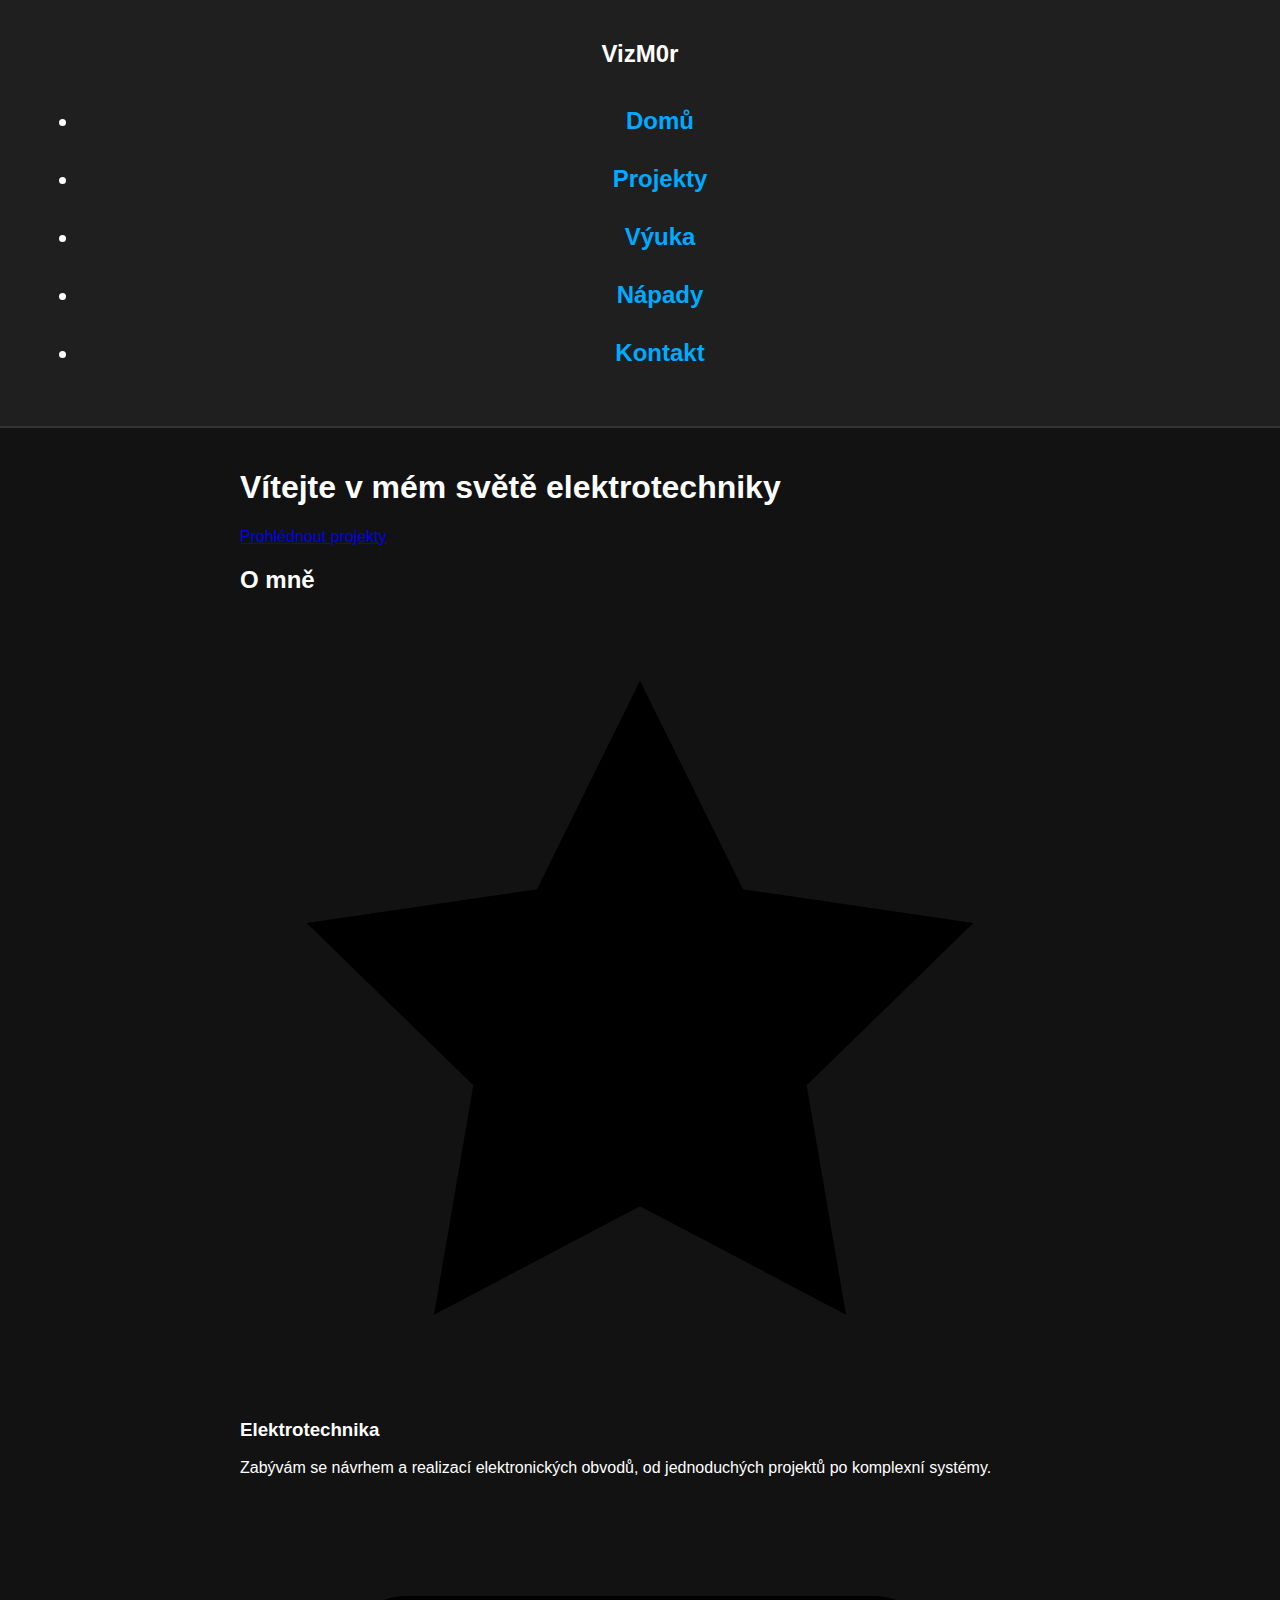
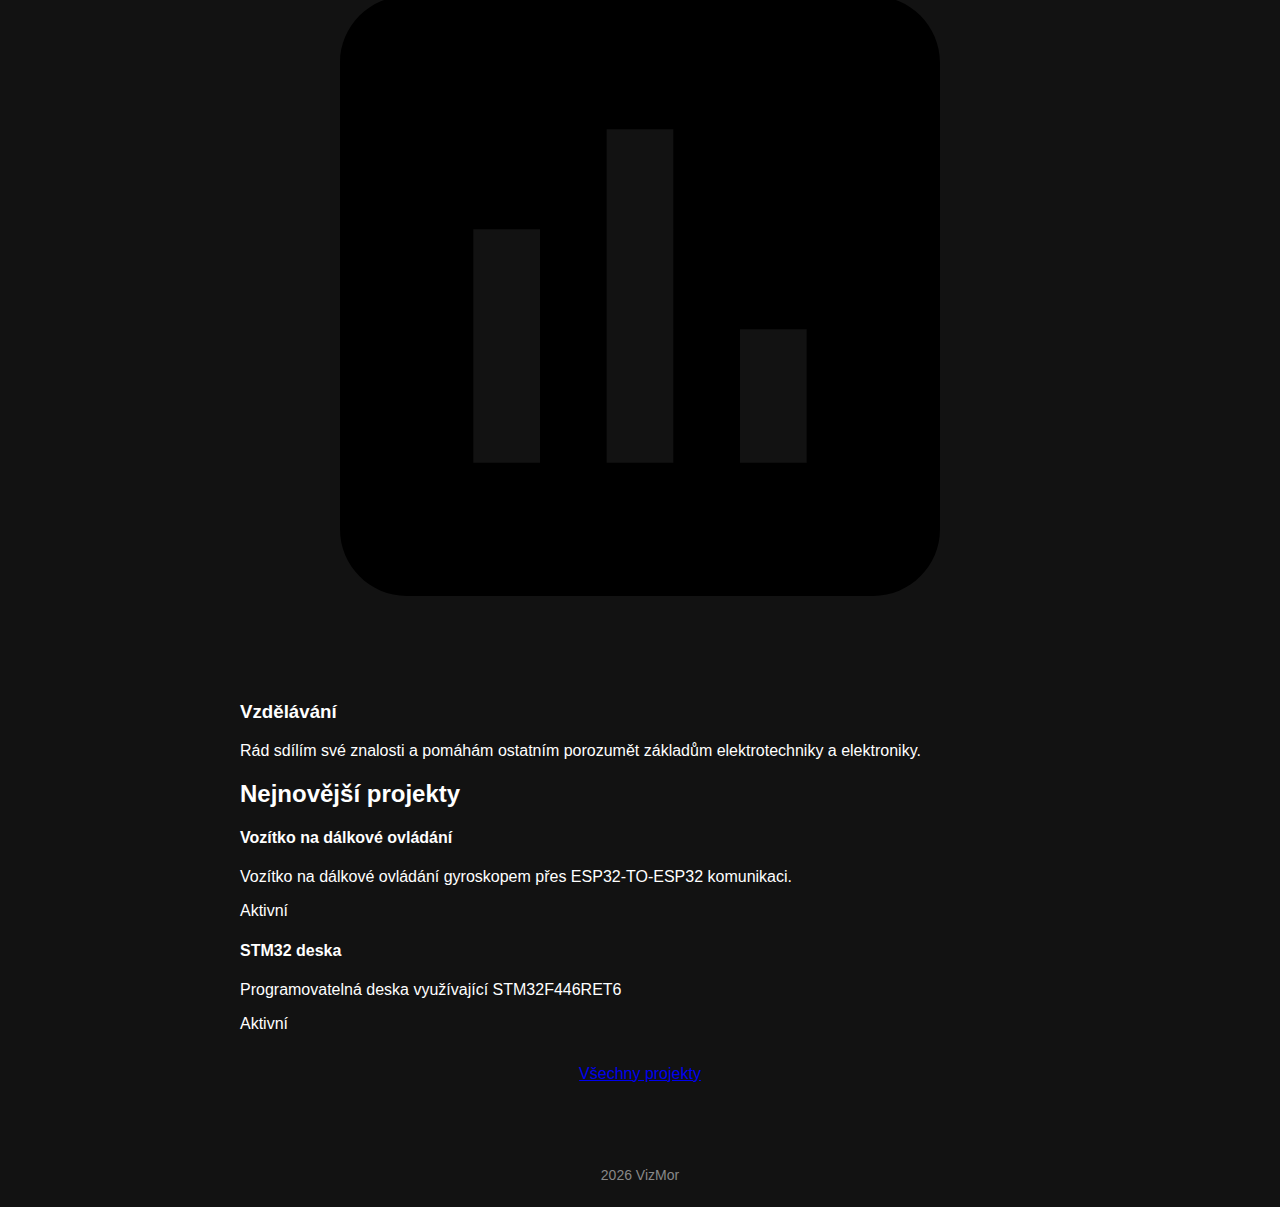
<file: index.html>
<!DOCTYPE html>
<html lang="cs">
<head>
    <meta charset="UTF-8">
    <meta name="viewport" content="width=device-width, initial-scale=1.0">
    <link rel="icon" href="docs/Logo.png" type="image/png">
    <title> VizMor - Elektrotechnika & Projekty </title>
    <link rel="stylesheet" href="style.css">
</head>
<body>
    <header>
        <nav class="container">
            <div class="logo">VizM0r</div>
            <ul class="nav-links">
                <li><a href="index.html">Domů</a></li>
                <li><a href="projekty.html">Projekty</a></li>
                <li><a href="vyuka.html">Výuka</a></li>
                <li><a href="napady.html">Nápady</a></li>
                <li><a href="kontakt.html">Kontakt</a></li>
            </ul>
            <div class="mobile-menu" onclick="toggleMenu()">
                <span></span>
                <span></span>
                <span></span>
            </div>
        </nav>
    </header>

    <main>
        <section class="hero">
            <div class="container">
                <h1 class="floating">Vítejte v mém světě elektrotechniky</h1>
                <a href="projekty.html" class="cta-button">Prohlédnout projekty</a>
            </div>
        </section>

        <section class="about">
            <div class="container">
                <h2 class="section-title">O mně</h2>
                <div class="cards-grid">
                    <div class="card">
                        <h3>
                            <svg class="icon" viewBox="0 0 24 24">
                                <path d="M12 2l3.09 6.26L22 9.27l-5 4.87 1.18 6.88L12 17.77l-6.18 3.25L7 14.14 2 9.27l6.91-1.01L12 2z"/>
                            </svg>
                            Elektrotechnika
                        </h3>
                        <p>Zabývám se návrhem a realizací elektronických obvodů, od jednoduchých projektů po komplexní systémy.</p>
                    </div>
                    <div class="card">
                        <h3>
                            <svg class="icon" viewBox="0 0 24 24">
                                <path d="M19 3H5c-1.1 0-2 .9-2 2v14c0 1.1.9 2 2 2h14c1.1 0 2-.9 2-2V5c0-1.1-.9-2-2-2zM9 17H7v-7h2v7zm4 0h-2V7h2v10zm4 0h-2v-4h2v4z"/>
                            </svg>
                            Vzdělávání
                        </h3>
                        <p>Rád sdílím své znalosti a pomáhám ostatním porozumět základům elektrotechniky a elektroniky.</p>
                    </div>
                </div>
            </div>
        </section>

        <section class="recent-projects">
            <div class="container">
                <h2 class="section-title">Nejnovější projekty</h2>
                
                <div class="project">
                    <h4> Vozítko na dálkové ovládání </h4>
                    <p> Vozítko na dálkové ovládání gyroskopem přes ESP32-TO-ESP32 komunikaci. </p>
                    <span class="project-status status-active">Aktivní</span>
                </div>
                
                <div class="project">
                    <h4> STM32 deska </h4>
                    <p> Programovatelná deska využívající STM32F446RET6 </p>
                    <span class="project-status status-active">Aktivní</span>
                </div>
                
                <div style="text-align: center; margin-top: 2rem;">
                    <a href="projekty.html" class="cta-button">Všechny projekty</a>
                </div>
            </div>
        </section>
    </main>

    <footer>
        <div class="container">
            <p> 2026 VizMor </p>
        </div>
    </footer>

    <script src="script.js"></script>
</body>
</html>
</file>
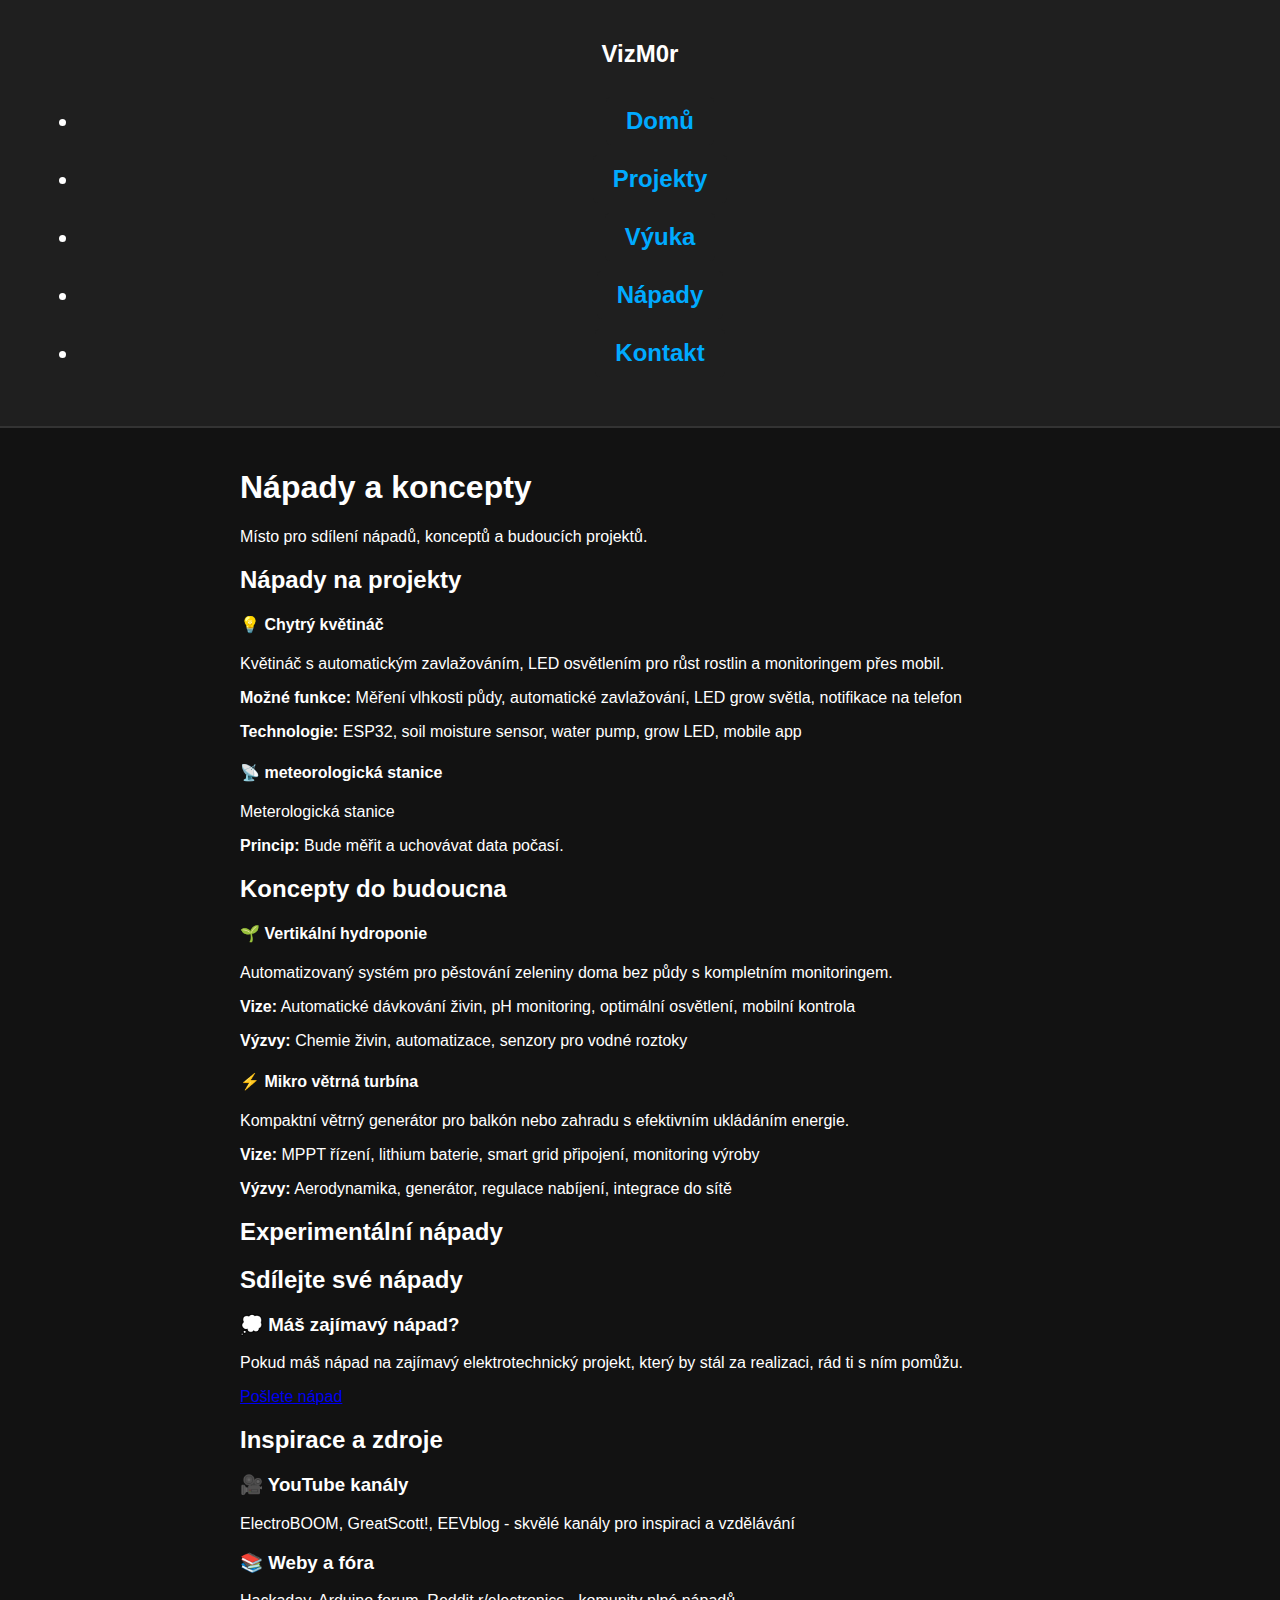
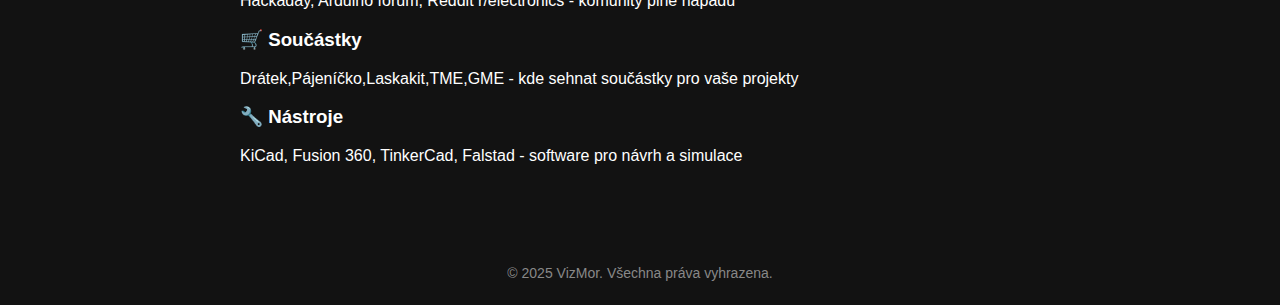
<file: napady.html>
<!DOCTYPE html>
<html lang="cs">
<head>
    <meta charset="UTF-8">
    <meta name="viewport" content="width=device-width, initial-scale=1.0">
    <link rel="icon" href="docs/Logo.png" type="image/png">
    <title>Nápady - VizM0r</title>
    <link rel="stylesheet" href="style.css">
</head>
<body>
    <header>
        <nav class="container">
            <div class="logo">VizM0r</div>
            <ul class="nav-links">
                <li><a href="index.html">Domů</a></li>
                <li><a href="projekty.html">Projekty</a></li>
                <li><a href="vyuka.html">Výuka</a></li>
                <li><a href="napady.html">Nápady</a></li>
                <li><a href="kontakt.html">Kontakt</a></li>
            </ul>
            <div class="mobile-menu" onclick="toggleMenu()">
                <span></span>
                <span></span>
                <span></span>
            </div>
        </nav>
    </header>

    <main class="content-page">
        <div class="container">
            <h1>Nápady a koncepty</h1>
            <p class="text-center mb-2"> Místo pro sdílení nápadů, konceptů a budoucích projektů. </p>

            <section>
                <h2 class="section-title">Nápady na projekty</h2>
                
                <div class="project">
                    <h4>💡 Chytrý květináč</h4>
                    <p>Květináč s automatickým zavlažováním, LED osvětlením pro růst rostlin a monitoringem přes mobil.</p>
                    <p><strong>Možné funkce:</strong> Měření vlhkosti půdy, automatické zavlažování, LED grow světla, notifikace na telefon</p>
                    <p><strong>Technologie:</strong> ESP32, soil moisture sensor, water pump, grow LED, mobile app</p>
                </div>

                <div class="project">
                    <h4>📡 meteorologická stanice </h4>
                    <p> Meterologická stanice</p>
                    <p><strong>Princip:</strong> Bude měřit a uchovávat data počasí. </p>
                </div>
                
            </section>

            <section class="mt-2">
                <h2 class="section-title">Koncepty do budoucna</h2>

                <div class="project">
                    <h4>🌱 Vertikální hydroponie</h4>
                    <p>Automatizovaný systém pro pěstování zeleniny doma bez půdy s kompletním monitoringem.</p>
                    <p><strong>Vize:</strong> Automatické dávkování živin, pH monitoring, optimální osvětlení, mobilní kontrola</p>
                    <p><strong>Výzvy:</strong> Chemie živin, automatizace, senzory pro vodné roztoky</p>
                </div>

                <div class="project">
                    <h4>⚡ Mikro větrná turbína</h4>
                    <p>Kompaktní větrný generátor pro balkón nebo zahradu s efektivním ukládáním energie.</p>
                    <p><strong>Vize:</strong> MPPT řízení, lithium baterie, smart grid připojení, monitoring výroby</p>
                    <p><strong>Výzvy:</strong> Aerodynamika, generátor, regulace nabíjení, integrace do sítě</p>
                </div>
                
            </section>

            <section class="mt-2">
                <h2 class="section-title">Experimentální nápady</h2>
            
            </section>

            <section class="mt-2">
                <h2 class="section-title">Sdílejte své nápady</h2>
                <div class="card">
                    <h3>💭 Máš zajímavý nápad? </h3>
                    <p> Pokud máš nápad na zajímavý elektrotechnický projekt, který by stál za realizaci, rád ti s ním pomůžu. </p>
                    <div class="text-center mt-2">
                        <a href="kontakt.html" class="cta-button">Pošlete nápad</a>
                    </div>
                </div>
            </section>

            <section class="mt-2">
                <h2 class="section-title">Inspirace a zdroje</h2>
                <div class="tutorial-grid">
                    <div class="tutorial-card">
                        <h3>🎥 YouTube kanály</h3>
                        <p>ElectroBOOM, GreatScott!, EEVblog - skvělé kanály pro inspiraci a vzdělávání</p>
                    </div>
                    <div class="tutorial-card">
                        <h3>📚 Weby a fóra</h3>
                        <p>Hackaday, Arduino forum, Reddit r/electronics - komunity plné nápadů</p>
                    </div>
                    <div class="tutorial-card">
                        <h3>🛒 Součástky</h3>
                        <p>Drátek,Pájeníčko,Laskakit,TME,GME - kde sehnat součástky pro vaše projekty</p>
                    </div>
                    <div class="tutorial-card">
                        <h3>🔧 Nástroje</h3>
                        <p>KiCad, Fusion 360, TinkerCad, Falstad - software pro návrh a simulace</p>
                    </div>
                </div>
            </section>
        </div>
    </main>

    <footer>
        <div class="container">
            <p>&copy; 2025 VizMor. Všechna práva vyhrazena.</p>
        </div>
    </footer>

    <script src="script.js"></script>
</body>
</html>
</file>
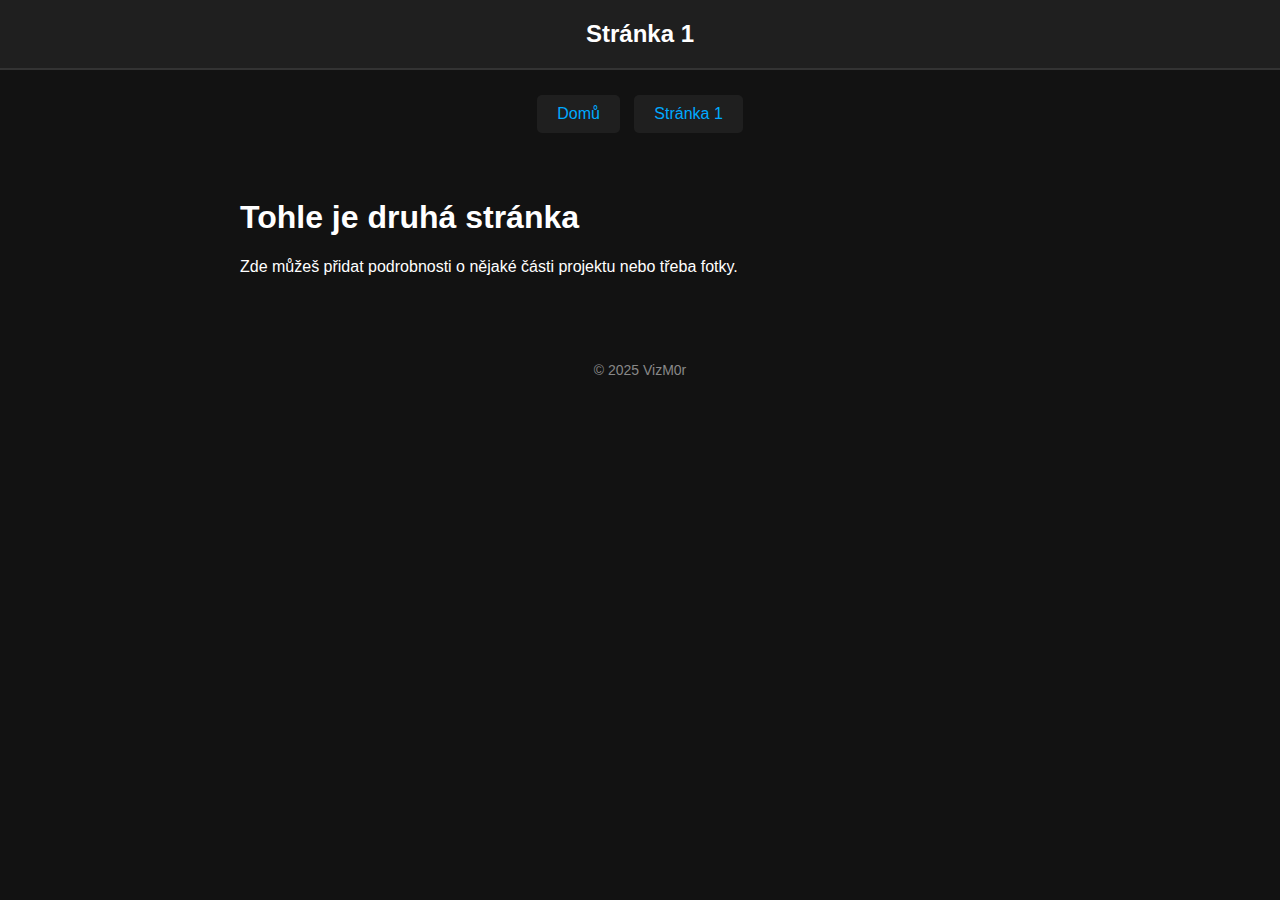
<file: Stranka1.html>
<!DOCTYPE html>
<html lang="cs">
<head>
  <meta charset="UTF-8" />
  <meta name="viewport" content="width=device-width, initial-scale=1.0"/>
  <title>Stránka 1</title>
  <link rel="stylesheet" href="style.css" />
</head>
<body>
  <header>
    Stránka 1
  </header>

  <nav>
    <a href="index.html">Domů</a>
    <a href="Stranka1.html">Stránka 1</a>
  </nav>

  <main>
    <h1>Tohle je druhá stránka</h1>
    <p>Zde můžeš přidat podrobnosti o nějaké části projektu nebo třeba fotky.</p>
  </main>

  <footer>
    &copy; 2025 VizM0r
  </footer>
</body>
</html>
</file>
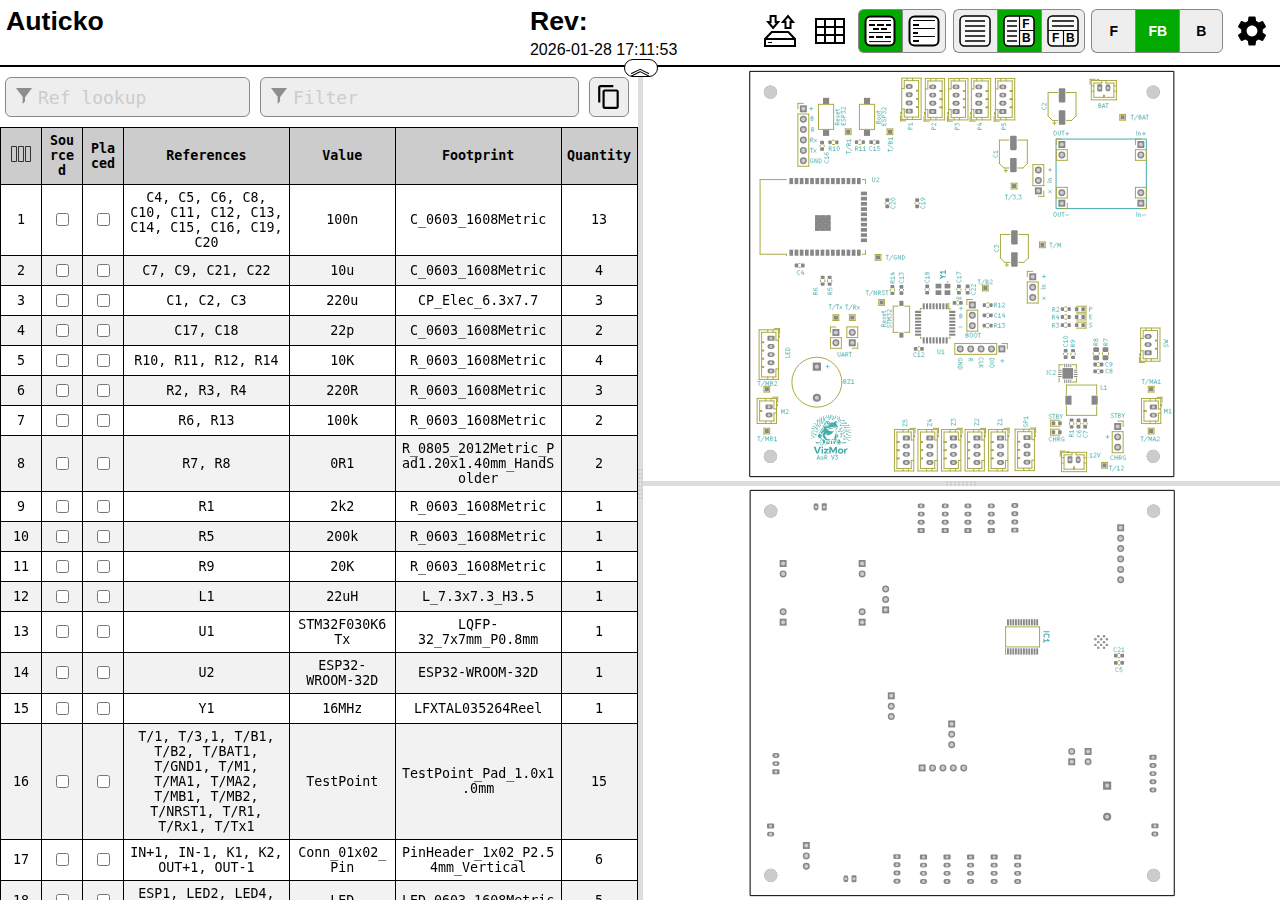
<file: docs/ibom-AuR.html>
<!DOCTYPE html>
<html lang="en">

<head>
  <meta charset="UTF-8">
  <meta name="viewport" content="width=device-width, initial-scale=1.0">
  <title>Interactive BOM for KiCAD</title>
  <style type="text/css">
:root {
  --pcb-edge-color: black;
  --pad-color: #878787;
  --pad-hole-color: #CCCCCC;
  --pad-color-highlight: #D04040;
  --pad-color-highlight-both: #D0D040;
  --pad-color-highlight-marked: #44a344;
  --pin1-outline-color: #ffb629;
  --pin1-outline-color-highlight: #ffb629;
  --pin1-outline-color-highlight-both: #fcbb39;
  --pin1-outline-color-highlight-marked: #fdbe41;
  --silkscreen-edge-color: #aa4;
  --silkscreen-polygon-color: #4aa;
  --silkscreen-text-color: #4aa;
  --fabrication-edge-color: #907651;
  --fabrication-polygon-color: #907651;
  --fabrication-text-color: #a27c24;
  --track-color: #def5f1;
  --track-color-highlight: #D04040;
  --zone-color: #def5f1;
  --zone-color-highlight: #d0404080;
}

html,
body {
  margin: 0px;
  height: 100%;
  font-family: Verdana, sans-serif;
}

.dark.topmostdiv {
  --pcb-edge-color: #eee;
  --pad-color: #808080;
  --pin1-outline-color: #ffa800;
  --pin1-outline-color-highlight: #ccff00;
  --track-color: #42524f;
  --zone-color: #42524f;
  background-color: #252c30;
  color: #eee;
}

button {
  background-color: #eee;
  border: 1px solid #888;
  color: black;
  height: 44px;
  width: 44px;
  text-align: center;
  text-decoration: none;
  display: inline-block;
  font-size: 14px;
  font-weight: bolder;
}

.dark button {
  /* This will be inverted */
  background-color: #c3b7b5;
}

button.depressed {
  background-color: #0a0;
  color: white;
}

.dark button.depressed {
  /* This will be inverted */
  background-color: #b3b;
}

button:focus {
  outline: 0;
}

button#tb-btn {
  background-image: url("data:image/svg+xml,%3Csvg xmlns='http://www.w3.org/2000/svg' viewBox='0 0 8.47 8.47'%3E%3Crect transform='translate(0 -288.53)' ry='1.17' y='288.8' x='.27' height='7.94' width='7.94' fill='%23f9f9f9'/%3E%3Cg transform='translate(0 -288.53)'%3E%3Crect width='7.94' height='7.94' x='.27' y='288.8' ry='1.17' fill='none' stroke='%23000' stroke-width='.4' stroke-linejoin='round'/%3E%3Cpath d='M1.32 290.12h5.82M1.32 291.45h5.82' fill='none' stroke='%23000' stroke-width='.4'/%3E%3Cpath d='M4.37 292.5v4.23M.26 292.63H8.2' fill='none' stroke='%23000' stroke-width='.3'/%3E%3Ctext font-weight='700' font-size='3.17' font-family='sans-serif'%3E%3Ctspan x='1.35' y='295.73'%3EF%3C/tspan%3E%3Ctspan x='5.03' y='295.68'%3EB%3C/tspan%3E%3C/text%3E%3C/g%3E%3C/svg%3E%0A");
}

button#lr-btn {
  background-image: url("data:image/svg+xml,%3Csvg xmlns='http://www.w3.org/2000/svg' viewBox='0 0 8.47 8.47'%3E%3Crect transform='translate(0 -288.53)' ry='1.17' y='288.8' x='.27' height='7.94' width='7.94' fill='%23f9f9f9'/%3E%3Cg transform='translate(0 -288.53)'%3E%3Crect width='7.94' height='7.94' x='.27' y='288.8' ry='1.17' fill='none' stroke='%23000' stroke-width='.4' stroke-linejoin='round'/%3E%3Cpath d='M1.06 290.12H3.7m-2.64 1.33H3.7m-2.64 1.32H3.7m-2.64 1.3H3.7m-2.64 1.33H3.7' fill='none' stroke='%23000' stroke-width='.4'/%3E%3Cpath d='M4.37 288.8v7.94m0-4.11h3.96' fill='none' stroke='%23000' stroke-width='.3'/%3E%3Ctext font-weight='700' font-size='3.17' font-family='sans-serif'%3E%3Ctspan x='5.11' y='291.96'%3EF%3C/tspan%3E%3Ctspan x='5.03' y='295.68'%3EB%3C/tspan%3E%3C/text%3E%3C/g%3E%3C/svg%3E%0A");
}

button#bom-btn {
  background-image: url("data:image/svg+xml,%3Csvg xmlns='http://www.w3.org/2000/svg' viewBox='0 0 8.47 8.47'%3E%3Crect transform='translate(0 -288.53)' ry='1.17' y='288.8' x='.27' height='7.94' width='7.94' fill='%23f9f9f9'/%3E%3Cg transform='translate(0 -288.53)' fill='none' stroke='%23000' stroke-width='.4'%3E%3Crect width='7.94' height='7.94' x='.27' y='288.8' ry='1.17' stroke-linejoin='round'/%3E%3Cpath d='M1.59 290.12h5.29M1.59 291.45h5.33M1.59 292.75h5.33M1.59 294.09h5.33M1.59 295.41h5.33'/%3E%3C/g%3E%3C/svg%3E");
}

button#bom-grouped-btn {
  background-image: url("data:image/svg+xml,%3Csvg xmlns='http://www.w3.org/2000/svg' width='32' height='32'%3E%3Cg stroke='%23000' stroke-linejoin='round' class='layer'%3E%3Crect width='29' height='29' x='1.5' y='1.5' stroke-width='2' fill='%23fff' rx='5' ry='5'/%3E%3Cpath stroke-linecap='square' stroke-width='2' d='M6 10h4m4 0h5m4 0h3M6.1 22h3m3.9 0h5m4 0h4m-16-8h4m4 0h4'/%3E%3Cpath stroke-linecap='null' d='M5 17.5h22M5 26.6h22M5 5.5h22'/%3E%3C/g%3E%3C/svg%3E");
}

button#bom-ungrouped-btn {
  background-image: url("data:image/svg+xml,%3Csvg xmlns='http://www.w3.org/2000/svg' width='32' height='32'%3E%3Cg stroke='%23000' stroke-linejoin='round' class='layer'%3E%3Crect width='29' height='29' x='1.5' y='1.5' stroke-width='2' fill='%23fff' rx='5' ry='5'/%3E%3Cpath stroke-linecap='square' stroke-width='2' d='M6 10h4m-4 8h3m-3 8h4'/%3E%3Cpath stroke-linecap='null' d='M5 13.5h22m-22 8h22M5 5.5h22'/%3E%3C/g%3E%3C/svg%3E");
}

button#bom-netlist-btn {
  background-image: url("data:image/svg+xml,%3Csvg xmlns='http://www.w3.org/2000/svg' width='32' height='32'%3E%3Cg fill='none' stroke='%23000' class='layer'%3E%3Crect width='29' height='29' x='1.5' y='1.5' stroke-width='2' fill='%23fff' rx='5' ry='5'/%3E%3Cpath stroke-width='2' d='M6 26l6-6v-8m13.8-6.3l-6 6v8'/%3E%3Ccircle cx='11.8' cy='9.5' r='2.8' stroke-width='2'/%3E%3Ccircle cx='19.8' cy='22.8' r='2.8' stroke-width='2'/%3E%3C/g%3E%3C/svg%3E");
}

button#copy {
  background-image: url("data:image/svg+xml,%3Csvg height='48' viewBox='0 0 48 48' width='48' xmlns='http://www.w3.org/2000/svg'%3E%3Cpath d='M0 0h48v48h-48z' fill='none'/%3E%3Cpath d='M32 2h-24c-2.21 0-4 1.79-4 4v28h4v-28h24v-4zm6 8h-22c-2.21 0-4 1.79-4 4v28c0 2.21 1.79 4 4 4h22c2.21 0 4-1.79 4-4v-28c0-2.21-1.79-4-4-4zm0 32h-22v-28h22v28z'/%3E%3C/svg%3E");
  background-position: 6px 6px;
  background-repeat: no-repeat;
  background-size: 26px 26px;
  border-radius: 6px;
  height: 40px;
  width: 40px;
  margin: 10px 5px;
}

button#copy:active {
  box-shadow: inset 0px 0px 5px #6c6c6c;
}

textarea.clipboard-temp {
  position: fixed;
  top: 0;
  left: 0;
  width: 2em;
  height: 2em;
  padding: 0;
  border: None;
  outline: None;
  box-shadow: None;
  background: transparent;
}

.left-most-button {
  border-right: 0;
  border-top-left-radius: 6px;
  border-bottom-left-radius: 6px;
}

.middle-button {
  border-right: 0;
}

.right-most-button {
  border-top-right-radius: 6px;
  border-bottom-right-radius: 6px;
}

.button-container {
  font-size: 0;
  margin: 0.4rem 0.4rem 0.4rem 0;
}

.dark .button-container {
  filter: invert(1);
}

.button-container button {
  background-size: 32px 32px;
  background-position: 5px 5px;
  background-repeat: no-repeat;
}

@media print {
  .hideonprint {
    display: none;
  }
}

canvas {
  cursor: crosshair;
}

canvas:active {
  cursor: grabbing;
}

.fileinfo {
  width: 100%;
  max-width: 1000px;
  border: none;
  padding: 3px;
}

.fileinfo .title {
  font-size: 20pt;
  font-weight: bold;
}

.fileinfo td {
  overflow: hidden;
  white-space: nowrap;
  max-width: 1px;
  width: 50%;
  text-overflow: ellipsis;
}

.bom {
  border-collapse: collapse;
  font-family: Consolas, "DejaVu Sans Mono", Monaco, monospace;
  font-size: 10pt;
  table-layout: fixed;
  width: 100%;
  margin-top: 1px;
  position: relative;
}

.bom th,
.bom td {
  border: 1px solid black;
  padding: 5px;
  word-wrap: break-word;
  text-align: center;
  position: relative;
}

.dark .bom th,
.dark .bom td {
  border: 1px solid #777;
}

.bom th {
  background-color: #CCCCCC;
  background-clip: padding-box;
}

.dark .bom th {
  background-color: #3b4749;
}

.bom tr.highlighted:nth-child(n) {
  background-color: #cfc;
}

.dark .bom tr.highlighted:nth-child(n) {
  background-color: #226022;
}

.bom tr:nth-child(even) {
  background-color: #f2f2f2;
}

.dark .bom tr:nth-child(even) {
  background-color: #313b40;
}

.bom tr.checked {
  color: #1cb53d;
}

.dark .bom tr.checked {
  color: #2cce54;
}

.bom tr {
  transition: background-color 0.2s;
}

.bom .numCol {
  width: 30px;
}

.bom .value {
  width: 15%;
}

.bom .quantity {
  width: 65px;
}

.bom th .sortmark {
  position: absolute;
  right: 1px;
  top: 1px;
  margin-top: -5px;
  border-width: 5px;
  border-style: solid;
  border-color: transparent transparent #221 transparent;
  transform-origin: 50% 85%;
  transition: opacity 0.2s, transform 0.4s;
}

.dark .bom th .sortmark {
  filter: invert(1);
}

.bom th .sortmark.none {
  opacity: 0;
}

.bom th .sortmark.desc {
  transform: rotate(180deg);
}

.bom th:hover .sortmark.none {
  opacity: 0.5;
}

.bom .bom-checkbox {
  width: 30px;
  position: relative;
  user-select: none;
  -moz-user-select: none;
}

.bom .bom-checkbox:before {
  content: "";
  position: absolute;
  border-width: 15px;
  border-style: solid;
  border-color: #51829f transparent transparent transparent;
  visibility: hidden;
  top: -15px;
}

.bom .bom-checkbox:after {
  content: "Double click to set/unset all";
  position: absolute;
  color: white;
  top: -35px;
  left: -26px;
  background: #51829f;
  padding: 5px 15px;
  border-radius: 8px;
  white-space: nowrap;
  visibility: hidden;
}

.bom .bom-checkbox:hover:before,
.bom .bom-checkbox:hover:after {
  visibility: visible;
  transition: visibility 0.2s linear 1s;
}

.split {
  -webkit-box-sizing: border-box;
  -moz-box-sizing: border-box;
  box-sizing: border-box;
  overflow-y: auto;
  overflow-x: hidden;
  background-color: inherit;
}

.split.split-horizontal,
.gutter.gutter-horizontal {
  height: 100%;
  float: left;
}

.gutter {
  background-color: #ddd;
  background-repeat: no-repeat;
  background-position: 50%;
  transition: background-color 0.3s;
}

.dark .gutter {
  background-color: #777;
}

.gutter.gutter-horizontal {
  background-image: url('[data-uri]');
  cursor: ew-resize;
  width: 5px;
}

.gutter.gutter-vertical {
  background-image: url('[data-uri]');
  cursor: ns-resize;
  height: 5px;
}

.searchbox {
  float: left;
  height: 40px;
  margin: 10px 5px;
  padding: 12px 32px;
  font-family: Consolas, "DejaVu Sans Mono", Monaco, monospace;
  font-size: 18px;
  box-sizing: border-box;
  border: 1px solid #888;
  border-radius: 6px;
  outline: none;
  background-color: #eee;
  transition: background-color 0.2s, border 0.2s;
  background-image: url('[data-uri]');
  background-position: 10px 10px;
  background-repeat: no-repeat;
}

.dark .searchbox {
  background-color: #111;
  color: #eee;
}

.searchbox::placeholder {
  color: #ccc;
}

.dark .searchbox::placeholder {
  color: #666;
}

.filter {
  width: calc(60% - 64px);
}

.reflookup {
  width: calc(40% - 10px);
}

input[type=text]:focus {
  background-color: white;
  border: 1px solid #333;
}

.dark input[type=text]:focus {
  background-color: #333;
  border: 1px solid #ccc;
}

mark.highlight {
  background-color: #5050ff;
  color: #fff;
  padding: 2px;
  border-radius: 6px;
}

.dark mark.highlight {
  background-color: #76a6da;
  color: #111;
}

.menubtn {
  background-color: white;
  border: none;
  background-image: url("data:image/svg+xml,%3Csvg xmlns='http://www.w3.org/2000/svg' width='36' height='36' viewBox='0 0 20 20'%3E%3Cpath fill='none' d='M0 0h20v20H0V0z'/%3E%3Cpath d='M15.95 10.78c.03-.25.05-.51.05-.78s-.02-.53-.06-.78l1.69-1.32c.15-.12.19-.34.1-.51l-1.6-2.77c-.1-.18-.31-.24-.49-.18l-1.99.8c-.42-.32-.86-.58-1.35-.78L12 2.34c-.03-.2-.2-.34-.4-.34H8.4c-.2 0-.36.14-.39.34l-.3 2.12c-.49.2-.94.47-1.35.78l-1.99-.8c-.18-.07-.39 0-.49.18l-1.6 2.77c-.1.18-.06.39.1.51l1.69 1.32c-.04.25-.07.52-.07.78s.02.53.06.78L2.37 12.1c-.15.12-.19.34-.1.51l1.6 2.77c.1.18.31.24.49.18l1.99-.8c.42.32.86.58 1.35.78l.3 2.12c.04.2.2.34.4.34h3.2c.2 0 .37-.14.39-.34l.3-2.12c.49-.2.94-.47 1.35-.78l1.99.8c.18.07.39 0 .49-.18l1.6-2.77c.1-.18.06-.39-.1-.51l-1.67-1.32zM10 13c-1.65 0-3-1.35-3-3s1.35-3 3-3 3 1.35 3 3-1.35 3-3 3z'/%3E%3C/svg%3E%0A");
  background-position: center;
  background-repeat: no-repeat;
}

.statsbtn {
  background-color: white;
  border: none;
  background-image: url("data:image/svg+xml,%3Csvg width='36' height='36' xmlns='http://www.w3.org/2000/svg'%3E%3Cpath d='M4 6h28v24H4V6zm0 8h28v8H4m9-16v24h10V5.8' fill='none' stroke='%23000' stroke-width='2'/%3E%3C/svg%3E");
  background-position: center;
  background-repeat: no-repeat;
}

.iobtn {
  background-color: white;
  border: none;
  background-image: url("data:image/svg+xml,%3Csvg xmlns='http://www.w3.org/2000/svg' width='36' height='36'%3E%3Cpath fill='none' stroke='%23000' stroke-width='2' d='M3 33v-7l6.8-7h16.5l6.7 7v7H3zM3.2 26H33M21 9l5-5.9 5 6h-2.5V15h-5V9H21zm-4.9 0l-5 6-5-6h2.5V3h5v6h2.5z'/%3E%3Cpath fill='none' stroke='%23000' d='M6.1 29.5H10'/%3E%3C/svg%3E");
  background-position: center;
  background-repeat: no-repeat;
}

.visbtn {
  background-image: url("data:image/svg+xml,%3Csvg xmlns='http://www.w3.org/2000/svg' width='24' height='24'%3E%3Cpath fill='none' stroke='%23333' d='M2.5 4.5h5v15h-5zM9.5 4.5h5v15h-5zM16.5 4.5h5v15h-5z'/%3E%3C/svg%3E");
  background-position: center;
  background-repeat: no-repeat;
  padding: 15px;
}

#vismenu-content {
  left: 0px;
  font-family: Verdana, sans-serif;
}

.dark .statsbtn,
.dark .savebtn,
.dark .menubtn,
.dark .iobtn,
.dark .visbtn {
  filter: invert(1);
}

.flexbox {
  display: flex;
  align-items: center;
  justify-content: space-between;
  width: 100%;
}

.savebtn {
  background-color: #d6d6d6;
  width: auto;
  height: 30px;
  flex-grow: 1;
  margin: 5px;
  border-radius: 4px;
}

.savebtn:active {
  background-color: #0a0;
  color: white;
}

.dark .savebtn:active {
  /* This will be inverted */
  background-color: #b3b;
}

.stats {
  border-collapse: collapse;
  font-size: 12pt;
  table-layout: fixed;
  width: 100%;
  min-width: 450px;
}

.dark .stats td {
  border: 1px solid #bbb;
}

.stats td {
  border: 1px solid black;
  padding: 5px;
  word-wrap: break-word;
  text-align: center;
  position: relative;
}

#checkbox-stats div {
  position: absolute;
  left: 0;
  top: 0;
  height: 100%;
  width: 100%;
  display: flex;
  align-items: center;
  justify-content: center;
}

#checkbox-stats .bar {
  background-color: rgba(28, 251, 0, 0.6);
}

.menu {
  position: relative;
  display: inline-block;
  margin: 0.4rem 0.4rem 0.4rem 0;
}

.menu-content {
  font-size: 12pt !important;
  text-align: left !important;
  font-weight: normal !important;
  display: none;
  position: absolute;
  background-color: white;
  right: 0;
  min-width: 300px;
  box-shadow: 0px 8px 16px 0px rgba(0, 0, 0, 0.2);
  z-index: 100;
  padding: 8px;
}

.dark .menu-content {
  background-color: #111;
}

.menu:hover .menu-content {
  display: block;
}

.menu:hover .menubtn,
.menu:hover .iobtn,
.menu:hover .statsbtn {
  background-color: #eee;
}

.menu-label {
  display: inline-block;
  padding: 8px;
  border: 1px solid #ccc;
  border-top: 0;
  width: calc(100% - 18px);
}

.menu-label-top {
  border-top: 1px solid #ccc;
}

.menu-textbox {
  float: left;
  height: 24px;
  margin: 10px 5px;
  padding: 5px 5px;
  font-family: Consolas, "DejaVu Sans Mono", Monaco, monospace;
  font-size: 14px;
  box-sizing: border-box;
  border: 1px solid #888;
  border-radius: 4px;
  outline: none;
  background-color: #eee;
  transition: background-color 0.2s, border 0.2s;
  width: calc(100% - 10px);
}

.menu-textbox.invalid,
.dark .menu-textbox.invalid {
  color: red;
}

.dark .menu-textbox {
  background-color: #222;
  color: #eee;
}

.radio-container {
  margin: 4px;
}

.topmostdiv {
  display: flex;
  flex-direction: column;
  width: 100%;
  background-color: white;
  transition: background-color 0.3s;
  min-height: 100%;
}

#top {
  display: flex;
  flex-wrap: wrap;
  justify-content: flex-end;
  align-items: center;
}

#topdivider {
  border-bottom: 2px solid black;
  display: flex;
  justify-content: center;
  align-items: center;
}

.dark #topdivider {
  border-bottom: 2px solid #ccc;
}

#topdivider>div {
  position: relative;
}

#toptoggle {
  cursor: pointer;
  user-select: none;
  position: absolute;
  padding: 0.1rem 0.3rem;
  top: -0.4rem;
  left: -1rem;
  font-size: 1.4rem;
  line-height: 60%;
  border: 1px solid black;
  border-radius: 1rem;
  background-color: #fff;
  z-index: 100;
}

.flipped {
  transform: rotate(0.5turn);
}

.dark #toptoggle {
  border: 1px solid #fff;
  background-color: #222;
}

#fileinfodiv {
  flex: 20rem 1 0;
  overflow: auto;
}

#bomcontrols {
  display: flex;
  flex-direction: row-reverse;
}

#bomcontrols>* {
  flex-shrink: 0;
}

#dbg {
  display: block;
}

::-webkit-scrollbar {
  width: 8px;
}

::-webkit-scrollbar-track {
  background: #aaa;
}

::-webkit-scrollbar-thumb {
  background: #666;
  border-radius: 3px;
}

::-webkit-scrollbar-thumb:hover {
  background: #555;
}

.slider {
  -webkit-appearance: none;
  width: 100%;
  margin: 3px 0;
  padding: 0;
  outline: none;
  opacity: 0.7;
  -webkit-transition: .2s;
  transition: opacity .2s;
  border-radius: 3px;
}

.slider:hover {
  opacity: 1;
}

.slider:focus {
  outline: none;
}

.slider::-webkit-slider-runnable-track {
  -webkit-appearance: none;
  width: 100%;
  height: 8px;
  background: #d3d3d3;
  border-radius: 3px;
  border: none;
}

.slider::-webkit-slider-thumb {
  -webkit-appearance: none;
  width: 15px;
  height: 15px;
  border-radius: 50%;
  background: #0a0;
  cursor: pointer;
  margin-top: -4px;
}

.dark .slider::-webkit-slider-thumb {
  background: #3d3;
}

.slider::-moz-range-thumb {
  width: 15px;
  height: 15px;
  border-radius: 50%;
  background: #0a0;
  cursor: pointer;
}

.slider::-moz-range-track {
  height: 8px;
  background: #d3d3d3;
  border-radius: 3px;
}

.dark .slider::-moz-range-thumb {
  background: #3d3;
}

.slider::-ms-track {
  width: 100%;
  height: 8px;
  border-width: 3px 0;
  background: transparent;
  border-color: transparent;
  color: transparent;
  transition: opacity .2s;
}

.slider::-ms-fill-lower {
  background: #d3d3d3;
  border: none;
  border-radius: 3px;
}

.slider::-ms-fill-upper {
  background: #d3d3d3;
  border: none;
  border-radius: 3px;
}

.slider::-ms-thumb {
  width: 15px;
  height: 15px;
  border-radius: 50%;
  background: #0a0;
  cursor: pointer;
  margin: 0;
}

.shameless-plug {
  font-size: 0.8em;
  text-align: center;
  display: block;
}

a {
  color: #0278a4;
}

.dark a {
  color: #00b9fd;
}

#frontcanvas,
#backcanvas {
  touch-action: none;
}

.placeholder {
  border: 1px dashed #9f9fda !important;
  background-color: #edf2f7 !important;
}

.dragging {
  z-index: 999;
}

.dark .dragging>table>tbody>tr {
  background-color: #252c30;
}

.dark .placeholder {
  filter: invert(1);
}

.column-spacer {
  top: 0;
  left: 0;
  width: calc(100% - 4px);
  position: absolute;
  cursor: pointer;
  user-select: none;
  height: 100%;
}

.column-width-handle {
  top: 0;
  right: 0;
  width: 4px;
  position: absolute;
  cursor: col-resize;
  user-select: none;
  height: 100%;
}

.column-width-handle:hover {
  background-color: #4f99bd;
}

.help-link {
  border: 1px solid #0278a4;
  padding-inline: 0.3rem;
  border-radius: 3px;
  cursor: pointer;
}

.dark .help-link {
  border: 1px solid #00b9fd;
}

.bom-color {
  width: 20%;
}

.color-column input {
  width: 1.6rem;
  height: 1rem;
  border: 1px solid black;
  cursor: pointer;
  padding: 0;
}

/* removes default styling from input color element */
::-webkit-color-swatch {
  border: none;
}

::-webkit-color-swatch-wrapper {
  padding: 0;
}

::-moz-color-swatch,
::-moz-focus-inner {
  border: none;
}

::-moz-focus-inner {
  padding: 0;
}
/* #bomhead {
    position: sticky;
    top: 0px;
    z-index: 1;
} */
  </style>
  <script type="text/javascript" >
///////////////////////////////////////////////
/*
  Split.js - v1.3.5
  MIT License
  https://github.com/nathancahill/Split.js
*/
!function(e,t){"object"==typeof exports&&"undefined"!=typeof module?module.exports=t():"function"==typeof define&&define.amd?define(t):e.Split=t()}(this,function(){"use strict";var e=window,t=e.document,n="addEventListener",i="removeEventListener",r="getBoundingClientRect",s=function(){return!1},o=e.attachEvent&&!e[n],a=["","-webkit-","-moz-","-o-"].filter(function(e){var n=t.createElement("div");return n.style.cssText="width:"+e+"calc(9px)",!!n.style.length}).shift()+"calc",l=function(e){return"string"==typeof e||e instanceof String?t.querySelector(e):e};return function(u,c){function z(e,t,n){var i=A(y,t,n);Object.keys(i).forEach(function(t){return e.style[t]=i[t]})}function h(e,t){var n=B(y,t);Object.keys(n).forEach(function(t){return e.style[t]=n[t]})}function f(e){var t=E[this.a],n=E[this.b],i=t.size+n.size;t.size=e/this.size*i,n.size=i-e/this.size*i,z(t.element,t.size,this.aGutterSize),z(n.element,n.size,this.bGutterSize)}function m(e){var t;this.dragging&&((t="touches"in e?e.touches[0][b]-this.start:e[b]-this.start)<=E[this.a].minSize+M+this.aGutterSize?t=E[this.a].minSize+this.aGutterSize:t>=this.size-(E[this.b].minSize+M+this.bGutterSize)&&(t=this.size-(E[this.b].minSize+this.bGutterSize)),f.call(this,t),c.onDrag&&c.onDrag())}function g(){var e=E[this.a].element,t=E[this.b].element;this.size=e[r]()[y]+t[r]()[y]+this.aGutterSize+this.bGutterSize,this.start=e[r]()[G]}function d(){var t=this,n=E[t.a].element,r=E[t.b].element;t.dragging&&c.onDragEnd&&c.onDragEnd(),t.dragging=!1,e[i]("mouseup",t.stop),e[i]("touchend",t.stop),e[i]("touchcancel",t.stop),t.parent[i]("mousemove",t.move),t.parent[i]("touchmove",t.move),delete t.stop,delete t.move,n[i]("selectstart",s),n[i]("dragstart",s),r[i]("selectstart",s),r[i]("dragstart",s),n.style.userSelect="",n.style.webkitUserSelect="",n.style.MozUserSelect="",n.style.pointerEvents="",r.style.userSelect="",r.style.webkitUserSelect="",r.style.MozUserSelect="",r.style.pointerEvents="",t.gutter.style.cursor="",t.parent.style.cursor=""}function S(t){var i=this,r=E[i.a].element,o=E[i.b].element;!i.dragging&&c.onDragStart&&c.onDragStart(),t.preventDefault(),i.dragging=!0,i.move=m.bind(i),i.stop=d.bind(i),e[n]("mouseup",i.stop),e[n]("touchend",i.stop),e[n]("touchcancel",i.stop),i.parent[n]("mousemove",i.move),i.parent[n]("touchmove",i.move),r[n]("selectstart",s),r[n]("dragstart",s),o[n]("selectstart",s),o[n]("dragstart",s),r.style.userSelect="none",r.style.webkitUserSelect="none",r.style.MozUserSelect="none",r.style.pointerEvents="none",o.style.userSelect="none",o.style.webkitUserSelect="none",o.style.MozUserSelect="none",o.style.pointerEvents="none",i.gutter.style.cursor=j,i.parent.style.cursor=j,g.call(i)}function v(e){e.forEach(function(t,n){if(n>0){var i=F[n-1],r=E[i.a],s=E[i.b];r.size=e[n-1],s.size=t,z(r.element,r.size,i.aGutterSize),z(s.element,s.size,i.bGutterSize)}})}function p(){F.forEach(function(e){e.parent.removeChild(e.gutter),E[e.a].element.style[y]="",E[e.b].element.style[y]=""})}void 0===c&&(c={});var y,b,G,E,w=l(u[0]).parentNode,D=e.getComputedStyle(w).flexDirection,U=c.sizes||u.map(function(){return 100/u.length}),k=void 0!==c.minSize?c.minSize:100,x=Array.isArray(k)?k:u.map(function(){return k}),L=void 0!==c.gutterSize?c.gutterSize:10,M=void 0!==c.snapOffset?c.snapOffset:30,O=c.direction||"horizontal",j=c.cursor||("horizontal"===O?"ew-resize":"ns-resize"),C=c.gutter||function(e,n){var i=t.createElement("div");return i.className="gutter gutter-"+n,i},A=c.elementStyle||function(e,t,n){var i={};return"string"==typeof t||t instanceof String?i[e]=t:i[e]=o?t+"%":a+"("+t+"% - "+n+"px)",i},B=c.gutterStyle||function(e,t){return n={},n[e]=t+"px",n;var n};"horizontal"===O?(y="width","clientWidth",b="clientX",G="left","paddingLeft"):"vertical"===O&&(y="height","clientHeight",b="clientY",G="top","paddingTop");var F=[];return E=u.map(function(e,t){var i,s={element:l(e),size:U[t],minSize:x[t]};if(t>0&&(i={a:t-1,b:t,dragging:!1,isFirst:1===t,isLast:t===u.length-1,direction:O,parent:w},i.aGutterSize=L,i.bGutterSize=L,i.isFirst&&(i.aGutterSize=L/2),i.isLast&&(i.bGutterSize=L/2),"row-reverse"===D||"column-reverse"===D)){var a=i.a;i.a=i.b,i.b=a}if(!o&&t>0){var c=C(t,O);h(c,L),c[n]("mousedown",S.bind(i)),c[n]("touchstart",S.bind(i)),w.insertBefore(c,s.element),i.gutter=c}0===t||t===u.length-1?z(s.element,s.size,L/2):z(s.element,s.size,L);var f=s.element[r]()[y];return f<s.minSize&&(s.minSize=f),t>0&&F.push(i),s}),o?{setSizes:v,destroy:p}:{setSizes:v,getSizes:function(){return E.map(function(e){return e.size})},collapse:function(e){if(e===F.length){var t=F[e-1];g.call(t),o||f.call(t,t.size-t.bGutterSize)}else{var n=F[e];g.call(n),o||f.call(n,n.aGutterSize)}},destroy:p}}});

///////////////////////////////////////////////

///////////////////////////////////////////////
// Copyright (c) 2013 Pieroxy <pieroxy@pieroxy.net>
// This work is free. You can redistribute it and/or modify it
// under the terms of the WTFPL, Version 2
// For more information see LICENSE.txt or http://www.wtfpl.net/
//
// For more information, the home page:
// http://pieroxy.net/blog/pages/lz-string/testing.html
//
// LZ-based compression algorithm, version 1.4.4
var LZString=function(){var o=String.fromCharCode,i={};var n={decompressFromBase64:function(o){return null==o?"":""==o?null:n._decompress(o.length,32,function(n){return function(o,n){if(!i[o]){i[o]={};for(var t=0;t<o.length;t++)i[o][o.charAt(t)]=t}return i[o][n]}("ABCDEFGHIJKLMNOPQRSTUVWXYZabcdefghijklmnopqrstuvwxyz0123456789+/=",o.charAt(n))})},_decompress:function(i,n,t){var r,e,a,s,p,u,l,f=[],c=4,d=4,h=3,v="",g=[],m={val:t(0),position:n,index:1};for(r=0;r<3;r+=1)f[r]=r;for(a=0,p=Math.pow(2,2),u=1;u!=p;)s=m.val&m.position,m.position>>=1,0==m.position&&(m.position=n,m.val=t(m.index++)),a|=(s>0?1:0)*u,u<<=1;switch(a){case 0:for(a=0,p=Math.pow(2,8),u=1;u!=p;)s=m.val&m.position,m.position>>=1,0==m.position&&(m.position=n,m.val=t(m.index++)),a|=(s>0?1:0)*u,u<<=1;l=o(a);break;case 1:for(a=0,p=Math.pow(2,16),u=1;u!=p;)s=m.val&m.position,m.position>>=1,0==m.position&&(m.position=n,m.val=t(m.index++)),a|=(s>0?1:0)*u,u<<=1;l=o(a);break;case 2:return""}for(f[3]=l,e=l,g.push(l);;){if(m.index>i)return"";for(a=0,p=Math.pow(2,h),u=1;u!=p;)s=m.val&m.position,m.position>>=1,0==m.position&&(m.position=n,m.val=t(m.index++)),a|=(s>0?1:0)*u,u<<=1;switch(l=a){case 0:for(a=0,p=Math.pow(2,8),u=1;u!=p;)s=m.val&m.position,m.position>>=1,0==m.position&&(m.position=n,m.val=t(m.index++)),a|=(s>0?1:0)*u,u<<=1;f[d++]=o(a),l=d-1,c--;break;case 1:for(a=0,p=Math.pow(2,16),u=1;u!=p;)s=m.val&m.position,m.position>>=1,0==m.position&&(m.position=n,m.val=t(m.index++)),a|=(s>0?1:0)*u,u<<=1;f[d++]=o(a),l=d-1,c--;break;case 2:return g.join("")}if(0==c&&(c=Math.pow(2,h),h++),f[l])v=f[l];else{if(l!==d)return null;v=e+e.charAt(0)}g.push(v),f[d++]=e+v.charAt(0),e=v,0==--c&&(c=Math.pow(2,h),h++)}}};return n}();"function"==typeof define&&define.amd?define(function(){return LZString}):"undefined"!=typeof module&&null!=module?module.exports=LZString:"undefined"!=typeof angular&&null!=angular&&angular.module("LZString",[]).factory("LZString",function(){return LZString});
///////////////////////////////////////////////

///////////////////////////////////////////////
/*!
 * PEP v0.4.3 | https://github.com/jquery/PEP
 * Copyright jQuery Foundation and other contributors | http://jquery.org/license
 */
!function(a,b){"object"==typeof exports&&"undefined"!=typeof module?module.exports=b():"function"==typeof define&&define.amd?define(b):a.PointerEventsPolyfill=b()}(this,function(){"use strict";function a(a,b){b=b||Object.create(null);var c=document.createEvent("Event");c.initEvent(a,b.bubbles||!1,b.cancelable||!1);
for(var d,e=2;e<m.length;e++)d=m[e],c[d]=b[d]||n[e];c.buttons=b.buttons||0;
var f=0;return f=b.pressure&&c.buttons?b.pressure:c.buttons?.5:0,c.x=c.clientX,c.y=c.clientY,c.pointerId=b.pointerId||0,c.width=b.width||0,c.height=b.height||0,c.pressure=f,c.tiltX=b.tiltX||0,c.tiltY=b.tiltY||0,c.twist=b.twist||0,c.tangentialPressure=b.tangentialPressure||0,c.pointerType=b.pointerType||"",c.hwTimestamp=b.hwTimestamp||0,c.isPrimary=b.isPrimary||!1,c}function b(){this.array=[],this.size=0}function c(a,b,c,d){this.addCallback=a.bind(d),this.removeCallback=b.bind(d),this.changedCallback=c.bind(d),A&&(this.observer=new A(this.mutationWatcher.bind(this)))}function d(a){return"body /shadow-deep/ "+e(a)}function e(a){return'[touch-action="'+a+'"]'}function f(a){return"{ -ms-touch-action: "+a+"; touch-action: "+a+"; }"}function g(){if(F){D.forEach(function(a){String(a)===a?(E+=e(a)+f(a)+"\n",G&&(E+=d(a)+f(a)+"\n")):(E+=a.selectors.map(e)+f(a.rule)+"\n",G&&(E+=a.selectors.map(d)+f(a.rule)+"\n"))});var a=document.createElement("style");a.textContent=E,document.head.appendChild(a)}}function h(){if(!window.PointerEvent){if(window.PointerEvent=a,window.navigator.msPointerEnabled){var b=window.navigator.msMaxTouchPoints;Object.defineProperty(window.navigator,"maxTouchPoints",{value:b,enumerable:!0}),u.registerSource("ms",_)}else Object.defineProperty(window.navigator,"maxTouchPoints",{value:0,enumerable:!0}),u.registerSource("mouse",N),void 0!==window.ontouchstart&&u.registerSource("touch",V);u.register(document)}}function i(a){if(!u.pointermap.has(a)){var b=new Error("InvalidPointerId");throw b.name="InvalidPointerId",b}}function j(a){for(var b=a.parentNode;b&&b!==a.ownerDocument;)b=b.parentNode;if(!b){var c=new Error("InvalidStateError");throw c.name="InvalidStateError",c}}function k(a){var b=u.pointermap.get(a);return 0!==b.buttons}function l(){window.Element&&!Element.prototype.setPointerCapture&&Object.defineProperties(Element.prototype,{setPointerCapture:{value:W},releasePointerCapture:{value:X},hasPointerCapture:{value:Y}})}
var m=["bubbles","cancelable","view","detail","screenX","screenY","clientX","clientY","ctrlKey","altKey","shiftKey","metaKey","button","relatedTarget","pageX","pageY"],n=[!1,!1,null,null,0,0,0,0,!1,!1,!1,!1,0,null,0,0],o=window.Map&&window.Map.prototype.forEach,p=o?Map:b;b.prototype={set:function(a,b){return void 0===b?this["delete"](a):(this.has(a)||this.size++,void(this.array[a]=b))},has:function(a){return void 0!==this.array[a]},"delete":function(a){this.has(a)&&(delete this.array[a],this.size--)},get:function(a){return this.array[a]},clear:function(){this.array.length=0,this.size=0},forEach:function(a,b){return this.array.forEach(function(c,d){a.call(b,c,d,this)},this)}};var q=["bubbles","cancelable","view","detail","screenX","screenY","clientX","clientY","ctrlKey","altKey","shiftKey","metaKey","button","relatedTarget","buttons","pointerId","width","height","pressure","tiltX","tiltY","pointerType","hwTimestamp","isPrimary","type","target","currentTarget","which","pageX","pageY","timeStamp"],r=[!1,!1,null,null,0,0,0,0,!1,!1,!1,!1,0,null,0,0,0,0,0,0,0,"",0,!1,"",null,null,0,0,0,0],s={pointerover:1,pointerout:1,pointerenter:1,pointerleave:1},t="undefined"!=typeof SVGElementInstance,u={pointermap:new p,eventMap:Object.create(null),captureInfo:Object.create(null),eventSources:Object.create(null),eventSourceList:[],registerSource:function(a,b){var c=b,d=c.events;d&&(d.forEach(function(a){c[a]&&(this.eventMap[a]=c[a].bind(c))},this),this.eventSources[a]=c,this.eventSourceList.push(c))},register:function(a){for(var b,c=this.eventSourceList.length,d=0;d<c&&(b=this.eventSourceList[d]);d++)
b.register.call(b,a)},unregister:function(a){for(var b,c=this.eventSourceList.length,d=0;d<c&&(b=this.eventSourceList[d]);d++)
b.unregister.call(b,a)},contains:function(a,b){try{return a.contains(b)}catch(c){return!1}},down:function(a){a.bubbles=!0,this.fireEvent("pointerdown",a)},move:function(a){a.bubbles=!0,this.fireEvent("pointermove",a)},up:function(a){a.bubbles=!0,this.fireEvent("pointerup",a)},enter:function(a){a.bubbles=!1,this.fireEvent("pointerenter",a)},leave:function(a){a.bubbles=!1,this.fireEvent("pointerleave",a)},over:function(a){a.bubbles=!0,this.fireEvent("pointerover",a)},out:function(a){a.bubbles=!0,this.fireEvent("pointerout",a)},cancel:function(a){a.bubbles=!0,this.fireEvent("pointercancel",a)},leaveOut:function(a){this.out(a),this.propagate(a,this.leave,!1)},enterOver:function(a){this.over(a),this.propagate(a,this.enter,!0)},eventHandler:function(a){if(!a._handledByPE){var b=a.type,c=this.eventMap&&this.eventMap[b];c&&c(a),a._handledByPE=!0}},listen:function(a,b){b.forEach(function(b){this.addEvent(a,b)},this)},unlisten:function(a,b){b.forEach(function(b){this.removeEvent(a,b)},this)},addEvent:function(a,b){a.addEventListener(b,this.boundHandler)},removeEvent:function(a,b){a.removeEventListener(b,this.boundHandler)},makeEvent:function(b,c){this.captureInfo[c.pointerId]&&(c.relatedTarget=null);var d=new a(b,c);return c.preventDefault&&(d.preventDefault=c.preventDefault),d._target=d._target||c.target,d},fireEvent:function(a,b){var c=this.makeEvent(a,b);return this.dispatchEvent(c)},cloneEvent:function(a){for(var b,c=Object.create(null),d=0;d<q.length;d++)b=q[d],c[b]=a[b]||r[d],!t||"target"!==b&&"relatedTarget"!==b||c[b]instanceof SVGElementInstance&&(c[b]=c[b].correspondingUseElement);return a.preventDefault&&(c.preventDefault=function(){a.preventDefault()}),c},getTarget:function(a){var b=this.captureInfo[a.pointerId];return b?a._target!==b&&a.type in s?void 0:b:a._target},propagate:function(a,b,c){for(var d=a.target,e=[];d!==document&&!d.contains(a.relatedTarget);) if(e.push(d),d=d.parentNode,!d)return;c&&e.reverse(),e.forEach(function(c){a.target=c,b.call(this,a)},this)},setCapture:function(b,c,d){this.captureInfo[b]&&this.releaseCapture(b,d),this.captureInfo[b]=c,this.implicitRelease=this.releaseCapture.bind(this,b,d),document.addEventListener("pointerup",this.implicitRelease),document.addEventListener("pointercancel",this.implicitRelease);var e=new a("gotpointercapture");e.pointerId=b,e._target=c,d||this.asyncDispatchEvent(e)},releaseCapture:function(b,c){var d=this.captureInfo[b];if(d){this.captureInfo[b]=void 0,document.removeEventListener("pointerup",this.implicitRelease),document.removeEventListener("pointercancel",this.implicitRelease);var e=new a("lostpointercapture");e.pointerId=b,e._target=d,c||this.asyncDispatchEvent(e)}},dispatchEvent:/*scope.external.dispatchEvent || */function(a){var b=this.getTarget(a);if(b)return b.dispatchEvent(a)},asyncDispatchEvent:function(a){requestAnimationFrame(this.dispatchEvent.bind(this,a))}};u.boundHandler=u.eventHandler.bind(u);var v={shadow:function(a){if(a)return a.shadowRoot||a.webkitShadowRoot},canTarget:function(a){return a&&Boolean(a.elementFromPoint)},targetingShadow:function(a){var b=this.shadow(a);if(this.canTarget(b))return b},olderShadow:function(a){var b=a.olderShadowRoot;if(!b){var c=a.querySelector("shadow");c&&(b=c.olderShadowRoot)}return b},allShadows:function(a){for(var b=[],c=this.shadow(a);c;)b.push(c),c=this.olderShadow(c);return b},searchRoot:function(a,b,c){if(a){var d,e,f=a.elementFromPoint(b,c);for(e=this.targetingShadow(f);e;){if(d=e.elementFromPoint(b,c)){var g=this.targetingShadow(d);return this.searchRoot(g,b,c)||d} e=this.olderShadow(e)} return f}},owner:function(a){
for(var b=a;b.parentNode;)b=b.parentNode;
return b.nodeType!==Node.DOCUMENT_NODE&&b.nodeType!==Node.DOCUMENT_FRAGMENT_NODE&&(b=document),b},findTarget:function(a){var b=a.clientX,c=a.clientY,d=this.owner(a.target);
return d.elementFromPoint(b,c)||(d=document),this.searchRoot(d,b,c)}},w=Array.prototype.forEach.call.bind(Array.prototype.forEach),x=Array.prototype.map.call.bind(Array.prototype.map),y=Array.prototype.slice.call.bind(Array.prototype.slice),z=Array.prototype.filter.call.bind(Array.prototype.filter),A=window.MutationObserver||window.WebKitMutationObserver,B="[touch-action]",C={subtree:!0,childList:!0,attributes:!0,attributeOldValue:!0,attributeFilter:["touch-action"]};c.prototype={watchSubtree:function(a){
//
this.observer&&v.canTarget(a)&&this.observer.observe(a,C)},enableOnSubtree:function(a){this.watchSubtree(a),a===document&&"complete"!==document.readyState?this.installOnLoad():this.installNewSubtree(a)},installNewSubtree:function(a){w(this.findElements(a),this.addElement,this)},findElements:function(a){return a.querySelectorAll?a.querySelectorAll(B):[]},removeElement:function(a){this.removeCallback(a)},addElement:function(a){this.addCallback(a)},elementChanged:function(a,b){this.changedCallback(a,b)},concatLists:function(a,b){return a.concat(y(b))},
installOnLoad:function(){document.addEventListener("readystatechange",function(){"complete"===document.readyState&&this.installNewSubtree(document)}.bind(this))},isElement:function(a){return a.nodeType===Node.ELEMENT_NODE},flattenMutationTree:function(a){
var b=x(a,this.findElements,this);
return b.push(z(a,this.isElement)),b.reduce(this.concatLists,[])},mutationWatcher:function(a){a.forEach(this.mutationHandler,this)},mutationHandler:function(a){if("childList"===a.type){var b=this.flattenMutationTree(a.addedNodes);b.forEach(this.addElement,this);var c=this.flattenMutationTree(a.removedNodes);c.forEach(this.removeElement,this)}else"attributes"===a.type&&this.elementChanged(a.target,a.oldValue)}};var D=["none","auto","pan-x","pan-y",{rule:"pan-x pan-y",selectors:["pan-x pan-y","pan-y pan-x"]}],E="",F=window.PointerEvent||window.MSPointerEvent,G=!window.ShadowDOMPolyfill&&document.head.createShadowRoot,H=u.pointermap,I=25,J=[1,4,2,8,16],K=!1;try{K=1===new MouseEvent("test",{buttons:1}).buttons}catch(L){}
var M,N={POINTER_ID:1,POINTER_TYPE:"mouse",events:["mousedown","mousemove","mouseup","mouseover","mouseout"],register:function(a){u.listen(a,this.events)},unregister:function(a){u.unlisten(a,this.events)},lastTouches:[],
isEventSimulatedFromTouch:function(a){for(var b,c=this.lastTouches,d=a.clientX,e=a.clientY,f=0,g=c.length;f<g&&(b=c[f]);f++){
var h=Math.abs(d-b.x),i=Math.abs(e-b.y);if(h<=I&&i<=I)return!0}},prepareEvent:function(a){var b=u.cloneEvent(a),c=b.preventDefault;return b.preventDefault=function(){a.preventDefault(),c()},b.pointerId=this.POINTER_ID,b.isPrimary=!0,b.pointerType=this.POINTER_TYPE,b},prepareButtonsForMove:function(a,b){var c=H.get(this.POINTER_ID);
0!==b.which&&c?a.buttons=c.buttons:a.buttons=0,b.buttons=a.buttons},mousedown:function(a){if(!this.isEventSimulatedFromTouch(a)){var b=H.get(this.POINTER_ID),c=this.prepareEvent(a);K||(c.buttons=J[c.button],b&&(c.buttons|=b.buttons),a.buttons=c.buttons),H.set(this.POINTER_ID,a),b&&0!==b.buttons?u.move(c):u.down(c)}},mousemove:function(a){if(!this.isEventSimulatedFromTouch(a)){var b=this.prepareEvent(a);K||this.prepareButtonsForMove(b,a),b.button=-1,H.set(this.POINTER_ID,a),u.move(b)}},mouseup:function(a){if(!this.isEventSimulatedFromTouch(a)){var b=H.get(this.POINTER_ID),c=this.prepareEvent(a);if(!K){var d=J[c.button];
c.buttons=b?b.buttons&~d:0,a.buttons=c.buttons}H.set(this.POINTER_ID,a),
c.buttons&=~J[c.button],0===c.buttons?u.up(c):u.move(c)}},mouseover:function(a){if(!this.isEventSimulatedFromTouch(a)){var b=this.prepareEvent(a);K||this.prepareButtonsForMove(b,a),b.button=-1,H.set(this.POINTER_ID,a),u.enterOver(b)}},mouseout:function(a){if(!this.isEventSimulatedFromTouch(a)){var b=this.prepareEvent(a);K||this.prepareButtonsForMove(b,a),b.button=-1,u.leaveOut(b)}},cancel:function(a){var b=this.prepareEvent(a);u.cancel(b),this.deactivateMouse()},deactivateMouse:function(){H["delete"](this.POINTER_ID)}},O=u.captureInfo,P=v.findTarget.bind(v),Q=v.allShadows.bind(v),R=u.pointermap,S=2500,T=200,U="touch-action",V={events:["touchstart","touchmove","touchend","touchcancel"],register:function(a){M.enableOnSubtree(a)},unregister:function(){},elementAdded:function(a){var b=a.getAttribute(U),c=this.touchActionToScrollType(b);c&&(a._scrollType=c,u.listen(a,this.events),
Q(a).forEach(function(a){a._scrollType=c,u.listen(a,this.events)},this))},elementRemoved:function(a){a._scrollType=void 0,u.unlisten(a,this.events),
Q(a).forEach(function(a){a._scrollType=void 0,u.unlisten(a,this.events)},this)},elementChanged:function(a,b){var c=a.getAttribute(U),d=this.touchActionToScrollType(c),e=this.touchActionToScrollType(b);
d&&e?(a._scrollType=d,Q(a).forEach(function(a){a._scrollType=d},this)):e?this.elementRemoved(a):d&&this.elementAdded(a)},scrollTypes:{EMITTER:"none",XSCROLLER:"pan-x",YSCROLLER:"pan-y",SCROLLER:/^(?:pan-x pan-y)|(?:pan-y pan-x)|auto$/},touchActionToScrollType:function(a){var b=a,c=this.scrollTypes;return"none"===b?"none":b===c.XSCROLLER?"X":b===c.YSCROLLER?"Y":c.SCROLLER.exec(b)?"XY":void 0},POINTER_TYPE:"touch",firstTouch:null,isPrimaryTouch:function(a){return this.firstTouch===a.identifier},setPrimaryTouch:function(a){
(0===R.size||1===R.size&&R.has(1))&&(this.firstTouch=a.identifier,this.firstXY={X:a.clientX,Y:a.clientY},this.scrolling=!1,this.cancelResetClickCount())},removePrimaryPointer:function(a){a.isPrimary&&(this.firstTouch=null,this.firstXY=null,this.resetClickCount())},clickCount:0,resetId:null,resetClickCount:function(){var a=function(){this.clickCount=0,this.resetId=null}.bind(this);this.resetId=setTimeout(a,T)},cancelResetClickCount:function(){this.resetId&&clearTimeout(this.resetId)},typeToButtons:function(a){var b=0;return"touchstart"!==a&&"touchmove"!==a||(b=1),b},touchToPointer:function(a){var b=this.currentTouchEvent,c=u.cloneEvent(a),d=c.pointerId=a.identifier+2;c.target=O[d]||P(c),c.bubbles=!0,c.cancelable=!0,c.detail=this.clickCount,c.button=0,c.buttons=this.typeToButtons(b.type),c.width=2*(a.radiusX||a.webkitRadiusX||0),c.height=2*(a.radiusY||a.webkitRadiusY||0),c.pressure=a.force||a.webkitForce||.5,c.isPrimary=this.isPrimaryTouch(a),c.pointerType=this.POINTER_TYPE,
c.altKey=b.altKey,c.ctrlKey=b.ctrlKey,c.metaKey=b.metaKey,c.shiftKey=b.shiftKey;
var e=this;return c.preventDefault=function(){e.scrolling=!1,e.firstXY=null,b.preventDefault()},c},processTouches:function(a,b){var c=a.changedTouches;this.currentTouchEvent=a;for(var d,e=0;e<c.length;e++)d=c[e],b.call(this,this.touchToPointer(d))},
shouldScroll:function(a){if(this.firstXY){var b,c=a.currentTarget._scrollType;if("none"===c)
b=!1;else if("XY"===c)
b=!0;else{var d=a.changedTouches[0],e=c,f="Y"===c?"X":"Y",g=Math.abs(d["client"+e]-this.firstXY[e]),h=Math.abs(d["client"+f]-this.firstXY[f]);
b=g>=h}return this.firstXY=null,b}},findTouch:function(a,b){for(var c,d=0,e=a.length;d<e&&(c=a[d]);d++)if(c.identifier===b)return!0},
vacuumTouches:function(a){var b=a.touches;
if(R.size>=b.length){var c=[];R.forEach(function(a,d){
if(1!==d&&!this.findTouch(b,d-2)){var e=a.out;c.push(e)}},this),c.forEach(this.cancelOut,this)}},touchstart:function(a){this.vacuumTouches(a),this.setPrimaryTouch(a.changedTouches[0]),this.dedupSynthMouse(a),this.scrolling||(this.clickCount++,this.processTouches(a,this.overDown))},overDown:function(a){R.set(a.pointerId,{target:a.target,out:a,outTarget:a.target}),u.enterOver(a),u.down(a)},touchmove:function(a){this.scrolling||(this.shouldScroll(a)?(this.scrolling=!0,this.touchcancel(a)):(a.preventDefault(),this.processTouches(a,this.moveOverOut)))},moveOverOut:function(a){var b=a,c=R.get(b.pointerId);
if(c){var d=c.out,e=c.outTarget;u.move(b),d&&e!==b.target&&(d.relatedTarget=b.target,b.relatedTarget=e,
d.target=e,b.target?(u.leaveOut(d),u.enterOver(b)):(
b.target=e,b.relatedTarget=null,this.cancelOut(b))),c.out=b,c.outTarget=b.target}},touchend:function(a){this.dedupSynthMouse(a),this.processTouches(a,this.upOut)},upOut:function(a){this.scrolling||(u.up(a),u.leaveOut(a)),this.cleanUpPointer(a)},touchcancel:function(a){this.processTouches(a,this.cancelOut)},cancelOut:function(a){u.cancel(a),u.leaveOut(a),this.cleanUpPointer(a)},cleanUpPointer:function(a){R["delete"](a.pointerId),this.removePrimaryPointer(a)},
dedupSynthMouse:function(a){var b=N.lastTouches,c=a.changedTouches[0];
if(this.isPrimaryTouch(c)){
var d={x:c.clientX,y:c.clientY};b.push(d);var e=function(a,b){var c=a.indexOf(b);c>-1&&a.splice(c,1)}.bind(null,b,d);setTimeout(e,S)}}};M=new c(V.elementAdded,V.elementRemoved,V.elementChanged,V);var W,X,Y,Z=u.pointermap,$=window.MSPointerEvent&&"number"==typeof window.MSPointerEvent.MSPOINTER_TYPE_MOUSE,_={events:["MSPointerDown","MSPointerMove","MSPointerUp","MSPointerOut","MSPointerOver","MSPointerCancel","MSGotPointerCapture","MSLostPointerCapture"],register:function(a){u.listen(a,this.events)},unregister:function(a){u.unlisten(a,this.events)},POINTER_TYPES:["","unavailable","touch","pen","mouse"],prepareEvent:function(a){var b=a;return $&&(b=u.cloneEvent(a),b.pointerType=this.POINTER_TYPES[a.pointerType]),b},cleanup:function(a){Z["delete"](a)},MSPointerDown:function(a){Z.set(a.pointerId,a);var b=this.prepareEvent(a);u.down(b)},MSPointerMove:function(a){var b=this.prepareEvent(a);u.move(b)},MSPointerUp:function(a){var b=this.prepareEvent(a);u.up(b),this.cleanup(a.pointerId)},MSPointerOut:function(a){var b=this.prepareEvent(a);u.leaveOut(b)},MSPointerOver:function(a){var b=this.prepareEvent(a);u.enterOver(b)},MSPointerCancel:function(a){var b=this.prepareEvent(a);u.cancel(b),this.cleanup(a.pointerId)},MSLostPointerCapture:function(a){var b=u.makeEvent("lostpointercapture",a);u.dispatchEvent(b)},MSGotPointerCapture:function(a){var b=u.makeEvent("gotpointercapture",a);u.dispatchEvent(b)}},aa=window.navigator;aa.msPointerEnabled?(W=function(a){i(a),j(this),k(a)&&(u.setCapture(a,this,!0),this.msSetPointerCapture(a))},X=function(a){i(a),u.releaseCapture(a,!0),this.msReleasePointerCapture(a)}):(W=function(a){i(a),j(this),k(a)&&u.setCapture(a,this)},X=function(a){i(a),u.releaseCapture(a)}),Y=function(a){return!!u.captureInfo[a]},g(),h(),l();var ba={dispatcher:u,Installer:c,PointerEvent:a,PointerMap:p,targetFinding:v};return ba});

///////////////////////////////////////////////

///////////////////////////////////////////////
var config = {"dark_mode": false, "show_pads": true, "show_fabrication": false, "show_silkscreen": true, "highlight_pin1": "none", "redraw_on_drag": true, "board_rotation": 0, "checkboxes": "Sourced,Placed", "bom_view": "left-right", "layer_view": "FB", "offset_back_rotation": false, "kicad_text_formatting": true, "fields": ["Value", "Footprint"]}
///////////////////////////////////////////////

///////////////////////////////////////////////
var pcbdata = JSON.parse(LZString.decompressFromBase64("[base64]/[base64]/[base64]/waWN/XPkNbz7fJqqlbWmpdWd4IXatDWOXt4J4Veq2HVew2bdd/B5VRunJctW4lV0C2nm8KGxmhoNrZlsYwdDCH9Zq+pTShW1/RNaGAwjbwxjGO2UVV34UGZPSleDJN8OJl3zYl06Q2os2MKVu1M71Uo7Tj1MtRxq3DmjvO1bD4N6t+vwPelDNVdCLOiwzerAmTW2rVTbzK+TCsnkriTlRKq0cZmcq8F0fMTobDWSP5FLuq27ahSAXZ+r2gbhumYYRgwZCqNwsYJjQKG/PGyre77bGZly7vFpWYf3Uh0diLHPvdAkFAfrwNtNnbwXYAyhLOxFAZBjwMXCmqFAfBQm3VzQiY8D7bHFhXPAJDQk7tyXqc2i3P6e4zSfd+XdoN1I/eJtFcHD5XMFJxelqD28FBFRX0V2oqA8fJtuFaqv3Q1TCgMSOCcI0FzdpVzXub13rRqaTP1dp9foo8PQEjwXv7+HzfZ+/i+M/qg3jfRuM095CkrMAv2zcR593DL8LOgUPRti9I7Qu/o+w3RAsVMgBohQqRNt+HC+tvYGiMtqAhfBfgNRIQqSgKoKFSX+P8Gh/wbp0AYX/ZhKdeRC0wbhahKcyY1kBpONSxDBF3gofqVqccpCERNh8RUqsU5yPWiqcESpro0NUZlURgpsHRnkZg3885tE/[base64]/tKpAhSvuNl7UtWR1Va9Q6BLkX9Ilm9MaSL07p3rEs7OKzgU+lBa7cFXQ/Yw0cokZVjNXHdH1PzH1OodbbL1nGD+yh3J+reRGuCL4ty+rDUm4UFAIkhtzE1ANcj0IkRglQjO4KxzlLImqKSybMpJo+a5ctMaU3UCiVo6NlakpJqbdApNoaq3UB9pS/ZSb/[base64]/x4IwiQ1HKP0AXLJ/JAn3I9PejAuTxyuIXjySKUT+pfxHzHJ7czr8+Nj0TDZ/[base64]/[base64]/ja6svdkHiJ64tHy7AdSR+AzxXjKtdY4NsLlWCaxdI8J4QiUZEzeIYZ+rvHgOcKDR6ML7g6atRi9AspSXslKD7nx4qBlLvZIHPR1z4UjkGfSioV1cPPPjfalN1zn2ITdcxiV4Dr3KkGc/T/LLt3xphe588nyZebC7d+61AjmVOuwzoqYWbw3QuPgtQGo35HHxo/W617buvqiNJi6d4qF3Vc4fkMB7+Cxu86+VxweP0vrCuZ94nAPwHZfJyMDr132Ppf1dfLr27/3a+zN2Tryn6igO5eq/PFKBvmeJfN/r/8APKfUkt9rBftDEeQYH8r/eOPkeW+VuseaGr+I+RQK+Ko1e2uqIkgI0KOUo7ehOKmf+SBRur8W4ZoukPetercKoOolUju0eASrcNYKo7C9+3uQupBJE9AL+Qe3seBgc3AAe3+sBGBSG2BX+8eKB7u/+oBDBcB2UCBhSlB2eQhwBFBkOBeqoEhMeUh/Ie+m+NB5B/Y3BgBpc6edcABP+PymBwoahBORuqgB0xYNOfIQ+ASJhkoZhNuteJhfOohiOTeccLKBBaBQuehnB32QKv2rq/2xcacME7cZKN4OEwcQEva2UV6wY4RoyQRY8Zqr4cRkRRQNUPKi4KRp4tO7GCaYRB6/+1AlKtk5kXibcRaZOcYDof6sRuEWEFhKgw4YRdRK4l+pRakERREkObkHR8RXiuRVYFhLRREqg6arKN4gc+YW41eKOsYVYY4kxz0Oo/IScYEyRwxPh9sfhYUbqkU6aRQU8rm/[base64]/J/I7wwmlWRoJiMpUod8lWnxy2eJZh6uapciGpIJ44PJ9WyY4m26+xLyRpMIH4UIlJXJz2vWIpNpgpIEvJQGZplcRpkJz8GJ1ozi3WgCuJ+pWp203WoEI2dohK2ULKlWoZD24ZspnxImEqOJzJ6YpGEp/IV8ppAp0834PJOEdAmxuc+c/hRcfYgcl2cYiKzKWoT6Mo5Z92jA0cksO47sbc7mxQTZCc54DmNq1Zh67sn2wcVZ4I7wFUdZeW/[base64]/[base64]/[base64]/dOVOYvtBY7dE40olopdy81NFdEs9qF4XdihS9UOtA8Y+Y+tk9qeW9KOykgc69v4F1L4m0nwU+1p8oPdV6l9OCQa5lAUgKVleGqChGkUpdRUFyykpcw6WW8oP9+yoEI5IcvAg9Q8IooDjRryt9dic2MDDK/yjqllRZ+GaCRGSY7wwdJopckgiSFkyZeDKxPN023AM1x8SGDtzWmZJDMgOCt0TGdDL8lCTVTUFkaJJDUIKdxGxDrDc+HDFhRJJDSoI1kWY8NVAjcImUEjB1ygyY4j0YZ86oJoqgYjsjFhPsyNCjF4815D/[base64]/ImM5aDIBMjM0Vs0f6OTozuzGzNzKq6irTk4szMsRzWTBYDzFzpMJzEzRTz9yyvh1l0TYKRFQiEoaTYMricOdZhTPioc4aNYqxEDRFgu3A5a7UHxKo04RFHy2oiagy7w2LsLiQTElAC4AaWLtJbFbuW4e6nqnydomltLlcGL8Z2L/YZz7E1zDLm0TLPF0k6Lyg7U8E2U6aml3+9AbLwowchBgyV4pYnElLRLWWbFxBe6mLKrDFzM6k2T7UMr8YzLlAdL0rWoE4/YSJ641zmrIRREmLCrbwpzb4rWCQFrVOxYer7LqrIrsYHrTrVLdrNMyW/rWrM47U6uko2TgyxjEmpYagxrrL4aMYlcScYb4oVrTrLyNYFBlrjlTrtYfL/+4bCb9LnwBDObOrkbTrZhkggb6r1bZoieabZmfr4aA0ie/YvaDKGGpyAbM4fwFSzCwrXrREY4qiFiFLhLtrhhLLUbI7suwkUr4afblR1du84aWBFipOaGg7BL4oyorxmeO97wTrtkzEsugrPLtAZ0uJl+i7eaXQMJNhC7Q4eaIrKoTE/[base64]/uknC3ziwuMrZEtnO3hO54g3znFnGnRul3TnRXa3F3KUFXsoB3j6R3VchX83n6c6M+2XiBw3aOo3k88hvX/KP+oPCXky/aj+EXgPZQ1X3sX3GuUX+BpXHw5XfnZQJX1+b4D3anT36BvqUIri23t31BspIhDXoqqSKmdXW37XtPLuOQfyuk7XsPjBqZ+3iPVBXP2oqPuXG5/PAPhSkncOaMIv1PIXpP7SrN33/nuB3PHuenyOrPF47PXnyB17HOYvdnSvMJybUXoXMIXPOopPYgZ3U3wSrhKgSL83H37SKT/[base64]/r1QqTRMKi/d03K70SKH4Z5+/D0I/7ut0HVksvS/fjUL0B/Nq+rFX7VW8JzLfjvw0wM5KDf4sVOMMVf56BGGZn/4TRH6HuJmD9B36glgKTMBVB2QX63kmYKsLRJv0WiW4mkqA62jqzLS79EB31Dvkf1l7Cxh+oAmLsQP5gACw0BtM/[base64]/[base64]/pc19BYdXvmCImGQithkNQoUsKwHxCryQw/RnsJ+GHCig2yBxG8LuKJCKh7iXEbcUSFrVDm3wv2okNyGMoIBbQwoYw0Zqw14RZsZIY31BGhlKRLI3/nWBIgFhChxw3mgjG5HSgXBiI3/[base64]/j0ui+CSCgU/GHjy8AjZ8VFxUBQTbx3Y13r7BPw1FBmDUA0fmMY5+9/ehyVMex2wlXjRiy49jpt014rEoxCEwcRGLnHHxpx0PfkMRPAkaQzxb43RtPwR4PidRKTKiRWK4mvQBoZEylKxLyZkRKo4vYglWFLhvo6C7XB/CQ3AwrclxDBVhpOnk4TiKJ1hASbOI0mkseJDE5SWxPEgNc5JPHOiY2NSDC9TJMEyCRvnknSTdQ1EnSauJYiOTI8r4IdFgUJ6cSYioxEnOOOeQ/[base64]/FFWPKmU0D0taX6fUlZrdTfp5iWMClMLoaiwUa+EJv/Em4yMgIpeOGRXHMb/[base64]/snhms12eKF8o4yoorFJ8QxlRmpw1q2hV+PwxxnahSaD4GWUbJxlahqaD4FrsjRxkPJlys4ERhbPja7CBwW4G4TjL2SxCbZ0oZWZnILnWz9osrBFp7Kwg9Q/[base64]/8GzM82EXM8K4CxWqLwvAz9dcF9ACBYEgAyWMpF4C/3BIDQxh81FZ8B0ZooSgU5cFkgIyfou7ShZj0Qi0xYgrHbkx4FaGR3moqoXDgeQbEVtP/[base64]/[base64]/KDybM685lO8MRToKv5UELcrbQvBJDnySFMEABJbLJJY4fq9eShFsHmpfktZT8s4LBARhOmdq5amCDjDbN41+FEtFfJEhRr3KXqmBcuXrJhrs1L8y6u7Ggo9CvVkY7+ROQXmurJ5/cmUbSgdUJw7sOdL1QDMchRwhSGql1Z1Tv5EUGyXa/1Z3IUFqjROvcwjqcmDhlDChpkbNPqwJm40RWkw4djg2MFAjYkVaXpYHM8H/[base64]/[base64]/XPo0MxW3kQus402Yr4IG3jUVs7VSaytJyUvFFsSEsbrV0M91KbP05XhxwIUh8DIGBz0Adup3NuJtJG2s1OEREaQH1um2XiDZgoHXO3AShCKJtUIKdIilenQxXWE24bdjlW1KRIuA4NuPmNW3p4PiZ4SbYdsRwXgjevWkbXdoJj/[base64]/[base64]/MHhXth115KZ3ePPSPXX176Xa4hSeJvo6j5iZ86elPY/un1mF+wi+7XvY3t6z61egaanssWL109bw/eovZIrgJyINeReznnAQFAj6ZdfPOAhvodzqNmFshTQgAe+lB6MDJ21zr7tLjJ73dSvOA0fjt3a9IDF+Mg8TzL1zctdAXV+JtAe14HTecBb/a4g/0EhpuehC3qvqO4/JGDciY3drstm68hD7vFKNhN4NO9l9beRWdosETp9/8+++vVvuT2TIRdccZA2Hgv0+8SD/[base64]/B2aAwAmNho45Q4baBNunGZQFjtSOY6ih4ztwmk6cxAbzLohtMJtkoKdHSX2htxUYsxp8etBng1QwIGxpKA/BchzoJtAGPITPGLlNEXjxHakRlgbogwXj7GSqhlhhBaIJtGgxJDca9yRgJtNyGhpCbuOd55q4A4E6rA21vT0SPUP46iGWNBU3ineRY/wGWOTGYs4x+sdca3iXgvgOJvY2cfylonhEdJDGFSupNNRnsNcOYrMbJOrGoY+KCbY5wJozxg4dJrsd30ZM0x1jVx1Y3dkpM9B7jvxQyuuAPBfHDp3WZUMMmVNvGJY/EUkwWipTPYhTESME3UreLSniEMJ+5aaVNM2IJtKoMgd1gNO7x6Tjg/[base64]/siXNxUv015yUGmaXPWhKhj56c0ublLPRrzA528+8iVDLkLOpPc856nfiXUgLTEI88udiEWc1zu5pc37GMgHcWze0pc1WaQkrEfpG55M2UC3CAzsLHZ32JOAalgwqEGF4C2xzBj5kyJN5qo4+16w9jaLJoI4TyI4kUWJIZsQ+AmHS7EWQxZsdUPQgU54W/RCF/jOQiXFUrEzYJfBMNzDAXHEzkZQC1vp3McXV0bjZC92eYsQFih/kpzq2a0uvneIw3FS1pfvMuSt9clixFpcvO1kJLHJvczhYTpJELz+5xLr+botnJ9GZ3QtBBGsuuWVMkFgzC5aOqKhMLS0giyOdZpJIvgDllUUOu7mhGbVkUWoMqByTr6b0OQGBe0mih+pwUpcUMD5GO4ZXrkOUZHgSBTSPVLxZV4+tmgbgAy/uuZPneCglQFXT8LearuKgYkyIz8nCzq/mFMR14fgk0wVGPHEROqx+JqUazYjryKg7TI1pOKUhQhECTUXtfmMdz37ypmjuuG9OeEBOJ8SsaKiMHs3SuWoSrhVnK6dbJjYJL4bfQVKtf/Az4w+fVha9Pkx7g7nrA1zvCLs6v3XigB+Znj9dyNlWYQ8GFq6VbPwdXcUe1v6+1aoLNWuOTROvPGD6knJNY11g7H1Phv40eURV06wzTyInWq0xSF67F3KvEpoQOyu7mTZQU7JY1heC6+TdoDQ3tr/[base64]/Wy1LPLG3EO+l1vumG1v22fpct2MM7fBU52K7HZwhGnEBnl3EMGdqSEkTlv4sXKxtluxkWFsJ2Haxt/[base64]/XDVTopyc2hBzOSu1w0eVGh348U3FVPH6gxJhkLjReP82tYU2i4+aqnIxW5THDW0NOSSM+qbj2xwhvsfTDPmmTlzeRpmopPfNw7fR/E+xE1Zh2kTpdfY8qcpOhNAaGp0cIA0zonqiTTkc04cp2OXNKSlp7k+JRHgKanTjzU0Yyd6wVzG6Vx1Y66dwijatTlzWOwsGzOhnAwyskmyKcVoSn7yMp9+jTpXtbN5RitDs9Pat1s0XOnp88jA07oTHjTsTQhgWf0X5R4zuJ/c7Br5oNnaRAjfml8F3rFnbaUvIpn8Y/P/UikDEU61ScFQX0Cw+J0lRHQvpXHnqaJ5/dvTZCwnFzpFwdU8dBPt0sLuJ0Bt8cQvVh0rdxzyuBeSanH2aP51EMGe/OsRm6ql0C+Fo3UyXrWoob9QMcHrmXhzwJ5nWZchCMXmdHR2CjVu1xwpZujSG1yrjQLqpr3dnhK5vFqoxxunS+KxN9wzi1bQIU3v6LBI6c1boEQCctJEJ1xQrG8ChbqOygQTWM2qIab+jEmtw0DQ06ya/Gx3+ifYDonW0j39HKhLxunGHVcrKka5DXo8AyValEneuq6Ve6fmVDFehv8yqiiN1KCjehWZA9Of0VWfk7SAHFKb/16G6GQ6jPTXr0Kzm+dHigjJibjN6a4NdqdWakruLi9uzeSuW87Eo27K51HMppXdbm8a24Elqdm3MRUfK5HbctuXd/[base64]/rKkw9AaZSh+TcUeAPoVmN/Ec+A/uwd4bpjMx+TC+uiwdHsD2+/dIuSePzWMcQK6wbVIQs/8LeJmUTCGUbsSWNElJ7LPnEeqvmO0e9k8q9Z5P4YAkoZlS3ye24hpXuJOHazyelEs+Az3DMTCYUEs22aQHBos9YJwSPGWMPOTs/8IASMCGIQVmhB6fxsOQYDXZ56QrxtPkVOz+at7gxV1PEb0LzAjmpwMJQyYNMrJ6mz+fpE67GeExGqxBh2p6WRRMmQ0/vZO85nyL/l6k79xMvCnnMi1JPR9ZCm72e21V7K9RfnsMXnw3F/0QOfLb85IMDV6dLNeF4ln2EpVnOo8lhPkUBRm2UBnVwFQgq4+PRhI6TfciJwmb8GZEywbJpYTLExXFxfqb1v05/Yn+14RLe9m+pfMDAJm8EnNv7zjhiYWrgZEzSN0JKAo0YQJm7v60R7/xBHCTfpQr38xk8fvibPvv4yb1J97oQFQzv3HSb7ZpMbWGjvk3g+OUcO8bNJvZ8C6SpPO92hGnKp3d3TgMiTeD2PjH76bdx8VJ2ab39aRXEfbE+IYx8C8OT5pivf9oN3lEv99kbPFwf/5tvovA2/o+1AC5kdIvBBPQIkfy4TlPz9Vj6k+W23teLt/tYn9B4s3k5VileU3xskt38jfT7LMXevvsjUeD9JJJK/3x73i7ym29rHxcIml8X7WaYY5ADjMmI4cL44YqZDf3PxouU1omUmtM7PvqtT5W90/UULYp8KFmZ8PfkkEtz7/d4HihqYfnv0H6BWbQQ/efAmUmFCdp96acUno5Pxb4muhiBfg2GXyb8j+I/FfiAweEoiB9q+WftAAP//HL/B/4v9lvX8X7yz5T9Sxv06IPCe+7n9iEvphj1Cd9C+mV7f841Zed8J+J4df0sLT7FZe/zwVfyf+H7K9m/C7Yf173dmW9z+w0do2f/qS18PfpP4xbnzv4BZOoQjhDmM/WX+ewFFE50otRKjDUzWlQ38lee5SLwSAHab8gCsd0LBdR3/YFY3MNI9xvyzgmVwg6ukJ+R3+jVrpShqycLNLPkD/jVTC4RCAGrJgk5FviiOI8gei4MqAew62M2lFvhZGoAbf7OMB+AUabkT/t+QQ2yamQGVkg1gdK+IYAUQFOqh0lGqBySNg0boBF/mVYikr8i3i20M1tf5H+aDEoKJK6UotQdCsxkeA1WVQtHjY4ZOLZo/A7hqOJL0ZOHki5AOVJlbl0ygUGjLoVVBkLiBiMKoFVCHTKnhBEsrMfxmqxzrMZFE85GvQlUUSJHhBEemqWD60KTFPSWBTHqKi4waMufRuBB8D7ruCGgb2jMQPuiN6EcpynPS/[base64]/ouIaiGDWY+OzwIhl+t2RrB23K1gY8yYNsEWcX3kHo8B9IYjgdBg1onjgWiOD0Ez+wwdeZzBzKMWDauXiHME/BGuJ8H8hvykCFchteJfBQhrIb7oSunBNtyMhr1iBCgG0Ia/pqh9XPcHnMZVuhxYERIYISyhpHpiHx40UOiGVcpoRoQaI0vCiGCErGISE6hqfLa6LBGoaVyOuvIeCHT4HoQ6DtB+BgUGuh0oewQEhQoUIJ/6ioNLzChS+g3QDQTZmAzWh6kENxWhP+KXAWhlvLMF/[base64]/Uo2hDWBmBEYgRaEZ7DrKv4Vm6ER6cO+FlApEibAG2j4U8jPhnUr2jhgxERZZ+KWoLxghy3VC/C2QmSDRHvhu+HopsRb4Veg4QHRA3iERTEb6QiRf4fVxoRqtDbyagp5iG5oR+WBnCXIZRNBGXhlGCPQKRZZoNoARv4JLw6RF4HpGXhEjhq4iRUET1z3hJGCHReIBEa+HkRwkYjikRDkbRHzm0ytZFpwtkYoQCRJ4fZRqRKxCYqXh4mIZEiRt4bdCXhsEfhBhRMEveF/[base64]/EPGLFl3E/[base64]/wsQmVwPJ7SW/[base64]/9GWlgRtSe/SNproJHEtpBaXGntpvaSUDlpdaXYnBJCadWlTp/afWmRJbifFaNJwgYK4qY82uLiDaYtn1plA1/DqDduPPiNo/IEYKR5bpp6ZX6LaYtvZyrakjtq67WW2qNqGkm0Mel5IfPF6pwIpHlvDY6Xqk3D7c0UHa5eqlpHe7wo5eCBnR4H7mkSASkGSW6VWpvCBndKs7gMgrazmFRI9Q9OgmQyuJ6bdqDgcHpel4ZsQYIZ7pI2gsTnp/vHVY/aNmDwKhu+NDbz/py/[base64]/[base64]/2Q0lDGTSZqLogFsbvCjacEEhDAQeYHkQvpMIdBAMYO/Ckzo5skEmI46aOVhASwYqatqk5VkLPDFQlOf0wzgd2CCmraB8l+hI5iEjjpxKlQmzmmIo2pDBLEjOcPy+S4lE2q05GMeRzAQ85M3yTIMIaJDE52OZPLxQQQRQIE5WENZC4pqOYrDogmOR/Aa56OYUwa8Oubgh65V0iwLd05UNxReeezKNrEyglF5Dq5k3K2YxgsZjTn0QuuR2bvIqqW7klmRwkhhsoKuSOY+5YEJTkyw8UPDGV8ZuU/bxQeOdtDW5NTKLjxQOEGajW5juVIBWx9mTbEA5Z2a9luA6IGFKm88WW1rLwvmeiA80vyNNku6ReYtmDpz2a2kTZ+gLnmIY+eWWpMpxeRLRyaqIPFnxaiIFXkhZzWc5kvZEWRNGUsuQNNFaMeQLOnpJw+SnHdIzELDlNp/ebXnA5F0VPmj5I0OPk7Zy+fYopxY+XPnDpo2QPl15Q+Ziwj5q0TPnr5X2RkAvobTKflCC6+UdnFZfeWFmrZF2QUBJotYCnGgC5+XOmv5W+dNGf5u+SNkL5ZWWtmTZV+R/kHYX+ZPm/[base64]/DpFZhUPlBwMRYEn35S2Y/k5FthaAXRFhRakVJFmcq4UNpNecAUJFtRRso0AURdIV0FRYHEW4FbRd0UdFXRSYWOFmRU1nZFBhdUXyFE0IQXRg2hTMU9F3QH0WtFkhc4WnKUgPMWDF6xcsVqFk2fEDFAixRQCbFJhaXg7FuReoULFGyolmMFr/kUCzFSxWMUnZOBSsUXFWxSyTHFhBRqBnFUxRNH7FnxUUAfFdBe8WPFLRbsXmFdxUCX8ggJXGRHFIJR4X9FkhZcV/EThRCVxk1xdiAiFFRRMU2F2eZfnVIhBdDFdFBsHQWElcJZUWTFuJa/n4lWSX0zDFBJbQDfFlJbcUHFLhXSU0lo4oyWhFVJR9q6FC6ESW0FEJLIUgA5Re4XklOJVyW6o/iXoU3F0qlKUclZJdiUhFh+RkAKFvJZqDaFj7LyXd5GJW4W95ipfEWrFrVGqW8A/JcaUAFiguqIjGUcN3QKoFdPWEuUlOSnjBkoDMEh/kRYOwJ2lvygnBeIs+PfSph3pRShl2xUrpTRg1SiODMQGiGeQXaUGW7YLSkDnWQL4VcYFhXSkFKtrpwSZRGVLouakPTm+EZWjCCUF2mGUV08fE/b3pZTAuARljkJGo+l+/[base64]/lKSfJkAV3+Z2baU1if+VgVSBR5nAVKSYhWMFFnEmly2wcQqWfl4hZSWYVTidBWxZkFdYnEVuFYAX4VEpSkAsF82a9BdFFsHRU9ZOpc0VblYJUPn7QXWTNkylnFQNn0VFFQgUIlHWTRWbZj2TxVGl0OX9kCVzxexWX5vFQ9lQg/[base64]/VQYqNVKKVYmEJxxuNXqVk1UqXIVTVX1VlJZOu1WAVC1f4k7VK1Z5XdV2VdNXmai1UvGDV5lZdnnVB1WVDtVIpcdWCV25fXnoKTAIEg+ZjBWTgd548mxAhVFWURSyAH1eiUb5OeW9XYAwNf9WZZ31Tll/VT5TwXxZZsBsWxVPVeBWA1sNcjXXVegOjUQ1iOCDWPVXVRaVhx5cYRyxEOfiaDzQ5xgPBc67viaCEoooJ5hjwR3naD6BISsGBTE55oSj7xJPugpemNRPTULwsBa/Figl5KD6eaptiLVDgbfuZrqQY9mKBQJ6OIuC9MwdmKDbG4OErW/[base64]/UaVL1VWndAf9U5Vpp0UIQUgNUNe2nd0b9V54X1yDVOmklFVR+UnVd9bZVE4mhQg2MFKcFfXc+1lbfXj1L+cQ3wNUlS/XqMGDQWiIN+gCfUENMqL5nMNZ9R/WVVX9ZpVpp8IJoXvsF9YUz8NZUIw0lpfDfSX6ggjRJXi+JpeQ3f1vDT1QSNsjS/WlMwjVKCiNCaUI1KNUjbRXHeyjR1X71TxYZWUlD9ZoX2gUjWY18lcjTw1iNUDZCXqlRDZhTUNZDVg0TVODRQ0VZSBv8UkQF9aXD/[base64]/zZUBaNhLZg3nNbLRG7/1bzVVUotQDTS2dFRDQK0MtnTXA3stDJUQ3itNLcS1/Ntzeg0StQrRi2P1grYE2YIAWTUDzQ2pa03ho1+cOwIgR1Ui14tTJaIgatGmtq17VprQHEBoBrWq2nIerTa0Wt3+bq3Wt3Coa24txjdRU7IrrSlDzVVrSUAIY2rby1w5P0WEak17kKI6IoZsNj7ToLNWqaHa0bdBFxtkbVvJD+HDFYE/aIDSYos1siQxkMgXpoxgloMgKxk7IetfthyckeCfVltnmH8jI6+bX4rs1/AVG0fa2bQ+Xna0bBArs1D/geC/VMbUGBFEkbQ/XBm6bXrBTBC6A23xaghNZAB+1mJChTt6YB5HBgtbULjKw2pozVNt+DQcaxtXOq/6F4WnBO1MeLQfu13hwYNsYsGmFFu2nYpkJTgCgeisGDxtpugu15R97YO2ThFUae3XtpjXpGntIAZThXgL2iPWOZ3DSy2JmSRa3qb1ESvwAQ17nGq1igkdtB1+FNxWd7vVj8rB29oKHYh1Y169VfWDWsHWhgYd+YJvX4dENeeCwd4VFdF/[base64]/HQ53vVl3b51zd9Ha123dnnVN2vdj3Tc3PdsgjR00NOrYp0Ed+Nd12ZdK9SzVX18qJ9mpd6HVwDVIeHe920dPHcR0fdjXUy3Nd83ch0w9f3bPU/dmPS40o92DUTU82MZpQodB/WlQ4MxYCkODQo8ndLGsKowe7CfsGinT0jaW8AiDMJ51StpVwn4aaQloJ0LSiY8uUa6R/Agtv+DuwjXFZEFNZKMaDuwYOLYQJNuoTL3PhHGEEpx5GqDXGoxVxObm9kDOitwwl/[base64]/ov0D9pfRPVz9uQAv1d9S/UVWgWE/a2ZT9+PW43ItPleP2SVk/ZjU6tYClLSd5AYmq25VriAf3MQR/XtWP9XWegoyAg/ef1lqX/SlW993wJ/2zdX3Rx3v9gA/f0pVK/Xf3BS5pdzaJW3WgDiNo7OV7lEQ7KUjCsOciJPJBEcVPjmks6OfxrCoRuVhDyZFOUQOpENhq7lQKh6EES3uovd3SO9LEA4HIDyDdsxMDPOVvpsq/bEx6C5eCmnI3Roucczi5JA6Vby5hcgQO4DmA8ZC04TOf7mjsZyINIoDhhHKRY5sg/jjKDhuXgNYQIWqbn3QT9mTjeMUqLHkzkygfbkFoEGNXh8eHAmQNdEKUOgPB56OVowYCVA6xR41Ig/QOdMWuN0nM5f4PzjvuGqKoaHS1MlcmjawSgmCeDwyKNpmgZAlrgU5/BsBSO4GKaNqKKX7LYMqDmg0jJDuKAqoN3sVuXoS3kl+HLlxDLlEewKDlstEMJGSeWUCSqnuJ7kBDYqCUP/[base64]/RUI/NhUj4Iv8PlQPI8Ii0x0MaCP4jW0i4JfDhIgyA0cLgouyf2CI3NKKjDw6iPOjaEbKOVI5w3QjvhRwrqO5VPo8JFkqrUGKO8jQY3vEhK8o5cO0CNYnSMVQeEfqyy1lpgdhbaiwgW3GjgWPshAigrAKBp9Qwxn1MlQqVB3WR4nc63FV8HSWMP9kHdNF6YkVeOA1jB2A/1gwLJZeHxge/SOSr5KoIP3kUDY22MpVPY6tEWESrcf3FNp/RKUZYp5a2OljzlT1CnlELg/2GoLY0OMBVsep2PDjwbSAM+Vq44OO3gK44GgBt3ClWNV0q+aWBFV8mcWOmRQpRuMz99HTykXj0uWeMtS00Q+Pr9RhXePPjKII+M4QH43IhHjA9qtGoGj4/[base64]/EzUA2TvE5NnPYck+OpOTzrS5OIsZk3sObjlk0pN2Txkw5MisAU012ITK9cVUUTmrbhMwTT4/FOoTuk3RMxT+E+a14TIUwUqRTqPdFMb9DE4G1ZTcU5lPuTb2chPzjiU4xX3hfY6lObNE9blW0UNQCiHtjTU6VN1TlLRv0DjwGDA0lJ3U0VNlTJSbOMHjJ8I+PVTlU2BOE98A1aXLsfKpVjX0z6AyC/MdpF5FxoxMhN7GiI1DMj6w/8JtO6IpTISrdYTdEUhBIZPtyTI2p0A0jGKS/hfG+OV01cyVYiHDQz3TSZYKapRJ09dN7SM8MOi1McLGdM3GuETqjLMh0xlg4xJ05LD7+E4y5o7I4zFDNVoS0+D5wJaToSww+A4SHIeop08957TbaGDCVYPEPDOvQfCStPOO77IT6EIp4eBqQwQPrdPp2wHMtMu23LnTOIz/w/s6zqofmjPYasnUkSgzHzqRZEzs49DN4DS0nDM4zmM535Iz4LtG3m+NxoTEOIpyFEOm15GP3T7O/Fq9OKI70xuytMMmEtYPO6TP9MMzb6knG6+EqJODGwiLPkx+kpswII4aLKn6T1RwTmzPUze8TJr/lzM8Ii/geYyD0T16iAcwmFvuLdk3429d1hBFg049GKIrZiYXxBAc6dPjDgRWC1uNU06f5JK4aE7JFKjaKNAfTTrmArwQi2inPWK6YBpGWeaSmOxIw/UkXNpzlnBAoNIa6OsqnEFtdzHKwqHnXNwKEzEGixuBTRnMTMps25IdzF4ZbnaRzc6xHkU/CvyNBR3SFnN/Av0E1BXTWcyXOQeYyKnOhYKSuszTz5c6FjQxnc6ciLzPijubvAns4sMJFCGiyW+yoaGPDoFR8zEW9S3APHOjjekyvWiIp0ukVUKMQrdnVIJDfnLcsN88dWJzCObZSsK5omxF0QGUf/N3DihGZDRBxzKAtALitacoC8Mo8JblOsCwAtYovFq6Sl4yC2XSqcGynAvhjgHJGPoKGC3gvs0YCi8jax/0enAD4uCrnKGxfsdvIHxR4DBzA0U/K1D7zFk233WGKcf2YBVBoKFD3h+zTRNGtaUxv2vSnC/dABV77KIuSwg/Q0SSLjzc5UyLq+YZ2hzdlbdUNjUiylWqLO40osdTCXaFUSLai3IsOJ+izUDvKg/R2Xb5NnSlVZ1Fi9osCLHrfVN6LTHjYv591iyNPlAyi0TJmtIkXCABVHCw2P8Lqk/lOhVJhF4tlAAVSIsfjX84IsOLxEyEspxPyOEsaI8S3wBmLEBR+PDjzkwtLJLUS/YudTwS2+DJLGS75NxL6S6ktXgKcSpiJLpQDhPADN45n3mLNS1UuLVUkbUtqTPlRqDNL+0AFUdLKcdFCD9ri6tFdLKVT0vcT/S04sCTPgMMsEgvSzBCD9IyyJMPFWHfsQ+wMy0D2BTdS+0vTL00RLDdLWyzflrLUU3fMb9Ay9pO7L1SxJPggYyysuYFsy1MvnLEzJMs6LvXcRPzLEzDPW+TJyw0gHLeU0cuhVry+OpnLi1T+pXLQK2DCAr1rWCseLyy0Csis4KwG2wrUK/8v6s4i+MvxT3y4J1CL+S/cs7qiS+UvwragKkvYrpzk0vWt4bCCs+t7i0ssNLzU3UBQrESyYvi4uK14sVa0i6kDWtpiylUKLNK5St2LPXR418Tmi07KMrGi3ss7orS0EvETxi0KugQTK+yvCrTy/yuTZ39AcUDgtrUNXg1qq/MOHLmK9QXKrSVRslFViOCqtHJ4q78u6rRq2iDKM81XqvxZq7aas6r62RatBVVq1lNtwlq760P9Tq2Cx/9WHcVVurtqxAMKrsTZdkTQDlS6toTj4N8B2rsAwQ6/zWDN0Q4K38cInUY/[base64]/3dBspJpTBHNw9FY7BuisPk+klLtApZXRHBPLeZOQbMU5OkwFJPEVXEbIE/asxL62eRt0RKXbtlBmP47sParVG0qsMbJG+bxkbTRqIscbFFT/Mbptqu8ikoaWjHUfkgm0kRC0ImzixJx6A8rTbG3gi3xMZPSaaYtks6qYjMa+8YRTFs3HELTdch8kiRHeEmwsHUQRykMnKbH5OUqWpZmyCplQsyXdhGboAYSjdKSm4Ghxq/[base64]/Vt/bly1ds9bU6f9sv1oO0NuVbV26gZlpxSBfWw7U6dCCLN1yHDsAlsLYDvK0V/YEvPb7aeNtI7KSxjvTb0dCjuY7QtJNv47hLcjsg71W1TvA7GLXtt07jLRissbaaZDszbk2+ztC0zO09sOreO6jt/52nRDu07HO3NuM7k0dOMKN4u8EI5LfK8GuVAV/inFZKF9YruC7s21due0Su11u9NmO37Ejbui540dbHsdlC7bSW8tFXjBG8f7w5/G3sTwpfBCQy5AMAtnNtzVRgFZ7GVgb+jcM56AU2zWGHMfCyZqxl2wk43DHvynE5tYOaZWJ/GHvI59DCkEwLWShzieMJVnCYJ7URgJlAmJA92Jvu6QabRh7c61UbqMHOjKQeM0CDe4f8OTb7u2gvsN7se7oGI97e7RbRrhvuNUG3zZzmMeuzfuW6HSTBMTe++IN7I0Inte78xgsSmzG4tpm/EI+2sFvuAew8Y2Y0ec3tF7VC/nvZ7fOm8Rc6YeW+6pWTTBspwaGGGN4D8EC7vuoSuGSqinKJe1WDISexsIy0Ex+1dbqawsi7uIeF/AWQDDo9YRsb9YMECRlJKBAFXPyQc/7sW76y20vjjn+1PWPebW3ZV/7sc+AdVd5wjvXJVPHb+llJGoI9u3zfOxYkscC9Z9U8dmB/AfCgsB8WMUevUxkC6MhB/CC5TLO6NsdZpB2UlFgxBwUCmutB9vQEHvJTpP/dArXF5sHOO+ge+JHB3Qeb1HB+QcP9XOtUD52V/W/02iTAGIfCHFKFIfz2RVSIdSHsep6tpUSh4GiGrqh9gBzhUkCoeVkWh/Ifqrsh/oesNHixOhKdCIOgUWE5h+uOW7wB/FVmHBHUUtQFqndZ0WHph1Ydadbh1h2vOjHT5x2tHhwh3vA6BSWi+HKUA/0F6Ny+mjWrER65Nr54R2ks35riNEcJHQqzAMeLCMKtTWTJVUVXTtEK9kfpHb89a0agdG29m5HAbcUf67zy+tmFHAbcjJ+t3dF8gMraR4du3jZR7EcWyOR7eA+txrA/1tHLaD0c3FOUUmkVoAxy0egDqjdPkrEyR9wCTHUR2q21C02w0hTEt2QhqLHcsJUeKrWcXfKTHyx4MerHOx4N1jHJrdsc3LxcisfaWpx4ce8rXs0YV0iax8zB+tJxzfm7HRxxKVAiWoJMdJHt2TlN5HHRx4vvH021vMlHfWX0dAnGx/LszbgJ+ZrAnj0YShQnqO/McTQ8J6Mc6ttCz61/Hrx/FVAiVCN0cwnvsfNDwnGJ9ccHz1BWxE5xNK0SeWtcJ7ifgnUzZNGAnO0X60pK9x18f/HVq1keUnzrctEMnCJ2ye+tI0yieWt7J+0dMbPyzwePRDR58dXHb/[base64]/JlajhrgsT+nKSqqOHBie9ibMnotu8o7GdZ3Ob7w6ppWeHoFnElH0QQRLrEPm6Uf+A0DbiG1x9n4xnnEXSHZ1clBEOoDHb9mZqGTjunVwVmf8wc54RBxbdh1S3/gCFdchsNhqCfmS2doCjsbne55htppvkmiBFEqB7ROKnR5TucgV+50+U3naFQSvKL8UMSVHnsWWDD3Zb58+cfnj53edY16UJ+cb2f56afv7lDaedBV559udX0OfZBffnxnZOf0HAF2edpUgTUhcQXKFxhU/nQVe5AXn0S1QcJxLxv4loyxeYQhEXCoIE2EXZSYtvF5W8GRc+Lyi9hB0XS2/XmkXVF4rYUXrF1knUXX1bRdsX6cDGvrpJNRgh5Im0mpt0y7ELfZjsIsMbIoOiZ9Sk8YvIJlAiXiEq5iKX59n8BawMl01By2/cSJjWEJ/HLbHJH3l4G0zhlzMyZyZ8JNJmXofuHBUohl8tOTIF5J/[base64]/LCNFwW/ldX0hPhldKXREgJy5Xh4a/tAdoF9QVZXciicVvgs2VVfz1ixVeBqtN14ugmFI+w9cxoQc2AqvNth3xtCXoxkRIjaibRL0N1IN2WzQRsC8MqptECusVFUziGvIUj0YBdRzoi8umMbKW/SW0FolihU0RElfKW243/RIJn1tTI0M2fpWbXKN0H7bccxw31N/[base64]/Ftt90uVHdUrEBLHc2HQB57ceTYd8Hd1jVlrj087aB1ecqLqd951OHDiba5p3g/RXel3viwUG/duF7kvanHk97fedZ81MvCiCHdJ2IrzMFp3q7Sy3nG93tJyB3R7WnbYvOTJA4PeB314NZ1j3vkzdGT33d4/UWduy0/0z3Q97P0D3kXTX0OJNioF1arYp0Xe4KciHvf59u9zXdQr0gB3mxdtd8fc5d69/R08YacIF1Wnzk5ffP3995n3V3giD30l3391Xe/3YXf/113d9//e33rii/e+Tb9yN3ynth5nfl3wD+A8/3YD6V0X3CD+1033V9+g+oPyDwd1LLX95V3YPV96t14Pv98d2oPT99N0Ndr96Q8NdCp/hfwPFD/t14nMCGA+bdoD0Q+4P1/V/dkPmJ2X1n3UhdvclJm9wI8f3Z/SXfI9zk/w8Pd8d2ucb91dxI++TZ98j10PTdw4mb3EPbstL3qHVCsFXv3Xj3OTuj5j0N3cu3SfLXHeRo8pVSd0Y+D92dxY/93Qd3Y8yPAN4cNl8yDb7pb6eI6lQaQsBPHx+KXj/RSyIabVUKishOF0pG1Xj7+RxwCbFty306lFYSGjJsaXQEEEESnDWjDVIQpVB5jIsYT0BpJfpZPekaXTJsqkak9O3VoFxRjQqT4z5k0+RoHyw7MkaXQhPWfNXQLUikAE8qIQT/KD7ga+r493hpdOaAt6HjzlCQM/T39w8LBTzU9r6RYKU8NPbT14hPGe9AWjI4FhDLedPNZEdzRga7Z08Hyoz5KO0jC9DqD16peBjeFPcEP1yBIJtZfyI498jQiejDVA7lLPRCUbwlUjT0LhHP8kB7e47b2WMyDbm22GDWr3z0DXhJ6R6/AdwQNWPTvA/zzKiA7UuHoyiPOVbsnD9GHThBFVnFEi+y7Nx7qsIvFiPdkIBEByVT55fePYxH9Kj1Ucg5ZKioBxTuL+cfX5VL/8fkv2/bS+GnKSrHcQvfsA/2+w1QIS8Uv4h2WMcvi3fBMyPcD0tHMvrd0S88v6SctH8vlAOy8ggUr8ed9ZqL5Q/Sv/xyK/7dyr4afetcrwJfW7gN0GCgkUC7vOJg+r/AvgL69XnxoR0C31iTzoC+hyuQer+dzhjyWBooi10CtmOoLiYGKTKSQIk3G+h69R1xVaMqIWss1jXNpHvH7lh69ScqYtmNnmn9izWYEcESgv6i69RLzrsbr0m9xtCHiYLsQpCjm1/uYbzms5trrzbVBv1r++FInDbX8B5vzCxlEZvHw/NCWWFAB8/inDB9YyiL/C7PXzObb+i8kn1Bw3WyLD143T9vHi4W9DvPHZPPOLKndcskb6izx2fLXIa9eDvBiwO9V0cqzKvDvc+xO9Id+cJu+8PiXdu+KLCnfu/crcL1BvxsFi/Rd1dZ7/4vdvZp4l1j5kS2V2hg2S7t28ppS9F1r5D78O8o3hS2V1jwz71+/6Sb75e+vvUE+nfMb9D74l9vjS0h0bv0H7u99dsH4MtPniPais6xJ76D2cWFS/Tv/dmHwJPorvO4fd3mnS9h8SdqHxxOwdR70cyPLOH2R9bwFH7R/vbpH/cvqI+H4XcQfJB7h8XLzF74mcfby/R/Mf4OzR9Tvpy8O+Ufhk5vW8f4n6J9kfmFBJ+irXy/R/CfAK1u+ofwK9J/YrkKzx28fyn/B/UFRH6Su3LWn6p8Irun9QfafyKyp/YrFn6Z+TZhWDCvIfCG4B/xT6H4l2IfYq0R3GfDnyS+bHPH6KvrOCnW5/+fu3U++1H8q458hf07ze9XX1B+O+hfa72O+WcFKy599dJy/mjxf/3al/ErHi5XR/hcX5LuQfTn9KuAH4H8cARAZwM4AoAlwN2fPRTyOxg3AAQEEBegDwOECnAUQPoCxAAALSBB8FR18FX9orIV6AXX0II9fMtUxC/j+QEN8eep9dgBDfgyQ6AVAQ317THGTAEN9OBacJjWDfLJFbjp0M3+nPlLoE5t9pE5vCt95xWOAd9DfKgFZ4nfCoGYTnfjaBOwrfzZuLZ3fzyLfcdfFWk+YbfQ3/NQd5vXwUGQEC34xH3bM362VnaL3zVA9fNpWCT1A3gNGktfkQM1EuA9eRPdQTdX34ANf9wDBAVfZX219uAnX42hTgBRUN9xU+WID/PIEYdUDE/28AN/ffMYE33XfsZ/ORk/ejDToM/oYLmBffNmj0i/flNVQhT9h3+kFXyK3/W9UKNP0UT6gj9ML+VzWoOiWHf5RAuJS/D8TOly/W2M4gzflNemhkwZP1aTVwBxUN/gIqxNr+eb347t/IoxkZz+tUwoO9Cm/8ENC5k/Sag8jXfF8FJAvfKnCVxO/aDrL+rflcLNYe/f1fUBw/TwOV8XAyPz3eo/V/bcCNf+IM19B/uPzECxAgyJd/+rHX6gb4wtiR4CrhK0Sn/igKgLmAVA+x9i8rfIhso0Z/MgOiwzfxf/n+bS5f9n9a2ckFX9l/V9dn9e4c4FX8Cx17SD8nwacDO8Z/8FAuYrfa3HFRt/v6umgD/IYGqYDfIDVaSyAf31aST/H2iAhj/GcMr9LTEVPdmz/S5CjhV/TspGRL/MRl4cZ/GsFCDr/xnHu7z/tv/bRF/mdmRwHf+cGaA1/k3DgiC2w/1CBX/FssJgv/tBbX93gzFb39AgV/++AW8gH8AcvD9g/o8Aqvij8KmBH8Mfk19sfq18XgAUAKUI3Arou99Tpk4FAQAnQ54Ov8aMuBwMAXvhWWDN9+zE+8lWogDc5KWBfvrVo+hHgDGKqgCQbPBB0/[base64]/lAD6vncBYAaV94Ae19Bvs4RdsF4BnZmGAFvtYwcEFQhUgaBBmCF98jVjWA1fraNlQF78jVvQAKHvnAt0BkCefOVFqgAjNKUOn8/vlCBj+AcVxBOVxSgdBcXkKkDb2nT9qgUfRk2N0CkaDT8uPOcYO8uIJIFPkDyfm7hugb7QlQNUC4EAUQZgawhJgXBAxMFB11hOREVgdaACSHhhdsD5RqgUJJQRKkCI8DyQDgeJhtoO/QKoAYC/vvGBKZLQUdohL8S/jcDKAAMC8MKKwgjhN9SEJd8cgeUs4wAcDcwPT83gZIBJGPMC5wMSUdkEcgD/n98Y4B+kcgV6hzvoQojMvcCyoAdBhgT+AkWPdkYZoDpJgYNxV7jDNlAL4CQgdiUwgYj9KvqH9V7tED0frEDo/nADngIkCOvtDF94uv9RiCRg/gRN9GQcRY9fqMRgpDod2QWWZesL999bt4wFvoyDjwDP8Hcqc9lfgyDdIl4CK/rPBBQPs1BvoyCm4L98bShe4pQYyDf4F/8DQGRA1tkqDnkAWYT/t3EbICKCCgqpIx/gqCtATEBpQZKAl4NqDIUDLIvvuUoBoDP90FtPxGgVq0+MEaD8wDTongbz8aqJ3908HkhzvvNBhSBaDudCGCT4CVJVQdX9BQJGDIqKHBAwbsFkXnyDQaO7E/vqbAt/nyDyiE38tGORENQY+BFQGP9KUEkdzAdKCcwVf9a4JHxTQTCQdaHKCGoMfxTQWOFvyPWDZMjfVrQdDEncMSVs/gVYd6E2CZAAchKwfcgZVkSDJqiSCIgeSCavvFQYgVH83gbSCHAAgCBAYaBQIFL8BlG3drQTTUGGHr8pAYWgFvtMNo8F/8+UEIhGgWOwncDrh1fuCoD0MWA9wViI9kIeCQIIHhzvlJdTPBeDT1FRAbwXGCpfvahtcB+DKYueDpQUykvvjYpluJT9j8oCYngaeC6wOv9MWGMQIIe85sKK+CyWEnAPwcNQ3vk/[base64]/0v/hfotftoDflN383IerJ00BgDeqOmDcLH+x/IWo4s/hwMpkqoDU4KnNiwR8QYwBgCrwf1Yx/pIB0yrf8MQL1IjQd4hhpFX92MPBBNoGP8Zjo+gq/pco2evlD0yptAioWCCjQQMg5LOn9H2IfA6wRmD/gLVMM/gexVGJ39UMr+Qiod4xH5k0D0yl3cYgEnEl4PwDnIlPANvixYE0JT9TzAikioQa0FaJ3924C5CS/j6xWkrmC0qC8dnIZZgR6HKCI8AN8fWHipKwclC4oZ5C21vNQr/mjAyIPFDK9JLAr/pmDRQJdDDPDdDTAY+UMgIjBSeDdCakLPljoWPBKfl0otYvFC1qKKB3oRVwjiqOCcGuOCQ/jnlIATZCZwZj8Y/jj9FwRCCevlvpPUo0DEYa6CUQFKQywfKxdsKtCamOl4FvkfMTcBaCY4AKACYd3EkqBaDH4IqAyYROwg0GP8ffnVQaYYLZy4J39twD+CJvu8g24JHdWYeWsafrVVRwCgC/nBGESAR19PUFnZrfn98bkHBBzvi/YHkPaChkGb4yYRS84wDGCvaATAlYSrDp7pLCsjGTDQRJtoLQbBBmoaLDaIAzQYwfmAmAVjCQQDvQzYSUo24ErCYqDX8h6A8gvfp6hMwcpU/vkSw58DTC/tPaDi5CmwaYYDpjQJ39GNGz0yYZfZb+k0DViAZCOYSLYk4OjDdYiKQyYbr8YwQgR9EEnDgwW/8fhC7DNlIKCy2ClNBvlywkYXnCZYeLgi4XRIzISADY/pZDJwR+M0fswBI/[base64]/D+0MpUBSGYREEeOwR4ZgN8CIgjXDCPC4MDHgv4XowZIREpihH+dDvn8g6qLgjtcEKAv4Ssty/pB1uuF79iEYfBZABEpIDPgdoEbKQIwhAj/NJOAv4RbJKULgiJwGPF74b/A8kIIiC+PfCfoFzB24ZChCYlKDHNqGQ4EbIiywfTAWEcoiK4aECq4RODIYVEDoYVSDZwTsgm4YuDnMBbIlAWX81VhuDxwLbClAdw4ywRIEh0CgDzNB5wbwWCRX0Nd8DoH3dBviXNIDL98iiIoiRYXMMZId981qJXAbwUIhF6Nd9kfOuCvEanBOZOv8u2HGAFJpYjX/[base64]/vkiU8E39eejAo4IVcilAWmhHKLxCFQYNtUAUMgiWDeCjDBq1UAXIgCGEBCNEDQCS5uAgRYcUFbGGYi6/tUCiqBOolAUloPjpCjT4TICRoNeD8kV4JvkevtkUZYiLwJugKAUijggbD9K4RZDtETEBqvrXDbIQYisfg5CFwfSDzNNIhGjtKDKPIe5Mkb7QBEReCsUXVwbwYWwpkdDE0IA1l8kU4YJYYPUj/hyiIfqIDpQbWwSkZYjmIL0wlIRKljjMKji2jz8efCCY+kZOgBkEpDXECtdMkbyQdgdKDDPPZRMkaGghyBeDfyDxD8kUIiVsMai5qM9CYkQVZ8qMaicoVaCYkXGDR+AJDb2qTD8kQJR/IrJC/npSsnUUlokimKiiqCbsPUWRwNIevAPwWfRpEYGiNUXYjIUEzVFUff8h/mai4DCuDZIa+h2EZYjH4ICDpQcwiK0qUjucBQ8c0afAfVjEjIFGmgBIbKxtFqWi7eKvdA0ZGwTwdMtMknWjyqqWjGGDt8xUX/A8/qUidQDdANIR8gB4TajcwI7s+0ZtwnwbIj9EBpDzpNHDM0Tcg0ITn8k0csjI0YRD50SWifkVMQGoVnUqer+CKuKBCkhJd9qkZHIhIFL99IZ/[base64]/2rtCeqPf8Z/tGwN9LL8N5i64v/ktM6cHBjRxC79cMS7dylhgDJyMRiOftWDPIalEWYYxQkouYC3ak/[base64]/h9oztGpiokCHA2/tHgg4eND6AW38VGImC/RpppnsfuQdMVeBjFGNDFbAqx1gaSxTyCQDMnCqA4Do+xgQReAG/pHJlKoglT4A38cGJwCIpsRZaoeCpIYAKVBwALFfsZXoJHCUAPtIHgLsetFDarjjI5Phj8gPsdX/uIA+FObCG/mCJixgcQEQNTCycZKMugZTjwiJp5nsWaxFCpQh3RHdjK4Hq00OLL9bRheQWSgLiq/hpAt+rjiioJMMmcel46qvGxgwSXD6otqBPzv8ED0NnCMAid5Jca4gnZGTDYkJr9JcXYhqETHCbQKQ5KcYwgtsLriocHJNmYLWZz/nggRcfgQPWGLjhWEmlV0IbgxcfRxzwfmZ08GLjcgFQpicXGAGGGLjw9rjiJAJGxfsbCg4qLjipUSCZfcW2tUgR/CrSM7jUlADj94RfBdcZBZEqnhgE0NoxLcXsDUgTdhIccbij/o5jRxPXYRYYxQx4gDj7GJAoxcb7RDMSxYCkCjiAMCkEC8Wb5UofBBYOG3jj+ACANsS1ktsUj8dEdZCf0fXCYATSD/0QgDG8Sw48MJpgggjNCBeKXiiXuYCwYPWY5oUnEDVkzjskE1xs8Q6AXrpviEUakCtmOGjN8QOCLgVCxRrPP9QaP7AE8dxBl8fdBEOM9FEYCpALsRDNr8ZTjGfn5DN8ddASINHid0XfjwkGQRQ8c9JrUR+dXokATeqC/jlgY/iFrLZB4ofHjKcbtgNopviVhD7YECe/kBsRn9g4OpB0ccJgnsZvi+0Gr8sUHz9kIZviYhKgSClIIousWDBr/AHEihE/9soWuhuYeGxXGL9im+oWhJcX7gq/iEQ4MBwTP8QNDkAo/jeoCWj0hGaBMsUeoD2FX8XgcD83akdZBceKAtAlrjXzJISYFCq0q6C8jlCeQQRcUuhs+pITK9J31elObD5/otJdgrji14nITG4OzhccQODGkRn9DoQ0VVwheAS/tG0BkFziVYFqhJCS65pEYmMKGCjiWuDidQ8acCmcS1xBuNHizfHvj+CdOIrcAnj+UKaiIiTYZUCVRZ6IXfjZUmMCEoJd8jCc09kQXp4rMLoTJiIfiAVNqVbCQKBC/tnj7EHkhlCb8ir6n6MP4U4TlIVUSRMWJhJCe7g87ixZltL9iPGCyjG8bWAuCSpBdAVPidDn3i7YgPiyQUPipwSOQ9sePiDsQkCnIX98iqIBxrvsW0H0e8opSCgCWSGTJfAZ8DXBNfNrvgLw6wNUD0vCWCdiZYxKmkkDM7IaAm/hqAU8PxdNiTcoa/vaBKIB0CzMGPEGfgiAVQI8TY1ImD9fmJZ5IevBMYgz9GNBijTiTxigkRGRzsVKDkZOnB0wYSgALN0TNibakTfvr96sb/9JYVbZ4kYOAbCJMDLGDsonfpjj5IQvYmoU78k3CCiICJTEv/vxp0LNUCJfqbjifluxridaDQyma5fEdHwP0tUDxMLWj7iRGFqgerg8uH78W8psS9yFnY/flsCsUUyTHKFsCWYjsTP2JShtIfYgDkYt8pSZMCIWOSwnflJRatkCSKkKP9TfnJwxsZCjk6J8TLiQvY0QRoIzkk782IGXh4UabAAgTckX5D8SlMSqTQaEaSDpIDDTfu/IMIZsTHIENYdiT6DeQfSSmjHzIySXO0vIpCi1NIUjFvl3xeEXCTZSRcSMyADJxSTHhJSbGSDgWUZViRmRkoapCeqMYCXSbWx0ybJk9bC6Tf4GyDfScIQ5ODsTBQkbjfSX/A/nqWT7UJMCBwRS9SybaYOgebDd6KWSHUpiTZrNlAdiU4FT0b6SBYuJguydsZwSRXk6wDsTs2FmDeyfjQI4Q71QXtpCKFgGixSKNYOgRHhRlAsSkjksTicC8pVyfmRiCoMSLAMMSrIWMS64SAAG4ftiwgYuCuZq9imbGD9TQbfg7eIfjyFE6DZ4JGhS8YWhcgDT8F1H/AXyTEZxvtaDVvFeDo8XBh84cbDhEAegSGmYM7TgXDx/[base64]/noBSrrr9l0SCQOcBUA0MMGIpfpOgx4fkABcMfxyIVKAFQcr8Crh/Cm/[base64]/aWKxZfu5A+fmIjiMUxESAe5A7UMLSjhKsCB0W5UCzFrTfRM/VA6d+IHbsRimAQ1BvaXigCzAzSD5HwTA6bMQkOMRjZErcRvaX/Zp8cBSB5IU1A6Ugis/[base64]/SyzIHjtweLh+EDPTKVBQiLwQCCjQFXTgkFrC4zDyIBvnphizFL914L8iPqWDCvqYPiv0boiR8ceSx8f9SzyfSCIlCmwdUQ7ly1l/CthrnDKMG7hWGWKwfIZBY3iawy/3oLCRyE54LfnHQmpjcCOAciSGGWXgx/jXj16Yt8/2CnCzkoUT5GcUT6YcZEywSgdtcYIz0OB8DrQfaB3rvTDVUOnTifgpIx/popc5LvCDoIZjZieUhdGYd8c5rFox/lnZkoZIi9PJNDsrs5SOEVCirqVwCsCdfN74SUo3vlDSAvCIjydEoCmqBkiOEXAZ0ZOEyfoNcCIlBGErEqgCZGAnYyfjIApztciEoOUCX4UlpltOEy5NMozunAURHERiBc5IwjbwGmCnGQJR/4R3B00KtDO8Tcg0mS3t88n98GmdEihvqKgBkDGDgkB8iOEXT8hEVUztGOUyFQT/jO/oEZ4mS7pMCPUyxKDpMyEfdonGUIge/ot9+EPUy5iHqDFvo1x0wQkYrSCIypYcNCzkGjBymW4S9ftuZ24JhTIOhX0zGYDpYSXoyh3P4TO/mBZZmR0yskUaCCQWBi0mSP8zGXBI1SR0y3yW99v2JtwX4YkQthk4z6Ke0yUlG2Q5Sa09hMDkytsEkzWnkjgyfraZj/l8yzkqAi1IJAzVobBDSEZN8LZOGB6YVv10gX0zlSazCUwHbDiWTXSvEOLYTiR0ySWc38+cR5DbmeRFa0Y/8/cEczByFf9LzF3wv4auJsIc2UNBPIj0VOFjs/oFgTSruSAwPuSdsZSDR8XZDDERPijsT+BCMUOD8yO0TdFGIyiJPf9UoZ8hyTj2CKXl2j+CdsYuQS1IDKXITDWZyyJqbUSzWfNCm4iQS4iQBJVoQ/4QdFX8kcPrDO/gMEi8fwTNtFEd8oUloXaZ6yUwKGStGIKFnWS8Dh6RYQlIIqDL5M/MLQahks0vwTdWPsz1opSg5CfmQZWJTDsXljifBu4zdSPP86yd8jDEB+xgcR7B4WRARJYEzTMnC9ZwwS2Faiempa0cowlyHfi2eFrDQystgUcbLNk/uGyVhL9jCrmGy1ILak5CSmiA0RYRLlEkje/ubCeoVYckMN2zfkUEjWQquIscfWT2oXkhJiA38+0IWig2ebUG/sKR82WpBkhlX97aFsy1IHfincCaTg4Q8hA4PuySIC64x/tlAJURn8a0O4yhMOSz42cnQESXjVZrEWylkjqznIstpaidpxpKe1DG2NgdS/iUDpvk0Dq2alCeaOiF8oeYiG/ouymgcuzpSUzi4DK0l8oYhzp2Xih44Tgg/Wb39GIJxC/voxACzA38qoujDb3JpTS/jazBGU3ElqUzizWCczkAr9i0cNmj1IhIAU2SzgJYf0RH6BdimIT5B5oS7juORXZRmdCDDPOBiM/sNJ0mTIyl0IUSzYLb8YoVKAvaUETZOXKCpuPxhJCUpyewYLINiuKz/0dXCfqbtjf0aeTY/gjDbwJNQjWbn97aDTD7tDT45QVlR3MJZzwyDdDwkLdSxNmHiboWg5LYWa4Q4GdDLLoR1JKZNRhWYcgDIk8D/zKbC3/sawPOXAZmQVlTDjvpTObhcDm/uzh66cbCtxAqxOWRC9rUclyUgkOyT4IWgpQZk5htDGClyi5Aw4QZSYwfvC/4GHDbIJSzt6JzI/[base64]/qxjs4aoFpEEv8WcDDz5qNYzWlJApguUUIayGlyktMxTE8tzDm/hXZwwErCnqeqzEYPcheKYWgtoc39bwpRTDavaCGaBrBduYKB9uezgZfvhTNue4zmecXTluReBMsbP8WuCXCsUfzBlORzg7GX1iVAitiCPCDYSKWOY3/pCSWqSLT1ORZYAMMFSWoE39JkHBIL2UdyFeVXRkSVRjisdn9BIc9y46HKTq9jFAPOU1QwOdXssgc1yBlNCibOQuYB0RDyngvwDq9qsCtOfijNEYSjP0XoASUfpyZWeSi4YdMSgaSXN/gN8i75FujL6bBwIKJVicTgTyI+clg8ocRiSMKZBvacw5h6S/Ya4MgziOHz8MMWa41HCny4JK/TpqHBh8+b5SuMTNgR4K3TUgLal1/ghpHApnzLSGIyENO/ke/lzpjIt2Cj5sqiU+ecFrOclyvcCpTA6aDE1USljGGOtTMcDVCUsS/Bi6QsQ5NGXzDavvDyaZAZs+hhjYsUnBjaSGAJYWjCZaS+DjYcGCGUFvyKFjZixvn1T4aa1QekQDjIGU4gZaQDIDwECDFae3ZqKZvzL6RVBQwDpjYseYCJAiWCa+Ys90gt7TEiJI4UsS3YkOfbT8WI7TiMUN5bWYHS6mVPAUsTZBASedV+MAbS/kAfBvafWYpUSxiUken94Ur8iv+RC9azN7SdlOcYc+eiEW+SrReSDnymUmxD7aVbhGEOQL6AJQLIBVVE5oclyN4ApzgBZgMWUclyBoPz90FK8oWMWIxCiVJd9EDgL6qLvTd6MSIssZcoDASXN7tGJiZfobVf+b6xQye8hGiMGj7aaogVqTny2yF1j0FHEoN+QnR6se/[base64]/kbASfzTMFCSOoHHDyaY4SmOGMiSuLL9GolkDoyXs41+dzzvGNd8QdKhkphQ5iUycPR6UFMK6mYhjKzhC8VhR+lroab9hCDd5yacnQW9usK4fCQDOsOlz1hQ5TdaQ/oSME8KIXvcLtaWSwnhe7gXhdpxs2E8Kotgvy3+dsjlAb1RyaavyJaecLb1BCK/[base64]/yY2KCLhCCHyU+eqBvkVkpA4KJyozk/[base64]/0cOKAMUCTNtDP8F1H0iIiCOTs6e8yUUQtYKcUhjVxZYi3GYhj6LHywG0SpwLQAzTbNM+yYkZjEsUQzTiwEOBeIU/8o0SvjQRA2jkfJL9y6fOyG0YBxf4FTT0mT8AXEet9I6cBS44Q1jaAW+CxMRGdbqVzpLyE3SAwuEgqIeXitaXDgUgjBLTMN/SUcEdZ/kdrjQEMRiI4NvAXEepR20Z6gM4LMj42JZTJaUJCx0TTJ4uZ6h3wDcyYkRVB94ZVjSeHbSYkY4TKUN/SPxKwCbxWRZWJU1j/kWjlCqB1il4B6yzxRL9ceZxYxvmOihJMBjMJbgy+kQc9Z6B1jNPN+L8kflhO+iLSKkD8zw6WbTZiHBD7DOkQzaUFwbwc2RBdHpL0yW2sbvMZLIUcnEkmX6MhJI+L1kQbSFWKuJnkfbiRsZgNjGQsQboLuKkhMlhY0RowLRc/IHUm+KrxS0zn5L5zLERskNUR1iOmG+KxKHhKA0ucYXEd3ybafqEEpQDEnaTFifJcKx2+TVz38oZDAdDQCk4gAxDIVOA6MT1RnpNUizCCEQGacth/keej7JQa0+kZ8Q3ySNiALBrzfSa3xvgVHSWpcJCpjr79s6VJR0yVZhVaDDTObn0C3pCtiRWCNLNiecjhpfQLZ/qwDCGYETfSdNKLwRKA/RQRzYOMPT0Id1KOhRaKtpSQzNsWQyRiSULDyWSipxZUKg+f0jTyMcDzkIyzIBSRAffscC/wKOyCFj5RkQXUzFYeWKVhMJNCWODTf+akpZAPKw04OESM6VNwCAdGxFMGvzYsbpLdga5AXhVqN/xu8g46BzTi7KkpUgebV1adJpb7vC4j6T6VvwWjKGJfMLkwE9SdMUVAWuPsKxwjZiCobdKhmlJRkQWxLFQUM0jUQywiqAd8hmk940ZXzJVBczT+QcNpUgX7gnzPsL2MI/UkaraZWZUEgzkqkTNEOrS/eBCw+ZUJByafix/+XhgpZRCKnGKFBXYevSBcOREAcZmDK+S1Ly/[base64]/9oTvcgC5f7AcRSWhU5QDi6frnKAhb5T6iZCTVUPgLtCWpjZ6MKxvBQnYj5UCAUBVnYdMfGYZGCgL/YGpiv5G+gUBVajS8Txi0gEOLJWXpzpWdQzZWRSjpxQgDgmMax54cNzq5SfzNoIHiIESnhjwLCLA4I0dGIp+wIRaDj4Kp6c9UWgrUrBAru2j398jLUgZET8kuZd+wZoPdk/TgQR1aYWBRyCPDmCPFLoFRnBRAeL8VliX8CrkDKR4UZkB6RVpk4gfCNEA9TkGSHA5qBwrNWc/TJ4sIrucAIr43LwqnOUbLnkNvIr6iWgzMMgypZRTiUoseBd6eVFOIU4isCVEKT0MNImAKN8I8H/T3cAcVEzmwg/6fuB3YmPKszq7KJUnDgDFamTGcfbT0iHJgHFYVc/RbVo47NgAQtDHhu6VCBT4LQUS5l94/FRvAdvlzoqooJKjwGWzlKuBKDnrAyeGFdEjwAOYuhTVJZAO5ApkoYL6UPBUcLqvzRBTMi0lWlQJQEXKSSXPAHFfygffjbKuad4rCwXoxxRbcYylU+B9WXdLGEB3l0ld5BxRSeKoOnphMwE2LyoAhCY0MtwhRfv9TFaVQNkkMrlca0rAcXJTIBV958WdUr/2uXKV8BHAHFZZd2xeWLvtHodnMD4jxRawCYlWG4qzDsrZgQ4rzSKaLgBbMrAlZKM2XusrzltoMpwDsrbJDIiH/J9C1BU+YR4U8rDBaDFJ4cgFnlQPzq+uQqpgYYKLqGjkR4Yqwflf2YQSEojh0HNQ86dQ5I6UgMQTIYLz0tkjHlVkCu5ePSm+rgq/cYxKv8C8i3lU7hyOVDSGUEojH6F4Lf5YdKDyb9TyhbQyjOfQzhsHAY3lRNDx4XAFeFUaA3yUvDF/[base64]/[base64]/QAkeCopiPprvoQ2jgJfwCEmWX84Id/DT6awiJ1LGj22SZrTeauj2ujGLfNdiKbNXhr3adCT1kR+CzoPSLZ4PZRCJaNZlqBeDBksoyozk+Bd0STRGuFRDltK8j63khCqIQ6Tl0ZeQq0UBKN4ORCVqdKrLEdfMhIQz9SNIZDRlLjyuamaS+kY2wrfv8SAlYZC6/gGSAQcfywpVjdoyX/[base64]/kfjQWwcT98dScjp+CqTomaTrXkREpsyZ8iWUNFq1qDqT3SY8j1tT99KSSpB/wfd8fyacTG8pEiBzMYyLCP5oJtWcy4DKyTGiD4zvvqkoA6RmC6BT3ybNLFp0yYIDQxYciHiZMD+ECizDkZpCOgTvBlwJEiY4MozWQgrjrvmjlE1ZsS/eNiTTfiUCqqY1D7UBNqVYUOSffglgjdd399iWmToyXbr9pf3jyVVKy9EZOLDOYdilNfvACCLjCkIdUje6YIzsuKsDhUerqPYZr9BJagCpFd9zFCLsEVUTIB6ObXB7pRyiHQErrZiRC9CJbkCIfk4yvIlCCnETchVmYIp/kaWIhJFUz4hY+iXgeEzXiUbDEzqPETAcOhkKbXqjeQ8ia0fb8/[base64]/nJDAG0e6l7pfTDfKUfSfkYFg/xZDgE7E8zshR0YzGTggLEGEjA8QEDIcCrz/[base64]/raYg8RdS5MBwKgNthLmjTpAjWU548+c0azXM7ztLH/QbyaxYUASyCh0ZFTlZPWCROQWDI8ZyyCkMYzj8vuB0YV5FndXyDd8aRzi2qaCJ2KGhCjZ4Cg1TEIwuA8y2ekGqTsd2D7FNmx0WXghsWEoC/cN9jd4aWJT6SeEnzP/D1wGhSBAccYMuXCdbflYCs+Z4j9fvvEv/puCPpbcz5Od8bIhNyrCUN3ycUauJ5ZV4yWwvFzYrrnSomd4wdUbFcGaAQjHdlYC5iO+A0mXHRD9W6LwWZtJCwN8anAkSzbmcNpFpCYDV8f/DiiaJS9AVSbWGXUKYUbAqjmT5Rb0SIdL1V/CCiOLrW+ddr74ShLdAUuCrrBoyF0LpCxAfPL0WfjBMmSEiAmeUDXAVC8y2ffDvtEJzj0OwK+TepApTVRRyNUvIF1bQDXKTRqilVKbjFC/CU0aKiklWmgeWaDipTfSa+mVeypkRIF6zP/D0mYzsWAeAybTeUsATVXQ3pIKygRjzzYFDchhTXGDMmQQx/[base64]/eUYjEgbdqkFf0bX/CVwKgPxo8iNtDiLK1K9AJcTA5NtCOhTWKGGUmpOWROp0/qwjJsbgg8LCX96ESWztcYfA/[base64]/jluIXq4nhhamEFCLWmbcQudZPMmpIXrkbBhbdDf+SxmfFxzAX4j45Glbt2RhbFFN9DC9T39unJXpCDWckMLfbQH/GYzdSK6LorpBBerd4Ya5eYgzGTcpu6X+wAZIXrNFE2KPxHWzgiBKkB5cWjyzVdjBLfQD5DVDhoJRHyhTfsz5VS0LvSTGCI8JfzyxQ0DhLamSLGeWKL3NoyyITKKZGKRazoMlaYyf0YzGWQQF5ecYLRd0QJqR/KSgkNbNuF1aR4PtyLNKJzqdWFJ6YTFjCiY5sCYEaDzcjVaDmbBAYoQLFYbQIZ/ma1QvxRhbt4PrjTuWQQNvo5s3cOwzTyDYTHNiEQjWdPxpEOjbDQLOanZOBF0bSKQhORZZzeMhaC0HAZxQYHr0iB7qhiV7r/5T7rXzWdLFNTUa/gBL9qpt2pqTatRH5hFNTxYt8+0K+czlAZEv4dnVDzos8UzcQjMcQETGNCIytZqHiL3Jzz7UslQVceaBf1F/D8AqHinEBb8UuVtCn+PZRvTZcomCQv9dDUizaEWBSilT2TDvhS9+KQgSblORqCGGppicW2sgKThFQcejjdsC/B7fmdprOWzEMuWmpHWT7ajDA2j9wPLh3bWWy3NYtyVcedJi9ViJMhURSzDS9rTaggTUYOwad2g/[base64]/aX7RITSkWo5XcY1xpYe4bIIDgT+0HHqwIpUi6cWBj0mZXaHBCrjoYM/98kS3Yu8ZTjeWbfbKIIsDUHXppeDSbCKTVg6ahYZDqHLQSIKKbNDIc1qrCekyudagDWkhQ9ZBIhwbNZZcZPGgTsqLxD9UNASZGMDLqHYMLHbXvKCdVPAEqb8po0ATqECNbjIBMBbqHS2Fb7iKxzEE/r+zC4SxqV7ggKdTojDOjiCzGRxataDiucSopXTRVr54DsDczItIXEe6lRHcNo07eVA6Ne/jc0DSzwlWqzo8QqCcWTYpcoQo6+oRIahwJ2T38fiwOUVswCiuLbhwL/qyWCriAZEBR2bXuTObeUbfeTza/dYHyW4QO0hEa/qwcA1iNMi6QckRI5Zfhm0BwYmKPjiQCrAkPq/[base64]/wFWiiNechj0UOhsnRalr6aSwOmOc7orgSCvnXahYbfKrNpb6hR6RhbwMDYgLwatRCqNi7eqEkyhEj0i0XdpB5xeP8hkDTbDQKVrNMOnSITWdoMaRiBRoTTbXiYr8zucDKIlPQD2XcuyunXLQZjor9aCHqDv1Z+rFfvohZmTAiJzfc6hIbDbI+BfBFfi/y3nWKRT4AVrfWAYCO4Xz8mXeEhk5QM6JAX8hqtY2wYXYVQ/BDb8/[base64]/[base64]/[base64]/s2Y1SegtpND+6zSSN62vRcglvS17EXY16NzvHrHvf9asCXKaAMKohfnQzQRvl2ZOZL86e0RwLmzAc8jXeVAWkfCkYoIu7NNF7hrvd9DkvdsgdvaBTIjbq6UvUt60vTC6rfv2T0fSkFMfebxTTa9Cg0Ni6GcXLSQjtixEXdaA+7Y+iOAaU6XdC5AdvV/[base64]/6cIgVovaw4lLYr+TcQ6JNGZbycEvrUHWhbYGcdqfGRN08IEX7qDWfbTyFPyQQOLYoHX4xXZTMchflg78IX4qdLVYS7wJdr+nGHiH7URoBBakA/+VYTazDo65fYpos8UeDbjL/zwyPA6bqYqKyOGfabJQHLZEgQC+UCYhd6ZiyyKSLY1cV1boUtP7+nZ57qoW9CC/ZtyMLU4wXIFYTn4Yzb1cG0irCasQW0SWdNISLipiNiwT/ff97CQZSmIRhbRCSdyrHHHCbnVBFkVVY4rwYi6mIijrUHZTEcve9bOITva8qIi7BkrfhD7XkEW3Tlyg5hZTu6YWALBTvbz0sgyojs1awA2zJxRSTQBHZaDpQL/y5MPziDpPvL7aYuhd/[base64]/cBzhBnu5Q8Wmg7/czB0yuL7Oiju7OfV7zufVQzefcArzpS3CV3bQQGaSq6X4TxA7wMeKpMOUyAVDBgo6aDQHeRH11IVHTV/ababcvZKh0Zw6YEfuLIpYYSaEURoxMS65o8DQj0QmXydILdTiES6KVaQfB35VEzssVYa+quCbLsWo4WMWOECTXIaQdU0I8goKyhoWXyFGXGzDvhaIwMUFi+ZMuq2qN/Sk4L7QtTevA9BRIByiPGamUpNiGQEBRZgzwxlRav9c0JybXJUFiDWj8ziEd9CVafRxRUGkyCzKHzjWbF6bTbal5saeamlbSyl0E8G9NNrbxTMuyWMRpBxHW2cWJSxj45H7bxwC1xhBRGFymTxBXgclynAjiKLvqyqVabUjqg7RASgV/zPBYxLWxfV6DaVPhVThwjp9TnygRuUyJUr4L7aMP6LvpZSy+USxISWT9ihKFwWMR8QlmU/D5OcPysefbaMwHjSKqDYTcWVb95sbptCmZtIpzmJiahTQaHemsCcgZBZCNUnq/iUZirRDyyL3K/zJiPz9ifgfI4pjtFolXyaOGccDluPSH7QJ8QAZanB0gvGaBlBq0QGirDhTcrU8QZdj2DZcSXqDMDPUZybgLDMCNeIxqIOd0D+teiz3UgDjNfiXa+mWdzr8hsCWUEiy8LPB1hKCtqB9QCC05TGTGwQPrd1F/LD+i/CDYg7ZjgWKw9zY2ghTJwC+4iVJ0WRHNwQTTldftr8kQV/yh0Z4zJUUfRfBbj6HeRiM9kGJibkDWQtUeyYwQ6YFMkb+Rv6exAJ2Fob0BiVi5qKOzqfTYQDaWLqJbTLVcPfRK1HLGiIVQAymPDCQbNWNixKCNjsXklzt5aRgVaeQCbCNr8GGF/yd6E4x7fh8hBgwqAeaMz9WIfPTqpSE6JWWE793SdK/qXz6kg519P9gYK3lVMkoQXVCy0I8rTnpzzxoV6jPTqxyhuUaBs6gyqLkcJT3wDEYGVU9C6KcbEGVY1SlYUfQiEUkJX/[base64]/D/I42xMqevBKYiFHIwRfLy/uOr8YXyCBwROjF1X+ECwQ7Z/VkOrSeJ2afQQUUcLkGgg1cpatFWlRH4NWrFpJWLF1VKjdqX88kDeZGjrPWbXefGqapPdpaozeqylYRyg1cYG1frHSWzBVHdDbfcxMo2xao7RUFiEb6Cwd2r31YDpW5dKCK7BajzLWKqzkDgjzVZGwg1SExH4SfB5qNWrGyYxU/gObwqHW7UqiGoiUCTSz0qbGqOFUgq5eVnV6KUojXiVQp6zTFQWYcZ7aoxoIOFUkdFg2KjkbHdHUbfGYBo2gKZESIH2mYagpSCCrAhI+SoIsWsiFYLJao2CRaFR8dMqQWt2FUQqqFMKHDUABZ/xkgMFQcDG+0O7EkBk5xfVVLbNSfyrihBVH7KB3d+Veni+QdC5nSZ6dJiC2b/[base64]/REz41VRAh0LRb36Q4qeaGGJ8BS1wvIyZypSPgKrrJqTMcFk7creLZOATRlhNblagqFnjp+VuxF3YfTTccpqr5H26IIIOqUxvTH9/YcQU1ddqh3buzIntUroFr87LqZGrT+e4TvXZ+rU0V/hNFIu7o0ItxF1TXN0bVJgzhW3SszuxjciGfQVlV3olob6hd6CMr9MIsHoYifTRIyCBgQahiDIuXHJI2ZqzRoIoClQMjgLdDEtg/B1fyvvCZ44KEiEG4rBks1CITfVIQ41fG+XVTQHlQ+VD3Gi6NBBq14zjFRsXQcJGKqc4cvYtrEwSeENIDm7q6DFHV41MlfnSvgO1SiBNrb87Tg++rD0Xy6HQEHDqdEchHnSmBRmbApc8aW6TEFtDatL7aT/b+Rj1bRBX2Z/7i7SGrlUBgTe0ILYAEybYw4wM7dqHFNwlf1rGrSAi3VXGDj8Z56rxf0rjmO9SBnSowxMI6qYsYi6tUDFQbVUwh6BQbZ0gvGqVAu5H9/fSJeNbKwAJF1beLdIronGEGPjtALzVRPrGbR0KBxE9GeREC6P8JjGT4Gaw0XUfiClXPqWnQM64qKbToNc4y0XcfK3VVxFKE/hlNuI6rwpYzaqaFAzqlRJoaowM61adIidBUgr2MefHb1X9iUwKhjd2imr3LmqSzRqGBeo1H6HkOvHc/pMqX4NVDUMbrFj42cpA8ARjxdPtGJGYxjjGFYkPFHYheMaUyVoEQq34MK7KOKhk8I5ZgkA6tLH0B+H5aMl74xXirbjGV78kF0ioiEbzbwzpyufeOLD3TQznw3zbkg9YwMsU7S5mFySIXhcGDQRwCuSST82aWGIEQUgDEzZhK9PE/qhxsNp2gwuYpdUOMpFfxLCdayS8UPxL/YCsmP2CrSSpO0aKydvB0wQhpwImPajnvSIWMXRDiSSWADniljMwE8yxDREaABaCIfidzUv+aXrfjduYHBFrSXlCyH3SfLR5gzSaTJZRBC0cJR8aN1KbQAbTViDCQDJc2R/wcdiWYyii8qDX9lKGJADJbWZZ+T99Y0QzRPkMvyBKKJznLaDRYpfYgjqTcSgQDt8nMQLZ9ieEj6iaBSncPsTvxEmGJqdRKc9atLkQVDK29R0MDWhaHDoEbDuDZAzxU7aYHeaXhb/a/zBdFCCjnryQVaWSxGedpDb2fNi8EIBxtIVgQsU7Zi7OXCTAAXjSs0EvBIUbAK1U6PwqHRM8OBTDMY8EOSLRDZBKU+3tIUcKwfMVThHic2R8U2VBZMo8TT2TvzR3F6nBuKamQ+ciSpMqsQgsa3xupVFqzw/QDFMJCjvoZ5L0QhrwLU8lgrU75SVk3lwnEMvzrU1mn3wEoLR5PIK4SXuQjUTvzzgqOGjnj79UU6RB1meGyTVGCHLvqyT/[base64]/4CQHL0+3LkhUxb5gU7gSpX7gL076SkxVvSSMezDMM0SwKec4TzEPMDdkGeG9dTSzCFFPg4JSga+gRz8gkX6MVk1dx3afRm+k9OKyjQ+GKjZE6qjdE7YgN+x5yGlqamK3KpPWJBFfm0j06cs8qUyJmI/eTSb9gnybQfbRROXZErfveDc2vXSiwL1RmAfNBN5erSWcMsrEtUmmxZSOHceZpnGNKwreEkykxXUVHyaaFxAsYlr7UAZn7/lq73SPN7CrYhj6YK4xPhbCR105/[base64]/57waRAm4DTbVpeRDzgVM65ozPrjUWjBafRz9sfbqj3SOq7xcGz0mXTL9R+EPHLvuRCwMQqwMAbKxZVFxCg8C5jC0BS7BvS1TQ1mPFPsyiguZUic2ybRCHUgHToYk+RVwc9JkKZwlTGcajueYqDOwV9nXUWXgXMV8m6UX7ZccwRiPiYqid4G/[base64]/kyXRaEBIflm2NMRZ1UbnnVgp4Cc8xDabvg0Dj0T7A+MDHHjfYlq+cN3Tr5QTmDubb8WM3/LwnXJrhk4kHRk4BiNkjDA5QQJRG4JJj+6KrysRFtgyk4qQw3ZMgzoM1DuUcIgouTyQSpKhjyIukKZyo4Hjc9fMjWYBS/RZwlFFLOaX+QURUMQ2afIQ4IURdhiilbnDNfirDsMRS9vzUZCz40xFvzWamQk2o5Pc5NwspHfnu/oIywzYvHK/O9q3ucaxIoTdg6Wcs9VqNi7vsWkbOqH+FF3TGKoMdQ7wyKPKgYvVjrjT+brfZTFh6WLo7UH/TCRZZb3kmfQ/6et8PTfwKohYQicUZ8gaLZfTdgvRAuAVwmaxZ/S/[base64]/8A0eErb3JgWKFjiin0AUhMC63wtC4uhFg5QC3E2IDwEwEKbfTCisi/[base64]/8umQPTKS3xL6wZAniS3txd83un5AYBxFLbX9RfiiXFiWdC6fjNifwIZTeSwUYW8/[base64]/rGnN2TFPfJzgqRVaOdehFtQ7BppcD57k4tMbG2CpL+RhXTlqXPRHPQOI/[base64]/P0TAbGqzNSPS0U0gXFjT5WxMIWjqdOjI7K0zUYyy8CBlPlTKZL8XSKX8H9WGv5kDVdZfVaIz10yId+6AWD2fnT97S8izSqU+AdyztLey3yghpbpXJGA1WcxB3AYUS/1xzVgQy063zmFHzGvvGgWlwFgnB4e6l1vi3r4zLtTXpZ7nqdFZ6uqbsnrjSmxbqf+V1vuGbCgUBTZOv7VvAXkGWzVR6wOXeqJHHNFogyOLHzWKWhk0ArlY1SiZiQSdY1fUSu8NMrywfESdZY4Kg1XkEz/XhgZfgJQmwYQjw5YUEmwYxp/VojL55E2Dj88iCp8CngmwcjTw5VsacYxIqbMeERIyPWaSHeHKAo5GDnvmcKX7ODGGY1bA1Mf4rQuJsaP0zpivbe3belMIhCa8bqUo/EmwZdvQTcXzHwkEUC1oaUBZy0riE8aZAJo1ig4c4/iOfh9r2a+xqxqaxzQ4fFHHOEn6noCeWDiAvZXCTG9ZyzzQDA93ylo0JDpvuzXnbUWjzKTNBMqayg3/[base64]/ggE+SHWMWn64Q1FjyQxvgFqTic9/Yd8sgZHxTCUcEJQynhnXazisEaPqGoFzjUo6yHr8yrjwiKoGB9bqR3HRQS/whb9t9aYSLqNSm8LYhxTCRDNBWWqi+WAbiIWIKzGyW5TaIPkht69zowKY/[base64]/2mXX7DFkSbG+SGZjjDjHwBQxBWcnRJJY+wq7eD8FJRaHQuL5T99QOZU8fhCu66k7UiYHB0vOD8DWAXjbfkzSLvvaJzMRHAsMSY2KkCTKokPcGE6H/BKZQuJ5S6CotEHhgnqRaIkWUcGdZekEn9ZyQbCKkS3yUA6+mWjhRmR7ks7IxrOJTpiamK5AGTTApTZbRrl1WDgEiWpYqaB7XucHDWx4tjr6aqlZKm8Iijq+EDYg4MnTpVE6VY4BjY1Flb3q7XBfUdjACzM02adL/9QBMfwOm78jNMQM3hZaugNkuHnmgeHLDa8JihTOdRTZW+hCbbPBbQbdWGMHmjPPQBgxvqbKCGC3X7QNCm0ZV7R66QwzHIITWfoMXSYEbWZq8QFbEXXT8AawUE7wEgGk3IUjwcZNQjXeVFvpa1QjDEa6hrOMNP9nQgbnaxjaqe/ix4mPTFG1IagNA7YsW5egRcajBfnU+QjKaxyuZeykPWEZTSC7K7VRjf72w7q658MnXU9eCKXPd4woHZLBrZbq7JHMBN6uUq7FbLEgtCdi9zXfxwHoZTjK886rPPaUBMBkVSyZNUnTvWP78eM3n/EwLzaCekFb8OjaxzejipwH+AfswfIldQxpYzjPHCAzZSe0a/4fsx+xwsQxoN4KLn34I/ihJLNYBc61g46x6SjW+UsAG2dzgvbFpT2TvHmCJG6mAcXXDcb3H1KE76/wjc3kTaICds9cn3nUM3+cZmDdXDm7Hem/7onMBboSULKxqdliohlLm1NFA7K83s2YFYPWbvTPHPMdLaKGFJh3cyzg86+qaykwyjdATvGSwJJi1TArXt6AHbJMZwbaCet8D47RB1VP7WspC5iRAYvbR2vRT2AcKQE+S87f6Z5DbTBsl/a/9XIoQuIxqcqAIU7wCYFT23T1GiqClEJJ4G/XZ5ARwCB5IO2+WF5iHBHa2mbPPK8AaCJNSRvMnzKCXKIKDi6qdLDIoeSwVGEVT9hGyWsCImDrFgZTJMfVJBWw3zi6dyj2m2bimATYSd49uBJcS8jQS85QlyB3W8qRbnxbJHWncOREMk5zlda9QKD89xHB/S3XEqVDgc27/aXoZPgdKyrZhMd9oAJFYSKMZpiURTzRz/Y7tQS2DroOf3asGy9Cs9Sb9/ylBDnAfcsDmQujDAXzgFHUBQUcx0Q5SNHj8I+xj1KJTJo8YDNosWWiQg44Sx86NYp2yKbEG3iX+UHLjF5aDneMEqbQ8QnxNMahLVCQ3R8kARjb2W/Wqoi8HNcxJqWaxslQS/[base64]/K2Ta220xfT4ncGRGjbQWwnMwYPaHqa3xjlX17hkby2b+eijofmaiHiyvGmIRWGz0TPKHFdCwUzQBtc44bpZWzaja2ED2E6AbFvNc9bqldixvxGEinoRcqP2IRabUX0bjlRcmD0b8juExsqPua6pzpCvGj4QRGx5Yww3FRHAKK/AL7FdBq34POnoTn/[base64]/ewFjV0cvMPArgjTMDSzl5kOgSNemUyLNGGfELwqb0VyG18kYYMEWIxF60gD1ohr3b2tqGn4erHKEGObWQ6oEvlcgwJo9BUIex+GQ4JmH0+Gd2ryRqnyQ+N5h+0LLdFMz9IfNd2GaC3XvvrIlzwd71paRwimAdRSpLtl77fmczkE5GKIqf/DFNLmgYe51X9+6kpwsVEquudr9NMGZGy2N4gXvmGmd+zFQAQRyizMDQmFoR9qUokECGlecFhDUNYU1fAzCJbD3k49UIkdaxigBw0DG9Z1yRSPJHjFD3aN8DJCbC+/2lUXJAVlbNZbDRVqjm/GqmImBKOoJXnJlc5QqnUg6RSKgTpFD4LCHXAZW432gsge1q1HCMqs6/5qy2Ozhf1Q/CapR0Z4B6ugRAbxD7LSMqfQfe7txX+D41fh6eK7HTXudBrENJ8jPiO/GNvbkCDJUUrikwlBu/mOi9atIj8w28S0QXggE7AyqekMinUMnIPk7NPx9iUJITfpntfaPsTWzKvdd6ukyjSUkTeFXYglufkZuIOX24JDGmH/HNCHekFQ3kyWDH5tTrWaZCjIq5H3qxb4OIFdvIUMe6TzsWbGWpGZgLUym7cEeL01B6+hW+6XrVG2jSda472y/u/qtFO/lh+2UYDJbJkshxsb8kXNjwh9kOJm2xnTqzM2uM3M3D/sIylEcW1fWNv8fvhAro8Na3kOdQ4NzrvVMgAOztdSRqhsTYSmhFLKb4ZGw2/s0iWVava5CVuIjxUQr0GWMOjQImCCfuqn92YwZjEwzaTiR7lYXhwqmpBdjV3Yd2mobL7nZf+MUojTF5/gxhi83YnjtM6zvjKkn6IThzKJWriV47p7RObyx529BqohosHmZZzd3E2GIjh4L9Uk7uoi2ZUiJ09BrM00WzjLRcqxscGDJCVLiRlfRgzXJITr+NzC/gG+TZmT7l8WCRr4uHCimcSEg9Ez9H6omoaT1OFXJh4zyLsV3TcFSPK5CRHSUY60LI9fgTtjEoiYhHJhsoQ6l3HR06dCcdCFgm/[base64]/2pUZjmKUMWGylYiPQxyUC61U3Bp8xSgDIhWOlC7O24cCvGNk252B9qgz0lTK7bAWjr/I+tF7R0hC61W792MfmUT8kOqOA7yO/6AQCcoxVzPIb0xslYWDPEYmNuB3hZ/IRBQ1ETUhCiSlSCGDqqVjS9Dny0ajK3udjhMc4GvB5ZwK2pdDBNdUr5aJPhsoa+hCkVgKrlfwTmyG/jEzgF2ZoZC7Xu/ixWCXJECleREyQ3ES1TG6qrkc6ykcLgmmPMDKxYbJ3qlY3AYDf+ZHdhQOeILdKPclnS5HUdnaOcrjy44e46zbRy+kuxHgCFuzgQTD3V26QiENJ7TwewTAuPascE7PGqzXOzg2/qPmClSUg7GfFi1wxGOI8BgSQGn6m3Fdlii2b0wHpdBq5IHqDbRnSwLE45xfURCDQYm6rILKeoxcQZTW+9fw2ATLi4DEHCNLsZFdcfBRb7uL8VOCpPqoSmruah1zk4tQgse+UsHeU5i/YL+rD6fOmnMXgs0x43A0eZ67V7uWcspMFSZfQVHFiEBSizCPAt1QUXHJ4VQ/+2PXdcbyyNI1CjdcZELW41zDyLcbjHdroC2lXHrabLBB6o6u2Jo8pQokFur5yF+HU4IhmZ1bNZweUtM8NmUqKfs1ztwGrjcp7u2k4bI5GxypC6uQZT2CRlPkjSVyIkWurW/jHDK9FtTzI5ZjGpwSWZ1XJBLYX+8IXjar/2ZVyTnY73E8JbCDkGqZBEcuaxcXVw4pr82+iyUOBk8+azq2+b5WU5D0jeuBd0UslrxSfyumXC6CYBqiphXuRG8ztOmlVAoSKFxDPUfN6BVXOjea2iqGjrFPaISXGS/[base64]/9hei3sdw09TqnYXjjxS5CZ3RsKJZ/chGrVWCdw4dxP/ca2v+eNwXA0x5YUCrTf+/S7DaYFao6TTokNfJknzE2jmRHMcq3XdrKsXPRASYbPZM/cnYkH/7tOC8mXCZ/6X5IfqYtC39P/ZBBIJcZpFgyTHazDALR0UrOX0+7hcLeNTaYxFi2Uem6bWccHo+OmVP/cf9RUYlPY5/QnHCEFilICs702I3zgiFmgT/[base64]/q5VjKyY87dM6pLwM11bBdDqifcnFHPPdlxD+51KDW8z7+jIeHFq9C2zDTuHEkdfHd2e3W+pYkjEE4O7v6RkymaRYPRrdnTbUXy6GMG1CkMZYrL/ebiGaUHaoCzCQeoQEJ0vSDYAxSuKsPZ/76AcYLPGxzhF3dPrxdSviR5dYuP8N/TeWyt3S3cC28aWz10U6W7eUm1nYNGjlX3UEEI4bBpU9QovEc+XT/FcP7YJnp4Daeg316bBNPiCBKpFwW6JF2kH5FxAno1YXSvIukvZlVTTn8T3PpIHcnSmTc3ti1n89oW/B/rZmCmXWnnS59pwMPdI69DSAugfbuisTI/OOIMzm4zAgxSEzRWYaULKWqYxFMYoqiIIP3ySY+bqz6Um5nbZzqoNcBS4ECbHucAkvKW7DbGFWXyYG2PSydEvAmXbYwD/iEdjBZoIIYigLGIBlmPgxpbZSBvoEGZkKIBToLMwIqizk2kW+5fixVwf1zhA8EhyIV2aq6UdY4858ugPaFD7c7FTZp1M35p+UPj3dxnEARQKeobOpNKxgCHqW+gYaaxjokRN0W/qvT2NQOOh/WXyY7YxLvcTIxIpZugxR/JyTF0TKD21YIxMTMcZZOwCkorej3kHGDTxfQkaBWAKztLMzvcaUvF5S5jxetqmCQRgT2a1OdxU2/zYV2aTNSbTYow7yPyCBaHo0CvreRx0KJ5XHQ56LCu0yKkT4k+q2iO7CgZIUROzmWR3suAc2ieVWPEwhTjKJU+Bxsd4h6iUlQDpOljf+3zLdgpdrFxp65F8TN22S/9KC8emUx6dyiz6BaHP9fDm4Gfwad8VF7jc0uVfG6ZWz4yqw1MecjBy4yD+EQniOAT7mdhJUib8dzhNMQQxWuXhghIauWIMYwaQ1/XYe/qFjFrQnjKIFmuV3lQ4E8eiEcOX7Y30FkTse8O3QyE1NrnBKleATaG28Z64D27ZBs5RPIXkJSuoIZauHKbCu9NNPc75IOTYV1ki0ZUirIodIDH5hjWmARgDdsNN9QLDaB/IW+WIu/sIXMUymhVxSge0cJiR4AnyQuRL9/IXa6LQ7ez249uOKuLf0PcuQCyk53j+ze9WXfoWPo09zDBNpph2MdPwd4GjKX4PICzoFTnXYalZ113bwqa/4qL3CFCgKBaHrJwf8n+C2Z6iQ4Po18B6wN0F6R1z5RD8VFATMZqxo2TvjI8ZOvNcTvjdfiOu19b43XlGuOfIt6uKfC7xJ1/[base64]/h84e+wIXro3Q7fIDoNGWG6jS/iVlmviefF+RsoSWA1V3lVms/ePH0AUVBNjgqKoTNBQa6bNy2f98eQ+9WeSPELsYmjiOm3aCeie/k4a1cP2iQHsdZRFxfsRlw65Vuxo80zjpLL3LSID/raOX+H7mzZAUcbyleOWJsrxfuyLCXbKsGZezsbbF2JNPP9i9BGG4QxRTaORE2pG6Moi2dljt+gau4Z6X8z2xo2qk7mzdfhF234DFz5WH+9UieSuTMYSx0xWjKYhI82//kSw6ZbyBBJRsDKCzOusCMP848qbLGyhdiUOT4yaVxrB5/[base64]/viNIGJjJUBALqCSdmUsUpBgLdQTssZ8n4zJfithn+KENDWRi6dQTDQCxiCCNRLfy0vySsa+xGd7VzKQ5OtsoYID8Q8JYA9xoOSsTyI+2/Rhi7ZVi6EF1jpHQ6l2gzYRuV4GgBzPNjNAVzr/ymjB56TvR66WzFHesuiNIBIDJ1zWQWmfoJ6ITLGOfcdWFY+3nzq5KWajQnSrMOWakJc1yvhh0WGzi0vII8wResQkYh/XRTbiN0zdfvtv5aQ2CPTeSnRwx7kcToij6sZNQw4U+LEUdkTsddxjTkYECFvBxT2fuUDvAd+JOHWcwa4NcaYlzZPDasFX42Eiw78fLRhqEcW8s2Li6EB5atMe7WmcQUgokCYCMqbUTeQE1KNAY5wLsUkhX/EyaF7L9ikkC96RDvYvt/mDhsIeBKwSM/uyZP/urESYO793PqYy+bUp8BNPoCxFXA8SfvyCOmbKx68ONvamAHAfwnaiZBYA0w6pjlHXj3MFYDWkpePjcWhAYy/cg46BnjWkiQWboBbv5QXB7wvMIS94rwXp+RTbt/sfQqD+urG2Vmc/xeWd2cAuzLSSQXzmP1vdDQT6PWKTiIicEPEUQBIlklwSYCEIX81RTvC1HIe+cYOW3w/2gTAd2gi2a8SAR7qb8WOxiyWE5bj0GGb4oe8irATMd1QBYfk/seh7RKCWbQKUrli+orsoZcodizYY4cAHvwpdcbE8kSOp9yUyDYghKmcUwC6Ue5KDIkSPo0K8i84y3suCV4mrAeE2/[base64]/IGfTTpiS5jDPve+Q2S5+rIPRjax8w6wf3echW22MbKPbFp2MUfQeJ4+iOcPz9uUSW3O9fwWLcxCww3a6p/V+vGiECUz0yiyOXoWcyeIHYWJfg23zzd8aQ4WvmXd2Ka1HDB2fKPhzZjwFWIMfiuhC6VuCu/mVvAVQph/e3V917KW5Av5iR4Jkzk9T8qClMPg9q/C7xMFx3NE8kyMAlaP8kI4yqC3po9N+Cpzid4DBA5piTvI+2HAbQNYVxBA4DSCAPJFKfsWIMXt4JsXJnIlGBAafD2V5U6PTZYOW0RN1luHJWmIZFDoTX96gw7qvvcOkKeBbeyxR+EQBTdT3hEbO3EZw8jMwHOPKEKWIpy/hCGsXzmN3fHrLyN/m+J7JmydL/AZ45RAdTVtHbgcSWpUTW77hsRvJMTEYi3Vxh+S9koaAS8MjDGPnsOY9qEeYCT/o8cpIkWu28S4UCKeVQnc/sJi0MUyTZUUnuY4AsEwxQOJ5AfuRkacU71G4vmOSxYO8IJEmyLKiKVvRbmw8xU6npS5i/npGfVaeO28S8eBePeoqFN9hJLNRD8pabCuPjAGS12U0e44eMf+xRBAXMSEWw3fyrO6+LubsOtqVoTDq/RpDBSz3Ag1SarNfKWki4JGDuOiNuf3MC2j5WGSxoxWD9z/kdZM3VXQiEFJO44RUi0zXVyDkG+fzhRlAS4SUoHe5N8yizTDpIE06JNA+j4XOoOFibMgLuUxDs9eyk9yBmXsuE+f0mXjWPI2uYFiSZ3LYakqJtTtL/[base64]/[base64]/usKzfNNe/M/CL2B4Du5MSMyTNX/[base64]/sujglbEmGJCYbVwdmxHc+ioM6zmjpxMbf6OM4ei0SqD/IYYOKXW82pj+/BcXfSiZWDnuF0PFxI857BcN3tbd0dxH/j5Nqe6+WCeGMByZuhlwvnfybQS87gSbwcwKSwxJKMH1rDoMJiUvA1Cg61uJQSwOCCr1Mcm+rCvfW+trSMHMRKVzXBoye3YYudfZr4QSKiTQx2BW3deN9I6jr7B27hnR0LNR/LR6xaRPplRN18sD9e3iZp3i2kW6k5Vx6GNx+l1tX+9fuVOPj+PUbaW6+h4oTlDePTXZokaRZqAwsSbpS/jR0S/eJPfP8pzogWCRZR4oJ+c5yZOJf9U8oTU3MM7P+fuy/GBNq7UNHXkOVVYXScuB16cpR3M079IqCfv+rJjrO7SXDVUGXktSTTpxy6scxhAz9/2ibXBNpDzTXawg7I7ZOGftLeMy2n8lIVYyeKwVLlM3Dh2DVxHJiGlrKjD5WU2Hw/NED5X/FQhCbQa8oFKzF7tswCja8THDEmc+jjxzizP9vtPBXZ+xgqe+RJsZpnaCCZWHS4r8fY3VzzjKKwvnVOdBVd+GCSXi65083uxHVC6IZsJGHxcejRq0NzEMK1g9IZ9OyYSdmN0SiAJfpbDwEDwwc84fS5Cb0wt2AJC6cAPT84DQDi2JMRG2cf9KZ/GwN8LUTVaz3zQsfRh92XQ4DczA4jh3kFese3VzpL4Tj6wmi+cX6Ln5HE+NISd5moY30vzXU+n0O0TEZBnmfdJITx5QmivuUYTs7N6iALCjiSMNQ/dUT0y/2Wo5SZ6YCB0U3zD8IQz8YPxOViANBDbwc8CH+LgtUDuHuIHhfRWAOY/aYhhgqfEmJr8yJJ78Bf7tAbTuRSLz+LPvXYheiPZuWX6yV0CHLH9nqGWMNIOKWeZD/fLTz0uOWkcZcmvk5lTbkzzz8Jb1hHybyA0+cN9jraua/nmWn+LJJO+QTFBQiJhKfXWFGYSEhmqvQuaY5HjTuRQRHExhIOOsZgRfjfYIUwOi/[base64]/TRxGhBMqYDomq6LzeW3lGX48BnR3I+TqoW3C/0wOrNjTvmy+bfP1q2IgzWMwuCGD6+BLFiHqqJJeks7ILiwnG+CYF/usseqolawxvtcYgKOUsLHwNZsHepA+j/yhs3c00T6YX1uCcgSkFVVeuExL33EEjXFSxsciDHt61Xlz352mjEw+7X2ugdMQPvpjWmg+iaYIzo5nZQMt0C38y8/ATCuuGFCZXn2+fKCISZWeNYquB5OZPg1QI2WpMnewq++PugRLg0eRTLS8Tql6Q2S/GjtGwsgSBGilWO/xXexWZUIvQLQ/1Yk5z6W1UYWG+FPif9KVivId0+9muS5fm5eT60eQ1AzCCDubCMNPr87vL6pY5PA8A3ipOOnhmuUOjpYabLLvto+94rSbaqquIbJ0VAJ5ZkGtI1nO8m/C4Y7wE/6MPquQQHt3hKTBqPZYsjPz1aR1Nx+IMCzHDN/i0Sq6D1nGPw/5YP+rgPucX0/wOHL2MKWIw4dpS7ZSXWSuVObrt3OAOKcQu6wf+Yu15JTo8Nb9lBVArhKWtQfQVc20vUhGGUabLNNLdyUQPrO8uyqRdYS8DLya9mFK1cCnQ2awIIEJX7GFl2rdY30hsVc2Dd7rDkcZU2/cBLb8JaYDKZSpB1mZfJLyBtuOuzTCYw7o3GZ2jz45Ol4+ZYeY0ebs/fN5eQx9ySS1F3b45SEB/7119iscBlzE/owxU8a2zLYVdZ4bdnjLwD5f/nO+/gszaWQGrPR6iYHia9Tzv43SviItTHDNLMmu0/qvuyWNzubQk7PGP8rjR2/YhRrEnDuILvXQKX+fXrVo6/C41PSINNsnycnQZ93OBaNzwWw4UxwW1x/DP441OhZZQ2GcV1P+r4fifdFhWPnb2vHwC8OaYZTF6a776BH27ikWIfj+rPP3/zCmmC8UJCxKy4TrK60SkMFGWc1zPi3yal+iJb8i+ZeEhMDXfIs9srKXCZt+Reui3xQJceJufzuOZbHWJuV1ywf9ERnLxD8Nty64huYkeNzq7CrMFpXpOCTKxiOtSkMeQCHsZgD+U9QSWwpU2xReo+fi5bL/2kd+7g9OuWuQlPSmS4Trt0R/1Hy/IjP+URGX2QQPkM+v6K5I/A8fjL4KM1y0dTjX+4JZerL8F39g3ZeWUJeQ+ZVVytK2U+wm4HLLH1QpYw9exUP7GpAt4CkfL3Mwrv3AglXwy/7N5XpmH0TLO8Yfi/aPhXf2smuIqKlPp45Ruz6CBGXCdt+IqXPBHP+N5o8aMoqI4e1GAx47YKbrDkfFPXbMb1yjub5wN/QWYvcJZ+iWFJ3T7TBX1AdI7cQfhSFgqoTcgSMLhKcuHFqiiD2kR5GJAZH6CiPsDU/8LqAKTbl6I3jboiaJD6IxD9Bt9mx7365AztAnj97VhfxbE7LaEKKx6I34xfG3uRtP3ehSP+QCXfeo/NhqdiHxZbCmobPKkhIAibyRsrdG0b6gX+dIVondzAz6VTwu/UT8Ztjr7WDMO7ZRyb4o46+911X7dqfzGKgc0omjSNXFSJU3MkylGAZDsDEZez8fX+QRoty9wdXYPC/eBBmY5dvIReSpjKabsDPDzDGnZINurcFerB4Vqha2McDIhPP/VggK6RmIxQJGCxkTi/m8ChuKW1kf+aqaPqpbW9IiophD87+rMLFsww/J8fgWqG45ELmdgzxqrTliGmtIvwnPC9u4dQFdYzxpvfOkIf4AvfJtwsi59YjjCBaoM4vI+gj5rSqCQ2ZKFLpw2Jqoh6irelZI1gvY6/M6mzPKWnYJS9F+C63yWqtwMIWbGoq8uZMZnCKdmZpIP/rRAlHi7oiEiZDYdQFfGAkLrqtWqH+CrqjmipsxJcsOaYEayQlhGg8I8MBaiGgFZcvWaDmDi5kkSxUb3rlzO1SjVqnxCkeDGohGwNgGQeKdmFoSZUixKQ8qTRn88L1YKsJ9mkciCqu52f7xMupHwNHLAmgLYCDIlgNB6wDYRUheiWc7i9rcyQIA7pp/swH58Ik5wDNKP0HX2cGBMxuXSv6gi8msSBBqgMhROaTIKsC96tL670KfWoyjz0meYFjZ9soxGaDKK4C980RAYNlMuyPr8hhyey0JdfhwixHBu/rUad4C5BtcQsz6DHkiyiw73gstAsoZpEB4iX4J42o6aVEBpPiUuVQHLtAdmh6LCmmRaVhqMAoU2XjIvAveCHSbjlvoyTjB1PnQakiIXuEy6UEReusCalY7+5oV2Imok2N1mf4TVqhvAFMJ4uobwBaqxQoqi1/ArCDWCFmoIMk1Cnz63wAGC+vyJ5Ji+ZoJvtjb8/7TE1lMqKZKUxOgC2YJlxjtqYhbHGnx+nWokeL6qw1DK4qc6u7T9gsj4E2qcpodG17BjYkG6HSb1msIWpWpkcPOmi4xgcvTANaz1mn/QLSLudiIW+oIiohuKNIF5UPWaekZ8PmvCLZrksK8a5ShhiBVGFgbSPk9SkYI9IKxi52rxJgWCarKf3hcuM26l3tEQKZLkmtyqVZqLCh6KJ+Zkxkn8PV7N1jDG2XAvemsidTLAxpAy/[base64]/[base64]/tJ1ciUWO3rdCMRe90oF0lQWvUjafmsWLJ5Tmq5OpGqUeEoCTK5P6vRYLew4opTmvxoeVgr6zlqXmJka0jr4jskyAbLVqp7eNbrpKg9SLZqZpu2isdK/rqVSQsryPkNGWzCSXi1Ag0EplKtKmxowKNfu6qgwmtf+qgR2HtreQYqrGguYvxYvXkVq09Z3gRAQ/cIpRm8SIkG2IplGpPB4enlwbUbKDAOWU+CPkueiOl7CQBdag8LhNmABKQZy5tmC+z47Co2wJtYMaNqBXIo8bIPCrkBl/[base64]/8LhNi/[base64]/[base64]/rDohc9gpQDienpSYIezw9CEYRIQk7CFiSOsc8iiDxLQhRth6IRfQVbhUSI4hxZSKsrGIsnCuBMmUpiFiId4gB9ARlDA4jKBzhAQSF9A/[base64]/guNgzmDSxNzs9sz3wDRk+MRC0OUCA8wPIXs80IAMIWoovUi9PNO0xiFULOchWOw4xGooEkICiMUgyCFIKNHkstD7UjshWwyMKOHQgKGUKCshstAfHPJEcyHjJGIIpbIVzLYwK6wLHI+EpxCF2l6MOKEVzGRwi0CgobihKSjNrEihrCFxkMChuMDvIRYhYez/IULQnGKBKN2KGiG+bLihTJ7DBFjsYKH5mNsEAKFcIcd4SuTx0Mihfoh7ePnsqdBroDj4rEakKE8hBUS5+PvAieyy0M2QdCj7EJoo6tSFCBrAhkR7eMjkxyHFEhq4YqGbIVIISyE72m0EgghQodX4kYp8oYSh68yUIFyh+yFaYOGw/yEIiLUhyywsxEBgGqFBcg6hCarXqNzsVsxHYByCGUSyoV4h+xArZorU5OySoTJg/0aPIdZAssz3wIuMNyEsIQKhGJCMoaShRSicoQ6AjSHsfInEBxAxFK9E8ryQ5Dmh6RScYsY8GLzrZBLQuaG8kPmhTVTloUWht0T/HOYwfHSNWLdkDaHJAN0gUXwJ3PfMUki/dOOSqJxdoSN0XOaCvJ88S0R9oVIU1HyWtBgQ93SGfIOhzbyU0Ed06OyGnBOhlDzY7LA8Q6GPRCOhO7ToFNTqNXQDob0hdJzRULIA0qjivFnEi6FVAPMcJ6FFEOgUWdTvVBeh/xys9L90jzaonC2hmPQPobuhIHRPML90rAqonC3g3aEF3JecWaHvMB+h3HxhzHC0gqCfoa+h83Q+zL908+pfoSBhskC/[base64]/oUmgO3yjoZehmmE2YaYcRmH7dEehGmEatE5hdrSOYRuhMpRGYYKgPaHgYZC0HZynlCzUVaGJcIFhESioXH84C9T5fChUkKDIHFCUz5yoGLFhwWEJYVkkNmCoXMlhfmCxZBFhKWGfANq8obSAISXQ0zDM1Faga/D7QFa4k8ijCBraKbjDyBVh5vgl+NVhyIDrTCJY4cxr8LvoEti6iMTIWNCTwNxw7WHbPFnQhWGDmHFwd0jIgJEoVRi5kOmog/AkKGxwhCD3yJ/[base64]/i5VNliM/Ae9ELhRgq0zLlQpEgnJLTYk0ha4ZJYJIzkqFVQMmCFMKr0hgQPxBdgi0jlMI1QSiTzYLcWLQiS4ScoXOFTUOh4WmDO4YYI6gz/wKEkbfCLUCakzIwMDOU4HVCHOhP482AXUPUI8nQXYPbhuMDnQETM7uGN8AYMgShx4VMIxySR4fTkyUC/[base64]/hbFyyzoMcljbAEc8q4+HqYbCcPPhqlII8Epy/4bARrSwAIQgMQCG2jJyMjSAZREBcowSTRMmse5zYEVcMCrh4EaAs/CB2vGgh+BGYlqQoWBGgLOlm16gAOK8E21AdLHooADi6hGhENBHZIZzCXrz01JYo0DhevAjmhazMETiM/0Y5rHQRUbwUEc5cNT4JvFbC6tQb2BnAoUSJUmkhN9J1vD+A1CjC2K6ULgjIxiUIwthN4uGM9hbUiFoR+BFcEQzEqhF62KwRnayqER0ErBFCeBdc6fTRfJNkylzMrEC0OrS/2Lwsr4TtobI8RhSGXA4RM7ytNF7Yu5yXhN4RfmEcdO7YzSwsrDcUwRE7vJARPnwZAEBcIRFiLGERYnzzvM+cKEB+EaER/5zJEau8xXwH3P+hqdjNLIkRaRFkfHkRkRHy7MbYwnwtLLFk8rhJfK9cvPTnvAfhVNA7pNe8r1zC9P+8WHSeEc0RRRF0nHLYmZJDUA9cTRGfvIvhBQA6XKEscdx7VIMRbRGBEUyUrRFAfE4RvRGgfI0RBSxwfNMR8nyVLNl8ryxXIPNUOREREeMRXJRzhMx8Qyz/nJZ4qyyoXBURoyztIUsR2HxbEeBUJRHNLHR8pxHMfDcR/RE7EdcRjHywVMcRCyysfH+hE+GPESnEgnyAVF8RNyzvEQhhUBF+ZK8RInz7EfJ8gnwXERtUVxGTHGOhsFQHETcs1HyQkbZUfxH7LOURMnzvbEiRL+QokYiwsWTwkWisRxGqfJp8PhF4kTiRSRGefLCRPsTYkThoqFwkkWp8+RFKfNZ87REgdBsR+KzrEenMBnwAEXYR/[base64]/kZQR8fR6uIBRaSFEUXQoolHSEXhRYMRQUSoR7uipiAkhCFGWcEhRr5HXQKjhQJF5kZ0hyGxDIWERRFijIXBs4yFsfBPhjpEDIdpR/[base64]/[base64]/Rzkyv0co8ApGEfGDoLLwake+IC9HigGR0V9AL3Dx0a9HWdH3c79EcdLRIXHTqdEh0uyQQMbAxunQgvKPcCnToMdAx2tG+JFAxy9xIMeAxa9xgMYmCqTwKdE/RHnRH0YPAJ9EUMf90T9GX0agxIBx+0ZF0EDzOVMoKgXSn4WphStEZJEDUavK/7Ewx19xQrJ/RLIJ8MdQxO3SCMfwxgDxLLEIxnDzb0R5MbDEjdCwxSST8MQQ8V9Gf0Sg8UjHKMbQ8f9H/oaUkI3TMPJ94QNRYPKoxmjFP4awxlnA1dBwxWRHGUQYx/LyKMSUk8jH7dJYxNtFcMboxTmH59A4xxDwMMW30n9FsPClUHjFiMcYxJ9E8PC/R5jGUPE4xxOHGUVQxQNTSPLPUeDHSPLIxFiTO0Qo8WGxP0fEx2jHWMT/RsPRL0Uwxv9Eo0f+ht4iNoVj0qXR4MbfRXjGg9AfRjjz70R2AuTGcMXPR59F6PLURcXgn5DUxVjEfUffRlTHFMXrADTE2UZaURDhxsCbwx5AryOMkabAVNteQT7xGjHGwefDnyDLgkzF9aLJAc+r64PTAK2igtMME/THT8NeA5ZDfiJroh8ahkZsxkehxsJaOfFDVIHHoK/[base64]/rxR9AqxizEM6Kng/[base64]/Y3CDBIMGQHmydfqnkIbF3UfIUO7QVbKGQKJTn1o4Yz0JlMRPUA3TPRMEIJ7F7VCNYApSXsTgxKpSXFHex0JRX8CHR71FcMVIUJWxXsc60H7ENbK+xHxEaUTexNWxfsZPkjVidbDoWHizxAL1sntHSqJ1RL7H3sa/kd2C/sfNUMHFq7H+xgJHvsXuxF2w0uNoUmHHJbCexCTG/[base64]/7FcMSpxTnHUcZZxXnFscYOAYHEwMVxxNnFPsRBxlxTLRIFx37FhcaGs5HE/scbsEXHpJLFxvnGmHKBxcXHUcTZx4XHwceiAU7anKKcqrTR8mMfhuQQUXHZs/jTrDMVxixS5cXxx3vJlcdv49BxZceThNtBFcWcg9JR20nlxrPDNcTjRt7wv5HVxZSQNcV9UbXFY4Rhc/REA6H9RO7bF5P1xHrgdcYCweNH5YVsgoDAKRO+E/[base64]/cbTxQPGX0NtesxFhEV1wYxGQ8X0h7nA/[base64]/GCcJrxJjwstI7gZFwW0nlx6/E78aFKufH15BfxK4gh3GDUQdGbiIfxpcS9McT0d1gNiFFQHvCnWJ/ywZAfUPP4JqAmaGHIp1gmaF/xjNjwMlmMaZHZoHdgvuS8iMNsJxjvwBak+9iXMCWx6wivxH/xKAkwEShMNbHToAoU+qRDUKOxuAlHeMgJ7bE/+oXYVyBx5LWxS8YS2OQJ2AkuKPoIaAlACZlA+3QgCdewJbH+ARswxAkDsZcS1CQY0N7gDiDxAHUySAlJkX1Q+xSsJNLQBAlgEfgJJbFREHwk8NBt8PEANDrajBORBNDxAAtCGRC1fCnSQGCqCaqkxtCbsfAo/Kqm2JbQA5iMwPEAEKqR2M9QEglzJnhEjAmN4ZGkTVGt4Q5xptF8LD9R+3QpEQK8QPGjocksjSI6tJ4J/iyGUe5xEJyuCW28LgkUEh+M3gkeCaEJUEzeCVxxTgl0xP4JhNSmkfjRLYgjTlpYbqFlYJdw14RLmMusfPhdiI+ECFj9xGP4E0IxEM/[base64]/sEaTN4TYRDgl6fL70TiQz5NfwVHSfbKMheGyTcXyJ1BxlALws6GzCiYd0MolmURKJ7hHXXJwkC9TMYQA4d1RKiUK8HmQj2GqJeWSdxNlhWokcYWrYSaT3tPqJt+GDIK9cqonANHFhLRHWiYJAqpEwETaJP1HC2BaJtonX8W4AJonH4ZaJGFS6ic6JD/T00Emk3ryz3LtkgYmiLLxxvfGgDGGJDYycnPRsJtjhiW5x6HEQnNjQNSCC7CssnGxd8OAU6Ym8bIkJM3H+9Gb8GaCRYG8wBTSFXAlIAujlYUEor2GQ6NcYELLdYYoqNYkHYNSko1TFicL0dRgpRK3siiqQpMGA3uACmB/2hYmwFHdI2cxTzDeAdPw4oNnM0lyxEEbhj1HrXLEQ9BEykJmAdezliSvEtYnnmEuJvtQ5cROJ1YmrGDTUbWFbiafs0/IybEWJ1xgHiXkQi4D4HrPsGMLNoN2JWvRr7DKgzNS81DOQuChPoA1IOgrNXOsUt2EYjB1cYQRzYe2JYCRGrPeJ1/yrGEWA/[base64]/ElbwKDuWmDpzBeEOVilRIPMpMSXwN4EcZD1zP1IErjCxHGQMbydSLZJYMRIKKXMmSAmSQPMkXr/hCx8cqG8SRQsuvTqICvy22DKurJJoqonKJyQJkTaSe3M4Uly9GpJsaG8SXyWCMTRUPCh7xBvQO6hUkmYoa1ACyHpSUvM1/[base64]/MeGFL9JfMn8xnoTX6MRTPzOuCvaEQyUWhYMl8nIS2QUh9bD/hiMm9QfMcQBGGicw8bESLVPe0iYla8RCc2MlkXLwmhpwYyWh4fWyVceiAXmRI1K3kRnGQ1M+c4NS/VM5hxKII1IzJjXFA1HjUJFS8YbjUi9QPEeDUdMn/[base64]/[base64]/J/kJaIm8m/[base64]/P4ht8lbcDQp/wlpUIXo5CkKUW/JohjlkMQpUZEAKan027GdcRVkufQfHG1R7zjpxOmxpMyzVKu2WwyBNERQE3oyKSEw8GyAVKopdRbkJKYmRokzoaDkQVQAKUPh90BogMYp/[base64]/[base64]/qmhqRtI54kpkFNJe+woQP6pnRBjuEtYHYlbEiUYLthfic2YamyhiMhJuChT0B3sw4RMqGjRXYnkzHqYW0Z1GHXYgqh1zAuJN0h4WMuJRQhfYeOAFYlo0sGgI9HFiZ7UDUjhqcPsAakbiJ2p24ndqQlI8anHicNyV4kmzB5cAihZlKNhLUiPiSQsLYT/[base64]/[base64]/xaYAjPH1hiv5GaQugOsm6SPJYkWD1YekRpUjGabthCkhBWBM8C1BxcLuJzr71CImIXmlkQC5phWnnmC2yZIi5aQ1IVzw2yQ24wtT6aSuEwUjnmPVp/QzciYMMobHfZAKp2cni4Mw8eck04eppGcmRicccnWnk4QLgucmpydAco2lFycppeYnLsHgJuVRK5ItMAYhS4ULi2aCltHLh1NgXMAQhSuH5wGogpTA37A2xK2knTK2IwtF7CZdMQjTSzHw08ZQTMGZIR2CFMGgYH0yRaXbhsPBHaaFpQ2DDxp/YDSDHaRdgjspi0XtpuvhrYG3wMyAW4fNg28xrTLbhx2D9INtuc3gA6cjMxzAw+I3MCVyeOPtpkeHPaW2wVogfePcJeQiJMK9pzwkCoNG0r0zd0Y+J8syPaW9p71htsDjpihAdXIkw6OnfaeXsSOn/[base64]/[base64]/[base64]/cIbcvRms6KNwutxH2AV4xwRHGVAhbRms3HRRWRkG6P+0TzzHxK+0VRlciU3hbWk7sRNEC1yhHP1CThEAMZ3cz/GvGdERW2R70al0mThb0ZEZ8VTPrICZ6STgmW/RYvFcyafR8/GwmfQxQPGfmBR0pTGkfIZijjyM8azQldxhEcphz9GM8biZ9DEjEcphLTHOMX0hM5SAMQ9c5Jk/Ga9ckyBKdPFxF0SZlHSZ9fG0mRgxlJkzYCgxjPEHpKyZE/[base64]/[base64]/DGiWdl8pzjJdKZZ0RGRWZF0+rJmmQpZEiBiWaIxKlIJWeJZHenJWcFZtrJpWaIx8VnyWelZwRBVEZoxqVn5WSfRzZhFWZkkDHHRWQMRsVlVWRVZhjFNGJlZFjGOWdRZzJG1WeVZYRGJWR1ZhvG1WfawTVmUPPFZjPGJWX1ZnVn8MSNZPVniWZoI/VmOMS1ZfZlQ8b1ZhVmjWZVZ0jpBWZOhflnuWV0xxZkhWYbx8jGCoEpZIxEOMc/I9Vm/dPtZmZm7WYXRRlmJgvKg9/[base64]/g/KQKMnNgZ1CGiALZeNkhUKRgQKSPyJCkcTBKEPykcvYT6db4ZAhp6JzZsp4uUAngyKRJ0E3YpKRUcEnQttiDWKgsIVAzDgSk5zjeoGzZJKQYwK8kZtmjJFbR1KTwRIeg6tkZGB9Q6ymi2azZP3jbMMrZDHC1fIwsAtnw2bVQYBD8pKsQoGCW0ILg/KQS+BhwfNnkcPrZ1An4MHDYNqRi2YlQetkKmEkQutlI2VrQaxAp2ebZJ8Dp2XTZ1tkZmmmYGND+2JVAY3AOScTQhtj8pF7+eER2MJ4ZABnKiS9sC6RRCVWhHaRhCb9ZfxkK7Ormfgkq7O3ZDdlVbN+eLVDRCU80NGzU6D3ZQYlD2WVs7+Qd2WDZBwwzaQ/Qg4SY3OegM9k2XAKkvCAP0IooJyhq8jAITPGRKEHIIh5H2G9xYvhxyPPZ4alUcAfZ4VzYGTNclEQoOJZ4p1zr2Y4IldCyDuNgwNzL2Re0kKRhBLlYiZj32VFcSyRKXJOEi9lf2SqglZh/YdvZh9mo2qeJr9mn2T1Q+9mnmB5cXSFb2RsorSR1XD/ZQPhDNNXZrWlv7IAZLVEhKVkk6RpGdKr62DAYYVJZu1G4Odg5b3S4OcbRDvHm2ng5pvG39K+AERmlmXPRSJBMHCZhqXQMOVg5fhnkOW/U/RCm8RQ5xDmUMSw5x3hA2TOY09z6kJ8Z6fHsmSSUu/Ge8ebayyy/GRIp1Bx8OdI5ODnCNCI58ZnB8WI5wjkCOVlc1DkKOZPZr/FJKA4EATybCZkKhBBbfHvJXcH/AJ2wTNjlydnw5ejQxAY5aFgX8qIQtjlWOWUy/[base64]/[base64]/WQMR25gMaa5imimZmT25Nqk9UJuyEVkuHM6p/bmQmSEcvbnXQSJpE+EFnD1xCoDrDENGC7laNgxczJzUNDyO6bHruQNxq7lDcdu52/jIyd/[base64]/jhuDR5tIkF+HYIRVE5vFB5jrwNvLB5QHkMeR25PIn2CQc5SjElBnwseLwj0Q4RASxnuXIxw2BykTgcitiA8eJ5FiQKmDDxqXQKeYrxlDGd4Hq0KPGb1Gp5uPFOWXScSMmKeVhsM5To8ZQxBClY8al0Y/FaLORxu7jqeYURs9TmeTXxxjGCed4stRGTeI55H3HGMd6yUEx4vJN49GB88XQ5pjzrCNzxGjEeeeDEg/QEpkLxvkxheZ55oXmSeSzxQXkuEQks4jE+eXLxZ9GRilh8lnkmeQsRs9QZeRZ5YDHu8eR8BDF5eX0sw7x2efl5kDGpeQbxo5klefcR/3RrgDMsFvF+eS10tXl4fHl0XvFFeZQxTXlcfCKJeXkR8ZV5XvE/EZ0xeXkQkXJ5viQleXdgXXnqeWN5q9HleaiRQ3Tq8Qp8U3lF8cnxA3kOtIyRSJl2edHxsTHTeaSRlDHreTnxm3lF8TnxSJkdecBwLXmp8at5w3kkHNl5N6h8MUl513nDvFd5I/E8dA95ZKzFeZPxtKxPeVt5j3mamd55vCyL8ahpt3kaecO8ynlGkQIcQSCN8ap5n3kcrIgcn3lT8fap6PSGeXPxITG3eX95R9HeLElsi8Ce0Wj5ZFwgEaj5pMm6MBARVJxOif+45HGEyWxc3+FcnHj50UAkaS/xI6hcSeChYXAkWUfQAggkLPZwc4TWBPQsqQAHrKCJc+C3iX/ZF9CO6eiQNjoVlMX0Im63ie6kQEQX2IWgJsSsKHHsA8T1Njwwt4l9flGRnMKYxMr055xIUSr5vlLF7KZku9iJ5Ar5IakGZLvYw8bS+avCw6wi+XowifTQKDERpsyW+Vz5yKC+7DKQXTKLcGz5KQT29Dz49OCM+ZLkHJCc+djg2hyUOqyY3TjA4MbY7PlC9L/[base64]/SC0oi895QY4j/caGwl6uRxwsjycvoSwVyxiTvcpilkVGVArvLdjHui2/R1EeqAy/Q0wOP5N/kX+W9IV/mH+T1pfoxQVGf5sWIA0WcKRdjSnq/0ijwn+QW4dnFA8blU1vw/+cRYf/m7ZG/5Whwy2Lv5FWhSHDAFtdzwdIAFk/[base64]/jOpP8wM4CSIZ4F/[base64]/uUkpljbsDJjM7PDvwsrk4Ciu8L05UuTpDFeIsTkr8KoMpZitYFkMlwVBnG2shgxwxHnYfjm4DK/OwXCaZqUMKUCJ2P8F//BC5IBY3wUx5NEYM5ClmO8FiqAR5GOQTwUSCM4Mntj3BT201gxBnBBQzfBohaWYT1IUCEiFZwX/[base64]/gCopLYXQMdWFHYWNhVRZodHIGRDZXtjDKFAh8yEoZLOq0DADVNPww9iIMqiJUsTaqbq4M4UkxGlw+knukWXi3ojfEBIhZbCkqSpksiE5/KspErhHkbOsI4UDKfjcPpHxsOkplZFIUQ24gLlq2KxY2FH1iFuFXFgYcPAh4qE3hWOF5CGLhQ5IoagHrNO414VfhS2RX8iLuIOF34UJQPSEy4WlIR92V4hKuP2sFci8hJjwxyjhlKz0IymbSJORk8BwsceFkFF6EAspf4UsUc8h/IXPEJAp1hCwRWWYUEhRUS7ss7izuogwlsg37L6FyJEoQCPhsGxjDMFhdEXTbAEkZOGoXFRMWFSycO3k+olXgv4kfcRsRTo5uAXJzGxE2hGiKIOAF4TwYphIJCwESDxEXpTrIcmAGkQpUsXMCkW1REpF8kX0RNPMM3SGKDL5QUS57iihiZysREva7cxOIhJFzc49zCZF/[base64]/USJF9zIWXPnEiJwLoLfhW0VyKaicWL4AyYzIpznOdGMAAABC+wBW7OgwdlF5iUBYTCTlwOlAxxiM8ABsflHvRf3oXkjxyH+8JUBrEg8pw7JO3oDF/d4nuM5EHlHQhdJGFQQd9G9FoJDpKSDFq7YCwKSE23BkMKGKKZiyZAHYRzym7ldAl8kVBI70GcJXQGRFnZiH0gXqxMWC8AwsFVGGwPjFSwRb9FLSq0AsKgHYQSqI5v1AqMWZnGtGc0CVzMO4X0VvRaw2VIRwVIN6f0DU6lREcFR/[base64]/[base64]/Fm8XQGQ4wi5QzMH3FYGj9aKSFdUClxS2Q/8XvQAXFR1DM5CAlUCVPxfoK/MBwJeOUcaJ5EGglyCUMhQyopCBlxZPmTSATxTiedZDSic3FCMj1UCQlKCX/gMNwZfz0OJbFzbwasQYyWhwC9I1U/WhBBOMMAylxmSv5kLSMJXeUibhF6W4AbCVPXPwl5enpGVaUGrFltBXQnFgp0GfFBbRSJUEgXlDgJWm08iXbGHfF4/gqJcvFtriM6Col1cX9aCr4M8Qycg3FmcWA+NdCX9itxbOQ8vhy+Rl6b/is+CB+aCH9xXolMbQlQAApFCV6JVU8ziUKgMQlZPQ6MpdAbNhXxTDo1CARIZolIICmIEEl68ViIGWgESHbxcYlZ9A+QCRZB8X9lC6efUCm4fglJiV/[base64]/hFLKZlEOeiIRF8l7KUYgHXJGKWgLAUQ1VGtjBgs9hhfhCOQhKUTQIoYxqWkpf9ExKX6pdR5yoKqSbSlhUT/RjSlGTZMpeGlnKUASHIRpGohpVylVowBpaVQJwzepYLEQqXYee6lIiA2iE6lo8TZpSmlfwyV6ssZ0+kpKawRRqVKpXq4qcRt6DrEKEh2pWvunUWhpbyIIsUxSYGl1Ixj3rVEKITkeaBa/kkEpcREGoDy6DalwqXOpQYQOkSRiKaM/d4tpWKlPMQ26EClBlKhvOY4y+mNpSKI1aWJRHOIlUUDpaOla6UfnHClS6W3COnoOkSe1hzEIr6X6VOlx6VagM1EzICCANYAaDmCBItRV9QfJVcMLT5/DNJKQMxN6is42Ml0qXFEU4CJsDNE5qVjyh/+dqV6NpyghqUIUoHEiqFxRPBQCLCfDAF2iES7IGIwdqVjhDJEmkQFIEOwRKVN6ZPM6eBRUAT86GWPgIKEVKWV+APp4vyEUrJEMGXKROzq+GVmEOqhz9r2GIBl6KnURNvQAGWERBulbEQIukuwH6V+uSxlz0g/hOeMNnCyRN+luNCRelSEfGWMZanEEqX0Zaxl+GV6se4gnGVUenale3AMRLhlUe4vRNalFrzaElhl9OKkxBiMRiZyZei5j6WNcH8MODBIZW+l3KWEmtMg/[base64]/[base64]/zKmiD6XMEtrGdqUvpSbAVjgbJE2lV0gOpXZFsZw/pThEA+nrjhZlnwwqZZVFcuWeZWZwQMz2CMf8+GWc0SVFzJLcZfLi3mUZ7haIouUspcfk0FJoRGLliwjJPuplwqQfabIIC0LBZbzRl0wS5X7igGXMZW7lT/[base64]/[base64]/5SbkV4l+jJj45BWBqS/l0BWtUPflE8hp+PgVqlgf5d5RrXh7JFpYHrBCFVesXclSFdMQx9GWaQhoSBWrrg1ImBV9eDLpbHCoFRwwVwnPmHAVcXhx+Ufl8+Xc+EKhEkBwFd55NOlD5dcYqwlBWEoVVhUaFapYHthXxLsW45iLQdAkSNQsFerm5Riw+AwViZhyFayYiwkuFX/[base64]/eWVxIrM38TKFea5CEVGFS3E5CGH2P6IM8Q1xPMYfcTLlAL0aBWzzrQZM9nwCUj4XCRhFfgkIegiJPIO0RU/0rAklnCTSIfEP9hLWBNYKpVAOAdkdpgwJG/YPzBO7NfERIlQFW8QjTi1lJbYdhWkJELYZpUfxBaV/8S7FX/[base64]/ZX02dpVEhl4VaeV+DBZ7FCkS5VVuLBVaFV6VafiL4BblfRQWlWgRrYZa5V6VQ5VuBn+ycbZ/iJOGW5VdyTRQASpoKQdYbqk8JCaGWYMGqT7hZxVwciVCI9YFlX0BTJVgVX7INwZ0SDr6L5VbySXlZdQp+iAsSBVLsnrJEFwwtFcVcZASNhs8CckTlXG2SuVnEBblUuVPARC0URVgOEQ2AgQBlV4DDCk7Vi1VRlV3FUVVQmY8VXLkDQEZNHyVSKkTqgzIhpVz5VRVKRI/VUiQEXg6VXdVXeVSZCD7MlVM2HopCZVQqSZVbf4c1W1WjCkk1XeoKck1VWhqDfsWFUXJBiAQ1WWVcbZQMos4UVVo5WSkDHgktHHVfyklpCKzNFVmlUNBGdVfZVeVZdV5uiaQIYFW5mXVRLRflW9Yfyk/[base64]/[base64]/ReXVvLYTsQHVcqQF1WtV49XKpAXoDNFN1Rqk7nCF1XXVuqQKmCzVVdWw2aDgldXu1bDZZuhSVRE89tl2bBnVzzxfVfg0ZFUlUPL+nKTAKZ3VqFmQYFLgIeiZ1cPVl1VbKZnV25VX1dykedUdlQ9F7yVWlKOYFORB1vWc4enXQs8o8/hnBENVZahNsaA11CDANarY9AxQNarFTQSJaSjkrqgANaISzfDINc2c28nHkPA1yoSC4S2ooG5qhbQoOuQTLpyErRgr8IbOh0jXmH/VVdB38LPFyAznjDQ1sDWI3OQ1YqD7xVVYwajkcKw1TCDhqJ7ORQTViFjk55xsIGdw+4iV8Ng1ncVB5Og1I5iWyCIMEjWESLFpXMDWZNrYehDD8M2YedhKNRQIaai5nB7wtOQaXCjYLcUiDAI19wjFcHYMBjXmSM5IHAji/CNITPAb8BQqMFgR8NY1qEYyWI5cLAjMNUEhOPDGNdQ135hSNfPwHjUiQOLwwQwuNemEvfTAJGCAyqC+NazwQeT0NW2ooViRSI2Q/9UdmAQYCgwqNRpQBbhy5KI18fQb8DI10bjA7uA1qtgYEGT4OTXxNdgo70jQNR2YYzBJ5HE1yKlC6eagzCie2I5phgwWug+YAvT2NdmYRlhNNStAITX2+IB4nQzTOoBYtmk78MQ1kEULoOU1cDIwWHk1xTU2NVBAgdja4V2oF/CVNSeIVlgKNRipRTUWwNmoj8rkRWIJLahUQCrw54AbNRM1OGRfaX6oxgmzuPM18Aj9tiw1A1RUqB01NDWpaUw1PjWu8CbMwzXAWEEhlWl1GT01V4ilaTHkezUZ2I1pMeQaNWaFLzWNkNoqHdgPNTygizX0qRIVBTWVNR9FE/[base64]/3rrGWtptaBgtWgh6uSZNQohnQwyNdLV9JWHBUkoslhVxDakEDVhIbUgjrWq2LhYzbSzNbI1I+SutdLYwZxSoPg0SvjqcDAJzbTA8J+AatjetRfJHDWSIb0gD9RnJjhk5UQ42IUwPDWzuC6cm+CNKWPw/[base64]/ZQjAhIq8CNd41HXmdVHRCFVsod3RV6T5qsKAiNC2dSbFnkg+0GxVKjhPkjiITaiWuGmUsHWu9PJ1vAidYEp1CMBmkrixIXXudUF1bKDtdJB1DnWHaMIOB8nKdcpk90o5aTNgKXXBKNTA0FmH8Ohk1VFhdQhZ/OhlmEpEYXU31V2o9diisDnlh9zVQHpUNGTJHMh6d/QQEc3l8wURKVdIVlTsWc1ANXVEyiNRLeVL4SBAXmQpRC4pH/TIoN11zXXtCOAMBPlcnOsIbXUjdesFjildZMocwSmoEp+QvYXv0E+1guVWlCXkZ/DAlvYYDOSmBsU1I+xfnv2AKNUYtdt1lcC7dRHYtLUnhB/[base64]/wXajY9Y91pqCgtRT1OPWlOfq1lpDXwHYpgoXU6Hhlu3URBf+kodKp5F25CeTl5K/[base64]/vUGYG31m6DrUJlQ2uKhisU4PfUUcFv0J36p9bFQ5Am59YH1YeYUcJqxjrBLqJ3inUjmseX1EUwPOGv11fX+TJX1OQAZ9U6wkaB5CGsRs/V7sP2gOKBJ0LLRV7AP9cBlr8CpcJCwNkY39ZyxqcJOsNLBjRh7RteESTjH9byxuchssMLy+/WjKmdyG/W8MNFQH/WB9Wn1T/Xx9YH1C/Uz9RaI3jh+8KigazCe8Ff17GrAZZckuvAoDezRBA1DlRX1lVBrMDboV/UDiNSIdtGX9X44eA3TzJIhkaBzsK/1jA3eqF31fjjUDYdJAUgtcH/1/JgXMHCpmQBwcJgNjzCgsUKwITgJyJggYxAlJdH17NFiDVew//UUIOMxS7CeOFwNUiCUDfQNkg2iIExCfogSDY/1cGHMDVQNyWimtJLqpbAVcKtIKzFdAvP1cg0PiMGgO6hT9QshbaFz4Bqw/bZ9lLq0f5XhoCINSulNGP3oA/UEzMoND7Cj9bDpUmWf9aTw2GhETkX1G7DHGO4g8Tjr9ZwNyWixDaf1P6ifDlKoEQ2H9Q+CZ6j5cqQN+ZiGaE0IrXAIDc44286+DdYNBMxDolw1JQ3TIDzVr3AFDavMnqUZoHo4m/WbMIRVu/[base64]/6DbDcyIEWjQnJwQRg1Y6aiNhxbAcCkN36BzDd44EA0nOLCNnrBB9XxoGIDVDSv12aDnnAMNTJ5TOOsN/w2saOwN76AUEs44URCV1Q0NhmiGzkeVOaB79ZSNQW7IYHGYnQ2joHjVvQ1Y6ZyNp4mDDRForI33oPCN2GgsaikYbfUzDaSNdI2eDZsN/nwWVcCN1Lh4jX4NbaAHdaBgIo20qOlGFw1cRgkNUNLkjWQN9LgJQnOw5g3s0Gl82w36bm+owLjAVS0NZ6h9fHCNOQ1GOKaNUw1h9c44ho1KsDSNQzi41lGgOw3+oP04glXejYSNS/UJMO6NIwj5oMoNCfXjDVi4r+YLlTeoDg3goMbcgMjhjScgZfXBkMGNWY24huKN/[base64]/IBNjI2djT+N941oTeANPI2YTU/80o2VjReNgY0YDWn1KQA6DZ2ghY3+oGBNaTAUTeCgqLHETc44j1DqjRRNFKi3jdeNEKCvjcSNJE1AZGXh7I1GOL+kcHAEjRSoY2LfjbrM3E1rEOaNFKgcTVONPKhVwGNVeg34qIxNaZjyTdmgdE3STbRNZI1LSGxNUVTAwtqNEMD5FCoNrY3WzLvIJlXBjfDY2/[base64]/OjNw3LMzWjNU020zXzEsM2YKBTNlkkQzTW5JM2hvETNETBT+dyN4BR2cdexrqiC7EAFaTTmzSahNyyW9jKUjs09ZXbN+9TmzTbNbs3MPLegfhE51vr1A/kXoH7N8bDBHLwkTs08rE11s3U/5GHNiRw8rNexrs22nBHN9s240e85XEnzIJm8PGBKeu4gO5V/[base64]/N1kX3xZgoriiDJPfN1wSMKOc8r7hEyPkhZ836oZAt7CjhsqAo+ViFrCXN+81lzSYJe81FKAfNP2V/zbDopcic9bwos81kLfrALihdzUHIH6qnQMAtrUnV7LfN/83bYGUAn83b0N/NBCWULIwtgvjcgkAtwJZDSR3p16w4LZ0olQQDsV/NPcz9EEFFoi1zKKcG5jmmKM/N0i1iRLwtg2BUskbUJC3fzdKEj82SLdtgzQR3hKotPygneDwtgi2VKMqFvNCyLTCoLuizQLvN7vkooeSEUShchMm4rCipQDQti80+KKu2dtwzzYgokznVUavNtcxdsBotjELOLYM5eUR9zeDovEmGer3NbdIgLecFitTKKKHpkS2vzVfNqXjHBY/N85iRRaEtDC0YLYZJywQFQJYtvEkhEH4tBC05SZ4tyxlHzbxJWc04CRkt+qFplnL0CC16uM7s1HUJLfkF8KRruKYo781t7O0t4S1HkU0tTzybzSEtUYL1LbIGAS1gMFZE3i0BRXrAoki2LZQtGJBTzBQtPi3XIKQRBS36kGUt082/xmmhUy1eLVEqA5FtSaXMC839zR94XNTNLSPs4bh/EPIhKy17eIVcgMCaLT3MzIi5zLct22AwQrtoCy1pKPctkMT6KLMtUu78CRstgfhwLW/p/i0eiG/J0EQDLfJEcXhHBLr0PS2xuOCt8kDrLWH5pexs2P+ELS10KPoVmUnCKIgtMK1KRCgttoDaUZCtOS3/qWMtCMSXLUWYzS0lLf/A3y3boBUt3PgMhTctNS3mYPKwlirorY0tuTgqkK3NiS3c+LXFWgkxLa1JRE7NrgctES0creJAcK25/CihDK0vIAvNTvkJ6W0CMJALzV8tSy3T9RMtOoj0IeaAHGCKrUW4ay0LzZ/yCK3iLXCAmq3vzSPRK8yarWe4ZUj7LfooafkbiADhFUTKKHa4HriwrUythkTVSHatWCgSAhq4UrhWrfitKbimrSstBq2kre4tBK3GLdlAFC1/uE0xs0DVLZtIX7jKrWdyfU2y1QyVRGD7dOa8+xhWrZSx9SgQrfQAChmmsSmtqUm8GZG8Qi1YiKUorHJSsTVcj5EICQmt3C1QEAWtCa3KLc/gFa25zbWkSK3qjD+I5fROrVIUla1bLdwAChkZcBhg8Nx4QNPNoWKtLT3NzdDxrbnN0Jw61PGtiy3d8rNJY62TLUUtznU1raAogS35LcKxtS1hhGEt/[base64]/[base64]/hXbTIlQKgNbUgMPSViGrmUXFXGwOb1IO0aqXtt/20jbZttvED+dc34PdgODQmUIEBl2M6CS23hlF1t6CW1DiHhs23QJbuyV9gKgKklYCGwOGjtxmxbZAttcSiHyJ+RR8Sw7TApNgXhlLtt1SX07TnYDyBg7dTtP9iA7edt5O2L2HgMDpREWIvEHiiKJUBstZSvbTiwavKy2KLtlCW0BQPEgu1/kKMQPTC/bXzt+gVu2JztAATKWBmUoO0BwOrtzJWM7YcoFlgQ7U46cO3y7Q1tq21U7d9tA8Sk7YMlE/n2WLjthFBeMBrteCjXyPbtOu2E7Tw4zu3hyeXYeCLGJbQhKu2Q7dUlTAU/[base64]/WMCkV7SkYIlwWEjXtwFQI7XPs2sa57TtcK+0L7bntB20OqH+qiSWrEPfQcdSgUpQlJ+0X0KXt2saJJS5CaZgr7Q3tzOQ97aVcBEJS7QftNao8MIJtE+FJDPuUkzLFhTBsd+mWbUXcP+0b+eQQKYWemWeUTeXJzUptuvW/7aVl3+SwHaAdHWXNdYgddRFgHU+UPyDj+egd3vWdlfLVgrifyNSkOly22Fyo+SVF2F8lzuRhCtAwOKVXiEFGrW3xSGpwC/[base64]/[base64]/2JBd8eTkXcOdWwZLoEeEJqADqGygl8A9rRSo/F0G9LlC2UBY2Cp1snXLGRCgIl0ssa5KUqhqoCp11LbfqC3gSl1hyWZNnnWsOO+1MTzzWH513dCRKBJdV6RpCrdAiRQFdRgMjWGGXQl1NapTTYpd72g7wLGEfF1R0f9t602qXe9olkHBONPIdzHvbYDNnFDPpOkaeiiJFKV10236wF/tAHFHJOAMMj4ylL3w/XXDdYZtUm3hXZJUOjryaRiAEV38mdAdo3UyXdfkLagKcWH82V1AHaJpuV0DdepxuV0LdTgdUc2SlPN16hyCaXpUpV095SnN39V0+ZiEpViAGLsVrIT5JS1d8xh/[base64]/OW8Q4VCj2uMYOWxR7FDd2ZwdhKfEoN1pnPTQG4QcyLXFX13CsPfsbqnLXaXAstmlyBOtmN2JHR9dOSB0GKth+cifXXddlamF7KiYV10/GDjdr11nXWOJgN3TXUzdyozI3V2cdN3eUT/NwCSHXYWpILx3GGzdzdAvzYNIHV0g3aC5MMArXXDdSqKfGCNdrJhCFKTdwN0PGALdf12BlJsYv6Rk+DNdDxga3e9IYt3a3SNAs5wDXb8QbKmfGBOUYCS98CGcHLxfie/[base64]/9YWqGHdBd00hbKYYd1imFgSptRa3eHdk92nSMXdwt1a0FXEet0z3RiFGylm3cwki91T3VbdApjSmInd693okJvdc91G3dHds91jQMaoCVxz9PQtp10QOWOJ9CGznOPd82CV3Wfd9d2/EPMpkt3V3f7hlt033cqMFSl5KeXdeoyDxdfdu10/GMS5MGBU3RCYoD06qA/[base64]/[base64]/GK/wxz2lUKGQLj3dPWRg97QjMgS9bT1liY+AQMrEkLXwaI1+1FsMkj12IB8Q4EBJRLzQ7xgH6WmAxAakvXH58L2Rio/AeJg3Pe09QxDDPRCQjsqDEH89+t1EGmO4Vhx9PXSQ1ZBHlcS9+L18vVjggalSvSd4Mr3xoBuIqL26reRgcL32QFi9VL0/[base64]/YYIMP2BfY0QmwgxJiHh8r10fcNh931tfV9Qo+DbfTd9Wr2l4Sx96X1nYd0pub0UfZd9kZhTVXj99P1SfbeYnn3JQPcgz5hQ0mm97P0rvb69LWkgACnt/U3TaR8l5Yyd6Tl8WkQ5UP2VFCji/XOsVUD8aA3FX8kExpd9rCK5IW2hyNhy/cvox8lCiFnQ9qSnCdUIYeWxTEQ6FZRiqBbEGv0+/DOFbIjFgNB9w+jG/aVQkuQYfaPViDBj0HH5Dv2FKLvES1DyCEpt270XVJpI1qxP8K1UaRAObagFj/Q4ydLN1qyEfgH9E3r5XcZRxVSvnHmUtvV9ZCEcpVTS1tH9GlGq0XVU8f09aUn9sWErCIpto3Xp/f4kYf3tjB1KZrw/jnVdPvV4HbaolograPxYWkhCKfT0LD4LKN9hSdG1xSPIyQztGYPFbf2k9KW0WyjucLBkMMznrIhQhr4aoAP9H5DTYX51Pf2m4LBQ1AUd/dyMsFDdRVvIrf29ydXRLyD+4C3J5dG5yMZsn2EcCJRKXrj1kCnkzbRHIAaExaj54Yf9J+2gBANUlRkfiA3grZA29JfI6EitkA39+JBr/V2IENwysAPgt/1p0SqQhFCv/TcZzwXPybcFlOCaaigpvslnPMpwM4j1/WO0neJT/b/93wQk8M4o5ZAs5A1Y4lYsQIgDAeGcBKSFh8l9DGVYMsjuEI/9S+i4AywQ+APPcMTeiBCf/Wvo0zArKJf9Leig8B/9YOH16GMwc/2x6GaEIpq+hOv9FISxIh/9PzCIGJQD08nmybSEpAODyWNhmoSEA1mAy3U8EJAsY8nN/WWEZS2HyXzkKYQoAwAD10wkEIoDbf09BAHId8nSA8Tw1/1XyVoDlPCr/QAE1f3BhIIDXf3+hALwp3BVyfYQ8APOcJADoTz48CtwtgNZ8DoDD8iXBXHAwAOHKNbouYRVDIOIDCktBN4Da/0h4OHoiyQzrSPIbxK2SChV8i2hA51Am+Ae8CG448mWuCnArlJzcPP9j+ge9INoy/3iEGkDthCfkMSEzvDNycwDgBCxA3gDBQO6EEfuN/3b/S7gOPDULY4DrzyvQP24xANG4Mg0drw1Ay4gkQMZA5Lg4yblA6qFNCBH/c514gOAEGpmcQMlA7AQUCjpAxUDLCA4hR4DvAy1A18BNADkPfVdvvU9aOGyENydep5ApVznaAxu8kDV4G+gh2iE5p/gkYojaHsDXBAHA7sDrAPj4Kc4P2jvsOessgToA+PIswPbsP222NyrA/wQcDKVtFCw24iVEAr0pFiuiJUQ9BH18NEQcgxnVT20iYzcjFzgC/1HA9XgJU2z/b6EjuBP/YkOhBDLAwm0z/3/aPOYNf1WIhfgDdQIdbv9d+A5KveZZQPP4I5UDBDeZDSFzOBYhOPIBgMvA/kq0KCEsOtoblREg/m0oIO4gzrkk/2XUFzgM/1VtDWImeDRAx+Z8i2Qgz0EQjQhuLCDAFnn/YPgcwQxoZjoqIOD0SYDa+B89De0ZS1i4CYq0+DgA93g25hBA9LcCOjAuFPRyIMpDN2IY9H4gzYMpEin4HjhE7hgg4/oAoOO6EyDgtyiA8zgxITGg2zoaVyAEDK1OIOvAz/g4oNH4HSDotx8KCSxkoNR4CEDQoODBM4DooPrcMJO3eg+g/MEhnrmEAne3yjC4L62ghi/A4gY76m1uISDJejVIBGDpIPx4IZQH6oUEA6DP+C+4F64yYOdcL7wshiWg1HgFcUB4DP9CARlg1yD9QSJg0To0HBYhMdw2oXaEDmDl/j2A2mtc5wShLMDCoOygzNY3fJi4FCDM1iTA0GDz3BPXuU5iINU2CGDuoCZ4JKoZVgGA6TgBVwJAxoD7wB8g8QYGIUKEDsDxPDQA/U9/oNZ8KODkYMDg69IUbgT4GyERQMrOfKmfgPA9WzoqoPJcMQ0/9baEAuDmXCpPP/95YOZPG2D2YPj/KVwWQPlOSWDcBDf/bqtnwPOhGcDzYPb0PaEnAOBrTkQxwTTaHytsgSn/bAYa4P44NnBf3AEGEJdc5z69EgYTYP44BuDlPB/g3IMWEOuEHftohAXA908l4PLgx2Dphheg53QO4M+8FuDxwO1VYnw9AxJg+ODtQPWg2RDhOBDjNQtVEPewGYed+BMQzQgGggxUZxD0Shpg6xDRuAxoINosgSR9NAtQ4O04Kr0NCA4Q/jgdEN/WPkYliqhXUrR+gzsyR1AbDRVJNzJNzLl/c116kNphbpDgFQGQ4jUmkNxXTAd2kMfVNWF2kPeZLNZkm1KbQkQwVlJInlxHcLvVKChqf1qQ03ygXTOQ8ZDrkORdM5Dkc0G9RQyoUC/g9VZNLBA1FDdHkPy7NgMEUOLWVu5HYAwvFFDUzThQ1p0eVlHufC4bkNxQ3pDUc0xQ5lDaUPXuRlDENRj0ElDx/F+Q26kVaFsUPBU5UMlQ5k0lUNgvBAQxeReQ/5D3FlW9edUYwXWQ06JtkP69QLl96UzTEu0Tsky1PplNbST7d2JPZqeYNa4PRBHWmd1StSaXN2J/GWeYMNcStRjQ2eJ4snQnPgQ27QxatsV8KSc3APAA7Dg4bll1a05tBbMhbyYZQtDcOFxtCEgPsALQ+LJRGURYCo1V+V+Im0G40OzQ9Rl00OjQ8LUr0NlYPFoh4mPQy35xtROyeCVVHq1YE3t5L1TQ19DRVHPvVFC9hi1YKSFEkDmZW9D/TilFZ9DztQgSbdD4MPuWFUYGmSK9ausx0NWBGz1xDgHSTeAYMOnYPv4c0Mf/rVgqa2/vcTDgkC3YcjDgkDg4WjDlDg7XBdD2MOntKTDeMO+UqpDc9HRgAvUwnmNoLzDNUPPdDzD8BxAMdgwAsPmQ6N1LNSfnLEQEHQQHWD0gsNwMfzDIsO/vLFhEm0MgJU9ENnnPBnNLCH6iPMguc0xoYGI6c1pKO8hrohGw0UoeOE1iHrDoCgHTEIojc2NrfCAUOiUVduYoZHl4S1tU5UhgJZIJIyYIe7DSOhe4fxI/uDDzamMJIxuwzPNI80Ow0ZIM80TzTbDOnCIPMbDm4Wm4LHD5sNESkrgkcPaRQbDTODeLc4tOsM7zWbDoWDfYbbDFYBaYO+pEcPpREaQ0Sro4IEgEwKpeFagg4jRKFnMNcMBw25U1kWg4A6If82dLcXDkXB9zaQtTXjsIe7D//rbYAvJCcPYfa1JM8kpw03DA8zGiNuIdcNSRdno+CiVw4gtdpAIIbfVpcN4zBQFgFVZapUFpsPuREUog8OpVdvDecOA4txEXcPfzckR0yi5w7tMtmKxhCQtzcOXw0NAbcMgLeHMtcOeRT3ME4Wdw8/D22DngNAhPsOdLfeFQ8OlUPwotWmjJPvD3c2iEiuAx8Mvw1LEDeDnw5/AM2iQ2ePD3c0awFAjw8OC+Kz06EjgI9Z4/sMkVe/[base64]/HD9T3oI8QoiCPmOSUjnyFYSoikUSOU9LAjiSORLSkg7sMk6D4oC4g5Izy9oy3GI3NwmcNZRemAUbhuI70tMCIJI8gjg2DwWvVwtiMTRWUYW3CWI+utySOmI8utaZp0EFbDuS2dI07DzOgtI54j68OLLTEjYFWGI3ihVSOAVYucC0WK/uKt0yO5LfaIrK3jI/uth8NXQ/gjgvh+Inyt/SNRSdgoFyPeI/VFlCNndf4jRyPAgjKt9SMhqSkgcCNrIxd4CyN0VcEjFqH60jcjbdL8KC86SCY+w8/N2MAPI8MjF3jvI2BViKPb+Bsj18MDzDyuQSP/w0NJZKh9I6VcnsMMbgkjYhqNLUSj7hBzI+ZgeKMrcEsjQKN3QasjzSOa+OijNSOHxoytNKOrLfYmByMZzdCjAvDzAxX9ycXdlfJ0uC3nI/QgfJmlzZMjYFUe9GkotmlXaBAYN62s8BYj8fQkI0zasYBaVTEoHMghw4KjhC3sDn4jkqNao1k6znCJA4goDhAhjKKjLSguI/bwhqNmownCZPCWoywjhT4LJHZw2kUcDF64KcAeSCiQ0RhnwyJIWSOYI2ik8vDWRbIjFcPhNUlFAaO31dO4LsOnKA4iJFW6aachHqNt4HyZuc3Oo1AjmqMhI7MjyaP1KNajlvCmo/JFkaO+o24oPyjbI6qjiCjxI+SjuqNzKLMjmkjaxOsUdKMLJF6jJyjZI4IY6ENnLfkjtYBcw1M07DTX1PQcl9QcNArDJjTdILyUTDnLbFvo/aMYYV253CDDowjs9LSOoT2j7QWMUNQ0uFlaKbOjHaPTo+BUpnD0NNBhIzR9o+yUvmHpXVHNY6MStOujTzSbozS00GGBQ5GdhHDtGIPlIxyGpJlQo+X9HLckzTBlVHCNczxbTOm466BXo8QNj6PZMLzSbA21wPUNz6O3MAWBPbD/o0kYDM1fo+Tg08wWuOKNRqxGJYxMueH5oASCq0gM+K8k6pHGDc8Q1KRpfEb9OzC/o+uwGGNaDXBFb6PvKKhjDkH7DdIQYmhrMN/lqRxrKFlJj4CpbcsohU3cST4V+aCCrjswUlDIYMBj3zCzwOhj7GMUIGwR5aDfozxjsW3QY9n1JWCQpK84lyidSEmQAnCfOB/C3MQ/BFxj4KiMMO6hAoS0Ywpj6mjqILoRnzAL4IKN6mOMY0Cox/VkeUpNpGOrSDP4YvgoYzf1ymNQY0wewGVyY3qNjyj6DTuZPQ2EYyEgVSBHsgRjVmPTzKJ44k12Y/IV2g2JbfPtJNELmXmgQmOXTA1g3HBMY/MkmCC9Ugkw3GPKTF5jV0js0ZZ4Z0xMY9ejXywWFe+jPNGmAhkQ6WOVDcoRV43T8mP13SB4CRWgLOCrMN14Sk3pKmhon2m6Y+5jH0xFY/solfXoWVeNRmNOZY3QSRCxjRhovNCpY0ljemMvODFokljJY4LM2GNKsPxjeczdY0DgRjgPmYXYYmO1jZNje0jtY7rM+cBjY/dS3g1DY3xjZyhY6X1j9li4Y3jprmNPozVj0w1tY05jMGiBY2tjy2NxoJDNaTA9Y9+oSNRhY8OyM2MnY0KsLrKLaZljE/UjY/E4jRUDYwTM0uYh4Z9jAI0TSkmUv2P+oP9jiszbY/IVOGiPadljQOOcY/vYxWM6pIeov5nhycVj8e5YuNxSU2P5Y2k4wOOI4/5jTuk3mdcw5GTozDeoOgmg4zOoYbhZY+xjSw0vY9cw9WMZaPIRp6BHYzyoQhH3MN5jJOOsY4mgzOPgaKBja2MRKrSo9bxUcPBjFDA2jbzj8o3k4z6g32OaY/[base64]/QQbyP45fomhDXCbfj7oQHMqR5MGTYGFATJQhRMf6ELykcMHXjwYQV46XjJnB/42zUe+P6A9a4XcBBVqUDgLGV4yfsPvCEE9sJMBjqMDfsC8Cv4yXo6jC945/jhQPMwNm09BOlA6LwZWDUE6kgoxAL41WIH6SZAyKVM+VL43DZjSisMPgTIwPk/GJE7fgmcIzKHy1946nwUhOHQ+wTLuBceGnUzBOiEwSpDvih1gMDzSgntAoT2iAGuGP4PBMdA42VUwnYE80gNi2gefIYuQQFvDbdLeg2KGYT/uwmcBm0dtz2E8jg+YZKdbRIHehIDMoT6s4t6F2wi7QgvDHwgQSD4yOQghCWNqh5q/KPg6ETNbyX40HogRNsiakAvui+E8+0KBPewJ4ToPgmE6oJbbj1CQ4TRZXLGe34AXChnjHRZ+OuKOa5fWDRE9PgWApPPBj5CQM0ou0tABOCEDUTb63U+BEtxRM4eJAg03BFtN+0U+NHcAUTCdFz41UA8hCu9BITyODt1DfjxBMpE36S0/VDE4TgTnZOE30TMxO5E2PjMFmU1Em0Q+PFPJDalROWZInwNySIeekT9rAvLcITJ+gzJdITKhPewHsTMq1ZE8jgRxMKLc4ThODbzjnUfRMClRsTStKLcNKoNLEf494Tc6CvEwRETROs4NKoIegCYDoTfxOkRFUTmXBAk/[base64]/KP95Z/ookMF4wnRpe3I4CiESbT6k4TgtWidtPsogfD2mi2s0hDtE1oTTDBHPDHwBdql0aGU8eCOk6+sIMWX6OvsDbRGrIgYlpO10T+mpXCmk868/pOq4IaTSXWRYCZwFRNv6eGTLhO2k1Ywn2wl6K4Tw9HLPCETh7TPtO6TQuCRE4rUFkCy6CQM2bQ+lFUEoKgntL5mMROxk9RgPugsGLmTLayC0rXgmZN9YNqTGZOpk2349ZPjE2TVjGDVk7AQHRNy9IlICHgtEwB0U/kidCvRCXyMVOB0EsPlXWKAIDE/Ubu4dFnLo6D0JhDTk7N596Ezk3u8aRR94KLDknTUmaOTQUMMHAUoi5NvdBOTS5N9dHOTz6FGdIUxK3Xqw9njmpNKqDfSILE69Ik8ULD/MbTccnUuGCNoB2RKhOcM4MDDkGQQgaH3k+x1zKCe9Bh9hMVo3OGVwMQMtHnRl3C/JbH9B/[base64]/+aCAoOBk01uTj92U0+H9ZvW00weTsSyV+K2FtKIcac9RcyrkKfjYrNN8TPX1rYUx1FzTkDxCoELT+8QcaYFDgc1gKDTT90Cn3Pb1p4J004HNzVQT9FTTkAVm9YrT/NMeTO5AxvVq029kHvUO9UnNHs0A5E0FLQVtBW304rSusTysM1G9BZwAbUNlXXLV0fy9Q30xjhO/dWuplPU2aPk1cdSHdTQMCLV3wR7TNLWc6CCApPUvDAj1wdMB03eIXwD/pORlXAw7ijF1KIBfdZOcSiT/[base64]/+eNO1Q35DDvWgZnvxoTEEM8gdOUP4M/[base64]/Iz/I0308Qs4zO5MxEzhdTFKHOIOaDwUA350zPgDUsz3N05M6szHkTFKMuIpjgmM/adNk1aM/cQJTNuSDhop2qmkLUznaAGVjUzpx1X9QhJwzPSM2O9p+zHMwkwmzhBRVIzlYilOLnMjnhNM58zwfQXMyP1iGDMJM8zpU1ZM7w9lTNOsLyATIz/M06w5SCULD/NUbwEIQ+s7zPvhIiz8OAwIIKduNB9MH0zZxjkeVagZhNeM5cMvuDi3G4z21BBmEp1fjPERD5wRtQcyH6lY2FbM1DdBqXOvRYzWp2XIIuQNjORpRCMbLNJM96ooURMs9kziaXGIGszwzMliHogn2L3M4SzSKLVUcizwkREs3bcj9wis/K4UNzv9R8MCnknU90zIdD+vU88L83EUQ/MtqpyMwUzrLOksO0tdMiUpYaznTOsmDoIuLNg+SdTTjOSRIqzEvQks4azXG7trWEzlwwk/RYztqVHMFjgXz0rM3NJS6k6oASz74SRmOLctjNkLO/[base64]/[base64]/lFjA2MGyLr4Tj0lYybk8rT/GhqLNVZbJAtjFDSWtOh3AZMzXMpVO1YI0zPstlD9NNlczuMVoLr4eeM5XNqw90ApXN1czSs3XNv9ONz3fF2Q+eTXv03GA5M6SqPjF5MS3Obk2ejGCALMModaXiZrBRwF2NgIJmsD6Oc43RgO3O68X7hUN18cKzjvcAY/[base64]/UqmMtJT3P6SOUYTzB4CcDzqzAGYxgj4ZDzMMTzOSjfc48wTajyXGuANRhS86BgpPM245+ZGPMqsfZjSvNJYOWsoSCW4wPNlPMUIOTz+3NqIDlIOVy/pAbzgeMpGLjztUhy839zZI0wgJBzjtNAgpXpOKQw+AdkQ0PcSV8kz2AX5iIgN+DN+O7zD3V08wiVPvPXdUcwFAxLXCvITbBzSbnhnkwhEMqAOzBYxTFYnkwQUFq96iADFSGQ6RDVrUnzwelsmG2sxaVKZMLMV/jYw0nzEfN6uc/ATzBg83+TT0NB8/7z08iB8+pjLx17wIqW00PqY27zZfN/Q+pj/PMChEDD7zAR84mI1fNLWIN4vvOYIDAqTswe8zxjtfN+kBPGHmMxzgnpHdViMDxjbvOhqL5ls/MzXANU/3U8Y40VM8BcwtXFmCAjwEvNvqDl82jzCqTr8/3z2POnXFXzO3Wd80bzu/Mt8+rMuvjt85vzPswZ88vzO9PvMBnz8amnQ+8wYeNsmGj13A2+LpUo8/N+8BQg7QnRkMmCQMwYwKH4md2n01vzZeFsmKnzHGOenSGQX/OL8xkYmfOYZbgz8cnyuNC0etNIYUHRdpCsMwYp6AvmbVYUwMlmtDgLLXNYC3q0JAuDHLxcBAv4cTuj9NMBScfh7+CvzJphbJB00+tzsTCY8D31ZnjwxDsw3Pbi81eoNA1fWEmhIMiy/V7RDg3JXF9KNkm0QDpJeN1K5DswiR6C+KmEjsoACykNyVxr/CALpgbXzZwYpPAxILMh9NDt7FIgYA37s/ZQJQhhILihsN1OcFIgnAvueEzUTmV7tQchjvjGxDoLqC2KAZkASg08jdSQp5ruoT8EU0nUkEmKkgvyC4NgTlDl+XNJQw0eC8X5ogslSfTw9v1e0TMNvcCt0MVQazBWC9DzNgu0cI1YuKHNlEoL7zA/[base64]/pJ0xI4D16pch0IAotyzCPCxZcJqiODRAQ1FpByHOGCQugoQCLjRQVIDQNgPWHQUHI//jAZRLQO6LQi4NAnUjWQOET98AHpCILDSCmzE4ETwvoi/PYJKoIiw75tpzCzsZcahJo4C8LW+zEi+ViEItA4G8LOMhAi+U4SxzfC2Y80QsMi6CLEaPPC5swjIsTiK4YqAscdL2wf1HCMD7N4giWFPbQuAsMYRLAn5xhBJwzl+RCi4sUIoukC9KLMWG+FHKLwMlj+tDzEYnG0179WSASi5lYWMnii/[base64]/+ODi+RNeYuf5Y/JfYvudtcJnYsYcPU4+SGTeM8GPTNlTYwoLnkpCRU41W01i5aLNrSoIRWLj4RAzS6LtovuM/vApG36FVJSNk1mEjaLKIoKMzkNDl3grY1wGA3kLZF4NhBzi0mI2hWvfCcz+fUjiwBLUY3okpQsqK1eIcAN2YsnUH2I6U2/xFeLe7APxF14IEulTQRIJCSViwP10hOLi2Yz4I3iE7OLI/V7JCF494uguKGLd4tji9W1J7T4SxCzxa3grbcC8E1dmL68Z4sKM75iaLMQ+DCJ7TAbi2LC9+lj0HYTOYsyswdcThN8S6Szo/XD0QWLdrNV8qD4JYtExD8xi7RZ4Q5zolw9i7Go2US5kNUh3nmJ4JyzD4LALK2Lqbx7tXDcjYuPIDJLVtyuixqzEktOFc+L/EuUE2ZLGEvqtE6tFos/hO1IUNz6S2azW0DK9NpLJkv9xP4V3ahMpTbQtRNUS/JMFfDqFQvW1IzHMdR1liTsS5FjLksueLcJZrOmremLtESgtNMtB/jWS2swoYtMS8JEV/ikEWlL21C5tUpEcUtBswJLuRPe4WGzXq4J0dGLUbM7i1GTF8nfCZ9zmUuOi+lL2Vx4k5OL0WDkCSJJyEtrRs1LVEwps3VLebNsMFhLCEul2TnUQksrUIatx9HRS0NQsUtSS0oJoc4mxHF4QUsI2QVLAmB+S/TN/4RqSz4Lb00rS25LkES2S05LGUhZrRytlovwRI5L/UuzUCNLWUsDS24Vgf2LTaRIx717ixkh7RjzgKaQm0uU0EKtNovH6juzN4t7sxBL2UT4MHytEbhzS7NNLJNhS/[base64]/[base64]/dECtAK3MIO2CY9UXLQJiw4MvL7mYgPdaFa5BQK6yYFNjD8CfLt90rrRsxF8toK4Pd15DhMK/deS2DMYowXAgUrbSguCuXfdQrcctUK3+tNCuDgBc4CIxltYQr89BirT20tCtTvXT4OAg8K9+9ffAcK9+9w4lgBGJoIf085CPLjCvQ3RQrtno4iDIShIXXMQTjOgVv8DwEYdAKIu01aivwwDckQeT1y1jQAo5Y5DikCI1UBX3TYqloaPQFpcvCK6PhlisWUmbMJivzy6/LaOUGKzrkcGFfCDorvAgTy28ktd3QoFIri0DghRqgvivtUxKFnit+rGfwriuOCBgZePVCkDpoGBk7TOBQMCqcU+/LO5BZztdhtjnBNWYrLmnvQca1Riv1CF45oLV6KwtQ/ivDkGArEMAi0Q6FgSsa/dPLJStUfUMtMeQVK1CkqiuUK4tAVgRJ5NXL1uH5hukr6/Km0ACkn5P2MIR9tdD0LT4rTSulfcXFkCtxCvIVAyvPdQIrnTwSCIErkDB8UFori0B1rVA1iyulfZTDlFA9y+vQWc39y3IrWdCSnDvwGSuEiJNw9PVWK148Jyu2K0EI+yt1KwvLaOUY2f/w4Su4wFJCSeQhK8sriNz1K5mkDCtLK/[base64]/ZQx1CX7cwruyv38DKFSituDUtArKDMKyUrn/Caq8Ur0cvIgFEtKKskq81ANKAbK1ir54CUUEUmMWkzrfBTFjCEiHCp7CsHy8z908v0q6HJpqtiK4kgBqv/K2MxVsi4wFT5z4DMK4fKvtSA0AGrEqse0aGr5/jvDeGrzxI4qyuELIXQoAUrmtDiLSwUHHXGK4uQHJiYq1jQNtkxqwSr0aspq6irgeHyuJc10ythde6rcyubhGWrLCuM0Dhh9ZAXuGdh0ojUq06rNNDbK2Mrkg0SbOcrFKuy0N4rJCsEMLjlQG2V8IErxMvC/TNMMqT6cD49hqFS0eHo46uwoZaT14D2PaTlppPmPcHTRn2HtDIEecZzZXPsIKmf0hPoZH27KZ2JWHWeE4cpwvS2U74TMgT8jI8hp6viPRjCy2WHq6ip8mRdBLurTym1iZgopyQRLW6cjF0a/bIk/XDvqxOrFRPQmM+rl32bq2urZvz8faurV6stPlnjXv2l0EHC5AXMYbXQUhqqrDmZc3P5/TmFYLBXuW9kOYWwa+7L8GvwVIhrfv0djEFUnFSii/+hOgXGrKfyWUxNTGhrxGsx/ZpmrYXEyevhqGvadawLJMujeLPCYK1NCSe0oaxYePeKpdHlvI3JkwlHwHxrXcn57H1gXGvuOZyJRrwhgN45GLJrCfTU/jn3Jqa8LNRfkH+YIuk51A8GkTkRFRG8bI4xEAUVLazglVY5WwkMdDWR6Zg9CWJrhwkB6Q20Qms5OdCVZWBWa1/JEBWSa/eQ5mv2FZJr2SBPCR5tEbz0YABRkInEc0prmYwDxD5rsmsb0G05O8RaayWRF5id4/[base64]/lpVzrQwZYdQn3tE6eIIl86X1gn9K+ZQZYlBOnYKlliZhDIM+08+14ZQZYqESFYP3CBxWCCa+s6DNLsHeYK+MUQPxlplijrNgzFmUBJKFLX2s9mJ1Q16yFYFxl5QmZ2POAtWDLa/Zri2t+1P9rPlGR02IV62tfyWoJM0tA64mwXSHfE9chN1BdIb9rj2tKZbhsR2vj0yeeqOuUEzDDKOuV0KrjnmDd07jrmsCQ6xjrPlGczQIEgc2lGCkkI9iPvNUkliyWyzOhsRDc677Ls9Sl4MLrv7mW9agFXOtZJPC4HnyEHLLrNXNWxULrMuv86/903WVb0BLrK6QawyOr+EXRbLaREuGmAvnZ+utTUIbrzUtVAwHJSbjqCa5w/[base64]/DkE2vJzMNhWVi8iMBJgfMNYQ9IcsQtmNNDg+vm+EMc5MPp4axwXNDWMEXTWUB02I8gs+usApsIYk4sFEZEI+sxaUGg217r6wPrb1jf4gFE8W6j6734oasHpRvrmwiHAfDLG+vDQBfrB+tX68lA0sJHoqfru+sHYOfSB+tPGgXhCoA54gFEeMIxaaJCw/gr6ThaH+ug0LQZRURv8+dhKuF969YC//Pg0C9YwNBzPDtDw0AyMLJyRkRJINHz9+th4ZAbmmDAkI7r9ViL65X4z+s36zvr0MNICAvrAUQhIvrQw+E8Cf3rxBsvYfZYOUR4WEmrG7YnDJ1gwWaI0BAbAURzzpLAPIuFjK3A5WVWHJxsYtq6nCOjwf28G6vkzFTr4WxsY+nCG1BrPlWr5Po8ZYyiGwRM0hv5/ZIbYUS1EUtAfBt/dLQz5+GqG8g0JilT1mobDssrbPuxEByBcKtsOSyjo8akBWyYC+1sIuyLUNRrQJEtJMTsF/VoNCLsa0QOG0rRxhtYcXSSH2xgWslsFhut2fg0ixwdwhY0zhvveT1zA/lOG1rsdjGaNALsHsRcJZLrfDMQgpQ9lEoS1PTQLvMQ+EoziHgusE+LC4nmQNNogfOfeLIziHj98y55f6msMMPzHK0TqfJIUfN4y+tE2xUYGDPzgq3g4dYYC/PNG6VI7uhv8y55jhnKyYz1NYvVGzxwxZY1i+UbY3ivdQgkoGhXiU2IhRtsGUjhUxtn85kbh4ke9OXzEPhLqeZAP3gd86vEh4kFG/Mbn8gtGxcuxBu4+PozYEj7G9NDhxulFXMbpxuNOK8k++zPsNPEAxu7uH0b08Tts1XsFdW+UpsVxzBNiXEsG2At+F+pFRsE9RUVIxtZPGHzXfgISS4w5wQ3UygsWxsFoMFm3BvjjPBi3+zhG9/RgNGkcB4bEJzLLAXJhAt30S9RWSQuG4rrM6FqSwibNhuQHMib37juywSbWSQUEyissbakm2tzLGuk1BvMYrhG+LTzM5iiA0CjePMzmM4DtKOveAUoMT3HeCdzqRWnXJHeHDCasPJciG4m+P+Ux9nQrrTMenSAPRkkU/i2a2cD9K0yqT4wEptm81C+ptBwdBjdzvi3rAJgZKinXCf+Xvg8m8QgHK38m8WwABUueaabigOT+Pt4gmtvg5P4yPiTE2KQgpsSGLIwtmXy80KbmWuprUybp3j2gK8kqqEHsOAISmuym0T4q2FKa16bbpVtrH1r8IMp+LAwC8BOmwxwSPh8sCL4lZzGm4mbA/g51uabLFiY+DdEAki0+B6qfWt88kBwIZuLeIWejL0VFQGbI7S9A5Sjy+iOCHG88i1sm8X4KZtTDSSQ/Jvxm0tc7NYb+CEcOVxMNgP4XZugOR2bfvh9m5Uo0mw+MDLUfptZm7fln/TyXD2bafjcKC/ZM5si+K3yqZsTm3tr6INKmz2ihDAC6PLpA5vNxDuw+9kLm2trdQNx+DubVPh7m3H4I5v11GVAJPMrmwvAykP3oGmbafjoLDNcB5uSYNDdMZuY+ALqYlx1QtN4n5sZoC2bG/iEKETMPJsdXLx0J11oowlcoxts+C6bD3iucLt4tfLq+N/95K3Fdl74eTDdmyAYUPiKm7T4jfq0ichDapsiYrfluFssKI/SZsxhMMGb/5R2mDN4Wc3em7WbvfQk8x6bgnCfXXybAPijgx94J5uJgIeDqvhbXld4KANxoTWbR8BwxEBbnugHeKnr15uvQHQVN7iX7e+bt+UCW/[base64]/yb2ei6+PRbd2He85VbR8A+cP9M5FsHeMOE0szEW6+s/VtL+Llb+0ij2ppbZ7zw+NNh3vMpW2VgLVvCzAabiVuioVpbzcSrtK/EMVuyMHtp5lv8m9CAsD13G5j4doNSrfhbC4ttg0dgF5t2eEkDtvi+oNN4W1tzeFRYa3i3Wwr4pVv/i5db1FtHwIUwV93HeOybs0vRW6Zb/TnPeH9bkgMm6W1ba1v72Ht4Vq7Gi4hb8qFJdhdLr1vgW4PLVwO0Gf+bPCRQ2xFbJ3NukDNb0Fu/EEcDg2CLW8UVllQH+A6b4iTeyKJb2FuukEiQkMxBWxiQf3jKm9jba5u429dbEJg5TJjbKHAsvYjba+vFm+uJEZAn68jbDxjc20jbB5ve+ajbJpsrFUeboCh428qQAIMM2zDbWZC6mCHhn3g2m5LbPNsrWymQwtufeETb3vmb/fLbVNslnAbhJ5ua23tbuPiRm475NNv2MFCVhZtKm4ywyox+IqH4OtvZW4Eoo1uPUYxbuPiQ+CmQzwNcm/rjPOUDU0bjw6sAeVc8HbjXIAW8vkjh6FWIOajwEzDwgUhU+dcJOPCsSLJNkOvdkQHbKIrgSwnbg7hjSKdwxGDhayC8adT+2yu4WtE5vCnbU7gnydnl/ZOphfAchDP7eej5kHTuy2N4vJS1TP90pdvr1DQzhstK6wKJiWHCebmQhBxV23ibhHwd223boPnATOCtI3N8eZzrvdvslHXbtnmDFIPb3UN0m0cMt8BxJY/Ja/DkaPkl2Z1UCLOo3Z2lUIvbd9rOICvbXAj8aOvbyr5TQFzUamwb2KEefitz2+hdG9vwwKjm2F347lNArq6niRvYyEYpUPfby51YiM9h19tPhQF5qSvn2+vEJwYWyUfbbB1/2x5pe9v9nVMc12EhZQYdFbKeqxA7Q7B32IbUVwgv2/z5mAL0Y0Kk5sAqJW2QGv3IAkg7p9sA0AO0IF2X280r9+IVHQnSeAhbRsMlzIgn8FuVTmy72IIarwgIjjBd2vJEFa+r+DtqoupoAKTAqPIlrDuX8IEEeF39+nYrOdY7HU3yq2GoO4I7b9vQO0IIvDszdmdhqMYP20A7yv0/2wUlTcTyO4nibh1f21b9wX2aZNAwcjtTQJvt99DaO0x9NMAfxQvb8MA7tEfEFDsz8Ovs052322p9aDu72Dg7kn1YO6RdEWwGO15qNx0BCGvwKIRk+DvbXys4MJvFxjtfK7ykTRCxnT7heNT5xW/J2eHWMKI7ek6EiJE79+3aO7V93ZT9ITbJY+QkcBfYFCmlfb47hF2ShicItdCuOwhd2TvBq/XpNu3uOzLhJPLyWNudeAgNHA1tRwgSXFsrMZT9JX/JYKtEOyKdQjs5O1U7I21NCDbJxysI7Wo7lKtb2zjt8TslULaBoDv7Bh5pjlyt2L07kqtmOwxIXTtr5Kk7rTsCiOwtVju0O2jl0onTOwLyngQupK+d1jtDO5o7Tjtr8EU7AzsEO6UraMgZlCU7i0CnO8yV+jtVULOU6Z2DXLlQc/BXnSrCWNCXO6dIbPnDyYSr9TvBOy87CoBVxN47DKsSym874Tvqq9IAQmyKOxbJoLsTO8c7x1CZO7/bMzuM0JlY0ztSO5qorQpOnYM7HVCOO2ghSjvWCI5oN9vIuy9A56TL7VA7KQgmZJXt5zulK7vostjou5iYy5TXOwT9wCT/O8nhj23mOylQmPAelLvYB9tXUGFsdjv3OzS7aLvHOx3rqc3E9NFVacWcsWvwVgTNxWK7u9sSO1ogatj2O4qkByglQFK7X1Bu0n1A7/V4CPCkOKjMRUWgVoB7O3K79zt36YElyrulfYta1Z3xBBuEytVQZH9Axrt1Ox3F08hUCA4QdrvHO1UIsLslQPa7uKvvJAbA+rsHO567DKg2u/i8aDtGuBVczgRzO9tAOrhOXHc8WzuwJUBk5W0Xk/wzyczxOAF1zXAnc0k4+SWl6AdzbbDBKAZwKbt2+AIgWIkpoJ2CrbW+XiTji0ilIOPM/SAUEuDY5btO6dliG4CmcOybdjjoDIlsJ/CNuwTYV9lx6SmIdbuM5CqYYfVVu2cSAqA7nANY4alMqB0zWbtS4LGb4Ghgklwg7buC4zVyXDU2pPKb4GhdFm8EhVD0Y6mguiiug8W7yM3XTNm7/SDdOH27epJtoJY22CCThFQZhs7dWPPYLbvnu2tYgtFnqMe7cSBdhBuEu019u6u7Jl1bfE27gPUTWFZhTihS3FDebY03JGlYF7SrYeu7gHsEgIKo37vKIN27oo3p2m27/bv4qPu7hVjDuz8NQW4Pu0v0zmMhoLh1MOBwe4SNBViPtOl4baj/oIOE6bv9IC7GMMDNu97QE6DF7QZwDbsmQStApnApuzwKYED0eymgUSpk+Mx7AY2c5PwAxHtDOLfG70Dce5qNVHtjcIrbQqxh239Y0nhU6Z9adHuFHPs4knubu/h7+KjFBMdY2BnwYPqliNgzuyGN38mJtZdiMmise+9Im7TlYfmgvyAcmOx71Lilu1ZY9btUGaeYbHsmVDAI+aBwSPpYm2wVmxy4EnZztSWAMmhWe3p7ynsZaHZE+Ujjuz27QzRUqFLgflvMuEmoRbvye+S4mnt8e1B7043dqGR7Xnv+oFrcLrVAe/2NeduIWbe7H42v5oNIauDMm/mgvHsVPKe7EXuhe0dw1bvUuEZ7E/gme3pNyEgOtSV7CXtF26dIQXvIPbUAadv1e/[base64]/EW2qEQHbEVu5hiWfCHu3pNO7Z9tUELTunEWDjYMwvEoC8MTbuoGFQZjAF1tZxU8AnrOJx1FTx43eB71OjHWHoLOntXSGlYIMjDWO5KyiCw3epoxWM/u1zw86ofjfPttPuKAR6NwT7+tZ7QVBnliWR7qPvLTZ/u5nvC+xp7ovt/WJj7y03o+3x70vsae7luiFk7SLdYFPv+tQOUwWg0+3R7WSz7OJz7WvsaICj4Ixxg+8VIPbtJjojYqYTwYCIcKPtXezaNMtS+e2T78ZVpfJx7RYRSkNeodnuCe3Hddk1pfOtMpPvS5VWgGzzjELD7fvua+woDiPvgoK2UcdiB+8eNWxp/cPL7y3uS+1zwiPt5jfH7kft6TbkoCfspux7wGKjrJBm7KQASTvV74vuYTXn7FTzy+3mNT5i+WIkDOpt5jQ8WlQOtUETpmfs9BCEssbtQazEcEzCmzr6sLftQuKibdJwG0EGJk4TJHDop8GO8MyobpTKhfFKLvsS/lXKs6ouJG/n9ExyRHLJtTVQt+9XMSGujc41lE/s3LAn9vXU6KVdMQ/vlXd4swxzFBPUcLjbr+zv7dvN95e6g2IVNtNocaG0X+3zwOxGpSXGEhK5eu2boWki6xU35BpAyrdCFkbRX+y8tn/tv+5z1poiuBnFA1uh8ra/7vvkCyx/7ZOhB+T8wu6SAB0OEzr6KSAiODPkmzCG4mZ2ASF7YaK2lmPE2XMDoB/u4zMGZcPnYdq3OnLu0l0AHZAm4Odb5iMbY5MBFcCWct/vZ6P+zFh1tGZ3YD0tJHVwuFMASy6ytpZhbiP1w8LUgB6MjyMDAB9STTwUkBHAHzzBiSBCaFOBMB4ytv/tgByZyMrBvBV/7iYiEeNCFRto4B1dooAdeu/WIvAe2Yr75mgeCBxGQQflfcDAHTNrO+b6dZAdDNTbwariEB3wHrMBfCdqE7KQ84Dq4GAdHCon53zzycDQH6fmmBwgHREry4GspRgf9GD4Hugc+wAwd2gdeuy0wKq3yB0H5UkgoB8ycDBD0eAJIdwXao9Wd8fRweM4Hfrscyz1wN/[base64]/70wfwB2mtzpyJNkdAUzyDB3gHuUAt7ZDEUwclQLAokwe1B1670wyzB2KQVejMhbsH7wcMqLN6pHj6B7756cxfrEcHbMAyKNiF3bRpQPaA0y3ghwKQ9vDPB5wHAUsRB775oYL5uOIHzvmoqH5wfQdzoGzA8y2lmGUYyMDdU8Fw9geR4BCHrripB0TAVEjuBx/ASh1UeOQHPgfoh0CH3geVxQiH7BhIh0/wZgdnB6LAcG1zB9vbz5M4h5aGuyjxQNVt1Ac5iOSHe545cHnE5eDxQKygoR0gRd8oooeQh7AH0sBUeP8HvIf5uBqHpUC0wG1wqodaU9dwlbwdiKVA8TBvcDKHtkhZmOAsnAdzhiiobuIuSCgc6ZEmhyiH/IdcxVQHqIdeu1yHqhBIh/m0JQc8h3Ypniguh4i5BIcOhwq5H1sluGSH/xhCNKq45ofemFGHCXBGh98oWuTiKKWYrQe55ASHGof+hye42oc+h24H/[base64]/Aw3G5iGpqhbnbhweIJSaSqQ+HZR3RKkPddodBIbAHAOg8KN2H9PDcjL+HblP7cF+HcAnIhaUHjKnrh08HuIdr3a9AG4cBWmg9WTDuh9CYHvQ0h5uH193PMIa4mIdoPUbA4FhQR9fdO0xBnESHdd0fh2aHvSPfq1UMt4fViJm5OPCXhxmHvfQv+xmH5EfXQA/7kbSA4CJJCQd+h248LIccR86w0ofNhxaoQWkQSPWHZ93VaXcEgyOqRI7gP4dUh6TIFEe5BxspAuoUR6sCEEQSR5eHRYeymCJHOEd5h7MYAkfPBBmHtwc5cLpHMEf1Bf1TMtURnTPbgYA0sF/7oIeeOZNoRQdWR1LIO2YM+coZ3rFD2nFAVCbraOJCQfn1IqCDHkcgh2cQeeAmsde0hIfQUSaxXQesIvqIdrH/+K5HFwdysM+evke0wFmAVfTCB8dACOj4ShIHeBnd4BEKaIcTh6vgmUceh35HnkCpR1iHaWxasekIHvmasOFHNTus4DqHUiFJsbQE/KjxR5pQbPSJ+eVH+rE+R3lHYodpsHJAWUfxR7CbK6Nq8o+cFJFMNO+wA0dGG/[base64]/UMLHAAFe1hAFXSyBRjoYjyNgPoRMdpiLRVBshIE0NIIcnkBcd9KMfuBWjHQ0gYxypgDyRvYaLHW6TFqcoCBMeKxy2pMkusBYwTiEkqSyjYAOgIFXnL9wjkBSAV+seMBRMTpewryCNINsg+FaGILsmWxx+YdEXi5EATV4ksx/[base64]/PJx//gu5B5x2wwxQwh4LVh6sf/aMvH62Fjx+Pg88ejxxQBqkAEqXXHpTL1DBPHQcntx6q54OGnx6Dgzlj+xzRANLGPSNlcacj1xA2pFoiFyI/[base64]/hY3ifDx77H5ECFJ9bIluB1aWEnl8dVSKknbajPKcLUNSeeQFUnQVj+J5Qn1icvG5DH1OQFVdPssMehJOcbYSe9J+uYpifU5FAnr4B6MEkFcIsq1Atyxgyw4EHJNohN+xqT9vPT2SPshPjpGi7z9VyT7ZKLYfMr7TlA98DLPIHzK+1lXHsnZ/PBHf5cmyfAkMEdrlxVo+tDqVzYCCbp/FpNG4YdFszQ3G0bjydEzHpjw+11EdySdycR3cXaNycTqSJguQS3Gycnfpul7eXzByeQOXw9xydiKOtbwTD7JyeJZi0WYn9Dwh0rJ1nOBRAzkYp7oDlHJ9NDVVxPJ1in5ThV7T0w34n7J5Do/0ywp1CnGIAgp2Juz8D2xZcnxQTYwzinbycLoPjDkB2QzMC4X3WQHbiniKcmxFlcfKgAp5Cn2KfyR3H4ZKcCp03wXa2gp0inw7Lg+Gynm/NeubHLVxR8sLOtsqepm/[base64]/MU/j26d7tW/j66cqS1/jdQnPYIzy1oTPp9yQsZtc8O+ndpCHp0gYpWtHTK1m+eO1x9k9FZtc8NRnqpgQZ2ATwXMgZ0RnM6fii3/o+Gezp3/oB+NimLhnBBPXa/aYU6cUE9QtR0ykZ8JnVtxoZzQTiGcd3agGpQNgZ9yQfluyIHoTBGeCEJwTC6fKArwTbCeTp+RDbCe8Z4pny5WQWVxnbENiEwWzyGeX6HITyXOEZ8uVVEQKZ/HgwoRwZ7JnohMvMa6QkmepICjc2XNZy+IQhiAcc/alxmeKGCMIq+G/p8ooBQkkc0FnthOsS4+nhOCu0wGzkWdG4ImTs61smJ+nqgk2Z2yYQWeJEw35t/gBE9JnHpjV/AmThcfALHBhCQO1kzRnLQSxEzJn5RAVk42TxJAsZ8ln1LPsZ1FnTNjks/VncWc5EwGzNWc9E/5zhYIsGJ2TnfnQZ0HokZM5ZwFij4MNE2TwKmcl6CNn1Wf7wA6TaJPR3a4wNhOvQidTt6dr6B1nL6dTp9FnAGfDE9ln2mcNZ7y5gmebZ/8Tq2f7Z9CTfpA6myGnwpOWvaen4xOrawXd76x/[base64]/7MlPVr4jAAKkw2InWfYcrZI/[base64]/twbk3dHOjHglfOTSyxsuwvnERtWy0vn91l1jLfcI1hkmxPnYnS7LB3ck+cr5/ib8+fHk1MsjDykwGSba+db56fnw5l0YaejgafKRL1hXPD90P5JsTpr6E5QSkSfDG089PBKdZ/nmYSbPCxlf7WwGBjcLGWP50gYeIyALHEqyhAFIpQsmkSldehDGFGRRNc8YBcXhHHUf+hpPIhE+TnwF5hTIBdcGG+AGkSv53wYCTzuobM5CPs+JfRlmBcw8FXMBBfSGLc84mWgFz08EURplioYC/z8SW0tZzyDPKwXcaJ5PGw4mmWLObuD2TwYF208HBeF1L/[base64]/SJkQWFx2TeBcdpdkXkeduF/eEmBcC6EFFl4TcEhbnLtSXTCYX3We5F31TXtsmR9rrI2WA9e48LBdwdTNgVgMXPGTQkInkQ2q6aOXjF3YDdhfodVYD0TxZ0E91XgNxF8rQZe4PWK9IQnVS84no+TysdTRj3BcOjBXr8XjFPBsXYnWSkOPj/elEdUKQtTzq2B+1YiAzF3LeUeuDtJQXanVXF8RDoxdZdcIH3CBltL/wkz47PAcXUetG2suV0zwwBMZnryhydSCXUhetF/PQrxfrPEPEgaEPNNNwRhc+oaFjhzw8F5fwWXhnPHoXZNCG8+Znuzw+odMXUhfHsG/po2UPPKMXY+dvjPpkBHTtdTzEoRyaUofnVXWUl4Ec7XUx1aJ06YDuyzSXVJez4YrYLLxnkyv7MhtlsGncEtNwa/WIsdxN4pLTZ0dVdXvrsdzSBCLTu2QUx9KXFVAN3KVzhew8l0VUKpeUPB6y9Jck4QkyqpegEdyXGpe8l8PbVsUsl/y8mpeE+eZ0jIKp/[base64]/GYzo5dbcRfEkEvDi0OXxrJTi7GXKiH22GOL04shKJfQB/Jzi6GXb8Qfi2ywO8TTl3B+7TPepcIR45cpM9eXiCHDlwMzy4s2uf2XbLDHl5fQT5i5i9dLQVzBl9eLIVwzkTuXgEsHA2FRv5efiyJnzZWnl0+NHkQHlz+LmfV/i2GXVEBAV4tcbZcbl6BLjbjboDBXkEtH9fuXbcSwSx+c16wflz2X+Ff/2YBXLzO9S9WthFfni7hLCi0QV32L1Fc/lyK2dTPKCkbUB5fES0mwoYusV+RLmFjlISuXTFdgS2xRuFf0SypcYZefl8hgLEu+1O3Q4UttDcIR4ancSwxLElcNl/[base64]/VLxleUV/lLwiSFV6JX2Uu+V0tUyUs5S3bcTaxiy1FQIiGBVwWXv/HTyNR1x8Sl/sDQGUvT9aVX9UvXS7fYpFeLTWhLhVeIVx1LkZeDV0VXPUsjVzVXIs24EZdUIs0eSxpXZ5jX6QjLaVf36YXsFURJV49N1VeYV9lEW2T/hJfQUVef8Y8DMTyhV3ZX+ERKRF6X+4sRGHtL/[base64]/LXkmtc12azLcx75QdLPMs1vFY4d0upg/OA5Jd6fK286stq6zS4PtezR/[base64]/O3XQSDhZWzrBQkRIbD1X8nxamlwH1uXa2zrhEskWY0QQHCV0FA3JFnj89g31kgd14iJjF1FcG/[base64]/dATqMdtoGhqek+I/[base64]/N3mlv/[base64]/8nLlMobooS7DCyGzlVOWxtyMolOVPIS+6Tzc5ct8h9VUxZRGjvNW2t3EonZI3qRO3tnFNWns3E6gPZfKCLmV7+YahMWx6t0SNGrf5tx5VW7ctt2t7eyG6tys4vsgspTK3K7eK8jKhPNXaZQFcjreE7XLBAVyRZcrQvEpjtx48QmUDt/91I1w3t7EnByHnt46MEbedt8jCnrfNtw23+7fFgPw3IORQ5HA5mPkQd8UopDO9c9O0LqdQdwEpkHfyN0Npy/[base64]/[base64]/FpRaCFnUL3DHQh5NIovRX3d21oWakd9/aFz+UNU0I1azNa1Bd3P6BX5TlMCuTAVNSVU/eKBA33SvfJ7phJYlO9cMV3/Qmm95wTM/cu90KdqiA9PdFTDXBL9zOYHPdn94WJXFNYnXFzOBVw93CdP3Va1NUQ4lib9w7UaPemiPwY3WFWUxhYxbNVgLP3u7N77OAPUMMEFYV3BbjH9zOYFfDs8Ft9T/esCWaFyA8d7EiQujXnPS2pelPGwNE1DjNf99QFrPc5d+v3tjW0IDpr7/dVxR+Yz/eyNZ0zb/dB94AP1tRsUxmIjA+aFZSJwPc797eYSlP/d0azz5hUU8bwoJvd96LYGVwH94b3dPqFiVRTS7jOswcVOne76DBJYlNLuKAPy/ch5HgQXtQKD4HYIxuz990pyg+q2P/hTA+yD9azlFj3dw24zljvsJHkmJgzFUP38eTaDzOY3ZiQawsnZ/tf0AEFUdQoENnhSfilFbLHPuEqS1hYR8Vr8A80aRuzKLuEdsnhBknrJ23viKjcWdDtSMzUQhRDYVEPEexevhVpRMp6yeeG1asmBTUQtKl+DyFSg5gZD1wIx3UNG/Li9QiYUJVhzsk+4Y3MKRW+D/DAzPUdG4EPqdC3YZ4PWNDkUG1hrg+FD0kPbHAxDy5phWNWyQkPJQhMocEPKxYA0Kv422E1D1Tlr2E5D48wMWg+D8MP+WgO7MSY+WjHQ/UPliCuwgEPAuM3ZVILVUjtD9JlSNRND7wkN/VbDw1Ir/CI8/hKV8dR5ajzSw/4WGJ0WPNDBjInNMC1SEb184izDxMP4VhjDxcwcYbrmPiYtw/[base64]/DpANfeLJyL9j8lFYdAmZ/NPIdmIW7DV01Tlh0y6iPzKo+sz5FhYi5AD630wKRV6j0qPiK2AJxEOf0PcCMzDALHsp9wI4skXxCvzj7e2j9X83xsWj2+pZ7ofJ08hx0OW4HPrTyHeq8tID1KjZ0yhGo/kzId1v2UnqfxwZ/MIiJaP4Y8N833Eacf4Zse9HqFfxxIYMDOBaKTDjVhv8xqhno/[base64]/1IWyoGqsejZEV8LFQ4w7HwYqFlr4S4T3zVs8AE8HFE34+P9NhP+4/vjwuoy+kYT/XhtAjqt55ETMYytJ+P1kRfZjrhp/I9pYG8wdLejJjkSE9CQDZVd3LppXRPgk+uYuYXrcH4QM1UPz3GpZzcdAVsGQmlhtQxZRRPgqX7KIlU272TCaKll4/q4d0I+aVaT++TR4/v6dByLE+Lpd1pSk8MT0To7+nfjwrplE/SEAePqIxK5N5RYURWTw8LOWW3j5nhZoJGZWqEkabl4QZPl4T9huuxjFC0T80e8eL2TxbwaRd6T/qYvk9vjwfDT8CeT+WEU/NadhrEIE+NEAqQfE/3hJeAUE85cwRPJ4SUvXjMGk91F2xiR2CSkMJPNoTIxSU9Ir2ipYpPRpA6T5pPRk/Oc4GBkqVuTxfDsU/IpU1PlWAyiENFqk/3wE2oJk9VTxdgEv3TzKAQML0XYIFgb61NF4VPI0945EhP7E+TTznw6U8B2ibhvyg8GDBE2fSioYzkjE91RABPJHOsT1RPB8MdT/qou0/dzZeQVRcRT8ygk6yvpf+PDXJKzFy9iETocClPSswNT4hEGU84+MgkZvSmRDNPbJAVTwVPCAqMkF9P/hGyTxTzNU+IpYxAuWCJT2nzXU97wHeALqW2T3eP6/PnT5pPVk/JIFqlMYTRkHOs08zvKHJedszLT/9Pw09+kFNP309R8pa9rhgXMDlPPE/u88TPT08LT49M+M+RRKtP98Au2NjPAfRXT2yYaM9fj3ZPgpiixDKPjg/no6Yu1E8ZkOgNtrdfmDZVbMToDeihvyBKT+QZB7c1ci9VwlBWobzPp48O7r8lmsRCz+rhME8wj9LP6uEkYFjE3qjRENpPaU8vqOhYpVU+5HClUGi3EDLPlfhvkwiIfaCiT1DPEhe02Dh96uFsYDU3oineTwGMaU+Wt1tPj/T5TzaPdk8/DAmhKaXvj4rPc2X9DVdP6ekUobZxVjrmz0xQ6jvc7JHPF2C2zx2PVRDMz3dprjePyezPk4RI5WnPsM/d0YB3Sc8J6dp1XKGxz6BP82DbgCEoJGjuXOLp/M/TIA8CIU87YOHPVs/MTztgNInHIbu27k8tTw2PAc/uT/84HOvGl12EHeFztCYpYGLT4Zu5Wpdjj5yQ/c8jz2/0fc894QPPHHdcMeZ1qYkStJPPZYyW2Cvhi5Czj9NUq8+v4bPPTLwHEGvPO8+jz7bR48/bz8vPErzHz50FI89357uPfvVIDFmpzw/[base64]/nKi/a0thy4mWk/UGYZBBAzNIvoX2kXG0bLGWplX6PX57kF+8VXo85j7JEIifpjx8ngkTU4BtI8Y8iIHwv2xXDhKqnhERLFXaPT/MOLwTAG0gjOqv1qRMKLyvgLfP3fOQn7FpiL2H5jIBpiKIvCyHp02dIKIqWN5pEM8dGjw3zQAwNqREv9Iu901flki8Rj9kvfuypL1kvwudy1LkvaS/FLwepmS9IT7Yvmi+mqHwsSceFL+4X9S/Nj/SLz8ENqfWPNqUpL80vaRcMzQOpzS/GpeokZ0ixL4OlCo8MwgshEbTg4Y/I+fPKaoaPHsCcw1Vl0hALuS00P+G8LO1hARuaiwsvA3FrbKicYBGbL2svo3WtjP4knphgGSsvvzRx11wxpPk7uXi8By8ruXsvu/s7L/6IWy+E+TjJRy87j/J3drWXJCOXvpezuGjLVovQUeG1PZf2i6Upanm1l5GXgzU/L6mLy9dx216LPArwZEZeujNFl9xkQYvvoFmXzGThi4mgKK90ZH0JGmiQh1ukCYswrzlwF/Upi1WXNrjHSxtNi4g3e42XuYiEr4WLIENM4LekHZe+l8ekdtc+oNWLAykBl4OXhKn+jz6XaZdCuGFXA5fwV0a4HQpri92LKvCcsX2LS5dFcCZkq5ccr6G47UsDl6yvILy7l6Cvsq+y1/q0tij3uJBX9TiHi4Kvdknri/govK92V3qva4VG156w55ffL8eLBJy5iMCvX5ciy/8v54uXEkM8OthsV+yNfnDWrxMzZhKKD5qvr4uVcFKvdTMTdPxkcq9ssMhXsq/Or3GY5ripsX6vyq/3uHRLiEs/h26vsa+NKE6vXFdoS7O4zK8HDU8HYq84S+RX6p0Rr5cz2ldJryczTfIBr86vhY9tcL6vea/oV6G4IcFCVzwhdq/MS/JXpojYqXJXulwoZFJXPEvw4PR4QtfKV9G4QtfqV/R44MukXCe4AVj36fpX2p3WAkZXBIflr2ZX1ldFcFRMa0t6IJCHVcB8r4azAq8fL8bXwFeVcGJ05teEN/GvTrP6wDhkzK8mDSgHW68mS2tXAyk3VxlX13BLrxdXIUsNB3OvVlcxVyqvktcJVxh4dVjk5bevJGTDr9JLtK/XcNSv4ktnrxSvSlcFV3WvxVcEh7uvWQt2vCBvVVfdr52vtER1V+ZwuK/FSwBvV9AWIa9zhq0HuF1XlyA9V9sp4G8BSdf7iq9Zs9mvxF3Y151LH/u4b9b4N6SAb29XVodUb8NLBGSpAF9NOVehuAzqU0sGuGWv46/UjHX0KAdTrwnrGAf3r/7rtNeAeMuvwETHryavkES7ByevKERKB7hvTYhweDJv84vmrz+ErQg/+2uvztCISD21pggA1/xXYkj8b6DXsZfsb0pLkNf6b3RkyVf+0NpvzG+I1/JXAbgMb8REym8f+7RvFTCbrAWvzUuNRNJvfNeubwfJibhE12lCcgfhu4pjNemhrbO4WMtgc7TX3C9ObVOFlVdoc664oFcNMCzAhrgOw8zLPNdiIZFvbywXQBFvQteLMBnYKW+iIPKHYvBdhAbNztfBcNLcStc8R3QhjFfxVzf2/9emV3LX6q/Fb55zFtd0N93EatfFR2w3GZfRRGLXRlhCNDevBtdiId6XhrOZb4z55te8p8lvQtc210q17MujQNYhKYynr8mHqjRu1zzXvY9up/URJGztvJmZ6ozfcXPPfSFdsFHXvonyfNnXZy/FESVgO2/5EUSsvsujjzPx1REnjKrxl28rb7cv9NNy2DHXIuuZmdtv+ssbz1CRR29F1yKRj2/F1yFAvRfE9IesyHmgdLFEz6x9ySMJRhE8ZFY5AmtUUdW6wmshZyDv3Gsea5YhgO9ZCXusdiETyeDraQkaV5EI8iifmPNXYnSLyTJrlVyw0DqIumv7GTDvp2uGawDv0msZa/VUKwiLrBZr5SEQ70s5ymfPrEB5sGzkZ/Dv9O8ua0jvD8mI72jvB4WBa0Tv/LogMILvKldpELQpfO/E713JoW3LV2zvou/jGQxIkFHCFQhX2Ltfye0JCu8c1OlrZhGyTflr/BUNGYrv2WvX1xpXmu+4IQ5rDpWfyVTXcO9vUDJRjWsaVxquKSG27+QkICmW78IRYqkdazRgNrlS7xokBhWy7wesOWvVlwpCI2tIiZnA9NeDU5K3+NFzcRQ36ZgbmVFRLrDWWEjrpEWb12Dnie+715trVFEe86ZYK+NzcbUbh2vBkf/o8GV3a6hEF5H4Ny+YAmculJPXV2vQV9d4zrcvmEXvWQiL16gJRhFLG5G3P2tvkf/Dqe+lrAEhD3XWWK0TyZQxsN9rFk59kRvzmQk7IOfXdSHd7z5RSVDn2Nsbr9fU6+PvDDem4VtXFxtX11jrfpf175/XP+ZQuevyv9ccYk3vrxs79bhsc+/l72g3pDcPxDBRMDdINxOn3iGV5uvE59FV79vvAWTvCVwTS5Hvt0/vsYwBIcj4qv2c+WFRze8zxMdsf5Ht75A3Z+997xPvpDed77/vbtiCtQ25j4Cn1+FRwO92cK/v4VHuV7ORs9c+UXXoBUCzkTfvX8m2pLeRWBKM8tgfcO+dG/a3bOud70QfzlF45QRXrQhBZV/JxejOXL30X540H2Xv8N13t3A37+943Ve3rB/7l+kbLmV060wfKxCgZXTrV+8p70AfPCjz7yw3RhO32FFYAh9QH5oR3B/H3GgfwO/sH3ow2B/IH8wf07dIH6etLpRf89gfih8bevNKaB+EH5nYJ++gobNAi2//GcwLW8lsmWa0H5dvb7aZF/V86yGJDJkUEw4fth8eEc4f1iQ8692ZTDEa664f11z2Hx4fT2+Qmf4fUljMa9fP7qBwEHQnU616VZEfkacRH7ikMacT1flnD1gJp6OV56d/WCmnI+NrWLEfA8c42G5truDNp3kfi5BMe+S8IqS7yLd7JR8TVbGTIadWsU/V2CApH5dVfacBsSKj28fJH9FwSdXv4yGnAzH8pM5nZ2eL8GVwGKRRH7nZtcdnZ7GgM1jxH0qxO1Vk1RU8S60JAAAoT0UfJeFRM2144WOSR9hMa3Plp74jCF6XKFiQH9f85sKrHzJ5OCTLHxS8+x/nolM5ux8jpRMJM8fysPnGiYB9xNcb1x/mwulRRCCiDxsftx8RJU795x9HwKscy5TK6MVRbx8olWzrDTYDwHcfxp0S0KbFZh/bk9S0oBWd8YFhtAjV24agwusxG5CfJDTQn5tvAvGwn2HXdPFcyW/[base64]/ngW1D8oQQWReIKflqfCld38ZvP6n7WbvPW0nzqweBU0n2Kn/no0MOCtfkl7N8uSJPhJtZSn6p8WnyTzuQQHWxKfZp9GBS543Uk/KMGfqMvQ2VcU16kqn4yns+B50FP5EaMr4VtGo/nvzLAouJ+2fPyM/xT2KQY85WxA0UqXSsvhwIQUuZ/Zn0jRLUPln3xZhRSTkwWfDZ/V202fjueyw2Laj1Fln0kbBjexMALUZAnYxAiNZJwWFXyIcOP0ZSshIdDW4xcwHc6GCZOf9GXhp4jEY/X3q9xwfIjI4/RlImuJCNma0mWAlRwJOj6HMNjJwelq5ZX1xxVRUP7juiDbnzTl8WNYDcL0SZQrn4OfdXr9n7xgY/UYjM34dIgpY4rT66Cvn1tM1QrqCT7kT5/Bp6EIq59sT8ufnjaVYyeEwF9JLHuf5JXUjClSlfVRnkgJp59mZTmnXeXO4zlEtuGrqJhjB6VoXwhf/88aIDefH5KP9VZaisx2RUPpoSAC4OPri4yr9fsoL5/YX6Kl+30VZVtMTsIfnxRfLC9pCS4IT2NApT89aoyXn9MgrZQ8CZOfHF93tYzEZGNtGuoJM3Tn0JkgIl8JjNxfvfWtFTkItyRhb2aRpkRzafCgX5+sicP4w2FM0ZVEzfgRCLTRqBQ6CRpfql+cXz0kKl9YDdIQyyQmXzxf5Vh80ec9uiCl7TbpoLsJ4/9PSZSLUNLRNUyCX82E8rZq9SXl9LTQnAbRF7Gu0Wifb6EMgJrRY/te0SFfJ/uBzRqh/tEGcYHRF7FW0Xmfxen9ZTTRfrSd4HrRXQUHb3uhqV9m0TFfGrzJNPloEV9FZVlf5QhYyUVfgNAOGztRbxzLuVDs0uIRpM6X0QCf9IaibaTnUc88a1E0Mr18k3AcdxVfWJxVX6OE2rQ20y6XPiZm1rQUy1E0MnTErV92Qi1fhov35+OJ/oQjp7mp3IQLZzs9GIzRhDOny1/V41wTQ4lLp9hnrYnRg9en9xDnqyk8aR/F7BWDA+NM9PerqfCnX8iYEfTD40dfMJSSQ3tfMpBVRdlYaMePXxKEnGf+Rc9wxGcdLHeni1/7X5lFSEO6k/qolPRzBEBnzPkf9qBn66ediSwYqsfx7K1QMGdR53ih3UXk2XDc51+gE0kfavkFUcAY1efLzFhnuNw433hnG18ricAYX193iWjfSBPF7Ejfesh9M/cMMGf0ZzNf0N/GJ8qM4N+sZ74za1/E8JxnbN84E6RtQSgNg+JnDfmc31E8c+9h7LqExDQCZ5WJqmcO5zzf8eAh1RSM+N8sE8pn4t9SZ+9fwdOaZ0jrwN86Z77k3vkJFj/gFme3iaJFkSAyRSGpIt+639ShxIRKE8wkct+qE8enlt+2IPXnRN+KE8Uvstv2RYYT/md633ME3mesS970iJdwE8r0Xt/zZ/5n3vn63/0T4twfXy1nruhR+blFy2dMxzKQvZR/cMXnMd+wQ2VnAfmY3y7gnecliUVn6N+p+ajA0+BJ34r5bITx3/NfNZPR3yT0MZPh327fMZP955tfsBA55/Tf7SAZ51nfLQQDZzKQn2Kn4BNnvxX1E4zf8fn6M17nYOfG9DaTJROPX2hDNd+h3w2T/xP5iUHfIxNM9ALfpglooSXf0xOtZ69fR2ch3y1I4+PLExL0119rE73fhV5nPPdniCzT399nifQNg/9n1KENgwffc98y5xKlH2cj30Dn1Od/EHMETCfJ309fDAAk5zdTXLr04ITnofnd3zrnyGzL39lRzcCo5x2zIoyWuAA/stuyETjnP99ys1DfcJNUJ9L5zN8v3/cQ098P3+XfVOc/OVXfQOc144L5mdi+6OLn9knZ36znxS8Bs0A/j4P85+3fJegkPzCUsENs54Q//18lp0YTsttP31IUGD+L3yg/mUs23yrnN1MC3+w/37NNpzrgGudyBzk03IO65zCjAj/l4EbnapOh7z7bpJ9/zDJy9ufnZ7NLcwShk6VLlYQ6k1Hns0toQ2HnkXjoAzPN9awmjz3fy6ecHA2D/ufGFSLfQecHxHcf4hAaP76LSN+Bk8iYUu4Bk8DHyEt4hNXfmd8OW3MEtZPISxRi4xNl39St3IPFE6hEm4u+P2xoM9H9k98ZB+ez1MvRM+eHz1wx7HCAvO6JzkyRCcbgZJsJP+fnViwfWbfnEpf5MaE/u+cEMaMyB+fnb9E/w2y7k2V5lVkpPxlfJElpP+11MT9FP+6X42tSt4jkoFi0RhzkAHg0sNCaHOSLa+FDIuVP7UmD8LidP6/moIMv2GDO1uTYiWqwhfb+DOJFmuj/mPsGjVM4DOU5ShUG8qw4KyGk4KscfQoLP9drElA9IgFkvOQIRBJQOLoLP1WsPFAL7QVTwz93/DRl1uR/iHJQnT8NHN0/XGxfaszk7T9sTosCRIVw6x0/pz9XPNcDPT+vP1XhsYQvP6ywx20gRBc/nz9rtRQQ1bX4UHM8PwOJ/KnlDZT7PwytJ57HlBxDJz+/P0gvFLENKJ8/i5xKUDc/UrBplGfvPFDYotCg0GzraBC/Ue4XaGs/yz/2txdoC+NqsM2WfFDKMJyDDT9QhsS/0ygtP4M/xx0lRzUCqL/Yvx8/iL+StuPgAz+qUEi/trF0v8fc5vUziJS/HPzUv5PzrzHnlHlluvWES5VDsqYdkCSjGUfmyWS//L804HPK+B9plOc/6r95Qli/PCiVQxkBNqAsv6Lgcr9O5Tjo09eVQ33tZr8NXBCfqinuxCEMrCWXt+AMaV2rjwP5bFD00g9kRJu2v15kuFgOy16/Tr/rDAOf/r8Oy26/dr8+p+mxgb8evwlfhHF3+VDsB7HCcZcS+7G6N1rrqAXFExVs2B06YbJAab/EdzOhqBlZv6ZtRnHKZVG//HExv+nh8/ufLRexHCzuy6m/8RvOcSWgeb/uy7m/Nb9pcUNRa0Swd0aLwEA3eBXMkYjl6LKEXb/LQArIkISbLU/8mujtWNZFrDaM6Ndonb82ocO/YQw8hANF5EgHyR2/PkW1yd3gg782ocQCbwDQQFO/SFsM4nfgvb9/Lbu/BINvWLst0jomg19YQcOaCEeDlZFnLeY4GFlW9dAJlZ/nlCRc55QvubWfDkMPvwNx3hHGQx+/R9zOv3o3rr87qa+/Y3FGHNcob7/6Q754QH99cSB/frjBvxB/n78QHFlxgWGg4HJ3YiVcSfYRny9dXDcn6oADl9aL1/kxLjMz75fnVCCv35dYfw5yYGCZkdvKCZdll7QRGlwpl9ivTBF+nK0JIYuvmRrjuZclVx3OMYsBi5gRDvR4rzKvRdjLNpWXW5dH2IwREZckf0XYpgrXi++XXLotlz+v2SFMIvJEZYtdl8Fc+H+Tl9WL1/lkf9dN25G89J8vaZeeXNmBk5fsfxx4s5eGf4fAi5czr8J/YbhDi3x/cti9YJuXan82f3x+CTB7l8a554xYV/OLRZGsf944Zq9F2HmOa4v3l5oRwvSGr/5/UDjaf0+XNkY2uSXqVTPFIUR/Nq/v7zF/f5ejQDORFg5AV85Xyn/ni96v3lHYVLAqMA1hUa5/ka+Gf7Z/oEvBr0XYhX8HM8Wt2FSWknOLYn8Pb4kQ9EvAH2l/9a9ISyV/jn+oS3BteH9UV0RvRdimf3uwKa9df5V/BEuaH8l/ZFcFfy1//rDhkXl/Fa/lfy72eFcNr1h/Kn/uDWYT0h2D6pizFUshf4oQclcqXEl/jSA+V92v4n/zf9oN+68WfwJ/TleDf+t/36+pfwyKE68sf5Z/FW+6f4ZcwSZRUOZXW3GBf/rXJVehf05XX4sv+W5Xmh/xf2pXh3/tfzt/Tq1ffwFXgVHvf8FX0xkvf+FXS1dF2DdgD68oh31/z6/hf6Nn5dhdMilX0P9t2Mt/4P+zSW3Y0RpaV49XORETbwVXAP+gb6+Zv39Yb5jXxP/Qb0D/In/1S7t/5dh00k1XTG/fmahv7Vd3GXLjZIzYbzORZP9UfF9XQ3/DV61LzX+YzaRvx70Nf8JEFG8fLQT/gMTzVzT/VM3o/9J/q1e41/J/rG93V5d/nG+7VxN/vIgHVzJE93/zr1r/Z1eQ/2OzQP9g/7tLW1eRf1JvoP/bf89XHVfc/7V8przA/59X+xPof+ZESNcYVwb/AMvw1zhE869Q136XGv/lUDlAPv/IRbDX5m/8f5j/xtDMB/x/uP+1ULz/lv/Ub6QRDn+YzR5vi5k2/4n/YsSp2GR/upwk12Qd3wbzS7jLFn9SUATLp5jiP+K3Ye9Cu56XVLKJbx1HLVz7fyzL4CEUExX/pFF1/9TLcW/op2JbtMTK19AfLrg+V7ynLf+NsCZLU8zDkRAQ/m/yTA3/g/8Ey6QH5UAQny5X73GOESMRX3H+1xk/iPE/Mcdv/3Fe8ftvUT99ISgUIkTKNzFZb3k/b+J35V3XV4nXWJ/CQPP/Lr9WxdSJDrSx11ifeXlr//k/G/+7/+sRS/+fbyh/pf/1P1LHoHlNsV8xt6NVCfP4br/wx74oWEAmGycLwAAa0QaLsEMclfBxsDUJj1IT/[base64]/OvYlgDPICVkz9jngAq36k5xYF5EAKWIPFoRcwtgCI449E3IgA24QQBdCdlpDiAM0CL3HJAB+OBhY7OuE//[base64]/3YWqgnVwB0xBADAEJzSAVTHJHCmQDWKAvANwTjiBVnIMt8o6i/[base64]//kEmLEanDARAGE7xqIB70E4w9j0Ik6f/[base64]/mOltBipQ8qGHwpltFJg4HsawEp62tZrSoCsBAm8pbT4qDFUGpsCIwG5ESwHZgMYHt2AmgBK1AaOC+TQAKhjQSMiWLgWwGniVq+IWqHaawClpzBnUFykHw/HqWCyBYpopgJzAazYIQBt1ANwEDJwVslDDDxwx4Cm9bJ7jPUBgnT2ym7MiCoKk0HykuAr92MydFwH6XGZ9tE9TGyi7M2xqrgPzsqlRGTQ34CzdYo/TlQO+A5tAH1BlyKxTQbAdWzAVAyItbbKQQPxUNeAmHKY4DvKIAP1xiH2Ap9a4C5z9KoQOqmv4A2jY+4DsIEEGBP4KOhA8+xYD3NphAL3AUwJdCBW4DOkAICUSAWWAjASNEDUwHkQN/[base64]/[base64]/VFYEa1WlAWtjIIKlcM96ZCrCuJIBVVfKuuMeYDKKEExm6fEiqBoCLhp/OG4qlRfP9GxOAOqpmXy9GmGfH8qO74SMaephGqukaX2k0qxOBg7lVvRml8HnuH1Q/[base64]/A7Oqv8DB4GKwCRsAiVeDGccCcvDyYyjPi/4KTGpCCA7IWwKbgapVf/KAcCGEEXxGPgR0MQOqf2IsRoQIMhsgDpPbGB8C0UjCILAxmUwL6A+DRWEFm5BnIPg0ZQ6uXsU8jmpEAFk2NURB/[base64]/[base64]/kE/NPJYOz2RfcwQCVFVOxnOJL5BUeNBkH3IOCQRmoG5BVOM+kFLnyaxtvwapK559pcb+n2s2OufVI4RA8vkGj80+cNEDUUBeYlT9CJbRvpOzZeQYrm0QNKQ2Vf4JrjTmEkdl38CiYyJQfdQM/AsW0sUF4INoGGFtaNSkNkVXAZGBScGHAhlBp40qUFgIzGwunZUpyhNlQBa4oMssF1AMbgCiDn5CxyT+3snMZ0BMwl8EFlkzeymhYZ8QxDgy2SNyRy2ktrKVBdSD1MCTxQeKoflPuoI8Uf8rKZ1KMLQlDywAwl4dZvZSJ1v/jD74x8kFUF+1GmyjVRELOkWAxso1USv3lZpQ7KOx8JNY0OSqStPQUXejjA/sq3701AdRge0QhkQ6dahayM7pAWRX6dqDYGpB7xE1pKgvX6ZqCxUFa/S4JmZ3L/exadqMChoGwUn4ggTAwFQ7K5HCS9JkRKFFaewk/[base64]/O7WAmcxvC25Ur3s+0Y9wSmVa96PoOi4DdQF8wR2sdpA65Uz3kG8euKHe9KhJgYMTYCDrSomQGCW96D7wHgCxwP9UM2s4dbnuDylEHvNHW7Ft2IiRt1w2C9rSDBK+9Mib4+X3QV0hGzOujAszh/7xpam2TLjg/aDYNjAkxKbqNWRHW8dtP4GAN0nCIxgq7E5B9oLgyRCPQURgxyi/+NUwjcYJRAEITUg4SGC395s1FgweRgxHUTZMgkD8YP0fnhg7Buo6wxME7H3TEHWTKjBX+8cD5MMDowablNA+7lcxvC6BhUPqetN9BKz8FD4NtD4weIfenWATBj0FaYPiUCE/C44AR9864MHEvuHxFVXWd/9dPLdkTCSIEfCxIDmDxdZFv3swTZgkI+LXlPdx+YMCvvD5AbQLh9/MF3OU8PlNfMOi9lFv/Zz9SCkDMiMRCrKBL1LNlGHAA4hd/[base64]/[base64]/jEeuJYAfAESoIiQhrgvvBmO9tcFscHvTv/XL3B9w8SEJpdxKMM3gule8o8zcHZrAJgK7gprBOQDicET4JL8FCJZs6kuCgRJMN37bNtgy/K29dR+pN4LaTtHg9hOPIDT8EfSChEgXg6MQNeD18FP5VPECRZW34Sak1L6e4MewRtIcm+RDdbsGMAPgbtPgydS0oDTcFvxxFegzgwfB2YhXb7X4JOwiaIC+ujOC745gEPnwW/HF3YR2CV8H7SGhJp/gznB5bgp8HHYLfjmBnAfBVuDNXATp3AIY1rCbB2+DX455bzBwTyVByQOeDYsEA4Tt/llg3peMpVkt67Hk0ASfgpVqInICxBn71jOlTQSdS9ABQrqt5iuAHnAJ8Mte4W4Qh2AXqEzSQOwIhDzARiEJtEoyed+w1DRZ8hYgDsWH0AAYAQwAyQDdn3C3htAM+gqbw2tAG6zWLN5EH9YleE/YBo4HGynoQzYQtVw8IhDRn80j5yDmI5hCHdbVkElyJ/pE7mOeFHZT2ENrwqYQqKgAGwt+C2rg1SlHlLgQzr1kxqJRAcIb4QySI7hCVwhrkjJgd4QlcIlA5vkr/CyT1klOcOyO7Q09bfYXgjJdER8StTc7CF1F2NtmbQMMcbhDb4DhCESIakGRFK5etqYCxELwNtQ4GvWS4Y71CJRHZNrC3OdYzhCw9aC5jwNnoQ7heXesRAjTMG7mKLlO/WDWEiEB7SGxkh0Qx2SevkHMpn63Twj0gaJea0Qr9w5UGxUtFCF6IYxCV9ajpilytdAJUeYnRAFxW5V6Ia6WEYhNyRn9bm1CPoAMQyfWyIAVVDPpRWIXsQ7YhCxCSqgSclcys/re0Mp9RWCLv6w2biTOdTKQiBn4DgG1msADAwA2GzdZiFyZT51D3wSzgb0YuYGZ4gXCBoQ53KK6Zyfp0eVjXFblVA2DVAxVKExDmIQwbRA2j74TMrzEKP1uV4fYhOxCVJaTEJEih0Q9eepxC0SED6zi4ENYQtK1xDYBDDEPwytf4Gugjcd/GCpxBeIbAIMiEBmUPiEPCCpIVzAs8weHVSSHPpQXLr9hMMcnmViwxJq2UgjFYHoh2JCZnaqBHaIbyQ/RAKKBRcrQkOpbqEuUXKLJC2DZPEPpISWPDmg/xCfiFtG3M6rcQuTKYxDEaDQjhMyptCNlufJCrqRvQMQbg8ILWIBmUqIDHvTxgGyQ94hYBsmSEqkO9HpJjPN45KFfMqT/yDwovPD0Y6htNqDBGy7SEFg28YLpCtdhxsgkNvGJTrY3pDnMEgdHL4IscUMEAhtHSGpxH47r1zOuwwZD+KgxKWiuJbNCMhytMoyFekPUNkmQ22aEZCeoYpG37ZiJYcs40xtqKI+fRY/GqPbo2axUcyE7GwXaAb3Ym8lxtFDL61BLmLmQ9RUoX1fyjLG2R/IGpbhQ7KcVjYS1FSOk/zNsh+FhLHbfGwWNs2QjJsHycIfBLM3CkFubaxen3hje47fXMXhytc3uZppCyFXM1ben09SshGz4sPrERQONtpodcwJZDKyEn03zIRWQx6WVdM/djTDFuNhKVACSq/16SZI+AV7pkQVXq7xtJYzkvTXWP/LHBkkMMYWzS+SEMqz9L0Gpxtj8he1BrIfMbBjcSncnyHk2z66oh9O8hrJg1EjN9w7IQlnECh1r1Capa+UFQp93JiEg5C49z9iVXIe+QvuUkFDFyFzA3TPvCbbLCUQEbvKBYW/pt5g4RyuFCsqQuLGxNn7UC3qyb95uZOYhEIRv7Yk2TBJuxJe9XX/v55Ek2NKJ8NKYUKVqPRQq+eUj8/ogDbFwWrsLXvqiog+BY70lCQB3pKZuB6gTBbcghoRnULD7Sk+ZeloyC0WFr+EZciqgtMhYfUCfQFbzVvgHQsoASNLVkodJlVoQ581JKH9SChupgtFqQ6It8rC4LX4FqEgEyheqMUhYUcH2EHELJ/01GNSaCuYARcN/peKgmlCBMHMEAj6ipQo7AQQsyhZd6QUoUoUPwWl0hqaBDNzcoRFEcShKKEohauCxvCNmRbTAjgsbwglkWSFvDEB9G/FD6lBqUOb6sNyaYWJXgOcBJUPioTMLHyhxMQcqGlC25iNxQlhGEwtp5jCUJ4RnpQy6QkQhom7YiGkytJQ+JuqVCgZi4WC4Wr8oJSh1exrIodlFkFhlIO0Y97d9BbARCkipULUkW/VCMqGFCzFiJbQeKhCwttKHXIDBUI/2eLm41CwVC8UMukMlQnYWVlCcZbxjCubi7QI4WT4RdyIapxCoe6haUSTaMrhYWxWL/pI/TvWdwsZphJ8zCBv0odkWazBcoQ/4neFoGBNySo/V1ew/C1ioQFJK6hgItfhY7MAN3FNEMEWpv0qPgbu3TRtfQNgaorBUuSNFERFmwNEbUbqwNrg3UKXXliabEW/[base64]/UN9kHLQuaSkdCVEZK0JDoTqQ4WQJtDHqARgRURgbQrYWr84orja0Mckg+CGkW0RgqhaW0IxoebQpDASND7aGy0NNmJP/H2Yu5xNk4pXzlpsKLKf25FD9l76ZAK4vZ6VuhwQZZRYd0JLro1lX2qx+EdRZ+tG7oe3Qgq+BikJ6FKi1Cvk/1HuhBosan6of2J6J8MZQ6f2s1EBuuk5+kYQKc+7VxnzDQVDDQMAvV7urZFVpA/z37IVngQrQT0QlO7m4EQvh/[base64]/rGhyphB3C4zx2WeFMvATBtBkiGAZjxQTLYwu7Qxi8bH4ld2HfonzExhyBsmMBuEHQnnYtAxh7pRBF7gSjIgNy9VRhT09zPrk3GINuNPDFQNDkOmCr9TjqOFYFG4e/[base64]/7qcFYuiWc1+gh4P2LogCDA8ww/07mGXhwF1BP9OW2JDVDQrS9AZBqeHQxA/RkTmFugjxBhSDbbgmoUPzIkg1gsKiEbzIkQN7ghQU1r+gaEM4Ip/1fqgig1Aalf9SFhMaA06Ja20OCE/9QFhpMUn/rv/QPOkdhdjqo/04WrKajHaNaDfZhBuhDmFQsNOMkDbIc4gAMpcDXMOxYetwFi2XkgkAayEC64FaHdwYNANLOArhzJYRODZ8GDLDnuCksOJYSQDANahwQ0Ia8Ay67m0MTlhuLCyziEzAYBoqbakIDYMdLYXMOBYevoVNaQLC/gb/cGXrj8wgQGIrC1u5I3x2anCHb9gEgNzAZpcGsGPzwWQGsFgGwZhyBQDoQoXMI1rDswjt/XWSHeDI5hf+hAwY8sP0BmWDU5hxgNdWFceDMBhaw7ZhtvBd0hmsJKeAm4YNh4cB83ABsOCBlR4W1h0YN/AYq8CC0heDLFh77IbwZVAz84EOMeoI4bCKwhhA33wKeDMSQLzDHwZ5AyikNqw1XAX4M/ghXyF4JnuDakIuQMkrZFsOiFAwTUlhRrCGCZusI6GBLfdwGXkhsAav1B5irSwpoGDLVg2GdA394P8wwwmzbDugYtJERYY2wnW+qgNLWF2Z2sBn8EJxQbmcuWGIh2RkLITMW2aKCIbJWKT+BuPIRUsUsgwOojGTEYKvgaTwwvBfqid/SOUtyDbzI1zCsuK3MLPYZyDbAyIrF0hCgg2mCDswvdhslB9OpIg0/VN3gF9hvAg8qwmgzXfgagKbObOgf2HNtC3YaIQIPWadEMcxhDBUlpUZJ9h2hBGrDHmR1nFvHOCeVmQ72Ewg1zoi6xRvon4grFJfA1I1JroLYIeIMgOGsQA3YV+wq7QPYcn/o63gB6u8EHZhrp4EGY3sMQyCcGE0GTah+/r8H0d0Duw58yjHCVnL7BDraH+wy+mKHCd/pmpQNCBapc8yG3oL8BE5HjwI5RVHQ3HDf3ZvsNjwOxwq0Grf0MchI30Kxuhw+jhQegFOGr4Go4Vh7MDhhBAH2F/tHlBsRwsdoFWcw8AfsLZQE5iBqAhPVt34K4BFBkjkfkGrHDNOGShHPaP3eHnQSnClQYWUnL0MxwrD2jPIXOEukUFuE66bvQ4nCb2jPg344Y6DXjhCDNhOGAEHYzrIYXzh8wRobp8QBuCHhwuThj+hoM7vsJi1BCEDtsiXC/jCwhHb3lLILThkXDUdCGcLZwH6DXLh+DRz/q45AbBvBnRgYIXDcwZBcL20ABw4FI4kNJ6LRg0kzuU5LLhmGdy9AFcND5o7oVrhlXDoIBy3jasClw6PmRykZwan6BpCoT1Knox+MlPRkcLM4UIQaSGBXCpD7tcPI4URnCzhanC6M6RAwvYbTfEkGEuRHmG/gzW4aJ4RcGT2Y78AHsMT0OM3PjhrnD+eD+cJw4ZLgNcASYNpOFs+z7BsRAYkIYOh/2bYQAP+gZ0MbhNEB+ICjcGpYi8tD5SWj97uFyBw7fmhDa3w/bgl37cZ3eCnPHf8eVYRnWF/[base64]/kh6YZk0KPI9UN8oaRZEk7kVDLKGizD/MKFQ0Shqb1EXhkUN+eEEVD14Sbw/84VvDzeFlP014cbwu3hPhFbeEG8IX/[base64]/BoGo/wwbBwI9VkJj8KpwTqkAEeAo9ScGczhEQFcPF42AKhp5jH8L34S8PA/h4UgwBG6oR6YLx0XEwgWhih6HIEuHmkPXjw2twocoVJ3f4WgIpHCXwJdh7ICME8BDzWEecWkmR7QCLu7hfws1CGo8R+G0cBZHgdg2YeOI94mFSj19qBKPfWoUAjnhCb8OSIDQI/HamXdsR6/8PaIKQIuyKt2FE+GFGCoEWmAcvh7qEhBGjJxPCtSPfgRxC9w8rZ8PvxKtIEUenAi8R6dYwmlPUnegRsx8JH5UMPD3jNpG0eyC92l6ybAd2P6PbyigY9Jh56COMEWiPaMeixd1FABfRyMPqPO+W1Q8Ql6JPDm3phJLoQ1o95R7xD0ciLOtHQR8Q8y/jOjycEZepLVQYBsTR4eiB1FtYvH0e5Q90FwBjx1HuYI1Ue7BhKx6F2x8ER/wyS2AjBYl6Zt2q2oh4Y/USqFXsK+eFYNlIIaOSq65P9pVZSOEAibA54GHdnog3CSnoQxhIoROJtiNKbj2KESOPN3h8895x7ydEXHmUI2xm+FCdNgIm23HrlfaWGbQiX/5KCGaITDIJhsDDdkEhhOVAsAwfchIvmVsiBDCNAbpf9NnQMWhhhFtDDmEVggGYRN5BHdDI7mwwYHMWQwDu5YD71x1ZfquITTBQxlHDqaUHpQOnQCdYRwi1WD6Qm9KuNSVl+/[base64]/ag+UCE4RHMsHxJM6RXCUjoArerNjDuct0wAN+nqU3MGLoGDfkLiJxIuojGob6iJSSKaIkPhIwxtREGiO3/t7yY0RwutDRFWiKWGA6IgI+Tojw35/[base64]/pFvs3sCI49CsIAeZm4AvGAskbggPngicdNpEQyPUxA0hDQRpddosG7rErrnspTaRR8UEKQS5BgyvR4f7WWXFc+rRuCZkWboXkItMjKyBs5FOCKzwA7WSORalI2eEHrkjkB6R5ghLtaxSKBCFW4cLK4si/OD/[base64]/cj58xBIU5kRaoDu2joRKZFQhl+Ug8pJuRJ7APlK2yNLZHLBD5SkWUUmpVyMasInIuLWqqhurYyyMLkdbI4yadK8vZH+GAnkdq4N2Rw8jzXIQnx1sL4pcu2sFRX4A0aXTfjxIgioR5NogqNVCvkfxpJu2Z/9BSJ3yPwkem/X4iz8jcjh7R3/kV0cMOKU3QX5HCSKdppmQ6QeBYhSjaIyl6AV/zY0W9RsTiqV61LIYgom6Qu5DcjbC1GGtpWQushhgDkIp/Qz7IRatF1Im/MuyHLqRV5glnVI20Gk18i9kKbIYQouChyxkhyG6jysRGOQmY2+tQHmhTkKLIW4vAshsQjNjaoAKQoXuQ5chB6k0KHGi23IRtINChNosRFGgEJgUfuQg9SqJZ+FH3G2mtr8nJ421wDJHBvG3F8KZ3LBRxNsr+5EvQ0UXiQKvEBS8MqI3Sw/ISOpAxR+NsHJxxqQHIfQok1CDalE9ad0C+ts33X3AbRsSSB3901HsQ3TRRo/dNR7j8xqKjl3NlhwJA9vDFGx5KqUbWdQro8xFHi+EEHnaIHI2aijkY4s8x7HhhQkihZUhqKHGFSQ/gCifCh6JsF3JRQGIodSbQnCKSjKKGfvwSUeSbaMQ7FDSJGMUNooSypDJRSSj0lHgKPjdro4Wy6ErkYI7nsxkuu+Iq1APa1LLpnKWXEdJdVy6tSiyATSXRqUSG5JFgvrwGlEgqXVmGYTXS6VblETD/hBGUQddMOQZ3EfMLviI94DmsGZRIKl5eAiZwWUeBIupRHl1vVCrKKYQC5dFNKCrk8mB+KFMumhI5CGP005VI/KSWUXCoc2acsAaNIXQhlKDlIeiRzEj7eFkaUuUfxIpSo5qllOD4UP46JX0BiR3hwErp2KTA/gJ3H5RXyjkrpZ4iWAQ2/H5RQkjirqr3BBURsw1/[base64]/Ad+EsqIPoY8PUL6OdY1EDH8MNUbogQARYqj8VGlaAlqByojueoqjk3jz8PVnpKohEcEI9ltqU/W6hCCPT/hI4lUBHNaHbISNAJARgqjePpwCOmHoyoo1RaKjg1GmqKRUQGoj4ePu0wiDfD0C0OdDbhQdpgfNDC1DvdGbMJNRSOEnVE4CIZUVLDe1RPw94VHz6FWYK8PeCwKKj5mD6qPCkCaojEeLqjdVG6IFoEfWQ+QY+I8VBGaqOFUfyPdhC5kBy1H8j09+AlINtR1I8AYZA/nmYDyPIKw1qj2R5zYTlUdJlMQRcbQJBHh5VphnSo/keWKitlzyCI4EeS9BJWygiSR49ECXUeoIk6hmgj0GADCKVUG4IyHuo/BjR7iYW4YSGPMwRGfD91Etj0GVuy9IZesmxfR7YMCvUR6PMMBl4JzR5+CLYYQvWeOg/Vw8HL2jy8EZD3XrUtrdmYZWHECEXYI8/[base64]/v17njxoiO6tQjWHLO/EqUYmA2Jgt3NOT5BTRfRhgRTvwmmisBq7rCJmLpopIwMbgE9JwqS00cnIEJOOC88PC581WjLUwPG6+sxXoQvc0p0JDPQuKMQt+Zjk/[base64]/UES63eD80aswSUg7Mwf6S88y15h94OrRmvNcsa1BSq0d/pObRTsw7eCo8ym0SiQeVwsA0ri4bTHy0ZYLSGYhmiOMZi4zVIENojWkrWiUtECY3s0QMlHjGr2lYtESYwRxkVPDbR6gtccaPTBdQU9o6WYTWjpMpw83FmLwkWbRN2jh/DfTG80QuvA3Co2jJeZvaOjIODlE6YX2iXmh9aIeWCTpK2iDWMHMZfTBW0czRQrRbidH+qKNxDIPDoruYa/MsdFdzHB0kUfVaQrSAyZjuaOT2rdA8mRM2lW+bw6QOwDntV3mM1xGlKF7W4koVoh2GW+0K+bH2S50RGPBtwp1w2dG20JIcKA5Fyyre05pIf81UaFM/GPmGfMavAG8hl0f7pE3I9i8c+Zx8xnyOPtcPmReF0nzF8wF0QmbXa2OuU/ea86P9yg3zL3mrWiKbDc6Mb5qzogbQV/M/WqJ4RXeGinAfmYPNokHK6IxAJrol1wKY8fZiS6JIxN8be/miuiW9iKKJ90dDpXYs8dDXrSq6Lt0av1KKomujs+gt8x+CILoo3RCyEeUGVzwjyvHokqw7k8o9FDRRNmLHhMPRE/NwoiLTxBsD4vW/wlui/dH0kzy5mvzNtC5+1IBYk8yoQg6iAAWB/MndHFpRj0bropXR7NCf+Z+wxQlNYvD3RDOlz4yjZwD0fzpWB87Oce9HC6XBtBVFa/mwsxw2LM6J9mBHzIXRIiAG9FLXD50Q3zBPRi09Y1QRjzBsG3PM7Q0+iJX4XYEEVG/pPLmbvNH5Jiv0QFkDzPpgSyR1BZwCwN0pAobvRK+jW9GvElsUfvzUPwdejh6hVZXwFqiMEq+KRlGTjslyf0W9pXUWzAsERh8aLHHlQLZ/RrdDyBaacXZLv/oz/[base64]/Ubq70pX4kuYIC6uHKUIoiCGP+ygU3S6QndZCog8pVUkvwYcnKhhj9qG35CJiLoY5yh/[base64]/vLoxSGVGPQ3UGgylahAXUwGCwMrqoXDZBUY7bemCgV9I1GJzNlUYmYxkbdSjEfaSGIMJgwoxvGUVjGLGJVYiwYhYxIeUVZFAzHKMSHlUcarTC52jt5UGOH84MvK7JdX8yN5Ux8vcY24xDyiOOiVEIeMYMcJ4x7WV8KFxCS+MXAZCAsbxil6EwqKIwMmAwfK/jw0wG3o0hMVioCgByWxqsJ5gJnKs1peGw0MdHDAhyT4usodRwwCJiewGS0T2UdWAkkB/hsqDILgPrwtbrCj2xJibKqqOHbAQSYoeqDCcTUApgKHqu+VDEx7mxyI4CoGATg/VWkxe1kKMapUGugHKgTTR5Q0Y6q8xx+sLnhZVQgsd7Jo+FTRMVQZZnWp488TFYGXf/liY/cBsgCJTFQCXRvi/VEjqsU1JAElUDwgFeAg8BWuEn3bQQNrqs6wN8BKACSTGGmJMusBAp2qOvAvwEGAMzqtppb9Q/[base64]/McFAkZODZj5CrVQK7MYs8OqBiCdyzFvVQAsc5fDYOKgkGYGZ1Ws0reY+qBx9UmYEgWIQsQqtZqBc9V3NLsKBwsQZgb8xTUCmIHNmPFgTGY/[base64]/X30fsrpda+/+N5rFvp1+1i4YH6+36c0LDyGEqsfqoeWoGBMXr4ID3oMNNYzhI/oRy86CORJJvfjQM23N5VcDnWKGsSIoc/Gd7Q/[base64]/UuOhtcBxBSkwHsQnROmxSD8c7EsP1SttVY9B+BuRbTaFiEZznQ/STWAdjp8BUP1trhbY8h+3NiyH4z41Hsc0TW+xgBUxc6X2ITsWvoKXOKtiTOC7a3teDxSEGAXD8WbHA4C4fulRLexz98pTFavW9qM/sSBxtpNY2h+2FEfgAnf/SG6iRUHpSFIbhGTIfOzZVMHHnZ2wcfbnKPOF/8LSZdWOpEvIYUx+fpdix716CMfjYkAouy6cmeIwGDIcX5XWXQGj8tj6P6BsfheXAYsvti3iaFV0B0HHYovePzFE7FYOL3ahXfY7OeDiGs4O2MIcVHfE6xJDj9bHEOIocaNwbKB5DicMxbE1LJlvQX2GVeczCK41XtzhTnDBxMZNnM6T/3eMoOTL4yGlk8n5FKOZIpgddfOKnwr7ilPw14c90QZAy+dSPg350NLlP5AxxrdwgGIuOJMcWJo7Ii5jir84TmRxeNY4x+RwnQ7HEn518cdU/GPhoJjIoDl71mvrXdKiiahEIj5RLSookHfVno/[base64]/3xr9hs47S4hzjSgb7OJOcUTY/Fgi5ELnFSZxnNMa5Dl4iBhkYSUH3acT7wer0EMATXLTsIqohRXYFxLSReQZ5kWNvgwOMSI4LkebECWgH/trfUQmqLisXGaEydvCW5FO+Nzw1WF5kQ1YTjFOFydLjRXESVyqQvLYmEK6e8tH681EW/l04hrO5AJ6q6KuLDviKDMa4Q98dPwYH3l2jI4xFxT5Ev75V5zLBrs4vLOCzjTyK8YAzvqa4mCitzDIOJGuMicZVnPVx6Tii77suP+caXfdVxc3E3H6lSnqrj845goBEMYnH53wGcdj/JZxgdi3nFouPNccNnRFOyP88XGpIBStIlXQzylDinnFv6QWuFo/cd40xk+nHdE3kHIFRVVxo99//qjOLJcSGnblxULiGs49ONzcRPfT1xWqcs3GdH2fBj2USSG9MB5jLVOM3viG4p8i/cIq7HFuMLcUbgLaUIv90XH4PxpcZS4rtxIacCXGSHzzcVIUHtxYLig76ltFr/kO40feHVc03Hr2MjYJm4oZxfxMswb6uNP+n8TKtxrLjU8DSqH2+GdXHaQ89iClja/yDceA/[base64]/pJDdki2v9YnSb3zPcdynFpWVdj55SWxHV6thZTSy7XURkqhHC0sqY4zXhpTkMOjAXEL4rE/YC4ATiwTIX8VJSLbxITukKA9o6OeJnwIhccLxROQwvGhMTusMFhTzxCHQ/PHueL74hfxOLx6llMkhpeKgMb6IwMAbiMpKqpxHkQJXDHAaHoxOkBjlT8IfFoWGy05UTMp/[base64]/[base64]/4nb44PxEfiIMpp1RD8WYQrrxkx9swFc+J2qvTVXkQXPj6UGyniIvtn4u6qRF8/fEF+JBqncQgrxbCikBL2pH+qoX4p6BJJIF6p9wEd8RXkeuq9fjK/GWIIr8XJlRqBENVYapzeIJqlr443xYCMEap4RDd8dzVZPxXviSaprYGV8X7481IrPj+/EjVUhEpXVSfxIqQqaql6w18alVNfx0UR8/F01S6TlbldyBW8gsaoL+LZqjzVPaqfPjRkin+I/[base64]/G/+KFsrLI/3xjw1bqBC+PkJKbZHIw2KCS6o16WECaPVcOy//jM7Ia6AE3hDOFeqvAT5pa6kCb8ZwE1vSg5wA7Jn1V/CP5rUOyNw1WDEk1QHqidXbRg7vjSAkyBKCQMSgkQJav9yAnKpDfqkQE5AJl1Uxqp0cFTstdbMX++AT1EF41W/[base64]/[base64]/JwQnaWFREZyItkRGM0eD58iPRCXvPKkRXITWQbkoQWERBQCZylqEARHMhPHnnKEz9AbOhJQn0iOZgAVlK3qBZpbRHrDENCRaI70RLEjJFJagSNCcXkE0JboiDZaeOLncjaEwcidoiaBgCLidCd5gl0JOoizQnxQ25FI6Iu0Jejd/ZYPb22kWzYX5KgYSg/IGSP1UKGE33ytNhQsrv2AVGIrkfdKrol1qGwwEakWBZFMY2kibzza/yn4PpIwVyljdYwn0uQ0kRRXeDE+YSFJHrGUHqHcpJVSW3EzRh2SMWkbQRdbe7ylnJF/mUnfMYEbyRRhFIOhzhz1gMDEGz+5FEjlLouWwqOdI4KRcn8pEjYmEXutx/[base64]/udBBaRiblBwmAYAtUINI57+Q4TLxHyt0jCa0o98JPn9tpEh3WqothUY6Rky8VwnvDCCkTmEmCJ3YTLcCoxDgcO2Eh1y2P9dwnNhINutMZQCJb0jKIm/hPTkaREj8JVkjCIkXhKnCQdIzggD4SviEYyIYibREniJsMjtAhy2AgwBG5GiJUDg6Ik4yI9ctkhUEgPOB9tAbpWAcIpEzGRFFcZIlgRInCRZ/NEY14cKTCCxAwiRG5CA0XRdKPEl/36EXU/Wygwh0qZFamH0iW4WLmRI9gpXJuVG1kcO7O4yjkT9ZHsyLhcrZEi1QyntPSJ5xlFdPzIzsJDyF4MryyOmMqJ9PLK0sj1jKMQilkdE9GMJrfI5ZFFD3n0oYdJWR/[base64]/GaEQBie7ldaJ1RkfonosG2iRDIZxxikBr5F2xVxiT/I7N+h9xnU7vyPxiRSiMBR5oSE+IExK8gHbFDVYACjKYl2ETpicAo0ayHeQKYmRYM4oQDgIFQky0lyDl6AD6F2/Fn0FgwfIpIxjCclsqdqKTjpSIZ8xOnfqg1VDgT4B5348xLGMhsMdAGPxsZ9AgT1rmJqwUQw31QhYlZUgtBhjwpC2fMhiwZgLFrmEbMB3AcyJRVqjiAAMBA6duYTDYj9DgSjOWtbE7vAosSkLZ0ChO0FzEzZamAwHtCuxL+WrooYu2zvUIWR/1APwvoME5eiXxg35+xPK4kifN046m0xKjbBK5KIHEw5ewcSv3IkmxHsO6E1/MC7ls2BPuWRNjlxBI2ndCcoYpxLDiesMUOJSQQST6x8P7ytYwDD+QFEmMAaf1bLtlgeb+g6BUEJseGI/iLLMLSMZc1P5EMCo/vivHNBr2Z/Rbmfx17kx/DFeWkBsv4aaFIluHSTj+3cT72gM/1gwDGRVtYRK8hP5+YBriXWXS2onf9JP51xJIHDSvXD+p7RQ/6KfxrAMQ4ReJVYs0xZBaSAGmuXAtB6T4mxajxMcGG2LOcuZdQ1bjcr1IlrkEcVep8TI3BWf2K/tWAUb+LK80xY7sCVXmJ/a1Bbn9jy6RYAHiVqva4SSC8ry6rf3cYEF/YBJ1/DTRbPlxF8PvEqL+Qbxy/6xfzZqHAkhL+t4t34kpfy/FvXEl8WG68xCq3xLMZhl/dTA/X9/Jr/rFb/kV/SeJKCS0K40SwqGJGvT+J37BLJJwS0vNjvEvgagmDSEmtfy5sYgknr+Av9f4l0V2zXngkyCWzFcxahEJNKmsZXZ+JXFcTRBxk3jcHxXSteZawaEniV2mwPQkhb+aLMKPCh/2krvOsYCoG39XFqzxMJ/rlLOfYnld/v5TxOyrtpgoaMI69MEmUOFR/lzQXSWQZMH4m3fzjFj0MKyuun8T+Hdb0ESaXE9dezlcK4nbr30wawkvdebhN3Ek2S1yltAkkH+epNj4l4/0ilmwI7re0P8T1jzrxfXrebCxJ069H170w3fXqlXLiAiiTL17nayCQHvpByWMdEtEmA/0Slugkkn+5iTZEk1S0mJl4kp5gTq07Phwb2qrmPE35COmMk2jDxPKlqEkz+hHP8Kf7ZJKqrgNXJbWL8SWpa5zCESbTEYX+MiT9v7i/2uJhkk8/SuBESkmzsxGlrokiPWj1d14kbV2mloW0Xfm1HkuN5OEwoScdNQTeuaxdf5LJLsSSrNMpJjiSUIF7SxcSX2zcZJhSTZN6VE32SQpvJuJV0tIZacMB+rlZvEBJWm9G3ApoKHcEylb3+3CTvpbGb1iSUH/G5JN2tgZaXJK4gJH/B3+eJN+kmx/0mJkwk/GuMdFCkkp/2Bhun/Ymumudb1FD/35iIFvGhy2f8yDZEyzJkcugtQhYTBq/5JbwCYGikuLeY/gJP7c10r/vz4RLezf8KjaJJPRSVQwb5JOW9J4l2aJ2/mmLSlJ/Esba4VGzJSe3/eAm5lVv16Zb11wSYk/re5cT9NHyyx1rovjAeJ2td85r4pJ8rpjAdEmOKSOUkV8En/nuLDbeH3k7ZauEWrtg7DZf+E9sb/6Yn388bOTLbyW/8FOiURB9aHv/ZDW5NNMnBH/yRNq55RwiKqTEujypOf/il5Obyt/9kvFwMU1SWakj7yzfEzt60C39lqvQrNSzAjU4hWx1dSZvQnruFAj357vFTNyG0YU+hiXc5BEX0MgXnvsV1Jj9DvsEQLwppLu9SNJyDCB+EH0M/oaVIMNJHC9aNGzDyIYWwItRAeDCNu68CKwYdy9QbgUDDfVHJ9wUSrUwQhee+wpIRUoCkiAgVY5WFC9oGEwlV6wZgwnnCV+Vpci4MMH/j5IZhemk81NJJpL3cImkwIeTRDzIl/[base64]/[base64]/NY/q1+XLmK5TArJHiVQlyKU0p0hYHKvyKfkaWgbZNZgNjhYIWQVNJFBF+TWySltfAOaIkQcm4XyKDv9knyhhgVS/[base64]/lGuhXitS/JLWF92O/4gRmUOEALpbZJizq4DF3y4Qt1+bYESwcCLkxV69uSBfJ8vXb+gohMrUppB6xA/iEl8glk8TaLsM77CLoBuprXwRtYmvlO/[base64]/Xb8irCMPJY+T7hIxKLrPnq0ZS4V1Rr+hUIXH8p+wFJRofAj8n75OLPrvkxg6KSjD8kb+WPye2Maw+V+SyTatCHf8n9qWUu8DwmCSuiQPVF2fUbqtItL8nKozfySUkHym7/lJ0C9AnsySUkUvawBTz8m+TAgKdAFHl67QjOLCQFNf8pphTtev+iPqIwFJQKUzTDVoGBSrS7NBRtLj5UJzRxhw6uAHUSOovVffDAYTjoDGaiFOQamIQp4vrc+BCYSD6eHSpc/glkg+niUqQuULA4+UAO7cj+CILQaeNkpJVAOCgWCmKoSRQW+IBgpFrE/kGViAXoHRlMQp9dBS6CY+MHkrzk+UAshSZkHQKBoKQcEW1AGbgF6C/MVtQKh4EQpTOB2UACrQEKeDgOlAdWSDClw7R6KgfQHQpouBVlBnuA0KZshKgpfYgVClK4DsKfXhTrAcLE6UCkLRFopoUtXJwX1kbRbIKlyalY5vxZAM5cmmWICKYPJXHJjyQQaowKS8KSskLQxUhTTx6/lG2CEIU/wpjN5gUH2+Q1cB4U6nAvhT3CnglSgMG4UqMQ9AVaClRFOyKcZsQopsPjLeC5FLckB+PI3Q5RTF2JMnkWCLEUq8es8AqilRFNqKcxIRIpjs8fUr1FPVwvTVdpQ6WSWJ5NFL/WCQZbSqoRSXchkYFj+o3oJwpws8vMo2AzMKRMkOMwgikd2x5FIXUFUUhYpFRST1A5FJmKRxPeNuMygaYj2FI4rPQpM0YzBS9ik1KCROFBIMYpBPBOinnDGSKYcoFYpi7FE/hhTzoKWDEdPSGfUZlCK6XVwo/AI3gqyh35oIjHGKTcUg7SO6QHAa/FIuwAH4umuqDjkUm6vG1YnC3AoKPBgISn5BVKClAQcoK1jc6goEgzJUEHDJEpssDA06aBGoKQFqfyOIPpHilOImNYtCcZgp1REJmLxaFOKdvKYZiGwxuCnklMB4ac4fgpxJTuKD9OGEKfiU/VijEJxCne9FVYqyU6QpNPURnJjE3CKfsxSxsbJT1v7+R0CCIYoYZIdKkaBjaFOZKZzge74R5FVaLZKWcAeG4OUpgLkTAhfFKlKdSE9PYNlVEzhsiKLaFiUoUpawM+Hr2FO5KUekbs4yhTMFQO4AFKdIU+moFJTOSmnjzNKWHgG0pDRTb/HrUCfpuIUuYpLJTeSmxTBV0C6U6QpRBIaREWlNPHr6U7kJA/[base64]//3AkMT1NipR+5xmpNtUljviuQ/[base64]/TURmrwcPUqWZkaQBoVSaKldqGsqaFUg1OyVSIAH+VP1ar2U4ypMLV2WrYQGukA2UwnIvvBKWrCtWggKLKWlqVFTpsI4tTEqVEnYqpFVSpKlxJ3vKRCrGqpQnC6qk6VP4qapAcqp7VT6Wo1YHpkY81fEBI9g2WodVJMgGlUw5qkVS6gb/8C8qfvhSSpxFS1rZitVmqXwoacpTzVScD9OXXlnK1EvIGetCqnxEAFBhmrZcpiuRmbBkVIjjltbKBqVFTjqmI3BHKStUgxQxrVHykEIUSah1UxhOupg0GYdVNNyXo5Ymu1Xt7qlqqG6kPW1bIgREgPWp3lPToN9Ug2QmfY0LJMVOlkOwbckG9BlrtB1EH/4Bu1EuOkCgYfY1eCwGAz4KtqH1Tkal1tVyoujkOCKAfsManOBQ2VLsZBiQ4lSnKRaex6qQXHaGphxlUvJc5ErIpt7QKpRNSovYRVLTkGp5AH2mlT9tCU2Bk4WQFNGpS7VEanjx1pqTagWGpcQVyiDbtT5qdBAeGpUdM+ak0QBFqce1T/[base64]/JeWDVA6kysOGPgz1RXqusUm6ZP/DeNqOYLemRdSZWFpaK7UI3UumK2TUBHo5j07MM3Ur9Ik9c6Yq21MVIPU9AY6KeEhMh6kN/qtfTL2pSwQ9uYw9SLpqOYI+md6oF+az1KblmJDC3y9dThUDh0iGhmPUtemimgqMBD1IjqZfXPupAdT86myAibptvU9ng5GSyurj80vkewzaQgsWRyGbWmXtCe7w9hmLplfiLX1PvqbJowUid9T5/acBwYZt5g7+pxvVX5FP1K0YhcEwNO5INA5Zf/3mQR7kX2kufQm7D7yFuukS2NZB/[base64]/[base64]/[base64]/EPkFYcWc4ezTIWk1+k+MFs0xJKqTTfmnIJXGMFU0wSiSxhAWnyOBOYP30CRpB6Q8WkOgjHIC+kNFp1DSCyiTIDSaS6kJpg/DhCVBktJxYPZgVEw/TTpiC8tN5MMK0v8ggrSGmlnIAiaZjwLlp28AkAjamAtUFs0geKLKgBWD9kF78KLdbFpqAM8sCrNMmZGfIUd+rt0UWkGtJDMAi0gOAOrSiWkwtNzioG8SW63jSHSjXv19uqC0jgWvN0aWmytP5abOQVuo2JhHWnvBDcera0i/6tnDA7pPNPO2vpJRO6prTIVDBtP0sO00vba5oRNbrysGTUDlYOkwWrTNyCyhFCIGq0yNQrrTiWm1qCZafK0sf6dxR6WnsOA9aVy0oaEW/1vWlWWGEaXGoUNQIbT/hYFlBTInPdFppNbS+GmWtPQCBraCFpI8gsTCEmFBaZCEFNpNLSYOGVNOlacvIOCeDrSSeQ7yWtaa6cX1pI8gc/CEmEDaYYDQlpSxhOLCplGE4Ta0tuBr8hM6K+3TraRDDVFSKLTO2lUmE3af60ydpqLsXAYJkX8MOM0m/[base64]/7TcOmUdO/adqwN9pZbSiE6bdBo6ZB01jpRd14mkEsVNVvY0tOQWKAuWlXNOoAYq0gTpzRUDmIzMFqaUsQOksJrS5nZOsRrqNiYBDpabA5OmzGGCaS9UygpLII5MjDWLoCCEscPQzygChL9aHSzBsxb4OeeBeWkraGZOIP9PDwh2gMzYf/Qs6WK1MyQuoAuHB9aDxRsZ09TppwN5mpy7WIir6xaFGCygPDCCZALNGv9T8iRIMOrFkAwC6S6xOexU/0fOnI6B5XI4UsJCn6QnOkZqCKQoewhjcTyhrDCwZCS6bcoOzRiGQ4ukStI1pOSgMxqhygbOm/[base64]/3jDrbfmgzUB5CaYLvMNx4KhRDxVtuk3hQr3u/Zeuus4wlRG3dP3cPEEcYRTdc5N5cKLqKl0ddnqm3TxD4+7xNEqAfLzasYQ4ekL7yfropIE7p4h8364ySBriMRlIKiVq9n/[base64]/w5oEYLdkDGX8J+woCLOLKefSu1olN0FSvbPZJuQfSw0KNKV6WmEhaNCqbFom619hzEXIqCqh32Uhi6N9Irbg2IdFCy/Tnm4FiOj6VYtUfpQRiQ+lJI1z6YHbAeYimYzOoXyTBUE703VCvMcrT6FcF7SZXpF50+bdrcrevCiGN7lfOQ94TLuJ7t0QyhVFZIx7/[base64]/9K1bvDwPqKysciBnJ5UEGf+3QnxAAze25GIx/6ZwM6eAnzlSYjwYjQbstcXTKwsS8BnjOyQyqwModgy1x0spVmj0XkWtJoxxgy726zXF5SvoMlKhD7dH+lYDP4GRgMqQkSAyf27YcEayifCHuh3eVCfJ59EsKDJo7OJdAtNui34TdclyXbwZ3TQiYnalzOQCvhXGy5eUk9Sj0L/2ir0/[base64]/D2KhOw4RnKmV9ikiM/[base64]/EoQKzlGfAlY5W+cVkiLB7QzGVKgY2wtl5CKDsLQ7ilmM6+QhYywxlZyBOQaQlJkZZbAhdpryzyDi6Mi/a4xA8xnyjOtyGkI+FqNYzFRnejJt5kik7s+26i+5CErwiQCO4HPaZ8VGxm0mCowOAlFeYXIzbzw17T/DhuAHVw6uVjEqrGwpgKOMneKmQSjoAXiE/VAuMlyWbQdj+Az8xZYrHLDVe8ui9xnEIB1sLblTcZyyUdbCJehgUk+IceKVxgZ9qe0EXiprsFvy4CUZ4p1WC32uOM1OBB7h5xnDjLAgAe4MjBV4yGN4DjN2SEftDVi+4ygJmLJRa3nVAR8ZdBAtHC5m0/[base64]/PSZ8qNwDpQdH0mUXE6jxZZAM5ZEuxqHq2QQOWuvlWVEDkDlTnfYSYwzkzjxkoJyQCPItLHJeaSp4q7WFImXCwGcg9kzGTYRIWU/MugV1ikct2/JuTLqsB5MuyZF81UEpywH7IKGM7AO7yE41CRjKHipHXM+QsYzizo7D392ugreRKGAiz4o77QePgGMmFW+Tt/[base64]/[base64]/MSBhouUfcZu8hruokTMZen7MmOZ7u0/sndyRzHrHMk9gndgdpyQqGDKAOMkPAepDFyi9xRzmTAzCSZfIyicinQ0jmceM3cgRdNUciyzLgwgvzKuZnKgaVGcKTs4OXMsNxghgi5mYJS1mWOMja6ZYzWUDqzJwMqrMnuZ3sz2B5pzI7mSuMi7qSczPsRyIBkmRSiYPy9BwGehqHAzRDpM9oKaky4uBmTPnmd/ktaOekytaAjdOnmVvM+IZmkytDgrzIwOsN0GeZ3VFYfjOgCJACgAFAAhgATAC3JWOiJcAUAAkaQQAAAAGFh6gCAGQAOgATgAoABRxSZRDA4n1fMAA1gBRxQ5ohBfHfCJkABAAAABeRwBA6TttnGCtdRGCA58z2QAQAHvmcUKX2Idb8SNjtVAWABAs/QAuMxk1zr5FgWQ8AWAAbQBBAAtZAmACgAOai90R1gArAEKSOmUr0AnmwBADuNDwAMMAAQAKABegC9AB6iAnEOVkOyAxgDWAEEAGwAMAAEwBLgDPJRAAGMAEwAxAAJdAt4W/mZpEQXYw4wMFmQLOwWVCwP6kl1EnYCELOIWaQs8hZYABKFlWxELKfiAWhZzAB6FmMLOYAMws1hZYAB2FkUok4WQIAbhZvCz+Fn6AEEWbD8MYAkwBpgDEACgAJcALhZPCy+FkWAD2AI6gR+ZAAAlWzIzAB35miAC/[base64]/Ef1JeVmFLJhWRMsuFZ8yznMiLLIMWUiskxZTSz1llErPaWUIsrFZRAAxFlRpFxWQ4s2YAhyzCVnHLIDAB4sxsA5yyrlm+LNuWagAAJZyCyjXBeZH0EGmU/+ZryygTGsrI+WZgsjlZhtEm06QrPcAP8stJZj5p7VnVZD4JE7AcVZzkIIVlUqj59NCs4hZ8qzdFk1LP0WSAAepZyKzVllqrOo+BsszVZnSydVk2xH1Wfiso1ZLSyiVkkrPNWWSsgAA8gAAVTOWQAAaitWTSsl0A38z+sgpsXV4Uysy4A5YJstT5HBiWR6s5xUQNR3RJ/[base64]/[base64]/II9kPtC4bPCWU2spE4/mY2VnXrJswGiAOO43aywgACrL7Wd/M1zZ4Yk+tjrrIgOoFslrsymy5VnqbMmqG+sszZa6yv1kgAB/WTBsv9Z16yANljAD02fwSFNZoGzNVmQbOPWd0slzZ9SJClhWnCi2aOsiNZUKzUtlPrLpKtxs3RZHQBf1mfrInWd+s3ApiZSP1nWACi2Z1RTdZ/Gz9NkgbN3WWBsvQAEGzmABHrMdQGFssrZ2yw4hltrMgWdDEW9Z1WyZVktZDq2delBrZTYAV1nzrK62als9LZyWyF1n/rKGor1soxZ26yBtmGbKG2SNskAAY2zs1lwbNzWUJs/[base64]/[base64]/[base64]/7IAAJJAHMrWehs93Zkezl8jUaXrWf9svDZXmySqgoulj2W4AOfYwezqJih7IQWaPsng5SUxB1mn7Lm2RVSRPZhuzuRJEHL12bjs4XZyhy0tmZ7Oa2SLsrLZ+2zANl9bLIOcdshg5p2zS9ly7OoOfTsn7Zd1goOhk9CFKJVs+bZ+Byatmc7J12ats/XZ6eyCdnaHLx2boc2bZ+hyctmGHPJ2eQc7fZxmzmogXbNoOQ7sr/ZTuymDk2bL/2ZcsziAnByIDlBLMeMO6sFriXezB4Q6skxpKfszlZ3qyFtnoHIMAA8spI5gSkWuK4HMlWQtslHZKhzp1lr7JIOUmsow5W+zrdk77IsOe/sqvZ8GyTDl17MfmbZspvZjmyEjk/bL9WJ6E7kUTqy4Dnd7O82cIc0/ZYhygqgxbPOrLkc7g5fWQhjnWJFHgEgclnZVWzHDmLbNhWaoclrIbhz8dlLrM8ORocvbZPWyDDkb7JqOUXs0w5IRzd9l07PG2UEsno5UvSgqAiHLhPA4czjM/1JNDkuHJ52a+s9Q5/OyM9lm0yF2UTsnY5eBy+Nn7HICOcYcoI5Jezjjl3mlrWTMclk2RJx7DmKHNKORzspbZ3OzEtkvHIN2QLs945WezvDkI7N2OX4c345UuyrdmUHJ32bbsy7ZFmyIjm17KiOS7sv/ZXiy4ADGLNe2R9s+I5mGyTqwTdFjuLpDVI5pxJ7mT6/En2desvbSTAAb6lUqguopDskfZlGz68i0nJG6H5ZKLZYVIRlkn1DKOU3hVY5iqzdNn+HMxOQVsqg52qyT1lnHKq+PyculA0iy9tnCnPyWaKc6E5KxyKjk6bPX2aQcv45tRzsTnBHNsWWEc/E5egBv9lIbPu2X/sp+ZaGy35kt7KmOSQcI8AC9RqPgMnJ72VHSWxYw6z4llm4kH2RNfYfZwWze1kYHO/mSesO6o1HxidnT7Iv2U4c1jZUyyl9l37JX2ats2AAT+zpTmW7NlOfUc+U5JWyftlSwxYit9HUBZ16y5FmMbNn2ZGclTZbGyY1lOl2X2TcYp45PGypTkYnOTOZTsqg5jRy6DkEnJaOUSc+vZAYAZQAAAFEwDlUnO+2bA0Kbowjl9GiunKbdEcSa45dlRYvGq6ySWdyc/050hzIGhfUR3OPIc1nZM+y7ISjLK1ORMstHZJZzqFlY7NcOfCc9w5mxykTk6HOJ2f3+bVoz+zAjl1HOCOUVstM5B+zLgAzWEffvwsKLZauyFzmzgiXOUnsmE59WyKzmNbOROZoc43ZmWz6NkHnIl2Umcl/ZJhzZdljbIV2UKs5DCRaF9Gi3nLqpCKcgg5dsRHjlwnPfOYicvApe5zTdk/nPROfqcmU5tZycTll7MVOT2cr6iubU5zl3nKguYWc7XZsJzU9l7nIQuR1sk3ZuZyzdmHnL/Oceco05gJzbdnAXMvOaBc0PC4FzVdmQXI1OdBc4i5L5y4LlkXLeOYhcrw5+5yXNyoXOqOQacw45gFyoNl4nM/[base64]/[base64]/FQoDH036OS6stagveyAbmiHJI2d6cn1ZkxzkFkJEBo2e5AU/Zcmz8zk17mXOajs4s5GVyyblcyUf2VTc0S56FybrmpnLE2djcyq5D/E6iy83KFufwSHTEfWwJSwK3IRuUrcpG57YAO8hq3L1ORrc665AFy6zlSXOaOe5c5s5j8yXtmeXLeuVzcy7INK5a4T8HIGObcyJu8DDIzLnhXNsWOOcvlZk5zwbk+3Kk4H7c7a5nCRCLl7XMVudGcjjZsZyERmHXPWOZts3K5HxzKLnzXILxL+c9G5/xzabmrXKxuQqc/[base64]/M/[base64]/[base64]/cpOAnNynHn3tFGQn/MgO5W8FgFkenNDWX/cnmSdxyuTkR3OiuVOcx05gxQPy48PJyWeGc1p50jyonmyPNIebE8yU5dty0nnmPLpuRVc9R54rzycKXyGHOXmc/h50zy67kGPKtuTQs4x5yry0Xma3MdufUc+l5Lty6HlMvNZua2cjs5HRyjnnnHJFLlosbbIX9zcvgFBiuefziaDCkhz/HlOPKDwiPhQmWMtyj/bDLIsuZoco150TztFlW/[base64]/p55ryHbkrXOvufTcszZrlztnm2vJseXs85+Z9YA7TlcHPyOSeoToRZzz4Dnf3OW5N68wQkPpzZwTSrLueYkcx1CEWScHlUXJlefg8t55hDyLbnJ3IVeSa82d5nYB43mUPMTeems5N5ozytWrfvJDedB8mF5sHyI3lTvNLOancnRZSDz/[base64]/eSgfKsOXHUWSyqpzDPl/PLS+W088T5B9y43klvMGeTl89V5ILys1nefMreYwc3Z5bRzKvkSLPx/[base64]/ZZHysvlU/NB+avcqr4elFLo5E/LVOST8uG5vXy2fnkPI5+QC8xT58uze7mnaBg2NI8Yn5ya4WfkRvIy+SY8sX5FHyy3nbLOxeTXHRQojPy5znM/KF+cTcpX5ZrzgfnXvKLuSZsjX5xlyOXZM/MF+fVc3N5IvzMvnufIxeRY87F5oeQ5JnXsB1+Vb8/D5NvyDfkU/Nu+VQ8us5TvyzYBaTJm5G98nw5uvyYPme/PJ+ZWcyn54vy1fmm/N7uc78mEZjVl1PnhsHd+YS89L5EfyUPmDfOj+cN89X5cfyA/laHDQwG78+X5UDyCPnz7K9+ZH8n356Hy/fm5/LhaM6cK/ocvyiSKp/OF+WX8jP5UfzVfnZ/Nj+X5c3XqMvz+fl6HND+Xcchq5hByJPne/KN+Xd8tB5mry/Mh5/JNDnYcgX5Rfyw/lp/KH+eX8kf5vvyrXn+/Jr+aW0Qv5DfyCzlN/PT+U7AVD52XzqfnlvNX+VfUfrhG/zsPiN/P1+Tv8ym5rfyFPkx/Ml+X5c+P5aKlT/nbZHP+WT8hf5LfyK/lrvJX+dX84/58vAn/kAPIv+W/83f5mfy2/kH/Jz+X5ckvIOfQjGLB/IR2X389nZrPzm/lAAuv+SD8k35d/yJbkYwBOjuI85P5s/z+/nh/MABVf8j/5HnywAUS3Od6BgCy352AK4AWK/Mv+Xv8zn5KALufn15F5+d9UMgFm/y7IQD/KsucW8pAFxvyr7moApk1G1oUgFf/y9fmv/P6+Yv8lX5N/z2/ncAsP2TDwQn5UryWdmwAsiufP8oQF7/yl/mV/K/+eAC1BZjAL+AXW/PkBewCggFDvzD/lS/MZBHwCpP5RnFmAWzglYBfFsvAF1AKs/mgAo7+RLc/8whgKZtkwApT+XIC7f5FgLgAWiAusBeICtvZF7R7AXQApkBU4ClgFuAKFAWIAp0BRL8ugFgiUr/A+Avr+Wf85wFAAKggX4AqUBZ/8x35vdzXWKQAtNMlEC5/5MQLBAXaAoSBYQCmwFo4paqaRApn+SYCo4AZgLJ1kIAviBSIC5AFXAKwgVHlEHcuoCowFsgKAgVaAopuZYCkAFXPzx/mJqD76FAC9IFCvzS/lUArcBVUCzG5NQLsahFDykON3QXD5/gLTAWBAuyBZUCzgFQwKOgXhsTGBdh8YnZJq5egX6fPTuZPchd5l3yl3m9/G6BAM8qwFoPy6nm2AvrPjdwCYF5ALMgXwAv6BRwC0f5b+yNfnmOCWBRm803ZqwKBAVifJT2Q58r556wLlnk5LMVXPsCtoFKAKjgXw/I0QA8Cs4FxQLOAClAvKOXEC1oF7gL2gXYvNRYFfUDs4IbzngWaAt6+W8Cn75HwLpPkGfPo2T8CkIFt/yAQUnVkolEsCwe59GykQU4ArruaiCyT56IKnPkyfO+BXsCnEFYgK8QVKnKBBVocU4o6ny8/lmwDWBRiCjYFXTyLvn/fJ2BUE4n0SOQLdAUr3IWBQdgKQ4GIpEQV8yg5BVSCs75v3zyXm8gvPefwSbEFgoKJfkMgr5OQxIMUFA2gJQXKyilBX98xMpunztzm6guc+cTspUFswKbgXrvOGBXCCjUFurypuiggpwAOCCvr5MwL7fmhAvH+TSweEFR4AQQXRAqaBS4CyEFAwK5gVj/I1+QSC/P5DnxPTndFGluS8CygFrgLrgXL/KSBeAC+t4VoKPQUZAq9BbECx0FxnyhQV5AsP2aMCrQ4N6EHAWrLJJBRQC755MoLKQWGgupBassk0FToLcQUjPPABYGC8M4WoL2QXhgoLBVyC875WhztgUKgt2BbsCX4F0IL/gWVgoluXGCrMF2mEVgWSgvrBZ8C/UF01y5QXlPONBbSC5UFFYKzPmd/MzBU8FBMFOoKygVXArpBR4Ci0FiwK+wVCfKeBYOC5EFYpzyQWdPKbBbNclz5bYKBQWmgujBZ58mcFxwLy/jzgtZBTaCz0FUwLmgXs/PLBWIC4YFBLF4QVfFBvBXmCi4FWwLTrkjgqnudKC9q5VFyywWpgpVBd2CwEFhSJrwU5gvvHJMCkoF0wKWgW+grNBSoC5BZKQKpAVMArvBTBCh8FovynwWrgo6BRECvn50gLBsTQQrBBbBCx8FwELb/[base64]/mTvPzecR8uR5przh/mngq4hQ5CvfZoLynHnSHRXwrvgBMFUULFNk2/KI+ZlcuM5HEKVwXtAuchYy8or5f+yHtkeQpYeb8UL3ZlDxfIWSomiPJF89T5QeyIah6XJa+SFCxXZdULmBLQ3ODHEochsFCLyiwVjgqNBfy83PZ7oksIWHAoe+bT85y597zGbkuQsfucwATy5TxkmPkOJCueIFchqFh3wg7kHz3XWaHc3KFgjytvn1PLWhQlc/b5Y7yBIVRnOIeYh8jc5jYLZQU8gvHBR1coH5yUL7IUr3Me+UCso6FNVyjAUHfLOhTBcjp5c7zNgUDQspedd81Z5dEK0wVg/JTeRU0K+4xCJd3mLguJeUe894FJ7z/wVfAsBhebsuSFHgLVQXgFPrGFtZTAFI1yhwWHvKCBfO8/6FAPyM/jt3ImhV2Cu65ZUKnrl0fMfmU/M6qF71zN/aOdEdLq6c365Lephzn1MXiyJw8XH5nULzjn2l1LuHX80aFhNycYVFnOO+fFCmd5tEKE3lPQsxWdNCvW5dMLWMK8wpz2fzCncF+jyCoUq3MShcICkmF1QKFIUFfKUhQtCkAAdjyfLn1vKDOd04LD4LpyBDmA7LbecHcsK53jzcoW9vJMhSQcQ2FOEwJnnvfJaeTvc/[base64]/+LQ4uxYlLJ+vJiueTC5m5A8LrTmWxHfeZ5CsyyZkLD96Twp5eVEsvl5OeygoVC/JthcDZMyFOjcIoW3gv1eWxCo75F0KTvnaLJVhYoC0uFIMLMnn3/L6YEo3fCFZ+yw3kKwtZ+UrCox5z8LggV+wuwhWvCwr5rkLX3kc3O3hTVCy7IjlF2HlcvP5uby8gD5pGzOTn7QtFeVHc6tCkaxnrg5Qr0ef/C12FysKgEUVArVhUMCl6F5xy4EV4d2tBXh89aiDcLzoVs/LdhaR82SFXcKyIUawvmhcy8/Z5esK4fkgPPxPh+xA+Fy3zQrktQsthWLczmFKlzuEVXR0ghRI8j751kLInlCwvoRch8o65LcLDwVCXIehcQijZ55hzSEVWHKCcTwij6Fp0LYtlffJjhfIioaFt0KRoVn3OURSjCyaFPcKGbkPXNYRfa85gAlyygDleLJe2RV8seFAaz9Lo5/V4RZpc5qF4iLDIVCIoOhZgckMAbiKjAWpfKkRYJC5cFICKufl5fN7hYpCyH52sKvFkcIp3hbAi3s5prh+zkmwr8hQLcn+5gULAPnBQt8RbN89iIC7kg/mZvLweR78w15ACKSPmiwrQ+eLCjd5dPyQThxTQG4vki03ZJtzcoWwvOkRQ/C4WFcyzioVhItoBSwi8qFECKWDnUwucRSpcpQqxOwV9m8IpkEmkiJ55oayqTIzlF2uefCqnKroTekgonEzef3+dqoX0KVzn4IrLOYbUORFRCKzEW0AvURTrRH0J8LRlcTWgqzeaaZFZFRDy6EUq3I2RWUi/[base64]/hQii3NFf8LCPmJoqdpuGikqFnSLDUVr2xPnv8ip1FgKLg0UgoqZRTqihtFHSL1YVgIq1hWwikAAjiKAvnQItphSgs2RuSSL3EUrvBGxJFs0aFPrzWIVHABA+cIihzJRFC8kUjvPo2cci2+FS6KYoW0IoLRSR8ot5EKLFUVynMlhViij9KLEVZpCPIv7/[base64]/U4DGKkrk6Ipzhdp8/RFSGLOQWIwtQxdxi9DF3cLQjmWIqsed0i7WFNpyHNkrQvrMkHRLpCG0K3Tn/vIyRSgi5EFMyKL3EOH2vhVQil5FsULu0WKvKuRTQC6oFuyL1MW75PFFpQiwpFpyL4PnwYsARUWiiNFmKKB0XRIqHRQ9suJFMCK27LuxB6hXZkJb5fuzUvTDnNahcVIHxF6CKB3mQNACxScEkMFfULw3kDQt/[base64]/YUXgqDOU5QRHFRgKnsWg4tzheDi9jFiiLfnlufJGxXS8lN5Vmlj5jZQuJxSDiwbFdnzycWY4rbhcUc6nFHWLzEXyYtmhVYipTFQ6K5QD9Iq6ymZCjqgNV8wvk/XPLOc5acR5nFw/[base64]/[base64]/[base64]/CV8gsCJdvi2HFDEL1MXhEsJQJES1Al0cLfCUYEq9hQBCrjF1eL+CW14qUJfbslQl68K8sW2IouWWcs9SFwuKH+KmiWncNOi+r54jzvEWbfNMJRLcnq+tEgxCWyfO+OcEiwf5tkKkiU64r+xTNCkolhBKyiUQIopWaV8mmFWTyRHir5AbWa/ijakekKmiXRfNyhX48mK5TjzpiU7jHV4bwS6j4PRK2AUX4sKJdZi7LF1+LVCXeYo0JQ/[base64]/[base64]/7FDBwCEJ3VCLJaGSkslwHy70WgErPxRWSmMlBJKx/nxkqm+WSsrxZqmL7cWJXykdAsYF/FS3zouJU0m/hT1fOW53+KRSWrErfuWvnTG4kpLw4VTYudhWWS9slV0LKyWdgr9JTWSoQlQ5K/qJj0NCeQNi5jFEZL1yVZXL2JdqS0qFupLwEX6ko7OZMS5VFpFRr+GT4rlpBj4QKFtpKasXIkuVRd+wU0S1jAr0UkbkaRa2S/NFhjyD0Xeks7Jb6S6slpxz00VocDOCRVzAFFzZKd0XWEtPJesIECl7WL9iVxkqvJYOi63FN0VL5mGAApOZySjzI/JzE0i8Iv0uh66b+FbJzsAAcnP0xQ6Sk0ODqzdxiSQrNxHKioSFxaKKkXvwrtWQRS+fahfyTglOYodBeeS2Ml3ZL0KVW4sHxV4s04lfmLbOKEm2SRWOSjMl0Sy6CWz4qA+fBSkV5H5K37k+5AiyXUiqi5DSL//nr4txJR2SlClF5KdkWKktrWWPQZSlG6KmyUUkq3+SGizSlXGyeKVdkuoefxSpklMSKjSWDkpzyJfIGRSyApdCX4bNhJZmS+ElmSLUEW5kowRV4YU0JYSkCkUmUsyJWZi8slFlLNyUuEpPRf6SgMFGMLmgmywuLJUFS48lZlKgKVyPNpJVuStClDJKJvnbYt7JX/s0tZZyyGQTJkqZgGcKKxS6ZKaCVl/RDBa5hLtZTBKHSWFUr76IxpJnF7BLTKWakrhhXES3IlUmLPsVc4tQpckSlilZ6yT/JyBSRxS88xqlrOLsiXcEo5xXISvY5nVK6Xk9ko3hQ3s6uAyZLE3C9uXUuRaS5gkR8LkEXZksRJT5SxXFfmQsgD8aRDJasskzFwVK90XJUrxJaBSqslSby9KUBrO2pfiMnBF02La0Wekvv2Vvi7XFTtybKVZUumpQGAHxZvmLx0VulSSUbYsD15SCKsyX/3JzJfJS0UlQKyCyWauCORXBS29FCFLzKVabPCpcESlR5O5LiSURuDiUIsvcGlCVK5KUnkuhpUE42GlXqLy3lTUvKJSAANg5+VKx0VZPOsOQtSkqlLayyqWjQoqpW8SlslG1LHiV4lCSmMVS/qlInz0aXJguuhaRizvFXRKvsX/[base64]/0lJdLtYWeXNVpd/MpdY60LncXv4q8eRl4r/F/KKDMVZXydxU3igjFrdKNKUu0rPJR7ClqlktK8iU+wu7xVZSuAlPdKGTIP0qFJc085+lREKfCUxEvzhZ/[base64]/[base64]/elegKMoU3MsfYHcyrElIBLAKXzMp2ZS8ysZl+zKnD7Ynz+IKqSsplmzKKmXbMqqZQCymplKRLoiLFlPsaGCytGUszKcSVQst7RV3SptF2jLW4D/FDpwlEC75lztK/mXQstHpeYy71FFcLGdm4yVQhfiyoZlhLL0WWdMqBZW8Zb9CiLLKWUosrbJZUy2llEjLxmVvGQFaKCy5llELK5mVPMv+ZcSyhJlyzKz6VumTRKEiy/[base64]/[base64]/9l4bKrmV0MutxV4s79F/tKKGTT4gnWJ/cpalklLGyXC3IRJZwy3/FkQIkOXUiTipcZSuOlJ+Ke2V/MptuTCyiNl3VKTqwMMn8pVay+KlhHLgUWXsvzpaRy5NlprKnqUT0stxVPS63FNpyX7nl0pqsniMrES6ZL3KVSUpDBZhyq7FBmL/[base64]/JbEyiDl2zLIxDuxDk5W/[base64]/zrsUKUsgOai9R3lynL/yUFcoPZZpytdlfPKpGVx/PgvL7yyTl8dLnuUacsrZbLy1jlyhKRiXW8utxbZsu3lfmLUchZhXV5X5C0qlFnLmBZzaGs5eEyiQF3RRiGj+co1xb0Sxxlf4LWqWh4o85ceyrzllvLYQWl20bBiXy43FDjKXOVOMq55e5y3w5/RLxuXJAtLtr9UGjlCOzHOVTiiUZRzytvlnNKjeUy8va5aDCnvlCtNQvH1UoGpe8S4flIjKHCU7Aur5f2y3mlFoLe+WvSCb5Z98lvlI/KK+Vf0o75TLSmvliDLBEq98tzINvyk3l/XKmuWS8tC5dLy3nlY3LluXy8uVpW+8+/FfmKbwpS9JgYr9S7WltdK1qXCkrp5ff8zDISjdTUWO0vbhA1yxtlw9KmOXB8of5RbytOlAAq/Ml0VgdpWjS3rlYArI3mB8qg5a+ilbl3izuOUIcoSGeQSDxGAnKa6Vh0pFuQDS9alQNKC+UqXMHqC6nVGldHLx2VY8pI5egKm7lAvLXYitdV8KPhy42lIAq+uV/sou5QwK50FmAqyVm9ItnpaFMqQ4heLFvmALK8QDeyAUlDzz/U4cwuw5RMymzBIXBgLjE7JspCZxS/lEIKeBVq/[base64]/sxWlFgA7orKYvTQCTyqUy97gAeXO8sIFdJS4gVutKqqWyCsESiasLSZlNKj8VICqdpdSymPlOPLoBVsisq5Uw0cxGuorjMUgCqaRZCykjlsfKIuWSiofeZPSl6lsoqbeWp8vHRfw4NQ4/9Qv+Wh0rVFSJyzUVrRL8gU6iqS+f/[base64]/MpvZykAKgDPzK5Er/8Z+Ze2LHljDbN9pecAYC0kCLzgA1ilfeb4s520r7yxW52Mlfebs5Fusr7ym9mCgHXFbby84AJmIh8XnAGolK+8lrSzUJn5mzUumyFiAWIAz8yQSmLBmfmS1pUTk34rfFkK7m/[base64]/lHxKktZviyeIS0Sph+ecAL/otErCsVviq05HxKxS55wBkKT/7LiOVOkdcVJXzfFmCSpK+WK3A74/+yyvlOIoMVBt8f/ZwBzOzllJFMlT4y3xZXOp/[base64]/BAAD5it8V1kqHtlN7P9+HxKrClV8zcKUHit8lSyS8k572yzxWKSvj+FsgN8VE0quQBWSt7xAtK4nlUhxggR8Sqe2ctKtEAGUqbTnPiqiDHxK3pFiErDqx8SoNJWeK26V20q1pWGADZJYYADklAUqtpX/ioOeQRK0iV7RyDJWCSoY+RpK06V20rbNnuSpBlTeK36Vw2yU+XPirFZHxK2zZe2KfGi0Svs2QeK8SVjUqILjripPpecAR1ENuLdnIGAhtxU3shrENuKuRL7bmHRVjK26UOsK4JXmAh1haVKiaVusLjxWy/B1hXNK3yVX6K3xU+AHkIbAARYABAATABmAB9iPBsfoA/[base64]/yrIWX/KqAAACqggDwAHQUPXKrkAE8qWDkvbKLWSNODm5KsrxZXgbMllc1EJ+Z2srV5V9yoNlcrKgQAaGzo5UByqtlc1Ef2VvsqPpWOyqTlaHKkVgacq8FXGyvA2VnKg+VY8qC5XzyuLlaXK8uVEABK5UryprlS/[base64]/ZWJKrIVSHKl2VVCqZFV4Kq/[base64]/[base64]/lUgAAalXIgDr4b2yvFlFrKLWVyAd74FAAQDnNRD9VRQAANVQaqQ1VhqojVWMAMeA1iyRFVEKoEACmq01VOqrpFWeyrxVbsqlxVRKr3FX0qpOVZ7KilVgYBf5WOLPAVUAqstV/8rAFWQKv5ANAq2BV8CrEFWeyqZVc/MwFV+crZlXsqtBVYsqsJV3KqpQC8quqVfyqr1VpsBrFlNKpaVW0qjpVXSqigA9KtoAJHK/[base64]/[base64]/VZRq5gA1Gq9tW0atOVYdqhLVncrwNXJasPVQIAJUA1izLlVWrJ7lbcq+5VOCqnlUZkBeVeuq95V90QvlU/[base64]/qVciAdgCQMmIJWQAKol1KrkNWeXLDVX5qnpV9cr8NWJACr1Y6ALZZ7cImICS6uuVT7qkTV8YAtdU66tH1QjqtuAGerFFVcKtK1aiqirVTCq7dWF6rT1Wlq+PVmWqwVW56pWVW1qwdVNOy4QDWLOh1V1KmnVU+rP5V1apA1dXAAPVz8zWlXtKvUWZOqqQA06q5gZjAA/ANYsm6Kc1EwFkQLOJWYes9/Vn+q5ZUUADQANCALxZUcBPgCfyqG1V+qk1Vo2qIDUV6t1VYBq5/VmmrT1Xe6qD1Qdqrg25ur85VkAELlXKqxfVKuq0DVq6uq1QKqmsAO6qhlXMABGVdLq4TVCOrFQAjquR1SPqpA1ImqEQDJqpuisYoCgAKGqADnwACLWQwAJ+ZsxgGABtnJlAOdqotZnlyfYCeXMc4Ppq9+AXXxeABAHM/lZ7q9wAV+rDlWkGvd1Z/KltVXuqZDXG6rINZL8wRZTkIVxUGSt8lS/M84AWhr11GHiptOVAi8ilgkqbTlnitIle5CjSVzEqbTk3ioclTac+8VWhrlADPipsNRIAN8Vlhrw0hfiuphYYagJotErrpW9wi0NYhKrQ1KEquZV8SqfmYBK4qVz9yCJU2GrBJUmFcSVNpyMJWuGuwleDK/[base64]/xWLSpwpRtKlaVlEqyTlkmspOQG0cSVd+L06SBgAOleJKonl4ErXjXnSvJNZdK2iV90rjxUNGv/Fc9KgyVr0qkjVUms+ld9K9zo4kr/pW9wkBlauKkGVIJTCOhoyqhleuK2zZMMrxTWbit6NX9KlGVapq4ZV6GsxlSpK6yVuMq0QAsyu8uQZK4qVtuK3xWkSqWhRpK4qV63KCJXWSuOle3COmVMXK8ZWMypvFSzK9QlAUr2ZVciQGQDD8SDZ6hqn5mbioxNf+K6mF4EreTXDbIEFTdKjREF8yg5XFipGiJ/M8+ZBABUABVKuZAG0sh5KWwAecq3ahggE6AIAAAA="))
///////////////////////////////////////////////

///////////////////////////////////////////////
/* Utility functions */

var storagePrefix = 'KiCad_HTML_BOM__' + pcbdata.metadata.title + '__' +
  pcbdata.metadata.revision + '__#';
var storage;

function initStorage(key) {
  try {
    window.localStorage.getItem("blank");
    storage = window.localStorage;
  } catch (e) {
    // localStorage not available
  }
  if (!storage) {
    try {
      window.sessionStorage.getItem("blank");
      storage = window.sessionStorage;
    } catch (e) {
      // sessionStorage also not available
    }
  }
}

function readStorage(key) {
  if (storage) {
    return storage.getItem(storagePrefix + key);
  } else {
    return null;
  }
}

function writeStorage(key, value) {
  if (storage) {
    storage.setItem(storagePrefix + key, value);
  }
}

function fancyDblClickHandler(el, onsingle, ondouble) {
  return function () {
    if (el.getAttribute("data-dblclick") == null) {
      el.setAttribute("data-dblclick", 1);
      setTimeout(function () {
        if (el.getAttribute("data-dblclick") == 1) {
          onsingle();
        }
        el.removeAttribute("data-dblclick");
      }, 200);
    } else {
      el.removeAttribute("data-dblclick");
      ondouble();
    }
  }
}

function smoothScrollToRow(rowid) {
  document.getElementById(rowid).scrollIntoView({
    behavior: "smooth",
    block: "center",
    inline: "nearest"
  });
}

function focusInputField(input) {
  input.scrollIntoView(false);
  input.focus();
  input.select();
}

function saveBomTable(output) {
  var text = '';
  for (var node of bomhead.childNodes[0].childNodes) {
    if (node.firstChild) {
      var name = node.firstChild.nodeValue ?? "";
      text += (output == 'csv' ? `"${name}"` : name);
    }
    if (node != bomhead.childNodes[0].lastChild) {
      text += (output == 'csv' ? ',' : '\t');
    }
  }
  text += '\n';
  for (var row of bombody.childNodes) {
    for (var cell of row.childNodes) {
      let val = '';
      for (var node of cell.childNodes) {
        if (node.nodeName == "INPUT") {
          if (node.checked) {
            val += '✓';
          }
        } else if ((node.nodeName == "MARK") || (node.nodeName == "A")) {
          val += node.firstChild.nodeValue;
        } else {
          val += node.nodeValue;
        }
      }
      if (output == 'csv') {
        val = val.replace(/\"/g, '\"\"'); // pair of double-quote characters
        if (isNumeric(val)) {
          val = +val;                     // use number
        } else {
          val = `"${val}"`;               // enclosed within double-quote
        }
      }
      text += val;
      if (cell != row.lastChild) {
        text += (output == 'csv' ? ',' : '\t');
      }
    }
    text += '\n';
  }

  if (output != 'clipboard') {
    // To file: csv or txt
    var blob = new Blob([text], {
      type: `text/${output}`
    });
    saveFile(`${pcbdata.metadata.title}.${output}`, blob);
  } else {
    // To clipboard
    var textArea = document.createElement("textarea");
    textArea.classList.add('clipboard-temp');
    textArea.value = text;

    document.body.appendChild(textArea);
    textArea.focus();
    textArea.select();

    try {
      if (document.execCommand('copy')) {
        console.log('Bom copied to clipboard.');
      }
    } catch (err) {
      console.log('Can not copy to clipboard.');
    }

    document.body.removeChild(textArea);
  }
}

function isNumeric(str) {
  /* https://stackoverflow.com/a/175787 */
  return (typeof str != "string" ? false : !isNaN(str) && !isNaN(parseFloat(str)));
}

function removeGutterNode(node) {
  for (var i = 0; i < node.childNodes.length; i++) {
    if (node.childNodes[i].classList &&
      node.childNodes[i].classList.contains("gutter")) {
      node.removeChild(node.childNodes[i]);
      break;
    }
  }
}

function cleanGutters() {
  removeGutterNode(document.getElementById("bot"));
  removeGutterNode(document.getElementById("canvasdiv"));
}

var units = {
  prefixes: {
    giga: ["G", "g", "giga", "Giga", "GIGA"],
    mega: ["M", "mega", "Mega", "MEGA"],
    kilo: ["K", "k", "kilo", "Kilo", "KILO"],
    milli: ["m", "milli", "Milli", "MILLI"],
    micro: ["U", "u", "micro", "Micro", "MICRO", "μ", "µ"], // different utf8 μ
    nano: ["N", "n", "nano", "Nano", "NANO"],
    pico: ["P", "p", "pico", "Pico", "PICO"],
  },
  unitsShort: ["R", "r", "Ω", "F", "f", "H", "h"],
  unitsLong: [
    "OHM", "Ohm", "ohm", "ohms",
    "FARAD", "Farad", "farad",
    "HENRY", "Henry", "henry"
  ],
  getMultiplier: function (s) {
    if (this.prefixes.giga.includes(s)) return 1e9;
    if (this.prefixes.mega.includes(s)) return 1e6;
    if (this.prefixes.kilo.includes(s)) return 1e3;
    if (this.prefixes.milli.includes(s)) return 1e-3;
    if (this.prefixes.micro.includes(s)) return 1e-6;
    if (this.prefixes.nano.includes(s)) return 1e-9;
    if (this.prefixes.pico.includes(s)) return 1e-12;
    return 1;
  },
  valueRegex: null,
  valueAltRegex: null,
}

function initUtils() {
  var allPrefixes = units.prefixes.giga
    .concat(units.prefixes.mega)
    .concat(units.prefixes.kilo)
    .concat(units.prefixes.milli)
    .concat(units.prefixes.micro)
    .concat(units.prefixes.nano)
    .concat(units.prefixes.pico);
  var allUnits = units.unitsShort.concat(units.unitsLong);
  units.valueRegex = new RegExp("^([0-9\.]+)" +
    "\\s*(" + allPrefixes.join("|") + ")?" +
    "(" + allUnits.join("|") + ")?" +
    "(\\b.*)?$", "");
  units.valueAltRegex = new RegExp("^([0-9]*)" +
    "(" + units.unitsShort.join("|") + ")?" +
    "([GgMmKkUuNnPp])?" +
    "([0-9]*)" +
    "(\\b.*)?$", "");
  if (config.fields.includes("Value")) {
    var index = config.fields.indexOf("Value");
    pcbdata.bom["parsedValues"] = {};
    var allList = getBomListByLayer('FB').flat();
    for (var id in pcbdata.bom.fields) {
      var ref_key = allList.find(item => item[1] == Number(id)) || [];
      pcbdata.bom.parsedValues[id] = parseValue(pcbdata.bom.fields[id][index], ref_key[0] || '');
    }
  }
}

function parseValue(val, ref) {
  var inferUnit = (unit, ref) => {
    if (unit) {
      unit = unit.toLowerCase();
      if (unit == 'Ω' || unit == "ohm" || unit == "ohms") {
        unit = 'r';
      }
      return unit[0];
    }

    var resarr = /^([a-z]+)\d+$/i.exec(ref);
    switch (Array.isArray(resarr) && resarr[1].toLowerCase()) {
      case "c": return 'f';
      case "l": return 'h';
      case "r":
      case "rv": return 'r';
    }
    return null;
  };
  val = val.replace(/,/g, "");
  var match = units.valueRegex.exec(val);
  if (Array.isArray(match)) {
    var unit = inferUnit(match[3], ref);
    var val_i = parseFloat(match[1]);
    if (!unit) return null;
    if (match[2]) {
      val_i = val_i * units.getMultiplier(match[2]);
    }
    return {
      val: val_i,
      unit: unit,
      extra: match[4],
    }
  }

  match = units.valueAltRegex.exec(val);
  if (Array.isArray(match) && (match[1] || match[4])) {
    var unit = inferUnit(match[2], ref);
    var val_i = parseFloat(match[1] + "." + match[4]);
    if (!unit) return null;
    if (match[3]) {
      val_i = val_i * units.getMultiplier(match[3]);
    }
    return {
      val: val_i,
      unit: unit,
      extra: match[5],
    }
  }
  return null;
}

function valueCompare(a, b, stra, strb) {
  if (a === null && b === null) {
    // Failed to parse both values, compare them as strings.
    if (stra != strb) return stra > strb ? 1 : -1;
    else return 0;
  } else if (a === null) {
    return 1;
  } else if (b === null) {
    return -1;
  } else {
    if (a.unit != b.unit) return a.unit > b.unit ? 1 : -1;
    else if (a.val != b.val) return a.val > b.val ? 1 : -1;
    else if (a.extra != b.extra) return a.extra > b.extra ? 1 : -1;
    else return 0;
  }
}

function validateSaveImgDimension(element) {
  var valid = false;
  var intValue = 0;
  if (/^[1-9]\d*$/.test(element.value)) {
    intValue = parseInt(element.value);
    if (intValue <= 16000) {
      valid = true;
    }
  }
  if (valid) {
    element.classList.remove("invalid");
  } else {
    element.classList.add("invalid");
  }
  return intValue;
}

function saveImage(layer) {
  var width = validateSaveImgDimension(document.getElementById("render-save-width"));
  var height = validateSaveImgDimension(document.getElementById("render-save-height"));
  var bgcolor = null;
  if (!document.getElementById("render-save-transparent").checked) {
    var style = getComputedStyle(topmostdiv);
    bgcolor = style.getPropertyValue("background-color");
  }
  if (!width || !height) return;

  // Prepare image
  var canvas = document.createElement("canvas");
  var layerdict = {
    transform: {
      x: 0,
      y: 0,
      s: 1,
      panx: 0,
      pany: 0,
      zoom: 1,
    },
    bg: canvas,
    fab: canvas,
    silk: canvas,
    highlight: canvas,
    layer: layer,
  }
  // Do the rendering
  recalcLayerScale(layerdict, width, height);
  prepareLayer(layerdict);
  clearCanvas(canvas, bgcolor);
  drawBackground(layerdict, false);
  drawHighlightsOnLayer(layerdict, false);

  // Save image
  var imgdata = canvas.toDataURL("image/png");

  var filename = pcbdata.metadata.title;
  if (pcbdata.metadata.revision) {
    filename += `.${pcbdata.metadata.revision}`;
  }
  filename += `.${layer}.png`;
  saveFile(filename, dataURLtoBlob(imgdata));
}

function saveSettings() {
  var data = {
    type: "InteractiveHtmlBom settings",
    version: 1,
    pcbmetadata: pcbdata.metadata,
    settings: settings,
  }
  var blob = new Blob([JSON.stringify(data, null, 4)], {
    type: "application/json"
  });
  saveFile(`${pcbdata.metadata.title}.settings.json`, blob);
}

function loadSettings() {
  var input = document.createElement("input");
  input.type = "file";
  input.accept = ".settings.json";
  input.onchange = function (e) {
    var file = e.target.files[0];
    var reader = new FileReader();
    reader.onload = readerEvent => {
      var content = readerEvent.target.result;
      var newSettings;
      try {
        newSettings = JSON.parse(content);
      } catch (e) {
        alert("Selected file is not InteractiveHtmlBom settings file.");
        return;
      }
      if (newSettings.type != "InteractiveHtmlBom settings") {
        alert("Selected file is not InteractiveHtmlBom settings file.");
        return;
      }
      var metadataMatches = newSettings.hasOwnProperty("pcbmetadata");
      if (metadataMatches) {
        for (var k in pcbdata.metadata) {
          if (!newSettings.pcbmetadata.hasOwnProperty(k) || newSettings.pcbmetadata[k] != pcbdata.metadata[k]) {
            metadataMatches = false;
          }
        }
      }
      if (!metadataMatches) {
        var currentMetadata = JSON.stringify(pcbdata.metadata, null, 4);
        var fileMetadata = JSON.stringify(newSettings.pcbmetadata, null, 4);
        if (!confirm(
          `Settins file metadata does not match current metadata.\n\n` +
          `Page metadata:\n${currentMetadata}\n\n` +
          `Settings file metadata:\n${fileMetadata}\n\n` +
          `Press OK if you would like to import settings anyway.`)) {
          return;
        }
      }
      overwriteSettings(newSettings.settings);
    }
    reader.readAsText(file, 'UTF-8');
  }
  input.click();
}

function resetSettings() {
  if (!confirm(
    `This will reset all checkbox states and other settings.\n\n` +
    `Press OK if you want to continue.`)) {
    return;
  }
  if (storage) {
    var keys = [];
    for (var i = 0; i < storage.length; i++) {
      var key = storage.key(i);
      if (key.startsWith(storagePrefix)) keys.push(key);
    }
    for (var key of keys) storage.removeItem(key);
  }
  location.reload();
}

function overwriteSettings(newSettings) {
  initDone = false;
  Object.assign(settings, newSettings);
  writeStorage("bomlayout", settings.bomlayout);
  writeStorage("bommode", settings.bommode);
  writeStorage("canvaslayout", settings.canvaslayout);
  writeStorage("bomCheckboxes", settings.checkboxes.join(","));
  document.getElementById("bomCheckboxes").value = settings.checkboxes.join(",");
  for (var checkbox of settings.checkboxes) {
    writeStorage("checkbox_" + checkbox, settings.checkboxStoredRefs[checkbox]);
  }
  writeStorage("markWhenChecked", settings.markWhenChecked);
  padsVisible(settings.renderPads);
  document.getElementById("padsCheckbox").checked = settings.renderPads;
  fabricationVisible(settings.renderFabrication);
  document.getElementById("fabricationCheckbox").checked = settings.renderFabrication;
  silkscreenVisible(settings.renderSilkscreen);
  document.getElementById("silkscreenCheckbox").checked = settings.renderSilkscreen;
  referencesVisible(settings.renderReferences);
  document.getElementById("referencesCheckbox").checked = settings.renderReferences;
  valuesVisible(settings.renderValues);
  document.getElementById("valuesCheckbox").checked = settings.renderValues;
  tracksVisible(settings.renderTracks);
  document.getElementById("tracksCheckbox").checked = settings.renderTracks;
  zonesVisible(settings.renderZones);
  document.getElementById("zonesCheckbox").checked = settings.renderZones;
  dnpOutline(settings.renderDnpOutline);
  document.getElementById("dnpOutlineCheckbox").checked = settings.renderDnpOutline;
  setRedrawOnDrag(settings.redrawOnDrag);
  document.getElementById("dragCheckbox").checked = settings.redrawOnDrag;
  setHighlightRowOnClick(settings.highlightRowOnClick);
  document.getElementById("highlightRowOnClickCheckbox").checked = settings.highlightRowOnClick;
  setDarkMode(settings.darkMode);
  document.getElementById("darkmodeCheckbox").checked = settings.darkMode;
  setHighlightPin1(settings.highlightpin1);
  document.forms.highlightpin1.highlightpin1.value = settings.highlightpin1;
  writeStorage("boardRotation", settings.boardRotation);
  document.getElementById("boardRotation").value = settings.boardRotation / 5;
  document.getElementById("rotationDegree").textContent = settings.boardRotation;
  setOffsetBackRotation(settings.offsetBackRotation);
  document.getElementById("offsetBackRotationCheckbox").checked = settings.offsetBackRotation;
  initDone = true;
  prepCheckboxes();
  changeBomLayout(settings.bomlayout);
}

function saveFile(filename, blob) {
  var link = document.createElement("a");
  var objurl = URL.createObjectURL(blob);
  link.download = filename;
  link.href = objurl;
  link.click();
}

function dataURLtoBlob(dataurl) {
  var arr = dataurl.split(','),
    mime = arr[0].match(/:(.*?);/)[1],
    bstr = atob(arr[1]),
    n = bstr.length,
    u8arr = new Uint8Array(n);
  while (n--) {
    u8arr[n] = bstr.charCodeAt(n);
  }
  return new Blob([u8arr], {
    type: mime
  });
}

var settings = {
  canvaslayout: "FB",
  bomlayout: "left-right",
  bommode: "grouped",
  checkboxes: [],
  checkboxStoredRefs: {},
  darkMode: false,
  highlightpin1: "none",
  redrawOnDrag: true,
  boardRotation: 0,
  offsetBackRotation: false,
  renderPads: true,
  renderReferences: true,
  renderValues: true,
  renderSilkscreen: true,
  renderFabrication: true,
  renderDnpOutline: false,
  renderTracks: true,
  renderZones: true,
  columnOrder: [],
  hiddenColumns: [],
  netColors: {},
}

function initDefaults() {
  settings.bomlayout = readStorage("bomlayout");
  if (settings.bomlayout === null) {
    settings.bomlayout = config.bom_view;
  }
  if (!['bom-only', 'left-right', 'top-bottom'].includes(settings.bomlayout)) {
    settings.bomlayout = config.bom_view;
  }
  settings.bommode = readStorage("bommode");
  if (settings.bommode === null) {
    settings.bommode = "grouped";
  }
  if (settings.bommode == "netlist" && !pcbdata.nets) {
    settings.bommode = "grouped";
  }
  if (!["grouped", "ungrouped", "netlist"].includes(settings.bommode)) {
    settings.bommode = "grouped";
  }
  settings.canvaslayout = readStorage("canvaslayout");
  if (settings.canvaslayout === null) {
    settings.canvaslayout = config.layer_view;
  }
  var bomCheckboxes = readStorage("bomCheckboxes");
  if (bomCheckboxes === null) {
    bomCheckboxes = config.checkboxes;
  }
  settings.checkboxes = bomCheckboxes.split(",").filter((e) => e);
  document.getElementById("bomCheckboxes").value = bomCheckboxes;

  var highlightpin1 = readStorage("highlightpin1") || config.highlight_pin1;
  if (highlightpin1 === "false") highlightpin1 = "none";
  if (highlightpin1 === "true") highlightpin1 = "all";
  setHighlightPin1(highlightpin1);
  document.forms.highlightpin1.highlightpin1.value = highlightpin1;

  settings.markWhenChecked = readStorage("markWhenChecked") || "";
  populateMarkWhenCheckedOptions();

  function initBooleanSetting(storageString, def, elementId, func) {
    var b = readStorage(storageString);
    if (b === null) {
      b = def;
    } else {
      b = (b == "true");
    }
    document.getElementById(elementId).checked = b;
    func(b);
  }

  initBooleanSetting("padsVisible", config.show_pads, "padsCheckbox", padsVisible);
  initBooleanSetting("fabricationVisible", config.show_fabrication, "fabricationCheckbox", fabricationVisible);
  initBooleanSetting("silkscreenVisible", config.show_silkscreen, "silkscreenCheckbox", silkscreenVisible);
  initBooleanSetting("referencesVisible", true, "referencesCheckbox", referencesVisible);
  initBooleanSetting("valuesVisible", true, "valuesCheckbox", valuesVisible);
  if ("tracks" in pcbdata) {
    initBooleanSetting("tracksVisible", true, "tracksCheckbox", tracksVisible);
    initBooleanSetting("zonesVisible", true, "zonesCheckbox", zonesVisible);
  } else {
    document.getElementById("tracksAndZonesCheckboxes").style.display = "none";
    tracksVisible(false);
    zonesVisible(false);
  }
  initBooleanSetting("dnpOutline", false, "dnpOutlineCheckbox", dnpOutline);
  initBooleanSetting("redrawOnDrag", config.redraw_on_drag, "dragCheckbox", setRedrawOnDrag);
  initBooleanSetting("highlightRowOnClick", false, "highlightRowOnClickCheckbox", setHighlightRowOnClick);
  initBooleanSetting("darkmode", config.dark_mode, "darkmodeCheckbox", setDarkMode);

  var fields = ["checkboxes", "References"].concat(config.fields).concat(["Quantity"]);
  var hcols = JSON.parse(readStorage("hiddenColumns"));
  if (hcols === null) {
    hcols = [];
  }
  settings.hiddenColumns = hcols.filter(e => fields.includes(e));

  var cord = JSON.parse(readStorage("columnOrder"));
  if (cord === null) {
    cord = fields;
  } else {
    cord = cord.filter(e => fields.includes(e));
    if (cord.length != fields.length)
      cord = fields;
  }
  settings.columnOrder = cord;

  settings.boardRotation = readStorage("boardRotation");
  if (settings.boardRotation === null) {
    settings.boardRotation = config.board_rotation * 5;
  } else {
    settings.boardRotation = parseInt(settings.boardRotation);
  }
  document.getElementById("boardRotation").value = settings.boardRotation / 5;
  document.getElementById("rotationDegree").textContent = settings.boardRotation;
  initBooleanSetting("offsetBackRotation", config.offset_back_rotation, "offsetBackRotationCheckbox", setOffsetBackRotation);

  settings.netColors = JSON.parse(readStorage("netColors")) || {};
}

// Helper classes for user js callbacks.

const IBOM_EVENT_TYPES = {
  ALL: "all",
  HIGHLIGHT_EVENT: "highlightEvent",
  CHECKBOX_CHANGE_EVENT: "checkboxChangeEvent",
  BOM_BODY_CHANGE_EVENT: "bomBodyChangeEvent",
}

const EventHandler = {
  callbacks: {},
  init: function () {
    for (eventType of Object.values(IBOM_EVENT_TYPES))
      this.callbacks[eventType] = [];
  },
  registerCallback: function (eventType, callback) {
    this.callbacks[eventType].push(callback);
  },
  emitEvent: function (eventType, eventArgs) {
    event = {
      eventType: eventType,
      args: eventArgs,
    }
    var callback;
    for (callback of this.callbacks[eventType])
      callback(event);
    for (callback of this.callbacks[IBOM_EVENT_TYPES.ALL])
      callback(event);
  }
}
EventHandler.init();

///////////////////////////////////////////////

///////////////////////////////////////////////
/* PCB rendering code */

var emptyContext2d = document.createElement("canvas").getContext("2d");

function deg2rad(deg) {
  return deg * Math.PI / 180;
}

function calcFontPoint(linepoint, text, offsetx, offsety, tilt) {
  var point = [
    linepoint[0] * text.width + offsetx,
    linepoint[1] * text.height + offsety
  ];
  // This approximates pcbnew behavior with how text tilts depending on horizontal justification
  point[0] -= (linepoint[1] + 0.5 * (1 + text.justify[0])) * text.height * tilt;
  return point;
}

function drawText(ctx, text, color) {
  if ("ref" in text && !settings.renderReferences) return;
  if ("val" in text && !settings.renderValues) return;
  ctx.save();
  ctx.fillStyle = color;
  ctx.strokeStyle = color;
  ctx.lineCap = "round";
  ctx.lineJoin = "round";
  ctx.lineWidth = text.thickness;
  if ("svgpath" in text) {
    ctx.stroke(new Path2D(text.svgpath));
    ctx.restore();
    return;
  }
  if ("polygons" in text) {
    ctx.fill(getPolygonsPath(text));
    ctx.restore();
    return;
  }
  ctx.translate(...text.pos);
  ctx.translate(text.thickness * 0.5, 0);
  var angle = -text.angle;
  if (text.attr.includes("mirrored")) {
    ctx.scale(-1, 1);
    angle = -angle;
  }
  var tilt = 0;
  if (text.attr.includes("italic")) {
    tilt = 0.125;
  }
  var interline = text.height * 1.5 + text.thickness;
  var txt = text.text.split("\n");
  // KiCad ignores last empty line.
  if (txt[txt.length - 1] == '') txt.pop();
  ctx.rotate(deg2rad(angle));
  var offsety = (1 - text.justify[1]) / 2 * text.height; // One line offset
  offsety -= (txt.length - 1) * (text.justify[1] + 1) / 2 * interline; // Multiline offset
  for (var i in txt) {
    var lineWidth = text.thickness + interline / 2 * tilt;
    for (var j = 0; j < txt[i].length; j++) {
      if (txt[i][j] == '\t') {
        var fourSpaces = 4 * pcbdata.font_data[' '].w * text.width;
        lineWidth += fourSpaces - lineWidth % fourSpaces;
      } else {
        if (txt[i][j] == '~') {
          j++;
          if (j == txt[i].length)
            break;
        }
        lineWidth += pcbdata.font_data[txt[i][j]].w * text.width;
      }
    }
    var offsetx = -lineWidth * (text.justify[0] + 1) / 2;
    var inOverbar = false;
    for (var j = 0; j < txt[i].length; j++) {
      if (config.kicad_text_formatting) {
        if (txt[i][j] == '\t') {
          var fourSpaces = 4 * pcbdata.font_data[' '].w * text.width;
          offsetx += fourSpaces - offsetx % fourSpaces;
          continue;
        } else if (txt[i][j] == '~') {
          j++;
          if (j == txt[i].length)
            break;
          if (txt[i][j] != '~') {
            inOverbar = !inOverbar;
          }
        }
      }
      var glyph = pcbdata.font_data[txt[i][j]];
      if (inOverbar) {
        var overbarStart = [offsetx, -text.height * 1.4 + offsety];
        var overbarEnd = [offsetx + text.width * glyph.w, overbarStart[1]];

        if (!lastHadOverbar) {
          overbarStart[0] += text.height * 1.4 * tilt;
          lastHadOverbar = true;
        }
        ctx.beginPath();
        ctx.moveTo(...overbarStart);
        ctx.lineTo(...overbarEnd);
        ctx.stroke();
      } else {
        lastHadOverbar = false;
      }
      for (var line of glyph.l) {
        ctx.beginPath();
        ctx.moveTo(...calcFontPoint(line[0], text, offsetx, offsety, tilt));
        for (var k = 1; k < line.length; k++) {
          ctx.lineTo(...calcFontPoint(line[k], text, offsetx, offsety, tilt));
        }
        ctx.stroke();
      }
      offsetx += glyph.w * text.width;
    }
    offsety += interline;
  }
  ctx.restore();
}

function drawedge(ctx, scalefactor, edge, color) {
  ctx.strokeStyle = color;
  ctx.fillStyle = color;
  ctx.lineWidth = Math.max(1 / scalefactor, edge.width);
  ctx.lineCap = "round";
  ctx.lineJoin = "round";
  if ("svgpath" in edge) {
    ctx.stroke(new Path2D(edge.svgpath));
  } else {
    ctx.beginPath();
    if (edge.type == "segment") {
      ctx.moveTo(...edge.start);
      ctx.lineTo(...edge.end);
    }
    if (edge.type == "rect") {
      ctx.moveTo(...edge.start);
      ctx.lineTo(edge.start[0], edge.end[1]);
      ctx.lineTo(...edge.end);
      ctx.lineTo(edge.end[0], edge.start[1]);
      ctx.lineTo(...edge.start);
    }
    if (edge.type == "arc") {
      ctx.arc(
        ...edge.start,
        edge.radius,
        deg2rad(edge.startangle),
        deg2rad(edge.endangle));
    }
    if (edge.type == "circle") {
      ctx.arc(
        ...edge.start,
        edge.radius,
        0, 2 * Math.PI);
      ctx.closePath();
    }
    if (edge.type == "curve") {
      ctx.moveTo(...edge.start);
      ctx.bezierCurveTo(...edge.cpa, ...edge.cpb, ...edge.end);
    }
    if("filled" in edge && edge.filled)
      ctx.fill();
    else
      ctx.stroke();
  }
}

function getChamferedRectPath(size, radius, chamfpos, chamfratio) {
  // chamfpos is a bitmask, left = 1, right = 2, bottom left = 4, bottom right = 8
  var path = new Path2D();
  var width = size[0];
  var height = size[1];
  var x = width * -0.5;
  var y = height * -0.5;
  var chamfOffset = Math.min(width, height) * chamfratio;
  path.moveTo(x, 0);
  if (chamfpos & 4) {
    path.lineTo(x, y + height - chamfOffset);
    path.lineTo(x + chamfOffset, y + height);
    path.lineTo(0, y + height);
  } else {
    path.arcTo(x, y + height, x + width, y + height, radius);
  }
  if (chamfpos & 8) {
    path.lineTo(x + width - chamfOffset, y + height);
    path.lineTo(x + width, y + height - chamfOffset);
    path.lineTo(x + width, 0);
  } else {
    path.arcTo(x + width, y + height, x + width, y, radius);
  }
  if (chamfpos & 2) {
    path.lineTo(x + width, y + chamfOffset);
    path.lineTo(x + width - chamfOffset, y);
    path.lineTo(0, y);
  } else {
    path.arcTo(x + width, y, x, y, radius);
  }
  if (chamfpos & 1) {
    path.lineTo(x + chamfOffset, y);
    path.lineTo(x, y + chamfOffset);
    path.lineTo(x, 0);
  } else {
    path.arcTo(x, y, x, y + height, radius);
  }
  path.closePath();
  return path;
}

function getOblongPath(size) {
  return getChamferedRectPath(size, Math.min(size[0], size[1]) / 2, 0, 0);
}

function getPolygonsPath(shape) {
  if (shape.path2d) {
    return shape.path2d;
  }
  if ("svgpath" in shape) {
    shape.path2d = new Path2D(shape.svgpath);
  } else {
    var path = new Path2D();
    for (var polygon of shape.polygons) {
      path.moveTo(...polygon[0]);
      for (var i = 1; i < polygon.length; i++) {
        path.lineTo(...polygon[i]);
      }
      path.closePath();
    }
    shape.path2d = path;
  }
  return shape.path2d;
}

function drawPolygonShape(ctx, scalefactor, shape, color) {
  ctx.save();
  if (!("svgpath" in shape)) {
    ctx.translate(...shape.pos);
    ctx.rotate(deg2rad(-shape.angle));
  }
  if("filled" in shape && !shape.filled) {
    ctx.strokeStyle = color;
    ctx.lineWidth = Math.max(1 / scalefactor, shape.width);
    ctx.lineCap = "round";
    ctx.lineJoin = "round";
    ctx.stroke(getPolygonsPath(shape));
  } else {
    ctx.fillStyle = color;
    ctx.fill(getPolygonsPath(shape));
  }
  ctx.restore();
}

function drawDrawing(ctx, scalefactor, drawing, color) {
  if (["segment", "arc", "circle", "curve", "rect"].includes(drawing.type)) {
    drawedge(ctx, scalefactor, drawing, color);
  } else if (drawing.type == "polygon") {
    drawPolygonShape(ctx, scalefactor, drawing, color);
  } else {
    drawText(ctx, drawing, color);
  }
}

function getCirclePath(radius) {
  var path = new Path2D();
  path.arc(0, 0, radius, 0, 2 * Math.PI);
  path.closePath();
  return path;
}

function getCachedPadPath(pad) {
  if (!pad.path2d) {
    // if path2d is not set, build one and cache it on pad object
    if (pad.shape == "rect") {
      pad.path2d = new Path2D();
      pad.path2d.rect(...pad.size.map(c => -c * 0.5), ...pad.size);
    } else if (pad.shape == "oval") {
      pad.path2d = getOblongPath(pad.size);
    } else if (pad.shape == "circle") {
      pad.path2d = getCirclePath(pad.size[0] / 2);
    } else if (pad.shape == "roundrect") {
      pad.path2d = getChamferedRectPath(pad.size, pad.radius, 0, 0);
    } else if (pad.shape == "chamfrect") {
      pad.path2d = getChamferedRectPath(pad.size, pad.radius, pad.chamfpos, pad.chamfratio)
    } else if (pad.shape == "custom") {
      pad.path2d = getPolygonsPath(pad);
    }
  }
  return pad.path2d;
}

function drawPad(ctx, pad, color, outline) {
  ctx.save();
  ctx.translate(...pad.pos);
  ctx.rotate(-deg2rad(pad.angle));
  if (pad.offset) {
    ctx.translate(...pad.offset);
  }
  ctx.fillStyle = color;
  ctx.strokeStyle = color;
  var path = getCachedPadPath(pad);
  if (outline) {
    ctx.stroke(path);
  } else {
    ctx.fill(path);
  }
  ctx.restore();
}

function drawPadHole(ctx, pad, padHoleColor) {
  if (pad.type != "th") return;
  ctx.save();
  ctx.translate(...pad.pos);
  ctx.rotate(-deg2rad(pad.angle));
  ctx.fillStyle = padHoleColor;
  if (pad.drillshape == "oblong") {
    ctx.fill(getOblongPath(pad.drillsize));
  } else if (pad.drillshape == "rect") {
    ctx.fill(getChamferedRectPath(pad.drillsize, 0, 0, 0));
  } else {
    ctx.fill(getCirclePath(pad.drillsize[0] / 2));
  }
  ctx.restore();
}

function drawFootprint(ctx, layer, scalefactor, footprint, colors, highlight, outline) {
  if (highlight) {
    // draw bounding box
    if (footprint.layer == layer) {
      ctx.save();
      ctx.globalAlpha = 0.2;
      ctx.translate(...footprint.bbox.pos);
      ctx.rotate(deg2rad(-footprint.bbox.angle));
      ctx.translate(...footprint.bbox.relpos);
      ctx.fillStyle = colors.pad;
      ctx.fillRect(0, 0, ...footprint.bbox.size);
      ctx.globalAlpha = 1;
      ctx.strokeStyle = colors.pad;
      ctx.lineWidth = 3 / scalefactor;
      ctx.strokeRect(0, 0, ...footprint.bbox.size);
      ctx.restore();
    }
  }
  // draw drawings
  for (var drawing of footprint.drawings) {
    if (drawing.layer == layer) {
      drawDrawing(ctx, scalefactor, drawing.drawing, colors.pad);
    }
  }
  ctx.lineWidth = 3 / scalefactor;
  // draw pads
  if (settings.renderPads) {
    for (var pad of footprint.pads) {
      if (pad.layers.includes(layer)) {
        drawPad(ctx, pad, colors.pad, outline);
        if (pad.pin1 &&
          (settings.highlightpin1 == "all" ||
            settings.highlightpin1 == "selected" && highlight)) {
          drawPad(ctx, pad, colors.outline, true);
        }
      }
    }
    for (var pad of footprint.pads) {
      drawPadHole(ctx, pad, colors.padHole);
    }
  }
}

function drawEdgeCuts(canvas, scalefactor) {
  var ctx = canvas.getContext("2d");
  var edgecolor = getComputedStyle(topmostdiv).getPropertyValue('--pcb-edge-color');
  for (var edge of pcbdata.edges) {
    drawDrawing(ctx, scalefactor, edge, edgecolor);
  }
}

function drawFootprints(canvas, layer, scalefactor, highlight) {
  var ctx = canvas.getContext("2d");
  ctx.lineWidth = 3 / scalefactor;
  var style = getComputedStyle(topmostdiv);

  var colors = {
    pad: style.getPropertyValue('--pad-color'),
    padHole: style.getPropertyValue('--pad-hole-color'),
    outline: style.getPropertyValue('--pin1-outline-color'),
  }

  for (var i = 0; i < pcbdata.footprints.length; i++) {
    var mod = pcbdata.footprints[i];
    var outline = settings.renderDnpOutline && pcbdata.bom.skipped.includes(i);
    var h = highlightedFootprints.includes(i);
    var d = markedFootprints.has(i);
    if (highlight) {
      if(h && d) {
        colors.pad = style.getPropertyValue('--pad-color-highlight-both');
        colors.outline = style.getPropertyValue('--pin1-outline-color-highlight-both');
      } else if (h) {
        colors.pad = style.getPropertyValue('--pad-color-highlight');
        colors.outline = style.getPropertyValue('--pin1-outline-color-highlight');
      } else if (d) {
        colors.pad = style.getPropertyValue('--pad-color-highlight-marked');
        colors.outline = style.getPropertyValue('--pin1-outline-color-highlight-marked');
      }
    }
    if( h || d || !highlight) {
      drawFootprint(ctx, layer, scalefactor, mod, colors, highlight, outline);
    }
  }
}

function drawBgLayer(layername, canvas, layer, scalefactor, edgeColor, polygonColor, textColor) {
  var ctx = canvas.getContext("2d");
  for (var d of pcbdata.drawings[layername][layer]) {
    if (["segment", "arc", "circle", "curve", "rect"].includes(d.type)) {
      drawedge(ctx, scalefactor, d, edgeColor);
    } else if (d.type == "polygon") {
      drawPolygonShape(ctx, scalefactor, d, polygonColor);
    } else {
      drawText(ctx, d, textColor);
    }
  }
}

function drawTracks(canvas, layer, defaultColor, highlight) {
  ctx = canvas.getContext("2d");
  ctx.lineCap = "round";

  var hasHole = (track) => (
    'drillsize' in track &&
    track.start[0] == track.end[0] &&
    track.start[1] == track.end[1]);

  // First draw tracks and tented vias
  for (var track of pcbdata.tracks[layer]) {
    if (highlight && highlightedNet != track.net) continue;
    if (!hasHole(track)) {
      ctx.strokeStyle = highlight ? defaultColor : settings.netColors[track.net] || defaultColor;
      ctx.lineWidth = track.width;
      ctx.beginPath();
      if ('radius' in track) {
        ctx.arc(
          ...track.center,
          track.radius,
          deg2rad(track.startangle),
          deg2rad(track.endangle));
      } else {
        ctx.moveTo(...track.start);
        ctx.lineTo(...track.end);
      }
      ctx.stroke();
    }
  }
  // Second pass to draw untented vias
  var style = getComputedStyle(topmostdiv);
  var holeColor = style.getPropertyValue('--pad-hole-color')

  for (var track of pcbdata.tracks[layer]) {
    if (highlight && highlightedNet != track.net) continue;
    if (hasHole(track)) {
      ctx.strokeStyle = highlight ? defaultColor : settings.netColors[track.net] || defaultColor;
      ctx.lineWidth = track.width;
      ctx.beginPath();
      ctx.moveTo(...track.start);
      ctx.lineTo(...track.end);
      ctx.stroke();
      ctx.strokeStyle = holeColor;
      ctx.lineWidth = track.drillsize;
      ctx.lineTo(...track.end);
      ctx.stroke();
    }
  }
}

function drawZones(canvas, layer, defaultColor, highlight) {
  ctx = canvas.getContext("2d");
  ctx.lineJoin = "round";
  for (var zone of pcbdata.zones[layer]) {
    if (highlight && highlightedNet != zone.net) continue;
    ctx.strokeStyle = highlight ? defaultColor : settings.netColors[zone.net] || defaultColor;
    ctx.fillStyle = highlight ? defaultColor : settings.netColors[zone.net] || defaultColor;
    if (!zone.path2d) {
      zone.path2d = getPolygonsPath(zone);
    }
    ctx.fill(zone.path2d, zone.fillrule || "nonzero");
    if (zone.width > 0) {
      ctx.lineWidth = zone.width;
      ctx.stroke(zone.path2d);
    }
  }
}

function clearCanvas(canvas, color = null) {
  var ctx = canvas.getContext("2d");
  ctx.save();
  ctx.setTransform(1, 0, 0, 1, 0, 0);
  if (color) {
    ctx.fillStyle = color;
    ctx.fillRect(0, 0, canvas.width, canvas.height);
  } else {
    if (!window.matchMedia("print").matches)
      ctx.clearRect(0, 0, canvas.width, canvas.height);
  }
  ctx.restore();
}

function drawNets(canvas, layer, highlight) {
  var style = getComputedStyle(topmostdiv);
  if (settings.renderZones) {
    var zoneColor = style.getPropertyValue(highlight ? '--zone-color-highlight' : '--zone-color');
    drawZones(canvas, layer, zoneColor, highlight);
  }
  if (settings.renderTracks) {
    var trackColor = style.getPropertyValue(highlight ? '--track-color-highlight' : '--track-color');
    drawTracks(canvas, layer, trackColor, highlight);
  }
  if (highlight && settings.renderPads) {
    var padColor = style.getPropertyValue('--pad-color-highlight');
    var padHoleColor = style.getPropertyValue('--pad-hole-color');
    var ctx = canvas.getContext("2d");
    for (var footprint of pcbdata.footprints) {
      // draw pads
      var padDrawn = false;
      for (var pad of footprint.pads) {
        if (highlightedNet != pad.net) continue;
        if (pad.layers.includes(layer)) {
          drawPad(ctx, pad, padColor, false);
          padDrawn = true;
        }
      }
      if (padDrawn) {
        // redraw all pad holes because some pads may overlap
        for (var pad of footprint.pads) {
          drawPadHole(ctx, pad, padHoleColor);
        }
      }
    }
  }
}

function drawHighlightsOnLayer(canvasdict, clear = true) {
  if (clear) {
    clearCanvas(canvasdict.highlight);
  }
  if (markedFootprints.size > 0 || highlightedFootprints.length > 0) {
    drawFootprints(canvasdict.highlight, canvasdict.layer,
      canvasdict.transform.s * canvasdict.transform.zoom, true);
  }
  if (highlightedNet !== null) {
    drawNets(canvasdict.highlight, canvasdict.layer, true);
  }
}

function drawHighlights() {
  drawHighlightsOnLayer(allcanvas.front);
  drawHighlightsOnLayer(allcanvas.back);
}

function drawBackground(canvasdict, clear = true) {
  if (clear) {
    clearCanvas(canvasdict.bg);
    clearCanvas(canvasdict.fab);
    clearCanvas(canvasdict.silk);
  }

  drawNets(canvasdict.bg, canvasdict.layer, false);
  drawFootprints(canvasdict.bg, canvasdict.layer,
    canvasdict.transform.s * canvasdict.transform.zoom, false);

  drawEdgeCuts(canvasdict.bg, canvasdict.transform.s * canvasdict.transform.zoom);

  var style = getComputedStyle(topmostdiv);
  var edgeColor = style.getPropertyValue('--silkscreen-edge-color');
  var polygonColor = style.getPropertyValue('--silkscreen-polygon-color');
  var textColor = style.getPropertyValue('--silkscreen-text-color');
  if (settings.renderSilkscreen) {
    drawBgLayer(
      "silkscreen", canvasdict.silk, canvasdict.layer,
      canvasdict.transform.s * canvasdict.transform.zoom,
      edgeColor, polygonColor, textColor);
  }
  edgeColor = style.getPropertyValue('--fabrication-edge-color');
  polygonColor = style.getPropertyValue('--fabrication-polygon-color');
  textColor = style.getPropertyValue('--fabrication-text-color');
  if (settings.renderFabrication) {
    drawBgLayer(
      "fabrication", canvasdict.fab, canvasdict.layer,
      canvasdict.transform.s * canvasdict.transform.zoom,
      edgeColor, polygonColor, textColor);
  }
}

function prepareCanvas(canvas, flip, transform) {
  var ctx = canvas.getContext("2d");
  ctx.setTransform(1, 0, 0, 1, 0, 0);
  ctx.scale(transform.zoom, transform.zoom);
  ctx.translate(transform.panx, transform.pany);
  if (flip) {
    ctx.scale(-1, 1);
  }
  ctx.translate(transform.x, transform.y);
  ctx.rotate(deg2rad(settings.boardRotation + (flip && settings.offsetBackRotation ? - 180 : 0)));
  ctx.scale(transform.s, transform.s);
}

function prepareLayer(canvasdict) {
  var flip = (canvasdict.layer === "B");
  for (var c of ["bg", "fab", "silk", "highlight"]) {
    prepareCanvas(canvasdict[c], flip, canvasdict.transform);
  }
}

function rotateVector(v, angle) {
  angle = deg2rad(angle);
  return [
    v[0] * Math.cos(angle) - v[1] * Math.sin(angle),
    v[0] * Math.sin(angle) + v[1] * Math.cos(angle)
  ];
}

function applyRotation(bbox, flip) {
  var corners = [
    [bbox.minx, bbox.miny],
    [bbox.minx, bbox.maxy],
    [bbox.maxx, bbox.miny],
    [bbox.maxx, bbox.maxy],
  ];
  corners = corners.map((v) => rotateVector(v, settings.boardRotation + (flip && settings.offsetBackRotation ? - 180 : 0)));
  return {
    minx: corners.reduce((a, v) => Math.min(a, v[0]), Infinity),
    miny: corners.reduce((a, v) => Math.min(a, v[1]), Infinity),
    maxx: corners.reduce((a, v) => Math.max(a, v[0]), -Infinity),
    maxy: corners.reduce((a, v) => Math.max(a, v[1]), -Infinity),
  }
}

function recalcLayerScale(layerdict, width, height) {
  var flip = (layerdict.layer === "B");
  var bbox = applyRotation(pcbdata.edges_bbox, flip);
  var scalefactor = 0.98 * Math.min(
    width / (bbox.maxx - bbox.minx),
    height / (bbox.maxy - bbox.miny)
  );
  if (scalefactor < 0.1) {
    scalefactor = 1;
  }
  layerdict.transform.s = scalefactor;
  if (flip) {
    layerdict.transform.x = -((bbox.maxx + bbox.minx) * scalefactor + width) * 0.5;
  } else {
    layerdict.transform.x = -((bbox.maxx + bbox.minx) * scalefactor - width) * 0.5;
  }
  layerdict.transform.y = -((bbox.maxy + bbox.miny) * scalefactor - height) * 0.5;
  for (var c of ["bg", "fab", "silk", "highlight"]) {
    canvas = layerdict[c];
    canvas.width = width;
    canvas.height = height;
    canvas.style.width = (width / devicePixelRatio) + "px";
    canvas.style.height = (height / devicePixelRatio) + "px";
  }
}

function redrawCanvas(layerdict) {
  prepareLayer(layerdict);
  drawBackground(layerdict);
  drawHighlightsOnLayer(layerdict);
}

function resizeCanvas(layerdict) {
  var canvasdivid = {
    "F": "frontcanvas",
    "B": "backcanvas"
  } [layerdict.layer];
  var width = document.getElementById(canvasdivid).clientWidth * devicePixelRatio;
  var height = document.getElementById(canvasdivid).clientHeight * devicePixelRatio;
  recalcLayerScale(layerdict, width, height);
  redrawCanvas(layerdict);
}

function resizeAll() {
  resizeCanvas(allcanvas.front);
  resizeCanvas(allcanvas.back);
}

function pointWithinDistanceToSegment(x, y, x1, y1, x2, y2, d) {
  var A = x - x1;
  var B = y - y1;
  var C = x2 - x1;
  var D = y2 - y1;

  var dot = A * C + B * D;
  var len_sq = C * C + D * D;
  var dx, dy;
  if (len_sq == 0) {
    // start and end of the segment coincide
    dx = x - x1;
    dy = y - y1;
  } else {
    var param = dot / len_sq;
    var xx, yy;
    if (param < 0) {
      xx = x1;
      yy = y1;
    } else if (param > 1) {
      xx = x2;
      yy = y2;
    } else {
      xx = x1 + param * C;
      yy = y1 + param * D;
    }
    dx = x - xx;
    dy = y - yy;
  }
  return dx * dx + dy * dy <= d * d;
}

function modulo(n, mod) {
  return ((n % mod) + mod) % mod;
}

function pointWithinDistanceToArc(x, y, xc, yc, radius, startangle, endangle, d) {
  var dx = x - xc;
  var dy = y - yc;
  var r_sq = dx * dx + dy * dy;
  var rmin = Math.max(0, radius - d);
  var rmax = radius + d;

  if (r_sq < rmin * rmin || r_sq > rmax * rmax)
    return false;

  var angle1 = modulo(deg2rad(startangle), 2 * Math.PI);
  var dx1 = xc + radius * Math.cos(angle1) - x;
  var dy1 = yc + radius * Math.sin(angle1) - y;
  if (dx1 * dx1 + dy1 * dy1 <= d * d)
    return true;

  var angle2 = modulo(deg2rad(endangle), 2 * Math.PI);
  var dx2 = xc + radius * Math.cos(angle2) - x;
  var dy2 = yc + radius * Math.sin(angle2) - y;
  if (dx2 * dx2 + dy2 * dy2 <= d * d)
    return true;

  var angle = modulo(Math.atan2(dy, dx), 2 * Math.PI);
  if (angle1 > angle2)
    return (angle >= angle2 || angle <= angle1);
  else
    return (angle >= angle1 && angle <= angle2);
}

function pointWithinPad(x, y, pad) {
  var v = [x - pad.pos[0], y - pad.pos[1]];
  v = rotateVector(v, pad.angle);
  if (pad.offset) {
    v[0] -= pad.offset[0];
    v[1] -= pad.offset[1];
  }
  return emptyContext2d.isPointInPath(getCachedPadPath(pad), ...v);
}

function netHitScan(layer, x, y) {
  // Check track segments
  if (settings.renderTracks && pcbdata.tracks) {
    for (var track of pcbdata.tracks[layer]) {
      if ('radius' in track) {
        if (pointWithinDistanceToArc(x, y, ...track.center, track.radius, track.startangle, track.endangle, track.width / 2)) {
          return track.net;
        }
      } else {
        if (pointWithinDistanceToSegment(x, y, ...track.start, ...track.end, track.width / 2)) {
          return track.net;
        }
      }
    }
  }
  // Check pads
  if (settings.renderPads) {
    for (var footprint of pcbdata.footprints) {
      for (var pad of footprint.pads) {
        if (pad.layers.includes(layer) && pointWithinPad(x, y, pad)) {
          return pad.net;
        }
      }
    }
  }
  return null;
}

function pointWithinFootprintBbox(x, y, bbox) {
  var v = [x - bbox.pos[0], y - bbox.pos[1]];
  v = rotateVector(v, bbox.angle);
  return bbox.relpos[0] <= v[0] && v[0] <= bbox.relpos[0] + bbox.size[0] &&
    bbox.relpos[1] <= v[1] && v[1] <= bbox.relpos[1] + bbox.size[1];
}

function bboxHitScan(layer, x, y) {
  var result = [];
  for (var i = 0; i < pcbdata.footprints.length; i++) {
    var footprint = pcbdata.footprints[i];
    if (footprint.layer == layer) {
      if (pointWithinFootprintBbox(x, y, footprint.bbox)) {
        result.push(i);
      }
    }
  }
  return result;
}

function handlePointerDown(e, layerdict) {
  if (e.button != 0 && e.button != 1) {
    return;
  }
  e.preventDefault();
  e.stopPropagation();

  if (!e.hasOwnProperty("offsetX")) {
    // The polyfill doesn't set this properly
    e.offsetX = e.pageX - e.currentTarget.offsetLeft;
    e.offsetY = e.pageY - e.currentTarget.offsetTop;
  }

  layerdict.pointerStates[e.pointerId] = {
    distanceTravelled: 0,
    lastX: e.offsetX,
    lastY: e.offsetY,
    downTime: Date.now(),
  };
}

function handleMouseClick(e, layerdict) {
  if (!e.hasOwnProperty("offsetX")) {
    // The polyfill doesn't set this properly
    e.offsetX = e.pageX - e.currentTarget.offsetLeft;
    e.offsetY = e.pageY - e.currentTarget.offsetTop;
  }

  var x = e.offsetX;
  var y = e.offsetY;
  var t = layerdict.transform;
  var flip = layerdict.layer === "B";
  if (flip) {
    x = (devicePixelRatio * x / t.zoom - t.panx + t.x) / -t.s;
  } else {
    x = (devicePixelRatio * x / t.zoom - t.panx - t.x) / t.s;
  }
  y = (devicePixelRatio * y / t.zoom - t.y - t.pany) / t.s;
  var v = rotateVector([x, y], -settings.boardRotation + (flip && settings.offsetBackRotation ? - 180 : 0));
  if ("nets" in pcbdata) {
    var net = netHitScan(layerdict.layer, ...v);
    if (net !== highlightedNet) {
      netClicked(net);
    }
  }
  if (highlightedNet === null) {
    var footprints = bboxHitScan(layerdict.layer, ...v);
    if (footprints.length > 0) {
      footprintsClicked(footprints);
    }
  }
}

function handlePointerLeave(e, layerdict) {
  e.preventDefault();
  e.stopPropagation();

  if (!settings.redrawOnDrag) {
    redrawCanvas(layerdict);
  }

  delete layerdict.pointerStates[e.pointerId];
}

function resetTransform(layerdict) {
  layerdict.transform.panx = 0;
  layerdict.transform.pany = 0;
  layerdict.transform.zoom = 1;
  redrawCanvas(layerdict);
}

function handlePointerUp(e, layerdict) {
  if (!e.hasOwnProperty("offsetX")) {
    // The polyfill doesn't set this properly
    e.offsetX = e.pageX - e.currentTarget.offsetLeft;
    e.offsetY = e.pageY - e.currentTarget.offsetTop;
  }

  e.preventDefault();
  e.stopPropagation();

  if (e.button == 2) {
    // Reset pan and zoom on right click.
    resetTransform(layerdict);
    layerdict.anotherPointerTapped = false;
    return;
  }

  // We haven't necessarily had a pointermove event since the interaction started, so make sure we update this now
  var ptr = layerdict.pointerStates[e.pointerId];
  ptr.distanceTravelled += Math.abs(e.offsetX - ptr.lastX) + Math.abs(e.offsetY - ptr.lastY);

  if (e.button == 0 && ptr.distanceTravelled < 10 && Date.now() - ptr.downTime <= 500) {
    if (Object.keys(layerdict.pointerStates).length == 1) {
      if (layerdict.anotherPointerTapped) {
        // This is the second pointer coming off of a two-finger tap
        resetTransform(layerdict);
      } else {
        // This is just a regular tap
        handleMouseClick(e, layerdict);
      }
      layerdict.anotherPointerTapped = false;
    } else {
      // This is the first finger coming off of what could become a two-finger tap
      layerdict.anotherPointerTapped = true;
    }
  } else {
    if (!settings.redrawOnDrag) {
      redrawCanvas(layerdict);
    }
    layerdict.anotherPointerTapped = false;
  }

  delete layerdict.pointerStates[e.pointerId];
}

function handlePointerMove(e, layerdict) {
  if (!layerdict.pointerStates.hasOwnProperty(e.pointerId)) {
    return;
  }
  e.preventDefault();
  e.stopPropagation();

  if (!e.hasOwnProperty("offsetX")) {
    // The polyfill doesn't set this properly
    e.offsetX = e.pageX - e.currentTarget.offsetLeft;
    e.offsetY = e.pageY - e.currentTarget.offsetTop;
  }

  var thisPtr = layerdict.pointerStates[e.pointerId];

  var dx = e.offsetX - thisPtr.lastX;
  var dy = e.offsetY - thisPtr.lastY;

  // If this number is low on pointer up, we count the action as a click
  thisPtr.distanceTravelled += Math.abs(dx) + Math.abs(dy);

  if (Object.keys(layerdict.pointerStates).length == 1) {
    // This is a simple drag
    layerdict.transform.panx += devicePixelRatio * dx / layerdict.transform.zoom;
    layerdict.transform.pany += devicePixelRatio * dy / layerdict.transform.zoom;
  } else if (Object.keys(layerdict.pointerStates).length == 2) {
    var otherPtr = Object.values(layerdict.pointerStates).filter((ptr) => ptr != thisPtr)[0];

    var oldDist = Math.sqrt(Math.pow(thisPtr.lastX - otherPtr.lastX, 2) + Math.pow(thisPtr.lastY - otherPtr.lastY, 2));
    var newDist = Math.sqrt(Math.pow(e.offsetX - otherPtr.lastX, 2) + Math.pow(e.offsetY - otherPtr.lastY, 2));

    var scaleFactor = newDist / oldDist;

    if (scaleFactor != NaN) {
      layerdict.transform.zoom *= scaleFactor;

      var zoomd = (1 - scaleFactor) / layerdict.transform.zoom;
      layerdict.transform.panx += devicePixelRatio * otherPtr.lastX * zoomd;
      layerdict.transform.pany += devicePixelRatio * otherPtr.lastY * zoomd;
    }
  }

  thisPtr.lastX = e.offsetX;
  thisPtr.lastY = e.offsetY;

  if (settings.redrawOnDrag) {
    redrawCanvas(layerdict);
  }
}

function handleMouseWheel(e, layerdict) {
  e.preventDefault();
  e.stopPropagation();
  var t = layerdict.transform;
  var wheeldelta = e.deltaY;
  if (e.deltaMode == 1) {
    // FF only, scroll by lines
    wheeldelta *= 30;
  } else if (e.deltaMode == 2) {
    wheeldelta *= 300;
  }
  var m = Math.pow(1.1, -wheeldelta / 40);
  // Limit amount of zoom per tick.
  if (m > 2) {
    m = 2;
  } else if (m < 0.5) {
    m = 0.5;
  }
  t.zoom *= m;
  var zoomd = (1 - m) / t.zoom;
  t.panx += devicePixelRatio * e.offsetX * zoomd;
  t.pany += devicePixelRatio * e.offsetY * zoomd;
  redrawCanvas(layerdict);
}

function addMouseHandlers(div, layerdict) {
  div.addEventListener("pointerdown", function(e) {
    handlePointerDown(e, layerdict);
  });
  div.addEventListener("pointermove", function(e) {
    handlePointerMove(e, layerdict);
  });
  div.addEventListener("pointerup", function(e) {
    handlePointerUp(e, layerdict);
  });
  var pointerleave = function(e) {
    handlePointerLeave(e, layerdict);
  }
  div.addEventListener("pointercancel", pointerleave);
  div.addEventListener("pointerleave", pointerleave);
  div.addEventListener("pointerout", pointerleave);

  div.onwheel = function(e) {
    handleMouseWheel(e, layerdict);
  }
  for (var element of [div, layerdict.bg, layerdict.fab, layerdict.silk, layerdict.highlight]) {
    element.addEventListener("contextmenu", function(e) {
      e.preventDefault();
    }, false);
  }
}

function setRedrawOnDrag(value) {
  settings.redrawOnDrag = value;
  writeStorage("redrawOnDrag", value);
}

function setBoardRotation(value) {
  settings.boardRotation = value * 5;
  writeStorage("boardRotation", settings.boardRotation);
  document.getElementById("rotationDegree").textContent = settings.boardRotation;
  resizeAll();
}

function setOffsetBackRotation(value) {
  settings.offsetBackRotation = value;
  writeStorage("offsetBackRotation", value);
  resizeAll();
}

function initRender() {
  allcanvas = {
    front: {
      transform: {
        x: 0,
        y: 0,
        s: 1,
        panx: 0,
        pany: 0,
        zoom: 1,
      },
      pointerStates: {},
      anotherPointerTapped: false,
      bg: document.getElementById("F_bg"),
      fab: document.getElementById("F_fab"),
      silk: document.getElementById("F_slk"),
      highlight: document.getElementById("F_hl"),
      layer: "F",
    },
    back: {
      transform: {
        x: 0,
        y: 0,
        s: 1,
        panx: 0,
        pany: 0,
        zoom: 1,
      },
      pointerStates: {},
      anotherPointerTapped: false,
      bg: document.getElementById("B_bg"),
      fab: document.getElementById("B_fab"),
      silk: document.getElementById("B_slk"),
      highlight: document.getElementById("B_hl"),
      layer: "B",
    }
  };
  addMouseHandlers(document.getElementById("frontcanvas"), allcanvas.front);
  addMouseHandlers(document.getElementById("backcanvas"), allcanvas.back);
}

///////////////////////////////////////////////

///////////////////////////////////////////////
/*
 * Table reordering via Drag'n'Drop
 * Inspired by: https://htmldom.dev/drag-and-drop-table-column
 */

function setBomHandlers() {

  const bom = document.getElementById('bomtable');

  let dragName;
  let placeHolderElements;
  let draggingElement;
  let forcePopulation;
  let xOffset;
  let yOffset;
  let wasDragged;

  const mouseUpHandler = function(e) {
    // Delete dragging element
    draggingElement.remove();

    // Make BOM selectable again
    bom.style.removeProperty("userSelect");

    // Remove listeners
    document.removeEventListener('mousemove', mouseMoveHandler);
    document.removeEventListener('mouseup', mouseUpHandler);

    if (wasDragged) {
      // Redraw whole BOM
      populateBomTable();
    }
  }

  const mouseMoveHandler = function(e) {
    // Notice the dragging
    wasDragged = true;

    // Make the dragged element visible
    draggingElement.style.removeProperty("display");

    // Set elements position to mouse position
    draggingElement.style.left = `${e.screenX - xOffset}px`;
    draggingElement.style.top = `${e.screenY - yOffset}px`;

    // Forced redrawing of BOM table
    if (forcePopulation) {
      forcePopulation = false;
      // Copy array
      phe = Array.from(placeHolderElements);
      // populate BOM table again
      populateBomHeader(dragName, phe);
      populateBomBody(dragName, phe);
    }

    // Set up array of hidden columns
    var hiddenColumns = Array.from(settings.hiddenColumns);
    // In the ungrouped mode, quantity don't exist
    if (settings.bommode === "ungrouped")
      hiddenColumns.push("Quantity");
    // If no checkbox fields can be found, we consider them hidden
    if (settings.checkboxes.length == 0)
      hiddenColumns.push("checkboxes");

    // Get table headers and group them into checkboxes, extrafields and normal headers
    const bh = document.getElementById("bomhead");
    headers = Array.from(bh.querySelectorAll("th"))
    headers.shift() // numCol is not part of the columnOrder
    headerGroups = []
    lastCompoundClass = null;
    for (i = 0; i < settings.columnOrder.length; i++) {
      cElem = settings.columnOrder[i];
      if (hiddenColumns.includes(cElem)) {
        // Hidden columns appear as a dummy element
        headerGroups.push([]);
        continue;
      }
      elem = headers.filter(e => getColumnOrderName(e) === cElem)[0];
      if (elem.classList.contains("bom-checkbox")) {
        if (lastCompoundClass === "bom-checkbox") {
          cbGroup = headerGroups.pop();
          cbGroup.push(elem);
          headerGroups.push(cbGroup);
        } else {
          lastCompoundClass = "bom-checkbox";
          headerGroups.push([elem])
        }
      } else {
        headerGroups.push([elem])
      }
    }

    // Copy settings.columnOrder
    var columns = Array.from(settings.columnOrder)

    // Set up array with indices of hidden columns
    var hiddenIndices = hiddenColumns.map(e => settings.columnOrder.indexOf(e));
    var dragIndex = columns.indexOf(dragName);
    var swapIndex = dragIndex;
    var swapDone = false;

    // Check if the current dragged element is swapable with the left or right element
    if (dragIndex > 0) {
      // Get left headers boundingbox
      swapIndex = dragIndex - 1;
      while (hiddenIndices.includes(swapIndex) && swapIndex > 0)
        swapIndex--;
      if (!hiddenIndices.includes(swapIndex)) {
        box = getBoundingClientRectFromMultiple(headerGroups[swapIndex]);
        if (e.clientX < box.left + window.scrollX + (box.width / 2)) {
          swapElement = columns[dragIndex];
          columns.splice(dragIndex, 1);
          columns.splice(swapIndex, 0, swapElement);
          forcePopulation = true;
          swapDone = true;
        }
      }
    }
    if ((!swapDone) && dragIndex < headerGroups.length - 1) {
      // Get right headers boundingbox
      swapIndex = dragIndex + 1;
      while (hiddenIndices.includes(swapIndex))
        swapIndex++;
      if (swapIndex < headerGroups.length) {
        box = getBoundingClientRectFromMultiple(headerGroups[swapIndex]);
        if (e.clientX > box.left + window.scrollX + (box.width / 2)) {
          swapElement = columns[dragIndex];
          columns.splice(dragIndex, 1);
          columns.splice(swapIndex, 0, swapElement);
          forcePopulation = true;
          swapDone = true;
        }
      }
    }

    // Write back change to storage
    if (swapDone) {
      settings.columnOrder = columns
      writeStorage("columnOrder", JSON.stringify(columns));
    }

  }

  const mouseDownHandler = function(e) {
    var target = e.target;
    if (target.tagName.toLowerCase() != "td")
      target = target.parentElement;

    // Used to check if a dragging has ever happened
    wasDragged = false;

    // Create new element which will be displayed as the dragged column
    draggingElement = document.createElement("div")
    draggingElement.classList.add("dragging");
    draggingElement.style.display = "none";
    draggingElement.style.position = "absolute";
    draggingElement.style.overflow = "hidden";

    // Get bomhead and bombody elements
    const bh = document.getElementById("bomhead");
    const bb = document.getElementById("bombody");

    // Get all compound headers for the current column
    var compoundHeaders;
    if (target.classList.contains("bom-checkbox")) {
      compoundHeaders = Array.from(bh.querySelectorAll("th.bom-checkbox"));
    } else {
      compoundHeaders = [target];
    }

    // Create new table which will display the column
    var newTable = document.createElement("table");
    newTable.classList.add("bom");
    newTable.style.background = "white";
    draggingElement.append(newTable);

    // Create new header element
    var newHeader = document.createElement("thead");
    newTable.append(newHeader);

    // Set up array for storing all placeholder elements
    placeHolderElements = [];

    // Add all compound headers to the new thead element and placeholders
    compoundHeaders.forEach(function(h) {
      clone = cloneElementWithDimensions(h);
      newHeader.append(clone);
      placeHolderElements.push(clone);
    });

    // Create new body element
    var newBody = document.createElement("tbody");
    newTable.append(newBody);

    // Get indices for compound headers
    var idxs = compoundHeaders.map(e => getBomTableHeaderIndex(e));

    // For each row in the BOM body...
    var rows = bb.querySelectorAll("tr");
    rows.forEach(function(row) {
      // ..get the cells for the compound column
      const tds = row.querySelectorAll("td");
      var copytds = idxs.map(i => tds[i]);
      // Add them to the new element and the placeholders
      var newRow = document.createElement("tr");
      copytds.forEach(function(td) {
        clone = cloneElementWithDimensions(td);
        newRow.append(clone);
        placeHolderElements.push(clone);
      });
      newBody.append(newRow);
    });

    // Compute width for compound header
    var width = compoundHeaders.reduce((acc, x) => acc + x.clientWidth, 0);
    draggingElement.style.width = `${width}px`;

    // Insert the new dragging element and disable selection on BOM
    bom.insertBefore(draggingElement, null);
    bom.style.userSelect = "none";

    // Determine the mouse position offset
    xOffset = e.screenX - compoundHeaders.reduce((acc, x) => Math.min(acc, x.offsetLeft), compoundHeaders[0].offsetLeft);
    yOffset = e.screenY - compoundHeaders[0].offsetTop;

    // Get name for the column in settings.columnOrder
    dragName = getColumnOrderName(target);

    // Change text and class for placeholder elements
    placeHolderElements = placeHolderElements.map(function(e) {
      newElem = cloneElementWithDimensions(e);
      newElem.textContent = "";
      newElem.classList.add("placeholder");
      return newElem;
    });

    // On next mouse move, the whole BOM needs to be redrawn to show the placeholders
    forcePopulation = true;

    // Add listeners for move and up on mouse
    document.addEventListener('mousemove', mouseMoveHandler);
    document.addEventListener('mouseup', mouseUpHandler);
  }

  // In netlist mode, there is nothing to reorder
  if (settings.bommode === "netlist")
    return;

  // Add mouseDownHandler to every column except the numCol
  bom.querySelectorAll("th")
    .forEach(function(head) {
      if (!head.classList.contains("numCol")) {
        head.onmousedown = mouseDownHandler;
      }
    });

}

function getBoundingClientRectFromMultiple(elements) {
  var elems = Array.from(elements);

  if (elems.length == 0)
    return null;

  var box = elems.shift()
    .getBoundingClientRect();

  elems.forEach(function(elem) {
    var elembox = elem.getBoundingClientRect();
    box.left = Math.min(elembox.left, box.left);
    box.top = Math.min(elembox.top, box.top);
    box.width += elembox.width;
    box.height = Math.max(elembox.height, box.height);
  });

  return box;
}

function cloneElementWithDimensions(elem) {
  var newElem = elem.cloneNode(true);
  newElem.style.height = window.getComputedStyle(elem).height;
  newElem.style.width = window.getComputedStyle(elem).width;
  return newElem;
}

function getBomTableHeaderIndex(elem) {
  const bh = document.getElementById('bomhead');
  const ths = Array.from(bh.querySelectorAll("th"));
  return ths.indexOf(elem);
}

function getColumnOrderName(elem) {
  var cname = elem.getAttribute("col_name");
  if (cname === "bom-checkbox")
    return "checkboxes";
  else
    return cname;
}

function resizableGrid(tablehead) {
  var cols = tablehead.firstElementChild.children;
  var rowWidth = tablehead.offsetWidth;

  for (var i = 1; i < cols.length; i++) {
    if (cols[i].classList.contains("bom-checkbox"))
      continue;
    cols[i].style.width = ((cols[i].clientWidth - paddingDiff(cols[i])) * 100 / rowWidth) + '%';
  }

  for (var i = 1; i < cols.length - 1; i++) {
    var div = document.createElement('div');
    div.className = "column-width-handle";
    cols[i].appendChild(div);
    setListeners(div);
  }

  function setListeners(div) {
    var startX, curCol, nxtCol, curColWidth, nxtColWidth, rowWidth;

    div.addEventListener('mousedown', function(e) {
      e.preventDefault();
      e.stopPropagation();

      curCol = e.target.parentElement;
      nxtCol = curCol.nextElementSibling;
      startX = e.pageX;

      var padding = paddingDiff(curCol);

      rowWidth = curCol.parentElement.offsetWidth;
      curColWidth = curCol.clientWidth - padding;
      nxtColWidth = nxtCol.clientWidth - padding;
    });

    document.addEventListener('mousemove', function(e) {
      if (startX) {
        var diffX = e.pageX - startX;
        diffX = -Math.min(-diffX, curColWidth - 20);
        diffX = Math.min(diffX, nxtColWidth - 20);

        curCol.style.width = ((curColWidth + diffX) * 100 / rowWidth) + '%';
        nxtCol.style.width = ((nxtColWidth - diffX) * 100 / rowWidth) + '%';
        console.log(`${curColWidth + nxtColWidth} ${(curColWidth + diffX) * 100 / rowWidth + (nxtColWidth - diffX) * 100 / rowWidth}`);
      }
    });

    document.addEventListener('mouseup', function(e) {
      curCol = undefined;
      nxtCol = undefined;
      startX = undefined;
      nxtColWidth = undefined;
      curColWidth = undefined
    });
  }

  function paddingDiff(col) {

    if (getStyleVal(col, 'box-sizing') == 'border-box') {
      return 0;
    }

    var padLeft = getStyleVal(col, 'padding-left');
    var padRight = getStyleVal(col, 'padding-right');
    return (parseInt(padLeft) + parseInt(padRight));

  }

  function getStyleVal(elm, css) {
    return (window.getComputedStyle(elm, null).getPropertyValue(css))
  }
}

///////////////////////////////////////////////

///////////////////////////////////////////////
/* DOM manipulation and misc code */

var bomsplit;
var canvassplit;
var initDone = false;
var bomSortFunction = null;
var currentSortColumn = null;
var currentSortOrder = null;
var currentHighlightedRowId;
var highlightHandlers = [];
var footprintIndexToHandler = {};
var netsToHandler = {};
var markedFootprints = new Set();
var highlightedFootprints = [];
var highlightedNet = null;
var lastClicked;

function dbg(html) {
  dbgdiv.innerHTML = html;
}

function redrawIfInitDone() {
  if (initDone) {
    redrawCanvas(allcanvas.front);
    redrawCanvas(allcanvas.back);
  }
}

function padsVisible(value) {
  writeStorage("padsVisible", value);
  settings.renderPads = value;
  redrawIfInitDone();
}

function referencesVisible(value) {
  writeStorage("referencesVisible", value);
  settings.renderReferences = value;
  redrawIfInitDone();
}

function valuesVisible(value) {
  writeStorage("valuesVisible", value);
  settings.renderValues = value;
  redrawIfInitDone();
}

function tracksVisible(value) {
  writeStorage("tracksVisible", value);
  settings.renderTracks = value;
  redrawIfInitDone();
}

function zonesVisible(value) {
  writeStorage("zonesVisible", value);
  settings.renderZones = value;
  redrawIfInitDone();
}

function dnpOutline(value) {
  writeStorage("dnpOutline", value);
  settings.renderDnpOutline = value;
  redrawIfInitDone();
}

function setDarkMode(value) {
  if (value) {
    topmostdiv.classList.add("dark");
  } else {
    topmostdiv.classList.remove("dark");
  }
  writeStorage("darkmode", value);
  settings.darkMode = value;
  redrawIfInitDone();
  if (initDone) {
    populateBomTable();
  }
}

function setShowBOMColumn(field, value) {
  if (field === "references") {
    var rl = document.getElementById("reflookup");
    rl.disabled = !value;
    if (!value) {
      rl.value = "";
      updateRefLookup("");
    }
  }

  var n = settings.hiddenColumns.indexOf(field);
  if (value) {
    if (n != -1) {
      settings.hiddenColumns.splice(n, 1);
    }
  } else {
    if (n == -1) {
      settings.hiddenColumns.push(field);
    }
  }

  writeStorage("hiddenColumns", JSON.stringify(settings.hiddenColumns));

  if (initDone) {
    populateBomTable();
  }

  redrawIfInitDone();
}


function setFullscreen(value) {
  if (value) {
    document.documentElement.requestFullscreen();
  } else {
    document.exitFullscreen();
  }
}

function fabricationVisible(value) {
  writeStorage("fabricationVisible", value);
  settings.renderFabrication = value;
  redrawIfInitDone();
}

function silkscreenVisible(value) {
  writeStorage("silkscreenVisible", value);
  settings.renderSilkscreen = value;
  redrawIfInitDone();
}

function setHighlightPin1(value) {
  writeStorage("highlightpin1", value);
  settings.highlightpin1 = value;
  redrawIfInitDone();
}

function setHighlightRowOnClick(value) {
  settings.highlightRowOnClick = value;
  writeStorage("highlightRowOnClick", value);
  if (initDone) {
    populateBomTable();
  }
}

function getStoredCheckboxRefs(checkbox) {
  function convert(ref) {
    var intref = parseInt(ref);
    if (isNaN(intref)) {
      for (var i = 0; i < pcbdata.footprints.length; i++) {
        if (pcbdata.footprints[i].ref == ref) {
          return i;
        }
      }
      return -1;
    } else {
      return intref;
    }
  }
  if (!(checkbox in settings.checkboxStoredRefs)) {
    var val = readStorage("checkbox_" + checkbox);
    settings.checkboxStoredRefs[checkbox] = val ? val : "";
  }
  if (!settings.checkboxStoredRefs[checkbox]) {
    return new Set();
  } else {
    return new Set(settings.checkboxStoredRefs[checkbox].split(",").map(r => convert(r)).filter(a => a >= 0));
  }
}

function getCheckboxState(checkbox, references) {
  var storedRefsSet = getStoredCheckboxRefs(checkbox);
  var currentRefsSet = new Set(references.map(r => r[1]));
  // Get difference of current - stored
  var difference = new Set(currentRefsSet);
  for (ref of storedRefsSet) {
    difference.delete(ref);
  }
  if (difference.size == 0) {
    // All the current refs are stored
    return "checked";
  } else if (difference.size == currentRefsSet.size) {
    // None of the current refs are stored
    return "unchecked";
  } else {
    // Some of the refs are stored
    return "indeterminate";
  }
}

function setBomCheckboxState(checkbox, element, references) {
  var state = getCheckboxState(checkbox, references);
  element.checked = (state == "checked");
  element.indeterminate = (state == "indeterminate");
}

function createCheckboxHandlers(input, checkbox, references, row) {
  var clickHandler = () => {
    refsSet = getStoredCheckboxRefs(checkbox);
    var markWhenChecked = settings.markWhenChecked == checkbox;
    eventArgs = {
      checkbox: checkbox,
      refs: references,
    }
    if (input.checked) {
      // checkbox ticked
      for (var ref of references) {
        refsSet.add(ref[1]);
      }
      if (markWhenChecked) {
        row.classList.add("checked");
        for (var ref of references) {
          markedFootprints.add(ref[1]);
        }
        drawHighlights();
      }
      eventArgs.state = 'checked';
    } else {
      // checkbox unticked
      for (var ref of references) {
        refsSet.delete(ref[1]);
      }
      if (markWhenChecked) {
        row.classList.remove("checked");
        for (var ref of references) {
          markedFootprints.delete(ref[1]);
        }
        drawHighlights();
      }
      eventArgs.state = 'unchecked';
    }
    settings.checkboxStoredRefs[checkbox] = [...refsSet].join(",");
    writeStorage("checkbox_" + checkbox, settings.checkboxStoredRefs[checkbox]);
    updateCheckboxStats(checkbox);
    EventHandler.emitEvent(IBOM_EVENT_TYPES.CHECKBOX_CHANGE_EVENT, eventArgs);
  }

  return [
    (e) => {
      clickHandler();
    },
    (e) => {
      e.preventDefault();
      if (row.onmousemove) row.onmousemove();
    },
    (e) => {
      e.preventDefault();
      input.checked = !input.checked;
      input.indeterminate = false;
      clickHandler();
    }
  ];
}

function clearHighlightedFootprints() {
  if (currentHighlightedRowId) {
    document.getElementById(currentHighlightedRowId).classList.remove("highlighted");
    currentHighlightedRowId = null;
    highlightedFootprints = [];
    highlightedNet = null;
  }
}

function createRowHighlightHandler(rowid, refs, net) {
  return function () {
    if (currentHighlightedRowId) {
      if (currentHighlightedRowId == rowid) {
        return;
      }
      document.getElementById(currentHighlightedRowId).classList.remove("highlighted");
    }
    document.getElementById(rowid).classList.add("highlighted");
    currentHighlightedRowId = rowid;
    highlightedFootprints = refs ? refs.map(r => r[1]) : [];
    highlightedNet = net;
    drawHighlights();
    EventHandler.emitEvent(
      IBOM_EVENT_TYPES.HIGHLIGHT_EVENT, {
      rowid: rowid,
      refs: refs,
      net: net
    });
  }
}

function updateNetColors() {
  writeStorage("netColors", JSON.stringify(settings.netColors));
  redrawIfInitDone();
}

function netColorChangeHandler(net) {
  return (event) => {
    settings.netColors[net] = event.target.value;
    updateNetColors();
  }
}

function netColorRightClick(net) {
  return (event) => {
    if (event.button == 2) {
      event.preventDefault();
      event.stopPropagation();

      var style = getComputedStyle(topmostdiv);
      var defaultNetColor = style.getPropertyValue('--track-color').trim();
      event.target.value = defaultNetColor;
      delete settings.netColors[net];
      updateNetColors();
    }
  }
}

function entryMatches(entry) {
  if (settings.bommode == "netlist") {
    // entry is just a net name
    return entry.toLowerCase().indexOf(filter) >= 0;
  }
  // check refs
  if (!settings.hiddenColumns.includes("References")) {
    for (var ref of entry) {
      if (ref[0].toLowerCase().indexOf(filter) >= 0) {
        return true;
      }
    }
  }
  // check fields
  for (var i in config.fields) {
    var f = config.fields[i];
    if (!settings.hiddenColumns.includes(f)) {
      for (var ref of entry) {
        if (String(pcbdata.bom.fields[ref[1]][i]).toLowerCase().indexOf(filter) >= 0) {
          return true;
        }
      }
    }
  }
  return false;
}

function findRefInEntry(entry) {
  return entry.filter(r => r[0].toLowerCase() == reflookup);
}

function highlightFilter(s) {
  if (!filter) {
    return s;
  }
  var parts = s.toLowerCase().split(filter);
  if (parts.length == 1) {
    return s;
  }
  var r = "";
  var pos = 0;
  for (var i in parts) {
    if (i > 0) {
      r += '<mark class="highlight">' +
        s.substring(pos, pos + filter.length) +
        '</mark>';
      pos += filter.length;
    }
    r += s.substring(pos, pos + parts[i].length);
    pos += parts[i].length;
  }
  return r;
}

function getBomListByLayer(layer) {
  switch (layer) {
    case 'F': return pcbdata.bom.F.slice();
    case 'B': return pcbdata.bom.B.slice();
    case 'FB': return pcbdata.bom.both.slice();
  }
  return [];
}

function getSelectedBomList() {
  if (settings.bommode == "netlist") {
    return pcbdata.nets.slice();
  }
  var out = getBomListByLayer(settings.canvaslayout);

  if (settings.bommode == "ungrouped") {
    // expand bom table
    var expandedTable = [];
    for (var bomentry of out) {
      for (var ref of bomentry) {
        expandedTable.push([ref]);
      }
    }
    return expandedTable;
  }

  return out;
}

function checkboxSetUnsetAllHandler(checkboxname) {
  return function () {
    var checkboxnum = 0;
    while (checkboxnum < settings.checkboxes.length &&
      settings.checkboxes[checkboxnum].toLowerCase() != checkboxname.toLowerCase()) {
      checkboxnum++;
    }
    if (checkboxnum >= settings.checkboxes.length) {
      return;
    }
    var allset = true;
    var checkbox;
    var row;
    for (row of bombody.childNodes) {
      checkbox = row.childNodes[checkboxnum + 1].childNodes[0];
      if (!checkbox.checked || checkbox.indeterminate) {
        allset = false;
        break;
      }
    }
    for (row of bombody.childNodes) {
      checkbox = row.childNodes[checkboxnum + 1].childNodes[0];
      checkbox.checked = !allset;
      checkbox.indeterminate = false;
      checkbox.onchange();
    }
  }
}

function createColumnHeader(name, cls, comparator, is_checkbox = false) {
  var th = document.createElement("TH");
  th.innerHTML = name;
  th.classList.add(cls);
  if (is_checkbox)
    th.setAttribute("col_name", "bom-checkbox");
  else
    th.setAttribute("col_name", name);
  var span = document.createElement("SPAN");
  span.classList.add("sortmark");
  span.classList.add("none");
  th.appendChild(span);
  var spacer = document.createElement("div");
  spacer.className = "column-spacer";
  th.appendChild(spacer);
  spacer.onclick = function () {
    if (currentSortColumn && th !== currentSortColumn) {
      // Currently sorted by another column
      currentSortColumn.childNodes[1].classList.remove(currentSortOrder);
      currentSortColumn.childNodes[1].classList.add("none");
      currentSortColumn = null;
      currentSortOrder = null;
    }
    if (currentSortColumn && th === currentSortColumn) {
      // Already sorted by this column
      if (currentSortOrder == "asc") {
        // Sort by this column, descending order
        bomSortFunction = function (a, b) {
          return -comparator(a, b);
        }
        currentSortColumn.childNodes[1].classList.remove("asc");
        currentSortColumn.childNodes[1].classList.add("desc");
        currentSortOrder = "desc";
      } else {
        // Unsort
        bomSortFunction = null;
        currentSortColumn.childNodes[1].classList.remove("desc");
        currentSortColumn.childNodes[1].classList.add("none");
        currentSortColumn = null;
        currentSortOrder = null;
      }
    } else {
      // Sort by this column, ascending order
      bomSortFunction = comparator;
      currentSortColumn = th;
      currentSortColumn.childNodes[1].classList.remove("none");
      currentSortColumn.childNodes[1].classList.add("asc");
      currentSortOrder = "asc";
    }
    populateBomBody();
  }
  if (is_checkbox) {
    spacer.onclick = fancyDblClickHandler(
      spacer, spacer.onclick, checkboxSetUnsetAllHandler(name));
  }
  return th;
}

function populateBomHeader(placeHolderColumn = null, placeHolderElements = null) {
  while (bomhead.firstChild) {
    bomhead.removeChild(bomhead.firstChild);
  }
  var tr = document.createElement("TR");
  var th = document.createElement("TH");
  th.classList.add("numCol");

  var vismenu = document.createElement("div");
  vismenu.id = "vismenu";
  vismenu.classList.add("menu");

  var visbutton = document.createElement("div");
  visbutton.classList.add("visbtn");
  visbutton.classList.add("hideonprint");

  var viscontent = document.createElement("div");
  viscontent.classList.add("menu-content");
  viscontent.id = "vismenu-content";

  settings.columnOrder.forEach(column => {
    if (typeof column !== "string")
      return;

    // Skip empty columns
    if (column === "checkboxes" && settings.checkboxes.length == 0)
      return;
    else if (column === "Quantity" && settings.bommode == "ungrouped")
      return;

    var label = document.createElement("label");
    label.classList.add("menu-label");

    var input = document.createElement("input");
    input.classList.add("visibility_checkbox");
    input.type = "checkbox";
    input.onchange = function (e) {
      setShowBOMColumn(column, e.target.checked)
    };
    input.checked = !(settings.hiddenColumns.includes(column));

    label.appendChild(input);
    if (column.length > 0)
      label.append(column[0].toUpperCase() + column.slice(1));

    viscontent.appendChild(label);
  });

  viscontent.childNodes[0].classList.add("menu-label-top");

  vismenu.appendChild(visbutton);
  if (settings.bommode != "netlist") {
    vismenu.appendChild(viscontent);
    th.appendChild(vismenu);
  }
  tr.appendChild(th);

  var checkboxCompareClosure = function (checkbox) {
    return (a, b) => {
      var stateA = getCheckboxState(checkbox, a);
      var stateB = getCheckboxState(checkbox, b);
      if (stateA > stateB) return -1;
      if (stateA < stateB) return 1;
      return 0;
    }
  }
  var stringFieldCompareClosure = function (fieldIndex) {
    return (a, b) => {
      var fa = pcbdata.bom.fields[a[0][1]][fieldIndex];
      var fb = pcbdata.bom.fields[b[0][1]][fieldIndex];
      if (fa != fb) return fa > fb ? 1 : -1;
      else return 0;
    }
  }
  var referenceRegex = /(?<prefix>[^0-9]+)(?<number>[0-9]+)/;
  var compareRefs = (a, b) => {
    var ra = referenceRegex.exec(a);
    var rb = referenceRegex.exec(b);
    if (ra === null || rb === null) {
      if (a != b) return a > b ? 1 : -1;
      return 0;
    } else {
      if (ra.groups.prefix != rb.groups.prefix) {
        return ra.groups.prefix > rb.groups.prefix ? 1 : -1;
      }
      if (ra.groups.number != rb.groups.number) {
        return parseInt(ra.groups.number) > parseInt(rb.groups.number) ? 1 : -1;
      }
      return 0;
    }
  }
  if (settings.bommode == "netlist") {
    tr.appendChild(createColumnHeader("Net name", "bom-netname", (a, b) => {
      if (a > b) return -1;
      if (a < b) return 1;
      return 0;
    }));
    tr.appendChild(createColumnHeader("Color", "bom-color", (a, b) => {
      return 0;
    }));
  } else {
    // Filter hidden columns
    var columns = settings.columnOrder.filter(e => !settings.hiddenColumns.includes(e));
    var valueIndex = config.fields.indexOf("Value");
    var footprintIndex = config.fields.indexOf("Footprint");
    columns.forEach((column) => {
      if (column === placeHolderColumn) {
        var n = 1;
        if (column === "checkboxes")
          n = settings.checkboxes.length;
        for (i = 0; i < n; i++) {
          td = placeHolderElements.shift();
          tr.appendChild(td);
        }
        return;
      } else if (column === "checkboxes") {
        for (var checkbox of settings.checkboxes) {
          th = createColumnHeader(
            checkbox, "bom-checkbox", checkboxCompareClosure(checkbox), true);
          tr.appendChild(th);
        }
      } else if (column === "References") {
        tr.appendChild(createColumnHeader("References", "references", (a, b) => {
          var i = 0;
          while (i < a.length && i < b.length) {
            if (a[i][0] != b[i][0]) return compareRefs(a[i][0], b[i][0]);
            i++;
          }
          return a.length - b.length;
        }));
      } else if (column === "Value") {
        tr.appendChild(createColumnHeader("Value", "value", (a, b) => {
          var ra = a[0][1], rb = b[0][1];
          return valueCompare(
            pcbdata.bom.parsedValues[ra], pcbdata.bom.parsedValues[rb],
            pcbdata.bom.fields[ra][valueIndex], pcbdata.bom.fields[rb][valueIndex]);
        }));
        return;
      } else if (column === "Footprint") {
        tr.appendChild(createColumnHeader(
          "Footprint", "footprint", stringFieldCompareClosure(footprintIndex)));
      } else if (column === "Quantity" && settings.bommode == "grouped") {
        tr.appendChild(createColumnHeader("Quantity", "quantity", (a, b) => {
          return a.length - b.length;
        }));
      } else {
        // Other fields
        var i = config.fields.indexOf(column);
        if (i < 0)
          return;
        tr.appendChild(createColumnHeader(
          column, `field${i + 1}`, stringFieldCompareClosure(i)));
      }
    });
  }
  bomhead.appendChild(tr);
}

function populateBomBody(placeholderColumn = null, placeHolderElements = null) {
  const urlRegex = /^(https?:\/\/[^\s\/$.?#][^\s]*|file:\/\/([a-zA-Z]:|\/)[^\x00]+)$/;
  while (bom.firstChild) {
    bom.removeChild(bom.firstChild);
  }
  highlightHandlers = [];
  footprintIndexToHandler = {};
  netsToHandler = {};
  currentHighlightedRowId = null;
  var first = true;
  var style = getComputedStyle(topmostdiv);
  var defaultNetColor = style.getPropertyValue('--track-color').trim();

  bomtable = getSelectedBomList();

  if (bomSortFunction) {
    bomtable = bomtable.sort(bomSortFunction);
  }
  for (var i in bomtable) {
    var bomentry = bomtable[i];
    if (filter && !entryMatches(bomentry)) {
      continue;
    }
    var references = null;
    var netname = null;
    var tr = document.createElement("TR");
    var td = document.createElement("TD");
    var rownum = +i + 1;
    tr.id = "bomrow" + rownum;
    td.textContent = rownum;
    tr.appendChild(td);
    if (settings.bommode == "netlist") {
      netname = bomentry;
      td = document.createElement("TD");
      td.innerHTML = highlightFilter(netname ? netname : "&lt;no net&gt;");
      tr.appendChild(td);
      var color = settings.netColors[netname] || defaultNetColor;
      td = document.createElement("TD");
      var colorBox = document.createElement("INPUT");
      colorBox.type = "color";
      colorBox.value = color;
      colorBox.onchange = netColorChangeHandler(netname);
      colorBox.onmouseup = netColorRightClick(netname);
      colorBox.oncontextmenu = (e) => e.preventDefault();
      td.appendChild(colorBox);
      td.classList.add("color-column");
      tr.appendChild(td);
    } else {
      if (reflookup) {
        references = findRefInEntry(bomentry);
        if (references.length == 0) {
          continue;
        }
      } else {
        references = bomentry;
      }
      // Filter hidden columns
      var columns = settings.columnOrder.filter(e => !settings.hiddenColumns.includes(e));
      columns.forEach((column) => {
        if (column === placeholderColumn) {
          var n = 1;
          if (column === "checkboxes")
            n = settings.checkboxes.length;
          for (i = 0; i < n; i++) {
            td = placeHolderElements.shift();
            tr.appendChild(td);
          }
          return;
        } else if (column === "checkboxes") {
          for (var checkbox of settings.checkboxes) {
            if (checkbox) {
              td = document.createElement("TD");
              var input = document.createElement("input");
              input.type = "checkbox";
              [input.onchange, td.ontouchstart, td.ontouchend] = createCheckboxHandlers(input, checkbox, references, tr);
              setBomCheckboxState(checkbox, input, references);
              if (input.checked && settings.markWhenChecked == checkbox) {
                tr.classList.add("checked");
              }
              td.appendChild(input);
              tr.appendChild(td);
            }
          }
        } else if (column === "References") {
          td = document.createElement("TD");
          td.innerHTML = highlightFilter(references.map(r => r[0]).join(", "));
          tr.appendChild(td);
        } else if (column === "Quantity" && settings.bommode == "grouped") {
          // Quantity
          td = document.createElement("TD");
          td.textContent = references.length;
          tr.appendChild(td);
        } else {
          // All the other fields
          var field_index = config.fields.indexOf(column)
          if (field_index < 0)
            return;
          var valueSet = new Set();
          references.map(r => r[1]).forEach((id) => valueSet.add(pcbdata.bom.fields[id][field_index]));
          td = document.createElement("TD");
          var output = new Array();
          for (let item of valueSet) {
            const visible = highlightFilter(String(item));
            if (typeof item === 'string' && item.match(urlRegex)) {
              output.push(`<a href="${item}" target="_blank">${visible}</a>`);
            } else {
              output.push(visible);
            }
          }
          td.innerHTML = output.join(", ");
          tr.appendChild(td);
        }
      });
    }
    bom.appendChild(tr);
    var handler = createRowHighlightHandler(tr.id, references, netname);
    if (settings.highlightRowOnClick) {
      tr.onmousedown = handler;
    } else {
      tr.onmousemove = handler;
    }
    highlightHandlers.push({
      id: tr.id,
      handler: handler,
    });
    if (references !== null) {
      for (var refIndex of references.map(r => r[1])) {
        footprintIndexToHandler[refIndex] = handler;
      }
    }
    if (netname !== null) {
      netsToHandler[netname] = handler;
    }
    if ((filter || reflookup) && first) {
      handler();
      first = false;
    }
  }
  EventHandler.emitEvent(
    IBOM_EVENT_TYPES.BOM_BODY_CHANGE_EVENT, {
    filter: filter,
    reflookup: reflookup,
    checkboxes: settings.checkboxes,
    bommode: settings.bommode,
  });
}

function highlightPreviousRow() {
  if (!currentHighlightedRowId) {
    highlightHandlers[highlightHandlers.length - 1].handler();
  } else {
    if (highlightHandlers.length > 1 &&
      highlightHandlers[0].id == currentHighlightedRowId) {
      highlightHandlers[highlightHandlers.length - 1].handler();
    } else {
      for (var i = 0; i < highlightHandlers.length - 1; i++) {
        if (highlightHandlers[i + 1].id == currentHighlightedRowId) {
          highlightHandlers[i].handler();
          break;
        }
      }
    }
  }
  smoothScrollToRow(currentHighlightedRowId);
}

function highlightNextRow() {
  if (!currentHighlightedRowId) {
    highlightHandlers[0].handler();
  } else {
    if (highlightHandlers.length > 1 &&
      highlightHandlers[highlightHandlers.length - 1].id == currentHighlightedRowId) {
      highlightHandlers[0].handler();
    } else {
      for (var i = 1; i < highlightHandlers.length; i++) {
        if (highlightHandlers[i - 1].id == currentHighlightedRowId) {
          highlightHandlers[i].handler();
          break;
        }
      }
    }
  }
  smoothScrollToRow(currentHighlightedRowId);
}

function populateBomTable() {
  populateBomHeader();
  populateBomBody();
  setBomHandlers();
  resizableGrid(bomhead);
}

function footprintsClicked(footprintIndexes) {
  var lastClickedIndex = footprintIndexes.indexOf(lastClicked);
  for (var i = 1; i <= footprintIndexes.length; i++) {
    var refIndex = footprintIndexes[(lastClickedIndex + i) % footprintIndexes.length];
    if (refIndex in footprintIndexToHandler) {
      lastClicked = refIndex;
      footprintIndexToHandler[refIndex]();
      smoothScrollToRow(currentHighlightedRowId);
      break;
    }
  }
}

function netClicked(net) {
  if (net in netsToHandler) {
    netsToHandler[net]();
    smoothScrollToRow(currentHighlightedRowId);
  } else {
    clearHighlightedFootprints();
    highlightedNet = net;
    drawHighlights();
  }
}

function updateFilter(input) {
  filter = input.toLowerCase();
  populateBomTable();
}

function updateRefLookup(input) {
  reflookup = input.toLowerCase();
  populateBomTable();
}

function changeCanvasLayout(layout) {
  document.getElementById("fl-btn").classList.remove("depressed");
  document.getElementById("fb-btn").classList.remove("depressed");
  document.getElementById("bl-btn").classList.remove("depressed");
  switch (layout) {
    case 'F':
      document.getElementById("fl-btn").classList.add("depressed");
      if (settings.bomlayout != "bom-only") {
        canvassplit.collapse(1);
      }
      break;
    case 'B':
      document.getElementById("bl-btn").classList.add("depressed");
      if (settings.bomlayout != "bom-only") {
        canvassplit.collapse(0);
      }
      break;
    default:
      document.getElementById("fb-btn").classList.add("depressed");
      if (settings.bomlayout != "bom-only") {
        canvassplit.setSizes([50, 50]);
      }
  }
  settings.canvaslayout = layout;
  writeStorage("canvaslayout", layout);
  resizeAll();
  changeBomMode(settings.bommode);
}

function populateMetadata() {
  document.getElementById("title").innerHTML = pcbdata.metadata.title;
  document.getElementById("revision").innerHTML = "Rev: " + pcbdata.metadata.revision;
  document.getElementById("company").innerHTML = pcbdata.metadata.company;
  document.getElementById("filedate").innerHTML = pcbdata.metadata.date;
  if (pcbdata.metadata.title != "") {
    document.title = pcbdata.metadata.title + " BOM";
  }
  // Calculate board stats
  var fp_f = 0,
    fp_b = 0,
    pads_f = 0,
    pads_b = 0,
    pads_th = 0;
  for (var i = 0; i < pcbdata.footprints.length; i++) {
    if (pcbdata.bom.skipped.includes(i)) continue;
    var mod = pcbdata.footprints[i];
    if (mod.layer == "F") {
      fp_f++;
    } else {
      fp_b++;
    }
    for (var pad of mod.pads) {
      if (pad.type == "th") {
        pads_th++;
      } else {
        if (pad.layers.includes("F")) {
          pads_f++;
        }
        if (pad.layers.includes("B")) {
          pads_b++;
        }
      }
    }
  }
  document.getElementById("stats-components-front").innerHTML = fp_f;
  document.getElementById("stats-components-back").innerHTML = fp_b;
  document.getElementById("stats-components-total").innerHTML = fp_f + fp_b;
  document.getElementById("stats-groups-front").innerHTML = pcbdata.bom.F.length;
  document.getElementById("stats-groups-back").innerHTML = pcbdata.bom.B.length;
  document.getElementById("stats-groups-total").innerHTML = pcbdata.bom.both.length;
  document.getElementById("stats-smd-pads-front").innerHTML = pads_f;
  document.getElementById("stats-smd-pads-back").innerHTML = pads_b;
  document.getElementById("stats-smd-pads-total").innerHTML = pads_f + pads_b;
  document.getElementById("stats-th-pads").innerHTML = pads_th;
  // Update version string
  document.getElementById("github-link").innerHTML = "InteractiveHtmlBom&nbsp;" +
    /^v\d+\.\d+/.exec(pcbdata.ibom_version)[0];
}

function changeBomLayout(layout) {
  document.getElementById("bom-btn").classList.remove("depressed");
  document.getElementById("lr-btn").classList.remove("depressed");
  document.getElementById("tb-btn").classList.remove("depressed");
  switch (layout) {
    case 'bom-only':
      document.getElementById("bom-btn").classList.add("depressed");
      if (bomsplit) {
        bomsplit.destroy();
        bomsplit = null;
        canvassplit.destroy();
        canvassplit = null;
      }
      document.getElementById("frontcanvas").style.display = "none";
      document.getElementById("backcanvas").style.display = "none";
      document.getElementById("topmostdiv").style.height = "";
      document.getElementById("topmostdiv").style.display = "block";
      break;
    case 'top-bottom':
      document.getElementById("tb-btn").classList.add("depressed");
      document.getElementById("frontcanvas").style.display = "";
      document.getElementById("backcanvas").style.display = "";
      document.getElementById("topmostdiv").style.height = "100%";
      document.getElementById("topmostdiv").style.display = "flex";
      document.getElementById("bomdiv").classList.remove("split-horizontal");
      document.getElementById("canvasdiv").classList.remove("split-horizontal");
      document.getElementById("frontcanvas").classList.add("split-horizontal");
      document.getElementById("backcanvas").classList.add("split-horizontal");
      if (bomsplit) {
        bomsplit.destroy();
        bomsplit = null;
        canvassplit.destroy();
        canvassplit = null;
      }
      bomsplit = Split(['#bomdiv', '#canvasdiv'], {
        sizes: [50, 50],
        onDragEnd: resizeAll,
        direction: "vertical",
        gutterSize: 5
      });
      canvassplit = Split(['#frontcanvas', '#backcanvas'], {
        sizes: [50, 50],
        gutterSize: 5,
        onDragEnd: resizeAll
      });
      break;
    case 'left-right':
      document.getElementById("lr-btn").classList.add("depressed");
      document.getElementById("frontcanvas").style.display = "";
      document.getElementById("backcanvas").style.display = "";
      document.getElementById("topmostdiv").style.height = "100%";
      document.getElementById("topmostdiv").style.display = "flex";
      document.getElementById("bomdiv").classList.add("split-horizontal");
      document.getElementById("canvasdiv").classList.add("split-horizontal");
      document.getElementById("frontcanvas").classList.remove("split-horizontal");
      document.getElementById("backcanvas").classList.remove("split-horizontal");
      if (bomsplit) {
        bomsplit.destroy();
        bomsplit = null;
        canvassplit.destroy();
        canvassplit = null;
      }
      bomsplit = Split(['#bomdiv', '#canvasdiv'], {
        sizes: [50, 50],
        onDragEnd: resizeAll,
        gutterSize: 5
      });
      canvassplit = Split(['#frontcanvas', '#backcanvas'], {
        sizes: [50, 50],
        gutterSize: 5,
        direction: "vertical",
        onDragEnd: resizeAll
      });
  }
  settings.bomlayout = layout;
  writeStorage("bomlayout", layout);
  changeCanvasLayout(settings.canvaslayout);
}

function changeBomMode(mode) {
  document.getElementById("bom-grouped-btn").classList.remove("depressed");
  document.getElementById("bom-ungrouped-btn").classList.remove("depressed");
  document.getElementById("bom-netlist-btn").classList.remove("depressed");
  var chkbxs = document.getElementsByClassName("visibility_checkbox");

  switch (mode) {
    case 'grouped':
      document.getElementById("bom-grouped-btn").classList.add("depressed");
      for (var i = 0; i < chkbxs.length; i++) {
        chkbxs[i].disabled = false;
      }
      break;
    case 'ungrouped':
      document.getElementById("bom-ungrouped-btn").classList.add("depressed");
      for (var i = 0; i < chkbxs.length; i++) {
        chkbxs[i].disabled = false;
      }
      break;
    case 'netlist':
      document.getElementById("bom-netlist-btn").classList.add("depressed");
      for (var i = 0; i < chkbxs.length; i++) {
        chkbxs[i].disabled = true;
      }
  }

  writeStorage("bommode", mode);
  if (mode != settings.bommode) {
    settings.bommode = mode;
    bomSortFunction = null;
    currentSortColumn = null;
    currentSortOrder = null;
    clearHighlightedFootprints();
  }
  populateBomTable();
}

function focusFilterField() {
  focusInputField(document.getElementById("filter"));
}

function focusRefLookupField() {
  focusInputField(document.getElementById("reflookup"));
}

function toggleBomCheckbox(bomrowid, checkboxnum) {
  if (!bomrowid || checkboxnum > settings.checkboxes.length) {
    return;
  }
  var bomrow = document.getElementById(bomrowid);
  var childNum = checkboxnum + settings.columnOrder.indexOf("checkboxes");
  var checkbox = bomrow.childNodes[childNum].childNodes[0];
  checkbox.checked = !checkbox.checked;
  checkbox.indeterminate = false;
  checkbox.onchange();
}

function checkBomCheckbox(bomrowid, checkboxname) {
  var checkboxnum = 0;
  while (checkboxnum < settings.checkboxes.length &&
    settings.checkboxes[checkboxnum].toLowerCase() != checkboxname.toLowerCase()) {
    checkboxnum++;
  }
  if (!bomrowid || checkboxnum >= settings.checkboxes.length) {
    return;
  }
  var bomrow = document.getElementById(bomrowid);
  var childNum = checkboxnum + 1 + settings.columnOrder.indexOf("checkboxes");
  var checkbox = bomrow.childNodes[childNum].childNodes[0];
  checkbox.checked = true;
  checkbox.indeterminate = false;
  checkbox.onchange();
}

function setBomCheckboxes(value) {
  writeStorage("bomCheckboxes", value);
  settings.checkboxes = value.split(",").map((e) => e.trim()).filter((e) => e);
  prepCheckboxes();
  populateMarkWhenCheckedOptions();
  setMarkWhenChecked(settings.markWhenChecked);
}

function setMarkWhenChecked(value) {
  writeStorage("markWhenChecked", value);
  settings.markWhenChecked = value;
  markedFootprints.clear();
  for (var ref of (value ? getStoredCheckboxRefs(value) : [])) {
    markedFootprints.add(ref);
  }
  populateBomTable();
  drawHighlights();
}

function prepCheckboxes() {
  var table = document.getElementById("checkbox-stats");
  while (table.childElementCount > 1) {
    table.removeChild(table.lastChild);
  }
  if (settings.checkboxes.length) {
    table.style.display = "";
  } else {
    table.style.display = "none";
  }
  for (var checkbox of settings.checkboxes) {
    var tr = document.createElement("TR");
    var td = document.createElement("TD");
    td.innerHTML = checkbox;
    tr.appendChild(td);
    td = document.createElement("TD");
    td.id = "checkbox-stats-" + checkbox;
    var progressbar = document.createElement("div");
    progressbar.classList.add("bar");
    td.appendChild(progressbar);
    var text = document.createElement("div");
    text.classList.add("text");
    td.appendChild(text);
    tr.appendChild(td);
    table.appendChild(tr);
    updateCheckboxStats(checkbox);
  }
}

function populateMarkWhenCheckedOptions() {
  var container = document.getElementById("markWhenCheckedContainer");

  if (settings.checkboxes.length == 0) {
    container.parentElement.style.display = "none";
    return;
  }

  container.innerHTML = '';
  container.parentElement.style.display = "inline-block";

  function createOption(name, displayName) {
    var id = "markWhenChecked-" + name;

    var div = document.createElement("div");
    div.classList.add("radio-container");

    var input = document.createElement("input");
    input.type = "radio";
    input.name = "markWhenChecked";
    input.value = name;
    input.id = id;
    input.onchange = () => setMarkWhenChecked(name);
    div.appendChild(input);

    // Preserve the selected element when the checkboxes change
    if (name == settings.markWhenChecked) {
      input.checked = true;
    }

    var label = document.createElement("label");
    label.innerHTML = displayName;
    label.htmlFor = id;
    div.appendChild(label);

    container.appendChild(div);
  }
  createOption("", "None");
  for (var checkbox of settings.checkboxes) {
    createOption(checkbox, checkbox);
  }
}

function updateCheckboxStats(checkbox) {
  var checked = getStoredCheckboxRefs(checkbox).size;
  var total = pcbdata.footprints.length - pcbdata.bom.skipped.length;
  var percent = checked * 100.0 / total;
  var td = document.getElementById("checkbox-stats-" + checkbox);
  td.firstChild.style.width = percent + "%";
  td.lastChild.innerHTML = checked + "/" + total + " (" + Math.round(percent) + "%)";
}

function constrain(number, min, max) {
  return Math.min(Math.max(parseInt(number), min), max);
}

document.onkeydown = function (e) {
  switch (e.key) {
    case "n":
      if (document.activeElement.type == "text") {
        return;
      }
      if (currentHighlightedRowId !== null) {
        checkBomCheckbox(currentHighlightedRowId, "placed");
        highlightNextRow();
        e.preventDefault();
      }
      break;
    case "ArrowUp":
      highlightPreviousRow();
      e.preventDefault();
      break;
    case "ArrowDown":
      highlightNextRow();
      e.preventDefault();
      break;
    case "ArrowLeft":
    case "ArrowRight":
      if (document.activeElement.type != "text") {
        e.preventDefault();
        let boardRotationElement = document.getElementById("boardRotation")
        settings.boardRotation = parseInt(boardRotationElement.value);  // degrees / 5
        if (e.key == "ArrowLeft") {
          settings.boardRotation += 3;  // 15 degrees
        }
        else {
          settings.boardRotation -= 3;
        }
        settings.boardRotation = constrain(settings.boardRotation, boardRotationElement.min, boardRotationElement.max);
        boardRotationElement.value = settings.boardRotation
        setBoardRotation(settings.boardRotation);
      }
      break;
    default:
      break;
  }
  if (e.altKey) {
    switch (e.key) {
      case "f":
        focusFilterField();
        e.preventDefault();
        break;
      case "r":
        focusRefLookupField();
        e.preventDefault();
        break;
      case "z":
        changeBomLayout("bom-only");
        e.preventDefault();
        break;
      case "x":
        changeBomLayout("left-right");
        e.preventDefault();
        break;
      case "c":
        changeBomLayout("top-bottom");
        e.preventDefault();
        break;
      case "v":
        changeCanvasLayout("F");
        e.preventDefault();
        break;
      case "b":
        changeCanvasLayout("FB");
        e.preventDefault();
        break;
      case "n":
        changeCanvasLayout("B");
        e.preventDefault();
        break;
      default:
        break;
    }
    if (e.key >= '1' && e.key <= '9') {
      toggleBomCheckbox(currentHighlightedRowId, parseInt(e.key));
      e.preventDefault();
    }
  }
}

function hideNetlistButton() {
  document.getElementById("bom-ungrouped-btn").classList.remove("middle-button");
  document.getElementById("bom-ungrouped-btn").classList.add("right-most-button");
  document.getElementById("bom-netlist-btn").style.display = "none";
}

function topToggle() {
  var top = document.getElementById("top");
  var toptoggle = document.getElementById("toptoggle");
  if (top.style.display === "none") {
    top.style.display = "flex";
    toptoggle.classList.remove("flipped");
  } else {
    top.style.display = "none";
    toptoggle.classList.add("flipped");
  }
}

window.onload = function (e) {
  initRender();
  initStorage();
  initDefaults();
  initUtils();
  cleanGutters();
  populateMetadata();
  dbgdiv = document.getElementById("dbg");
  bom = document.getElementById("bombody");
  bomhead = document.getElementById("bomhead");
  filter = "";
  reflookup = "";
  if (!("nets" in pcbdata)) {
    hideNetlistButton();
  }
  initDone = true;
  setBomCheckboxes(document.getElementById("bomCheckboxes").value);
  // Triggers render
  changeBomLayout(settings.bomlayout);

  // Users may leave fullscreen without touching the checkbox. Uncheck.
  document.addEventListener('fullscreenchange', () => {
    if (!document.fullscreenElement)
      document.getElementById('fullscreenCheckbox').checked = false;
  });
}

window.onresize = resizeAll;
window.matchMedia("print").addListener(resizeAll);

///////////////////////////////////////////////

///////////////////////////////////////////////
// EventHandler.registerCallback(IBOM_EVENT_TYPES.BOM_BODY_CHANGE_EVENT, () => {
//     for(var tr of bom.childNodes) {
//         tr.onclick = tr.onmousemove;
//         tr.onmousemove = null;
//     };
// });

///////////////////////////////////////////////
  </script>
</head>

<body>

<div id="topmostdiv" class="topmostdiv">
  <div id="top">
    <div id="fileinfodiv">
      <table class="fileinfo">
        <tbody>
          <tr>
            <td id="title" class="title" style="width: 70%">
              Title
            </td>
            <td id="revision" class="title" style="width: 30%">
              Revision
            </td>
          </tr>
          <tr>
            <td id="company">
              Company
            </td>
            <td id="filedate">
              Date
            </td>
          </tr>
        </tbody>
      </table>
    </div>
    <div id="bomcontrols">
      <div class="hideonprint menu">
        <button class="menubtn"></button>
        <div class="menu-content">
          <label class="menu-label menu-label-top" style="width: calc(50% - 18px)">
            <input id="darkmodeCheckbox" type="checkbox" onchange="setDarkMode(this.checked)">
            Dark mode
          </label><!-- This comment eats space! All of it!
          --><label class="menu-label menu-label-top" style="width: calc(50% - 17px); border-left: 0;">
            <input id="fullscreenCheckbox" type="checkbox" onchange="setFullscreen(this.checked)">
            Full Screen
          </label>
          <label class="menu-label" style="width: calc(50% - 18px)">
            <input id="fabricationCheckbox" type="checkbox" checked onchange="fabricationVisible(this.checked)">
            Fab layer
          </label><!-- This comment eats space! All of it!
          --><label class="menu-label" style="width: calc(50% - 17px); border-left: 0;">
            <input id="silkscreenCheckbox" type="checkbox" checked onchange="silkscreenVisible(this.checked)">
            Silkscreen
          </label>
          <label class="menu-label" style="width: calc(50% - 18px)">
            <input id="referencesCheckbox" type="checkbox" checked onchange="referencesVisible(this.checked)">
            References
          </label><!-- This comment eats space! All of it!
          --><label class="menu-label" style="width: calc(50% - 17px); border-left: 0;">
            <input id="valuesCheckbox" type="checkbox" checked onchange="valuesVisible(this.checked)">
            Values
          </label>
          <div id="tracksAndZonesCheckboxes">
            <label class="menu-label" style="width: calc(50% - 18px)">
              <input id="tracksCheckbox" type="checkbox" checked onchange="tracksVisible(this.checked)">
              Tracks
            </label><!-- This comment eats space! All of it!
            --><label class="menu-label" style="width: calc(50% - 17px); border-left: 0;">
              <input id="zonesCheckbox" type="checkbox" checked onchange="zonesVisible(this.checked)">
              Zones
            </label>
          </div>
          <label class="menu-label" style="width: calc(50% - 18px)">
            <input id="padsCheckbox" type="checkbox" checked onchange="padsVisible(this.checked)">
            Pads
          </label><!-- This comment eats space! All of it!
          --><label class="menu-label" style="width: calc(50% - 17px); border-left: 0;">
            <input id="dnpOutlineCheckbox" type="checkbox" checked onchange="dnpOutline(this.checked)">
            DNP outlined
          </label>
          <label class="menu-label">
            <input id="highlightRowOnClickCheckbox" type="checkbox" checked onchange="setHighlightRowOnClick(this.checked)">
            Highlight row on click
          </label>
          <label class="menu-label">
            <input id="dragCheckbox" type="checkbox" checked onchange="setRedrawOnDrag(this.checked)">
            Continuous redraw on drag
          </label>
          <label class="menu-label">
            Highlight first pin
            <form id="highlightpin1">
              <div class="flexbox">
                <label>
                  <input type="radio" name="highlightpin1" value="none" onchange="setHighlightPin1('none')">
                  None
                </label>
                <label>
                  <input type="radio" name="highlightpin1" value="all" onchange="setHighlightPin1('all')">
                  All
                </label>
                <label>
                  <input type="radio" name="highlightpin1" value="selected" onchange="setHighlightPin1('selected')">
                  Selected
                </label>
              </div>
            </form>
          </label>
          <label class="menu-label">
            <span>Board rotation</span>
            <span style="float: right"><span id="rotationDegree">0</span>&#176;</span>
            <input id="boardRotation" type="range" min="-36" max="36" value="0" class="slider" oninput="setBoardRotation(this.value)">
          </label>
          <label class="menu-label">
            <input id="offsetBackRotationCheckbox" type="checkbox" onchange="setOffsetBackRotation(this.checked)">
            Offset back rotation
          </label>
          <label class="menu-label">
            <div style="margin-left: 5px">Bom checkboxes</div>
            <input id="bomCheckboxes" class="menu-textbox" type=text
                   oninput="setBomCheckboxes(this.value)">
          </label>
          <label class="menu-label">
            <div style="margin-left: 5px">Mark when checked</div>
            <div id="markWhenCheckedContainer"></div>
          </label>
          <label class="menu-label">
            <span class="shameless-plug">
              <span>Created using</span>
              <a id="github-link" target="blank" href="https://github.com/openscopeproject/InteractiveHtmlBom">InteractiveHtmlBom</a>
              <a target="blank" title="Mouse and keyboard help" href="https://github.com/openscopeproject/InteractiveHtmlBom/wiki/Usage#bom-page-mouse-actions" style="text-decoration: none;"><label class="help-link">?</label></a>
            </span>
          </label>
        </div>
      </div>
      <div class="button-container hideonprint">
        <button id="fl-btn" class="left-most-button" onclick="changeCanvasLayout('F')"
                title="Front only">F
        </button>
        <button id="fb-btn" class="middle-button" onclick="changeCanvasLayout('FB')"
                title="Front and Back">FB
        </button>
        <button id="bl-btn" class="right-most-button" onclick="changeCanvasLayout('B')"
                title="Back only">B
        </button>
      </div>
      <div class="button-container hideonprint">
        <button id="bom-btn" class="left-most-button" onclick="changeBomLayout('bom-only')"
                title="BOM only"></button>
        <button id="lr-btn" class="middle-button" onclick="changeBomLayout('left-right')"
                title="BOM left, drawings right"></button>
        <button id="tb-btn" class="right-most-button" onclick="changeBomLayout('top-bottom')"
                title="BOM top, drawings bot"></button>
      </div>
      <div class="button-container hideonprint">
        <button id="bom-grouped-btn" class="left-most-button" onclick="changeBomMode('grouped')"
                title="Grouped BOM"></button>
        <button id="bom-ungrouped-btn" class="middle-button" onclick="changeBomMode('ungrouped')"
                title="Ungrouped BOM"></button>
        <button id="bom-netlist-btn" class="right-most-button" onclick="changeBomMode('netlist')"
                title="Netlist"></button>
      </div>
      <div class="hideonprint menu">
        <button class="statsbtn"></button>
        <div class="menu-content">
          <table class="stats">
            <tbody>
              <tr>
                <td width="40%">Board stats</td>
                <td>Front</td>
                <td>Back</td>
                <td>Total</td>
              </tr>
              <tr>
                <td>Components</td>
                <td id="stats-components-front">~</td>
                <td id="stats-components-back">~</td>
                <td id="stats-components-total">~</td>
              </tr>
              <tr>
                <td>Groups</td>
                <td id="stats-groups-front">~</td>
                <td id="stats-groups-back">~</td>
                <td id="stats-groups-total">~</td>
              </tr>
              <tr>
                <td>SMD pads</td>
                <td id="stats-smd-pads-front">~</td>
                <td id="stats-smd-pads-back">~</td>
                <td id="stats-smd-pads-total">~</td>
              </tr>
              <tr>
                <td>TH pads</td>
                <td colspan=3 id="stats-th-pads">~</td>
              </tr>
            </tbody>
          </table>
          <table class="stats">
            <col width="40%"/><col />
            <tbody id="checkbox-stats">
              <tr>
                <td colspan=2 style="border-top: 0">Checkboxes</td>
              </tr>
            </tbody>
          </table>
        </div>
      </div>
      <div class="hideonprint menu">
        <button class="iobtn"></button>
        <div class="menu-content">
          <div class="menu-label menu-label-top">
            <div style="margin-left: 5px;">Save board image</div>
            <div class="flexbox">
              <input id="render-save-width" class="menu-textbox" type="text" value="1000" placeholder="Width"
                  style="flex-grow: 1; width: 50px;" oninput="validateSaveImgDimension(this)">
              <span>X</span>
              <input id="render-save-height" class="menu-textbox" type="text" value="1000" placeholder="Height"
                  style="flex-grow: 1; width: 50px;" oninput="validateSaveImgDimension(this)">
            </div>
            <label>
              <input id="render-save-transparent" type="checkbox">
              Transparent background
            </label>
            <div class="flexbox">
              <button class="savebtn" onclick="saveImage('F')">Front</button>
              <button class="savebtn" onclick="saveImage('B')">Back</button>
            </div>
          </div>
          <div class="menu-label">
            <span style="margin-left: 5px;">Config and checkbox state</span>
            <div class="flexbox">
              <button class="savebtn" onclick="saveSettings()">Export</button>
              <button class="savebtn" onclick="loadSettings()">Import</button>
              <button class="savebtn" onclick="resetSettings()">Reset</button>
            </div>
          </div>
          <div class="menu-label">
            <span style="margin-left: 5px;">Save bom table as</span>
            <div class="flexbox">
              <button class="savebtn" onclick="saveBomTable('csv')">csv</button>
              <button class="savebtn" onclick="saveBomTable('txt')">txt</button>
            </div>
          </div>
        </div>
      </div>
    </div>
  </div>
  <div id="topdivider">
    <div class="hideonprint">
      <div id="toptoggle" onclick="topToggle()">︽</div>
    </div>
  </div>
  <div id="bot" class="split" style="flex: 1 1">
    <div id="bomdiv" class="split split-horizontal">
      <div style="width: 100%">
        <input id="reflookup" class="textbox searchbox reflookup hideonprint" type="text" placeholder="Ref lookup"
               oninput="updateRefLookup(this.value)">
        <input id="filter" class="textbox searchbox filter hideonprint" type="text" placeholder="Filter"
               oninput="updateFilter(this.value)">
        <div class="button-container hideonprint" style="float: left; margin: 0;">
          <button id="copy" title="Copy bom table to clipboard"
               onclick="saveBomTable('clipboard')"></button>
        </div>
      </div>
      <div id="dbg"></div>
      <table class="bom" id="bomtable">
        <thead id="bomhead">
        </thead>
        <tbody id="bombody">
        </tbody>
      </table>
    </div>
    <div id="canvasdiv" class="split split-horizontal">
      <div id="frontcanvas" class="split" touch-action="none" style="overflow: hidden">
        <div style="position: relative; width: 100%; height: 100%;">
          <canvas id="F_bg" style="position: absolute; left: 0; top: 0; z-index: 0;"></canvas>
          <canvas id="F_fab" style="position: absolute; left: 0; top: 0; z-index: 1;"></canvas>
          <canvas id="F_slk" style="position: absolute; left: 0; top: 0; z-index: 2;"></canvas>
          <canvas id="F_hl" style="position: absolute; left: 0; top: 0; z-index: 3;"></canvas>
        </div>
      </div>
      <div id="backcanvas" class="split" touch-action="none" style="overflow: hidden">
        <div style="position: relative; width: 100%; height: 100%;">
          <canvas id="B_bg" style="position: absolute; left: 0; top: 0; z-index: 0;"></canvas>
          <canvas id="B_fab" style="position: absolute; left: 0; top: 0; z-index: 1;"></canvas>
          <canvas id="B_slk" style="position: absolute; left: 0; top: 0; z-index: 2;"></canvas>
          <canvas id="B_hl" style="position: absolute; left: 0; top: 0; z-index: 3;"></canvas>
        </div>
      </div>
    </div>
  </div>
</div>

</body>

</html>
</file>
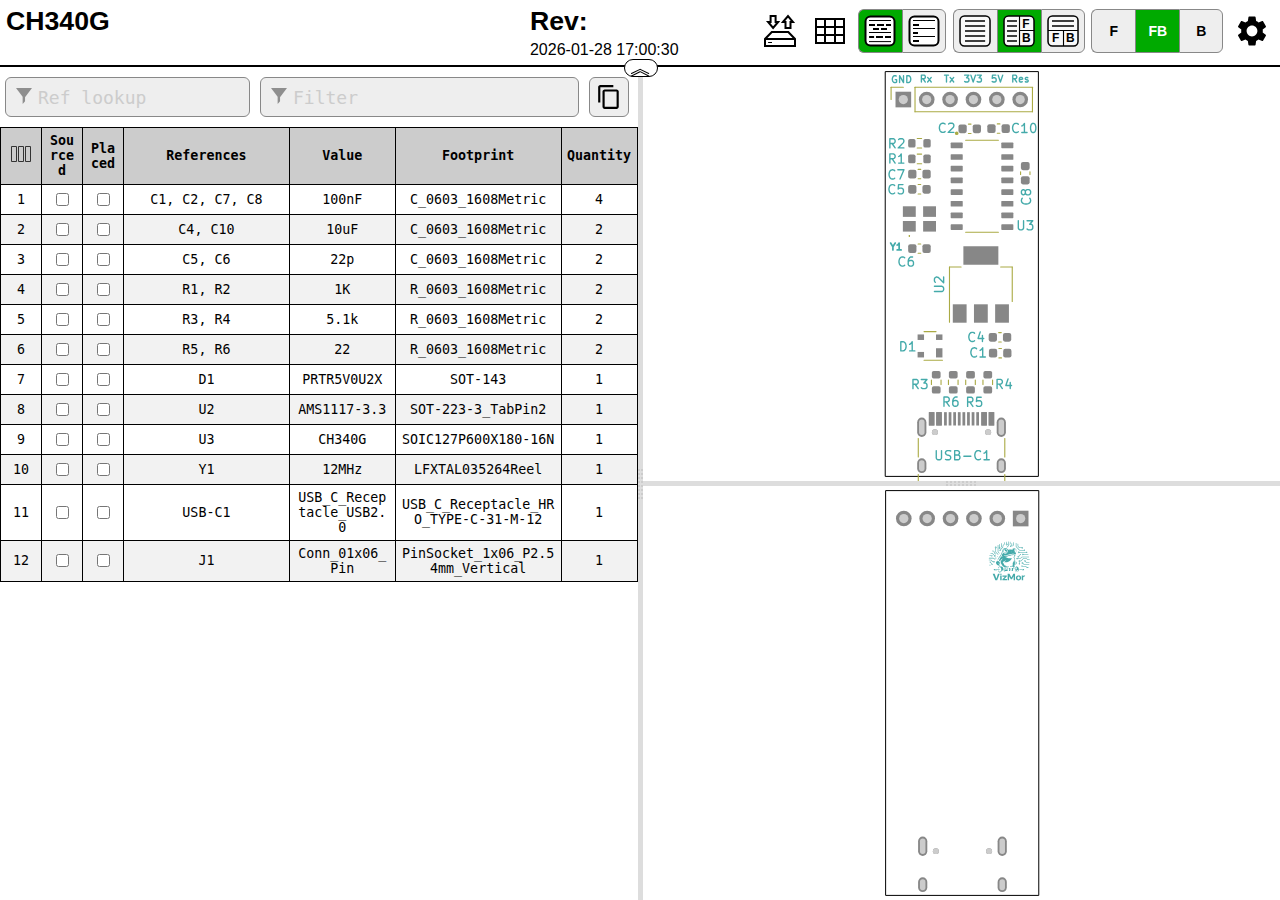
<file: docs/ibom-CH340G.html>
<!DOCTYPE html>
<html lang="en">

<head>
  <meta charset="UTF-8">
  <meta name="viewport" content="width=device-width, initial-scale=1.0">
  <title>Interactive BOM for KiCAD</title>
  <style type="text/css">
:root {
  --pcb-edge-color: black;
  --pad-color: #878787;
  --pad-hole-color: #CCCCCC;
  --pad-color-highlight: #D04040;
  --pad-color-highlight-both: #D0D040;
  --pad-color-highlight-marked: #44a344;
  --pin1-outline-color: #ffb629;
  --pin1-outline-color-highlight: #ffb629;
  --pin1-outline-color-highlight-both: #fcbb39;
  --pin1-outline-color-highlight-marked: #fdbe41;
  --silkscreen-edge-color: #aa4;
  --silkscreen-polygon-color: #4aa;
  --silkscreen-text-color: #4aa;
  --fabrication-edge-color: #907651;
  --fabrication-polygon-color: #907651;
  --fabrication-text-color: #a27c24;
  --track-color: #def5f1;
  --track-color-highlight: #D04040;
  --zone-color: #def5f1;
  --zone-color-highlight: #d0404080;
}

html,
body {
  margin: 0px;
  height: 100%;
  font-family: Verdana, sans-serif;
}

.dark.topmostdiv {
  --pcb-edge-color: #eee;
  --pad-color: #808080;
  --pin1-outline-color: #ffa800;
  --pin1-outline-color-highlight: #ccff00;
  --track-color: #42524f;
  --zone-color: #42524f;
  background-color: #252c30;
  color: #eee;
}

button {
  background-color: #eee;
  border: 1px solid #888;
  color: black;
  height: 44px;
  width: 44px;
  text-align: center;
  text-decoration: none;
  display: inline-block;
  font-size: 14px;
  font-weight: bolder;
}

.dark button {
  /* This will be inverted */
  background-color: #c3b7b5;
}

button.depressed {
  background-color: #0a0;
  color: white;
}

.dark button.depressed {
  /* This will be inverted */
  background-color: #b3b;
}

button:focus {
  outline: 0;
}

button#tb-btn {
  background-image: url("data:image/svg+xml,%3Csvg xmlns='http://www.w3.org/2000/svg' viewBox='0 0 8.47 8.47'%3E%3Crect transform='translate(0 -288.53)' ry='1.17' y='288.8' x='.27' height='7.94' width='7.94' fill='%23f9f9f9'/%3E%3Cg transform='translate(0 -288.53)'%3E%3Crect width='7.94' height='7.94' x='.27' y='288.8' ry='1.17' fill='none' stroke='%23000' stroke-width='.4' stroke-linejoin='round'/%3E%3Cpath d='M1.32 290.12h5.82M1.32 291.45h5.82' fill='none' stroke='%23000' stroke-width='.4'/%3E%3Cpath d='M4.37 292.5v4.23M.26 292.63H8.2' fill='none' stroke='%23000' stroke-width='.3'/%3E%3Ctext font-weight='700' font-size='3.17' font-family='sans-serif'%3E%3Ctspan x='1.35' y='295.73'%3EF%3C/tspan%3E%3Ctspan x='5.03' y='295.68'%3EB%3C/tspan%3E%3C/text%3E%3C/g%3E%3C/svg%3E%0A");
}

button#lr-btn {
  background-image: url("data:image/svg+xml,%3Csvg xmlns='http://www.w3.org/2000/svg' viewBox='0 0 8.47 8.47'%3E%3Crect transform='translate(0 -288.53)' ry='1.17' y='288.8' x='.27' height='7.94' width='7.94' fill='%23f9f9f9'/%3E%3Cg transform='translate(0 -288.53)'%3E%3Crect width='7.94' height='7.94' x='.27' y='288.8' ry='1.17' fill='none' stroke='%23000' stroke-width='.4' stroke-linejoin='round'/%3E%3Cpath d='M1.06 290.12H3.7m-2.64 1.33H3.7m-2.64 1.32H3.7m-2.64 1.3H3.7m-2.64 1.33H3.7' fill='none' stroke='%23000' stroke-width='.4'/%3E%3Cpath d='M4.37 288.8v7.94m0-4.11h3.96' fill='none' stroke='%23000' stroke-width='.3'/%3E%3Ctext font-weight='700' font-size='3.17' font-family='sans-serif'%3E%3Ctspan x='5.11' y='291.96'%3EF%3C/tspan%3E%3Ctspan x='5.03' y='295.68'%3EB%3C/tspan%3E%3C/text%3E%3C/g%3E%3C/svg%3E%0A");
}

button#bom-btn {
  background-image: url("data:image/svg+xml,%3Csvg xmlns='http://www.w3.org/2000/svg' viewBox='0 0 8.47 8.47'%3E%3Crect transform='translate(0 -288.53)' ry='1.17' y='288.8' x='.27' height='7.94' width='7.94' fill='%23f9f9f9'/%3E%3Cg transform='translate(0 -288.53)' fill='none' stroke='%23000' stroke-width='.4'%3E%3Crect width='7.94' height='7.94' x='.27' y='288.8' ry='1.17' stroke-linejoin='round'/%3E%3Cpath d='M1.59 290.12h5.29M1.59 291.45h5.33M1.59 292.75h5.33M1.59 294.09h5.33M1.59 295.41h5.33'/%3E%3C/g%3E%3C/svg%3E");
}

button#bom-grouped-btn {
  background-image: url("data:image/svg+xml,%3Csvg xmlns='http://www.w3.org/2000/svg' width='32' height='32'%3E%3Cg stroke='%23000' stroke-linejoin='round' class='layer'%3E%3Crect width='29' height='29' x='1.5' y='1.5' stroke-width='2' fill='%23fff' rx='5' ry='5'/%3E%3Cpath stroke-linecap='square' stroke-width='2' d='M6 10h4m4 0h5m4 0h3M6.1 22h3m3.9 0h5m4 0h4m-16-8h4m4 0h4'/%3E%3Cpath stroke-linecap='null' d='M5 17.5h22M5 26.6h22M5 5.5h22'/%3E%3C/g%3E%3C/svg%3E");
}

button#bom-ungrouped-btn {
  background-image: url("data:image/svg+xml,%3Csvg xmlns='http://www.w3.org/2000/svg' width='32' height='32'%3E%3Cg stroke='%23000' stroke-linejoin='round' class='layer'%3E%3Crect width='29' height='29' x='1.5' y='1.5' stroke-width='2' fill='%23fff' rx='5' ry='5'/%3E%3Cpath stroke-linecap='square' stroke-width='2' d='M6 10h4m-4 8h3m-3 8h4'/%3E%3Cpath stroke-linecap='null' d='M5 13.5h22m-22 8h22M5 5.5h22'/%3E%3C/g%3E%3C/svg%3E");
}

button#bom-netlist-btn {
  background-image: url("data:image/svg+xml,%3Csvg xmlns='http://www.w3.org/2000/svg' width='32' height='32'%3E%3Cg fill='none' stroke='%23000' class='layer'%3E%3Crect width='29' height='29' x='1.5' y='1.5' stroke-width='2' fill='%23fff' rx='5' ry='5'/%3E%3Cpath stroke-width='2' d='M6 26l6-6v-8m13.8-6.3l-6 6v8'/%3E%3Ccircle cx='11.8' cy='9.5' r='2.8' stroke-width='2'/%3E%3Ccircle cx='19.8' cy='22.8' r='2.8' stroke-width='2'/%3E%3C/g%3E%3C/svg%3E");
}

button#copy {
  background-image: url("data:image/svg+xml,%3Csvg height='48' viewBox='0 0 48 48' width='48' xmlns='http://www.w3.org/2000/svg'%3E%3Cpath d='M0 0h48v48h-48z' fill='none'/%3E%3Cpath d='M32 2h-24c-2.21 0-4 1.79-4 4v28h4v-28h24v-4zm6 8h-22c-2.21 0-4 1.79-4 4v28c0 2.21 1.79 4 4 4h22c2.21 0 4-1.79 4-4v-28c0-2.21-1.79-4-4-4zm0 32h-22v-28h22v28z'/%3E%3C/svg%3E");
  background-position: 6px 6px;
  background-repeat: no-repeat;
  background-size: 26px 26px;
  border-radius: 6px;
  height: 40px;
  width: 40px;
  margin: 10px 5px;
}

button#copy:active {
  box-shadow: inset 0px 0px 5px #6c6c6c;
}

textarea.clipboard-temp {
  position: fixed;
  top: 0;
  left: 0;
  width: 2em;
  height: 2em;
  padding: 0;
  border: None;
  outline: None;
  box-shadow: None;
  background: transparent;
}

.left-most-button {
  border-right: 0;
  border-top-left-radius: 6px;
  border-bottom-left-radius: 6px;
}

.middle-button {
  border-right: 0;
}

.right-most-button {
  border-top-right-radius: 6px;
  border-bottom-right-radius: 6px;
}

.button-container {
  font-size: 0;
  margin: 0.4rem 0.4rem 0.4rem 0;
}

.dark .button-container {
  filter: invert(1);
}

.button-container button {
  background-size: 32px 32px;
  background-position: 5px 5px;
  background-repeat: no-repeat;
}

@media print {
  .hideonprint {
    display: none;
  }
}

canvas {
  cursor: crosshair;
}

canvas:active {
  cursor: grabbing;
}

.fileinfo {
  width: 100%;
  max-width: 1000px;
  border: none;
  padding: 3px;
}

.fileinfo .title {
  font-size: 20pt;
  font-weight: bold;
}

.fileinfo td {
  overflow: hidden;
  white-space: nowrap;
  max-width: 1px;
  width: 50%;
  text-overflow: ellipsis;
}

.bom {
  border-collapse: collapse;
  font-family: Consolas, "DejaVu Sans Mono", Monaco, monospace;
  font-size: 10pt;
  table-layout: fixed;
  width: 100%;
  margin-top: 1px;
  position: relative;
}

.bom th,
.bom td {
  border: 1px solid black;
  padding: 5px;
  word-wrap: break-word;
  text-align: center;
  position: relative;
}

.dark .bom th,
.dark .bom td {
  border: 1px solid #777;
}

.bom th {
  background-color: #CCCCCC;
  background-clip: padding-box;
}

.dark .bom th {
  background-color: #3b4749;
}

.bom tr.highlighted:nth-child(n) {
  background-color: #cfc;
}

.dark .bom tr.highlighted:nth-child(n) {
  background-color: #226022;
}

.bom tr:nth-child(even) {
  background-color: #f2f2f2;
}

.dark .bom tr:nth-child(even) {
  background-color: #313b40;
}

.bom tr.checked {
  color: #1cb53d;
}

.dark .bom tr.checked {
  color: #2cce54;
}

.bom tr {
  transition: background-color 0.2s;
}

.bom .numCol {
  width: 30px;
}

.bom .value {
  width: 15%;
}

.bom .quantity {
  width: 65px;
}

.bom th .sortmark {
  position: absolute;
  right: 1px;
  top: 1px;
  margin-top: -5px;
  border-width: 5px;
  border-style: solid;
  border-color: transparent transparent #221 transparent;
  transform-origin: 50% 85%;
  transition: opacity 0.2s, transform 0.4s;
}

.dark .bom th .sortmark {
  filter: invert(1);
}

.bom th .sortmark.none {
  opacity: 0;
}

.bom th .sortmark.desc {
  transform: rotate(180deg);
}

.bom th:hover .sortmark.none {
  opacity: 0.5;
}

.bom .bom-checkbox {
  width: 30px;
  position: relative;
  user-select: none;
  -moz-user-select: none;
}

.bom .bom-checkbox:before {
  content: "";
  position: absolute;
  border-width: 15px;
  border-style: solid;
  border-color: #51829f transparent transparent transparent;
  visibility: hidden;
  top: -15px;
}

.bom .bom-checkbox:after {
  content: "Double click to set/unset all";
  position: absolute;
  color: white;
  top: -35px;
  left: -26px;
  background: #51829f;
  padding: 5px 15px;
  border-radius: 8px;
  white-space: nowrap;
  visibility: hidden;
}

.bom .bom-checkbox:hover:before,
.bom .bom-checkbox:hover:after {
  visibility: visible;
  transition: visibility 0.2s linear 1s;
}

.split {
  -webkit-box-sizing: border-box;
  -moz-box-sizing: border-box;
  box-sizing: border-box;
  overflow-y: auto;
  overflow-x: hidden;
  background-color: inherit;
}

.split.split-horizontal,
.gutter.gutter-horizontal {
  height: 100%;
  float: left;
}

.gutter {
  background-color: #ddd;
  background-repeat: no-repeat;
  background-position: 50%;
  transition: background-color 0.3s;
}

.dark .gutter {
  background-color: #777;
}

.gutter.gutter-horizontal {
  background-image: url('[data-uri]');
  cursor: ew-resize;
  width: 5px;
}

.gutter.gutter-vertical {
  background-image: url('[data-uri]');
  cursor: ns-resize;
  height: 5px;
}

.searchbox {
  float: left;
  height: 40px;
  margin: 10px 5px;
  padding: 12px 32px;
  font-family: Consolas, "DejaVu Sans Mono", Monaco, monospace;
  font-size: 18px;
  box-sizing: border-box;
  border: 1px solid #888;
  border-radius: 6px;
  outline: none;
  background-color: #eee;
  transition: background-color 0.2s, border 0.2s;
  background-image: url('[data-uri]');
  background-position: 10px 10px;
  background-repeat: no-repeat;
}

.dark .searchbox {
  background-color: #111;
  color: #eee;
}

.searchbox::placeholder {
  color: #ccc;
}

.dark .searchbox::placeholder {
  color: #666;
}

.filter {
  width: calc(60% - 64px);
}

.reflookup {
  width: calc(40% - 10px);
}

input[type=text]:focus {
  background-color: white;
  border: 1px solid #333;
}

.dark input[type=text]:focus {
  background-color: #333;
  border: 1px solid #ccc;
}

mark.highlight {
  background-color: #5050ff;
  color: #fff;
  padding: 2px;
  border-radius: 6px;
}

.dark mark.highlight {
  background-color: #76a6da;
  color: #111;
}

.menubtn {
  background-color: white;
  border: none;
  background-image: url("data:image/svg+xml,%3Csvg xmlns='http://www.w3.org/2000/svg' width='36' height='36' viewBox='0 0 20 20'%3E%3Cpath fill='none' d='M0 0h20v20H0V0z'/%3E%3Cpath d='M15.95 10.78c.03-.25.05-.51.05-.78s-.02-.53-.06-.78l1.69-1.32c.15-.12.19-.34.1-.51l-1.6-2.77c-.1-.18-.31-.24-.49-.18l-1.99.8c-.42-.32-.86-.58-1.35-.78L12 2.34c-.03-.2-.2-.34-.4-.34H8.4c-.2 0-.36.14-.39.34l-.3 2.12c-.49.2-.94.47-1.35.78l-1.99-.8c-.18-.07-.39 0-.49.18l-1.6 2.77c-.1.18-.06.39.1.51l1.69 1.32c-.04.25-.07.52-.07.78s.02.53.06.78L2.37 12.1c-.15.12-.19.34-.1.51l1.6 2.77c.1.18.31.24.49.18l1.99-.8c.42.32.86.58 1.35.78l.3 2.12c.04.2.2.34.4.34h3.2c.2 0 .37-.14.39-.34l.3-2.12c.49-.2.94-.47 1.35-.78l1.99.8c.18.07.39 0 .49-.18l1.6-2.77c.1-.18.06-.39-.1-.51l-1.67-1.32zM10 13c-1.65 0-3-1.35-3-3s1.35-3 3-3 3 1.35 3 3-1.35 3-3 3z'/%3E%3C/svg%3E%0A");
  background-position: center;
  background-repeat: no-repeat;
}

.statsbtn {
  background-color: white;
  border: none;
  background-image: url("data:image/svg+xml,%3Csvg width='36' height='36' xmlns='http://www.w3.org/2000/svg'%3E%3Cpath d='M4 6h28v24H4V6zm0 8h28v8H4m9-16v24h10V5.8' fill='none' stroke='%23000' stroke-width='2'/%3E%3C/svg%3E");
  background-position: center;
  background-repeat: no-repeat;
}

.iobtn {
  background-color: white;
  border: none;
  background-image: url("data:image/svg+xml,%3Csvg xmlns='http://www.w3.org/2000/svg' width='36' height='36'%3E%3Cpath fill='none' stroke='%23000' stroke-width='2' d='M3 33v-7l6.8-7h16.5l6.7 7v7H3zM3.2 26H33M21 9l5-5.9 5 6h-2.5V15h-5V9H21zm-4.9 0l-5 6-5-6h2.5V3h5v6h2.5z'/%3E%3Cpath fill='none' stroke='%23000' d='M6.1 29.5H10'/%3E%3C/svg%3E");
  background-position: center;
  background-repeat: no-repeat;
}

.visbtn {
  background-image: url("data:image/svg+xml,%3Csvg xmlns='http://www.w3.org/2000/svg' width='24' height='24'%3E%3Cpath fill='none' stroke='%23333' d='M2.5 4.5h5v15h-5zM9.5 4.5h5v15h-5zM16.5 4.5h5v15h-5z'/%3E%3C/svg%3E");
  background-position: center;
  background-repeat: no-repeat;
  padding: 15px;
}

#vismenu-content {
  left: 0px;
  font-family: Verdana, sans-serif;
}

.dark .statsbtn,
.dark .savebtn,
.dark .menubtn,
.dark .iobtn,
.dark .visbtn {
  filter: invert(1);
}

.flexbox {
  display: flex;
  align-items: center;
  justify-content: space-between;
  width: 100%;
}

.savebtn {
  background-color: #d6d6d6;
  width: auto;
  height: 30px;
  flex-grow: 1;
  margin: 5px;
  border-radius: 4px;
}

.savebtn:active {
  background-color: #0a0;
  color: white;
}

.dark .savebtn:active {
  /* This will be inverted */
  background-color: #b3b;
}

.stats {
  border-collapse: collapse;
  font-size: 12pt;
  table-layout: fixed;
  width: 100%;
  min-width: 450px;
}

.dark .stats td {
  border: 1px solid #bbb;
}

.stats td {
  border: 1px solid black;
  padding: 5px;
  word-wrap: break-word;
  text-align: center;
  position: relative;
}

#checkbox-stats div {
  position: absolute;
  left: 0;
  top: 0;
  height: 100%;
  width: 100%;
  display: flex;
  align-items: center;
  justify-content: center;
}

#checkbox-stats .bar {
  background-color: rgba(28, 251, 0, 0.6);
}

.menu {
  position: relative;
  display: inline-block;
  margin: 0.4rem 0.4rem 0.4rem 0;
}

.menu-content {
  font-size: 12pt !important;
  text-align: left !important;
  font-weight: normal !important;
  display: none;
  position: absolute;
  background-color: white;
  right: 0;
  min-width: 300px;
  box-shadow: 0px 8px 16px 0px rgba(0, 0, 0, 0.2);
  z-index: 100;
  padding: 8px;
}

.dark .menu-content {
  background-color: #111;
}

.menu:hover .menu-content {
  display: block;
}

.menu:hover .menubtn,
.menu:hover .iobtn,
.menu:hover .statsbtn {
  background-color: #eee;
}

.menu-label {
  display: inline-block;
  padding: 8px;
  border: 1px solid #ccc;
  border-top: 0;
  width: calc(100% - 18px);
}

.menu-label-top {
  border-top: 1px solid #ccc;
}

.menu-textbox {
  float: left;
  height: 24px;
  margin: 10px 5px;
  padding: 5px 5px;
  font-family: Consolas, "DejaVu Sans Mono", Monaco, monospace;
  font-size: 14px;
  box-sizing: border-box;
  border: 1px solid #888;
  border-radius: 4px;
  outline: none;
  background-color: #eee;
  transition: background-color 0.2s, border 0.2s;
  width: calc(100% - 10px);
}

.menu-textbox.invalid,
.dark .menu-textbox.invalid {
  color: red;
}

.dark .menu-textbox {
  background-color: #222;
  color: #eee;
}

.radio-container {
  margin: 4px;
}

.topmostdiv {
  display: flex;
  flex-direction: column;
  width: 100%;
  background-color: white;
  transition: background-color 0.3s;
  min-height: 100%;
}

#top {
  display: flex;
  flex-wrap: wrap;
  justify-content: flex-end;
  align-items: center;
}

#topdivider {
  border-bottom: 2px solid black;
  display: flex;
  justify-content: center;
  align-items: center;
}

.dark #topdivider {
  border-bottom: 2px solid #ccc;
}

#topdivider>div {
  position: relative;
}

#toptoggle {
  cursor: pointer;
  user-select: none;
  position: absolute;
  padding: 0.1rem 0.3rem;
  top: -0.4rem;
  left: -1rem;
  font-size: 1.4rem;
  line-height: 60%;
  border: 1px solid black;
  border-radius: 1rem;
  background-color: #fff;
  z-index: 100;
}

.flipped {
  transform: rotate(0.5turn);
}

.dark #toptoggle {
  border: 1px solid #fff;
  background-color: #222;
}

#fileinfodiv {
  flex: 20rem 1 0;
  overflow: auto;
}

#bomcontrols {
  display: flex;
  flex-direction: row-reverse;
}

#bomcontrols>* {
  flex-shrink: 0;
}

#dbg {
  display: block;
}

::-webkit-scrollbar {
  width: 8px;
}

::-webkit-scrollbar-track {
  background: #aaa;
}

::-webkit-scrollbar-thumb {
  background: #666;
  border-radius: 3px;
}

::-webkit-scrollbar-thumb:hover {
  background: #555;
}

.slider {
  -webkit-appearance: none;
  width: 100%;
  margin: 3px 0;
  padding: 0;
  outline: none;
  opacity: 0.7;
  -webkit-transition: .2s;
  transition: opacity .2s;
  border-radius: 3px;
}

.slider:hover {
  opacity: 1;
}

.slider:focus {
  outline: none;
}

.slider::-webkit-slider-runnable-track {
  -webkit-appearance: none;
  width: 100%;
  height: 8px;
  background: #d3d3d3;
  border-radius: 3px;
  border: none;
}

.slider::-webkit-slider-thumb {
  -webkit-appearance: none;
  width: 15px;
  height: 15px;
  border-radius: 50%;
  background: #0a0;
  cursor: pointer;
  margin-top: -4px;
}

.dark .slider::-webkit-slider-thumb {
  background: #3d3;
}

.slider::-moz-range-thumb {
  width: 15px;
  height: 15px;
  border-radius: 50%;
  background: #0a0;
  cursor: pointer;
}

.slider::-moz-range-track {
  height: 8px;
  background: #d3d3d3;
  border-radius: 3px;
}

.dark .slider::-moz-range-thumb {
  background: #3d3;
}

.slider::-ms-track {
  width: 100%;
  height: 8px;
  border-width: 3px 0;
  background: transparent;
  border-color: transparent;
  color: transparent;
  transition: opacity .2s;
}

.slider::-ms-fill-lower {
  background: #d3d3d3;
  border: none;
  border-radius: 3px;
}

.slider::-ms-fill-upper {
  background: #d3d3d3;
  border: none;
  border-radius: 3px;
}

.slider::-ms-thumb {
  width: 15px;
  height: 15px;
  border-radius: 50%;
  background: #0a0;
  cursor: pointer;
  margin: 0;
}

.shameless-plug {
  font-size: 0.8em;
  text-align: center;
  display: block;
}

a {
  color: #0278a4;
}

.dark a {
  color: #00b9fd;
}

#frontcanvas,
#backcanvas {
  touch-action: none;
}

.placeholder {
  border: 1px dashed #9f9fda !important;
  background-color: #edf2f7 !important;
}

.dragging {
  z-index: 999;
}

.dark .dragging>table>tbody>tr {
  background-color: #252c30;
}

.dark .placeholder {
  filter: invert(1);
}

.column-spacer {
  top: 0;
  left: 0;
  width: calc(100% - 4px);
  position: absolute;
  cursor: pointer;
  user-select: none;
  height: 100%;
}

.column-width-handle {
  top: 0;
  right: 0;
  width: 4px;
  position: absolute;
  cursor: col-resize;
  user-select: none;
  height: 100%;
}

.column-width-handle:hover {
  background-color: #4f99bd;
}

.help-link {
  border: 1px solid #0278a4;
  padding-inline: 0.3rem;
  border-radius: 3px;
  cursor: pointer;
}

.dark .help-link {
  border: 1px solid #00b9fd;
}

.bom-color {
  width: 20%;
}

.color-column input {
  width: 1.6rem;
  height: 1rem;
  border: 1px solid black;
  cursor: pointer;
  padding: 0;
}

/* removes default styling from input color element */
::-webkit-color-swatch {
  border: none;
}

::-webkit-color-swatch-wrapper {
  padding: 0;
}

::-moz-color-swatch,
::-moz-focus-inner {
  border: none;
}

::-moz-focus-inner {
  padding: 0;
}
/* #bomhead {
    position: sticky;
    top: 0px;
    z-index: 1;
} */
  </style>
  <script type="text/javascript" >
///////////////////////////////////////////////
/*
  Split.js - v1.3.5
  MIT License
  https://github.com/nathancahill/Split.js
*/
!function(e,t){"object"==typeof exports&&"undefined"!=typeof module?module.exports=t():"function"==typeof define&&define.amd?define(t):e.Split=t()}(this,function(){"use strict";var e=window,t=e.document,n="addEventListener",i="removeEventListener",r="getBoundingClientRect",s=function(){return!1},o=e.attachEvent&&!e[n],a=["","-webkit-","-moz-","-o-"].filter(function(e){var n=t.createElement("div");return n.style.cssText="width:"+e+"calc(9px)",!!n.style.length}).shift()+"calc",l=function(e){return"string"==typeof e||e instanceof String?t.querySelector(e):e};return function(u,c){function z(e,t,n){var i=A(y,t,n);Object.keys(i).forEach(function(t){return e.style[t]=i[t]})}function h(e,t){var n=B(y,t);Object.keys(n).forEach(function(t){return e.style[t]=n[t]})}function f(e){var t=E[this.a],n=E[this.b],i=t.size+n.size;t.size=e/this.size*i,n.size=i-e/this.size*i,z(t.element,t.size,this.aGutterSize),z(n.element,n.size,this.bGutterSize)}function m(e){var t;this.dragging&&((t="touches"in e?e.touches[0][b]-this.start:e[b]-this.start)<=E[this.a].minSize+M+this.aGutterSize?t=E[this.a].minSize+this.aGutterSize:t>=this.size-(E[this.b].minSize+M+this.bGutterSize)&&(t=this.size-(E[this.b].minSize+this.bGutterSize)),f.call(this,t),c.onDrag&&c.onDrag())}function g(){var e=E[this.a].element,t=E[this.b].element;this.size=e[r]()[y]+t[r]()[y]+this.aGutterSize+this.bGutterSize,this.start=e[r]()[G]}function d(){var t=this,n=E[t.a].element,r=E[t.b].element;t.dragging&&c.onDragEnd&&c.onDragEnd(),t.dragging=!1,e[i]("mouseup",t.stop),e[i]("touchend",t.stop),e[i]("touchcancel",t.stop),t.parent[i]("mousemove",t.move),t.parent[i]("touchmove",t.move),delete t.stop,delete t.move,n[i]("selectstart",s),n[i]("dragstart",s),r[i]("selectstart",s),r[i]("dragstart",s),n.style.userSelect="",n.style.webkitUserSelect="",n.style.MozUserSelect="",n.style.pointerEvents="",r.style.userSelect="",r.style.webkitUserSelect="",r.style.MozUserSelect="",r.style.pointerEvents="",t.gutter.style.cursor="",t.parent.style.cursor=""}function S(t){var i=this,r=E[i.a].element,o=E[i.b].element;!i.dragging&&c.onDragStart&&c.onDragStart(),t.preventDefault(),i.dragging=!0,i.move=m.bind(i),i.stop=d.bind(i),e[n]("mouseup",i.stop),e[n]("touchend",i.stop),e[n]("touchcancel",i.stop),i.parent[n]("mousemove",i.move),i.parent[n]("touchmove",i.move),r[n]("selectstart",s),r[n]("dragstart",s),o[n]("selectstart",s),o[n]("dragstart",s),r.style.userSelect="none",r.style.webkitUserSelect="none",r.style.MozUserSelect="none",r.style.pointerEvents="none",o.style.userSelect="none",o.style.webkitUserSelect="none",o.style.MozUserSelect="none",o.style.pointerEvents="none",i.gutter.style.cursor=j,i.parent.style.cursor=j,g.call(i)}function v(e){e.forEach(function(t,n){if(n>0){var i=F[n-1],r=E[i.a],s=E[i.b];r.size=e[n-1],s.size=t,z(r.element,r.size,i.aGutterSize),z(s.element,s.size,i.bGutterSize)}})}function p(){F.forEach(function(e){e.parent.removeChild(e.gutter),E[e.a].element.style[y]="",E[e.b].element.style[y]=""})}void 0===c&&(c={});var y,b,G,E,w=l(u[0]).parentNode,D=e.getComputedStyle(w).flexDirection,U=c.sizes||u.map(function(){return 100/u.length}),k=void 0!==c.minSize?c.minSize:100,x=Array.isArray(k)?k:u.map(function(){return k}),L=void 0!==c.gutterSize?c.gutterSize:10,M=void 0!==c.snapOffset?c.snapOffset:30,O=c.direction||"horizontal",j=c.cursor||("horizontal"===O?"ew-resize":"ns-resize"),C=c.gutter||function(e,n){var i=t.createElement("div");return i.className="gutter gutter-"+n,i},A=c.elementStyle||function(e,t,n){var i={};return"string"==typeof t||t instanceof String?i[e]=t:i[e]=o?t+"%":a+"("+t+"% - "+n+"px)",i},B=c.gutterStyle||function(e,t){return n={},n[e]=t+"px",n;var n};"horizontal"===O?(y="width","clientWidth",b="clientX",G="left","paddingLeft"):"vertical"===O&&(y="height","clientHeight",b="clientY",G="top","paddingTop");var F=[];return E=u.map(function(e,t){var i,s={element:l(e),size:U[t],minSize:x[t]};if(t>0&&(i={a:t-1,b:t,dragging:!1,isFirst:1===t,isLast:t===u.length-1,direction:O,parent:w},i.aGutterSize=L,i.bGutterSize=L,i.isFirst&&(i.aGutterSize=L/2),i.isLast&&(i.bGutterSize=L/2),"row-reverse"===D||"column-reverse"===D)){var a=i.a;i.a=i.b,i.b=a}if(!o&&t>0){var c=C(t,O);h(c,L),c[n]("mousedown",S.bind(i)),c[n]("touchstart",S.bind(i)),w.insertBefore(c,s.element),i.gutter=c}0===t||t===u.length-1?z(s.element,s.size,L/2):z(s.element,s.size,L);var f=s.element[r]()[y];return f<s.minSize&&(s.minSize=f),t>0&&F.push(i),s}),o?{setSizes:v,destroy:p}:{setSizes:v,getSizes:function(){return E.map(function(e){return e.size})},collapse:function(e){if(e===F.length){var t=F[e-1];g.call(t),o||f.call(t,t.size-t.bGutterSize)}else{var n=F[e];g.call(n),o||f.call(n,n.aGutterSize)}},destroy:p}}});

///////////////////////////////////////////////

///////////////////////////////////////////////
// Copyright (c) 2013 Pieroxy <pieroxy@pieroxy.net>
// This work is free. You can redistribute it and/or modify it
// under the terms of the WTFPL, Version 2
// For more information see LICENSE.txt or http://www.wtfpl.net/
//
// For more information, the home page:
// http://pieroxy.net/blog/pages/lz-string/testing.html
//
// LZ-based compression algorithm, version 1.4.4
var LZString=function(){var o=String.fromCharCode,i={};var n={decompressFromBase64:function(o){return null==o?"":""==o?null:n._decompress(o.length,32,function(n){return function(o,n){if(!i[o]){i[o]={};for(var t=0;t<o.length;t++)i[o][o.charAt(t)]=t}return i[o][n]}("ABCDEFGHIJKLMNOPQRSTUVWXYZabcdefghijklmnopqrstuvwxyz0123456789+/=",o.charAt(n))})},_decompress:function(i,n,t){var r,e,a,s,p,u,l,f=[],c=4,d=4,h=3,v="",g=[],m={val:t(0),position:n,index:1};for(r=0;r<3;r+=1)f[r]=r;for(a=0,p=Math.pow(2,2),u=1;u!=p;)s=m.val&m.position,m.position>>=1,0==m.position&&(m.position=n,m.val=t(m.index++)),a|=(s>0?1:0)*u,u<<=1;switch(a){case 0:for(a=0,p=Math.pow(2,8),u=1;u!=p;)s=m.val&m.position,m.position>>=1,0==m.position&&(m.position=n,m.val=t(m.index++)),a|=(s>0?1:0)*u,u<<=1;l=o(a);break;case 1:for(a=0,p=Math.pow(2,16),u=1;u!=p;)s=m.val&m.position,m.position>>=1,0==m.position&&(m.position=n,m.val=t(m.index++)),a|=(s>0?1:0)*u,u<<=1;l=o(a);break;case 2:return""}for(f[3]=l,e=l,g.push(l);;){if(m.index>i)return"";for(a=0,p=Math.pow(2,h),u=1;u!=p;)s=m.val&m.position,m.position>>=1,0==m.position&&(m.position=n,m.val=t(m.index++)),a|=(s>0?1:0)*u,u<<=1;switch(l=a){case 0:for(a=0,p=Math.pow(2,8),u=1;u!=p;)s=m.val&m.position,m.position>>=1,0==m.position&&(m.position=n,m.val=t(m.index++)),a|=(s>0?1:0)*u,u<<=1;f[d++]=o(a),l=d-1,c--;break;case 1:for(a=0,p=Math.pow(2,16),u=1;u!=p;)s=m.val&m.position,m.position>>=1,0==m.position&&(m.position=n,m.val=t(m.index++)),a|=(s>0?1:0)*u,u<<=1;f[d++]=o(a),l=d-1,c--;break;case 2:return g.join("")}if(0==c&&(c=Math.pow(2,h),h++),f[l])v=f[l];else{if(l!==d)return null;v=e+e.charAt(0)}g.push(v),f[d++]=e+v.charAt(0),e=v,0==--c&&(c=Math.pow(2,h),h++)}}};return n}();"function"==typeof define&&define.amd?define(function(){return LZString}):"undefined"!=typeof module&&null!=module?module.exports=LZString:"undefined"!=typeof angular&&null!=angular&&angular.module("LZString",[]).factory("LZString",function(){return LZString});
///////////////////////////////////////////////

///////////////////////////////////////////////
/*!
 * PEP v0.4.3 | https://github.com/jquery/PEP
 * Copyright jQuery Foundation and other contributors | http://jquery.org/license
 */
!function(a,b){"object"==typeof exports&&"undefined"!=typeof module?module.exports=b():"function"==typeof define&&define.amd?define(b):a.PointerEventsPolyfill=b()}(this,function(){"use strict";function a(a,b){b=b||Object.create(null);var c=document.createEvent("Event");c.initEvent(a,b.bubbles||!1,b.cancelable||!1);
for(var d,e=2;e<m.length;e++)d=m[e],c[d]=b[d]||n[e];c.buttons=b.buttons||0;
var f=0;return f=b.pressure&&c.buttons?b.pressure:c.buttons?.5:0,c.x=c.clientX,c.y=c.clientY,c.pointerId=b.pointerId||0,c.width=b.width||0,c.height=b.height||0,c.pressure=f,c.tiltX=b.tiltX||0,c.tiltY=b.tiltY||0,c.twist=b.twist||0,c.tangentialPressure=b.tangentialPressure||0,c.pointerType=b.pointerType||"",c.hwTimestamp=b.hwTimestamp||0,c.isPrimary=b.isPrimary||!1,c}function b(){this.array=[],this.size=0}function c(a,b,c,d){this.addCallback=a.bind(d),this.removeCallback=b.bind(d),this.changedCallback=c.bind(d),A&&(this.observer=new A(this.mutationWatcher.bind(this)))}function d(a){return"body /shadow-deep/ "+e(a)}function e(a){return'[touch-action="'+a+'"]'}function f(a){return"{ -ms-touch-action: "+a+"; touch-action: "+a+"; }"}function g(){if(F){D.forEach(function(a){String(a)===a?(E+=e(a)+f(a)+"\n",G&&(E+=d(a)+f(a)+"\n")):(E+=a.selectors.map(e)+f(a.rule)+"\n",G&&(E+=a.selectors.map(d)+f(a.rule)+"\n"))});var a=document.createElement("style");a.textContent=E,document.head.appendChild(a)}}function h(){if(!window.PointerEvent){if(window.PointerEvent=a,window.navigator.msPointerEnabled){var b=window.navigator.msMaxTouchPoints;Object.defineProperty(window.navigator,"maxTouchPoints",{value:b,enumerable:!0}),u.registerSource("ms",_)}else Object.defineProperty(window.navigator,"maxTouchPoints",{value:0,enumerable:!0}),u.registerSource("mouse",N),void 0!==window.ontouchstart&&u.registerSource("touch",V);u.register(document)}}function i(a){if(!u.pointermap.has(a)){var b=new Error("InvalidPointerId");throw b.name="InvalidPointerId",b}}function j(a){for(var b=a.parentNode;b&&b!==a.ownerDocument;)b=b.parentNode;if(!b){var c=new Error("InvalidStateError");throw c.name="InvalidStateError",c}}function k(a){var b=u.pointermap.get(a);return 0!==b.buttons}function l(){window.Element&&!Element.prototype.setPointerCapture&&Object.defineProperties(Element.prototype,{setPointerCapture:{value:W},releasePointerCapture:{value:X},hasPointerCapture:{value:Y}})}
var m=["bubbles","cancelable","view","detail","screenX","screenY","clientX","clientY","ctrlKey","altKey","shiftKey","metaKey","button","relatedTarget","pageX","pageY"],n=[!1,!1,null,null,0,0,0,0,!1,!1,!1,!1,0,null,0,0],o=window.Map&&window.Map.prototype.forEach,p=o?Map:b;b.prototype={set:function(a,b){return void 0===b?this["delete"](a):(this.has(a)||this.size++,void(this.array[a]=b))},has:function(a){return void 0!==this.array[a]},"delete":function(a){this.has(a)&&(delete this.array[a],this.size--)},get:function(a){return this.array[a]},clear:function(){this.array.length=0,this.size=0},forEach:function(a,b){return this.array.forEach(function(c,d){a.call(b,c,d,this)},this)}};var q=["bubbles","cancelable","view","detail","screenX","screenY","clientX","clientY","ctrlKey","altKey","shiftKey","metaKey","button","relatedTarget","buttons","pointerId","width","height","pressure","tiltX","tiltY","pointerType","hwTimestamp","isPrimary","type","target","currentTarget","which","pageX","pageY","timeStamp"],r=[!1,!1,null,null,0,0,0,0,!1,!1,!1,!1,0,null,0,0,0,0,0,0,0,"",0,!1,"",null,null,0,0,0,0],s={pointerover:1,pointerout:1,pointerenter:1,pointerleave:1},t="undefined"!=typeof SVGElementInstance,u={pointermap:new p,eventMap:Object.create(null),captureInfo:Object.create(null),eventSources:Object.create(null),eventSourceList:[],registerSource:function(a,b){var c=b,d=c.events;d&&(d.forEach(function(a){c[a]&&(this.eventMap[a]=c[a].bind(c))},this),this.eventSources[a]=c,this.eventSourceList.push(c))},register:function(a){for(var b,c=this.eventSourceList.length,d=0;d<c&&(b=this.eventSourceList[d]);d++)
b.register.call(b,a)},unregister:function(a){for(var b,c=this.eventSourceList.length,d=0;d<c&&(b=this.eventSourceList[d]);d++)
b.unregister.call(b,a)},contains:function(a,b){try{return a.contains(b)}catch(c){return!1}},down:function(a){a.bubbles=!0,this.fireEvent("pointerdown",a)},move:function(a){a.bubbles=!0,this.fireEvent("pointermove",a)},up:function(a){a.bubbles=!0,this.fireEvent("pointerup",a)},enter:function(a){a.bubbles=!1,this.fireEvent("pointerenter",a)},leave:function(a){a.bubbles=!1,this.fireEvent("pointerleave",a)},over:function(a){a.bubbles=!0,this.fireEvent("pointerover",a)},out:function(a){a.bubbles=!0,this.fireEvent("pointerout",a)},cancel:function(a){a.bubbles=!0,this.fireEvent("pointercancel",a)},leaveOut:function(a){this.out(a),this.propagate(a,this.leave,!1)},enterOver:function(a){this.over(a),this.propagate(a,this.enter,!0)},eventHandler:function(a){if(!a._handledByPE){var b=a.type,c=this.eventMap&&this.eventMap[b];c&&c(a),a._handledByPE=!0}},listen:function(a,b){b.forEach(function(b){this.addEvent(a,b)},this)},unlisten:function(a,b){b.forEach(function(b){this.removeEvent(a,b)},this)},addEvent:function(a,b){a.addEventListener(b,this.boundHandler)},removeEvent:function(a,b){a.removeEventListener(b,this.boundHandler)},makeEvent:function(b,c){this.captureInfo[c.pointerId]&&(c.relatedTarget=null);var d=new a(b,c);return c.preventDefault&&(d.preventDefault=c.preventDefault),d._target=d._target||c.target,d},fireEvent:function(a,b){var c=this.makeEvent(a,b);return this.dispatchEvent(c)},cloneEvent:function(a){for(var b,c=Object.create(null),d=0;d<q.length;d++)b=q[d],c[b]=a[b]||r[d],!t||"target"!==b&&"relatedTarget"!==b||c[b]instanceof SVGElementInstance&&(c[b]=c[b].correspondingUseElement);return a.preventDefault&&(c.preventDefault=function(){a.preventDefault()}),c},getTarget:function(a){var b=this.captureInfo[a.pointerId];return b?a._target!==b&&a.type in s?void 0:b:a._target},propagate:function(a,b,c){for(var d=a.target,e=[];d!==document&&!d.contains(a.relatedTarget);) if(e.push(d),d=d.parentNode,!d)return;c&&e.reverse(),e.forEach(function(c){a.target=c,b.call(this,a)},this)},setCapture:function(b,c,d){this.captureInfo[b]&&this.releaseCapture(b,d),this.captureInfo[b]=c,this.implicitRelease=this.releaseCapture.bind(this,b,d),document.addEventListener("pointerup",this.implicitRelease),document.addEventListener("pointercancel",this.implicitRelease);var e=new a("gotpointercapture");e.pointerId=b,e._target=c,d||this.asyncDispatchEvent(e)},releaseCapture:function(b,c){var d=this.captureInfo[b];if(d){this.captureInfo[b]=void 0,document.removeEventListener("pointerup",this.implicitRelease),document.removeEventListener("pointercancel",this.implicitRelease);var e=new a("lostpointercapture");e.pointerId=b,e._target=d,c||this.asyncDispatchEvent(e)}},dispatchEvent:/*scope.external.dispatchEvent || */function(a){var b=this.getTarget(a);if(b)return b.dispatchEvent(a)},asyncDispatchEvent:function(a){requestAnimationFrame(this.dispatchEvent.bind(this,a))}};u.boundHandler=u.eventHandler.bind(u);var v={shadow:function(a){if(a)return a.shadowRoot||a.webkitShadowRoot},canTarget:function(a){return a&&Boolean(a.elementFromPoint)},targetingShadow:function(a){var b=this.shadow(a);if(this.canTarget(b))return b},olderShadow:function(a){var b=a.olderShadowRoot;if(!b){var c=a.querySelector("shadow");c&&(b=c.olderShadowRoot)}return b},allShadows:function(a){for(var b=[],c=this.shadow(a);c;)b.push(c),c=this.olderShadow(c);return b},searchRoot:function(a,b,c){if(a){var d,e,f=a.elementFromPoint(b,c);for(e=this.targetingShadow(f);e;){if(d=e.elementFromPoint(b,c)){var g=this.targetingShadow(d);return this.searchRoot(g,b,c)||d} e=this.olderShadow(e)} return f}},owner:function(a){
for(var b=a;b.parentNode;)b=b.parentNode;
return b.nodeType!==Node.DOCUMENT_NODE&&b.nodeType!==Node.DOCUMENT_FRAGMENT_NODE&&(b=document),b},findTarget:function(a){var b=a.clientX,c=a.clientY,d=this.owner(a.target);
return d.elementFromPoint(b,c)||(d=document),this.searchRoot(d,b,c)}},w=Array.prototype.forEach.call.bind(Array.prototype.forEach),x=Array.prototype.map.call.bind(Array.prototype.map),y=Array.prototype.slice.call.bind(Array.prototype.slice),z=Array.prototype.filter.call.bind(Array.prototype.filter),A=window.MutationObserver||window.WebKitMutationObserver,B="[touch-action]",C={subtree:!0,childList:!0,attributes:!0,attributeOldValue:!0,attributeFilter:["touch-action"]};c.prototype={watchSubtree:function(a){
//
this.observer&&v.canTarget(a)&&this.observer.observe(a,C)},enableOnSubtree:function(a){this.watchSubtree(a),a===document&&"complete"!==document.readyState?this.installOnLoad():this.installNewSubtree(a)},installNewSubtree:function(a){w(this.findElements(a),this.addElement,this)},findElements:function(a){return a.querySelectorAll?a.querySelectorAll(B):[]},removeElement:function(a){this.removeCallback(a)},addElement:function(a){this.addCallback(a)},elementChanged:function(a,b){this.changedCallback(a,b)},concatLists:function(a,b){return a.concat(y(b))},
installOnLoad:function(){document.addEventListener("readystatechange",function(){"complete"===document.readyState&&this.installNewSubtree(document)}.bind(this))},isElement:function(a){return a.nodeType===Node.ELEMENT_NODE},flattenMutationTree:function(a){
var b=x(a,this.findElements,this);
return b.push(z(a,this.isElement)),b.reduce(this.concatLists,[])},mutationWatcher:function(a){a.forEach(this.mutationHandler,this)},mutationHandler:function(a){if("childList"===a.type){var b=this.flattenMutationTree(a.addedNodes);b.forEach(this.addElement,this);var c=this.flattenMutationTree(a.removedNodes);c.forEach(this.removeElement,this)}else"attributes"===a.type&&this.elementChanged(a.target,a.oldValue)}};var D=["none","auto","pan-x","pan-y",{rule:"pan-x pan-y",selectors:["pan-x pan-y","pan-y pan-x"]}],E="",F=window.PointerEvent||window.MSPointerEvent,G=!window.ShadowDOMPolyfill&&document.head.createShadowRoot,H=u.pointermap,I=25,J=[1,4,2,8,16],K=!1;try{K=1===new MouseEvent("test",{buttons:1}).buttons}catch(L){}
var M,N={POINTER_ID:1,POINTER_TYPE:"mouse",events:["mousedown","mousemove","mouseup","mouseover","mouseout"],register:function(a){u.listen(a,this.events)},unregister:function(a){u.unlisten(a,this.events)},lastTouches:[],
isEventSimulatedFromTouch:function(a){for(var b,c=this.lastTouches,d=a.clientX,e=a.clientY,f=0,g=c.length;f<g&&(b=c[f]);f++){
var h=Math.abs(d-b.x),i=Math.abs(e-b.y);if(h<=I&&i<=I)return!0}},prepareEvent:function(a){var b=u.cloneEvent(a),c=b.preventDefault;return b.preventDefault=function(){a.preventDefault(),c()},b.pointerId=this.POINTER_ID,b.isPrimary=!0,b.pointerType=this.POINTER_TYPE,b},prepareButtonsForMove:function(a,b){var c=H.get(this.POINTER_ID);
0!==b.which&&c?a.buttons=c.buttons:a.buttons=0,b.buttons=a.buttons},mousedown:function(a){if(!this.isEventSimulatedFromTouch(a)){var b=H.get(this.POINTER_ID),c=this.prepareEvent(a);K||(c.buttons=J[c.button],b&&(c.buttons|=b.buttons),a.buttons=c.buttons),H.set(this.POINTER_ID,a),b&&0!==b.buttons?u.move(c):u.down(c)}},mousemove:function(a){if(!this.isEventSimulatedFromTouch(a)){var b=this.prepareEvent(a);K||this.prepareButtonsForMove(b,a),b.button=-1,H.set(this.POINTER_ID,a),u.move(b)}},mouseup:function(a){if(!this.isEventSimulatedFromTouch(a)){var b=H.get(this.POINTER_ID),c=this.prepareEvent(a);if(!K){var d=J[c.button];
c.buttons=b?b.buttons&~d:0,a.buttons=c.buttons}H.set(this.POINTER_ID,a),
c.buttons&=~J[c.button],0===c.buttons?u.up(c):u.move(c)}},mouseover:function(a){if(!this.isEventSimulatedFromTouch(a)){var b=this.prepareEvent(a);K||this.prepareButtonsForMove(b,a),b.button=-1,H.set(this.POINTER_ID,a),u.enterOver(b)}},mouseout:function(a){if(!this.isEventSimulatedFromTouch(a)){var b=this.prepareEvent(a);K||this.prepareButtonsForMove(b,a),b.button=-1,u.leaveOut(b)}},cancel:function(a){var b=this.prepareEvent(a);u.cancel(b),this.deactivateMouse()},deactivateMouse:function(){H["delete"](this.POINTER_ID)}},O=u.captureInfo,P=v.findTarget.bind(v),Q=v.allShadows.bind(v),R=u.pointermap,S=2500,T=200,U="touch-action",V={events:["touchstart","touchmove","touchend","touchcancel"],register:function(a){M.enableOnSubtree(a)},unregister:function(){},elementAdded:function(a){var b=a.getAttribute(U),c=this.touchActionToScrollType(b);c&&(a._scrollType=c,u.listen(a,this.events),
Q(a).forEach(function(a){a._scrollType=c,u.listen(a,this.events)},this))},elementRemoved:function(a){a._scrollType=void 0,u.unlisten(a,this.events),
Q(a).forEach(function(a){a._scrollType=void 0,u.unlisten(a,this.events)},this)},elementChanged:function(a,b){var c=a.getAttribute(U),d=this.touchActionToScrollType(c),e=this.touchActionToScrollType(b);
d&&e?(a._scrollType=d,Q(a).forEach(function(a){a._scrollType=d},this)):e?this.elementRemoved(a):d&&this.elementAdded(a)},scrollTypes:{EMITTER:"none",XSCROLLER:"pan-x",YSCROLLER:"pan-y",SCROLLER:/^(?:pan-x pan-y)|(?:pan-y pan-x)|auto$/},touchActionToScrollType:function(a){var b=a,c=this.scrollTypes;return"none"===b?"none":b===c.XSCROLLER?"X":b===c.YSCROLLER?"Y":c.SCROLLER.exec(b)?"XY":void 0},POINTER_TYPE:"touch",firstTouch:null,isPrimaryTouch:function(a){return this.firstTouch===a.identifier},setPrimaryTouch:function(a){
(0===R.size||1===R.size&&R.has(1))&&(this.firstTouch=a.identifier,this.firstXY={X:a.clientX,Y:a.clientY},this.scrolling=!1,this.cancelResetClickCount())},removePrimaryPointer:function(a){a.isPrimary&&(this.firstTouch=null,this.firstXY=null,this.resetClickCount())},clickCount:0,resetId:null,resetClickCount:function(){var a=function(){this.clickCount=0,this.resetId=null}.bind(this);this.resetId=setTimeout(a,T)},cancelResetClickCount:function(){this.resetId&&clearTimeout(this.resetId)},typeToButtons:function(a){var b=0;return"touchstart"!==a&&"touchmove"!==a||(b=1),b},touchToPointer:function(a){var b=this.currentTouchEvent,c=u.cloneEvent(a),d=c.pointerId=a.identifier+2;c.target=O[d]||P(c),c.bubbles=!0,c.cancelable=!0,c.detail=this.clickCount,c.button=0,c.buttons=this.typeToButtons(b.type),c.width=2*(a.radiusX||a.webkitRadiusX||0),c.height=2*(a.radiusY||a.webkitRadiusY||0),c.pressure=a.force||a.webkitForce||.5,c.isPrimary=this.isPrimaryTouch(a),c.pointerType=this.POINTER_TYPE,
c.altKey=b.altKey,c.ctrlKey=b.ctrlKey,c.metaKey=b.metaKey,c.shiftKey=b.shiftKey;
var e=this;return c.preventDefault=function(){e.scrolling=!1,e.firstXY=null,b.preventDefault()},c},processTouches:function(a,b){var c=a.changedTouches;this.currentTouchEvent=a;for(var d,e=0;e<c.length;e++)d=c[e],b.call(this,this.touchToPointer(d))},
shouldScroll:function(a){if(this.firstXY){var b,c=a.currentTarget._scrollType;if("none"===c)
b=!1;else if("XY"===c)
b=!0;else{var d=a.changedTouches[0],e=c,f="Y"===c?"X":"Y",g=Math.abs(d["client"+e]-this.firstXY[e]),h=Math.abs(d["client"+f]-this.firstXY[f]);
b=g>=h}return this.firstXY=null,b}},findTouch:function(a,b){for(var c,d=0,e=a.length;d<e&&(c=a[d]);d++)if(c.identifier===b)return!0},
vacuumTouches:function(a){var b=a.touches;
if(R.size>=b.length){var c=[];R.forEach(function(a,d){
if(1!==d&&!this.findTouch(b,d-2)){var e=a.out;c.push(e)}},this),c.forEach(this.cancelOut,this)}},touchstart:function(a){this.vacuumTouches(a),this.setPrimaryTouch(a.changedTouches[0]),this.dedupSynthMouse(a),this.scrolling||(this.clickCount++,this.processTouches(a,this.overDown))},overDown:function(a){R.set(a.pointerId,{target:a.target,out:a,outTarget:a.target}),u.enterOver(a),u.down(a)},touchmove:function(a){this.scrolling||(this.shouldScroll(a)?(this.scrolling=!0,this.touchcancel(a)):(a.preventDefault(),this.processTouches(a,this.moveOverOut)))},moveOverOut:function(a){var b=a,c=R.get(b.pointerId);
if(c){var d=c.out,e=c.outTarget;u.move(b),d&&e!==b.target&&(d.relatedTarget=b.target,b.relatedTarget=e,
d.target=e,b.target?(u.leaveOut(d),u.enterOver(b)):(
b.target=e,b.relatedTarget=null,this.cancelOut(b))),c.out=b,c.outTarget=b.target}},touchend:function(a){this.dedupSynthMouse(a),this.processTouches(a,this.upOut)},upOut:function(a){this.scrolling||(u.up(a),u.leaveOut(a)),this.cleanUpPointer(a)},touchcancel:function(a){this.processTouches(a,this.cancelOut)},cancelOut:function(a){u.cancel(a),u.leaveOut(a),this.cleanUpPointer(a)},cleanUpPointer:function(a){R["delete"](a.pointerId),this.removePrimaryPointer(a)},
dedupSynthMouse:function(a){var b=N.lastTouches,c=a.changedTouches[0];
if(this.isPrimaryTouch(c)){
var d={x:c.clientX,y:c.clientY};b.push(d);var e=function(a,b){var c=a.indexOf(b);c>-1&&a.splice(c,1)}.bind(null,b,d);setTimeout(e,S)}}};M=new c(V.elementAdded,V.elementRemoved,V.elementChanged,V);var W,X,Y,Z=u.pointermap,$=window.MSPointerEvent&&"number"==typeof window.MSPointerEvent.MSPOINTER_TYPE_MOUSE,_={events:["MSPointerDown","MSPointerMove","MSPointerUp","MSPointerOut","MSPointerOver","MSPointerCancel","MSGotPointerCapture","MSLostPointerCapture"],register:function(a){u.listen(a,this.events)},unregister:function(a){u.unlisten(a,this.events)},POINTER_TYPES:["","unavailable","touch","pen","mouse"],prepareEvent:function(a){var b=a;return $&&(b=u.cloneEvent(a),b.pointerType=this.POINTER_TYPES[a.pointerType]),b},cleanup:function(a){Z["delete"](a)},MSPointerDown:function(a){Z.set(a.pointerId,a);var b=this.prepareEvent(a);u.down(b)},MSPointerMove:function(a){var b=this.prepareEvent(a);u.move(b)},MSPointerUp:function(a){var b=this.prepareEvent(a);u.up(b),this.cleanup(a.pointerId)},MSPointerOut:function(a){var b=this.prepareEvent(a);u.leaveOut(b)},MSPointerOver:function(a){var b=this.prepareEvent(a);u.enterOver(b)},MSPointerCancel:function(a){var b=this.prepareEvent(a);u.cancel(b),this.cleanup(a.pointerId)},MSLostPointerCapture:function(a){var b=u.makeEvent("lostpointercapture",a);u.dispatchEvent(b)},MSGotPointerCapture:function(a){var b=u.makeEvent("gotpointercapture",a);u.dispatchEvent(b)}},aa=window.navigator;aa.msPointerEnabled?(W=function(a){i(a),j(this),k(a)&&(u.setCapture(a,this,!0),this.msSetPointerCapture(a))},X=function(a){i(a),u.releaseCapture(a,!0),this.msReleasePointerCapture(a)}):(W=function(a){i(a),j(this),k(a)&&u.setCapture(a,this)},X=function(a){i(a),u.releaseCapture(a)}),Y=function(a){return!!u.captureInfo[a]},g(),h(),l();var ba={dispatcher:u,Installer:c,PointerEvent:a,PointerMap:p,targetFinding:v};return ba});

///////////////////////////////////////////////

///////////////////////////////////////////////
var config = {"dark_mode": false, "show_pads": true, "show_fabrication": false, "show_silkscreen": true, "highlight_pin1": "none", "redraw_on_drag": true, "board_rotation": 0, "checkboxes": "Sourced,Placed", "bom_view": "left-right", "layer_view": "FB", "offset_back_rotation": false, "kicad_text_formatting": true, "fields": ["Value", "Footprint"]}
///////////////////////////////////////////////

///////////////////////////////////////////////
var pcbdata = JSON.parse(LZString.decompressFromBase64("[base64]/[base64]/pdWJZ7NzGYhruTtEh3p4vqJmcLgloEOptNLgextBpLbpoIZZI7YJBeq5faZA91sZK9J55v5n1owJ5DDDRPFGptTftrdXCt+A+bDq56sl46XK6dCYoxvnNAn/ynF8jN9Tw4NAazN5lBPD74blbZHLxk+jb0HyPrxomDAgNoSw9GcFxXH0iJ3I8zyvDgIAfBQGgArKhKgsCwKMsy2F1NhgFElC7aUBo6ihoklFlB+1BCFQJaUUR/a1Li1a1qCDBkOucIsey3Zcn8V57rUFB8PRYqybOwm0DJclEjJklKtJPBiWqFC8nOLE8eBloMHwMg8kprHsf6MiLsJtF6cuDH+jw1GkSIvE/q5zE4a535vrZWqkd6saApa2HXsFlT/GFoLqZFGgecZcV8BpWEaKSOkuW5GWCYejFuYIoGhV5hXFTFXJUeWlBFcCCbGdlzG1fVNaVUxhZXjQfyhm1ZU/[base64]/m9jOfKi2CNPpquEqajLZPJcUuoXdimME9uKPq+j/PfEjB35rjMj0H8FG9nDEOG1zwum+bZoWibrpfbBpznH9AO3EDqGg+8nxFeU7EUx+IrFHlOtgsTQYZY5K4o4rNoaDyOmS+zKc3RavYkgzGh5GnxLEdiQepZb3Ls0HqPy4nQmB4KLM7hpJcNxLQiatNghV9ZhrN/X8hO0BdmfPn2n5S7DaZ4PsO4ynkeOhGw/hz8qkXpByZFWZIfR7jRWaj3v5Bkttm0zvrswT9nuISEgPLH76GsG8chU8Cc0T7Cz/0PtsVq7zT94kIeeP4RZyExkAusMcYSfzkOTM+WJoHV31HTYun9ZKNwImzRSqDX5C2BDzDW2C7auXbKgsobdtJrQQdvNcJ5oEtT4r/AhADhCF1Rhdf+kNKhvUfHZT+2FV44yzJ/KgZdzTAJIfiQ22MrS8MkfwVSoIu68ygXIzaCdihJxUZDHgY8o6jnJMI0R2d7ZCMkfwpyI4QGSK4arfRWj8bT1rrQ6xWd5TN0/vIixakY7/zNuZHuMipQwNlm/QR8CEy3huoNGepizYMBOkPIJESGDfyPPgiywSUl22PErTJCS1L0zHME4EUSuS/AkWbVKCiaDlNiWCMhE0anQiSX4xBYo9aXWCf40+NDckRLQeQ3ORT+nxwYlbCpkSBqWImfE9BRcyRu0vghf6SEfZ3xBg/TCnwBAQjmfWIMuQmTl32cmBQQp5bv2xGc7eJzPigkaOPMJQZ+J4mRNE8Z1VBD3K3D2ExDYXmymie/[base64]/24MWQimVV8mps1mS2h5tqpg/6vTUgFJ6ZlJRwNsQZSyGsCbPhgcUfBr1tpaQxtROBsmApX6pv/SpPIfNbRQmpcwf9Iix58AFKmHN/7lxOqXgiej7JUO3nkMKfDyJ7X/rZhmoMCICPys5P+5ECaE0CiwwmnDoIEwnyAwiJDRKwOTvZVBr0vxYPqYQ8B8EbqOMKf5QKX9SKjPikYFQCsQgDPCrgxp58IIGNofZTZ1IHHGyOZAh5nmVk9NNmXLJjjEnE3jiybZDjAnhBBloGxwE/HXKmT4A2otJbF0VpXWuutDbYDbtbRkeudUmUsH/YwGk/aiCDsK13b4xLu1lflae9onQn11AXd9cty6MKrprTlrdzaCs1Fq8Vm92Avhbkq9V4bRUayMAaxeKdrBH1zvay+3619sA3A/ffWFWzatsj/RoOq3naqUYqNaigG9VW8ZpeHE7emipswo2Bhckb64pJg69zjp3rrMx5SBV+imW4iNAyBXZVmQcyXM+DmxmkDvQ+RSBERjk5wHbs2J5SSKOW1f6nK77/DTUt0+9p77WmnVAae7d87x68VXdAd8E7Cbvso48io/oIJ40JeOyG/+/Q6pqr0t9gz/IGeI19eHco0I9wM8OzD2ibrfipbAMW8gGXutVr6xu3L+WL20G0ooUrFQnVdqm3r7khvxsLmoGOh9rXVsonV5W5Y2XtcDZ3UOlOnbRAgTyN7igZvPfFG90byJ16ZB29nasjr7sNsQq27fT9mzfHFCydi2g1GdFJuCczakKKM+zhlxE347L8/HrdaL4vy4MUotop21KKiza59RGyOoqQ1UtIjvCRIrfcKLiVME0kNHa9gnUNyj+ES+TMZKK38EQraNdOh76WfkopWN6/oJkffAx9fPsV3STgJe/eUUHvhM/KR+I3lVe+xJea+t4Uw3vh1eUOjvL+m0/imy9sgtXv3ZlqM8khZ4p5MiIrL4JDt7X5dIGY8hl594n7BI0QeRl7b7/YT5mzcqb6v5z48gL4RKQjypGpxar64GcJ/[base64]/BaGyRkr+FDhBGyGqGeEo46LKFyFF6VKuHYpiGFESHBL2GmpZGCGWGgFmFsTIbK6q4NBO5ZZa6bpAy64xDBJsiiBsQ1IpJ8iB4ZATG/CHr+h1R/CR5taO6dZLrO69brojGNqDaGDCIeY9pxSzER46DnrjGSIJpTErHzbrEO4x5LJeyrI7YbJ7aBpSrKpHo0iOYiQoqQyjp04EpdREo0q/FMGUrgkkqkxQncQWoz5wn/G0SpT448ij7A6crabCoYkYiQ6SrSqDQYmEQEGaTuREmAldTmIGSCqGYYk/[base64]/BgZLQlIU6nK3hQj2p9lbyDmTkva1azkYYCD/BfaLkDnLmAL/aUabzUgmbbIpBg61SgISrdl/[base64]/lEbRrM4UWulUbCW0EHZWYWToVIWxr2WaiOX/olKEZFSKCUUeX4U7k1KmUclUVkUJZLT6VUABlq5Bka4u7DEFke41aHKW6+4m5rGVkXrJU+7W7h6PEtkxV5nxXu5DbyUtih5+6m4ZVDpoY0ih4lK5XTrNnZmtlvpvEdkwpdlmyuRfZlArHeZdWXgsq9Xtz0XYhdVljM5lCUh4J/BjV1aKVTVfxyVeh7TKqLXQj9X4wsmiUIgbVznlBkolCLXcrLUCAohZ6AjHUzVAZnVjpLHDWVCjUHmCQWqiV9UYoTndWk7HWNgPlqygbrWERzm/r/Y7V1BA0Ybyaejxpg0nXcXnVZ6w3XVsUvXMpvUjVaUo13XMDDW/DCASEQUI1VHDUJreFsUHUw0k2Iz3QHkg3cro06J05XKrXmbDVOoOHM01gLWMBdQiLWVDkTWXU81NajqkZDmDVHU826j2m0YHlfVDU82Ipkmc2C3o22QiGc0ij47DWfBYl+aehrU817WQ30CyS4ro3G0SWo33VG1ej8rJiKK5y+hs1sxmWLaHUM0/C8nujtYXXo08jT5Rh1DY3o16TS7w7+gh0PXLiY0+1E1C3TUqUTbQ2Liw2/VsV03O1Wjg0wXCw9XZ2W1sXy2S3vUm08yqY60Q044Xhm1uE6121oXJ0e3DXq0ElfDx3o1K0Kpx0AiI3DXS3JZB0U2p3DUi3uU13pqiij180SXl0oYu0c0QXF0M2u3crJjRgS3+38DshJosipjBYk3b06I2ZQgiVXVJ1xbWikhp3LWdhsxkpg2F2fi93E0F1V2mbqT00/XLViHYRCqw34gkYCjmhyqogPVWjUiy22gG2s080B003QM8ywNOiai+ViHFaaHDWpSCbAN/0wEt3UBhY/qf1Z3+gN1AYJAv1C2l04533UqciV3eaX0xqJD1160Lgoi0Et11RWbJgaD73X2A1MMs29lv1uYjysjN1iN6YK5SM0MDiZ1q2ENSY3jYQ4md3/[base64]/BggzOuMbGNOmNxWjOtPjOqqTOLOIohN4zSG8DRhUD1M5PDPNNu5jNHFzOthTNLOzOip3MGjaRnNra5NmMtPhmFO1A1gLOVghMsR/NJAnNvMeMmDrPeNXNbO7pAu7OgtVWFb6m1XHPchgtrNeP5lxNDoTMLMItnqVM9NPN4tosrNPEtWvGQrvEdXgyfwCSKXMxt4aZ0tGXMCMteaY10tqWch6QRisUeI3lMC8sSaV5AnWlCsIwggMp8Jamp3CtSsUqfxdyvXCt5SSH4U8tRl/[base64]/AMOZ1Xcs1LIS4z5AggUaOCImoa5/7Xyemwmo6qmfm3o3mrG1MyF/[base64]/Zf6CguorpnUZkg3NSeKw8nU3X9mUNuHXXrXAO9yPIGHnUDX/5oIAIclmpNXRXKJqehX9S4jhzigz5e3Sp3lVY5F53Aao0XcHGZtF31XamR3T3V4vFwFmoRDnUnoqHvXODM0V3CW4tMtbbpaHbULYZ3bw2cSKVfiIgBzpMcPN2wXTVDTU74XUPrnjMJ6pWToStBz/7KV+P4IGXWxD7WXieu2AcBqiOxJCQyNnKGO1h6d0kWm/+qq79tQnoyGjhXPQLQWsar+84BkgWqawvgDFhtQAk/JlYEDRhtQREvq/BekgdivzmopymM9lK1OyhJSAPtqEWOqrGyju9AvvF/B3oepGejYqmlv/Pyk7PohnP+38gvpCIVv+5tPPxrGPDmogaIoil9v+3Mv9qwfSpx2Gvh+shq9VXofEJWvlFpErkbqxJymXYjlypQOtB/BTqXriqXy2puf2v8Kgf6JMfi9+pzPKv1NU3pcvplYMd0spf2E6JDPKlmpTOPhdQrPWfqpsB/PGUUuuoA/Ifuvwvvfkfyv7ffwYPGPnbEX0PoT1MY29vBzYCKXh6HvAzaP5zELmL+TMLOLxIHnPanYPA6/gCm/Z/qqF/t7oXLxlPUK1P36fm8SPx/OgGzNAkvpyZeGB5V6L7Ce33hzlZKdvZMuhjfIIoLef/U6qbXF785CiUvFal3H5L9BEU83FAaR0Pw3AiICDOlNgJRTFMuMOOOlNRzpBLQUQ9HUVMKFExAhvKgkIhn5jorBYaw3wTtNxyJ6896BvNbzGl2pCk42BIAzcj/0MxsCTcnAsEsqnEGWZ/etNQgTII1q01yBPAiQY3XkzUBMKQgyAWxTMj99tBudPkNqXEEcD1Bt4H4PjkUFt1JooGNgbcW7qMYJOwqNgeyBlpsUiIQfYgb5RXJ5AdEM+CAbnVEG4kAhGKOfhDyxbXMh0JvebIeg5yCADmlIYNrELqxk8wuC/LHj8xTDMxSyMghIV/BKy8BZspze/uj3J5x52yvsTst+gNRIMZUKDWgbKXwL0kUGBMRlJvUUAn8lSykcoHb2jDUwuhhsC3i0O26EpxeejLDlL1tT30IS+PAuArxYiLhleToOQGrwWF3VD8j4JPk2GmEko4o1ILRraj+aRZpio6TrkCyvot5YK1vQKtwOmL8B/iFQdoTnFd4ddcSVwr3rRFqHEkUY2+RTqRCnx+CUUzwp7tyh+LAiSugw4LB0PuGhD7O/RcHmkMh4Htj+9w1fvxHiHLtqywga/tMRSSpD9+IzFzpkI5wr9x00IsgJf2xGllyR+I0FBT3jzZdKhNLR+CywrxED2KubSRERDNbADAB9iMyH7WAHmh7WpMWutimTLCjy2UZPBj3mTJ8iGcSiczCexApAMFRrwnVOgKIiQN2celTwYiEDoM5JI6JYpt8XDaYx1RPA1csRQVFfCeB1IVjp/HUDqNxBW8R/JIjVST0eBfwGtlTCoZejJR4bAWEcOiSzZXROrW0oJHTSqDmYvDYpMGPZHeiRRuo40TxUtYRJKA21IUTW3UIkN/R2YuNs6O8rmQwsSrW0S4JYrhJ2CWtHlC4PFDJZ/4oqGUXmPtZnVcxQggMSoiJ4e0XRwOWNgKMRriCYxfSfga9TsHCVLSsbPkFmzYE6VA2k46YRqNVQDwdEnYlwq9RPbUVOWRQfsVUWVEqkdWXYmGryKLZFAMxoNLMS2ILH/0Lx5bMgR/xrIniCBv/DkTqx9Z6jNxGbJvKrRPZZAd6URVWjOKfIZJi81YigcUHHHOEvktg2bEOM7yKjkUPYkzMmybHtj/ScIxzgSMuYZDLGT2UkUkFmwJdCWK7H/[base64]/wUnAFP+LCSuwwqbyaJjQq8Sq2m3MVHILxjyAm23yMKWUyFapSnubELyfcmikkRZsjYTClpNATGlZsgDGlA5LAj9csMJk/iNjgeiWSbWhlJ6p1D8j2SLwcqfKYzlTSqTtu3lZSbGgUlpSQMIlIaXpmKbb4pKvUtHMUzZD44xJnUzWO1lEnNTY6eMESYZlMmyYl4s0hlohUXpJTJpzOayfVLu7ghRpBEbTJn36k5TIk+fUaCCB6l1Sk+ZUvSftJ/KdQapVkyWNPjCGIiIhR/GrCSNP7/[base64]/JEdiyRa2ykZ7BRQDbO5CWzPZDsjYvP2bQbBkRbsn2XbP+DNZz2V7AGGky2b+BAglaAALRJTKy8c/[base64]/nwLDqPAY2bmSwl5yIKkIUrKTAObyZOQSMshjDIP4ztoehowEEjPziETpsHChdswubnvN/ph/eGTVgYX8Ke+BzfHhIs+AsLCRVEtpgAnYxMLJFDE2bDIoxFZyhmj/Tic/24n7YOcw3JHMdjq7VlZIZOMuM6iSkrc7sJi7zLNIXIcN7FL8tck4vGldQSkn5BcMxkbrJl1Q9mJsAGFPKGK/0+ucrJaVCZGLbynTVHEtKyTPllIw3HHMmU8UA5HeB0/nPKn/[base64]/[base64]/wVoPXPICMtQgXaiIE4EWCxADAic/oJ6GRDxIWAic7REyHFB38Mg86vaEus4WrqJuCYBHtUG3XshFCogfda3zZino515o1GIOovXMwr1BQbdV8jYimQV12iAhSImfW3qY6H6xnLGADzHrb1Cof9SdGWZbrzRekERP+pS5Tif1QgMcjBuwD7r0ORyBDV8ggz/qSkWSiDTesQ3Ktz1AsTULbww0QhHp2G6ivwDI3YNGF+62svCAQ0Ew8E/6hjXkAQ2LqRAe6qmKLXY0tB5+4QHtc4FcAoAZ1Ziw9OwTHajqGg46kTVOqiCGBYgJ6/YSyhQ0IxNGeCDjSBnTBqayIVUrTeCB037r1ar8PDduoNopJu0xm3wYjCY01hX1/[base64]/oXa7aJSR7X7ju07MTU/2tcPEFx31ZrtgkWSJDus1uVGFe2oiMKAx32aGdasGsMzsR3dJkUCeYSuVgu0iJvi12+VOoAv78aO2gm3rSJrE14xB1GJYdX4BG2VoPy9AOTUJpnVKb0CjJa+ihpkoJhhQtO9AhCHBD1Bt1cgXcM+vQLmZddKPWyJkznXoFns1MFdTJRYq6hLdEqyoPetd2vwrQHu/ECSHMU261URHWLegQa4sbg9AkOsf7up301g9BuaEP7sCgkgXdqqGKJ2n90r9SyZur5MKFYkO7iowoX0Dbu3wOF/d8SHDWnt+EbaK9V4PdRM2JT+7UgwoU3RMzkAihm9jYBLcHt+C8Z/d3+d9cHrC2k9j16BNRihmH2BwB2hexoKrLT0Ag/[base64]/9eKCvRehhDJSamOgZ5CMAOtkhruEgxkP8AqQ5B/eOUC0O/CC9Zu6XP8AMM6GvNIs7CJVsk2IxkQKBkw9YYPVPrJDpICEFZvYKPqj1kGjRHpB50PrD1sWhdeoH/[base64]/qHKAaDRwMQBez7ZQFagnHftWow44oHRR7HW9EhjICxKCV7GUjyWwYxtXeOIpvQdx7qOOhfhl6tjLx66AmCuMvwQQmm7YyvHMiDqX4Coa9RMej17HRMpIQ46Vsj1Ux5Uo6T4xbmFCAnZYPMZ4wMe5Db0S9CJlUv8e+PXGPjdxt47Sd+N4m/Bc294/[base64]/cQTpJq0GZCFzRmjQfussyIjVSML/TVR703GxiHRmsl3KOMw6Hq2vLGw2EGc5KFbM77W9M5uc0uITR4mbGoZ3Qngi31Bn5AMBB012BHRxmgafp9Mu53t03B7SPZvxOIaRPOhaQqRk8/eFkVBmmIzON87JhdNsxJMrZ0+XiEVN0UpWgFslIRBdMv7kQ4F+M3Yz1M3KrTUu1owNqHWdHzTY6y0waf6PmbRaI/B08VwPPeHR0v2lc4EVpAcaN1LZgi5pSA3EX+ocYAi7KY7PmbE0y66Mxoc830XxQnaVs+UG3ymQONfg/gHxbLivwhLY8Ss5UEqCBGxo2kK9ImZmoJoJLIierUCWXDCBWDq1TDQsZW5XgmN9oHvWK02haXVezMeEzsYNpMa7dkzbRNQEmlMaxu6xmMHlEcvl1u0dlscstv6C/[base64]/mM0INzQQJDHMohEYPZ5TSSDZARnbIw5KG2oz+Nlm3DxBk9bjbxOZqy4aetRkkdBN4h/gr8cm1Ye8t2gVh3uuSVbwQ0xn3TONl81peptVg6bxYiK8QP2EN6nDapk0ZzGZv/ARJKZ2SjzDT2zy1wKZxFHnht1nhpzZZsyBzeus6IygJNztEVeutTRqNZZ6EJDb2tYck9ZZ9QLNbT3AcV4KZ+QK6BtuagW29tyELGht1BZGynZm26/EjH22Ouj15cNyboudnIxmtlJWlsVNu8eiPtxjh2eqZmhA7Rgr5CmYpxt6PFcgRc0GZCuVaUlmdgPAhc7UGmlrx/E00NsV0YWxtqu3o9aZgOknpaGBG2xTnd3bGaYmCNPSbmQOt2IQA5Du3pAEyzHfbV6uW1eleSD3OIqdFW9hD3KD2zj8NjELJEHsUcJbUJ+O1DC2503t65x2WNvjZB02GqoJhSLjxxth0nzAaq9MftxtCHtjTIV2vDdb46JZj/iQOPvbFNP2REY5fexOHfvGTHrVhmak/eZg0xybbqZ0zfd8t5BybjIeQzfa7hFmobzKLO4fe5RVEVbWtSC9sc2j8I5bWeGq4fZqhXW9tKIEk+gO7zM2/mdtWYwpBSTkONLPwKh2jMYvXWYEL25B4RpttWHqYVDgPaDr2u0g/g2970FjEDvkauHsDx6szaCwbVuHmnEG0HcUA3nR8f9SR+rEOtmQhQKj2yBRcwen07me1qcWI8Psv6e9+j/O0vd92aODthdlNUhd7XS7lrppiu2tZ6O2OFNdd07R1zZ0ygctsx7g38BL24DnseJtkKDnqDzo6l29k1L8YW02MA9sx+8FSAW38Xzt2xmSByA+2m0/m8T1KDbiSe61qQ2T6kO7e3U0EmQ8TrbseZKfyWQ7Pl9QCHrT1lAM9vjmm6NZt2Zbzpvj43SkgaejoEw29wXfGYaf40st2xnAn9oX0KYuLpJmg1uYmei26s8SZRWbtBHfaYTIGKM8s7qWHHiTph+/SUnmc1hFwqNm4CKFfiHWuaeghpxkafOyG2VDTrkzc4DAott1k9EhxHEhCQO2np9SgL4/ryVPim3e3xwJdU1VOpqij0HHyGZv1QUCQLvmjkeIFXdYXw4BPOKi3hAvBeSTmDhNeme6liDCdsOr85pBSokn+48F1KhqgxO2ti90Z3U9h3uNdSNa9U7+mCNPtixpzax+s2Lv2PS7HRs0846wvNGtrXUAkDpq9K/anz8qCTBuZpAa3t7BBXmyeavxEXSTpkASLxZPN4J7wsx0yPGsvN27Hp2r3FLTZPPghmYNTjxfub1f15l92xpjJQEAvyAUQcrrUd+fUJcV5nTGeNQNd/O2vuRyt9QmEcfu+ukMu5k6rqEOuevjzpBQiBG93VamnVyIc1/ufdALGrwguw6+5NCvUAMjY5ziAQtTd1LsXmSpfesd+Aka8T+HYSqm6hC5xZ7B1dM/[base64]/81YGpPLBul5jE07sgdPg1r5Jp7PE6fHUyn3Wqw6h2EQcrynztA8Sk9L6Ti1n2eSHdyOHPTCCedy2oa3UCxzQy58Lz3ZJCMfVZYYcLz8BnCMeA1xL8LzzDieI7jJARLj/M3MiHb+A0yrj3bXjJRfiQZewkybcEhA6qv3Tk43IBodE6dEl4Cy5R5IzFfT1b7uElWcO1haP7FHlJCKHq+zg8E6xmkP18R0yQvQ7F0mDjN49IGPnexrjMJ/KssM9jIgCTIduhyn0tvc3iK5JoVBqX+yVofMzN8noWX1HtnxHZ6EhfpWzI5kX4AN9C/XeKO4lu7xN9lvXGhzo6Yr8Kdui/f4O7LrrU0YAPcugZ7RrD045w8Cu+j+H5pZJgycdxuUwXqmHkHqsJ5nb0MQ7e5wdsLbsrG7qHVelSg96Ulap+jU6fdtyj7jR31ZUc8J8sV0fDP/T9HuJ9U/gp/2pEP4jx/UgIGC2zysscq9ol4jCeRcApSM/4/orn/eJEYYx81g8X5gxcGrcq91QrwDn8X8Qjwcee7kyXzJTzC9lSepZu28wVaHyBSevC35/nPcK8MeecNqmm39vPW9K8v2gvjUHB48+ndMv/OHmMwZ0889jXyZKaKp7V888h9wfvFLToFjgh9v2PmT9H8qN1R5t8fh2/T423kbCfkIQBjp7a1A/kyp+nX7kaYhheC/bH6YzJcJ9OuW7avuiHvex+2QlEufgSGkzlEbV0/V6r0IT7G7X21fFBhSw37Sfy/KjTkWT/SylMB+0DbPhP5P4UdV/+Ew/o5wV279lhE/iwqECj6V6h+PPV9U3ylyPM6fPEhPlJBz+I2i62fsh6l3369Ct/eaAkNf5qa7/Y/ZMbEVD0XcWuQ//GZd0AyAHAO4fBXiPoiCrkp3pUB4gQbpV7Qw8+icaYacVojpcaTGIpb/m9Pow5A+nCL3SReUOqGDRO0AfGiU+CMCmRym2br7aHar1ozSpu50BbYQBGFK251a7nvuqvWgumO4o2RngwH6sxVkOBTO9AaZDPaulh3q7umAdwEp+2iPaIimAgdgQLGynI9QkBpkARgLG8SNpDl+iIEp6EmMvPSzSBAoiqbAktkNIF/[base64]/lr0r3eROmMHxu/5kV5c6ryAe62Yd4CQHNW8bl4Tb+9AeKD5u0AXaR2+9AfIhRaOwYsJv+Njuh5GmDjuXZgGXRphbV2rjjhbsE6sGNg+WxWLt4sUP3j5ZowNflDrZC93gtqlaDHnd7Emk+guoaGdAUCSEMA/guoJoBLnd7UAU+Ndo8gvflDqLq5Pv9QyWu3m7wBeweAJCvBJZNdpw0Y3tLT4WQRhgT0+okMfJg6++AU4ze09p85BG8gbx64g/1lTodcw/[base64]/Sg0/YejaCh7BNaDHmzwTSDTmHLrFRnB/aph4rW2Hhaa3BeHnXYlODoE/[base64]/hL4XGw8woOh4Zqo/Zt4ZOiEoKm5koCXl5oNmWYTgEwIZVqLrQg6xiwhe6bNiXivmnCK3qpR94cKJEevgujblRXHJeZioRKOVH7GG5lWDZS7UW8h8W5dACDtR+uiub4g/ASU7ZC95v2SYIXkSOivmXnFNFs2JWpeZPeNECcGcuH/hh5Q+3/[base64]/AtIMcaoa8IHpCMx8SAQR0xHitHqAxvXBgKOGcvr9wqxEID6iwaJVvbq9KMUOrHdQXmCrFEQejkMoBgWsZ6zegYGvVA8xFriBFgaNUPsyyx/KOxacGAuL241AHiuCAoRnBhYIA24MTHRhe+6rc5uBEccNyR60cdTBegkOr0pbwd0U4Z2+QYiFoeGARozGt6YRCEaeG70RsZ1BYGkI5zB4MdRRGgrGoWZ5BgcVqJB2NcZgYh2vSiy70atcS3EZ2vdiQYVBX4anFIY2GurTcRssSbg/euRl2Y/[base64]/Bs6ajJowqxW5o14+W/PiM4RxdSqQkzEK8FvGWSGTjFy32KsfXg0+5Vm16CxwrlYF/B50u57FGY6LWFIGJIMjHkoK/H8F8gghozFkRskLJ6MJKdpjGvCPsD5ZUowidJ7ZB/YW6jJB9cUrQmhV4FSDCJjcjzpgIQ5inHYUqcPfFcaMYeDGpKrnos7Fx9VCdSaeAepnHsUYFv2GnOeMR/HJST/j5aaWlNh/[base64]/tcFV2kBntEZASmpwgSxtYUxhpu5oTIjlJXyUAnfBUqJMSE+7pACnRxNCGzpMYY8gN5bwsSZ6xkoxXsjps++CeGHyW0htj5A0ogZwbyxhwSkoPexXr7r2mEdl9wEpStHv7qwhjlDpb2MFtj45Oo0WuqfWKPsyiMRlXtA7T+tdIx6G+1vreBcpjHqnCoOn/IpEs+NUvp6ma2nrl5MgLHIL5bcFcVDrka7pIL6OueAexTyAsnnp7gBXvjGD6eQNo2AKeG6sSHRwioof7I6pvgZjxqAfspK1hmlPuY6exYLilLMAIHXHseo9mqnVgGMWr4thL8egIFJiXoNYLarRHImVeMvL3T+phmu/Goa/5tjaaiTOox65wUodHAhOw/[base64]/JWosq6Jy9Zpj43peNIdrSWiUSCnQyh8VYDHxxpry6w++4c8kI++0SoTKs/2iybzxmQGRA5a5SRdSZ61QDmLPw8aQyDthyCWRDUwVxhzjzMMsfjHMGQerhmSgJiafRKIj2nhkmJ9hCxRM+DoFvGN+CqeL60CqkQjD4GKfogJe6a9ukZAOgvsxlcZblI77YUOCOa6JRKCtmnG6eJtiKcQ/qYXx2+PlsTYyZB1E+bsgzYGzrCgZtGOZzxmvvzjiot3qCYxeVhoql/a2Tv5rVpIkr/qpOmCIommJvxuU40EvGRUHKZibqb6+hStvE6JupZDb6mQKTvpkRYLmS3o+ZpJuyCZggvilwQeZCTBxs6Mbl4TxO5oA2n84yfl8HyZ9NrxmcZ8TpBmC+Rroda4gaTqKmzWfQWAhc0/mVN7b22IoQzu+X3GOb40Dxo2nqwa9mm6/cgviwg6+8mYHoZO33vVl1i1FvziuC2jvplD4k4Xx5ZKymX5mC+AWU5mUAnmeYLeZE2bODu+EGJpmRme/qZRUxQWTTo0pwfr4KKOwouZbd+RgttnPaK6UhjpZZIJ8l0R5aWAj56Z2aPYiZprnSE1kHooqZfICrEz5l6VWSCDyo3PvGbKxmMSg4PKWfr1SMxnaLJi1heCLzx5xdFCj7Q4/ARj5IMCGc9q/6f6RhAAZFwT/5/+8PrXavJKWipnOB9lviApWIoKkDOB0aFyYYaAdAu51Y9mgzaYa+5hIFmulSSloa2NQXKQqk1Oc9gSB+2lilgIjkOlaHRGwdZ5bcFlnLHtu3hsSYmeJxlSgdoNGoxm9KUqB4kvqtxPjoS5/[base64]/rs7aISMPhmm5xYtXnBZLQe4HaQVthIHEoGAR3n94WJhoi5wveZ5Q66N7hv4lB+WaW6B8/3pkFIMIAdhlgO+QbFYlRefOHHBBa+qg6cIMkLHEgF41nKb74yqW7ZOufFuUDxo/ucNzdo4eryCGB5qm+7h699DYEVWk+o7pOQw/viAIeaBabQdwauYm6Dq/po0BlWyOvaR8WNbp/mi5OOdQWgQQKaD7/6QmiXabRQGefH8uu0WBlY5V+imwrmkGdpH30sYH1EPWEha+4l64+mW7kR/MN0nRmLTgBGSYuBtGYK2YEXnxK5RusQhlWPkkD40FL1ABH7polj0RKF52aICO6oIgBFEQ/VtAEaG+Vt+FIc4waxC/A5aS84HgegZj446YEd5ksupBCLpmRXNIUG2YPnvFFueZkImbNIDNv+ZZp1BFUjkRdupoyJmryHjbeGjcob7pFZzhIVhEzHmigt6ZVkQZp5W5Bv7kGmWijrQBK/N6G8GslAO7twXGuRHzJ0iYmZy+LhfQa/[base64]/58FDyRfH/[base64]/nUVwJDyo3Ye2KNoOGwZZSRyo221OoGmTl8QY157WU0H4m2F1ukuWncyMcnHJlwfj0TFxO9MXpZldpOWmDubSaXqixc5ULGKGwtsKAtsW8TWlZp9BueV3lZ+YQ6cYLfneW+2k9imX0MdiWma/W/OEOYkmGPv46PWG/[base64]/[base64]/[base64]/Nbl5uogmXFle2qGuhzVFzwZXr1eomIwH9hXhF8HseBCjInq+eFRTG6Ifwd1xGeBGLfZ/B5/s55xZpOr8DqOznrSBRpY0HgIu+9ifKEVW6fos466p2plWH+ekJHpBGU3vV4eCXCPiEo2LPvs6jpXtKq6MewZjL4W4A0bl7+xsnjdZqBuXjvHWZ87qf680afnDp1+nKc0gE6PdkZ4p87nFTr7Ww/kPg6a62qrKJ+pIObHC6aZYA0kapOrMjCp/[base64]/UP5bj6HotlltuLUT0T4gsxljAqQfFrIYWZ4MWAEQRk5qZCylgcWAHQwiZoAJfBRQVwZ6BGKCc1Rk41tUXAROBMXEnREgQVwbNmMQ6BuU7zS36BV/9XxEfNgVQZkj5hfJonNKAIpBHxAgZc1FARweOdQ+la+p87KRSKKLWXGvAUI19JjAoSYB00jrLGXgtkRohwmJSXV46anlt/URxJWr5q75IelklMg+WhzmnqdCSHqNe2iCYadxLfiXhyBc3jC1IMAnnf4b1kiVxRQVZjX5GkZ2VvX5mNZzosnucQuR9mCl9cSbZRuYJDbgwtwZsZH7W4FfIlhGgebzRngNNbHlym/[base64]/5jLWfaShpnkC4WonLZaoUHTxV80bFS2CuVvBkzovRe2kQXkGAmHlHmaF9vY256Wjsfof2SCRYaz5DpUU7/FFhkKh365mm8iMlQkRx5sVTpjx7sR6bddax5/kUJFte3ZdrYo42BgbTp2BuPIiEG6kEp1MhXOQPL5eKtpeCZFakQQog2G6maDoRfNEJ2KRlKS869ZrnSE7qFNUA53zg7Vj6a05Ktiw6GFZYN2X8+bMIYW8YJlWfWRdAEdt7VF5mnRFOp86INbhdkkIo3bW/2OnYqQURaJia+J6n5kARMYNuUTcW9ssUn+99iBhlWNOp1bk2osdSWyw8UPV330NXY83w2inSlb56vxVDYLmE5d+VMhx+jxAxGyRpvFp6BCoyDCGzmCDYKUyjcIYtu/VYMmiY83b4Yzd8yUX6bZPHuN2Ixd4XtZVICceaKEZsRm2Xp2MllaBaWkoDxbjdQqOKW9crhNd0hg8UdvW+C13f0LaR8sS+bbdwcQzZ5eSuS+oZoGNl5opkpttZ51emeTLz/ZUNshGyWE3n6UIOofMIY88CsVCHFR2kfFojVsnatqI9AROQ5jkNWpIZAOR1Rzh/aaPQZKB2Q+N5UplKhu7kQd1NLqZg+C1hD6Gl4mpM3o5ghSlVxAqeBurxpfltyH4xYdAtpqcGNZjG/c7DQCAyuUSWHSm1CeILglVgcY5D7CgvSK4YJJ0f9qsVemfL0Ncr5jcA24lKYu5z4MTma6Q1i7iV7xp1OpMRhla4bWF2sAcYe5pa+nkYUYJnlAJAxOvJhwm/[base64]/gnV9EcD5Q89roD9n4xVoMu0yUCkNv6fqgfPp730uIBwn2a6HEANUoB1dl6m+aZsoOP9kriNXiDrgfIMxJMgwyBl1j/TGAmhi0Qm12WyceUnrqVtnAMCW/2m6nIVwePZY89leedovtldYBms9H7WaUc9pJvYTW6xZYT1UOaJGonFlpJIo5aUdUJeZ/aHHlQ6Ep0Q1WCQ1mohTj8lOJhEM0dk5qJBr22Gfv2iW7pTo4rwQJQyWypyQ/[base64]/XKt/doMFQW3kGe74j6I5mXvu5o9nY2Ea7riYgWWlMznlIwBRCP5p77jdbeVNwLNCqansvpEumEUOEV+9Mbk/avIXI/wj7uIYzzCluc8WvaYIdWplE9CsY1bxBFaKI0AcjaYD97vJdYodYDk/[base64]/VF+YrE6LW9h2PSlhWTwXgNbB3Xn5Fm9CbnA3Jcag+d2dFQsWuFWD51EyPWNAEDINLqVY6hpLaVg0eYa9qGh/YhhJzsBY6N/UDE4qGlA3KlM6G2eDTcGwqY8Hb9gUChOUT3Aii4Lm+PUGkn+sScHBXg1DacKT21TAaHFewFpH3xmGqQR60gHofAL+axXmhr/amIEsWI6FCEuBJOWFb+PXQbEHf0RgcnQN4s1ck6cJiTxlpC4kurafV4B0OSbeazmA3j6iohtBpKADexYMuO2TWKd24k6MTiwZgpu+WjCm+5mR5Ms5KwjE5o+Z+opNYYR41NRojiky/m5VXuphNrqAjjVXZe4aWy2dW9tQ/[base64]/qaqnhpKGSN7+pnDHsFuuguuUkYCVsT2EaW1UxDOv+PIQKKFTNJUhjwWDPWh49jb7X2N11A4247CFGPuUh6R77P13/RQibpYS+zA1T5256VhpNT4ePqqTpmIYI654+nnu4Vc05qYjqaUsoO804I9XvFyt5qmXj7S9bLRBiJ+aJLtVDK5EFL5TWrQ3TIaGOnh2gdN3oj5Ryz6aOmbuc8qC77454RfpCQ1xmvaFpB1eHDOVeguJKmJB9ovT6Z2LtYTmmgKwfVT3xKaEiH7B+/ffGugGpfgFAdgXuL0kBWFe40KU9UF7OLq5iUIPSBtLn8G6pRM4iAFw5STdAwZmwRAwEJs3s+kIwwlH6ETc9/iz5lh1xWgnb5JASwi3+9ennwXa6KLf6xWC5hdr30yGtZ7YMw/ophsB5ol4S8e2RThmsQxDjzPZ+14UUFVxePpgjIt2JWl5Se3VIlYRz8E2b5QJ1xpAyJTI84PMPtDOTPULm3LVQIKeC5rsO5B0aO/UOF1eR6Lpe7NCPnrj9Psc25B7zUImxpikfRE6IOs0TH1U7zWfMu+a4M21IMLvs2ZURKvi9P2+ScQ3lZBLvnbrUtjOGmZr+NUPO2M41FLfWNAlTXKSmsa/n07+t8iO50Y+RbVfNgQePgXClldlurQizGhg61zYpGlJ5vju7d8QL1BJVTOHqPI7ka2QUYvBHuga/ur6l5OBDxM6e7/EqPigFTRfVx+n6hZoWpOrnTk0Q6fvBgj5s8ufM1kJ81fOK+6XukYojGRYPVGgytklZYw79biO8B2Xi77Kstlotq0xAfk9oAj6GQp4/8VVnRA6egUElHgSouvELuDTPbcnV1Z8VM1JV2M/cH6BWHB3aEDifs0hk19i5xCtBvGC4tlR7gXc2Yd/DobPBBuecfo7xL5v7lW2j1uY2gNfTlIU26Ypt8mRB0GuQ7MYezcEHfVmHTvGU9RQTzxhLfzH4sd5VmD7DqdE4IYGqyvsZ9rioXuY65vu11gZJq5J8LR2McLPqi75LC6tDDpLdoMc2PWfrQh3JLbuXLbFioDVtzHNvS/LZ4+Y3JpWnakHCLN4JTHa1wTzE4B5VOD+RlJ5MV8YeZpW8rSz3aV5I9tTZ7z8QSJG8dBIEmlow9prx2amsaXIbC2g5u0M/1jYXLaCwg9QPQdLEkzPOhJUYzg6G+6jYHpNL4Et/[base64]/WLtllPqgf9l2GuNqcEJ1YwMCyfy28NKzYwEp8pSrYkaTU3IPhd1DvV5SsAmL0tIovHkY2VLJIX7XFebpWEsQFMlZVON+hnfZp+JnBvGbUWWtnTIyNnoIcHXWnrPx3Skosy4uJznPEI1tr7uiYvcFn/iz011iVf2P6lOM7OoymqArBoBqNUZybU6UMTbgkW2rnPHoGfvf3q2uiY44at8Nsdq5I1UMW14npq6zf7oGrhpKlbrry7pqoMxUSetCOsGibonNZfg0NnrRC3K6msCcUTHnQijm4bFOxGk8tbrM7thrhuvw11APKkzLkZRDHrvGjrx5pNhiD26DjjF0ySbn/RP+FMa1xr2MHTJ3FG+xkm6QMu1ksohQKG/IG/WoSQORPmPsdhtgk8iNvZGCupM7EVBFG+ihjYBHspVqOkkITFykmDdkMaThU5wYb1q2WJUSeUMYiF4ocQ/[base64]/rXlgcOacFsZw7Sbz2pU6Smi+oPYg56WtrNr2TK+rFlhOlPyZcc6Bm1rb0XY8OvjN/axYts9MzSOuc9cqF/F1GY8Aq0IwQOF+Viw+uZjG60O8dhpNVgZfJ7hRJC6dz0ZlEUdE/[base64]/Q7bGpUUs675r6iXvKNFRpZh+L1nkUn97nVgVmIaoGrpof24U6CaFSDW+fuoMAGxoalT5+x/a2t+zclIp+4KVhVrti0V3v1rhdclNJ7oK9Cv7Nl9SZWu7KvhwknUGhloYqQHCS3PVrmkRfaMxftaCIGbVEJ3G2GZFWBrpVSB1zSaVu+WQjh7OyYesajWsUulDeZ6wpQb9XGpfNnrKSOPhIHVSPAddQ4ZaQczLUMfSwBqSB9nUvrgG/[base64]/9aCDF6meuvR0eAELdcVEDTgcZMa7JaKL0edxkqTImE5QObN7/aGkC/sLHGk/p7vcTKEDnb0U2eRCdWxx2bQ+NfeirXQ6w+OonQhJiXbqGY/[base64]/Z+BlNlSs8Gr9mC41Ux9koO1J/giYnmPh600wgmS3pKHv2ZKCaFnJgfgiHJFghkqQ78Wk0ppcQp9YQHZEc6ErZ1J/A5BG3ep3Hgm6sFTqhgHrb/NRhU1Jzt2gMx/iG32T2WC3KnTIcwUHtsp49qowXGVUiSn8p2mezyUGYuqiB5opof4hshoo6PUpC9dqFVImSppRhDvlVnpGpZQurEIGvVGSCdaoasRrt0tEw2d2W7R2nxpp3J9ZIHEnAv2BUo3iYly54vdwmjG/x8Bw8NJeLGb87txAMlwhgewjAsIKc7oly+SBzs4HHLbtifm6Pp3Em/UQOWjItT5RYX1WZFc8eiPxXzTTFHJbqasdAp3WbZizih5yvD6eOVoOZA5pC10e2cUSe8fLJR9EDknY7DTZqUVXaHBHzN0w2UcGlFR/Tv3JjO9Ys3xOMOflNeIenrXtYp8noHPYx6/zvcm389sjneSB8n7kjAu1QdIgRHquaERSyvcY1eotO7vDyQvgsaMCvghgk8LNXl+pd9LCEvkrCGoIzExYPQhR6ZaVzbZgbq6ZiLIFcPF8QjuRu50xNgeURnR74Iuu9Vxca1F0rablaBsZHeOL85wgyW/LedSGaPF8WCa+rGdwZRJjYHU7RBEnti6kEeUGkHmWzia+qS29gTlkmXWjsgusgKfFvFyDH2Vx4k6ncSNYhtX8PJEN9bU5YEthziSB7+XS6v/[base64]/vHFx+NIS2Za815jGJh83tAKJRPF/OBcjZIDTY8Xz8EqNkgNx1XkvxLHvxE8XKoldch6gZfZfRWXO4NZax5tde7g0XBrDdT4kwyMHBLb13kl6Bl+FGMA31GQxdcmyru8kdcWptDCcM315iD3Xr1/s0lKFNwRjOJJ1Gm4MXTkDcf4GJtsTcWUW7Siu7DU0HtcRgjC4ldbmyV/emfZDF1wM3XA8HPN0eLZdSeDWQwaNdZ7w13R7K3a+7meJXlriJl+RXrcHRatV+3MKJXOlKhf45/k017beDRtqefB/F/26SH/mxR4mE/p/v3fm5ZKAEozXBeUdxVlRwzveDGOQ3W4z4NC9Rm9p6jsX0BV6iaEfkWGDYFRjKc2QcIrwQYc6Dn23oLr+5/[base64]/uXhTOp0EEmOe8UwTejLuHcVmJNTx6+TAYGuW3mfQR3nIR3Zemg2pmQSjg8P2UnhPFkEFhM5RDBOZpZsV1+pqtDX+8Qvo7QxeQcHdllnpl0Y0VxmbrkbBOaq7qPEpY5EYapIPCAL6JFvx2bJVnWbqrk/kR3M7QIVWNW338aBFU4y7eQEFkV6dqfJvb/uUOCuPzWb3m1rj1smPfFDzUkoL6mli/Md51Xd/o8TkBfQFu5fj3mbpzAjpxsSlMYCz6Z2dSgvpCoiZ8Zrb1i3W7rzH1muVltOz2bt167HII9avW6aezMLNx+l2G8eN5TlZdVzGKY0bGNF11Xmq445xg0x4tVtxW3tfknHQP1oLfUDw+fcH1yzdmKXf4LoCFnU/8rS3qAl3KLh1P0+ND60f1ueWxj4yrJLrQK1PXtDw0SYBBCMtwO1vXkVE6dg5KdLpj2/0FjwrRxmLWgZc6pjuM5XmQ/qQAqT3z7Gxi6jPv+pi97cwX77aaX+3g47ED1nsmDYVt4mDTc7xLu5u1phazTjEnRDiYodbjRoQ+DT0weJtkKGX2kgCm1O7l1VaSupWXCHfzcsZDNInqXoKYbG8lhbsT1Wpgbrvnj/c+F6BVL10tltI6AsacwMWCoPbXJxkYpy9wgSxSne+HLRdHCrt5OTYEcA0cLMvaOmX2g4zOVOKwB+MQ4XHGzSsZ0i9xzeEWJJL1QdxqMexodGcDLHCS+/amZiL2/CYeQNylzIvcja6vbyI2d1YG1KrMThJiWfPw3o+PVRDVXhLsOX9Yt/[base64]/7uUSbIbSWk70L4gDMXDyYgMC7zvRqJYsOeWrvNUHKY7QUQ6vFuoyrWT792q8WfkRv/2DyO75Q+Nd5TvuV9s1jzw2Xac06YrwPD+nFyumZnO9V6/vQwWps/Xd38zTzzm5HePM74ID9BLm5BJYT4m+GuuTpSERPliTcj5AloNfDy3ExzlHlvjgqE4tyWB1dqwEXVcXQ4dH491/[base64]/aINJxn6VwM1J5sPsafpducQ2gQSKIF/eZIEy7HOTtmAI4d9Mq5+lkgYNSU7poFE0KF0QmRyaJYcROlB5k+rT6q4zhnOCUsRgkrt19hHQtTzzreSBp5RdVkkAm0XqanF1XxqyqRihwhDTmAFOp+vV5dtOfTq7M7qjrg07HDRntejYVbTmgjy5T0erM8PyWPu0HjcDw06uHw/[base64]/DwTQYk/hP7t54/ZT6T8Zhz2WPG2mUEmSH0o81UrwOzHhpY3VPxesPOt86jqfeuQijdG5vqrTwIe5fTqkLUpRub0KGV5Mv5GctusekzZYPgfHE3xBqX4AzPYWemOGYuWFVWEQl55305ffL6aV/SemLqLF3p8aMecuxu3VrqzQWdUrbT1V6RzoqTnAaKUu/ck63eJ/6Cyn3NW2f4TmjpbGXxVp/fB9ANfwwZjfpTlejXGwR1B6aoYdcSTuH5xNroCn379Y9WiUxks0kZ3J6rgRlUOTif1u41VfvRWtW6I8PFO+G26fAIyBAU1jf+6WFZpPthslBXrUU8U13/+6Tfyn3shrf5X/5N7jHJXihWqGAFuTh2Nv8QMYpmVNWYB/zNRq9ZzjiGQXQ0xfPZz5eDX57s9AO5DjIWKXqK7YqhOqbbeI6JlhHn5ZTZzAVGDMRkIPlI1hK7b56JNKcTFjaTZFt65ebNCOGGTzDzCSYSQK7Znze5a7pVrQtuUgHqwTQrGaUQbhzbR7v7X3ZN7INIlZe7a/2RPw+oH5p+aO1KJeCPb/bdp77OMpJfRRxoB+VMChHCqqL+fxwG7c0jR6RfwJ5BQ6aCdtbtnHPSvVWaAKeHKroGeQINNceL68OfbR/J+pvFSfZ/aDH5MwDCJm7JtQk+WaAMA4QIxuN1bKNNDZ1YX4zreI9zAbMVjRHAWbq+ZQy5RHmaj5XfZdmICZCJGhrRxB2zd3DeKaGXTRPaGRbszKlB7LOyx+1Wp4iJQ9b7WLpb0aF1KT7TUzFbX0RqcCowAmcmbSkLDDpabzICRDHRNYaXaMLUYIa/[base64]/UC+yOaANQBPVPC6kYrSdld1LIhOg72Anvg0OdbzbSAYHt4RPyk0RJy6aXkCLOKyZxZdOIZiK8YdcJTZlhRZaVeIpzQhGAFN+O7yOuEPY6REMBGgpGAwAxEIOfV9rmLWC5+3cAH/[base64]/LWBpOCjzxqOraKXAyGkwNiblLeRyreOaQXA/4J7GATB7AkR6AnX0Qg+OIJ+CWN7dtOIJ+4VWb68Ob5NnfaCavRfR6Q6HASjJrh25MnJyDNN7kaRrr/udyLxcDIHzNGMTXeHhgc+Pe7Tfa4w5OdvYvqEXTuFTSjU0QrRwOHt7ELOubR5a4wSHLzR56ZwKpgMYZxadD6TvEdCyWTDT92Sd4n9MjRwORN654fQHFQ0mhSQ/[base64]/PaZrwXI8KaieyxwfVSymw+pDooWiFuUXw5m6dka0QpWwRwzcZIEDl5n4CWGu6SWzPvL2jAwhsimUOt6YGc4oygPW6/[base64]/[base64]/gTwqFIU5LShD4Y7o1uRN5TeApEpcEiLXGFJZwIhoIuQ9vDg9VwycXZDBwIgc6GIwBj/[base64]/wz1jVbHrKlaLSwfZK3ZmwgpEevCTw22e6Yyo8XopHCnxA0U8GR/VsqxgFLrCwTEod2PBHrg4kx92c6gXdHvLidKtI2QvxQ02dLqxQt+HFgcLoxYYta4ZRVHk2GVwBdVwHUgqcIyBeKJzSYFjw9X7TDWYsCX2GQJuQg2h/g5TSn6Mqwj/e+xIcbSK/cKOI+JKuEGWe8DdldkKNRWqxvbatZBaIBzaRUzq7WCqFh3Z4L2jcbozgJibKaUdrjdZ7Jt3TYzrA3sLs/XNGeFf9TgmPVG/UD3otosu7FPO0Cf7TtHukSPKxNTtEPKEPK+WFtEiySUGsgNMYtovppe5NRhDdJlBOPX6rfgG3SuaFhoL5VQxsVSvIAQVoKgEdNFtSEgJwmc6pBae15ezOiDC2PjZqTHyR/dZLLndaQKnCbso4yMJEQBLexmrPNIsBaNiU1etSWNO9GgwqGyIxQPZIg/mzk2AXCt/[base64]/[base64]/HXap/[base64]/LdmInYHPT1neZJf9Xo6SxCsIjdcWLSeJ1G3EKJIu/bBgOrSLp2vaWI5dQMAOxaSx7LWpxL6Dlp+9ETE3Cc67UGP5iX2OpxbDMxqZ2U3E5ZDlpccZ3HGVL6qK4F1ZjGeRIb1STEmocNwC1F/TC2ceEb9WZ4ydUcI3HXOCVsAPHg6Do7MGSPG9UX+K38J36erR1zIxJh7/[base64]/vSJAPWZmyTEIiiSJDQzYYyYj4XWWKjndLpccVJLL2V/G9HBJJUgOFZzpAqql4FWw88FjJjpLJTKYvKzWxEgrIrZDD04ssCmY0mjcBA2J62L/F/4L3HpIkezZHa2JXqBzrnSKJLIeeloj2ewh0JJ7wj2SMQ0ElijY2XjrxmVJIoOdgmnaM36/4jgq9LTQQwtJSbhdW+y+HGPzQOIZYqZCCqDmSXF/hcyq/oC5YnoXY4vwJApf45QkcJMzxi7cZYFaL5oSQIfGLxD86A/XpYWhDc4KQDpa4QQuo5VTCjBdY5qwHUTCiE5ST/HaSridTUzG1We6I2DNaF9RSLeoiOA/8LeJApG8bWdPPwMHHiB92ZwEEXDfxhLYSg3HAS7REvxrYXTkHRLHAiWXI6w5VYnFpZfnaiIwJYUldA6WQ9VFKmS4ZB7ZOY6dMUye+Zc7j4MtbqzN468YNgJa2G/[base64]/[base64]/ODnSndCfLcfQIg5rY9BaiNexhENoq9dHxG+OLgZs44eRLGcFz5aV8qzgRdTNOJVEIOTOxgvFhCX2NMwSkvaDqlB1ZilYI6giP+wjRJiaSrbKxd4lsLNOS76G4/pqjOPmiV4uqG97SbKGrNQqjONMAS2P7QeJM+rg6F1aIxZkzEfB9Eknc5ze/F1byxc5yKGFSqOQfeCHGRGyR4hkoyVRxgsGV/[base64]/[base64]/[base64]/V9T/HFgS80pfQJ7GSwNHULCy7Ny5haV3qoZLs4t+M3oq+cFouBc8G2mbSoQfbXr6BQVH7NVBgoM6lA10pE5A1cpJYMzS6Cgb5xkTJLABE657b9LYK2dMDFk1Z/oDkAImNqW8ZCOAInRsbybsUvIlg5Lz5H6Qg7qOB3qzec/qOmZ7IIDf2Kz4p7REDHBABE7sD2DK2w+7Y8Y90mXpZAAFJc7HFI0DVSwjnUkhWDE9BjvKgRApGgaPSX+n7CJCamBfs6moHCaCGEc64MhAZS4CA4YMvBkAFKxnpuBAbt9OxllBT4bugNdp0yTSbe4GP6/ZQb77TKoya1YfjsDcjZbtBM6MDZzAE0+BKK9GXq9OS16KRdXyC9YKSaMjbQZOIsb30mmKM4iUrvcAIkKcJuZUtBl49Ak3SC9K/BRvATDrqdgbSQw84KUKwZRDEsLlkSvSC9Hay54lfjHnCjjSEu1qeFKwZK0Ta64QUHD1Mi4lO7EnH1M2awtJZlIZOGY55M2ZBRZFsIv0lRmyeTVzBmb65r6cpJzM0ni0opz6NUhlGDg8HGzEnWQ0xf1IhFd9YRyKGnF6E/atVW6aTRRma2uJEps6IRxro9UyTONQbrgJ8z2zRGbQ6B8KHGNGStHeIIP9UUzm6ZcYrCWzqnWDvTXM4SYdkzd54MowRYgwxRaMklyK5Q4z4JM5l/TDVKGKJfrq1ECjmuD7KfE8GpnzJ5lRDc+mo9PMlCnce4JWPM7sCe1bB6PUCmU3IICiEKpbBCNy/UZyrlSIna/cArqaiFgwSuQPgYrFwjfkw4wHUYX5MwBdKHGb15elLUjkUxnBKtLMqymfkx/LSLF1xT7RPadLEb1J5nSWSTEenRlzNLJYwNlDAjVk/hBbYyQo7ksLJbY/PSIUzforwJ2z+DQ8mYNJuzbeG5yQcORzvsJT6rdY/RfcQXDNOfixOsiDBJDcCT3CMJZ0QPioo9dmh4dGQLpUkjDQ4uMYifWXqGow2L9OXRGBLLGzt7IIzaYUNn4EHcmL5HTqgIA5w1ojuzJHZkyO/bsocVAlnfbVsodpXsmnqO1mc4DskvIj2yiYRRxOmTvEe2OCk1szRi147gJ96O4yEJUrEm6fkxTM5VH/EmExy+SVHCuN5DMmY4orVLWojBQ4xowJ0kK1IOzvM61LpY8UbauMOaRYk/xE7GKC7xRASI47VyXPIqmXHRUwaWDgQSsrWhE7X2zok7Cj/ubVyBQY/TS0InZaMh0rqwLsA/[base64]/LREzmB7spVo9E3IJbrLiod2fcwa9X3zk/Duw9wiDmZqf5bCwJipPrPB6B2UbxTkzhJ5jD2xpuf9lkVUMkSiEZ6rrSMKzYujh7slqBFsgsDQbIgJO2DA7QbKah5s/[base64]/AevavTayHrk98bLw0VFgT3DCqn6VfeKDDWsxoVbkwKndPSYaNCoa2bEYSDUkkDcGtxxDEqCl6V6xzubZDXlGxgujeUyuaYJ6pwYja0GFlmc8FNAo8qYoL6AMDzOKHEDs684o8qiA8PD+oUbCe5lPEgokfKGACNQGqL5CtyeedhqqyEgqD2CwRH/GMRqVX3x8HNyb/[base64]/742RlJSQz94pmCyERvZOKUpCaSanWpGSVaWyUwqGDuHe2whFZl4XQaPnU2Wd4x+fxyFRF6jfzaGGxwiVRzaOUzmqaZI5RRvypNSciRpBaIYgeGH//bmwnjI/kkYOLaiDIjzZ8E3J0PHmHEaQ5lxmKvbMvBaAgWUfpXw/BLJmG+zkaUvJIdG+GH2aRJ3vM9nOHeDyRweGGBTCtyBwQqbNKBKwUbPUAitH7DbyQeySgCnI8MNRjM8nWRpvVAQUbEz48mVAQlUm2L/[base64]/EFF7m+NpG6EOeLBHR9SYIjS7NOYjAvwpDqHkzwo0I6GgUC3pxbfJOa/uUZzRsABY5VMvFtCyjzKIxvy97GQIU3SWyJnKEJowY24QYfpyhOMYU+uUEyHYcnHlkfrHBHZrwdeK/[base64]/uwvzT0IDUsIKeGZKkC+LLx5eXvZxZQpKv1JT44EZ56gBUsGgU7szLJQAhjcrWmsJWylxCkiz3Y6zyaCbj5OmDmwH7UX4z7D7LKeOjhg7ShrLjUTLmivwlTkABKCGYJzooZ2a5UuFlTU7+JSsOVy24wpKLqCNxoIFFhawG7QVuAQQd/WViK84WLVTUbzbIcHn1rTTwtjDkYf2Xv7Q1Kdbo85sUpeVvgcjDaiWhP3CV5GHaKC2pIk5C6xjyTTyBHcGxnXdpIVPKmw70WJIgYd7Y5/a04XnTtmW2DECyefcHUY+PrsCiJIRQcqJOuHxpqIhmwyFME4qHCeHUobQbDyT2IyRHvr9hGXhfw9MiJuSerfNdkqQY7hI0OSYpMmGRJoIeTr8ClNz9hYsSQ/dAR1C344lAlpEygGRI2WUjr7OOepgQUDoY8hCW16AnplJU3yHM74oF+HWw+NMmpuQkXS4mcc4xeWIxpaK2r5aMu4Xw5VbcJbESIo24liJNTg/dQXS4DGLgVrAIR6eMRJt5WIyg4VhJxZU4RwIwcx/i9ziXI/[base64]/WRzxGUPHYZoxzwe1LdaJLMaWg4C9ln7IxLt9Q1xpURzztVBwWgEZTwNmfknUkUMAt1eZjCCug40NUTFA2dFkPWB86zfAOIkiYKKhzQLb8mG0FoJQe4YmftF/BMLTRY6+q9HP4J/MexrNLPUDbHWmJ7c/gYCJFymPONOZ/BJyCBCnwx0UMRK/5Xxz45Bc5KGZkw+UJ8Y88HejEUx1z4NVDGCskqxWSjoEsUy+loZT6z77Z3mpisHTsoBdYVmHk43+CNz/YU+quCmNK2uEJzsNY/CGCnWSmsZk4xJOVz3eVo64xEllk4+1LOs58lTgvfy5BH7Z+QEjTd+ZwU8s/Vwr+aSwTsrzljZJEBPM7ersNfPRVXGEzPaMfq/GXyWimJiru5CUrQuO4z9TQXqh6O4yxqdgbhKQSk3i++h4Cfky1mQXrfZFil4PAu498HixEipmVefNqnb2UEm4DZ+CCbPtnzMa5kLcjslnOKXm/GUVmc4JkKFMu+noy60C/TG/x4ijAhWpVmWocqkSg5SbIlUgYYNHDwRmg31zjwqvw6xGaXUYH9Kb0iXlnpP5KJoDF7CuEAh/JZSonMskDLjCSDl3W1yhgBo54PF4LWC/aGPaPTx7s7DLUJH943baGYIy6vlbsg2hWS9WB+s6kiq8KMLnTOlk9ueRoscGtkU8ghIKYDQUpoUcVNIHUXvMoexz1esbvMoNlz1P3yxysBEfBBu4Min/ofBEnHauHmR/[base64]/1BRzPi44qfYFM7kTFpFwhZU7QhGR6FIytksSDDrCGEjo8Kz3pLw4hxQZVVzaRfYyWsomWbxEeGmuHhWgXTPK10VMKaQ3cW/CbDIUZWkr2GZqyE+dUIrbFfhj9DCheRDwRV+TVxR2ILFNZZOJNmVwSTMyUopmUSD2pGajy42EY1XJZkceUVlC/[base64]/[base64]/TFJWsdWsG+q59KaiURa/TC9a8Gd9jxMySAeK1ewyDW3Fo9RvznnFC5uQibxgnGiDkcoHpD4A1LNIb/Bao06mUuUfogI30KRSxpyYaU8GHjM3ojRebbyWQ+GsTf+qnguaTQK8fD28p5Gj9Sr71Yf+FFckurViU8GGeDKq18/+ENxFPpA0dWGM4Hhj51XLYuo4WC42IOpIoEWGx5bsoTxTRHyxHLJl00q57WcXqFoyz64q5g5+Cq5wUceJHKVHTFdgaKXS0Jgm96Jnm8GJ8rBPVfC6GEjTkVK2woq71JrI6vQC7clXFRa8pfK84odweZZK2d/j2GQqRSVM8HqFVWLXlEoHWRG2I6rIZAp8kumiQHCr1hUKJZKeSrsUzPISgfb6l6Y74pWbL7L4/bpeFBOzS9P7EsGLyKB6UdnyimFX/[base64]/smSVpJYrrMYORym0irVLqBsqOkswpfKjzGeUewpApPNknwS1UhfFPilYqjVgRGWhyOIwS9bcBbL43xbFoyRjjterGt/XaTrs3miQC8KX2EfTl288KXeiQzovXTDULI2NlS3IKW0aNTkEmMyKoQtTm2zBTWV5Qzp1aN7HbYJLCGorirFdJDhWYl4kVa/Ag22ProORChBTs2zZ6onKrd6DhznUM8XRoQOyn2JQquEORyQcVP4nONGR2s4uS2S3pwiOcRIpFD2qSOQayeok+CWjJcoQFdzUcgSRztec4qPdO9kb1aDXsI+jZwGaEVZFVzQgrRersqx15tA4tyzESop4CIqlquZratFHDkJZc6AtFGah24/lA97Xgw0GBBUplVdL2KjXzAbACqog8xUBolMoa1DhE0QfPFaKydWQuL7gJa/VLRIlIUSs/f7hInWQ+Y36lVI87xq/BLKz9G7Eo2c7FBYFor8IFZay+VXjMqjfw+YlsJj1NgxrhAcrU6CeFDIEvHCuL3QM2AioyUh8Q4aEYqTSJ2worSYqumPzWVZVqFHcffCzYlSXslc3ytlPaYlFLDiuU/VHxSrIo4yHTrVJT3mIOMqnknUCXp6fayYdaRKMK0SC0PRnAagHkqxWc+kocmqETMZwHE4ziB+66WiGYvyz9FMGnc4gE66GFtjE4lO66GcjXE4hTAtFIlD56x6Q3WcgxjwbWm0xC5Fc6zpSGo1VL9FPfZps3TLMqgMLQ4vqqyWI/o6Y/xwp8cgzKVUenAcDPX56XBV8OPTnmK5PqlY8HKSGGzzBUnLQw9eYoDlB5QAS69k8EwDa+2eJGvPJLEyWOZGTkSTCgVCKCaK3RlFUrfocI+RVJY9YXg9DMrpYimokSlTGHldWikI9okSsjXz/wzsqcsr6Vt3DgISrQcAKUSBGo4ZyrlxTPIrcUbwhVUYkRGL7imYijgsIAzR1EnXq9UcSF/EA7rtYF0JZWfApz0uwnUQ7kRo1R1KqQibhLpHWqyElzS8lUu5c0fNHbvev5xilzQu/Y1WzwvSiRiGJzHNPLZkJPcjb9Uy4OYmYivPdgZVvayxTUKwasYmNEGdcGZIaBmxViojJvlYYoRGLIBj9V0BZKAoztaUHK1Fe8GMQ0VIES+tXUsrXzs0b5EqnatIagaKUBEQiZ8eTRGM0e/[base64]/Ayhpau7+5aIippQQzCPTJyWQ/1Kq8fcbOPXWgyZWOr55A3TVpaDRh842nsnKQTciRg0qNWmLDcRyxGgHhUaaGNF/0KCqnaD3pQQ0OlWSs/B5PMz4Z/[base64]/fDnJFByTq2gRDG8oLmBGRUMDSwIl+clVDirjwh6OYokaI15HXRtEZwsbgFNSvQAlDdTeXc6gARemmJXEeAWdOdKdwk02GFAdqYI8rCNdTLR3PcshOeG+xlJeAVvbPTElmjXz8XOlVCjcnAUeOGgcjBgw0I8UmHK3dQMXcMafcgOGS3SzAcjJChQCtvAo4QRy/UQAXtaP9WYObPyj8iTjNq5Byj9Grx4PZ8m72ChDE3O5ANjSFxymHKrbE2BxPG9s170ssY1uF+Ea1d+yPces1vIOBV20SbwO2fUldgGrLEI/lT3DJdz8XKTnlKuXxWQ9rRnSh+XQNC265BL9kajb+YCYNMDauXo4IK4hFjcCDki4Q0UW451zKVai5HsrdmmuGhFZ4VD680PvSGi/[base64]/[base64]/KDxZWDqbyNe0bUQ2Sg9nRNAKKpfHeS32xtooqL8hdWYE5Xo7xnbNxaPTyiCnXZpk5ESmYndvrz3QqRx9DLHSS65o4ICjKvfPaFIgC/yVACJbXpbnzukKDF3wlRofrGqFRkJb6zM+U6dBaYSipLGzPGv2oGQsCXe4d9Eb1K1JTkRMEvUOsg0lVVKdA5wampI1b/3ExHJM/GjI/XCLcpY3JQY/81/W/xDf/LnTzgewY0Gaa2iiSvRWDJ1ocrBPLXM7WztrLGwJBKJk0zS1a8zGXoDKc2Y5DNVJJQaubM+U1L2mqYIHUN42ZqToJqMHhpTiMiIbYhqJjZGUDpzfXi1K1WRIIljwagTfwgEEgLm+MAY6yGmA2BS8k8KskAVrcfLpVTE73cvAoYEB05uFFPLQhZSV/EP6EpALVB2hYTbBYgSJ1nPaAPwpGGmrN60qGCvLneHeplpEHVF7A9mPi2gymWVvjQKvPVuQvsUlfM47iYwAT3xdaXiQ/zijpd5aiGvFDFRJpIsdAqxVpYC0ShDIIFWTEAGLOVCUOCIxp2BC392KCHbzPG6HZP1Eaaim41opU1KGTIUiyMy34aT+X8tD0QEwDjT/M1BF4JOk1EUES7g6Va2cMZRZW8RhZUm/nHSkAx4xo/HKDzEXDR85To/84xkgIrWUb8naAv64orDI0HCqoorJyBQJAgIqgTrvZg5+1d7pLgIjyr4TCZ/8Ax7m5XhkAdaEKtDABFVIv5VutUQb2K5ZVutWwylHLrQM9EACDAcQCIAaYBnAF4AEAXtT7AEABHAGIA6KNuRJ4T4icob3w6oKGgPCO/U5oaYjcTW7gsQLHRSOnQTc8ZfCioBR1wsC3j/sRgQeSJsBfsY4QVcA3ibgZXhpcO8Z8AMWRA8IESsgEPimO2VCQCLCBVwX0hiO2ST2bEfiooY3TCgGx2sgX0jKOix0GOxnC/SHQD3AcQC2ADCR0icoQVyThTtyBFTVkYW4yoIcgzGm0BZGB1AmGsgAYwPjy28FvAxO/[base64]/[base64]/9Bd0CcRmIbeQwEfjD0qG/DIvELDaulxAhupV1piOlBl3emhqumtiioBBQhYfl3/KV6hau3sSnib11RYUt2xsSQr6sPN3nSAt3/[base64]/[base64]/cRw+r0FJO+uBs++ZTw+iwipMKX2S4GX2pMAX3hwVX3pECaR54XX1a02X3hEXX0K+/[base64]/3rBfH1N+rDSA4ML26cG8CSPOCijCeND3++kmh+6mTABvGgjKWIU6IEFA2Oe72AyYbAF4FKhZoF71ESbRhI7cbBcEPb2Oyb72wBp53Y8XKBgqZAPnetANIB5g7ku1ZD/Oo72WMRAM+4TAPEB5eAiSUrB0BsFiUB0b0XoAgO0Bi84HMDgOlYIgMsBsoQKev73wqWl0ZEFIgESX+Q54VeTiDWIgp4PNEv4R1QDSdIjduMQOIaS/1KsTNzmsU/QaGdVib4W1jnSJIiilGWjmsFKL94Nl1yB5fClwY5I34buSt4Djw8EJ/Cf4VvBLGK/Cn4EQgj4cWBFEUsRkkEfDMY2ohkQdH2t4YS4riYpCC4XcQpwZq7purqhCgIIilcH/ATEPeROB8qQ6EDcruBjSQ5EQKgpEfOCKBqIg2BywPaBt1h54T0AIoVgihEBIPCSYKS9OwfDRBlvC4SWIieEUIOH4J7B+QnQiTZHH1FB57zj4PfBw4FFC1B/vCuB4wVFBssL+ehwN8EYST6BtggZBu/B5B7v18IGwMOQZDDhiSYMv4CoAtuRYO+WPgiO8CvD9BjnjOBowheB6Qiv4DwMS+nMQBBjPCWSZwgGm3cRnBuIMVsaoNl4I4PJBhIOJKDogFBlvCbB9/CSBlIgrBwXA5BzINxsBYOhEaeSt4IYOVBiJAbbbFA4QI6TOEHMDHyXvDNB+oPeELfARSdIOtBmAiz4ZENdB7wNwhyIhKse+Qj4EwPwERgiOBxKAVB9N3KBu/[base64]/EfoQakfXAPbQ/C2w8RiGQHvCeRgYQtmDEgBNVyNNIC3g8aM4QZ4HZRmkPjx6O9gTK8V6oy0QNCJLUUi+RiESJRw/[base64]/HqO9cT3InKcw6WoIaN9RwTzokL6MTR8fLuLaaPlOmWBIFESgLR4Cxo4aUTzR1aOUAEGOdO50h4CNfDtoKaPGWKoxLOqANUkKMbfRhKK7R3qPmQfiOsKGSNFkEl2xkXb3EBxF2vO9Qife7AOsBlb3gukmN4kKtKI8BmNUxrAMByQyNUKCmNTEVmPkx/F0jsJZiYumyMcxtNR3cV5167UF2vel538x39WqRn711RriQdyB2gtbYwUpgb13k0chjx+/sg/[base64]/H2x8p0E4c30QUGp1L+5SAgLIuMoEdf0NKQeNUUfMEs4J1SpxjyiH+lv1B+z2PHR9ePW+oePefAnD1hdBSMUR/1zxjvBKxxePfYIGj/Ye2MTx7YRd+1eMz+8HDaGCJT8YRaPfYWMCo+vN2LxGnDKcWwiexy+M+YXbVXkXrgPw77CWQ+QjoURKIxFHzBTxouh/XDBOJ+8eP9xqQQ4KEhNf+63CmeghN0E31T8qNig0OCArfxjeOMYSUAKWMpTXxjyhDuGrgcMThMYIM/3MJ++OIJzpnfxoX26CPyLBGcFTUJqigSJgANkJsBPtekRM+YYhMeUW+N4J+ePuCbhMYJlBMEx+RRGRsRRku3gNkB+hSGJjANcBgyPSRumPVUYeSEB4xMMSeTBVpIxNNYWWO4BwSOWMBxMpUZgP2JmxOcBubwuJgSNUBw9g+JpgPmJ8yMQUd51OJtmMUu/h12RnuPVCaMARYQaCdlR0pKkBJNmsMirOgFqQegYfhgMZECPc79gCSBRy2ujJMAcYSA+x45J8UPJMCcDUjTUWIiVJzyH/[base64]/lQMMMZNkp2oBHJ/[base64]/XAopsZMhp3/3/CEWR10PJM4p21PlBl1Nxpm1PWYO7hBprpNfsLqRQSDvBbJvqSBUM+hVJ41M/cHJOrJotOEUV6hKpvNPciSmj7J9DiTCY8ieiDJOlBeYS7kbagvJojh18FwhtpiNMBp0aD+22NNyiA3hae5uhjJljjfcctNo0AlPNcJmJRiI1NpSR9RcMKlNlpgzw5pqdNe8R1Tpp+lMpp5J03JlpNrPNujmiVgjTJ+NOppxmBFJwRiFp/ZT9pqehfJmTz5+xmC7p0tP7KR9NzpvTBStSdNLp/ZQ6ps1OEpmWCYp/lMbGJQRnpkFOopiBzw4egbFJr1NqcDVAGwf9PBp3tOMwb9OspwZRgkCtO3pnlMPp5FQvJu9O3yVDMfp4HTLUZjiJep9N6YVpDqMLVMYYHMRrUVpOEZjZPqUWtPd4OaiWpylMo9MyhUZ1mhep07juUMjP/0KFPQZtHBEZkdOnWTlQrUSvQfpwYymqJBTRe4NNsp0gTL5LNjtpsZTSfAGhjJ0VNJgIhTEZytMbyH/0kZzcgvpy9P7UflSfJgjN/UZZOTUfZOZpuagGpo6j7JwZNWZ0mTYZjDOioP1T+p7wQFibWicZ9pStiajPCZ9ThxcHTN8ZkTPtcTTOeZ0WifxnmSSp0pOE0LDMGZzcjWZ3TNQCUznz0GjN/Ue6gMZjDh+YNLOsZ/H0+CbgRQprjNi0arg9UKDMiZ+5AxZ3zMwZ8BPkZ0LPuUdEABhZ2gRp2TO6CerNcp15NLwFcifJiqHqZqjAuerlNp2SrMowXrMZJ/rMyAJWPnpgDPep0jBnEPrP8Z+uPakQLN+Z/[base64]/AKMZ7UCI4TnPmwTATDJr3Qip2zjw4XP2M5u5OKRc+NAcOnMS5smhU5kHNfJjtOnpwlA0UGnNmqUz03p+7MYYbkPaYA7OA5kzi853NMeqOjPGZ/[base64]/POAZtujhUJ7P7p/3hi4OzB25vVP2sbaxCoOfOBmyvA69JFCm5g5MM4WlN850pMM4AURfGuHMM4e/xkBK/MAILjHZBKHMM4DVOH5yzOy4Yfh853fM6iTFMA5tZNsu2fPR5hBDaYVnNkpllgN5+nMCsVvNP5uRARYV/OeusVgn9OVN2Z4RAf56ZPGMiX0CGLhDO5+5PBBuRC3YdfNj52RARicAs7Z4ZC+iIlAAZyNP2IE/[base64]/5xZOTiVwtcpsQs7ITws/prt1DkfAtmplNOriF/OcFkIsC0MItjJxFO4EWotRFhIuriMzMl5kotFAJos3Zvj1ZFswueu+5BOFmnP0e9KLdJO/MMKXAJWFjQT/YGzOnZzkRLFhxLDF+j3np8nNiFs4hioYnP65lj3Z8UfNCFlj2x5+osGunmhmZrwuOplRBmhymV9ZgrN3Fi3MEFnAvpui8BM4FYtSpjNiKIc4sZp8Ysj5xYszEfYsQFqj3bF0Eu9gIItTFoT11F/4trFvDOSFowtbiSaA2Fy7IOuqj0354ch959Ij8QKovBFr90wlqIs5FoT1Ql/[base64]/[base64]/ORnBhZisYZIKxVyFC0x/ROFAMgQLMZKuAsdKtJAIqsWJtSNuJ2FglV3gCZV8mP8MEvQGgSmzZV9xi5VzmP1VkFgoxMSMskjqtNVm72tVtNR5seFidVxSMge3ZhlV5tTYu2qNP8XGQA+nJThEQINO8BRgEwVIMexyXAuR5fBBSaVBX+h2xTBqPp8+v/[base64]/0KuNrVzmtrQhGuokL4O38X+Ta1/kNsYeHBzV/Iiv4NmuiyJzCo4B0PKrVf0s1joTO1+2vAYQ6u7UH/2WcEgpdO4TDvV7Rh+1ssMtY5XOm0FIjLCY6u41rGs2QVMO414GvYoGuigMEzi/CS1CKIEWs3gTxlGoR2gn+j31tBuKAS1pTjIeXcQF1vWuJKQeSjhjHDq1m2vp1ravm1h0NeJdvPh1u/Cx1jDDG1lutHaXFBLVwoP48Pf1/+hoShhnGtK1iutRx9cNF1xEMdCETAK8MpQBBvRiJJj6ssGI1Cj156uo1gYP48Ies25xwO91wGsc1jutvbXFDM1hOt+oKuvR1lIgOJ5Oun1u/DLcJ8Px1xwNFcHevB0A/BmOu2sfV/RmiOl+RBx7xRdEXEQ5J/StwTGfAvILYPaMa6vTEKetQMdJS0i0BuB133CHV++uXV6mtn1gn6/xhBtX1qGvz+/GCFB3IAn133AD1t52F1+6vy1vBtl1uWup0eR04kGks1RiquBJodDRgY9jrsfytNYQbSfKZqvzoTdiWJvKt/ZlFiLsMdiSx2hv8x5hs3e8yD9V0KuMSOhvYUVytkBu2QCNr71CN+KvwBj7BcN+hthJr4B58KRvWR7AOyNtITbsXdj7sMytHsKYicmSOSlyaOSrIQRT3sTuNCB+yPvAOhAxu8mQ1sEkQGeuxtpiAXL/kJxvlsFxs2xzjj2NwVTcCFaht5KTCy4MbhC4fkuSu+/[base64]/[base64]/duMwJ0TqcabgntmrhntkbgQdvjhXtj6Qgd29vftm1DhB0dvEeH9ufSdmgj8MDvOKPBbFuoDtRp0cg8yA9uGfN7hHOG2NMd2Z1fY28j/t9aMUd57w/t/qNnzP9vsdjDA2+ZBRIdqdsSd+tT/kJjsnKaWgA4KDu+KZmTPkddtt0AIJkt4pQWkcDOm0bTuHtvzPieSVu4d5JSIaPpNsdj0RmUEtH/kUjvNO90h8YOzs2wT9uUYBTsGwBzuAd8Ts44EYx1mnHjskbzvmCKTuYZnpRgkc1tgY9pTduQ6MPpvQgywFUhacUzsywFzuWd/zuJdgApiYcgsIMLS4md1DNrSRMoWdxDNp4WLuPUSygIFyGOhxkSjAZ/ZTZS2jv8d9zuidiju3zGWBTkBjCYFiFvPyfmxOxOjukZ4WAit2rtYCfLvcdjTNBdtztv8Gju3kEbsC0VnBIdx9SSCCdsad08gKAX2mLt5Dvw4FcjCTN9sbJ9yhrdqLs8aACuLdlrMVKEoh/UR9vA5m6hOt+pSld7/hjdtjsydqAQedhrvwkfzM0xWDCXdgAQmaDbtwps7sddnDs5dmZT/selqAe3bsPJ6DgA9tjtPJrbvpkZzDLd7NNgJtLjvd6bvwdp7ulKFTtnd+7vSdpgifx0Htddk2h62YJtStNaSbcLds/dz7vNZh7A3d+0DuCXWjkUPrtWwXrtedtigndxrsQUGIkEd07tsUGMQVd/HszKOKDrd9HvHcSOvYOODtAZlMNgQabsykIOhxvWDAjdjegit6XsaIVzv5p7jgegJbsI94Xvlduyg7tsBPuxznugQNwQ+0Fns/d3ZNA5hduA9+ns+0Dnt2Uf9tI5hjs4YEbtzJnbtedpHMW9uCh29pVDTySrtSekADV+2kuEtlFyW4Kxuv8ddLq0cV0bUA2MFd4PutupnAywE5EOes/DaBg2BmSPji5AYn2kYFFrqQF7h8YyrOu7TLQ6YCbgxp2LtZ4AHAdZxHCJd6EaMtmvYs+5+QZlC10rkGX1V9v94Z9rP3PyYG4Z9lPtMZ0TCx90eNyZnyQOe0PuLgXDM99mrhpcOvsrUQfsvcFkzxIAfsd9ofvMHQBMJ96fsvcfLoyts9OC4Oyg7ICTpAYbPtD/PzDwJ6/CwZrhCquocjPxuNtlqeRuiZ973YhF5TuOvHgURYKvxtkRuw8dNt6CK/tKYnb0ZkPqutt7HhclG/tWC5RtI8H3CR15tstVz/uZCf/s/9lANDsMAfjYLzhADyauVtxyvDYKAeBcCAcXoR/uecfsiwDittyx6avEtvLhAcJyMe8HCjCQZTApu/[base64]/OD6D/8DbcBIeZiTwdVcJFEyoBofBD6QesgakD4t2yNEthqNdkJqMyoFUMdynaP+1wBD0tYZ2jR1Ii5O6sizEI8TFD4aPRJcwdcEP66ZO851ZEH4WXRqESNERmhmdoo64kGTjcDTJ03O43h35NGPVkAaPKELgyX4ZYertlweO8uJRHO5QgzRk/BTDwvikNoDiTDqxgjOh4fvDyp15D16OzRyJ0bRtPhgNBTCzOqaNvDuYfPRlWsCLPqOkfAJn8EObFDOp6OTO6oj7RrEQfR53jo69QAgx1TXGDgHQoEEGOoJeEeoj9Dtgj4PBn+uGPzRvYcwJCke/DxQp79kkeHR+UODD9tCEjxYejDvdAWdiYdzDjCKWoWYcwjgQgbDkYfYQa51wjgYcQFE/vpCTmN8xrfjRwZmOv93geYDnAMBJqtuixqYgJAXmNfOmUdUxFhtYD1xPUN4mPyj1jD0BiF038Lww6jpUcOVjhtSxw9Dqj72RIu20flV7AeDt3Ac2wVabiiScjOKWZD31ZURV0W6P9onAQej9xQZGAcS1QPFQWi82jtiTrhWMd1iDiAHjDoDHmEgbyhRNm2AFcCMehj/ZTBjqohsCFgUBdopIP0bMfUqA2AGc/VhCCUt1V9hHWJj4kAsqe5TOUBiDHwdpRXpW10nsLszA9q3SCDjfRHZ8Ao8iYNV8lxMrODuMprKMpiCiAaVvpg7jm0H0dfp91gbiVniIZ8VgbiH1RSg70cdj3LvCue8Qtj8+MRiaQT1jyTOLjzQguiaseKg/[base64]/3AUbliWiXlQ7IQVggTyTPi0HifAkMSdjjtwhjiILNDjkMeCqUCdvjpYgziIVS/kMigkoSSdjZw1A8CBKxmUdEBAtwye8eqihAtzCcm0UexSUQSe3Z/0c8CHMedDgQN1+iMAuj7UB8SYkhPqiArKgFCfW84UcsgE6hnRtgytRykB0HUhsxTvqMcl/sfhToDDGx7egk1zyprDn2h2BoXiLDLYdB0ObwST/QLUjnKcRSRcQ9kXp05TgaQt4aphXOnKcZTnCee6U52RTpIOWT5Yui5lwLPjx1QUFhlRLULQQ9T2KeIgUcSOqDqfSgQKfsiC5KdoJHN6CYqdTT5Dgr8VgSjTt6N70CoNTgQadJTzw2WCDacTRoDi2GWsDLT/4eYYfQPuj+afSYc4OTTqpCwx1lQXT5seyYJGPHT/vgnsSqdMVmxGI0DcS9T86dhTp2j4x4Rtn995PJCGtSpV38uMKIUR390/[base64]/EGyBy5nZO6z3uunJr+BB8PRiLSWoAqzjYQvyWZMKz9mfMzmpPDyB0N0z/VAycIYTOzoZP8DM6N2zjvjKYRmehh6oOSD9mhh8M2cPJ2FM7CRCPGz9pPYs44S9gfWftJ1OBnR8ZC4p4WeXCf7gUDz2c/1ryM7x2BVmO72dtCW4RKzqrjPuNOt5zmKS0Qb8RZz21OfCIPipz2wft+ux2pzGFPtz5oQhfWOfNz9EhWz6VP1zovjBzyoeM2UnCT1tSTcQRMb+h92frJ/uwGcWmeKScKPhqSecjCQ2BjCTjAd8NyP8kQefN8W1DrCIsMNBylCHzo2cZDnedh8Vue7t/XBhzu4Taz7nizFb4S1ztgdNIEueFzlmdZoU+dNh+Ie8CSR0czryOfz5XiO0c9vsCfkgF1jIdzwVeffzlIdhobsPqQH+dsznmedz66TjzmufZTdlNBwdoT/zz3ve9yhtOjmOTdxl/ivsPofEkQsvMjqxjwx10MU4Zp35O0hfp6OYfTD0hvLCdYVxO+YcIT5YTULq4fniSOvZT/qPIj60M70dz2nDw4dFhpiDL9m3xwjs6CdM9YcizovqXD04crDyuuxWO4emegcOmoJ4fDoF4cANtg38j2hcJzuYdOmXaOKIdRcVO5aNPzm/wgjp6MYxo2etR1jJktmxf8jlk7sL+hcQYCUe4zpfhcx+SPFAOUfKRlKsf99htSjzUd6RjUdIulGA4z9SOWME0cnCHxcSRxUd/[base64]/8MZsFLoKdJ+bZdpVOgQ/[base64]/bDCSdEckTgeBmQMH2KL71LsjwH2xC05e/aPqOYLsZ7zj1qNZB/[base64]/nORdGr1W/fUAKButeD6Esf9rqtfllWpfpro6ejkTp7tTiGMtwO6OTT4Ll6e56OyiAK74j+n0sq5de+dIiCzrkRc/iaRWdeteq7iTyrkL4+AtZy1e6r7yiSNN5eGr+Nfs6ccclrqtf1OkidWr4NuULjcQaryn1ur2/gPwvr2EjnXqPUdBQESQGMAuGvV9ez9cVBNaMvrqp3Zrmddp+sluRride3rjSfDr36cgD1b2v9upezMErVYz/DLmj+JfPOz+cGNsEhdt9DfeUTdS4b1Dc3MLDckznDeJcMXCvO5Mhkb/xfwDvKt0bwjdJhOGcEbwGeMboWMDtgR1ELvLiEUAJneSWCRXQAUz8SCYvTp25wwELSTg+q6BFJRGgybjsTVkQYIP0byRhiJaRSM/[base64]/JZ9tYWg0RreF+ortM4fTc2xHceIaKdfpb6yhdjsLdTq3bODbgthThzse9bhTfp1xZR6UTrdiSPkT791dtObr9PBr5bejjqrdssGugdDvx3yrvBfkzziRKeuJPELsxdkyHewhT0JiULyWScL5fijRyWQsLuJRaL07eMHCaNyiKLeGO3Vcqc1rdw93he+GlST/sQRfbDkRfIyV2ilTkTtCbtDi+rvhdXR5GQPKeRf9RlYcw7pokqL1Tc8to6d+KObdQTgxefD0GQthXReXb1HcaLkhenbjkrTTlkfuLHHf3bnZ1ssTHeOLtLcE70xc8jv1jNumDfmV5Ecw70Wjqt8ytA7iHcnDrnfg70fDfrpEfQ78mTkLgj5fbprgRT4pR07/[base64]/vIyMjevemPf57lxPpLyCv+T9aRTRhQO+hdBTur0aQpKKMb5+n7jVpklBNBhvdLSCc4g11QPb1B7ebydoMGde9MoLIqT17hSAnKCQsesVSYD7hZQhsYffXTxmAzGrp2t7kfcGwEeBKiLT3BwdBQPNKbtFB7qD2aUfcWrjJjkagPdR70OQZRHtAZQFAdDoZjivO8/dxLijfR72x12yZ/uYifUjX79gS37gJdmVq/dTEG/dX9lZMeyDAdJ7lUd+NwuS+iDUen73lhP78tsEtxVcKxiJ0oCP1ibcfeIJx9rh5ufTdTeJiC4ZuEIqSfiB4qf9g74NljZlsssgyiWQ4HnUsAYW6RB2E0s9EQaSEHh7OZ2IrfoHhOM4Hz0TIySg8m0Yg9yyUg+KDuDBdbmcf+gMkA0yLg8YYfHiD7TQjWSPFSoz/yTcwZajjCbaiNbn1QoMUeGcH6ODDljxQsHxA9XJ38uJRemjeSWd0gzqQ+Cgbss7we+oybsVRB0drRTSeTBGTibAQEOWSToXygdl+SSHIdpRoYU7ehGEQc8H5GQIOrXttmfyRDkX8ePgfvisHwsft0Y/A2sWg/CHjYzqMVg8SHtQ/m0YI+KYJHMs0nQ9CHoHO6DIXDiH47ge8fA/6btg844bI8MsCI/5HwUBSSIcgiuyKeMCC3fKbejjGx+vAZHlcjJjs1SoHzI/IV6g+Ob1I82YCw/HSVI8mcMI+nbvI/g12w+nb1LxMCOgenblFb0cAwheSBo/xRiRizPaTc9H1RgXQEfgtHlPNWDqSSLH3X0CHpncWuGRi+Hqo8jHxBQXYEudeHxvaxYHxtFSGY/1iN71NEAg+7HjDBUqaI9FH61cIH+49STnlRPSZ8bollJTpoS+STe7wiu+9I+ayZ490sJQ/9H/l23m+aTOHwFfGHsQ/Qn4CTmkPw/4k7jCfwZI9/H7Eqwt2XLxH+5C18CYMcH/Tex+D5donrrdxurkTNH6Q/HLjEAmHno+OiIY+rH4X3dJRrdbugXIGceQ/RQNl2MnvChNN/Y/onsHLHLzk9vHvfB1HzWQUnvfCvHzzyciMDy5H30ctEUQ+ObkE8geqnKXyBU+RNv2jIyIqdlN3EwWb+E/WurA/X0dU8oekD11H/TeHqWFs2cCpPeSXE9BsJU8Enu913oC6STkbk96nkU88pVldanuLeCn4pDaH9E8DHj0PRH0U+yn6V1sny5TSe3bfQHwQPzocvea146Shz7eSdTkBhTSOLCNhWivZuf+gsQC4kggUzDelhYTHq0zCkyBYQnHK2vg0II9f1stwL1lg8LgXM+Z1qZPpnwhiZnzOsI59M/Jnj6uNn2M9ludzAfJ7+QaTfAj6VjCsYp+WmWcEFOwpws8KMAf3fycdplnrf0Plrs8Dnrf01n2Qg8MV+DbV631yyd+R1KNv23Xe1y/J8rwbnin1OsOXgamP+ujSUs+0gZc8LBoeRM6MtxH75Pdx0BdjcKTDdBoLhTtwQA8579uh3n58/eJ+oCGQd/fMbvOSGid883FVKv/nlRRRJuKsf7kRv3IBdhNAExNfn5YQ/nztTuL7HiQXkC/ne4C8CSUC8tt3jexJ/jfJOvcii+hIdx1ydsCULCjSJCLcPUtojDsKwPL718gkXzhib958w4+zluzFMrvkC4t35wFOg2gfAJdEVPMkMZWBBUGrgEXjDCeQh6vFtmUQywINk3oUS+ZxhPscr+ZS17ALuQdOS+8X2DPEXsX0cXv9OqXqnBANxDN+lRch0X6PuyXyi8aGG2BEUfIjhwQzTx9nS+G+/hj6XlS+W+/hg4rBS+6XnnAAhmS+m+hy9UXlfv2Xw1LGXuy9O+wcAaXu31D+g+t+X930AaN1B1O1S/64dUTXOp+vI4DBhLRocVVKeS/YjiuM5KSegpj1S+zDruuROrK/BXqxTKRZP0BX6i/cXsog4kXC95XkkDKwCKiax42lMgbydYX7ofKr3DPajG3KHx+BuiZmLAu9EeNd+lq8sL+ZS1VekeVIfq+TxjRPPyZ7dLxkfqKtvxsmLu+MI+vxs/6HDA7xzhPMcTlVyJ4sXnx8icS3dq+bX7WIwQ3f0rXoThORZf0sJjmSPx5f3PxmBRdXwD114eeO4Zia8YJh1tzUB68cJiK/gKDmZyJi3JLwWjg167+O6toMBxIZLDLqOhPIN8/sCJwHCnX5fLcDb+O7xuag6i9hO8Jt68lNzXdLXoAXICXIjUL0RP0J28cjXqhPPV3Ii434WC8YOG+Y35BPs8OG8o3x6+I4a89AHnMSkB5xMMSOm++JjC/AD8C9n90Fu2Jhm/KNpm+RJ+C96j2m9kQTxOhJuGcc35m9837PdWj0W8hJvxMgqKLY+4PgNpLmA8MluA+UgYhA2xj3hlcWivyzOyjZHu6vpToq99SpeD639OOQUU2PYqWOMegER0mgNW+wYD0AjL5UAlx6MBMr16drhFBQqN52/Cqbi923vWtcEF1h6x7R1QMX28hxkz4JoJHPmBFWMBhoOPm37ONwXses4gP2/t0eQLnx4298cQyjSX/FTEOOyhHsOuv4qG292uq2/agF8xLcJwbkJwCsVxrcM+3kuKmEGygn+oO8m3+DjQJuu+p3ku+VABq8xJpq9Hb/bCRD+0M7X16e407q8XYXq+sqcsywYW68IJ20BdhNq9j3+ke7UEe9PxlePagErL9KFhMkcPcMHXpG+7UFEmnxo+MMcAXBH+ja8u3w7DA35a8b31pvHX5SAr3gGs3+5ePTX1jDi4bq/T309Oz3nu+VnoRMT3ue/qJ8e8e8LzDumMm9YJhjhH3o/279vqffUyRNNgEfsa37LxyJrywJxj3iAPrG+g37+8cRiG9v3uDgaWHhNU80+/CkhG+YPhsDCYBZqo3xCXICABQuhkG/4+7u+UJyJDSJzDAf38B/59lkC2zORPAP/DAEP7RPs8Gm+vn42OMB8bAK35RtcPsFReJqA94b7HiUD+m8X7ntgjD+W92JoR937iR90K6W/iP4bCiPsW8vnq0fKPhR/0B9R88P6R+4bttSGALrQwQJh0oAFADGAMwBsOjdAzqUABGMVgAAAJTIADaGQA6AG4AoAAap9slJdhoRAA2wFsA3tyliDnT6yywAIAAAC9K0AYBQW/oK9wnXVDH88AIAJY/oLohn3H81gVgME+PAI+fakhE+LeUDBugOIBYqNMAUAJewqsNsANgPsQo5OXIb4OOgEL3gBxgDoAUAIMBBgKughsONpimK0BbAOIAOAGABpgDOoeHSABWgGYBiAPY+5PV89EXcC6PH0k+Qnz5Ypxek/P2rAAsnzk+8nwU+wAEU/UsMY3SnzL0dALAHKnw2gan3U+wAA0/q7E0+dAC0+2nx0/DAF0+GHToAZgHMBiAFAAZ1M0/Wn+0+rAEcAy0NY+QAAABhex86ARx/SAFx+m8xiQ+4XEvQurx8+PpZR+PxJ9BPkJ9hPiXIgmao6KeqJ+lyWJ/AAlOAX9jK2tAUZ8pPwpLNYaTSWmaZ/ZP53C5P/J8zABZ/FP5Z8AwAFQVPqp+sALZ/1PlJ+hAfZ+sAQ5/tPzp9HAHp99PoJ3e3c/Ngqf5+gv5J8xATGATP2uoouO4AzP3F9zPgl+LPwxjEvu9gosMl+bP2p9Uvnl97P+gC3Po5+Mv7p+TAc5+zAeYDXP/R8HPu5/TAB58goZ582P4EAOP1ABfPuJ84QUPAZkQF8TE3x9y2fx+ovmIAQviMTpPpKSwvmJ8dqBF+qoJxNcvsZ+pPj8+DrDORYvoV9WAPF/zPsV+FoCV9lPtZ+QsDZ/VP2V87P6l9JOJV8Mvk59Mv1wAsvgZ8/Pi19mJqysOv/TJ8vgN/jYIN84vkN8ivwp9EvsuQkv6N9eMWN8Uv+N+7Pml+KvnV/Kv1N+qvqYAavq583P5t/3PjCCPPzrDPPl58UAE19OP7h1svmUMpLpt+FoMADePm1/Avu18+vwwBOv4VzpP5OTFMN1/wviYldIZSO/9gJ/cvq/YFv6F+yAZseCvkt8YQUN+ivit8mNsp9Sv9Z/kvkACUvhN/yvxt8+Abt/HPmICnP9N9EAfp94Lsd+tICSPWyO4BgvtF8Hv6TSNyW4LYv2Z/4v8t9LPyt+SvpQC3vmV/bPht9Jv198qvs5+sAC5+avrt90v3V/6vp58OcDCA2PtUMfP01/OPuJ9QhfmOgu618zqW1/xrBd+OviVThP/l8QGdd8evn5/aIQbSguvN9BZED+bMk9+QfsN+XvlZ8yUat87EWt/3v+t+JvlFzJvt98ZAD99hADN8/v03lDPzj/0f/N9xeSZ8uOCD/CvqD+EvmD9Xv1Z+sABD9xvpD9Sf2l8gAel+yfgwCnPtV8Yfjt8LAbV84fo594f/t8Ef2x9kKEj8jvpYDAAgiBZqK1/TvoF+AbEF8ovoD8Mf35HLv/l+uv1wBwvtj8y6Xz/evkL97vnj8afyL/FvgT8Xv/T/Cfr19GfmN93vh9/If6T+of1t/Mvr9+svn5/xfnN+Jf31/3xDF+PJWuTaf0t+6f8N+ePyN+Gf6V8mfuV9U2FD9OflN/vvpl+2fkACYfzt+Ofiz+4f3t8Gvtz8gAAACqAAGVW1InI3n8O+zX8ACRD4EwPQOUxqP4YBE5Pjwc9vGGqv7ug4hKVg+POk+139F/3X3w64n0RnAmGdRymNx/HGMSaTv+B/g3xhBtG3uxLAKJ+rAK8B1XyMBbAA1+Xvzuw3vw2gZgD9+7vwkxHGK0B8v2Z/J36N+W331+G0O2p3np6/25qeJbv6F/RTGhlav5XY0v87hXv7o2cv7FQvv3Z+Qf89/WALj/3v0T/RgKD+sQllXIf0+/uvzD/ev3J+jgDoAEf2WhgAeoRAmJ+o1P+qZn+Y9+J1H9+p381/jP3W/TP3T/Cvz1+rP/J/rAIp/vvZ6/hjHIhAL1T/ef/y/sfyG+9Px9+esOJ/af11/xfwz/Jf/1/OsOz+hAJz+FnPt/5X3B9Mf6NpVf2e/1f/j+xP3l/JP2L/zP5Z+0P2z/yvwMBEmFz+zf4fZlf4W/rf4L/9iML+JP6L+df87/dX67/Dfz8//QCb+snIB+kv41TiNHz/+P7i/bf+1+Rf51/vbLr+Xf8V+3fzLpowDH/Ff2j+/Br7/D3/7/PH6n+g/9r/M/2H/Yf0z/VX5H+ZdMpgC/9z+E/y/Ik/5k/T3wH+G0JX/Hf6H/of9n+4f4j+fn8pBm/97+efxwL2/8sASf+X+hf7l/EPxn/Gn/3/w/zn+G/+wHvgKP+4/76+Lf5P+BfzP/A/3P+Ov4+++/y++JfxH/vPz8+Of57/Tf5v+Un9v+Vf09/O/3v/u/wf/0/0f/q/0v/a/9Z+Df+f+ZdCP+r/7H+gYCL/DnAS/0xfB/8cnwr/F/9g/wX/BV8T/z1/M/9vn1//D38yEGv/QAD4/2h8RP97/35/af9oPw1/IGAtf17/d/9YAIH/Ov8h/0b/JACFfxb/dAC2/0wA5P81f1n/Gt8HfxD/QgCZP3gAuJ9ewA3/VADfXzDhHf9sAIgAhgD5/zf/Rf8iAOX/Qf9c/0yodf9//0L/NADuAJoAjv9wAPoA+38BAIK/Gv9Gfy//ev8f/1QHY39JAMoAu/8/fzAAlP8FAJXQfACmAKEAlgCV/w0A4l0u3FuDMf8oyBXMHgDH/xQAav1cALpEIH82HUp/af8UAEQAWwAnACgAVwCQfyAAiQCgSAh/AgDTAKK/OH8Wf3UAhAD6YysArmsbAOrsbRB7ANioRwCNQ2cAwn9BvzcA378PAK8AnwC/AMp/AICRLmCAkwCYALMA8IDWAFZ/Vf8h0CKEdytl8jiA0IB1CESA53BkgMCdVIDegG+/dwCHAOyAgIBcgN+/fIDdLEKA6ADn3xKAuv8IgNIAqLhuQECYWICb/zbQeIDvgAaAqwAmgOf/An9WgIp/TICOgO8AroC2gJ6AtACCgMP/ZQCP/1UArp8RgIG/Ib8HPxiAGT8XPyWAZ58AACl3n1YAT58yP0GfIOAUWG0gaH9NvxiAeb4l1mhdbj8hyFKAVjAXX1O/MIAYvwu/R4DwmiSAAFgpgPxiPoDUv30AugD9/yWA7oDd/zJ/BECi/1sA8oJ+gMEA4oCwgOGAsoDun0/fb99Zf3Y/MEh/mGh/bj8gSChAwt96vw8ApwC7f0+/ZYD0gOJ/R/8kQM2A0kCZgNgAqv9QgNP/Vt8jgIqAgxNeqDBAkkCUQOKAckDD30pAhwDqQM7UNIDgf3aA2KgmQJWAlkDQgCjIdEC9gOEAz/9DgJxA0YC61C2+F4DYAJZAgEZ/gJhAjCAFgJaAhEDp/1lA+kC8gKS/VEDFQN2AqH8VQIOA5n91QLEAyoD/A35AnUDBQL1A6ECsALFAlICaQIwgSUCMgMRAgH88f3NArYCQnytA6H92QMxAzkDSgJAAcoCLAJ6YZSJiQLdAy0ChQOKsfUCvQKSA8UCbHH9AhkCZQKDA8n8QwPlArjwlQNtAoYC1AKOA9t9Ln1OAjIBzgPG/fD9+iGm/FLBPP2W/Yf8GY2EwMdg3gK3UMo8V1C5nbn9L6FKAUUQ+f1Y/YED3fwjkQbRDQQhA/CoEMnN5Mv9z3xwAiN9YP0U9N5RfQLwAxgCBgPp/YgC1AJK/fECnQJ6YNNtD0D3gKQCwwPqQR7QZwINAwtAy31T/Ep8Y5GXAtP8oAIxAwYCsQK3A3cDq22/3AA9JwKGOU8C5gLPfS8Dmv2vAiuRbwJ7/IoDHwOjAkgCXwPZfNUdzYG5/T8CwdDPAjMCdP0E/TL8bwP97ICD1wKz/EQCwIJ5A18DTIwt6D8CTwNgg78CLwKa/IT9kIPg/SADIwJAguADzAKiAmb1LnFOIHso4gL0NQUpS/3PAzx9fwJIggCCUIPIgkICowKog0QCsIIgg0l0tHEYg6cDCILYg4iCkIM4gsiD+AJtAp399gP1/SICKjkEg+sgJwM4A3dB8INOsMSC5wKvA1r9ZpC4gmSDX/2VAssCbPywghstgXWEgvCCmILgg2gCfwIkg8V9FwL97fSDFANkg4/9jIO//GiCDEzHA+iCf+BEgr8DZAKn/R/9tIL/A3SD2h2kg5yDDINLAp8CTIPjA4bB9GxwgyxJd32PAqyCtIPYgySClwKcgowC1wIfAjcCMIOfA0yCiMGPYRvhoII0g9gQUoLsghcCDPz0gsKDMoKUAyKDQILygmKCzIMPQfhgvgMFA5KD/IN3/IKCOIPSg6qDNfyygoyCooPcgtgDdJwPAqeJioPagvQD4IMa/RCD7IMqg0KDnANgAYwC0IJUAhSCNQM8grhtSPnGg0SCOoOwA1KDZoKy/B5ReoNXA2qC5ILtA1aDwIPbbBdhNoN8ggiCdoMCgvaCKoIOgwCDuIOAgnKDVQP6/SsCsPxG/Sz8LgKsfSb8Xn2NfZsCHgJ+fPeAa23KsKj8Av1nfIL953zH/Jd8+ehYgugBhwIyADyDc2zW9aAdwYMoA9F8yoJmgx6CSXxvfF6DloPkgtD88QLK/GdRz83QHJAxMYN4/LH9WIK6gtKC5GSOg5YAloOyg9CD3oLbfdV8qwK1fM4DX31+g8v8GwIAAEVuAkAB7gNHfQkDYjXGwBQAIYJnfGj9YpgM2bn8ynRYAdrhLfySqJGCjAEu/C851vS5vRKCUn0sCTT9ZwL4A8KD7wIGg+qCpf16fUr9M3xl0O9B02wh1NSD5XzlOPWDaYINgmqCXIOYAwaDFINcfcWCMFFagtAD7YOY/LT9eAMMAvqCToNcgt2C1oP8YT2Ctw0oA32DC3ymfAOC4QMNgiiC3oPtA9mC7P05g7D89f15ggd8oICBg0WC2jGXA+EdI5EhgmWDoYLo/WGDGP0hfIcCzvw3fNoxQgALgsf9eXxS/SaCbIKIgnGCWvwcg3rkFoOZg42C+IJIAkmCLYPpjO5g64MnAhuC0nzug9L95wLbguaDSX1QglmCVoNd/T6Dhv25giX9M4P+g4j87gNI/XOCL0G34ZIQgEnL/aWCtvznfUuDJwLhgqF9GdlVglGDcax9gZ6dYZ1B/LGC/YNnAh6DJ4Ky/aeCCYNngomDivz7gpT88/2myHeCb4ICAu+CY4P9g+6DyoKfgvGDGYMWg/qC6oJ7g58CF4OrAgwBawNYAPt9LgP+gyKgc4MagydsJ3yhfTsC5Ugc1bi5j4PLg519MAPPg8j9q7GtDeuCtANHgpuC5AIQgjL99oLAQzuDIENOgtyDcQIU/c2Cv4IHgiSMoX1vg6mCrf1pgx+D/wOvfcBCu4KgQzcCbP1gQrmCawJ5gusDXPwbAt586ACW/YGCZdF3IQjdWHD3gwL9vSSPg22CMgBPgyuDAQPO/ZGDzXwkA56cyN24QxuCEYObg8SDW4IEQhmCGEODg12CTYLTfVhCdwIEggBAr4NtMchCAEPMQ6hDpoNoQ3GC4P1sQl2COQOgQsRCOYK+gpeCM4OkQ5BDZEI8/deCvPwvgjBDLZH/YM9gi4IPgkuDzNHtfIv8dEKIQquDYv3iYUIBgdw8QnhDK0AfgkBDrEI7glcCmYMYQkOCHEJYQ6X82EIJAmXRtdgXYJJDh4IoQ/18vEICg8eCdIPbgiiIAkIigphDQ4OOA+z8JEPgQqRDEEIm/BsCAAE0hYJFg9BCKP1Gg1SC1EJtfL8QV1GY4b2CQnw9AFgAziF0Q6wAgQIMQkED4HEZYAD8tEKD2ZD50wIsQieCZ4O7g0RDHELqQ5xD0EN0jI5CuP0FA2a5ymGk0UUD5APjg52D+kOqQ4JChoOABSyNhJGeQlMDXkPOQ7xCbf0Dg46DAkN4gm5D3YOU/d2RBg2BQ48DQUM9Ai5CnYKDg6FDKINhQ9D90gLTg76Cxv3GQ+sCrACm/NeDhYI3g9BDQhygvOoBkkP3g94CMEHPUIch1kMMAMNApiGh0dMDiEJW/QGBDmG5/dAg5AjBQzpCDAK+QjFCfkPsQv5DakLNg+5D4kMpQot82UMnA3lCJcn5QzqD0UKhQkVCgkOxQl8CzVESQ9pDuP3lQlchFULjgxYCE4J4grFDcoOig+JDvKB9wDfQx/3lQ20h9UMCg5VDKkLsQtVDTUI+g0JDF4MkQ5eDIkL+ghsCbHybA2JCWwMtgiQDkcABfFJD3gMPg9JD5YIIQiL8KQIBA3ZD9ELVgo39OFCZ9SgCavztQrpDgoJ6Q8p8rkJEQl1DxUJl/[base64]/Ox8C0BP/[base64]/Q3gGKws4BakLVDd99/QFWAHLDasPkAerD1AEaw4wASsNqQlLAMsLxAKrCG0BefLrC+AB6worD+sOaw1oBjXwyw7LCdAFyw/[base64]/bDakLKAE58gcJsff7DbMKpwugASUP5whtAOcP+w1dRdQEVw8rCQAE7QMwAxsImwqbC1sNmwnQAUQElwkbCZcPNw1bCFcLKwobC5P0qw+3C5cOmw9bDrcPmw13C6AGlws3CPcMtwg7DWACNkLbCZAFNwnQBZcLqwx3CZsODwkABEYElw0bNUMMCfBtAYQAOAfnD/[base64]/DrPxcwwJhH8I8wszCvMOMwnzCC0D8w4zCAsN+A1/CTsNCwgtBwsI3wyLDD0E60CICzgMMfQYAnAGMAeABYMKbQZx9DHwIAVABKcPuABl9OHT2AaT0A3HoAaCAgAA="))
///////////////////////////////////////////////

///////////////////////////////////////////////
/* Utility functions */

var storagePrefix = 'KiCad_HTML_BOM__' + pcbdata.metadata.title + '__' +
  pcbdata.metadata.revision + '__#';
var storage;

function initStorage(key) {
  try {
    window.localStorage.getItem("blank");
    storage = window.localStorage;
  } catch (e) {
    // localStorage not available
  }
  if (!storage) {
    try {
      window.sessionStorage.getItem("blank");
      storage = window.sessionStorage;
    } catch (e) {
      // sessionStorage also not available
    }
  }
}

function readStorage(key) {
  if (storage) {
    return storage.getItem(storagePrefix + key);
  } else {
    return null;
  }
}

function writeStorage(key, value) {
  if (storage) {
    storage.setItem(storagePrefix + key, value);
  }
}

function fancyDblClickHandler(el, onsingle, ondouble) {
  return function () {
    if (el.getAttribute("data-dblclick") == null) {
      el.setAttribute("data-dblclick", 1);
      setTimeout(function () {
        if (el.getAttribute("data-dblclick") == 1) {
          onsingle();
        }
        el.removeAttribute("data-dblclick");
      }, 200);
    } else {
      el.removeAttribute("data-dblclick");
      ondouble();
    }
  }
}

function smoothScrollToRow(rowid) {
  document.getElementById(rowid).scrollIntoView({
    behavior: "smooth",
    block: "center",
    inline: "nearest"
  });
}

function focusInputField(input) {
  input.scrollIntoView(false);
  input.focus();
  input.select();
}

function saveBomTable(output) {
  var text = '';
  for (var node of bomhead.childNodes[0].childNodes) {
    if (node.firstChild) {
      var name = node.firstChild.nodeValue ?? "";
      text += (output == 'csv' ? `"${name}"` : name);
    }
    if (node != bomhead.childNodes[0].lastChild) {
      text += (output == 'csv' ? ',' : '\t');
    }
  }
  text += '\n';
  for (var row of bombody.childNodes) {
    for (var cell of row.childNodes) {
      let val = '';
      for (var node of cell.childNodes) {
        if (node.nodeName == "INPUT") {
          if (node.checked) {
            val += '✓';
          }
        } else if ((node.nodeName == "MARK") || (node.nodeName == "A")) {
          val += node.firstChild.nodeValue;
        } else {
          val += node.nodeValue;
        }
      }
      if (output == 'csv') {
        val = val.replace(/\"/g, '\"\"'); // pair of double-quote characters
        if (isNumeric(val)) {
          val = +val;                     // use number
        } else {
          val = `"${val}"`;               // enclosed within double-quote
        }
      }
      text += val;
      if (cell != row.lastChild) {
        text += (output == 'csv' ? ',' : '\t');
      }
    }
    text += '\n';
  }

  if (output != 'clipboard') {
    // To file: csv or txt
    var blob = new Blob([text], {
      type: `text/${output}`
    });
    saveFile(`${pcbdata.metadata.title}.${output}`, blob);
  } else {
    // To clipboard
    var textArea = document.createElement("textarea");
    textArea.classList.add('clipboard-temp');
    textArea.value = text;

    document.body.appendChild(textArea);
    textArea.focus();
    textArea.select();

    try {
      if (document.execCommand('copy')) {
        console.log('Bom copied to clipboard.');
      }
    } catch (err) {
      console.log('Can not copy to clipboard.');
    }

    document.body.removeChild(textArea);
  }
}

function isNumeric(str) {
  /* https://stackoverflow.com/a/175787 */
  return (typeof str != "string" ? false : !isNaN(str) && !isNaN(parseFloat(str)));
}

function removeGutterNode(node) {
  for (var i = 0; i < node.childNodes.length; i++) {
    if (node.childNodes[i].classList &&
      node.childNodes[i].classList.contains("gutter")) {
      node.removeChild(node.childNodes[i]);
      break;
    }
  }
}

function cleanGutters() {
  removeGutterNode(document.getElementById("bot"));
  removeGutterNode(document.getElementById("canvasdiv"));
}

var units = {
  prefixes: {
    giga: ["G", "g", "giga", "Giga", "GIGA"],
    mega: ["M", "mega", "Mega", "MEGA"],
    kilo: ["K", "k", "kilo", "Kilo", "KILO"],
    milli: ["m", "milli", "Milli", "MILLI"],
    micro: ["U", "u", "micro", "Micro", "MICRO", "μ", "µ"], // different utf8 μ
    nano: ["N", "n", "nano", "Nano", "NANO"],
    pico: ["P", "p", "pico", "Pico", "PICO"],
  },
  unitsShort: ["R", "r", "Ω", "F", "f", "H", "h"],
  unitsLong: [
    "OHM", "Ohm", "ohm", "ohms",
    "FARAD", "Farad", "farad",
    "HENRY", "Henry", "henry"
  ],
  getMultiplier: function (s) {
    if (this.prefixes.giga.includes(s)) return 1e9;
    if (this.prefixes.mega.includes(s)) return 1e6;
    if (this.prefixes.kilo.includes(s)) return 1e3;
    if (this.prefixes.milli.includes(s)) return 1e-3;
    if (this.prefixes.micro.includes(s)) return 1e-6;
    if (this.prefixes.nano.includes(s)) return 1e-9;
    if (this.prefixes.pico.includes(s)) return 1e-12;
    return 1;
  },
  valueRegex: null,
  valueAltRegex: null,
}

function initUtils() {
  var allPrefixes = units.prefixes.giga
    .concat(units.prefixes.mega)
    .concat(units.prefixes.kilo)
    .concat(units.prefixes.milli)
    .concat(units.prefixes.micro)
    .concat(units.prefixes.nano)
    .concat(units.prefixes.pico);
  var allUnits = units.unitsShort.concat(units.unitsLong);
  units.valueRegex = new RegExp("^([0-9\.]+)" +
    "\\s*(" + allPrefixes.join("|") + ")?" +
    "(" + allUnits.join("|") + ")?" +
    "(\\b.*)?$", "");
  units.valueAltRegex = new RegExp("^([0-9]*)" +
    "(" + units.unitsShort.join("|") + ")?" +
    "([GgMmKkUuNnPp])?" +
    "([0-9]*)" +
    "(\\b.*)?$", "");
  if (config.fields.includes("Value")) {
    var index = config.fields.indexOf("Value");
    pcbdata.bom["parsedValues"] = {};
    var allList = getBomListByLayer('FB').flat();
    for (var id in pcbdata.bom.fields) {
      var ref_key = allList.find(item => item[1] == Number(id)) || [];
      pcbdata.bom.parsedValues[id] = parseValue(pcbdata.bom.fields[id][index], ref_key[0] || '');
    }
  }
}

function parseValue(val, ref) {
  var inferUnit = (unit, ref) => {
    if (unit) {
      unit = unit.toLowerCase();
      if (unit == 'Ω' || unit == "ohm" || unit == "ohms") {
        unit = 'r';
      }
      return unit[0];
    }

    var resarr = /^([a-z]+)\d+$/i.exec(ref);
    switch (Array.isArray(resarr) && resarr[1].toLowerCase()) {
      case "c": return 'f';
      case "l": return 'h';
      case "r":
      case "rv": return 'r';
    }
    return null;
  };
  val = val.replace(/,/g, "");
  var match = units.valueRegex.exec(val);
  if (Array.isArray(match)) {
    var unit = inferUnit(match[3], ref);
    var val_i = parseFloat(match[1]);
    if (!unit) return null;
    if (match[2]) {
      val_i = val_i * units.getMultiplier(match[2]);
    }
    return {
      val: val_i,
      unit: unit,
      extra: match[4],
    }
  }

  match = units.valueAltRegex.exec(val);
  if (Array.isArray(match) && (match[1] || match[4])) {
    var unit = inferUnit(match[2], ref);
    var val_i = parseFloat(match[1] + "." + match[4]);
    if (!unit) return null;
    if (match[3]) {
      val_i = val_i * units.getMultiplier(match[3]);
    }
    return {
      val: val_i,
      unit: unit,
      extra: match[5],
    }
  }
  return null;
}

function valueCompare(a, b, stra, strb) {
  if (a === null && b === null) {
    // Failed to parse both values, compare them as strings.
    if (stra != strb) return stra > strb ? 1 : -1;
    else return 0;
  } else if (a === null) {
    return 1;
  } else if (b === null) {
    return -1;
  } else {
    if (a.unit != b.unit) return a.unit > b.unit ? 1 : -1;
    else if (a.val != b.val) return a.val > b.val ? 1 : -1;
    else if (a.extra != b.extra) return a.extra > b.extra ? 1 : -1;
    else return 0;
  }
}

function validateSaveImgDimension(element) {
  var valid = false;
  var intValue = 0;
  if (/^[1-9]\d*$/.test(element.value)) {
    intValue = parseInt(element.value);
    if (intValue <= 16000) {
      valid = true;
    }
  }
  if (valid) {
    element.classList.remove("invalid");
  } else {
    element.classList.add("invalid");
  }
  return intValue;
}

function saveImage(layer) {
  var width = validateSaveImgDimension(document.getElementById("render-save-width"));
  var height = validateSaveImgDimension(document.getElementById("render-save-height"));
  var bgcolor = null;
  if (!document.getElementById("render-save-transparent").checked) {
    var style = getComputedStyle(topmostdiv);
    bgcolor = style.getPropertyValue("background-color");
  }
  if (!width || !height) return;

  // Prepare image
  var canvas = document.createElement("canvas");
  var layerdict = {
    transform: {
      x: 0,
      y: 0,
      s: 1,
      panx: 0,
      pany: 0,
      zoom: 1,
    },
    bg: canvas,
    fab: canvas,
    silk: canvas,
    highlight: canvas,
    layer: layer,
  }
  // Do the rendering
  recalcLayerScale(layerdict, width, height);
  prepareLayer(layerdict);
  clearCanvas(canvas, bgcolor);
  drawBackground(layerdict, false);
  drawHighlightsOnLayer(layerdict, false);

  // Save image
  var imgdata = canvas.toDataURL("image/png");

  var filename = pcbdata.metadata.title;
  if (pcbdata.metadata.revision) {
    filename += `.${pcbdata.metadata.revision}`;
  }
  filename += `.${layer}.png`;
  saveFile(filename, dataURLtoBlob(imgdata));
}

function saveSettings() {
  var data = {
    type: "InteractiveHtmlBom settings",
    version: 1,
    pcbmetadata: pcbdata.metadata,
    settings: settings,
  }
  var blob = new Blob([JSON.stringify(data, null, 4)], {
    type: "application/json"
  });
  saveFile(`${pcbdata.metadata.title}.settings.json`, blob);
}

function loadSettings() {
  var input = document.createElement("input");
  input.type = "file";
  input.accept = ".settings.json";
  input.onchange = function (e) {
    var file = e.target.files[0];
    var reader = new FileReader();
    reader.onload = readerEvent => {
      var content = readerEvent.target.result;
      var newSettings;
      try {
        newSettings = JSON.parse(content);
      } catch (e) {
        alert("Selected file is not InteractiveHtmlBom settings file.");
        return;
      }
      if (newSettings.type != "InteractiveHtmlBom settings") {
        alert("Selected file is not InteractiveHtmlBom settings file.");
        return;
      }
      var metadataMatches = newSettings.hasOwnProperty("pcbmetadata");
      if (metadataMatches) {
        for (var k in pcbdata.metadata) {
          if (!newSettings.pcbmetadata.hasOwnProperty(k) || newSettings.pcbmetadata[k] != pcbdata.metadata[k]) {
            metadataMatches = false;
          }
        }
      }
      if (!metadataMatches) {
        var currentMetadata = JSON.stringify(pcbdata.metadata, null, 4);
        var fileMetadata = JSON.stringify(newSettings.pcbmetadata, null, 4);
        if (!confirm(
          `Settins file metadata does not match current metadata.\n\n` +
          `Page metadata:\n${currentMetadata}\n\n` +
          `Settings file metadata:\n${fileMetadata}\n\n` +
          `Press OK if you would like to import settings anyway.`)) {
          return;
        }
      }
      overwriteSettings(newSettings.settings);
    }
    reader.readAsText(file, 'UTF-8');
  }
  input.click();
}

function resetSettings() {
  if (!confirm(
    `This will reset all checkbox states and other settings.\n\n` +
    `Press OK if you want to continue.`)) {
    return;
  }
  if (storage) {
    var keys = [];
    for (var i = 0; i < storage.length; i++) {
      var key = storage.key(i);
      if (key.startsWith(storagePrefix)) keys.push(key);
    }
    for (var key of keys) storage.removeItem(key);
  }
  location.reload();
}

function overwriteSettings(newSettings) {
  initDone = false;
  Object.assign(settings, newSettings);
  writeStorage("bomlayout", settings.bomlayout);
  writeStorage("bommode", settings.bommode);
  writeStorage("canvaslayout", settings.canvaslayout);
  writeStorage("bomCheckboxes", settings.checkboxes.join(","));
  document.getElementById("bomCheckboxes").value = settings.checkboxes.join(",");
  for (var checkbox of settings.checkboxes) {
    writeStorage("checkbox_" + checkbox, settings.checkboxStoredRefs[checkbox]);
  }
  writeStorage("markWhenChecked", settings.markWhenChecked);
  padsVisible(settings.renderPads);
  document.getElementById("padsCheckbox").checked = settings.renderPads;
  fabricationVisible(settings.renderFabrication);
  document.getElementById("fabricationCheckbox").checked = settings.renderFabrication;
  silkscreenVisible(settings.renderSilkscreen);
  document.getElementById("silkscreenCheckbox").checked = settings.renderSilkscreen;
  referencesVisible(settings.renderReferences);
  document.getElementById("referencesCheckbox").checked = settings.renderReferences;
  valuesVisible(settings.renderValues);
  document.getElementById("valuesCheckbox").checked = settings.renderValues;
  tracksVisible(settings.renderTracks);
  document.getElementById("tracksCheckbox").checked = settings.renderTracks;
  zonesVisible(settings.renderZones);
  document.getElementById("zonesCheckbox").checked = settings.renderZones;
  dnpOutline(settings.renderDnpOutline);
  document.getElementById("dnpOutlineCheckbox").checked = settings.renderDnpOutline;
  setRedrawOnDrag(settings.redrawOnDrag);
  document.getElementById("dragCheckbox").checked = settings.redrawOnDrag;
  setHighlightRowOnClick(settings.highlightRowOnClick);
  document.getElementById("highlightRowOnClickCheckbox").checked = settings.highlightRowOnClick;
  setDarkMode(settings.darkMode);
  document.getElementById("darkmodeCheckbox").checked = settings.darkMode;
  setHighlightPin1(settings.highlightpin1);
  document.forms.highlightpin1.highlightpin1.value = settings.highlightpin1;
  writeStorage("boardRotation", settings.boardRotation);
  document.getElementById("boardRotation").value = settings.boardRotation / 5;
  document.getElementById("rotationDegree").textContent = settings.boardRotation;
  setOffsetBackRotation(settings.offsetBackRotation);
  document.getElementById("offsetBackRotationCheckbox").checked = settings.offsetBackRotation;
  initDone = true;
  prepCheckboxes();
  changeBomLayout(settings.bomlayout);
}

function saveFile(filename, blob) {
  var link = document.createElement("a");
  var objurl = URL.createObjectURL(blob);
  link.download = filename;
  link.href = objurl;
  link.click();
}

function dataURLtoBlob(dataurl) {
  var arr = dataurl.split(','),
    mime = arr[0].match(/:(.*?);/)[1],
    bstr = atob(arr[1]),
    n = bstr.length,
    u8arr = new Uint8Array(n);
  while (n--) {
    u8arr[n] = bstr.charCodeAt(n);
  }
  return new Blob([u8arr], {
    type: mime
  });
}

var settings = {
  canvaslayout: "FB",
  bomlayout: "left-right",
  bommode: "grouped",
  checkboxes: [],
  checkboxStoredRefs: {},
  darkMode: false,
  highlightpin1: "none",
  redrawOnDrag: true,
  boardRotation: 0,
  offsetBackRotation: false,
  renderPads: true,
  renderReferences: true,
  renderValues: true,
  renderSilkscreen: true,
  renderFabrication: true,
  renderDnpOutline: false,
  renderTracks: true,
  renderZones: true,
  columnOrder: [],
  hiddenColumns: [],
  netColors: {},
}

function initDefaults() {
  settings.bomlayout = readStorage("bomlayout");
  if (settings.bomlayout === null) {
    settings.bomlayout = config.bom_view;
  }
  if (!['bom-only', 'left-right', 'top-bottom'].includes(settings.bomlayout)) {
    settings.bomlayout = config.bom_view;
  }
  settings.bommode = readStorage("bommode");
  if (settings.bommode === null) {
    settings.bommode = "grouped";
  }
  if (settings.bommode == "netlist" && !pcbdata.nets) {
    settings.bommode = "grouped";
  }
  if (!["grouped", "ungrouped", "netlist"].includes(settings.bommode)) {
    settings.bommode = "grouped";
  }
  settings.canvaslayout = readStorage("canvaslayout");
  if (settings.canvaslayout === null) {
    settings.canvaslayout = config.layer_view;
  }
  var bomCheckboxes = readStorage("bomCheckboxes");
  if (bomCheckboxes === null) {
    bomCheckboxes = config.checkboxes;
  }
  settings.checkboxes = bomCheckboxes.split(",").filter((e) => e);
  document.getElementById("bomCheckboxes").value = bomCheckboxes;

  var highlightpin1 = readStorage("highlightpin1") || config.highlight_pin1;
  if (highlightpin1 === "false") highlightpin1 = "none";
  if (highlightpin1 === "true") highlightpin1 = "all";
  setHighlightPin1(highlightpin1);
  document.forms.highlightpin1.highlightpin1.value = highlightpin1;

  settings.markWhenChecked = readStorage("markWhenChecked") || "";
  populateMarkWhenCheckedOptions();

  function initBooleanSetting(storageString, def, elementId, func) {
    var b = readStorage(storageString);
    if (b === null) {
      b = def;
    } else {
      b = (b == "true");
    }
    document.getElementById(elementId).checked = b;
    func(b);
  }

  initBooleanSetting("padsVisible", config.show_pads, "padsCheckbox", padsVisible);
  initBooleanSetting("fabricationVisible", config.show_fabrication, "fabricationCheckbox", fabricationVisible);
  initBooleanSetting("silkscreenVisible", config.show_silkscreen, "silkscreenCheckbox", silkscreenVisible);
  initBooleanSetting("referencesVisible", true, "referencesCheckbox", referencesVisible);
  initBooleanSetting("valuesVisible", true, "valuesCheckbox", valuesVisible);
  if ("tracks" in pcbdata) {
    initBooleanSetting("tracksVisible", true, "tracksCheckbox", tracksVisible);
    initBooleanSetting("zonesVisible", true, "zonesCheckbox", zonesVisible);
  } else {
    document.getElementById("tracksAndZonesCheckboxes").style.display = "none";
    tracksVisible(false);
    zonesVisible(false);
  }
  initBooleanSetting("dnpOutline", false, "dnpOutlineCheckbox", dnpOutline);
  initBooleanSetting("redrawOnDrag", config.redraw_on_drag, "dragCheckbox", setRedrawOnDrag);
  initBooleanSetting("highlightRowOnClick", false, "highlightRowOnClickCheckbox", setHighlightRowOnClick);
  initBooleanSetting("darkmode", config.dark_mode, "darkmodeCheckbox", setDarkMode);

  var fields = ["checkboxes", "References"].concat(config.fields).concat(["Quantity"]);
  var hcols = JSON.parse(readStorage("hiddenColumns"));
  if (hcols === null) {
    hcols = [];
  }
  settings.hiddenColumns = hcols.filter(e => fields.includes(e));

  var cord = JSON.parse(readStorage("columnOrder"));
  if (cord === null) {
    cord = fields;
  } else {
    cord = cord.filter(e => fields.includes(e));
    if (cord.length != fields.length)
      cord = fields;
  }
  settings.columnOrder = cord;

  settings.boardRotation = readStorage("boardRotation");
  if (settings.boardRotation === null) {
    settings.boardRotation = config.board_rotation * 5;
  } else {
    settings.boardRotation = parseInt(settings.boardRotation);
  }
  document.getElementById("boardRotation").value = settings.boardRotation / 5;
  document.getElementById("rotationDegree").textContent = settings.boardRotation;
  initBooleanSetting("offsetBackRotation", config.offset_back_rotation, "offsetBackRotationCheckbox", setOffsetBackRotation);

  settings.netColors = JSON.parse(readStorage("netColors")) || {};
}

// Helper classes for user js callbacks.

const IBOM_EVENT_TYPES = {
  ALL: "all",
  HIGHLIGHT_EVENT: "highlightEvent",
  CHECKBOX_CHANGE_EVENT: "checkboxChangeEvent",
  BOM_BODY_CHANGE_EVENT: "bomBodyChangeEvent",
}

const EventHandler = {
  callbacks: {},
  init: function () {
    for (eventType of Object.values(IBOM_EVENT_TYPES))
      this.callbacks[eventType] = [];
  },
  registerCallback: function (eventType, callback) {
    this.callbacks[eventType].push(callback);
  },
  emitEvent: function (eventType, eventArgs) {
    event = {
      eventType: eventType,
      args: eventArgs,
    }
    var callback;
    for (callback of this.callbacks[eventType])
      callback(event);
    for (callback of this.callbacks[IBOM_EVENT_TYPES.ALL])
      callback(event);
  }
}
EventHandler.init();

///////////////////////////////////////////////

///////////////////////////////////////////////
/* PCB rendering code */

var emptyContext2d = document.createElement("canvas").getContext("2d");

function deg2rad(deg) {
  return deg * Math.PI / 180;
}

function calcFontPoint(linepoint, text, offsetx, offsety, tilt) {
  var point = [
    linepoint[0] * text.width + offsetx,
    linepoint[1] * text.height + offsety
  ];
  // This approximates pcbnew behavior with how text tilts depending on horizontal justification
  point[0] -= (linepoint[1] + 0.5 * (1 + text.justify[0])) * text.height * tilt;
  return point;
}

function drawText(ctx, text, color) {
  if ("ref" in text && !settings.renderReferences) return;
  if ("val" in text && !settings.renderValues) return;
  ctx.save();
  ctx.fillStyle = color;
  ctx.strokeStyle = color;
  ctx.lineCap = "round";
  ctx.lineJoin = "round";
  ctx.lineWidth = text.thickness;
  if ("svgpath" in text) {
    ctx.stroke(new Path2D(text.svgpath));
    ctx.restore();
    return;
  }
  if ("polygons" in text) {
    ctx.fill(getPolygonsPath(text));
    ctx.restore();
    return;
  }
  ctx.translate(...text.pos);
  ctx.translate(text.thickness * 0.5, 0);
  var angle = -text.angle;
  if (text.attr.includes("mirrored")) {
    ctx.scale(-1, 1);
    angle = -angle;
  }
  var tilt = 0;
  if (text.attr.includes("italic")) {
    tilt = 0.125;
  }
  var interline = text.height * 1.5 + text.thickness;
  var txt = text.text.split("\n");
  // KiCad ignores last empty line.
  if (txt[txt.length - 1] == '') txt.pop();
  ctx.rotate(deg2rad(angle));
  var offsety = (1 - text.justify[1]) / 2 * text.height; // One line offset
  offsety -= (txt.length - 1) * (text.justify[1] + 1) / 2 * interline; // Multiline offset
  for (var i in txt) {
    var lineWidth = text.thickness + interline / 2 * tilt;
    for (var j = 0; j < txt[i].length; j++) {
      if (txt[i][j] == '\t') {
        var fourSpaces = 4 * pcbdata.font_data[' '].w * text.width;
        lineWidth += fourSpaces - lineWidth % fourSpaces;
      } else {
        if (txt[i][j] == '~') {
          j++;
          if (j == txt[i].length)
            break;
        }
        lineWidth += pcbdata.font_data[txt[i][j]].w * text.width;
      }
    }
    var offsetx = -lineWidth * (text.justify[0] + 1) / 2;
    var inOverbar = false;
    for (var j = 0; j < txt[i].length; j++) {
      if (config.kicad_text_formatting) {
        if (txt[i][j] == '\t') {
          var fourSpaces = 4 * pcbdata.font_data[' '].w * text.width;
          offsetx += fourSpaces - offsetx % fourSpaces;
          continue;
        } else if (txt[i][j] == '~') {
          j++;
          if (j == txt[i].length)
            break;
          if (txt[i][j] != '~') {
            inOverbar = !inOverbar;
          }
        }
      }
      var glyph = pcbdata.font_data[txt[i][j]];
      if (inOverbar) {
        var overbarStart = [offsetx, -text.height * 1.4 + offsety];
        var overbarEnd = [offsetx + text.width * glyph.w, overbarStart[1]];

        if (!lastHadOverbar) {
          overbarStart[0] += text.height * 1.4 * tilt;
          lastHadOverbar = true;
        }
        ctx.beginPath();
        ctx.moveTo(...overbarStart);
        ctx.lineTo(...overbarEnd);
        ctx.stroke();
      } else {
        lastHadOverbar = false;
      }
      for (var line of glyph.l) {
        ctx.beginPath();
        ctx.moveTo(...calcFontPoint(line[0], text, offsetx, offsety, tilt));
        for (var k = 1; k < line.length; k++) {
          ctx.lineTo(...calcFontPoint(line[k], text, offsetx, offsety, tilt));
        }
        ctx.stroke();
      }
      offsetx += glyph.w * text.width;
    }
    offsety += interline;
  }
  ctx.restore();
}

function drawedge(ctx, scalefactor, edge, color) {
  ctx.strokeStyle = color;
  ctx.fillStyle = color;
  ctx.lineWidth = Math.max(1 / scalefactor, edge.width);
  ctx.lineCap = "round";
  ctx.lineJoin = "round";
  if ("svgpath" in edge) {
    ctx.stroke(new Path2D(edge.svgpath));
  } else {
    ctx.beginPath();
    if (edge.type == "segment") {
      ctx.moveTo(...edge.start);
      ctx.lineTo(...edge.end);
    }
    if (edge.type == "rect") {
      ctx.moveTo(...edge.start);
      ctx.lineTo(edge.start[0], edge.end[1]);
      ctx.lineTo(...edge.end);
      ctx.lineTo(edge.end[0], edge.start[1]);
      ctx.lineTo(...edge.start);
    }
    if (edge.type == "arc") {
      ctx.arc(
        ...edge.start,
        edge.radius,
        deg2rad(edge.startangle),
        deg2rad(edge.endangle));
    }
    if (edge.type == "circle") {
      ctx.arc(
        ...edge.start,
        edge.radius,
        0, 2 * Math.PI);
      ctx.closePath();
    }
    if (edge.type == "curve") {
      ctx.moveTo(...edge.start);
      ctx.bezierCurveTo(...edge.cpa, ...edge.cpb, ...edge.end);
    }
    if("filled" in edge && edge.filled)
      ctx.fill();
    else
      ctx.stroke();
  }
}

function getChamferedRectPath(size, radius, chamfpos, chamfratio) {
  // chamfpos is a bitmask, left = 1, right = 2, bottom left = 4, bottom right = 8
  var path = new Path2D();
  var width = size[0];
  var height = size[1];
  var x = width * -0.5;
  var y = height * -0.5;
  var chamfOffset = Math.min(width, height) * chamfratio;
  path.moveTo(x, 0);
  if (chamfpos & 4) {
    path.lineTo(x, y + height - chamfOffset);
    path.lineTo(x + chamfOffset, y + height);
    path.lineTo(0, y + height);
  } else {
    path.arcTo(x, y + height, x + width, y + height, radius);
  }
  if (chamfpos & 8) {
    path.lineTo(x + width - chamfOffset, y + height);
    path.lineTo(x + width, y + height - chamfOffset);
    path.lineTo(x + width, 0);
  } else {
    path.arcTo(x + width, y + height, x + width, y, radius);
  }
  if (chamfpos & 2) {
    path.lineTo(x + width, y + chamfOffset);
    path.lineTo(x + width - chamfOffset, y);
    path.lineTo(0, y);
  } else {
    path.arcTo(x + width, y, x, y, radius);
  }
  if (chamfpos & 1) {
    path.lineTo(x + chamfOffset, y);
    path.lineTo(x, y + chamfOffset);
    path.lineTo(x, 0);
  } else {
    path.arcTo(x, y, x, y + height, radius);
  }
  path.closePath();
  return path;
}

function getOblongPath(size) {
  return getChamferedRectPath(size, Math.min(size[0], size[1]) / 2, 0, 0);
}

function getPolygonsPath(shape) {
  if (shape.path2d) {
    return shape.path2d;
  }
  if ("svgpath" in shape) {
    shape.path2d = new Path2D(shape.svgpath);
  } else {
    var path = new Path2D();
    for (var polygon of shape.polygons) {
      path.moveTo(...polygon[0]);
      for (var i = 1; i < polygon.length; i++) {
        path.lineTo(...polygon[i]);
      }
      path.closePath();
    }
    shape.path2d = path;
  }
  return shape.path2d;
}

function drawPolygonShape(ctx, scalefactor, shape, color) {
  ctx.save();
  if (!("svgpath" in shape)) {
    ctx.translate(...shape.pos);
    ctx.rotate(deg2rad(-shape.angle));
  }
  if("filled" in shape && !shape.filled) {
    ctx.strokeStyle = color;
    ctx.lineWidth = Math.max(1 / scalefactor, shape.width);
    ctx.lineCap = "round";
    ctx.lineJoin = "round";
    ctx.stroke(getPolygonsPath(shape));
  } else {
    ctx.fillStyle = color;
    ctx.fill(getPolygonsPath(shape));
  }
  ctx.restore();
}

function drawDrawing(ctx, scalefactor, drawing, color) {
  if (["segment", "arc", "circle", "curve", "rect"].includes(drawing.type)) {
    drawedge(ctx, scalefactor, drawing, color);
  } else if (drawing.type == "polygon") {
    drawPolygonShape(ctx, scalefactor, drawing, color);
  } else {
    drawText(ctx, drawing, color);
  }
}

function getCirclePath(radius) {
  var path = new Path2D();
  path.arc(0, 0, radius, 0, 2 * Math.PI);
  path.closePath();
  return path;
}

function getCachedPadPath(pad) {
  if (!pad.path2d) {
    // if path2d is not set, build one and cache it on pad object
    if (pad.shape == "rect") {
      pad.path2d = new Path2D();
      pad.path2d.rect(...pad.size.map(c => -c * 0.5), ...pad.size);
    } else if (pad.shape == "oval") {
      pad.path2d = getOblongPath(pad.size);
    } else if (pad.shape == "circle") {
      pad.path2d = getCirclePath(pad.size[0] / 2);
    } else if (pad.shape == "roundrect") {
      pad.path2d = getChamferedRectPath(pad.size, pad.radius, 0, 0);
    } else if (pad.shape == "chamfrect") {
      pad.path2d = getChamferedRectPath(pad.size, pad.radius, pad.chamfpos, pad.chamfratio)
    } else if (pad.shape == "custom") {
      pad.path2d = getPolygonsPath(pad);
    }
  }
  return pad.path2d;
}

function drawPad(ctx, pad, color, outline) {
  ctx.save();
  ctx.translate(...pad.pos);
  ctx.rotate(-deg2rad(pad.angle));
  if (pad.offset) {
    ctx.translate(...pad.offset);
  }
  ctx.fillStyle = color;
  ctx.strokeStyle = color;
  var path = getCachedPadPath(pad);
  if (outline) {
    ctx.stroke(path);
  } else {
    ctx.fill(path);
  }
  ctx.restore();
}

function drawPadHole(ctx, pad, padHoleColor) {
  if (pad.type != "th") return;
  ctx.save();
  ctx.translate(...pad.pos);
  ctx.rotate(-deg2rad(pad.angle));
  ctx.fillStyle = padHoleColor;
  if (pad.drillshape == "oblong") {
    ctx.fill(getOblongPath(pad.drillsize));
  } else if (pad.drillshape == "rect") {
    ctx.fill(getChamferedRectPath(pad.drillsize, 0, 0, 0));
  } else {
    ctx.fill(getCirclePath(pad.drillsize[0] / 2));
  }
  ctx.restore();
}

function drawFootprint(ctx, layer, scalefactor, footprint, colors, highlight, outline) {
  if (highlight) {
    // draw bounding box
    if (footprint.layer == layer) {
      ctx.save();
      ctx.globalAlpha = 0.2;
      ctx.translate(...footprint.bbox.pos);
      ctx.rotate(deg2rad(-footprint.bbox.angle));
      ctx.translate(...footprint.bbox.relpos);
      ctx.fillStyle = colors.pad;
      ctx.fillRect(0, 0, ...footprint.bbox.size);
      ctx.globalAlpha = 1;
      ctx.strokeStyle = colors.pad;
      ctx.lineWidth = 3 / scalefactor;
      ctx.strokeRect(0, 0, ...footprint.bbox.size);
      ctx.restore();
    }
  }
  // draw drawings
  for (var drawing of footprint.drawings) {
    if (drawing.layer == layer) {
      drawDrawing(ctx, scalefactor, drawing.drawing, colors.pad);
    }
  }
  ctx.lineWidth = 3 / scalefactor;
  // draw pads
  if (settings.renderPads) {
    for (var pad of footprint.pads) {
      if (pad.layers.includes(layer)) {
        drawPad(ctx, pad, colors.pad, outline);
        if (pad.pin1 &&
          (settings.highlightpin1 == "all" ||
            settings.highlightpin1 == "selected" && highlight)) {
          drawPad(ctx, pad, colors.outline, true);
        }
      }
    }
    for (var pad of footprint.pads) {
      drawPadHole(ctx, pad, colors.padHole);
    }
  }
}

function drawEdgeCuts(canvas, scalefactor) {
  var ctx = canvas.getContext("2d");
  var edgecolor = getComputedStyle(topmostdiv).getPropertyValue('--pcb-edge-color');
  for (var edge of pcbdata.edges) {
    drawDrawing(ctx, scalefactor, edge, edgecolor);
  }
}

function drawFootprints(canvas, layer, scalefactor, highlight) {
  var ctx = canvas.getContext("2d");
  ctx.lineWidth = 3 / scalefactor;
  var style = getComputedStyle(topmostdiv);

  var colors = {
    pad: style.getPropertyValue('--pad-color'),
    padHole: style.getPropertyValue('--pad-hole-color'),
    outline: style.getPropertyValue('--pin1-outline-color'),
  }

  for (var i = 0; i < pcbdata.footprints.length; i++) {
    var mod = pcbdata.footprints[i];
    var outline = settings.renderDnpOutline && pcbdata.bom.skipped.includes(i);
    var h = highlightedFootprints.includes(i);
    var d = markedFootprints.has(i);
    if (highlight) {
      if(h && d) {
        colors.pad = style.getPropertyValue('--pad-color-highlight-both');
        colors.outline = style.getPropertyValue('--pin1-outline-color-highlight-both');
      } else if (h) {
        colors.pad = style.getPropertyValue('--pad-color-highlight');
        colors.outline = style.getPropertyValue('--pin1-outline-color-highlight');
      } else if (d) {
        colors.pad = style.getPropertyValue('--pad-color-highlight-marked');
        colors.outline = style.getPropertyValue('--pin1-outline-color-highlight-marked');
      }
    }
    if( h || d || !highlight) {
      drawFootprint(ctx, layer, scalefactor, mod, colors, highlight, outline);
    }
  }
}

function drawBgLayer(layername, canvas, layer, scalefactor, edgeColor, polygonColor, textColor) {
  var ctx = canvas.getContext("2d");
  for (var d of pcbdata.drawings[layername][layer]) {
    if (["segment", "arc", "circle", "curve", "rect"].includes(d.type)) {
      drawedge(ctx, scalefactor, d, edgeColor);
    } else if (d.type == "polygon") {
      drawPolygonShape(ctx, scalefactor, d, polygonColor);
    } else {
      drawText(ctx, d, textColor);
    }
  }
}

function drawTracks(canvas, layer, defaultColor, highlight) {
  ctx = canvas.getContext("2d");
  ctx.lineCap = "round";

  var hasHole = (track) => (
    'drillsize' in track &&
    track.start[0] == track.end[0] &&
    track.start[1] == track.end[1]);

  // First draw tracks and tented vias
  for (var track of pcbdata.tracks[layer]) {
    if (highlight && highlightedNet != track.net) continue;
    if (!hasHole(track)) {
      ctx.strokeStyle = highlight ? defaultColor : settings.netColors[track.net] || defaultColor;
      ctx.lineWidth = track.width;
      ctx.beginPath();
      if ('radius' in track) {
        ctx.arc(
          ...track.center,
          track.radius,
          deg2rad(track.startangle),
          deg2rad(track.endangle));
      } else {
        ctx.moveTo(...track.start);
        ctx.lineTo(...track.end);
      }
      ctx.stroke();
    }
  }
  // Second pass to draw untented vias
  var style = getComputedStyle(topmostdiv);
  var holeColor = style.getPropertyValue('--pad-hole-color')

  for (var track of pcbdata.tracks[layer]) {
    if (highlight && highlightedNet != track.net) continue;
    if (hasHole(track)) {
      ctx.strokeStyle = highlight ? defaultColor : settings.netColors[track.net] || defaultColor;
      ctx.lineWidth = track.width;
      ctx.beginPath();
      ctx.moveTo(...track.start);
      ctx.lineTo(...track.end);
      ctx.stroke();
      ctx.strokeStyle = holeColor;
      ctx.lineWidth = track.drillsize;
      ctx.lineTo(...track.end);
      ctx.stroke();
    }
  }
}

function drawZones(canvas, layer, defaultColor, highlight) {
  ctx = canvas.getContext("2d");
  ctx.lineJoin = "round";
  for (var zone of pcbdata.zones[layer]) {
    if (highlight && highlightedNet != zone.net) continue;
    ctx.strokeStyle = highlight ? defaultColor : settings.netColors[zone.net] || defaultColor;
    ctx.fillStyle = highlight ? defaultColor : settings.netColors[zone.net] || defaultColor;
    if (!zone.path2d) {
      zone.path2d = getPolygonsPath(zone);
    }
    ctx.fill(zone.path2d, zone.fillrule || "nonzero");
    if (zone.width > 0) {
      ctx.lineWidth = zone.width;
      ctx.stroke(zone.path2d);
    }
  }
}

function clearCanvas(canvas, color = null) {
  var ctx = canvas.getContext("2d");
  ctx.save();
  ctx.setTransform(1, 0, 0, 1, 0, 0);
  if (color) {
    ctx.fillStyle = color;
    ctx.fillRect(0, 0, canvas.width, canvas.height);
  } else {
    if (!window.matchMedia("print").matches)
      ctx.clearRect(0, 0, canvas.width, canvas.height);
  }
  ctx.restore();
}

function drawNets(canvas, layer, highlight) {
  var style = getComputedStyle(topmostdiv);
  if (settings.renderZones) {
    var zoneColor = style.getPropertyValue(highlight ? '--zone-color-highlight' : '--zone-color');
    drawZones(canvas, layer, zoneColor, highlight);
  }
  if (settings.renderTracks) {
    var trackColor = style.getPropertyValue(highlight ? '--track-color-highlight' : '--track-color');
    drawTracks(canvas, layer, trackColor, highlight);
  }
  if (highlight && settings.renderPads) {
    var padColor = style.getPropertyValue('--pad-color-highlight');
    var padHoleColor = style.getPropertyValue('--pad-hole-color');
    var ctx = canvas.getContext("2d");
    for (var footprint of pcbdata.footprints) {
      // draw pads
      var padDrawn = false;
      for (var pad of footprint.pads) {
        if (highlightedNet != pad.net) continue;
        if (pad.layers.includes(layer)) {
          drawPad(ctx, pad, padColor, false);
          padDrawn = true;
        }
      }
      if (padDrawn) {
        // redraw all pad holes because some pads may overlap
        for (var pad of footprint.pads) {
          drawPadHole(ctx, pad, padHoleColor);
        }
      }
    }
  }
}

function drawHighlightsOnLayer(canvasdict, clear = true) {
  if (clear) {
    clearCanvas(canvasdict.highlight);
  }
  if (markedFootprints.size > 0 || highlightedFootprints.length > 0) {
    drawFootprints(canvasdict.highlight, canvasdict.layer,
      canvasdict.transform.s * canvasdict.transform.zoom, true);
  }
  if (highlightedNet !== null) {
    drawNets(canvasdict.highlight, canvasdict.layer, true);
  }
}

function drawHighlights() {
  drawHighlightsOnLayer(allcanvas.front);
  drawHighlightsOnLayer(allcanvas.back);
}

function drawBackground(canvasdict, clear = true) {
  if (clear) {
    clearCanvas(canvasdict.bg);
    clearCanvas(canvasdict.fab);
    clearCanvas(canvasdict.silk);
  }

  drawNets(canvasdict.bg, canvasdict.layer, false);
  drawFootprints(canvasdict.bg, canvasdict.layer,
    canvasdict.transform.s * canvasdict.transform.zoom, false);

  drawEdgeCuts(canvasdict.bg, canvasdict.transform.s * canvasdict.transform.zoom);

  var style = getComputedStyle(topmostdiv);
  var edgeColor = style.getPropertyValue('--silkscreen-edge-color');
  var polygonColor = style.getPropertyValue('--silkscreen-polygon-color');
  var textColor = style.getPropertyValue('--silkscreen-text-color');
  if (settings.renderSilkscreen) {
    drawBgLayer(
      "silkscreen", canvasdict.silk, canvasdict.layer,
      canvasdict.transform.s * canvasdict.transform.zoom,
      edgeColor, polygonColor, textColor);
  }
  edgeColor = style.getPropertyValue('--fabrication-edge-color');
  polygonColor = style.getPropertyValue('--fabrication-polygon-color');
  textColor = style.getPropertyValue('--fabrication-text-color');
  if (settings.renderFabrication) {
    drawBgLayer(
      "fabrication", canvasdict.fab, canvasdict.layer,
      canvasdict.transform.s * canvasdict.transform.zoom,
      edgeColor, polygonColor, textColor);
  }
}

function prepareCanvas(canvas, flip, transform) {
  var ctx = canvas.getContext("2d");
  ctx.setTransform(1, 0, 0, 1, 0, 0);
  ctx.scale(transform.zoom, transform.zoom);
  ctx.translate(transform.panx, transform.pany);
  if (flip) {
    ctx.scale(-1, 1);
  }
  ctx.translate(transform.x, transform.y);
  ctx.rotate(deg2rad(settings.boardRotation + (flip && settings.offsetBackRotation ? - 180 : 0)));
  ctx.scale(transform.s, transform.s);
}

function prepareLayer(canvasdict) {
  var flip = (canvasdict.layer === "B");
  for (var c of ["bg", "fab", "silk", "highlight"]) {
    prepareCanvas(canvasdict[c], flip, canvasdict.transform);
  }
}

function rotateVector(v, angle) {
  angle = deg2rad(angle);
  return [
    v[0] * Math.cos(angle) - v[1] * Math.sin(angle),
    v[0] * Math.sin(angle) + v[1] * Math.cos(angle)
  ];
}

function applyRotation(bbox, flip) {
  var corners = [
    [bbox.minx, bbox.miny],
    [bbox.minx, bbox.maxy],
    [bbox.maxx, bbox.miny],
    [bbox.maxx, bbox.maxy],
  ];
  corners = corners.map((v) => rotateVector(v, settings.boardRotation + (flip && settings.offsetBackRotation ? - 180 : 0)));
  return {
    minx: corners.reduce((a, v) => Math.min(a, v[0]), Infinity),
    miny: corners.reduce((a, v) => Math.min(a, v[1]), Infinity),
    maxx: corners.reduce((a, v) => Math.max(a, v[0]), -Infinity),
    maxy: corners.reduce((a, v) => Math.max(a, v[1]), -Infinity),
  }
}

function recalcLayerScale(layerdict, width, height) {
  var flip = (layerdict.layer === "B");
  var bbox = applyRotation(pcbdata.edges_bbox, flip);
  var scalefactor = 0.98 * Math.min(
    width / (bbox.maxx - bbox.minx),
    height / (bbox.maxy - bbox.miny)
  );
  if (scalefactor < 0.1) {
    scalefactor = 1;
  }
  layerdict.transform.s = scalefactor;
  if (flip) {
    layerdict.transform.x = -((bbox.maxx + bbox.minx) * scalefactor + width) * 0.5;
  } else {
    layerdict.transform.x = -((bbox.maxx + bbox.minx) * scalefactor - width) * 0.5;
  }
  layerdict.transform.y = -((bbox.maxy + bbox.miny) * scalefactor - height) * 0.5;
  for (var c of ["bg", "fab", "silk", "highlight"]) {
    canvas = layerdict[c];
    canvas.width = width;
    canvas.height = height;
    canvas.style.width = (width / devicePixelRatio) + "px";
    canvas.style.height = (height / devicePixelRatio) + "px";
  }
}

function redrawCanvas(layerdict) {
  prepareLayer(layerdict);
  drawBackground(layerdict);
  drawHighlightsOnLayer(layerdict);
}

function resizeCanvas(layerdict) {
  var canvasdivid = {
    "F": "frontcanvas",
    "B": "backcanvas"
  } [layerdict.layer];
  var width = document.getElementById(canvasdivid).clientWidth * devicePixelRatio;
  var height = document.getElementById(canvasdivid).clientHeight * devicePixelRatio;
  recalcLayerScale(layerdict, width, height);
  redrawCanvas(layerdict);
}

function resizeAll() {
  resizeCanvas(allcanvas.front);
  resizeCanvas(allcanvas.back);
}

function pointWithinDistanceToSegment(x, y, x1, y1, x2, y2, d) {
  var A = x - x1;
  var B = y - y1;
  var C = x2 - x1;
  var D = y2 - y1;

  var dot = A * C + B * D;
  var len_sq = C * C + D * D;
  var dx, dy;
  if (len_sq == 0) {
    // start and end of the segment coincide
    dx = x - x1;
    dy = y - y1;
  } else {
    var param = dot / len_sq;
    var xx, yy;
    if (param < 0) {
      xx = x1;
      yy = y1;
    } else if (param > 1) {
      xx = x2;
      yy = y2;
    } else {
      xx = x1 + param * C;
      yy = y1 + param * D;
    }
    dx = x - xx;
    dy = y - yy;
  }
  return dx * dx + dy * dy <= d * d;
}

function modulo(n, mod) {
  return ((n % mod) + mod) % mod;
}

function pointWithinDistanceToArc(x, y, xc, yc, radius, startangle, endangle, d) {
  var dx = x - xc;
  var dy = y - yc;
  var r_sq = dx * dx + dy * dy;
  var rmin = Math.max(0, radius - d);
  var rmax = radius + d;

  if (r_sq < rmin * rmin || r_sq > rmax * rmax)
    return false;

  var angle1 = modulo(deg2rad(startangle), 2 * Math.PI);
  var dx1 = xc + radius * Math.cos(angle1) - x;
  var dy1 = yc + radius * Math.sin(angle1) - y;
  if (dx1 * dx1 + dy1 * dy1 <= d * d)
    return true;

  var angle2 = modulo(deg2rad(endangle), 2 * Math.PI);
  var dx2 = xc + radius * Math.cos(angle2) - x;
  var dy2 = yc + radius * Math.sin(angle2) - y;
  if (dx2 * dx2 + dy2 * dy2 <= d * d)
    return true;

  var angle = modulo(Math.atan2(dy, dx), 2 * Math.PI);
  if (angle1 > angle2)
    return (angle >= angle2 || angle <= angle1);
  else
    return (angle >= angle1 && angle <= angle2);
}

function pointWithinPad(x, y, pad) {
  var v = [x - pad.pos[0], y - pad.pos[1]];
  v = rotateVector(v, pad.angle);
  if (pad.offset) {
    v[0] -= pad.offset[0];
    v[1] -= pad.offset[1];
  }
  return emptyContext2d.isPointInPath(getCachedPadPath(pad), ...v);
}

function netHitScan(layer, x, y) {
  // Check track segments
  if (settings.renderTracks && pcbdata.tracks) {
    for (var track of pcbdata.tracks[layer]) {
      if ('radius' in track) {
        if (pointWithinDistanceToArc(x, y, ...track.center, track.radius, track.startangle, track.endangle, track.width / 2)) {
          return track.net;
        }
      } else {
        if (pointWithinDistanceToSegment(x, y, ...track.start, ...track.end, track.width / 2)) {
          return track.net;
        }
      }
    }
  }
  // Check pads
  if (settings.renderPads) {
    for (var footprint of pcbdata.footprints) {
      for (var pad of footprint.pads) {
        if (pad.layers.includes(layer) && pointWithinPad(x, y, pad)) {
          return pad.net;
        }
      }
    }
  }
  return null;
}

function pointWithinFootprintBbox(x, y, bbox) {
  var v = [x - bbox.pos[0], y - bbox.pos[1]];
  v = rotateVector(v, bbox.angle);
  return bbox.relpos[0] <= v[0] && v[0] <= bbox.relpos[0] + bbox.size[0] &&
    bbox.relpos[1] <= v[1] && v[1] <= bbox.relpos[1] + bbox.size[1];
}

function bboxHitScan(layer, x, y) {
  var result = [];
  for (var i = 0; i < pcbdata.footprints.length; i++) {
    var footprint = pcbdata.footprints[i];
    if (footprint.layer == layer) {
      if (pointWithinFootprintBbox(x, y, footprint.bbox)) {
        result.push(i);
      }
    }
  }
  return result;
}

function handlePointerDown(e, layerdict) {
  if (e.button != 0 && e.button != 1) {
    return;
  }
  e.preventDefault();
  e.stopPropagation();

  if (!e.hasOwnProperty("offsetX")) {
    // The polyfill doesn't set this properly
    e.offsetX = e.pageX - e.currentTarget.offsetLeft;
    e.offsetY = e.pageY - e.currentTarget.offsetTop;
  }

  layerdict.pointerStates[e.pointerId] = {
    distanceTravelled: 0,
    lastX: e.offsetX,
    lastY: e.offsetY,
    downTime: Date.now(),
  };
}

function handleMouseClick(e, layerdict) {
  if (!e.hasOwnProperty("offsetX")) {
    // The polyfill doesn't set this properly
    e.offsetX = e.pageX - e.currentTarget.offsetLeft;
    e.offsetY = e.pageY - e.currentTarget.offsetTop;
  }

  var x = e.offsetX;
  var y = e.offsetY;
  var t = layerdict.transform;
  var flip = layerdict.layer === "B";
  if (flip) {
    x = (devicePixelRatio * x / t.zoom - t.panx + t.x) / -t.s;
  } else {
    x = (devicePixelRatio * x / t.zoom - t.panx - t.x) / t.s;
  }
  y = (devicePixelRatio * y / t.zoom - t.y - t.pany) / t.s;
  var v = rotateVector([x, y], -settings.boardRotation + (flip && settings.offsetBackRotation ? - 180 : 0));
  if ("nets" in pcbdata) {
    var net = netHitScan(layerdict.layer, ...v);
    if (net !== highlightedNet) {
      netClicked(net);
    }
  }
  if (highlightedNet === null) {
    var footprints = bboxHitScan(layerdict.layer, ...v);
    if (footprints.length > 0) {
      footprintsClicked(footprints);
    }
  }
}

function handlePointerLeave(e, layerdict) {
  e.preventDefault();
  e.stopPropagation();

  if (!settings.redrawOnDrag) {
    redrawCanvas(layerdict);
  }

  delete layerdict.pointerStates[e.pointerId];
}

function resetTransform(layerdict) {
  layerdict.transform.panx = 0;
  layerdict.transform.pany = 0;
  layerdict.transform.zoom = 1;
  redrawCanvas(layerdict);
}

function handlePointerUp(e, layerdict) {
  if (!e.hasOwnProperty("offsetX")) {
    // The polyfill doesn't set this properly
    e.offsetX = e.pageX - e.currentTarget.offsetLeft;
    e.offsetY = e.pageY - e.currentTarget.offsetTop;
  }

  e.preventDefault();
  e.stopPropagation();

  if (e.button == 2) {
    // Reset pan and zoom on right click.
    resetTransform(layerdict);
    layerdict.anotherPointerTapped = false;
    return;
  }

  // We haven't necessarily had a pointermove event since the interaction started, so make sure we update this now
  var ptr = layerdict.pointerStates[e.pointerId];
  ptr.distanceTravelled += Math.abs(e.offsetX - ptr.lastX) + Math.abs(e.offsetY - ptr.lastY);

  if (e.button == 0 && ptr.distanceTravelled < 10 && Date.now() - ptr.downTime <= 500) {
    if (Object.keys(layerdict.pointerStates).length == 1) {
      if (layerdict.anotherPointerTapped) {
        // This is the second pointer coming off of a two-finger tap
        resetTransform(layerdict);
      } else {
        // This is just a regular tap
        handleMouseClick(e, layerdict);
      }
      layerdict.anotherPointerTapped = false;
    } else {
      // This is the first finger coming off of what could become a two-finger tap
      layerdict.anotherPointerTapped = true;
    }
  } else {
    if (!settings.redrawOnDrag) {
      redrawCanvas(layerdict);
    }
    layerdict.anotherPointerTapped = false;
  }

  delete layerdict.pointerStates[e.pointerId];
}

function handlePointerMove(e, layerdict) {
  if (!layerdict.pointerStates.hasOwnProperty(e.pointerId)) {
    return;
  }
  e.preventDefault();
  e.stopPropagation();

  if (!e.hasOwnProperty("offsetX")) {
    // The polyfill doesn't set this properly
    e.offsetX = e.pageX - e.currentTarget.offsetLeft;
    e.offsetY = e.pageY - e.currentTarget.offsetTop;
  }

  var thisPtr = layerdict.pointerStates[e.pointerId];

  var dx = e.offsetX - thisPtr.lastX;
  var dy = e.offsetY - thisPtr.lastY;

  // If this number is low on pointer up, we count the action as a click
  thisPtr.distanceTravelled += Math.abs(dx) + Math.abs(dy);

  if (Object.keys(layerdict.pointerStates).length == 1) {
    // This is a simple drag
    layerdict.transform.panx += devicePixelRatio * dx / layerdict.transform.zoom;
    layerdict.transform.pany += devicePixelRatio * dy / layerdict.transform.zoom;
  } else if (Object.keys(layerdict.pointerStates).length == 2) {
    var otherPtr = Object.values(layerdict.pointerStates).filter((ptr) => ptr != thisPtr)[0];

    var oldDist = Math.sqrt(Math.pow(thisPtr.lastX - otherPtr.lastX, 2) + Math.pow(thisPtr.lastY - otherPtr.lastY, 2));
    var newDist = Math.sqrt(Math.pow(e.offsetX - otherPtr.lastX, 2) + Math.pow(e.offsetY - otherPtr.lastY, 2));

    var scaleFactor = newDist / oldDist;

    if (scaleFactor != NaN) {
      layerdict.transform.zoom *= scaleFactor;

      var zoomd = (1 - scaleFactor) / layerdict.transform.zoom;
      layerdict.transform.panx += devicePixelRatio * otherPtr.lastX * zoomd;
      layerdict.transform.pany += devicePixelRatio * otherPtr.lastY * zoomd;
    }
  }

  thisPtr.lastX = e.offsetX;
  thisPtr.lastY = e.offsetY;

  if (settings.redrawOnDrag) {
    redrawCanvas(layerdict);
  }
}

function handleMouseWheel(e, layerdict) {
  e.preventDefault();
  e.stopPropagation();
  var t = layerdict.transform;
  var wheeldelta = e.deltaY;
  if (e.deltaMode == 1) {
    // FF only, scroll by lines
    wheeldelta *= 30;
  } else if (e.deltaMode == 2) {
    wheeldelta *= 300;
  }
  var m = Math.pow(1.1, -wheeldelta / 40);
  // Limit amount of zoom per tick.
  if (m > 2) {
    m = 2;
  } else if (m < 0.5) {
    m = 0.5;
  }
  t.zoom *= m;
  var zoomd = (1 - m) / t.zoom;
  t.panx += devicePixelRatio * e.offsetX * zoomd;
  t.pany += devicePixelRatio * e.offsetY * zoomd;
  redrawCanvas(layerdict);
}

function addMouseHandlers(div, layerdict) {
  div.addEventListener("pointerdown", function(e) {
    handlePointerDown(e, layerdict);
  });
  div.addEventListener("pointermove", function(e) {
    handlePointerMove(e, layerdict);
  });
  div.addEventListener("pointerup", function(e) {
    handlePointerUp(e, layerdict);
  });
  var pointerleave = function(e) {
    handlePointerLeave(e, layerdict);
  }
  div.addEventListener("pointercancel", pointerleave);
  div.addEventListener("pointerleave", pointerleave);
  div.addEventListener("pointerout", pointerleave);

  div.onwheel = function(e) {
    handleMouseWheel(e, layerdict);
  }
  for (var element of [div, layerdict.bg, layerdict.fab, layerdict.silk, layerdict.highlight]) {
    element.addEventListener("contextmenu", function(e) {
      e.preventDefault();
    }, false);
  }
}

function setRedrawOnDrag(value) {
  settings.redrawOnDrag = value;
  writeStorage("redrawOnDrag", value);
}

function setBoardRotation(value) {
  settings.boardRotation = value * 5;
  writeStorage("boardRotation", settings.boardRotation);
  document.getElementById("rotationDegree").textContent = settings.boardRotation;
  resizeAll();
}

function setOffsetBackRotation(value) {
  settings.offsetBackRotation = value;
  writeStorage("offsetBackRotation", value);
  resizeAll();
}

function initRender() {
  allcanvas = {
    front: {
      transform: {
        x: 0,
        y: 0,
        s: 1,
        panx: 0,
        pany: 0,
        zoom: 1,
      },
      pointerStates: {},
      anotherPointerTapped: false,
      bg: document.getElementById("F_bg"),
      fab: document.getElementById("F_fab"),
      silk: document.getElementById("F_slk"),
      highlight: document.getElementById("F_hl"),
      layer: "F",
    },
    back: {
      transform: {
        x: 0,
        y: 0,
        s: 1,
        panx: 0,
        pany: 0,
        zoom: 1,
      },
      pointerStates: {},
      anotherPointerTapped: false,
      bg: document.getElementById("B_bg"),
      fab: document.getElementById("B_fab"),
      silk: document.getElementById("B_slk"),
      highlight: document.getElementById("B_hl"),
      layer: "B",
    }
  };
  addMouseHandlers(document.getElementById("frontcanvas"), allcanvas.front);
  addMouseHandlers(document.getElementById("backcanvas"), allcanvas.back);
}

///////////////////////////////////////////////

///////////////////////////////////////////////
/*
 * Table reordering via Drag'n'Drop
 * Inspired by: https://htmldom.dev/drag-and-drop-table-column
 */

function setBomHandlers() {

  const bom = document.getElementById('bomtable');

  let dragName;
  let placeHolderElements;
  let draggingElement;
  let forcePopulation;
  let xOffset;
  let yOffset;
  let wasDragged;

  const mouseUpHandler = function(e) {
    // Delete dragging element
    draggingElement.remove();

    // Make BOM selectable again
    bom.style.removeProperty("userSelect");

    // Remove listeners
    document.removeEventListener('mousemove', mouseMoveHandler);
    document.removeEventListener('mouseup', mouseUpHandler);

    if (wasDragged) {
      // Redraw whole BOM
      populateBomTable();
    }
  }

  const mouseMoveHandler = function(e) {
    // Notice the dragging
    wasDragged = true;

    // Make the dragged element visible
    draggingElement.style.removeProperty("display");

    // Set elements position to mouse position
    draggingElement.style.left = `${e.screenX - xOffset}px`;
    draggingElement.style.top = `${e.screenY - yOffset}px`;

    // Forced redrawing of BOM table
    if (forcePopulation) {
      forcePopulation = false;
      // Copy array
      phe = Array.from(placeHolderElements);
      // populate BOM table again
      populateBomHeader(dragName, phe);
      populateBomBody(dragName, phe);
    }

    // Set up array of hidden columns
    var hiddenColumns = Array.from(settings.hiddenColumns);
    // In the ungrouped mode, quantity don't exist
    if (settings.bommode === "ungrouped")
      hiddenColumns.push("Quantity");
    // If no checkbox fields can be found, we consider them hidden
    if (settings.checkboxes.length == 0)
      hiddenColumns.push("checkboxes");

    // Get table headers and group them into checkboxes, extrafields and normal headers
    const bh = document.getElementById("bomhead");
    headers = Array.from(bh.querySelectorAll("th"))
    headers.shift() // numCol is not part of the columnOrder
    headerGroups = []
    lastCompoundClass = null;
    for (i = 0; i < settings.columnOrder.length; i++) {
      cElem = settings.columnOrder[i];
      if (hiddenColumns.includes(cElem)) {
        // Hidden columns appear as a dummy element
        headerGroups.push([]);
        continue;
      }
      elem = headers.filter(e => getColumnOrderName(e) === cElem)[0];
      if (elem.classList.contains("bom-checkbox")) {
        if (lastCompoundClass === "bom-checkbox") {
          cbGroup = headerGroups.pop();
          cbGroup.push(elem);
          headerGroups.push(cbGroup);
        } else {
          lastCompoundClass = "bom-checkbox";
          headerGroups.push([elem])
        }
      } else {
        headerGroups.push([elem])
      }
    }

    // Copy settings.columnOrder
    var columns = Array.from(settings.columnOrder)

    // Set up array with indices of hidden columns
    var hiddenIndices = hiddenColumns.map(e => settings.columnOrder.indexOf(e));
    var dragIndex = columns.indexOf(dragName);
    var swapIndex = dragIndex;
    var swapDone = false;

    // Check if the current dragged element is swapable with the left or right element
    if (dragIndex > 0) {
      // Get left headers boundingbox
      swapIndex = dragIndex - 1;
      while (hiddenIndices.includes(swapIndex) && swapIndex > 0)
        swapIndex--;
      if (!hiddenIndices.includes(swapIndex)) {
        box = getBoundingClientRectFromMultiple(headerGroups[swapIndex]);
        if (e.clientX < box.left + window.scrollX + (box.width / 2)) {
          swapElement = columns[dragIndex];
          columns.splice(dragIndex, 1);
          columns.splice(swapIndex, 0, swapElement);
          forcePopulation = true;
          swapDone = true;
        }
      }
    }
    if ((!swapDone) && dragIndex < headerGroups.length - 1) {
      // Get right headers boundingbox
      swapIndex = dragIndex + 1;
      while (hiddenIndices.includes(swapIndex))
        swapIndex++;
      if (swapIndex < headerGroups.length) {
        box = getBoundingClientRectFromMultiple(headerGroups[swapIndex]);
        if (e.clientX > box.left + window.scrollX + (box.width / 2)) {
          swapElement = columns[dragIndex];
          columns.splice(dragIndex, 1);
          columns.splice(swapIndex, 0, swapElement);
          forcePopulation = true;
          swapDone = true;
        }
      }
    }

    // Write back change to storage
    if (swapDone) {
      settings.columnOrder = columns
      writeStorage("columnOrder", JSON.stringify(columns));
    }

  }

  const mouseDownHandler = function(e) {
    var target = e.target;
    if (target.tagName.toLowerCase() != "td")
      target = target.parentElement;

    // Used to check if a dragging has ever happened
    wasDragged = false;

    // Create new element which will be displayed as the dragged column
    draggingElement = document.createElement("div")
    draggingElement.classList.add("dragging");
    draggingElement.style.display = "none";
    draggingElement.style.position = "absolute";
    draggingElement.style.overflow = "hidden";

    // Get bomhead and bombody elements
    const bh = document.getElementById("bomhead");
    const bb = document.getElementById("bombody");

    // Get all compound headers for the current column
    var compoundHeaders;
    if (target.classList.contains("bom-checkbox")) {
      compoundHeaders = Array.from(bh.querySelectorAll("th.bom-checkbox"));
    } else {
      compoundHeaders = [target];
    }

    // Create new table which will display the column
    var newTable = document.createElement("table");
    newTable.classList.add("bom");
    newTable.style.background = "white";
    draggingElement.append(newTable);

    // Create new header element
    var newHeader = document.createElement("thead");
    newTable.append(newHeader);

    // Set up array for storing all placeholder elements
    placeHolderElements = [];

    // Add all compound headers to the new thead element and placeholders
    compoundHeaders.forEach(function(h) {
      clone = cloneElementWithDimensions(h);
      newHeader.append(clone);
      placeHolderElements.push(clone);
    });

    // Create new body element
    var newBody = document.createElement("tbody");
    newTable.append(newBody);

    // Get indices for compound headers
    var idxs = compoundHeaders.map(e => getBomTableHeaderIndex(e));

    // For each row in the BOM body...
    var rows = bb.querySelectorAll("tr");
    rows.forEach(function(row) {
      // ..get the cells for the compound column
      const tds = row.querySelectorAll("td");
      var copytds = idxs.map(i => tds[i]);
      // Add them to the new element and the placeholders
      var newRow = document.createElement("tr");
      copytds.forEach(function(td) {
        clone = cloneElementWithDimensions(td);
        newRow.append(clone);
        placeHolderElements.push(clone);
      });
      newBody.append(newRow);
    });

    // Compute width for compound header
    var width = compoundHeaders.reduce((acc, x) => acc + x.clientWidth, 0);
    draggingElement.style.width = `${width}px`;

    // Insert the new dragging element and disable selection on BOM
    bom.insertBefore(draggingElement, null);
    bom.style.userSelect = "none";

    // Determine the mouse position offset
    xOffset = e.screenX - compoundHeaders.reduce((acc, x) => Math.min(acc, x.offsetLeft), compoundHeaders[0].offsetLeft);
    yOffset = e.screenY - compoundHeaders[0].offsetTop;

    // Get name for the column in settings.columnOrder
    dragName = getColumnOrderName(target);

    // Change text and class for placeholder elements
    placeHolderElements = placeHolderElements.map(function(e) {
      newElem = cloneElementWithDimensions(e);
      newElem.textContent = "";
      newElem.classList.add("placeholder");
      return newElem;
    });

    // On next mouse move, the whole BOM needs to be redrawn to show the placeholders
    forcePopulation = true;

    // Add listeners for move and up on mouse
    document.addEventListener('mousemove', mouseMoveHandler);
    document.addEventListener('mouseup', mouseUpHandler);
  }

  // In netlist mode, there is nothing to reorder
  if (settings.bommode === "netlist")
    return;

  // Add mouseDownHandler to every column except the numCol
  bom.querySelectorAll("th")
    .forEach(function(head) {
      if (!head.classList.contains("numCol")) {
        head.onmousedown = mouseDownHandler;
      }
    });

}

function getBoundingClientRectFromMultiple(elements) {
  var elems = Array.from(elements);

  if (elems.length == 0)
    return null;

  var box = elems.shift()
    .getBoundingClientRect();

  elems.forEach(function(elem) {
    var elembox = elem.getBoundingClientRect();
    box.left = Math.min(elembox.left, box.left);
    box.top = Math.min(elembox.top, box.top);
    box.width += elembox.width;
    box.height = Math.max(elembox.height, box.height);
  });

  return box;
}

function cloneElementWithDimensions(elem) {
  var newElem = elem.cloneNode(true);
  newElem.style.height = window.getComputedStyle(elem).height;
  newElem.style.width = window.getComputedStyle(elem).width;
  return newElem;
}

function getBomTableHeaderIndex(elem) {
  const bh = document.getElementById('bomhead');
  const ths = Array.from(bh.querySelectorAll("th"));
  return ths.indexOf(elem);
}

function getColumnOrderName(elem) {
  var cname = elem.getAttribute("col_name");
  if (cname === "bom-checkbox")
    return "checkboxes";
  else
    return cname;
}

function resizableGrid(tablehead) {
  var cols = tablehead.firstElementChild.children;
  var rowWidth = tablehead.offsetWidth;

  for (var i = 1; i < cols.length; i++) {
    if (cols[i].classList.contains("bom-checkbox"))
      continue;
    cols[i].style.width = ((cols[i].clientWidth - paddingDiff(cols[i])) * 100 / rowWidth) + '%';
  }

  for (var i = 1; i < cols.length - 1; i++) {
    var div = document.createElement('div');
    div.className = "column-width-handle";
    cols[i].appendChild(div);
    setListeners(div);
  }

  function setListeners(div) {
    var startX, curCol, nxtCol, curColWidth, nxtColWidth, rowWidth;

    div.addEventListener('mousedown', function(e) {
      e.preventDefault();
      e.stopPropagation();

      curCol = e.target.parentElement;
      nxtCol = curCol.nextElementSibling;
      startX = e.pageX;

      var padding = paddingDiff(curCol);

      rowWidth = curCol.parentElement.offsetWidth;
      curColWidth = curCol.clientWidth - padding;
      nxtColWidth = nxtCol.clientWidth - padding;
    });

    document.addEventListener('mousemove', function(e) {
      if (startX) {
        var diffX = e.pageX - startX;
        diffX = -Math.min(-diffX, curColWidth - 20);
        diffX = Math.min(diffX, nxtColWidth - 20);

        curCol.style.width = ((curColWidth + diffX) * 100 / rowWidth) + '%';
        nxtCol.style.width = ((nxtColWidth - diffX) * 100 / rowWidth) + '%';
        console.log(`${curColWidth + nxtColWidth} ${(curColWidth + diffX) * 100 / rowWidth + (nxtColWidth - diffX) * 100 / rowWidth}`);
      }
    });

    document.addEventListener('mouseup', function(e) {
      curCol = undefined;
      nxtCol = undefined;
      startX = undefined;
      nxtColWidth = undefined;
      curColWidth = undefined
    });
  }

  function paddingDiff(col) {

    if (getStyleVal(col, 'box-sizing') == 'border-box') {
      return 0;
    }

    var padLeft = getStyleVal(col, 'padding-left');
    var padRight = getStyleVal(col, 'padding-right');
    return (parseInt(padLeft) + parseInt(padRight));

  }

  function getStyleVal(elm, css) {
    return (window.getComputedStyle(elm, null).getPropertyValue(css))
  }
}

///////////////////////////////////////////////

///////////////////////////////////////////////
/* DOM manipulation and misc code */

var bomsplit;
var canvassplit;
var initDone = false;
var bomSortFunction = null;
var currentSortColumn = null;
var currentSortOrder = null;
var currentHighlightedRowId;
var highlightHandlers = [];
var footprintIndexToHandler = {};
var netsToHandler = {};
var markedFootprints = new Set();
var highlightedFootprints = [];
var highlightedNet = null;
var lastClicked;

function dbg(html) {
  dbgdiv.innerHTML = html;
}

function redrawIfInitDone() {
  if (initDone) {
    redrawCanvas(allcanvas.front);
    redrawCanvas(allcanvas.back);
  }
}

function padsVisible(value) {
  writeStorage("padsVisible", value);
  settings.renderPads = value;
  redrawIfInitDone();
}

function referencesVisible(value) {
  writeStorage("referencesVisible", value);
  settings.renderReferences = value;
  redrawIfInitDone();
}

function valuesVisible(value) {
  writeStorage("valuesVisible", value);
  settings.renderValues = value;
  redrawIfInitDone();
}

function tracksVisible(value) {
  writeStorage("tracksVisible", value);
  settings.renderTracks = value;
  redrawIfInitDone();
}

function zonesVisible(value) {
  writeStorage("zonesVisible", value);
  settings.renderZones = value;
  redrawIfInitDone();
}

function dnpOutline(value) {
  writeStorage("dnpOutline", value);
  settings.renderDnpOutline = value;
  redrawIfInitDone();
}

function setDarkMode(value) {
  if (value) {
    topmostdiv.classList.add("dark");
  } else {
    topmostdiv.classList.remove("dark");
  }
  writeStorage("darkmode", value);
  settings.darkMode = value;
  redrawIfInitDone();
  if (initDone) {
    populateBomTable();
  }
}

function setShowBOMColumn(field, value) {
  if (field === "references") {
    var rl = document.getElementById("reflookup");
    rl.disabled = !value;
    if (!value) {
      rl.value = "";
      updateRefLookup("");
    }
  }

  var n = settings.hiddenColumns.indexOf(field);
  if (value) {
    if (n != -1) {
      settings.hiddenColumns.splice(n, 1);
    }
  } else {
    if (n == -1) {
      settings.hiddenColumns.push(field);
    }
  }

  writeStorage("hiddenColumns", JSON.stringify(settings.hiddenColumns));

  if (initDone) {
    populateBomTable();
  }

  redrawIfInitDone();
}


function setFullscreen(value) {
  if (value) {
    document.documentElement.requestFullscreen();
  } else {
    document.exitFullscreen();
  }
}

function fabricationVisible(value) {
  writeStorage("fabricationVisible", value);
  settings.renderFabrication = value;
  redrawIfInitDone();
}

function silkscreenVisible(value) {
  writeStorage("silkscreenVisible", value);
  settings.renderSilkscreen = value;
  redrawIfInitDone();
}

function setHighlightPin1(value) {
  writeStorage("highlightpin1", value);
  settings.highlightpin1 = value;
  redrawIfInitDone();
}

function setHighlightRowOnClick(value) {
  settings.highlightRowOnClick = value;
  writeStorage("highlightRowOnClick", value);
  if (initDone) {
    populateBomTable();
  }
}

function getStoredCheckboxRefs(checkbox) {
  function convert(ref) {
    var intref = parseInt(ref);
    if (isNaN(intref)) {
      for (var i = 0; i < pcbdata.footprints.length; i++) {
        if (pcbdata.footprints[i].ref == ref) {
          return i;
        }
      }
      return -1;
    } else {
      return intref;
    }
  }
  if (!(checkbox in settings.checkboxStoredRefs)) {
    var val = readStorage("checkbox_" + checkbox);
    settings.checkboxStoredRefs[checkbox] = val ? val : "";
  }
  if (!settings.checkboxStoredRefs[checkbox]) {
    return new Set();
  } else {
    return new Set(settings.checkboxStoredRefs[checkbox].split(",").map(r => convert(r)).filter(a => a >= 0));
  }
}

function getCheckboxState(checkbox, references) {
  var storedRefsSet = getStoredCheckboxRefs(checkbox);
  var currentRefsSet = new Set(references.map(r => r[1]));
  // Get difference of current - stored
  var difference = new Set(currentRefsSet);
  for (ref of storedRefsSet) {
    difference.delete(ref);
  }
  if (difference.size == 0) {
    // All the current refs are stored
    return "checked";
  } else if (difference.size == currentRefsSet.size) {
    // None of the current refs are stored
    return "unchecked";
  } else {
    // Some of the refs are stored
    return "indeterminate";
  }
}

function setBomCheckboxState(checkbox, element, references) {
  var state = getCheckboxState(checkbox, references);
  element.checked = (state == "checked");
  element.indeterminate = (state == "indeterminate");
}

function createCheckboxHandlers(input, checkbox, references, row) {
  var clickHandler = () => {
    refsSet = getStoredCheckboxRefs(checkbox);
    var markWhenChecked = settings.markWhenChecked == checkbox;
    eventArgs = {
      checkbox: checkbox,
      refs: references,
    }
    if (input.checked) {
      // checkbox ticked
      for (var ref of references) {
        refsSet.add(ref[1]);
      }
      if (markWhenChecked) {
        row.classList.add("checked");
        for (var ref of references) {
          markedFootprints.add(ref[1]);
        }
        drawHighlights();
      }
      eventArgs.state = 'checked';
    } else {
      // checkbox unticked
      for (var ref of references) {
        refsSet.delete(ref[1]);
      }
      if (markWhenChecked) {
        row.classList.remove("checked");
        for (var ref of references) {
          markedFootprints.delete(ref[1]);
        }
        drawHighlights();
      }
      eventArgs.state = 'unchecked';
    }
    settings.checkboxStoredRefs[checkbox] = [...refsSet].join(",");
    writeStorage("checkbox_" + checkbox, settings.checkboxStoredRefs[checkbox]);
    updateCheckboxStats(checkbox);
    EventHandler.emitEvent(IBOM_EVENT_TYPES.CHECKBOX_CHANGE_EVENT, eventArgs);
  }

  return [
    (e) => {
      clickHandler();
    },
    (e) => {
      e.preventDefault();
      if (row.onmousemove) row.onmousemove();
    },
    (e) => {
      e.preventDefault();
      input.checked = !input.checked;
      input.indeterminate = false;
      clickHandler();
    }
  ];
}

function clearHighlightedFootprints() {
  if (currentHighlightedRowId) {
    document.getElementById(currentHighlightedRowId).classList.remove("highlighted");
    currentHighlightedRowId = null;
    highlightedFootprints = [];
    highlightedNet = null;
  }
}

function createRowHighlightHandler(rowid, refs, net) {
  return function () {
    if (currentHighlightedRowId) {
      if (currentHighlightedRowId == rowid) {
        return;
      }
      document.getElementById(currentHighlightedRowId).classList.remove("highlighted");
    }
    document.getElementById(rowid).classList.add("highlighted");
    currentHighlightedRowId = rowid;
    highlightedFootprints = refs ? refs.map(r => r[1]) : [];
    highlightedNet = net;
    drawHighlights();
    EventHandler.emitEvent(
      IBOM_EVENT_TYPES.HIGHLIGHT_EVENT, {
      rowid: rowid,
      refs: refs,
      net: net
    });
  }
}

function updateNetColors() {
  writeStorage("netColors", JSON.stringify(settings.netColors));
  redrawIfInitDone();
}

function netColorChangeHandler(net) {
  return (event) => {
    settings.netColors[net] = event.target.value;
    updateNetColors();
  }
}

function netColorRightClick(net) {
  return (event) => {
    if (event.button == 2) {
      event.preventDefault();
      event.stopPropagation();

      var style = getComputedStyle(topmostdiv);
      var defaultNetColor = style.getPropertyValue('--track-color').trim();
      event.target.value = defaultNetColor;
      delete settings.netColors[net];
      updateNetColors();
    }
  }
}

function entryMatches(entry) {
  if (settings.bommode == "netlist") {
    // entry is just a net name
    return entry.toLowerCase().indexOf(filter) >= 0;
  }
  // check refs
  if (!settings.hiddenColumns.includes("References")) {
    for (var ref of entry) {
      if (ref[0].toLowerCase().indexOf(filter) >= 0) {
        return true;
      }
    }
  }
  // check fields
  for (var i in config.fields) {
    var f = config.fields[i];
    if (!settings.hiddenColumns.includes(f)) {
      for (var ref of entry) {
        if (String(pcbdata.bom.fields[ref[1]][i]).toLowerCase().indexOf(filter) >= 0) {
          return true;
        }
      }
    }
  }
  return false;
}

function findRefInEntry(entry) {
  return entry.filter(r => r[0].toLowerCase() == reflookup);
}

function highlightFilter(s) {
  if (!filter) {
    return s;
  }
  var parts = s.toLowerCase().split(filter);
  if (parts.length == 1) {
    return s;
  }
  var r = "";
  var pos = 0;
  for (var i in parts) {
    if (i > 0) {
      r += '<mark class="highlight">' +
        s.substring(pos, pos + filter.length) +
        '</mark>';
      pos += filter.length;
    }
    r += s.substring(pos, pos + parts[i].length);
    pos += parts[i].length;
  }
  return r;
}

function getBomListByLayer(layer) {
  switch (layer) {
    case 'F': return pcbdata.bom.F.slice();
    case 'B': return pcbdata.bom.B.slice();
    case 'FB': return pcbdata.bom.both.slice();
  }
  return [];
}

function getSelectedBomList() {
  if (settings.bommode == "netlist") {
    return pcbdata.nets.slice();
  }
  var out = getBomListByLayer(settings.canvaslayout);

  if (settings.bommode == "ungrouped") {
    // expand bom table
    var expandedTable = [];
    for (var bomentry of out) {
      for (var ref of bomentry) {
        expandedTable.push([ref]);
      }
    }
    return expandedTable;
  }

  return out;
}

function checkboxSetUnsetAllHandler(checkboxname) {
  return function () {
    var checkboxnum = 0;
    while (checkboxnum < settings.checkboxes.length &&
      settings.checkboxes[checkboxnum].toLowerCase() != checkboxname.toLowerCase()) {
      checkboxnum++;
    }
    if (checkboxnum >= settings.checkboxes.length) {
      return;
    }
    var allset = true;
    var checkbox;
    var row;
    for (row of bombody.childNodes) {
      checkbox = row.childNodes[checkboxnum + 1].childNodes[0];
      if (!checkbox.checked || checkbox.indeterminate) {
        allset = false;
        break;
      }
    }
    for (row of bombody.childNodes) {
      checkbox = row.childNodes[checkboxnum + 1].childNodes[0];
      checkbox.checked = !allset;
      checkbox.indeterminate = false;
      checkbox.onchange();
    }
  }
}

function createColumnHeader(name, cls, comparator, is_checkbox = false) {
  var th = document.createElement("TH");
  th.innerHTML = name;
  th.classList.add(cls);
  if (is_checkbox)
    th.setAttribute("col_name", "bom-checkbox");
  else
    th.setAttribute("col_name", name);
  var span = document.createElement("SPAN");
  span.classList.add("sortmark");
  span.classList.add("none");
  th.appendChild(span);
  var spacer = document.createElement("div");
  spacer.className = "column-spacer";
  th.appendChild(spacer);
  spacer.onclick = function () {
    if (currentSortColumn && th !== currentSortColumn) {
      // Currently sorted by another column
      currentSortColumn.childNodes[1].classList.remove(currentSortOrder);
      currentSortColumn.childNodes[1].classList.add("none");
      currentSortColumn = null;
      currentSortOrder = null;
    }
    if (currentSortColumn && th === currentSortColumn) {
      // Already sorted by this column
      if (currentSortOrder == "asc") {
        // Sort by this column, descending order
        bomSortFunction = function (a, b) {
          return -comparator(a, b);
        }
        currentSortColumn.childNodes[1].classList.remove("asc");
        currentSortColumn.childNodes[1].classList.add("desc");
        currentSortOrder = "desc";
      } else {
        // Unsort
        bomSortFunction = null;
        currentSortColumn.childNodes[1].classList.remove("desc");
        currentSortColumn.childNodes[1].classList.add("none");
        currentSortColumn = null;
        currentSortOrder = null;
      }
    } else {
      // Sort by this column, ascending order
      bomSortFunction = comparator;
      currentSortColumn = th;
      currentSortColumn.childNodes[1].classList.remove("none");
      currentSortColumn.childNodes[1].classList.add("asc");
      currentSortOrder = "asc";
    }
    populateBomBody();
  }
  if (is_checkbox) {
    spacer.onclick = fancyDblClickHandler(
      spacer, spacer.onclick, checkboxSetUnsetAllHandler(name));
  }
  return th;
}

function populateBomHeader(placeHolderColumn = null, placeHolderElements = null) {
  while (bomhead.firstChild) {
    bomhead.removeChild(bomhead.firstChild);
  }
  var tr = document.createElement("TR");
  var th = document.createElement("TH");
  th.classList.add("numCol");

  var vismenu = document.createElement("div");
  vismenu.id = "vismenu";
  vismenu.classList.add("menu");

  var visbutton = document.createElement("div");
  visbutton.classList.add("visbtn");
  visbutton.classList.add("hideonprint");

  var viscontent = document.createElement("div");
  viscontent.classList.add("menu-content");
  viscontent.id = "vismenu-content";

  settings.columnOrder.forEach(column => {
    if (typeof column !== "string")
      return;

    // Skip empty columns
    if (column === "checkboxes" && settings.checkboxes.length == 0)
      return;
    else if (column === "Quantity" && settings.bommode == "ungrouped")
      return;

    var label = document.createElement("label");
    label.classList.add("menu-label");

    var input = document.createElement("input");
    input.classList.add("visibility_checkbox");
    input.type = "checkbox";
    input.onchange = function (e) {
      setShowBOMColumn(column, e.target.checked)
    };
    input.checked = !(settings.hiddenColumns.includes(column));

    label.appendChild(input);
    if (column.length > 0)
      label.append(column[0].toUpperCase() + column.slice(1));

    viscontent.appendChild(label);
  });

  viscontent.childNodes[0].classList.add("menu-label-top");

  vismenu.appendChild(visbutton);
  if (settings.bommode != "netlist") {
    vismenu.appendChild(viscontent);
    th.appendChild(vismenu);
  }
  tr.appendChild(th);

  var checkboxCompareClosure = function (checkbox) {
    return (a, b) => {
      var stateA = getCheckboxState(checkbox, a);
      var stateB = getCheckboxState(checkbox, b);
      if (stateA > stateB) return -1;
      if (stateA < stateB) return 1;
      return 0;
    }
  }
  var stringFieldCompareClosure = function (fieldIndex) {
    return (a, b) => {
      var fa = pcbdata.bom.fields[a[0][1]][fieldIndex];
      var fb = pcbdata.bom.fields[b[0][1]][fieldIndex];
      if (fa != fb) return fa > fb ? 1 : -1;
      else return 0;
    }
  }
  var referenceRegex = /(?<prefix>[^0-9]+)(?<number>[0-9]+)/;
  var compareRefs = (a, b) => {
    var ra = referenceRegex.exec(a);
    var rb = referenceRegex.exec(b);
    if (ra === null || rb === null) {
      if (a != b) return a > b ? 1 : -1;
      return 0;
    } else {
      if (ra.groups.prefix != rb.groups.prefix) {
        return ra.groups.prefix > rb.groups.prefix ? 1 : -1;
      }
      if (ra.groups.number != rb.groups.number) {
        return parseInt(ra.groups.number) > parseInt(rb.groups.number) ? 1 : -1;
      }
      return 0;
    }
  }
  if (settings.bommode == "netlist") {
    tr.appendChild(createColumnHeader("Net name", "bom-netname", (a, b) => {
      if (a > b) return -1;
      if (a < b) return 1;
      return 0;
    }));
    tr.appendChild(createColumnHeader("Color", "bom-color", (a, b) => {
      return 0;
    }));
  } else {
    // Filter hidden columns
    var columns = settings.columnOrder.filter(e => !settings.hiddenColumns.includes(e));
    var valueIndex = config.fields.indexOf("Value");
    var footprintIndex = config.fields.indexOf("Footprint");
    columns.forEach((column) => {
      if (column === placeHolderColumn) {
        var n = 1;
        if (column === "checkboxes")
          n = settings.checkboxes.length;
        for (i = 0; i < n; i++) {
          td = placeHolderElements.shift();
          tr.appendChild(td);
        }
        return;
      } else if (column === "checkboxes") {
        for (var checkbox of settings.checkboxes) {
          th = createColumnHeader(
            checkbox, "bom-checkbox", checkboxCompareClosure(checkbox), true);
          tr.appendChild(th);
        }
      } else if (column === "References") {
        tr.appendChild(createColumnHeader("References", "references", (a, b) => {
          var i = 0;
          while (i < a.length && i < b.length) {
            if (a[i][0] != b[i][0]) return compareRefs(a[i][0], b[i][0]);
            i++;
          }
          return a.length - b.length;
        }));
      } else if (column === "Value") {
        tr.appendChild(createColumnHeader("Value", "value", (a, b) => {
          var ra = a[0][1], rb = b[0][1];
          return valueCompare(
            pcbdata.bom.parsedValues[ra], pcbdata.bom.parsedValues[rb],
            pcbdata.bom.fields[ra][valueIndex], pcbdata.bom.fields[rb][valueIndex]);
        }));
        return;
      } else if (column === "Footprint") {
        tr.appendChild(createColumnHeader(
          "Footprint", "footprint", stringFieldCompareClosure(footprintIndex)));
      } else if (column === "Quantity" && settings.bommode == "grouped") {
        tr.appendChild(createColumnHeader("Quantity", "quantity", (a, b) => {
          return a.length - b.length;
        }));
      } else {
        // Other fields
        var i = config.fields.indexOf(column);
        if (i < 0)
          return;
        tr.appendChild(createColumnHeader(
          column, `field${i + 1}`, stringFieldCompareClosure(i)));
      }
    });
  }
  bomhead.appendChild(tr);
}

function populateBomBody(placeholderColumn = null, placeHolderElements = null) {
  const urlRegex = /^(https?:\/\/[^\s\/$.?#][^\s]*|file:\/\/([a-zA-Z]:|\/)[^\x00]+)$/;
  while (bom.firstChild) {
    bom.removeChild(bom.firstChild);
  }
  highlightHandlers = [];
  footprintIndexToHandler = {};
  netsToHandler = {};
  currentHighlightedRowId = null;
  var first = true;
  var style = getComputedStyle(topmostdiv);
  var defaultNetColor = style.getPropertyValue('--track-color').trim();

  bomtable = getSelectedBomList();

  if (bomSortFunction) {
    bomtable = bomtable.sort(bomSortFunction);
  }
  for (var i in bomtable) {
    var bomentry = bomtable[i];
    if (filter && !entryMatches(bomentry)) {
      continue;
    }
    var references = null;
    var netname = null;
    var tr = document.createElement("TR");
    var td = document.createElement("TD");
    var rownum = +i + 1;
    tr.id = "bomrow" + rownum;
    td.textContent = rownum;
    tr.appendChild(td);
    if (settings.bommode == "netlist") {
      netname = bomentry;
      td = document.createElement("TD");
      td.innerHTML = highlightFilter(netname ? netname : "&lt;no net&gt;");
      tr.appendChild(td);
      var color = settings.netColors[netname] || defaultNetColor;
      td = document.createElement("TD");
      var colorBox = document.createElement("INPUT");
      colorBox.type = "color";
      colorBox.value = color;
      colorBox.onchange = netColorChangeHandler(netname);
      colorBox.onmouseup = netColorRightClick(netname);
      colorBox.oncontextmenu = (e) => e.preventDefault();
      td.appendChild(colorBox);
      td.classList.add("color-column");
      tr.appendChild(td);
    } else {
      if (reflookup) {
        references = findRefInEntry(bomentry);
        if (references.length == 0) {
          continue;
        }
      } else {
        references = bomentry;
      }
      // Filter hidden columns
      var columns = settings.columnOrder.filter(e => !settings.hiddenColumns.includes(e));
      columns.forEach((column) => {
        if (column === placeholderColumn) {
          var n = 1;
          if (column === "checkboxes")
            n = settings.checkboxes.length;
          for (i = 0; i < n; i++) {
            td = placeHolderElements.shift();
            tr.appendChild(td);
          }
          return;
        } else if (column === "checkboxes") {
          for (var checkbox of settings.checkboxes) {
            if (checkbox) {
              td = document.createElement("TD");
              var input = document.createElement("input");
              input.type = "checkbox";
              [input.onchange, td.ontouchstart, td.ontouchend] = createCheckboxHandlers(input, checkbox, references, tr);
              setBomCheckboxState(checkbox, input, references);
              if (input.checked && settings.markWhenChecked == checkbox) {
                tr.classList.add("checked");
              }
              td.appendChild(input);
              tr.appendChild(td);
            }
          }
        } else if (column === "References") {
          td = document.createElement("TD");
          td.innerHTML = highlightFilter(references.map(r => r[0]).join(", "));
          tr.appendChild(td);
        } else if (column === "Quantity" && settings.bommode == "grouped") {
          // Quantity
          td = document.createElement("TD");
          td.textContent = references.length;
          tr.appendChild(td);
        } else {
          // All the other fields
          var field_index = config.fields.indexOf(column)
          if (field_index < 0)
            return;
          var valueSet = new Set();
          references.map(r => r[1]).forEach((id) => valueSet.add(pcbdata.bom.fields[id][field_index]));
          td = document.createElement("TD");
          var output = new Array();
          for (let item of valueSet) {
            const visible = highlightFilter(String(item));
            if (typeof item === 'string' && item.match(urlRegex)) {
              output.push(`<a href="${item}" target="_blank">${visible}</a>`);
            } else {
              output.push(visible);
            }
          }
          td.innerHTML = output.join(", ");
          tr.appendChild(td);
        }
      });
    }
    bom.appendChild(tr);
    var handler = createRowHighlightHandler(tr.id, references, netname);
    if (settings.highlightRowOnClick) {
      tr.onmousedown = handler;
    } else {
      tr.onmousemove = handler;
    }
    highlightHandlers.push({
      id: tr.id,
      handler: handler,
    });
    if (references !== null) {
      for (var refIndex of references.map(r => r[1])) {
        footprintIndexToHandler[refIndex] = handler;
      }
    }
    if (netname !== null) {
      netsToHandler[netname] = handler;
    }
    if ((filter || reflookup) && first) {
      handler();
      first = false;
    }
  }
  EventHandler.emitEvent(
    IBOM_EVENT_TYPES.BOM_BODY_CHANGE_EVENT, {
    filter: filter,
    reflookup: reflookup,
    checkboxes: settings.checkboxes,
    bommode: settings.bommode,
  });
}

function highlightPreviousRow() {
  if (!currentHighlightedRowId) {
    highlightHandlers[highlightHandlers.length - 1].handler();
  } else {
    if (highlightHandlers.length > 1 &&
      highlightHandlers[0].id == currentHighlightedRowId) {
      highlightHandlers[highlightHandlers.length - 1].handler();
    } else {
      for (var i = 0; i < highlightHandlers.length - 1; i++) {
        if (highlightHandlers[i + 1].id == currentHighlightedRowId) {
          highlightHandlers[i].handler();
          break;
        }
      }
    }
  }
  smoothScrollToRow(currentHighlightedRowId);
}

function highlightNextRow() {
  if (!currentHighlightedRowId) {
    highlightHandlers[0].handler();
  } else {
    if (highlightHandlers.length > 1 &&
      highlightHandlers[highlightHandlers.length - 1].id == currentHighlightedRowId) {
      highlightHandlers[0].handler();
    } else {
      for (var i = 1; i < highlightHandlers.length; i++) {
        if (highlightHandlers[i - 1].id == currentHighlightedRowId) {
          highlightHandlers[i].handler();
          break;
        }
      }
    }
  }
  smoothScrollToRow(currentHighlightedRowId);
}

function populateBomTable() {
  populateBomHeader();
  populateBomBody();
  setBomHandlers();
  resizableGrid(bomhead);
}

function footprintsClicked(footprintIndexes) {
  var lastClickedIndex = footprintIndexes.indexOf(lastClicked);
  for (var i = 1; i <= footprintIndexes.length; i++) {
    var refIndex = footprintIndexes[(lastClickedIndex + i) % footprintIndexes.length];
    if (refIndex in footprintIndexToHandler) {
      lastClicked = refIndex;
      footprintIndexToHandler[refIndex]();
      smoothScrollToRow(currentHighlightedRowId);
      break;
    }
  }
}

function netClicked(net) {
  if (net in netsToHandler) {
    netsToHandler[net]();
    smoothScrollToRow(currentHighlightedRowId);
  } else {
    clearHighlightedFootprints();
    highlightedNet = net;
    drawHighlights();
  }
}

function updateFilter(input) {
  filter = input.toLowerCase();
  populateBomTable();
}

function updateRefLookup(input) {
  reflookup = input.toLowerCase();
  populateBomTable();
}

function changeCanvasLayout(layout) {
  document.getElementById("fl-btn").classList.remove("depressed");
  document.getElementById("fb-btn").classList.remove("depressed");
  document.getElementById("bl-btn").classList.remove("depressed");
  switch (layout) {
    case 'F':
      document.getElementById("fl-btn").classList.add("depressed");
      if (settings.bomlayout != "bom-only") {
        canvassplit.collapse(1);
      }
      break;
    case 'B':
      document.getElementById("bl-btn").classList.add("depressed");
      if (settings.bomlayout != "bom-only") {
        canvassplit.collapse(0);
      }
      break;
    default:
      document.getElementById("fb-btn").classList.add("depressed");
      if (settings.bomlayout != "bom-only") {
        canvassplit.setSizes([50, 50]);
      }
  }
  settings.canvaslayout = layout;
  writeStorage("canvaslayout", layout);
  resizeAll();
  changeBomMode(settings.bommode);
}

function populateMetadata() {
  document.getElementById("title").innerHTML = pcbdata.metadata.title;
  document.getElementById("revision").innerHTML = "Rev: " + pcbdata.metadata.revision;
  document.getElementById("company").innerHTML = pcbdata.metadata.company;
  document.getElementById("filedate").innerHTML = pcbdata.metadata.date;
  if (pcbdata.metadata.title != "") {
    document.title = pcbdata.metadata.title + " BOM";
  }
  // Calculate board stats
  var fp_f = 0,
    fp_b = 0,
    pads_f = 0,
    pads_b = 0,
    pads_th = 0;
  for (var i = 0; i < pcbdata.footprints.length; i++) {
    if (pcbdata.bom.skipped.includes(i)) continue;
    var mod = pcbdata.footprints[i];
    if (mod.layer == "F") {
      fp_f++;
    } else {
      fp_b++;
    }
    for (var pad of mod.pads) {
      if (pad.type == "th") {
        pads_th++;
      } else {
        if (pad.layers.includes("F")) {
          pads_f++;
        }
        if (pad.layers.includes("B")) {
          pads_b++;
        }
      }
    }
  }
  document.getElementById("stats-components-front").innerHTML = fp_f;
  document.getElementById("stats-components-back").innerHTML = fp_b;
  document.getElementById("stats-components-total").innerHTML = fp_f + fp_b;
  document.getElementById("stats-groups-front").innerHTML = pcbdata.bom.F.length;
  document.getElementById("stats-groups-back").innerHTML = pcbdata.bom.B.length;
  document.getElementById("stats-groups-total").innerHTML = pcbdata.bom.both.length;
  document.getElementById("stats-smd-pads-front").innerHTML = pads_f;
  document.getElementById("stats-smd-pads-back").innerHTML = pads_b;
  document.getElementById("stats-smd-pads-total").innerHTML = pads_f + pads_b;
  document.getElementById("stats-th-pads").innerHTML = pads_th;
  // Update version string
  document.getElementById("github-link").innerHTML = "InteractiveHtmlBom&nbsp;" +
    /^v\d+\.\d+/.exec(pcbdata.ibom_version)[0];
}

function changeBomLayout(layout) {
  document.getElementById("bom-btn").classList.remove("depressed");
  document.getElementById("lr-btn").classList.remove("depressed");
  document.getElementById("tb-btn").classList.remove("depressed");
  switch (layout) {
    case 'bom-only':
      document.getElementById("bom-btn").classList.add("depressed");
      if (bomsplit) {
        bomsplit.destroy();
        bomsplit = null;
        canvassplit.destroy();
        canvassplit = null;
      }
      document.getElementById("frontcanvas").style.display = "none";
      document.getElementById("backcanvas").style.display = "none";
      document.getElementById("topmostdiv").style.height = "";
      document.getElementById("topmostdiv").style.display = "block";
      break;
    case 'top-bottom':
      document.getElementById("tb-btn").classList.add("depressed");
      document.getElementById("frontcanvas").style.display = "";
      document.getElementById("backcanvas").style.display = "";
      document.getElementById("topmostdiv").style.height = "100%";
      document.getElementById("topmostdiv").style.display = "flex";
      document.getElementById("bomdiv").classList.remove("split-horizontal");
      document.getElementById("canvasdiv").classList.remove("split-horizontal");
      document.getElementById("frontcanvas").classList.add("split-horizontal");
      document.getElementById("backcanvas").classList.add("split-horizontal");
      if (bomsplit) {
        bomsplit.destroy();
        bomsplit = null;
        canvassplit.destroy();
        canvassplit = null;
      }
      bomsplit = Split(['#bomdiv', '#canvasdiv'], {
        sizes: [50, 50],
        onDragEnd: resizeAll,
        direction: "vertical",
        gutterSize: 5
      });
      canvassplit = Split(['#frontcanvas', '#backcanvas'], {
        sizes: [50, 50],
        gutterSize: 5,
        onDragEnd: resizeAll
      });
      break;
    case 'left-right':
      document.getElementById("lr-btn").classList.add("depressed");
      document.getElementById("frontcanvas").style.display = "";
      document.getElementById("backcanvas").style.display = "";
      document.getElementById("topmostdiv").style.height = "100%";
      document.getElementById("topmostdiv").style.display = "flex";
      document.getElementById("bomdiv").classList.add("split-horizontal");
      document.getElementById("canvasdiv").classList.add("split-horizontal");
      document.getElementById("frontcanvas").classList.remove("split-horizontal");
      document.getElementById("backcanvas").classList.remove("split-horizontal");
      if (bomsplit) {
        bomsplit.destroy();
        bomsplit = null;
        canvassplit.destroy();
        canvassplit = null;
      }
      bomsplit = Split(['#bomdiv', '#canvasdiv'], {
        sizes: [50, 50],
        onDragEnd: resizeAll,
        gutterSize: 5
      });
      canvassplit = Split(['#frontcanvas', '#backcanvas'], {
        sizes: [50, 50],
        gutterSize: 5,
        direction: "vertical",
        onDragEnd: resizeAll
      });
  }
  settings.bomlayout = layout;
  writeStorage("bomlayout", layout);
  changeCanvasLayout(settings.canvaslayout);
}

function changeBomMode(mode) {
  document.getElementById("bom-grouped-btn").classList.remove("depressed");
  document.getElementById("bom-ungrouped-btn").classList.remove("depressed");
  document.getElementById("bom-netlist-btn").classList.remove("depressed");
  var chkbxs = document.getElementsByClassName("visibility_checkbox");

  switch (mode) {
    case 'grouped':
      document.getElementById("bom-grouped-btn").classList.add("depressed");
      for (var i = 0; i < chkbxs.length; i++) {
        chkbxs[i].disabled = false;
      }
      break;
    case 'ungrouped':
      document.getElementById("bom-ungrouped-btn").classList.add("depressed");
      for (var i = 0; i < chkbxs.length; i++) {
        chkbxs[i].disabled = false;
      }
      break;
    case 'netlist':
      document.getElementById("bom-netlist-btn").classList.add("depressed");
      for (var i = 0; i < chkbxs.length; i++) {
        chkbxs[i].disabled = true;
      }
  }

  writeStorage("bommode", mode);
  if (mode != settings.bommode) {
    settings.bommode = mode;
    bomSortFunction = null;
    currentSortColumn = null;
    currentSortOrder = null;
    clearHighlightedFootprints();
  }
  populateBomTable();
}

function focusFilterField() {
  focusInputField(document.getElementById("filter"));
}

function focusRefLookupField() {
  focusInputField(document.getElementById("reflookup"));
}

function toggleBomCheckbox(bomrowid, checkboxnum) {
  if (!bomrowid || checkboxnum > settings.checkboxes.length) {
    return;
  }
  var bomrow = document.getElementById(bomrowid);
  var childNum = checkboxnum + settings.columnOrder.indexOf("checkboxes");
  var checkbox = bomrow.childNodes[childNum].childNodes[0];
  checkbox.checked = !checkbox.checked;
  checkbox.indeterminate = false;
  checkbox.onchange();
}

function checkBomCheckbox(bomrowid, checkboxname) {
  var checkboxnum = 0;
  while (checkboxnum < settings.checkboxes.length &&
    settings.checkboxes[checkboxnum].toLowerCase() != checkboxname.toLowerCase()) {
    checkboxnum++;
  }
  if (!bomrowid || checkboxnum >= settings.checkboxes.length) {
    return;
  }
  var bomrow = document.getElementById(bomrowid);
  var childNum = checkboxnum + 1 + settings.columnOrder.indexOf("checkboxes");
  var checkbox = bomrow.childNodes[childNum].childNodes[0];
  checkbox.checked = true;
  checkbox.indeterminate = false;
  checkbox.onchange();
}

function setBomCheckboxes(value) {
  writeStorage("bomCheckboxes", value);
  settings.checkboxes = value.split(",").map((e) => e.trim()).filter((e) => e);
  prepCheckboxes();
  populateMarkWhenCheckedOptions();
  setMarkWhenChecked(settings.markWhenChecked);
}

function setMarkWhenChecked(value) {
  writeStorage("markWhenChecked", value);
  settings.markWhenChecked = value;
  markedFootprints.clear();
  for (var ref of (value ? getStoredCheckboxRefs(value) : [])) {
    markedFootprints.add(ref);
  }
  populateBomTable();
  drawHighlights();
}

function prepCheckboxes() {
  var table = document.getElementById("checkbox-stats");
  while (table.childElementCount > 1) {
    table.removeChild(table.lastChild);
  }
  if (settings.checkboxes.length) {
    table.style.display = "";
  } else {
    table.style.display = "none";
  }
  for (var checkbox of settings.checkboxes) {
    var tr = document.createElement("TR");
    var td = document.createElement("TD");
    td.innerHTML = checkbox;
    tr.appendChild(td);
    td = document.createElement("TD");
    td.id = "checkbox-stats-" + checkbox;
    var progressbar = document.createElement("div");
    progressbar.classList.add("bar");
    td.appendChild(progressbar);
    var text = document.createElement("div");
    text.classList.add("text");
    td.appendChild(text);
    tr.appendChild(td);
    table.appendChild(tr);
    updateCheckboxStats(checkbox);
  }
}

function populateMarkWhenCheckedOptions() {
  var container = document.getElementById("markWhenCheckedContainer");

  if (settings.checkboxes.length == 0) {
    container.parentElement.style.display = "none";
    return;
  }

  container.innerHTML = '';
  container.parentElement.style.display = "inline-block";

  function createOption(name, displayName) {
    var id = "markWhenChecked-" + name;

    var div = document.createElement("div");
    div.classList.add("radio-container");

    var input = document.createElement("input");
    input.type = "radio";
    input.name = "markWhenChecked";
    input.value = name;
    input.id = id;
    input.onchange = () => setMarkWhenChecked(name);
    div.appendChild(input);

    // Preserve the selected element when the checkboxes change
    if (name == settings.markWhenChecked) {
      input.checked = true;
    }

    var label = document.createElement("label");
    label.innerHTML = displayName;
    label.htmlFor = id;
    div.appendChild(label);

    container.appendChild(div);
  }
  createOption("", "None");
  for (var checkbox of settings.checkboxes) {
    createOption(checkbox, checkbox);
  }
}

function updateCheckboxStats(checkbox) {
  var checked = getStoredCheckboxRefs(checkbox).size;
  var total = pcbdata.footprints.length - pcbdata.bom.skipped.length;
  var percent = checked * 100.0 / total;
  var td = document.getElementById("checkbox-stats-" + checkbox);
  td.firstChild.style.width = percent + "%";
  td.lastChild.innerHTML = checked + "/" + total + " (" + Math.round(percent) + "%)";
}

function constrain(number, min, max) {
  return Math.min(Math.max(parseInt(number), min), max);
}

document.onkeydown = function (e) {
  switch (e.key) {
    case "n":
      if (document.activeElement.type == "text") {
        return;
      }
      if (currentHighlightedRowId !== null) {
        checkBomCheckbox(currentHighlightedRowId, "placed");
        highlightNextRow();
        e.preventDefault();
      }
      break;
    case "ArrowUp":
      highlightPreviousRow();
      e.preventDefault();
      break;
    case "ArrowDown":
      highlightNextRow();
      e.preventDefault();
      break;
    case "ArrowLeft":
    case "ArrowRight":
      if (document.activeElement.type != "text") {
        e.preventDefault();
        let boardRotationElement = document.getElementById("boardRotation")
        settings.boardRotation = parseInt(boardRotationElement.value);  // degrees / 5
        if (e.key == "ArrowLeft") {
          settings.boardRotation += 3;  // 15 degrees
        }
        else {
          settings.boardRotation -= 3;
        }
        settings.boardRotation = constrain(settings.boardRotation, boardRotationElement.min, boardRotationElement.max);
        boardRotationElement.value = settings.boardRotation
        setBoardRotation(settings.boardRotation);
      }
      break;
    default:
      break;
  }
  if (e.altKey) {
    switch (e.key) {
      case "f":
        focusFilterField();
        e.preventDefault();
        break;
      case "r":
        focusRefLookupField();
        e.preventDefault();
        break;
      case "z":
        changeBomLayout("bom-only");
        e.preventDefault();
        break;
      case "x":
        changeBomLayout("left-right");
        e.preventDefault();
        break;
      case "c":
        changeBomLayout("top-bottom");
        e.preventDefault();
        break;
      case "v":
        changeCanvasLayout("F");
        e.preventDefault();
        break;
      case "b":
        changeCanvasLayout("FB");
        e.preventDefault();
        break;
      case "n":
        changeCanvasLayout("B");
        e.preventDefault();
        break;
      default:
        break;
    }
    if (e.key >= '1' && e.key <= '9') {
      toggleBomCheckbox(currentHighlightedRowId, parseInt(e.key));
      e.preventDefault();
    }
  }
}

function hideNetlistButton() {
  document.getElementById("bom-ungrouped-btn").classList.remove("middle-button");
  document.getElementById("bom-ungrouped-btn").classList.add("right-most-button");
  document.getElementById("bom-netlist-btn").style.display = "none";
}

function topToggle() {
  var top = document.getElementById("top");
  var toptoggle = document.getElementById("toptoggle");
  if (top.style.display === "none") {
    top.style.display = "flex";
    toptoggle.classList.remove("flipped");
  } else {
    top.style.display = "none";
    toptoggle.classList.add("flipped");
  }
}

window.onload = function (e) {
  initRender();
  initStorage();
  initDefaults();
  initUtils();
  cleanGutters();
  populateMetadata();
  dbgdiv = document.getElementById("dbg");
  bom = document.getElementById("bombody");
  bomhead = document.getElementById("bomhead");
  filter = "";
  reflookup = "";
  if (!("nets" in pcbdata)) {
    hideNetlistButton();
  }
  initDone = true;
  setBomCheckboxes(document.getElementById("bomCheckboxes").value);
  // Triggers render
  changeBomLayout(settings.bomlayout);

  // Users may leave fullscreen without touching the checkbox. Uncheck.
  document.addEventListener('fullscreenchange', () => {
    if (!document.fullscreenElement)
      document.getElementById('fullscreenCheckbox').checked = false;
  });
}

window.onresize = resizeAll;
window.matchMedia("print").addListener(resizeAll);

///////////////////////////////////////////////

///////////////////////////////////////////////
// EventHandler.registerCallback(IBOM_EVENT_TYPES.BOM_BODY_CHANGE_EVENT, () => {
//     for(var tr of bom.childNodes) {
//         tr.onclick = tr.onmousemove;
//         tr.onmousemove = null;
//     };
// });

///////////////////////////////////////////////
  </script>
</head>

<body>

<div id="topmostdiv" class="topmostdiv">
  <div id="top">
    <div id="fileinfodiv">
      <table class="fileinfo">
        <tbody>
          <tr>
            <td id="title" class="title" style="width: 70%">
              Title
            </td>
            <td id="revision" class="title" style="width: 30%">
              Revision
            </td>
          </tr>
          <tr>
            <td id="company">
              Company
            </td>
            <td id="filedate">
              Date
            </td>
          </tr>
        </tbody>
      </table>
    </div>
    <div id="bomcontrols">
      <div class="hideonprint menu">
        <button class="menubtn"></button>
        <div class="menu-content">
          <label class="menu-label menu-label-top" style="width: calc(50% - 18px)">
            <input id="darkmodeCheckbox" type="checkbox" onchange="setDarkMode(this.checked)">
            Dark mode
          </label><!-- This comment eats space! All of it!
          --><label class="menu-label menu-label-top" style="width: calc(50% - 17px); border-left: 0;">
            <input id="fullscreenCheckbox" type="checkbox" onchange="setFullscreen(this.checked)">
            Full Screen
          </label>
          <label class="menu-label" style="width: calc(50% - 18px)">
            <input id="fabricationCheckbox" type="checkbox" checked onchange="fabricationVisible(this.checked)">
            Fab layer
          </label><!-- This comment eats space! All of it!
          --><label class="menu-label" style="width: calc(50% - 17px); border-left: 0;">
            <input id="silkscreenCheckbox" type="checkbox" checked onchange="silkscreenVisible(this.checked)">
            Silkscreen
          </label>
          <label class="menu-label" style="width: calc(50% - 18px)">
            <input id="referencesCheckbox" type="checkbox" checked onchange="referencesVisible(this.checked)">
            References
          </label><!-- This comment eats space! All of it!
          --><label class="menu-label" style="width: calc(50% - 17px); border-left: 0;">
            <input id="valuesCheckbox" type="checkbox" checked onchange="valuesVisible(this.checked)">
            Values
          </label>
          <div id="tracksAndZonesCheckboxes">
            <label class="menu-label" style="width: calc(50% - 18px)">
              <input id="tracksCheckbox" type="checkbox" checked onchange="tracksVisible(this.checked)">
              Tracks
            </label><!-- This comment eats space! All of it!
            --><label class="menu-label" style="width: calc(50% - 17px); border-left: 0;">
              <input id="zonesCheckbox" type="checkbox" checked onchange="zonesVisible(this.checked)">
              Zones
            </label>
          </div>
          <label class="menu-label" style="width: calc(50% - 18px)">
            <input id="padsCheckbox" type="checkbox" checked onchange="padsVisible(this.checked)">
            Pads
          </label><!-- This comment eats space! All of it!
          --><label class="menu-label" style="width: calc(50% - 17px); border-left: 0;">
            <input id="dnpOutlineCheckbox" type="checkbox" checked onchange="dnpOutline(this.checked)">
            DNP outlined
          </label>
          <label class="menu-label">
            <input id="highlightRowOnClickCheckbox" type="checkbox" checked onchange="setHighlightRowOnClick(this.checked)">
            Highlight row on click
          </label>
          <label class="menu-label">
            <input id="dragCheckbox" type="checkbox" checked onchange="setRedrawOnDrag(this.checked)">
            Continuous redraw on drag
          </label>
          <label class="menu-label">
            Highlight first pin
            <form id="highlightpin1">
              <div class="flexbox">
                <label>
                  <input type="radio" name="highlightpin1" value="none" onchange="setHighlightPin1('none')">
                  None
                </label>
                <label>
                  <input type="radio" name="highlightpin1" value="all" onchange="setHighlightPin1('all')">
                  All
                </label>
                <label>
                  <input type="radio" name="highlightpin1" value="selected" onchange="setHighlightPin1('selected')">
                  Selected
                </label>
              </div>
            </form>
          </label>
          <label class="menu-label">
            <span>Board rotation</span>
            <span style="float: right"><span id="rotationDegree">0</span>&#176;</span>
            <input id="boardRotation" type="range" min="-36" max="36" value="0" class="slider" oninput="setBoardRotation(this.value)">
          </label>
          <label class="menu-label">
            <input id="offsetBackRotationCheckbox" type="checkbox" onchange="setOffsetBackRotation(this.checked)">
            Offset back rotation
          </label>
          <label class="menu-label">
            <div style="margin-left: 5px">Bom checkboxes</div>
            <input id="bomCheckboxes" class="menu-textbox" type=text
                   oninput="setBomCheckboxes(this.value)">
          </label>
          <label class="menu-label">
            <div style="margin-left: 5px">Mark when checked</div>
            <div id="markWhenCheckedContainer"></div>
          </label>
          <label class="menu-label">
            <span class="shameless-plug">
              <span>Created using</span>
              <a id="github-link" target="blank" href="https://github.com/openscopeproject/InteractiveHtmlBom">InteractiveHtmlBom</a>
              <a target="blank" title="Mouse and keyboard help" href="https://github.com/openscopeproject/InteractiveHtmlBom/wiki/Usage#bom-page-mouse-actions" style="text-decoration: none;"><label class="help-link">?</label></a>
            </span>
          </label>
        </div>
      </div>
      <div class="button-container hideonprint">
        <button id="fl-btn" class="left-most-button" onclick="changeCanvasLayout('F')"
                title="Front only">F
        </button>
        <button id="fb-btn" class="middle-button" onclick="changeCanvasLayout('FB')"
                title="Front and Back">FB
        </button>
        <button id="bl-btn" class="right-most-button" onclick="changeCanvasLayout('B')"
                title="Back only">B
        </button>
      </div>
      <div class="button-container hideonprint">
        <button id="bom-btn" class="left-most-button" onclick="changeBomLayout('bom-only')"
                title="BOM only"></button>
        <button id="lr-btn" class="middle-button" onclick="changeBomLayout('left-right')"
                title="BOM left, drawings right"></button>
        <button id="tb-btn" class="right-most-button" onclick="changeBomLayout('top-bottom')"
                title="BOM top, drawings bot"></button>
      </div>
      <div class="button-container hideonprint">
        <button id="bom-grouped-btn" class="left-most-button" onclick="changeBomMode('grouped')"
                title="Grouped BOM"></button>
        <button id="bom-ungrouped-btn" class="middle-button" onclick="changeBomMode('ungrouped')"
                title="Ungrouped BOM"></button>
        <button id="bom-netlist-btn" class="right-most-button" onclick="changeBomMode('netlist')"
                title="Netlist"></button>
      </div>
      <div class="hideonprint menu">
        <button class="statsbtn"></button>
        <div class="menu-content">
          <table class="stats">
            <tbody>
              <tr>
                <td width="40%">Board stats</td>
                <td>Front</td>
                <td>Back</td>
                <td>Total</td>
              </tr>
              <tr>
                <td>Components</td>
                <td id="stats-components-front">~</td>
                <td id="stats-components-back">~</td>
                <td id="stats-components-total">~</td>
              </tr>
              <tr>
                <td>Groups</td>
                <td id="stats-groups-front">~</td>
                <td id="stats-groups-back">~</td>
                <td id="stats-groups-total">~</td>
              </tr>
              <tr>
                <td>SMD pads</td>
                <td id="stats-smd-pads-front">~</td>
                <td id="stats-smd-pads-back">~</td>
                <td id="stats-smd-pads-total">~</td>
              </tr>
              <tr>
                <td>TH pads</td>
                <td colspan=3 id="stats-th-pads">~</td>
              </tr>
            </tbody>
          </table>
          <table class="stats">
            <col width="40%"/><col />
            <tbody id="checkbox-stats">
              <tr>
                <td colspan=2 style="border-top: 0">Checkboxes</td>
              </tr>
            </tbody>
          </table>
        </div>
      </div>
      <div class="hideonprint menu">
        <button class="iobtn"></button>
        <div class="menu-content">
          <div class="menu-label menu-label-top">
            <div style="margin-left: 5px;">Save board image</div>
            <div class="flexbox">
              <input id="render-save-width" class="menu-textbox" type="text" value="1000" placeholder="Width"
                  style="flex-grow: 1; width: 50px;" oninput="validateSaveImgDimension(this)">
              <span>X</span>
              <input id="render-save-height" class="menu-textbox" type="text" value="1000" placeholder="Height"
                  style="flex-grow: 1; width: 50px;" oninput="validateSaveImgDimension(this)">
            </div>
            <label>
              <input id="render-save-transparent" type="checkbox">
              Transparent background
            </label>
            <div class="flexbox">
              <button class="savebtn" onclick="saveImage('F')">Front</button>
              <button class="savebtn" onclick="saveImage('B')">Back</button>
            </div>
          </div>
          <div class="menu-label">
            <span style="margin-left: 5px;">Config and checkbox state</span>
            <div class="flexbox">
              <button class="savebtn" onclick="saveSettings()">Export</button>
              <button class="savebtn" onclick="loadSettings()">Import</button>
              <button class="savebtn" onclick="resetSettings()">Reset</button>
            </div>
          </div>
          <div class="menu-label">
            <span style="margin-left: 5px;">Save bom table as</span>
            <div class="flexbox">
              <button class="savebtn" onclick="saveBomTable('csv')">csv</button>
              <button class="savebtn" onclick="saveBomTable('txt')">txt</button>
            </div>
          </div>
        </div>
      </div>
    </div>
  </div>
  <div id="topdivider">
    <div class="hideonprint">
      <div id="toptoggle" onclick="topToggle()">︽</div>
    </div>
  </div>
  <div id="bot" class="split" style="flex: 1 1">
    <div id="bomdiv" class="split split-horizontal">
      <div style="width: 100%">
        <input id="reflookup" class="textbox searchbox reflookup hideonprint" type="text" placeholder="Ref lookup"
               oninput="updateRefLookup(this.value)">
        <input id="filter" class="textbox searchbox filter hideonprint" type="text" placeholder="Filter"
               oninput="updateFilter(this.value)">
        <div class="button-container hideonprint" style="float: left; margin: 0;">
          <button id="copy" title="Copy bom table to clipboard"
               onclick="saveBomTable('clipboard')"></button>
        </div>
      </div>
      <div id="dbg"></div>
      <table class="bom" id="bomtable">
        <thead id="bomhead">
        </thead>
        <tbody id="bombody">
        </tbody>
      </table>
    </div>
    <div id="canvasdiv" class="split split-horizontal">
      <div id="frontcanvas" class="split" touch-action="none" style="overflow: hidden">
        <div style="position: relative; width: 100%; height: 100%;">
          <canvas id="F_bg" style="position: absolute; left: 0; top: 0; z-index: 0;"></canvas>
          <canvas id="F_fab" style="position: absolute; left: 0; top: 0; z-index: 1;"></canvas>
          <canvas id="F_slk" style="position: absolute; left: 0; top: 0; z-index: 2;"></canvas>
          <canvas id="F_hl" style="position: absolute; left: 0; top: 0; z-index: 3;"></canvas>
        </div>
      </div>
      <div id="backcanvas" class="split" touch-action="none" style="overflow: hidden">
        <div style="position: relative; width: 100%; height: 100%;">
          <canvas id="B_bg" style="position: absolute; left: 0; top: 0; z-index: 0;"></canvas>
          <canvas id="B_fab" style="position: absolute; left: 0; top: 0; z-index: 1;"></canvas>
          <canvas id="B_slk" style="position: absolute; left: 0; top: 0; z-index: 2;"></canvas>
          <canvas id="B_hl" style="position: absolute; left: 0; top: 0; z-index: 3;"></canvas>
        </div>
      </div>
    </div>
  </div>
</div>

</body>

</html>
</file>
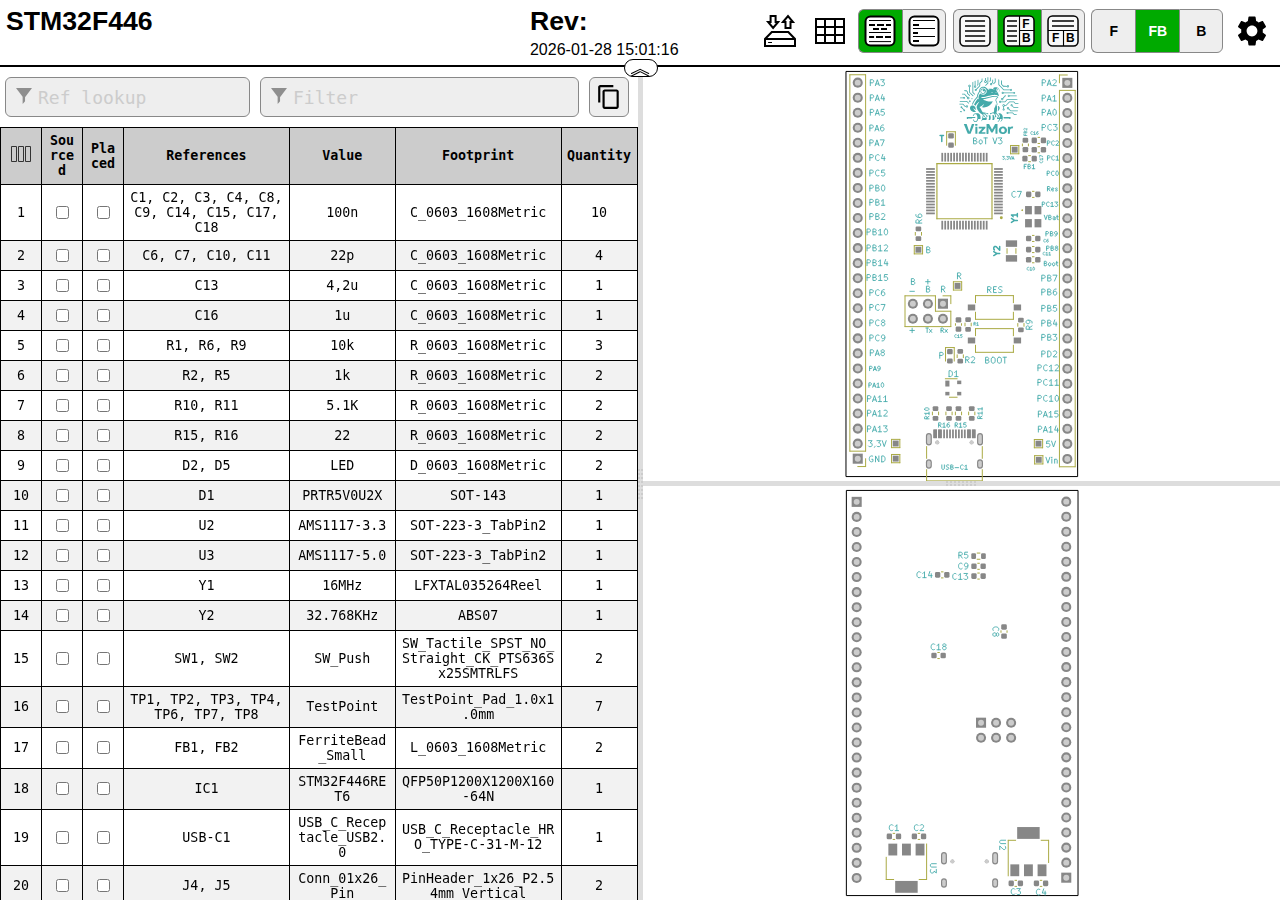
<file: docs/ibom-stm32f446.html>
<!DOCTYPE html>
<html lang="en">

<head>
  <meta charset="UTF-8">
  <meta name="viewport" content="width=device-width, initial-scale=1.0">
  <title>Interactive BOM for KiCAD</title>
  <style type="text/css">
:root {
  --pcb-edge-color: black;
  --pad-color: #878787;
  --pad-hole-color: #CCCCCC;
  --pad-color-highlight: #D04040;
  --pad-color-highlight-both: #D0D040;
  --pad-color-highlight-marked: #44a344;
  --pin1-outline-color: #ffb629;
  --pin1-outline-color-highlight: #ffb629;
  --pin1-outline-color-highlight-both: #fcbb39;
  --pin1-outline-color-highlight-marked: #fdbe41;
  --silkscreen-edge-color: #aa4;
  --silkscreen-polygon-color: #4aa;
  --silkscreen-text-color: #4aa;
  --fabrication-edge-color: #907651;
  --fabrication-polygon-color: #907651;
  --fabrication-text-color: #a27c24;
  --track-color: #def5f1;
  --track-color-highlight: #D04040;
  --zone-color: #def5f1;
  --zone-color-highlight: #d0404080;
}

html,
body {
  margin: 0px;
  height: 100%;
  font-family: Verdana, sans-serif;
}

.dark.topmostdiv {
  --pcb-edge-color: #eee;
  --pad-color: #808080;
  --pin1-outline-color: #ffa800;
  --pin1-outline-color-highlight: #ccff00;
  --track-color: #42524f;
  --zone-color: #42524f;
  background-color: #252c30;
  color: #eee;
}

button {
  background-color: #eee;
  border: 1px solid #888;
  color: black;
  height: 44px;
  width: 44px;
  text-align: center;
  text-decoration: none;
  display: inline-block;
  font-size: 14px;
  font-weight: bolder;
}

.dark button {
  /* This will be inverted */
  background-color: #c3b7b5;
}

button.depressed {
  background-color: #0a0;
  color: white;
}

.dark button.depressed {
  /* This will be inverted */
  background-color: #b3b;
}

button:focus {
  outline: 0;
}

button#tb-btn {
  background-image: url("data:image/svg+xml,%3Csvg xmlns='http://www.w3.org/2000/svg' viewBox='0 0 8.47 8.47'%3E%3Crect transform='translate(0 -288.53)' ry='1.17' y='288.8' x='.27' height='7.94' width='7.94' fill='%23f9f9f9'/%3E%3Cg transform='translate(0 -288.53)'%3E%3Crect width='7.94' height='7.94' x='.27' y='288.8' ry='1.17' fill='none' stroke='%23000' stroke-width='.4' stroke-linejoin='round'/%3E%3Cpath d='M1.32 290.12h5.82M1.32 291.45h5.82' fill='none' stroke='%23000' stroke-width='.4'/%3E%3Cpath d='M4.37 292.5v4.23M.26 292.63H8.2' fill='none' stroke='%23000' stroke-width='.3'/%3E%3Ctext font-weight='700' font-size='3.17' font-family='sans-serif'%3E%3Ctspan x='1.35' y='295.73'%3EF%3C/tspan%3E%3Ctspan x='5.03' y='295.68'%3EB%3C/tspan%3E%3C/text%3E%3C/g%3E%3C/svg%3E%0A");
}

button#lr-btn {
  background-image: url("data:image/svg+xml,%3Csvg xmlns='http://www.w3.org/2000/svg' viewBox='0 0 8.47 8.47'%3E%3Crect transform='translate(0 -288.53)' ry='1.17' y='288.8' x='.27' height='7.94' width='7.94' fill='%23f9f9f9'/%3E%3Cg transform='translate(0 -288.53)'%3E%3Crect width='7.94' height='7.94' x='.27' y='288.8' ry='1.17' fill='none' stroke='%23000' stroke-width='.4' stroke-linejoin='round'/%3E%3Cpath d='M1.06 290.12H3.7m-2.64 1.33H3.7m-2.64 1.32H3.7m-2.64 1.3H3.7m-2.64 1.33H3.7' fill='none' stroke='%23000' stroke-width='.4'/%3E%3Cpath d='M4.37 288.8v7.94m0-4.11h3.96' fill='none' stroke='%23000' stroke-width='.3'/%3E%3Ctext font-weight='700' font-size='3.17' font-family='sans-serif'%3E%3Ctspan x='5.11' y='291.96'%3EF%3C/tspan%3E%3Ctspan x='5.03' y='295.68'%3EB%3C/tspan%3E%3C/text%3E%3C/g%3E%3C/svg%3E%0A");
}

button#bom-btn {
  background-image: url("data:image/svg+xml,%3Csvg xmlns='http://www.w3.org/2000/svg' viewBox='0 0 8.47 8.47'%3E%3Crect transform='translate(0 -288.53)' ry='1.17' y='288.8' x='.27' height='7.94' width='7.94' fill='%23f9f9f9'/%3E%3Cg transform='translate(0 -288.53)' fill='none' stroke='%23000' stroke-width='.4'%3E%3Crect width='7.94' height='7.94' x='.27' y='288.8' ry='1.17' stroke-linejoin='round'/%3E%3Cpath d='M1.59 290.12h5.29M1.59 291.45h5.33M1.59 292.75h5.33M1.59 294.09h5.33M1.59 295.41h5.33'/%3E%3C/g%3E%3C/svg%3E");
}

button#bom-grouped-btn {
  background-image: url("data:image/svg+xml,%3Csvg xmlns='http://www.w3.org/2000/svg' width='32' height='32'%3E%3Cg stroke='%23000' stroke-linejoin='round' class='layer'%3E%3Crect width='29' height='29' x='1.5' y='1.5' stroke-width='2' fill='%23fff' rx='5' ry='5'/%3E%3Cpath stroke-linecap='square' stroke-width='2' d='M6 10h4m4 0h5m4 0h3M6.1 22h3m3.9 0h5m4 0h4m-16-8h4m4 0h4'/%3E%3Cpath stroke-linecap='null' d='M5 17.5h22M5 26.6h22M5 5.5h22'/%3E%3C/g%3E%3C/svg%3E");
}

button#bom-ungrouped-btn {
  background-image: url("data:image/svg+xml,%3Csvg xmlns='http://www.w3.org/2000/svg' width='32' height='32'%3E%3Cg stroke='%23000' stroke-linejoin='round' class='layer'%3E%3Crect width='29' height='29' x='1.5' y='1.5' stroke-width='2' fill='%23fff' rx='5' ry='5'/%3E%3Cpath stroke-linecap='square' stroke-width='2' d='M6 10h4m-4 8h3m-3 8h4'/%3E%3Cpath stroke-linecap='null' d='M5 13.5h22m-22 8h22M5 5.5h22'/%3E%3C/g%3E%3C/svg%3E");
}

button#bom-netlist-btn {
  background-image: url("data:image/svg+xml,%3Csvg xmlns='http://www.w3.org/2000/svg' width='32' height='32'%3E%3Cg fill='none' stroke='%23000' class='layer'%3E%3Crect width='29' height='29' x='1.5' y='1.5' stroke-width='2' fill='%23fff' rx='5' ry='5'/%3E%3Cpath stroke-width='2' d='M6 26l6-6v-8m13.8-6.3l-6 6v8'/%3E%3Ccircle cx='11.8' cy='9.5' r='2.8' stroke-width='2'/%3E%3Ccircle cx='19.8' cy='22.8' r='2.8' stroke-width='2'/%3E%3C/g%3E%3C/svg%3E");
}

button#copy {
  background-image: url("data:image/svg+xml,%3Csvg height='48' viewBox='0 0 48 48' width='48' xmlns='http://www.w3.org/2000/svg'%3E%3Cpath d='M0 0h48v48h-48z' fill='none'/%3E%3Cpath d='M32 2h-24c-2.21 0-4 1.79-4 4v28h4v-28h24v-4zm6 8h-22c-2.21 0-4 1.79-4 4v28c0 2.21 1.79 4 4 4h22c2.21 0 4-1.79 4-4v-28c0-2.21-1.79-4-4-4zm0 32h-22v-28h22v28z'/%3E%3C/svg%3E");
  background-position: 6px 6px;
  background-repeat: no-repeat;
  background-size: 26px 26px;
  border-radius: 6px;
  height: 40px;
  width: 40px;
  margin: 10px 5px;
}

button#copy:active {
  box-shadow: inset 0px 0px 5px #6c6c6c;
}

textarea.clipboard-temp {
  position: fixed;
  top: 0;
  left: 0;
  width: 2em;
  height: 2em;
  padding: 0;
  border: None;
  outline: None;
  box-shadow: None;
  background: transparent;
}

.left-most-button {
  border-right: 0;
  border-top-left-radius: 6px;
  border-bottom-left-radius: 6px;
}

.middle-button {
  border-right: 0;
}

.right-most-button {
  border-top-right-radius: 6px;
  border-bottom-right-radius: 6px;
}

.button-container {
  font-size: 0;
  margin: 0.4rem 0.4rem 0.4rem 0;
}

.dark .button-container {
  filter: invert(1);
}

.button-container button {
  background-size: 32px 32px;
  background-position: 5px 5px;
  background-repeat: no-repeat;
}

@media print {
  .hideonprint {
    display: none;
  }
}

canvas {
  cursor: crosshair;
}

canvas:active {
  cursor: grabbing;
}

.fileinfo {
  width: 100%;
  max-width: 1000px;
  border: none;
  padding: 3px;
}

.fileinfo .title {
  font-size: 20pt;
  font-weight: bold;
}

.fileinfo td {
  overflow: hidden;
  white-space: nowrap;
  max-width: 1px;
  width: 50%;
  text-overflow: ellipsis;
}

.bom {
  border-collapse: collapse;
  font-family: Consolas, "DejaVu Sans Mono", Monaco, monospace;
  font-size: 10pt;
  table-layout: fixed;
  width: 100%;
  margin-top: 1px;
  position: relative;
}

.bom th,
.bom td {
  border: 1px solid black;
  padding: 5px;
  word-wrap: break-word;
  text-align: center;
  position: relative;
}

.dark .bom th,
.dark .bom td {
  border: 1px solid #777;
}

.bom th {
  background-color: #CCCCCC;
  background-clip: padding-box;
}

.dark .bom th {
  background-color: #3b4749;
}

.bom tr.highlighted:nth-child(n) {
  background-color: #cfc;
}

.dark .bom tr.highlighted:nth-child(n) {
  background-color: #226022;
}

.bom tr:nth-child(even) {
  background-color: #f2f2f2;
}

.dark .bom tr:nth-child(even) {
  background-color: #313b40;
}

.bom tr.checked {
  color: #1cb53d;
}

.dark .bom tr.checked {
  color: #2cce54;
}

.bom tr {
  transition: background-color 0.2s;
}

.bom .numCol {
  width: 30px;
}

.bom .value {
  width: 15%;
}

.bom .quantity {
  width: 65px;
}

.bom th .sortmark {
  position: absolute;
  right: 1px;
  top: 1px;
  margin-top: -5px;
  border-width: 5px;
  border-style: solid;
  border-color: transparent transparent #221 transparent;
  transform-origin: 50% 85%;
  transition: opacity 0.2s, transform 0.4s;
}

.dark .bom th .sortmark {
  filter: invert(1);
}

.bom th .sortmark.none {
  opacity: 0;
}

.bom th .sortmark.desc {
  transform: rotate(180deg);
}

.bom th:hover .sortmark.none {
  opacity: 0.5;
}

.bom .bom-checkbox {
  width: 30px;
  position: relative;
  user-select: none;
  -moz-user-select: none;
}

.bom .bom-checkbox:before {
  content: "";
  position: absolute;
  border-width: 15px;
  border-style: solid;
  border-color: #51829f transparent transparent transparent;
  visibility: hidden;
  top: -15px;
}

.bom .bom-checkbox:after {
  content: "Double click to set/unset all";
  position: absolute;
  color: white;
  top: -35px;
  left: -26px;
  background: #51829f;
  padding: 5px 15px;
  border-radius: 8px;
  white-space: nowrap;
  visibility: hidden;
}

.bom .bom-checkbox:hover:before,
.bom .bom-checkbox:hover:after {
  visibility: visible;
  transition: visibility 0.2s linear 1s;
}

.split {
  -webkit-box-sizing: border-box;
  -moz-box-sizing: border-box;
  box-sizing: border-box;
  overflow-y: auto;
  overflow-x: hidden;
  background-color: inherit;
}

.split.split-horizontal,
.gutter.gutter-horizontal {
  height: 100%;
  float: left;
}

.gutter {
  background-color: #ddd;
  background-repeat: no-repeat;
  background-position: 50%;
  transition: background-color 0.3s;
}

.dark .gutter {
  background-color: #777;
}

.gutter.gutter-horizontal {
  background-image: url('[data-uri]');
  cursor: ew-resize;
  width: 5px;
}

.gutter.gutter-vertical {
  background-image: url('[data-uri]');
  cursor: ns-resize;
  height: 5px;
}

.searchbox {
  float: left;
  height: 40px;
  margin: 10px 5px;
  padding: 12px 32px;
  font-family: Consolas, "DejaVu Sans Mono", Monaco, monospace;
  font-size: 18px;
  box-sizing: border-box;
  border: 1px solid #888;
  border-radius: 6px;
  outline: none;
  background-color: #eee;
  transition: background-color 0.2s, border 0.2s;
  background-image: url('[data-uri]');
  background-position: 10px 10px;
  background-repeat: no-repeat;
}

.dark .searchbox {
  background-color: #111;
  color: #eee;
}

.searchbox::placeholder {
  color: #ccc;
}

.dark .searchbox::placeholder {
  color: #666;
}

.filter {
  width: calc(60% - 64px);
}

.reflookup {
  width: calc(40% - 10px);
}

input[type=text]:focus {
  background-color: white;
  border: 1px solid #333;
}

.dark input[type=text]:focus {
  background-color: #333;
  border: 1px solid #ccc;
}

mark.highlight {
  background-color: #5050ff;
  color: #fff;
  padding: 2px;
  border-radius: 6px;
}

.dark mark.highlight {
  background-color: #76a6da;
  color: #111;
}

.menubtn {
  background-color: white;
  border: none;
  background-image: url("data:image/svg+xml,%3Csvg xmlns='http://www.w3.org/2000/svg' width='36' height='36' viewBox='0 0 20 20'%3E%3Cpath fill='none' d='M0 0h20v20H0V0z'/%3E%3Cpath d='M15.95 10.78c.03-.25.05-.51.05-.78s-.02-.53-.06-.78l1.69-1.32c.15-.12.19-.34.1-.51l-1.6-2.77c-.1-.18-.31-.24-.49-.18l-1.99.8c-.42-.32-.86-.58-1.35-.78L12 2.34c-.03-.2-.2-.34-.4-.34H8.4c-.2 0-.36.14-.39.34l-.3 2.12c-.49.2-.94.47-1.35.78l-1.99-.8c-.18-.07-.39 0-.49.18l-1.6 2.77c-.1.18-.06.39.1.51l1.69 1.32c-.04.25-.07.52-.07.78s.02.53.06.78L2.37 12.1c-.15.12-.19.34-.1.51l1.6 2.77c.1.18.31.24.49.18l1.99-.8c.42.32.86.58 1.35.78l.3 2.12c.04.2.2.34.4.34h3.2c.2 0 .37-.14.39-.34l.3-2.12c.49-.2.94-.47 1.35-.78l1.99.8c.18.07.39 0 .49-.18l1.6-2.77c.1-.18.06-.39-.1-.51l-1.67-1.32zM10 13c-1.65 0-3-1.35-3-3s1.35-3 3-3 3 1.35 3 3-1.35 3-3 3z'/%3E%3C/svg%3E%0A");
  background-position: center;
  background-repeat: no-repeat;
}

.statsbtn {
  background-color: white;
  border: none;
  background-image: url("data:image/svg+xml,%3Csvg width='36' height='36' xmlns='http://www.w3.org/2000/svg'%3E%3Cpath d='M4 6h28v24H4V6zm0 8h28v8H4m9-16v24h10V5.8' fill='none' stroke='%23000' stroke-width='2'/%3E%3C/svg%3E");
  background-position: center;
  background-repeat: no-repeat;
}

.iobtn {
  background-color: white;
  border: none;
  background-image: url("data:image/svg+xml,%3Csvg xmlns='http://www.w3.org/2000/svg' width='36' height='36'%3E%3Cpath fill='none' stroke='%23000' stroke-width='2' d='M3 33v-7l6.8-7h16.5l6.7 7v7H3zM3.2 26H33M21 9l5-5.9 5 6h-2.5V15h-5V9H21zm-4.9 0l-5 6-5-6h2.5V3h5v6h2.5z'/%3E%3Cpath fill='none' stroke='%23000' d='M6.1 29.5H10'/%3E%3C/svg%3E");
  background-position: center;
  background-repeat: no-repeat;
}

.visbtn {
  background-image: url("data:image/svg+xml,%3Csvg xmlns='http://www.w3.org/2000/svg' width='24' height='24'%3E%3Cpath fill='none' stroke='%23333' d='M2.5 4.5h5v15h-5zM9.5 4.5h5v15h-5zM16.5 4.5h5v15h-5z'/%3E%3C/svg%3E");
  background-position: center;
  background-repeat: no-repeat;
  padding: 15px;
}

#vismenu-content {
  left: 0px;
  font-family: Verdana, sans-serif;
}

.dark .statsbtn,
.dark .savebtn,
.dark .menubtn,
.dark .iobtn,
.dark .visbtn {
  filter: invert(1);
}

.flexbox {
  display: flex;
  align-items: center;
  justify-content: space-between;
  width: 100%;
}

.savebtn {
  background-color: #d6d6d6;
  width: auto;
  height: 30px;
  flex-grow: 1;
  margin: 5px;
  border-radius: 4px;
}

.savebtn:active {
  background-color: #0a0;
  color: white;
}

.dark .savebtn:active {
  /* This will be inverted */
  background-color: #b3b;
}

.stats {
  border-collapse: collapse;
  font-size: 12pt;
  table-layout: fixed;
  width: 100%;
  min-width: 450px;
}

.dark .stats td {
  border: 1px solid #bbb;
}

.stats td {
  border: 1px solid black;
  padding: 5px;
  word-wrap: break-word;
  text-align: center;
  position: relative;
}

#checkbox-stats div {
  position: absolute;
  left: 0;
  top: 0;
  height: 100%;
  width: 100%;
  display: flex;
  align-items: center;
  justify-content: center;
}

#checkbox-stats .bar {
  background-color: rgba(28, 251, 0, 0.6);
}

.menu {
  position: relative;
  display: inline-block;
  margin: 0.4rem 0.4rem 0.4rem 0;
}

.menu-content {
  font-size: 12pt !important;
  text-align: left !important;
  font-weight: normal !important;
  display: none;
  position: absolute;
  background-color: white;
  right: 0;
  min-width: 300px;
  box-shadow: 0px 8px 16px 0px rgba(0, 0, 0, 0.2);
  z-index: 100;
  padding: 8px;
}

.dark .menu-content {
  background-color: #111;
}

.menu:hover .menu-content {
  display: block;
}

.menu:hover .menubtn,
.menu:hover .iobtn,
.menu:hover .statsbtn {
  background-color: #eee;
}

.menu-label {
  display: inline-block;
  padding: 8px;
  border: 1px solid #ccc;
  border-top: 0;
  width: calc(100% - 18px);
}

.menu-label-top {
  border-top: 1px solid #ccc;
}

.menu-textbox {
  float: left;
  height: 24px;
  margin: 10px 5px;
  padding: 5px 5px;
  font-family: Consolas, "DejaVu Sans Mono", Monaco, monospace;
  font-size: 14px;
  box-sizing: border-box;
  border: 1px solid #888;
  border-radius: 4px;
  outline: none;
  background-color: #eee;
  transition: background-color 0.2s, border 0.2s;
  width: calc(100% - 10px);
}

.menu-textbox.invalid,
.dark .menu-textbox.invalid {
  color: red;
}

.dark .menu-textbox {
  background-color: #222;
  color: #eee;
}

.radio-container {
  margin: 4px;
}

.topmostdiv {
  display: flex;
  flex-direction: column;
  width: 100%;
  background-color: white;
  transition: background-color 0.3s;
  min-height: 100%;
}

#top {
  display: flex;
  flex-wrap: wrap;
  justify-content: flex-end;
  align-items: center;
}

#topdivider {
  border-bottom: 2px solid black;
  display: flex;
  justify-content: center;
  align-items: center;
}

.dark #topdivider {
  border-bottom: 2px solid #ccc;
}

#topdivider>div {
  position: relative;
}

#toptoggle {
  cursor: pointer;
  user-select: none;
  position: absolute;
  padding: 0.1rem 0.3rem;
  top: -0.4rem;
  left: -1rem;
  font-size: 1.4rem;
  line-height: 60%;
  border: 1px solid black;
  border-radius: 1rem;
  background-color: #fff;
  z-index: 100;
}

.flipped {
  transform: rotate(0.5turn);
}

.dark #toptoggle {
  border: 1px solid #fff;
  background-color: #222;
}

#fileinfodiv {
  flex: 20rem 1 0;
  overflow: auto;
}

#bomcontrols {
  display: flex;
  flex-direction: row-reverse;
}

#bomcontrols>* {
  flex-shrink: 0;
}

#dbg {
  display: block;
}

::-webkit-scrollbar {
  width: 8px;
}

::-webkit-scrollbar-track {
  background: #aaa;
}

::-webkit-scrollbar-thumb {
  background: #666;
  border-radius: 3px;
}

::-webkit-scrollbar-thumb:hover {
  background: #555;
}

.slider {
  -webkit-appearance: none;
  width: 100%;
  margin: 3px 0;
  padding: 0;
  outline: none;
  opacity: 0.7;
  -webkit-transition: .2s;
  transition: opacity .2s;
  border-radius: 3px;
}

.slider:hover {
  opacity: 1;
}

.slider:focus {
  outline: none;
}

.slider::-webkit-slider-runnable-track {
  -webkit-appearance: none;
  width: 100%;
  height: 8px;
  background: #d3d3d3;
  border-radius: 3px;
  border: none;
}

.slider::-webkit-slider-thumb {
  -webkit-appearance: none;
  width: 15px;
  height: 15px;
  border-radius: 50%;
  background: #0a0;
  cursor: pointer;
  margin-top: -4px;
}

.dark .slider::-webkit-slider-thumb {
  background: #3d3;
}

.slider::-moz-range-thumb {
  width: 15px;
  height: 15px;
  border-radius: 50%;
  background: #0a0;
  cursor: pointer;
}

.slider::-moz-range-track {
  height: 8px;
  background: #d3d3d3;
  border-radius: 3px;
}

.dark .slider::-moz-range-thumb {
  background: #3d3;
}

.slider::-ms-track {
  width: 100%;
  height: 8px;
  border-width: 3px 0;
  background: transparent;
  border-color: transparent;
  color: transparent;
  transition: opacity .2s;
}

.slider::-ms-fill-lower {
  background: #d3d3d3;
  border: none;
  border-radius: 3px;
}

.slider::-ms-fill-upper {
  background: #d3d3d3;
  border: none;
  border-radius: 3px;
}

.slider::-ms-thumb {
  width: 15px;
  height: 15px;
  border-radius: 50%;
  background: #0a0;
  cursor: pointer;
  margin: 0;
}

.shameless-plug {
  font-size: 0.8em;
  text-align: center;
  display: block;
}

a {
  color: #0278a4;
}

.dark a {
  color: #00b9fd;
}

#frontcanvas,
#backcanvas {
  touch-action: none;
}

.placeholder {
  border: 1px dashed #9f9fda !important;
  background-color: #edf2f7 !important;
}

.dragging {
  z-index: 999;
}

.dark .dragging>table>tbody>tr {
  background-color: #252c30;
}

.dark .placeholder {
  filter: invert(1);
}

.column-spacer {
  top: 0;
  left: 0;
  width: calc(100% - 4px);
  position: absolute;
  cursor: pointer;
  user-select: none;
  height: 100%;
}

.column-width-handle {
  top: 0;
  right: 0;
  width: 4px;
  position: absolute;
  cursor: col-resize;
  user-select: none;
  height: 100%;
}

.column-width-handle:hover {
  background-color: #4f99bd;
}

.help-link {
  border: 1px solid #0278a4;
  padding-inline: 0.3rem;
  border-radius: 3px;
  cursor: pointer;
}

.dark .help-link {
  border: 1px solid #00b9fd;
}

.bom-color {
  width: 20%;
}

.color-column input {
  width: 1.6rem;
  height: 1rem;
  border: 1px solid black;
  cursor: pointer;
  padding: 0;
}

/* removes default styling from input color element */
::-webkit-color-swatch {
  border: none;
}

::-webkit-color-swatch-wrapper {
  padding: 0;
}

::-moz-color-swatch,
::-moz-focus-inner {
  border: none;
}

::-moz-focus-inner {
  padding: 0;
}
/* #bomhead {
    position: sticky;
    top: 0px;
    z-index: 1;
} */
  </style>
  <script type="text/javascript" >
///////////////////////////////////////////////
/*
  Split.js - v1.3.5
  MIT License
  https://github.com/nathancahill/Split.js
*/
!function(e,t){"object"==typeof exports&&"undefined"!=typeof module?module.exports=t():"function"==typeof define&&define.amd?define(t):e.Split=t()}(this,function(){"use strict";var e=window,t=e.document,n="addEventListener",i="removeEventListener",r="getBoundingClientRect",s=function(){return!1},o=e.attachEvent&&!e[n],a=["","-webkit-","-moz-","-o-"].filter(function(e){var n=t.createElement("div");return n.style.cssText="width:"+e+"calc(9px)",!!n.style.length}).shift()+"calc",l=function(e){return"string"==typeof e||e instanceof String?t.querySelector(e):e};return function(u,c){function z(e,t,n){var i=A(y,t,n);Object.keys(i).forEach(function(t){return e.style[t]=i[t]})}function h(e,t){var n=B(y,t);Object.keys(n).forEach(function(t){return e.style[t]=n[t]})}function f(e){var t=E[this.a],n=E[this.b],i=t.size+n.size;t.size=e/this.size*i,n.size=i-e/this.size*i,z(t.element,t.size,this.aGutterSize),z(n.element,n.size,this.bGutterSize)}function m(e){var t;this.dragging&&((t="touches"in e?e.touches[0][b]-this.start:e[b]-this.start)<=E[this.a].minSize+M+this.aGutterSize?t=E[this.a].minSize+this.aGutterSize:t>=this.size-(E[this.b].minSize+M+this.bGutterSize)&&(t=this.size-(E[this.b].minSize+this.bGutterSize)),f.call(this,t),c.onDrag&&c.onDrag())}function g(){var e=E[this.a].element,t=E[this.b].element;this.size=e[r]()[y]+t[r]()[y]+this.aGutterSize+this.bGutterSize,this.start=e[r]()[G]}function d(){var t=this,n=E[t.a].element,r=E[t.b].element;t.dragging&&c.onDragEnd&&c.onDragEnd(),t.dragging=!1,e[i]("mouseup",t.stop),e[i]("touchend",t.stop),e[i]("touchcancel",t.stop),t.parent[i]("mousemove",t.move),t.parent[i]("touchmove",t.move),delete t.stop,delete t.move,n[i]("selectstart",s),n[i]("dragstart",s),r[i]("selectstart",s),r[i]("dragstart",s),n.style.userSelect="",n.style.webkitUserSelect="",n.style.MozUserSelect="",n.style.pointerEvents="",r.style.userSelect="",r.style.webkitUserSelect="",r.style.MozUserSelect="",r.style.pointerEvents="",t.gutter.style.cursor="",t.parent.style.cursor=""}function S(t){var i=this,r=E[i.a].element,o=E[i.b].element;!i.dragging&&c.onDragStart&&c.onDragStart(),t.preventDefault(),i.dragging=!0,i.move=m.bind(i),i.stop=d.bind(i),e[n]("mouseup",i.stop),e[n]("touchend",i.stop),e[n]("touchcancel",i.stop),i.parent[n]("mousemove",i.move),i.parent[n]("touchmove",i.move),r[n]("selectstart",s),r[n]("dragstart",s),o[n]("selectstart",s),o[n]("dragstart",s),r.style.userSelect="none",r.style.webkitUserSelect="none",r.style.MozUserSelect="none",r.style.pointerEvents="none",o.style.userSelect="none",o.style.webkitUserSelect="none",o.style.MozUserSelect="none",o.style.pointerEvents="none",i.gutter.style.cursor=j,i.parent.style.cursor=j,g.call(i)}function v(e){e.forEach(function(t,n){if(n>0){var i=F[n-1],r=E[i.a],s=E[i.b];r.size=e[n-1],s.size=t,z(r.element,r.size,i.aGutterSize),z(s.element,s.size,i.bGutterSize)}})}function p(){F.forEach(function(e){e.parent.removeChild(e.gutter),E[e.a].element.style[y]="",E[e.b].element.style[y]=""})}void 0===c&&(c={});var y,b,G,E,w=l(u[0]).parentNode,D=e.getComputedStyle(w).flexDirection,U=c.sizes||u.map(function(){return 100/u.length}),k=void 0!==c.minSize?c.minSize:100,x=Array.isArray(k)?k:u.map(function(){return k}),L=void 0!==c.gutterSize?c.gutterSize:10,M=void 0!==c.snapOffset?c.snapOffset:30,O=c.direction||"horizontal",j=c.cursor||("horizontal"===O?"ew-resize":"ns-resize"),C=c.gutter||function(e,n){var i=t.createElement("div");return i.className="gutter gutter-"+n,i},A=c.elementStyle||function(e,t,n){var i={};return"string"==typeof t||t instanceof String?i[e]=t:i[e]=o?t+"%":a+"("+t+"% - "+n+"px)",i},B=c.gutterStyle||function(e,t){return n={},n[e]=t+"px",n;var n};"horizontal"===O?(y="width","clientWidth",b="clientX",G="left","paddingLeft"):"vertical"===O&&(y="height","clientHeight",b="clientY",G="top","paddingTop");var F=[];return E=u.map(function(e,t){var i,s={element:l(e),size:U[t],minSize:x[t]};if(t>0&&(i={a:t-1,b:t,dragging:!1,isFirst:1===t,isLast:t===u.length-1,direction:O,parent:w},i.aGutterSize=L,i.bGutterSize=L,i.isFirst&&(i.aGutterSize=L/2),i.isLast&&(i.bGutterSize=L/2),"row-reverse"===D||"column-reverse"===D)){var a=i.a;i.a=i.b,i.b=a}if(!o&&t>0){var c=C(t,O);h(c,L),c[n]("mousedown",S.bind(i)),c[n]("touchstart",S.bind(i)),w.insertBefore(c,s.element),i.gutter=c}0===t||t===u.length-1?z(s.element,s.size,L/2):z(s.element,s.size,L);var f=s.element[r]()[y];return f<s.minSize&&(s.minSize=f),t>0&&F.push(i),s}),o?{setSizes:v,destroy:p}:{setSizes:v,getSizes:function(){return E.map(function(e){return e.size})},collapse:function(e){if(e===F.length){var t=F[e-1];g.call(t),o||f.call(t,t.size-t.bGutterSize)}else{var n=F[e];g.call(n),o||f.call(n,n.aGutterSize)}},destroy:p}}});

///////////////////////////////////////////////

///////////////////////////////////////////////
// Copyright (c) 2013 Pieroxy <pieroxy@pieroxy.net>
// This work is free. You can redistribute it and/or modify it
// under the terms of the WTFPL, Version 2
// For more information see LICENSE.txt or http://www.wtfpl.net/
//
// For more information, the home page:
// http://pieroxy.net/blog/pages/lz-string/testing.html
//
// LZ-based compression algorithm, version 1.4.4
var LZString=function(){var o=String.fromCharCode,i={};var n={decompressFromBase64:function(o){return null==o?"":""==o?null:n._decompress(o.length,32,function(n){return function(o,n){if(!i[o]){i[o]={};for(var t=0;t<o.length;t++)i[o][o.charAt(t)]=t}return i[o][n]}("ABCDEFGHIJKLMNOPQRSTUVWXYZabcdefghijklmnopqrstuvwxyz0123456789+/=",o.charAt(n))})},_decompress:function(i,n,t){var r,e,a,s,p,u,l,f=[],c=4,d=4,h=3,v="",g=[],m={val:t(0),position:n,index:1};for(r=0;r<3;r+=1)f[r]=r;for(a=0,p=Math.pow(2,2),u=1;u!=p;)s=m.val&m.position,m.position>>=1,0==m.position&&(m.position=n,m.val=t(m.index++)),a|=(s>0?1:0)*u,u<<=1;switch(a){case 0:for(a=0,p=Math.pow(2,8),u=1;u!=p;)s=m.val&m.position,m.position>>=1,0==m.position&&(m.position=n,m.val=t(m.index++)),a|=(s>0?1:0)*u,u<<=1;l=o(a);break;case 1:for(a=0,p=Math.pow(2,16),u=1;u!=p;)s=m.val&m.position,m.position>>=1,0==m.position&&(m.position=n,m.val=t(m.index++)),a|=(s>0?1:0)*u,u<<=1;l=o(a);break;case 2:return""}for(f[3]=l,e=l,g.push(l);;){if(m.index>i)return"";for(a=0,p=Math.pow(2,h),u=1;u!=p;)s=m.val&m.position,m.position>>=1,0==m.position&&(m.position=n,m.val=t(m.index++)),a|=(s>0?1:0)*u,u<<=1;switch(l=a){case 0:for(a=0,p=Math.pow(2,8),u=1;u!=p;)s=m.val&m.position,m.position>>=1,0==m.position&&(m.position=n,m.val=t(m.index++)),a|=(s>0?1:0)*u,u<<=1;f[d++]=o(a),l=d-1,c--;break;case 1:for(a=0,p=Math.pow(2,16),u=1;u!=p;)s=m.val&m.position,m.position>>=1,0==m.position&&(m.position=n,m.val=t(m.index++)),a|=(s>0?1:0)*u,u<<=1;f[d++]=o(a),l=d-1,c--;break;case 2:return g.join("")}if(0==c&&(c=Math.pow(2,h),h++),f[l])v=f[l];else{if(l!==d)return null;v=e+e.charAt(0)}g.push(v),f[d++]=e+v.charAt(0),e=v,0==--c&&(c=Math.pow(2,h),h++)}}};return n}();"function"==typeof define&&define.amd?define(function(){return LZString}):"undefined"!=typeof module&&null!=module?module.exports=LZString:"undefined"!=typeof angular&&null!=angular&&angular.module("LZString",[]).factory("LZString",function(){return LZString});
///////////////////////////////////////////////

///////////////////////////////////////////////
/*!
 * PEP v0.4.3 | https://github.com/jquery/PEP
 * Copyright jQuery Foundation and other contributors | http://jquery.org/license
 */
!function(a,b){"object"==typeof exports&&"undefined"!=typeof module?module.exports=b():"function"==typeof define&&define.amd?define(b):a.PointerEventsPolyfill=b()}(this,function(){"use strict";function a(a,b){b=b||Object.create(null);var c=document.createEvent("Event");c.initEvent(a,b.bubbles||!1,b.cancelable||!1);
for(var d,e=2;e<m.length;e++)d=m[e],c[d]=b[d]||n[e];c.buttons=b.buttons||0;
var f=0;return f=b.pressure&&c.buttons?b.pressure:c.buttons?.5:0,c.x=c.clientX,c.y=c.clientY,c.pointerId=b.pointerId||0,c.width=b.width||0,c.height=b.height||0,c.pressure=f,c.tiltX=b.tiltX||0,c.tiltY=b.tiltY||0,c.twist=b.twist||0,c.tangentialPressure=b.tangentialPressure||0,c.pointerType=b.pointerType||"",c.hwTimestamp=b.hwTimestamp||0,c.isPrimary=b.isPrimary||!1,c}function b(){this.array=[],this.size=0}function c(a,b,c,d){this.addCallback=a.bind(d),this.removeCallback=b.bind(d),this.changedCallback=c.bind(d),A&&(this.observer=new A(this.mutationWatcher.bind(this)))}function d(a){return"body /shadow-deep/ "+e(a)}function e(a){return'[touch-action="'+a+'"]'}function f(a){return"{ -ms-touch-action: "+a+"; touch-action: "+a+"; }"}function g(){if(F){D.forEach(function(a){String(a)===a?(E+=e(a)+f(a)+"\n",G&&(E+=d(a)+f(a)+"\n")):(E+=a.selectors.map(e)+f(a.rule)+"\n",G&&(E+=a.selectors.map(d)+f(a.rule)+"\n"))});var a=document.createElement("style");a.textContent=E,document.head.appendChild(a)}}function h(){if(!window.PointerEvent){if(window.PointerEvent=a,window.navigator.msPointerEnabled){var b=window.navigator.msMaxTouchPoints;Object.defineProperty(window.navigator,"maxTouchPoints",{value:b,enumerable:!0}),u.registerSource("ms",_)}else Object.defineProperty(window.navigator,"maxTouchPoints",{value:0,enumerable:!0}),u.registerSource("mouse",N),void 0!==window.ontouchstart&&u.registerSource("touch",V);u.register(document)}}function i(a){if(!u.pointermap.has(a)){var b=new Error("InvalidPointerId");throw b.name="InvalidPointerId",b}}function j(a){for(var b=a.parentNode;b&&b!==a.ownerDocument;)b=b.parentNode;if(!b){var c=new Error("InvalidStateError");throw c.name="InvalidStateError",c}}function k(a){var b=u.pointermap.get(a);return 0!==b.buttons}function l(){window.Element&&!Element.prototype.setPointerCapture&&Object.defineProperties(Element.prototype,{setPointerCapture:{value:W},releasePointerCapture:{value:X},hasPointerCapture:{value:Y}})}
var m=["bubbles","cancelable","view","detail","screenX","screenY","clientX","clientY","ctrlKey","altKey","shiftKey","metaKey","button","relatedTarget","pageX","pageY"],n=[!1,!1,null,null,0,0,0,0,!1,!1,!1,!1,0,null,0,0],o=window.Map&&window.Map.prototype.forEach,p=o?Map:b;b.prototype={set:function(a,b){return void 0===b?this["delete"](a):(this.has(a)||this.size++,void(this.array[a]=b))},has:function(a){return void 0!==this.array[a]},"delete":function(a){this.has(a)&&(delete this.array[a],this.size--)},get:function(a){return this.array[a]},clear:function(){this.array.length=0,this.size=0},forEach:function(a,b){return this.array.forEach(function(c,d){a.call(b,c,d,this)},this)}};var q=["bubbles","cancelable","view","detail","screenX","screenY","clientX","clientY","ctrlKey","altKey","shiftKey","metaKey","button","relatedTarget","buttons","pointerId","width","height","pressure","tiltX","tiltY","pointerType","hwTimestamp","isPrimary","type","target","currentTarget","which","pageX","pageY","timeStamp"],r=[!1,!1,null,null,0,0,0,0,!1,!1,!1,!1,0,null,0,0,0,0,0,0,0,"",0,!1,"",null,null,0,0,0,0],s={pointerover:1,pointerout:1,pointerenter:1,pointerleave:1},t="undefined"!=typeof SVGElementInstance,u={pointermap:new p,eventMap:Object.create(null),captureInfo:Object.create(null),eventSources:Object.create(null),eventSourceList:[],registerSource:function(a,b){var c=b,d=c.events;d&&(d.forEach(function(a){c[a]&&(this.eventMap[a]=c[a].bind(c))},this),this.eventSources[a]=c,this.eventSourceList.push(c))},register:function(a){for(var b,c=this.eventSourceList.length,d=0;d<c&&(b=this.eventSourceList[d]);d++)
b.register.call(b,a)},unregister:function(a){for(var b,c=this.eventSourceList.length,d=0;d<c&&(b=this.eventSourceList[d]);d++)
b.unregister.call(b,a)},contains:function(a,b){try{return a.contains(b)}catch(c){return!1}},down:function(a){a.bubbles=!0,this.fireEvent("pointerdown",a)},move:function(a){a.bubbles=!0,this.fireEvent("pointermove",a)},up:function(a){a.bubbles=!0,this.fireEvent("pointerup",a)},enter:function(a){a.bubbles=!1,this.fireEvent("pointerenter",a)},leave:function(a){a.bubbles=!1,this.fireEvent("pointerleave",a)},over:function(a){a.bubbles=!0,this.fireEvent("pointerover",a)},out:function(a){a.bubbles=!0,this.fireEvent("pointerout",a)},cancel:function(a){a.bubbles=!0,this.fireEvent("pointercancel",a)},leaveOut:function(a){this.out(a),this.propagate(a,this.leave,!1)},enterOver:function(a){this.over(a),this.propagate(a,this.enter,!0)},eventHandler:function(a){if(!a._handledByPE){var b=a.type,c=this.eventMap&&this.eventMap[b];c&&c(a),a._handledByPE=!0}},listen:function(a,b){b.forEach(function(b){this.addEvent(a,b)},this)},unlisten:function(a,b){b.forEach(function(b){this.removeEvent(a,b)},this)},addEvent:function(a,b){a.addEventListener(b,this.boundHandler)},removeEvent:function(a,b){a.removeEventListener(b,this.boundHandler)},makeEvent:function(b,c){this.captureInfo[c.pointerId]&&(c.relatedTarget=null);var d=new a(b,c);return c.preventDefault&&(d.preventDefault=c.preventDefault),d._target=d._target||c.target,d},fireEvent:function(a,b){var c=this.makeEvent(a,b);return this.dispatchEvent(c)},cloneEvent:function(a){for(var b,c=Object.create(null),d=0;d<q.length;d++)b=q[d],c[b]=a[b]||r[d],!t||"target"!==b&&"relatedTarget"!==b||c[b]instanceof SVGElementInstance&&(c[b]=c[b].correspondingUseElement);return a.preventDefault&&(c.preventDefault=function(){a.preventDefault()}),c},getTarget:function(a){var b=this.captureInfo[a.pointerId];return b?a._target!==b&&a.type in s?void 0:b:a._target},propagate:function(a,b,c){for(var d=a.target,e=[];d!==document&&!d.contains(a.relatedTarget);) if(e.push(d),d=d.parentNode,!d)return;c&&e.reverse(),e.forEach(function(c){a.target=c,b.call(this,a)},this)},setCapture:function(b,c,d){this.captureInfo[b]&&this.releaseCapture(b,d),this.captureInfo[b]=c,this.implicitRelease=this.releaseCapture.bind(this,b,d),document.addEventListener("pointerup",this.implicitRelease),document.addEventListener("pointercancel",this.implicitRelease);var e=new a("gotpointercapture");e.pointerId=b,e._target=c,d||this.asyncDispatchEvent(e)},releaseCapture:function(b,c){var d=this.captureInfo[b];if(d){this.captureInfo[b]=void 0,document.removeEventListener("pointerup",this.implicitRelease),document.removeEventListener("pointercancel",this.implicitRelease);var e=new a("lostpointercapture");e.pointerId=b,e._target=d,c||this.asyncDispatchEvent(e)}},dispatchEvent:/*scope.external.dispatchEvent || */function(a){var b=this.getTarget(a);if(b)return b.dispatchEvent(a)},asyncDispatchEvent:function(a){requestAnimationFrame(this.dispatchEvent.bind(this,a))}};u.boundHandler=u.eventHandler.bind(u);var v={shadow:function(a){if(a)return a.shadowRoot||a.webkitShadowRoot},canTarget:function(a){return a&&Boolean(a.elementFromPoint)},targetingShadow:function(a){var b=this.shadow(a);if(this.canTarget(b))return b},olderShadow:function(a){var b=a.olderShadowRoot;if(!b){var c=a.querySelector("shadow");c&&(b=c.olderShadowRoot)}return b},allShadows:function(a){for(var b=[],c=this.shadow(a);c;)b.push(c),c=this.olderShadow(c);return b},searchRoot:function(a,b,c){if(a){var d,e,f=a.elementFromPoint(b,c);for(e=this.targetingShadow(f);e;){if(d=e.elementFromPoint(b,c)){var g=this.targetingShadow(d);return this.searchRoot(g,b,c)||d} e=this.olderShadow(e)} return f}},owner:function(a){
for(var b=a;b.parentNode;)b=b.parentNode;
return b.nodeType!==Node.DOCUMENT_NODE&&b.nodeType!==Node.DOCUMENT_FRAGMENT_NODE&&(b=document),b},findTarget:function(a){var b=a.clientX,c=a.clientY,d=this.owner(a.target);
return d.elementFromPoint(b,c)||(d=document),this.searchRoot(d,b,c)}},w=Array.prototype.forEach.call.bind(Array.prototype.forEach),x=Array.prototype.map.call.bind(Array.prototype.map),y=Array.prototype.slice.call.bind(Array.prototype.slice),z=Array.prototype.filter.call.bind(Array.prototype.filter),A=window.MutationObserver||window.WebKitMutationObserver,B="[touch-action]",C={subtree:!0,childList:!0,attributes:!0,attributeOldValue:!0,attributeFilter:["touch-action"]};c.prototype={watchSubtree:function(a){
//
this.observer&&v.canTarget(a)&&this.observer.observe(a,C)},enableOnSubtree:function(a){this.watchSubtree(a),a===document&&"complete"!==document.readyState?this.installOnLoad():this.installNewSubtree(a)},installNewSubtree:function(a){w(this.findElements(a),this.addElement,this)},findElements:function(a){return a.querySelectorAll?a.querySelectorAll(B):[]},removeElement:function(a){this.removeCallback(a)},addElement:function(a){this.addCallback(a)},elementChanged:function(a,b){this.changedCallback(a,b)},concatLists:function(a,b){return a.concat(y(b))},
installOnLoad:function(){document.addEventListener("readystatechange",function(){"complete"===document.readyState&&this.installNewSubtree(document)}.bind(this))},isElement:function(a){return a.nodeType===Node.ELEMENT_NODE},flattenMutationTree:function(a){
var b=x(a,this.findElements,this);
return b.push(z(a,this.isElement)),b.reduce(this.concatLists,[])},mutationWatcher:function(a){a.forEach(this.mutationHandler,this)},mutationHandler:function(a){if("childList"===a.type){var b=this.flattenMutationTree(a.addedNodes);b.forEach(this.addElement,this);var c=this.flattenMutationTree(a.removedNodes);c.forEach(this.removeElement,this)}else"attributes"===a.type&&this.elementChanged(a.target,a.oldValue)}};var D=["none","auto","pan-x","pan-y",{rule:"pan-x pan-y",selectors:["pan-x pan-y","pan-y pan-x"]}],E="",F=window.PointerEvent||window.MSPointerEvent,G=!window.ShadowDOMPolyfill&&document.head.createShadowRoot,H=u.pointermap,I=25,J=[1,4,2,8,16],K=!1;try{K=1===new MouseEvent("test",{buttons:1}).buttons}catch(L){}
var M,N={POINTER_ID:1,POINTER_TYPE:"mouse",events:["mousedown","mousemove","mouseup","mouseover","mouseout"],register:function(a){u.listen(a,this.events)},unregister:function(a){u.unlisten(a,this.events)},lastTouches:[],
isEventSimulatedFromTouch:function(a){for(var b,c=this.lastTouches,d=a.clientX,e=a.clientY,f=0,g=c.length;f<g&&(b=c[f]);f++){
var h=Math.abs(d-b.x),i=Math.abs(e-b.y);if(h<=I&&i<=I)return!0}},prepareEvent:function(a){var b=u.cloneEvent(a),c=b.preventDefault;return b.preventDefault=function(){a.preventDefault(),c()},b.pointerId=this.POINTER_ID,b.isPrimary=!0,b.pointerType=this.POINTER_TYPE,b},prepareButtonsForMove:function(a,b){var c=H.get(this.POINTER_ID);
0!==b.which&&c?a.buttons=c.buttons:a.buttons=0,b.buttons=a.buttons},mousedown:function(a){if(!this.isEventSimulatedFromTouch(a)){var b=H.get(this.POINTER_ID),c=this.prepareEvent(a);K||(c.buttons=J[c.button],b&&(c.buttons|=b.buttons),a.buttons=c.buttons),H.set(this.POINTER_ID,a),b&&0!==b.buttons?u.move(c):u.down(c)}},mousemove:function(a){if(!this.isEventSimulatedFromTouch(a)){var b=this.prepareEvent(a);K||this.prepareButtonsForMove(b,a),b.button=-1,H.set(this.POINTER_ID,a),u.move(b)}},mouseup:function(a){if(!this.isEventSimulatedFromTouch(a)){var b=H.get(this.POINTER_ID),c=this.prepareEvent(a);if(!K){var d=J[c.button];
c.buttons=b?b.buttons&~d:0,a.buttons=c.buttons}H.set(this.POINTER_ID,a),
c.buttons&=~J[c.button],0===c.buttons?u.up(c):u.move(c)}},mouseover:function(a){if(!this.isEventSimulatedFromTouch(a)){var b=this.prepareEvent(a);K||this.prepareButtonsForMove(b,a),b.button=-1,H.set(this.POINTER_ID,a),u.enterOver(b)}},mouseout:function(a){if(!this.isEventSimulatedFromTouch(a)){var b=this.prepareEvent(a);K||this.prepareButtonsForMove(b,a),b.button=-1,u.leaveOut(b)}},cancel:function(a){var b=this.prepareEvent(a);u.cancel(b),this.deactivateMouse()},deactivateMouse:function(){H["delete"](this.POINTER_ID)}},O=u.captureInfo,P=v.findTarget.bind(v),Q=v.allShadows.bind(v),R=u.pointermap,S=2500,T=200,U="touch-action",V={events:["touchstart","touchmove","touchend","touchcancel"],register:function(a){M.enableOnSubtree(a)},unregister:function(){},elementAdded:function(a){var b=a.getAttribute(U),c=this.touchActionToScrollType(b);c&&(a._scrollType=c,u.listen(a,this.events),
Q(a).forEach(function(a){a._scrollType=c,u.listen(a,this.events)},this))},elementRemoved:function(a){a._scrollType=void 0,u.unlisten(a,this.events),
Q(a).forEach(function(a){a._scrollType=void 0,u.unlisten(a,this.events)},this)},elementChanged:function(a,b){var c=a.getAttribute(U),d=this.touchActionToScrollType(c),e=this.touchActionToScrollType(b);
d&&e?(a._scrollType=d,Q(a).forEach(function(a){a._scrollType=d},this)):e?this.elementRemoved(a):d&&this.elementAdded(a)},scrollTypes:{EMITTER:"none",XSCROLLER:"pan-x",YSCROLLER:"pan-y",SCROLLER:/^(?:pan-x pan-y)|(?:pan-y pan-x)|auto$/},touchActionToScrollType:function(a){var b=a,c=this.scrollTypes;return"none"===b?"none":b===c.XSCROLLER?"X":b===c.YSCROLLER?"Y":c.SCROLLER.exec(b)?"XY":void 0},POINTER_TYPE:"touch",firstTouch:null,isPrimaryTouch:function(a){return this.firstTouch===a.identifier},setPrimaryTouch:function(a){
(0===R.size||1===R.size&&R.has(1))&&(this.firstTouch=a.identifier,this.firstXY={X:a.clientX,Y:a.clientY},this.scrolling=!1,this.cancelResetClickCount())},removePrimaryPointer:function(a){a.isPrimary&&(this.firstTouch=null,this.firstXY=null,this.resetClickCount())},clickCount:0,resetId:null,resetClickCount:function(){var a=function(){this.clickCount=0,this.resetId=null}.bind(this);this.resetId=setTimeout(a,T)},cancelResetClickCount:function(){this.resetId&&clearTimeout(this.resetId)},typeToButtons:function(a){var b=0;return"touchstart"!==a&&"touchmove"!==a||(b=1),b},touchToPointer:function(a){var b=this.currentTouchEvent,c=u.cloneEvent(a),d=c.pointerId=a.identifier+2;c.target=O[d]||P(c),c.bubbles=!0,c.cancelable=!0,c.detail=this.clickCount,c.button=0,c.buttons=this.typeToButtons(b.type),c.width=2*(a.radiusX||a.webkitRadiusX||0),c.height=2*(a.radiusY||a.webkitRadiusY||0),c.pressure=a.force||a.webkitForce||.5,c.isPrimary=this.isPrimaryTouch(a),c.pointerType=this.POINTER_TYPE,
c.altKey=b.altKey,c.ctrlKey=b.ctrlKey,c.metaKey=b.metaKey,c.shiftKey=b.shiftKey;
var e=this;return c.preventDefault=function(){e.scrolling=!1,e.firstXY=null,b.preventDefault()},c},processTouches:function(a,b){var c=a.changedTouches;this.currentTouchEvent=a;for(var d,e=0;e<c.length;e++)d=c[e],b.call(this,this.touchToPointer(d))},
shouldScroll:function(a){if(this.firstXY){var b,c=a.currentTarget._scrollType;if("none"===c)
b=!1;else if("XY"===c)
b=!0;else{var d=a.changedTouches[0],e=c,f="Y"===c?"X":"Y",g=Math.abs(d["client"+e]-this.firstXY[e]),h=Math.abs(d["client"+f]-this.firstXY[f]);
b=g>=h}return this.firstXY=null,b}},findTouch:function(a,b){for(var c,d=0,e=a.length;d<e&&(c=a[d]);d++)if(c.identifier===b)return!0},
vacuumTouches:function(a){var b=a.touches;
if(R.size>=b.length){var c=[];R.forEach(function(a,d){
if(1!==d&&!this.findTouch(b,d-2)){var e=a.out;c.push(e)}},this),c.forEach(this.cancelOut,this)}},touchstart:function(a){this.vacuumTouches(a),this.setPrimaryTouch(a.changedTouches[0]),this.dedupSynthMouse(a),this.scrolling||(this.clickCount++,this.processTouches(a,this.overDown))},overDown:function(a){R.set(a.pointerId,{target:a.target,out:a,outTarget:a.target}),u.enterOver(a),u.down(a)},touchmove:function(a){this.scrolling||(this.shouldScroll(a)?(this.scrolling=!0,this.touchcancel(a)):(a.preventDefault(),this.processTouches(a,this.moveOverOut)))},moveOverOut:function(a){var b=a,c=R.get(b.pointerId);
if(c){var d=c.out,e=c.outTarget;u.move(b),d&&e!==b.target&&(d.relatedTarget=b.target,b.relatedTarget=e,
d.target=e,b.target?(u.leaveOut(d),u.enterOver(b)):(
b.target=e,b.relatedTarget=null,this.cancelOut(b))),c.out=b,c.outTarget=b.target}},touchend:function(a){this.dedupSynthMouse(a),this.processTouches(a,this.upOut)},upOut:function(a){this.scrolling||(u.up(a),u.leaveOut(a)),this.cleanUpPointer(a)},touchcancel:function(a){this.processTouches(a,this.cancelOut)},cancelOut:function(a){u.cancel(a),u.leaveOut(a),this.cleanUpPointer(a)},cleanUpPointer:function(a){R["delete"](a.pointerId),this.removePrimaryPointer(a)},
dedupSynthMouse:function(a){var b=N.lastTouches,c=a.changedTouches[0];
if(this.isPrimaryTouch(c)){
var d={x:c.clientX,y:c.clientY};b.push(d);var e=function(a,b){var c=a.indexOf(b);c>-1&&a.splice(c,1)}.bind(null,b,d);setTimeout(e,S)}}};M=new c(V.elementAdded,V.elementRemoved,V.elementChanged,V);var W,X,Y,Z=u.pointermap,$=window.MSPointerEvent&&"number"==typeof window.MSPointerEvent.MSPOINTER_TYPE_MOUSE,_={events:["MSPointerDown","MSPointerMove","MSPointerUp","MSPointerOut","MSPointerOver","MSPointerCancel","MSGotPointerCapture","MSLostPointerCapture"],register:function(a){u.listen(a,this.events)},unregister:function(a){u.unlisten(a,this.events)},POINTER_TYPES:["","unavailable","touch","pen","mouse"],prepareEvent:function(a){var b=a;return $&&(b=u.cloneEvent(a),b.pointerType=this.POINTER_TYPES[a.pointerType]),b},cleanup:function(a){Z["delete"](a)},MSPointerDown:function(a){Z.set(a.pointerId,a);var b=this.prepareEvent(a);u.down(b)},MSPointerMove:function(a){var b=this.prepareEvent(a);u.move(b)},MSPointerUp:function(a){var b=this.prepareEvent(a);u.up(b),this.cleanup(a.pointerId)},MSPointerOut:function(a){var b=this.prepareEvent(a);u.leaveOut(b)},MSPointerOver:function(a){var b=this.prepareEvent(a);u.enterOver(b)},MSPointerCancel:function(a){var b=this.prepareEvent(a);u.cancel(b),this.cleanup(a.pointerId)},MSLostPointerCapture:function(a){var b=u.makeEvent("lostpointercapture",a);u.dispatchEvent(b)},MSGotPointerCapture:function(a){var b=u.makeEvent("gotpointercapture",a);u.dispatchEvent(b)}},aa=window.navigator;aa.msPointerEnabled?(W=function(a){i(a),j(this),k(a)&&(u.setCapture(a,this,!0),this.msSetPointerCapture(a))},X=function(a){i(a),u.releaseCapture(a,!0),this.msReleasePointerCapture(a)}):(W=function(a){i(a),j(this),k(a)&&u.setCapture(a,this)},X=function(a){i(a),u.releaseCapture(a)}),Y=function(a){return!!u.captureInfo[a]},g(),h(),l();var ba={dispatcher:u,Installer:c,PointerEvent:a,PointerMap:p,targetFinding:v};return ba});

///////////////////////////////////////////////

///////////////////////////////////////////////
var config = {"dark_mode": false, "show_pads": true, "show_fabrication": false, "show_silkscreen": true, "highlight_pin1": "none", "redraw_on_drag": true, "board_rotation": 0, "checkboxes": "Sourced,Placed", "bom_view": "left-right", "layer_view": "FB", "offset_back_rotation": false, "kicad_text_formatting": true, "fields": ["Value", "Footprint"]}
///////////////////////////////////////////////

///////////////////////////////////////////////
var pcbdata = JSON.parse(LZString.decompressFromBase64("[base64]/F8NDJNFy3EyzX9gp1VJoXopNAEcId0eJmNJsgpDHSAje9PTWNDgvVnLTJIoXrDQmJOs1GKLsjDjLIQkJ4sLmekYfomSUZBoHcZvmZxc5wYomXFPL5ZGL9voQPFQkl9Gl88E1vF9F5kOkG7xBKhwZoNGF86US8hVAjNFBqqbVHHd6n18jppZj97/cHb5dn+7KgWzbERr07PVq1rTRywzCC0joP0/[base64]/9zIDULzR02zMRywU7w9ILTLLAzu1wz16DDZoU0mKq8oROraFBbKqtKx02u82NirhIQ6rnXqYr9AzeC4nRjLDaKQvGqEuhc1VepS4r0o/Gb2tc9b/y2wrBwMxyizair9KhY7SVOvS4su1r6pw7gmocoy2tPX1otujytqyso/IC/lVp8uKIrXGUgf6iyKFkclMh+jq/uPWj9zehDPoM3x0t1fbHqa3KzXu3SdEq/[base64]/Pcv7UjHXvb3OvlZdp83fB4ubvtwLc+FfOvqZTyM+FnWXtgyTmFuOSnlgF4lPeL4fj+TSvUtM8l0xKhsjJ7tZRpA/peEU0QyzUOV2kPDD+P6+E3i/eH/M6s20lOdH0xvs8yfwUJoZU+4/6cirofRkSZpqPgfmeVOPZeTX2LPAo2h9ob4h4oBXwECVZ0zqhyViOD0r5B1tLLicNb6aDkNwMKl8T4331LSe+j8GEoNviwg+9VkGn2oe/R+PDGHFlNIIdCT9YT+QAmGf+ZCgGQgHMSEReDGZhlPJyOi4C1z4LSJQkRpDAGH2itIKRIiTEcUPooRRD59SglYUA4UWDf7MPPh/Sx39ShViAkIMRTV2F8MAq2XxDiPHOObPicWYVZrQ1McJMmdYgF5mEbxcx4jZpXwCWogRiSYlKC8UEixFCRzFi4W4/xTDZqpL8bkDJFS74X3DMUti0gRzQQwdoUBKEWkJMPsqaxKFsm9N4XU5MwSoFUioYBUpgigITOLAUtJQEa5EK9NLVJiTalkkpkyGEGzGGrMFNwBBHMhEcMlIc45QDQQaLAecs0kMimTO5hEuh5lylbKPiOXZeYamMIXtJWSDwV5r0lBvNS28WD/GlG/[base64]/lLyBQpKI68VKb3UgCZyCNGY5AdE5aVKJGB3hvK9CkiUtwFuzSdCkPd83UAlpPLaJcC19gdvWseopq20H7i22WBa8yJRWjIm6Ba+QZR0lWgtVICZBRLfidtA4aqZQzbO7qtUeyXg/uOlqW0x3UDnWVcuDad00mGnXPObaC1rimuDaWrbfIVBrpHNZxN9ITFjp5OmlcVYTD2m1adTUs2009uCalhanJqMXWWgD4tFzrprQBtuUYy1W3fYaVEjaAYjUfWZAtsJIr7sHdQZMWY4ZKw/ah6gZMfYozpg3N4Q6saEyg0uDdk63rgZ3S1FmQ1cy0dg05OlO4XztvLVddlm4Z2Ibra3Gj7am0j0ptujtuHB5PvbRRruud8NPmbhRVupHzJ3trlJ9u+mYxl1E4eEzJik78YnBzf9fGFA6DkcB4TrV8VjVvYKb9+KoLPtM3HSmv1M25HvUo8u70/Tnu03XCLIgh3Ixi2xxTYM659Wgmh5t5c5qiKE1bSmXG5EQfnlJON8lV6KVBcm8FGlIWjr06CeKmgRyeWLWJyYDXpTBiutmPsypBwdepRW4KOWOtNdHOmvN0LqR9kls5BCIhoVyB0KfAqtt0LQshGuVqNk1vtfxU9Y9c3fQLbpQ/PsxHc0ulRDq0UwgUYUmyyYxg/K8gtaWT+Z78nBvdafGuvC/LvvbYrihz78VXv1pujqvMccB0qfJQdugU6/ug/SHIOg2ksnHdB51k6mO/QDa625omZkAeE5PZDumgOWZBex4DxLk3Kdk/[base64]/Pley8Q34PX7Rh3onzUT41y9W1HsiC9+SQzs01pe4jGXJv2UJ/fvqmtxgXuA9XVh2ZJfAGS7B+X4TM2T16/b5+mHLfSGw/19jyPMf2e0jJ8v5DcjatiPT7+uxyjh+PqMxzyOh6deC+buuip3/AmFmNLMUdfUDYHKuMArEFmFOKcKAkTVmXmDmf3AWQUTOEWGPIaIXE9G9evYQBqRWZDSBe/IjFmeDHWagc/QGPnEHY/STYuXArfV6U2YiPIffZgo+BfOg5rEOCLdGSg9DXghGcPZMJTU/YPe+WGXgo/T/[base64]/USIpgUIxwuELxFImdTo1o7MTEEifo5mP+RIkbOomwmRcYp7FomwytTI67CoLAyWW+KvDiUIoUAggUMRYYrNB/A5WhPrWosIzPWQMXVnSY6Ax8Cwq7ZoyvPaR8KkXmfrHIaKfvc4uwvot4+0XBAQDQu3LQirHQl3VNHeXw4aV0PgXxPUYEDkPNZkCuGwy0WcGdRE3EJwikZBKuHUcMOtBov4ssXE0UZtBo4QceXEoUSKMk2WXE7IcIgklTXExIjKW+bEo0Zkvw80HEVEgkSg3UMqCEhE/knIwCSUWkyvQvaRRFJkvgCWACStXkiEaE+YjnWzZUpEzEoCIXdsXE+0ZCThc7MSSvABPXW+eEu43Elsc7AUdKLHXEzEIaRHc0vcUCSg1pPUB7SEukGtRogJCkNsUSLkagYobA2+fyVsXU6gPIfE/UZUdU9EmEgUGkCzRMqYmUsyYkyfISMU8kttYk54zxNiMGdCNMpwwWQkrkeQDErsZsFUQBOk/AzRQCaGaDRif3Js25NZYzZkj0j5dkn02gLkvUCs2U+CJ05xUczMndKvJRT4gcjU8cLCec2GfMOUg0lsuQK8FUpw6sI04MzU2stIV0jU/U6U7QNCPkp8KUgE5eBNbAV4MFV3NNB7XAhgcMUPNmceF0D8obDqSUH1Y8DfNaH80USTGRVPH8h+TLV1SEeWeFKEJ6XDWCyMt4H85ocI06SCxaXPU6ECqEalIvN+d/BC+CedLyN8gi5dGvZMFTH8xkIordFQ+iio+MN6aTd8yoXHICNmPmUC1A6kHveFeQLi7orLSiockdQLPTH8xI1/cLDiqEDCzPcuSECzH8uhbY1SznDS5PQLRSw5TLaSkHUCvLNICS0SonQQJA0iyy/XBOUyyTdlBfKCwQ1uMOXS3DeTDyxC+WFbZyuydCjPJKcuZbc2UiuS9TOlXi/VHCqS8y2WWS3C4yquH8wismInWsKMNK1vbZHSi6aLbS9SqEL1B9aEYzH8ycMzBkEyqEfgazBK78kS1A6yo2Ti1AsKvfSq7zJ8Fyuq19buHyp8ULFabykin8msU8FuAKoqHK8i9lBygiv/aKmypK2yW8+3bQp8sEyFUI/ICWcEHxJSKaiiaGXSBBQcI6yUE6jaoEx3EEvQt3Ko6KBE4EcCJ0F6y06QBsLsS0TnfEH6z0g0HE76ugWMtkG6AGmcbBNkXAgG5iFLBouG76pUM4/UdkIk767UbGNkvTAGk0SdHEf67690R0XwxdfG6i80+bCEYEQMOMERaTPsGMIo1+JMBiWmwGnYpzBs0G1o11SGt6isLxRIqiV8b66GsJIcjmgGsGng3iGm2W/moCHm/MPm9M58ScCEUG9wls5HKGnwls4miUako21MlGh/C8Ns7Wp8GIwCboJ0zm96m4/6oW4rReW3O8h3B8pNXQ6rF8wDVEI6xKIbGnYUDnUPA3cOkOn7KtcOtuHg//NfW0QskaGRXAo67iFLU6DOxC3BFS1fMsI6pkOXStPTYu4cqdTnYugUnqS7Q6pS2u2qa9WWI6hgaqkuYO+UraKOkqpMtqduwTYO/uvcyMofEq7utvJgNu00qjQOxfC6SEG01GLHI6qarvUOVepSvs1jPNK6v0wgqmBJTO2hWbUekCRfW0bMt9FW9U6OkeiOhQrUfuzDIuq+py3IDOlOh2Mg6Te+hzFnY4/+9nH2C++O6+1LDzS+4HOTee/erSwLGm4unexBrexzQzC3PeqEdugLI+6CLuhq0B9sYehzRjD+Eh9ncghe37BquO7BqUyXT3C6WclaEXIuxaC6jDCAo0CuljeTP+7e+KshvCI6nmKKhQOC4hxCzs1LXzahkuzKxdXhjKmLJBjhic264FYE7a/Q7Seu1DOE/u/R/NCWoxx+8TUx0PMdb6xQcC33Exy2GCz+7tFGvkbO9OlxsHTCwupgYkXIHesukHPxzGIig3YJpuvPO48J6vFeyLYEJQRipWaTPxhJuMGvXfPCPx0ocAgrQBWEOoBzBtQx5mcuFOQcfJ7Jyh5Jyx9nGnLJmEzR+8x8qrZ88E/UB0HUVMRbJM800oORD1KpIGtcTGVXQWGErxDpmogZnpwCSZrp/FfO9ICZ0SeZrzdMkxNsaiaFDp+W2ZlZ/7bmVO4sCWa6vbQtWMsMOZg5tZ3c85qZw5n+p4+aD+clRZmxZsZ5/7TWcZp500F5/LPsp4sEPo/FGRr8b1I0V5hkls4mV5KFtG6WRcXkfrUF1/T4h+a2PmVFSu9FpQI2aZ92gFQErR+6nRp6ubPpVEHcNITZClu41IHcYRHSaBQTBl4ZKdTGGohlyROurTLYkQBll0U8FaVrRkNCvgDpX2UVqMalzGJl4tWEC+6lh+fpHSHcd4vCZV0JIKFlrW5VkBKV0OSl5oiYA13FNqLY7iE1o+Hlm+nkKaa1muExPJLC/[base64]/ldDyYaO8Dx0BD6DoOsD9IJQd9ralpna93YxxIykUPGnAsyO/[base64]/XfWgjSu5nATLW2z+KiLjUpMeSzBy0ygmRxry80rlB2r9smlvhz5Erqbzh2T7R+T3R2+bNZzEq9lu7/awxNKZJb0FpSBN7s5L0oM4qakZtgUFca2qqV9uc5hdKSJAaM1oHyH15AyZ+f0iUEHpSoV8H37npRackH+W0z7lWDhit57pogydRUBZZ4nrHpxYsSMP7knyV25eqIaA+RaNN4hNRZreHgizZNiDnsKC6bVx8QkFHpZGBNno+fc4qF0JpWZjK/HnXd7suin+Xn7pEh735M5S5l7judXzJG8GkR2jGXJaUmnzHw5fpQXpntxAMGHi34XiWaX+qCXhH2145/[base64]/M9Wv8sOJW8A4MYGWWk/QS2KA2px8kVCm2hGuZxjD/8AaqNEKhBSEoA1sahMN/v1Hxp/4FiJFSmm50aoP834MTSpEyTpqsUmKO0ZmvTUqLsUeyt/FfDxRsov9ouqeZmuBBZi9Yrwj/[base64]/[base64]/FLr2jUhLSUJpzlDGt4LREQjAb9g+FhinORBLEdVD3Sv19IdNaQVw29GpDJofxHArLFSERwwsaY8URtBhwhjDGScHsBGNcEAYacZousYultGQZkczY8AlQ1tEn4q0lo/yLl03xY09KAYkmpbRIwvCuB1GYzIGNwqrp4xf+J/IzDpocYNMABWsWlxpoNi4u72Y4huPZyANTcbYkBpIzCiuNxYs2HzLTyxp+VFYWXY8fFAfyGjfaxogEL4RowYp9KyJXRO3AxRqJWiloVgvqh/EfjdQ+3BFHLRzJYkaaCKSWgKGpB5oEUgA4hFiUXQIowBNiCCVjgRTQCnQwEjiAigJoqMcQ/4qNKTQAhwlXxxEqmnGV4rmpI+hNWxE1zwnpEcEkE7nDNz/[base64]/TYGezlBmAJ3plA+aNLgqCn0dM3OYwiWC0o9gmumxe+OrFCpEToZ6ccqjKweImxY2sMlabtwNgm5XiiBdTAR2tqbSd6psTnLtJYxEhpMaRGbn7FZk5AnSkcBmRZlCI4Mp43uWmU9MnrkzLi/[base64]/SXnMzY2lhJIEkSuLDuzJkJJ8gKzAqW8QJzhKkcrsOHJDm6zhabEMTISltmklAI0chqKRVrS7NDJxMQCl3LggFT3eps9MtKA0mIVda0UzOd7hHnSxIJjsxGslMTnX4zJNxBicXJxqARiQ0GfVH3JsI7yMJN863KrM0IktrBD1f2m0zhIU0KEH4z6q6BkRmz/q/81UiSRxIyIrZGNLkK6jtloFaSlzIybDVgXMo3ZJYJkmojtpYk8as0P2UiWMFj5505NBEngog7U17S4SRin/CZpkK0mt8dmvl2/lakcwciGuL+SPIQKIQ9C7og32MEcK4IotSrjwq8RoocszQFhXBCEVPZmFdlXiBTVdTZyUITXZhZpQlw89zu9Ue8U/OJZNNHxLUneBNiiYXQzGdTdyBpwsxnhLYVjPTGYv8h2MG0HHIzm6LFBmLrYyFZxuPDoD+NrODaXKCOkCZVx3FkocMaYut4oC6mwSiDvulwLuKOQHdQdJnyrHmNJg7inxOAV65Tgkl4XI8fmjiV2s5GUS2evDDzTuKugLOR/JvUiyIVOGb+cpYii/zz0zFmCCXFPXzSuxTxiMiRmPWaXak7GqSzpckoBmc4zFfShArYq6WJ0W6biuxT/V0xBNjFtTcDLMoQLed/FC3LbuCH8WHdkuWS35PwORzuK5W4jKhusvipjoAwC3Nhr4wqXszzlWy7QDVxOWepqqhy7JbN2trpKHMmyt5XMsKXPLwsNNKJSrI9rPytFzU9+ZChfEhyE2P88ibSF0RASiJMK3ME4W9kcQEVVs4MKvXIzQLYJSHHdPAtjZ71K8fomCUgz4BeyM5FsioNgpTnUQqQm/[base64]/GdE3SS5PdVRTkeUoK1WDjRaARdVqak0Omspwc1E1JcjeRStjVxS75KUgVUlNLXSrIwkqlsgxJyBURly4UjSfWseIZrvVkao8sDxTW0rEVR5cNTGtcgoRo1tKhtfQCalvzv2BhBlTJKxJGz+1/kURdhIkkeCzZDE3wenPRUpS6aWK5CfEKdn4r6WWQolWyUglvUyVpq+FGsLon+zU5cJIOZqqZULrMQopL1SpKvW+ryVGKO9byutlbqQQFcg9eCAXW0hRVgGn1E4L4nGS/1VVRtVytwl/VFV1K/VLOtVLzqUNqqkOSutVKZqF1Ui2xBFPXW7M4NFs7dRat/UCs91+8y1QuvxDHy5V8G2gC6vUlcsz1nqtlYVPfXclnJ/[base64]/OBDVu83siytEWtRKnyK1BNGe6I+qLksuZG8Bk+3CzTzFj48hjNiBWPooBs2Wbu+X8eoRZpmzCsDkm2JjOlry12hstK2yEXchi2vIctGWutrNpM1nJOJ/mzrRcKKSjaloOI9Adlpk0jhVNl/AOmU2exZCzGBue0BHk/[base64]/siOmrrAWZ00682iu/rAzpbZZgoe+Oh+kNzt0pKKZzOmbDfUF2o6pSwBE6eLqqbGZHdJ0A2DwKF0NMNFXtOTprN0Ye4VMfIEPENk7q2aSdC+GsLHp+z+xF89USPHg1AI/jppg+dPdflwzx4hKyetxmtKz357BAYOtPcnsLxOdi8RUGvVGPsaN7Yxu+YTkgkbyn4W9e6W/O3hr2CrRoxe7nP3kH2xQY9I+SOL3tALPIp8Xew5ozqT3bIN8nuJfa/09wJ7WdCcZPQfliafRt9J+avTnq50gF89ohdxuXpL0jin809D5vJTxx77mw042ru3obyJjm9HejKsAXHyr7uKcdH/WJW5g8CY9O+wAzZW32oEtYIsZPQgmwIRLW6s0AuaOMgKGTSCfsMOOAYcxx0N9jAv+h/vyg0FkDPFEdAwXgNAQuBLBKiCI1v3UzOCdkZPZXrlxOwSKNev/MoR2j96rlc+mMIZiYMAVF8M+uODbDoPz7BZou/gynqUKuLqO/+onH/pvA9UqGMeyfHIHu0R6nqHUxIkuBj1dsBOJhcWJAXxTlaxO31EcGx3EN/tj0Z1UUAx2n2Wwdw00KwwwH/bso4iSiKw9kDXzyYhYLITovoZ4ZodRwHU0NsJ0Hjdh4ObxXkEh1CNAcIjEncQ38xiNaY/[base64]/bjpCehUnBT7AnqR7oL7M49j5O5UwoC5PonrxnqOYyadSwSbmiBp4jNJURNKBdTiDR46jux7UFGNIJpU7afdOO0LjfW35Y8ZOPrs7TS4fY7W2vxanaTCwuU/[base64]/5ixSZW802Kbo8E10VIfVR+SXF3oyKZ4vAuU4wdVaSSYGqByAWd5ISniROHCXjK20skganhjorSV4lGFjtYTB6XfmAMRDAViRZyV/dJJ7AxubvXpbcxlQy9PHLRdjbszOLxEp/X+ebCIHe9TAeCXIoZOZKoJJ+Si7pPAKAWZL0XRC3UA/[base64]/CUBFraBcaxZoKmnX+r2ao67VexAVX6qE4W661fuv8NQQaSnsGzF6vyY5WmTHsDNj431WkwRpI619emvA3RIz17oade9TepqrC4cHODd+vw3aKzIQEPVZXADXaM9UO66dftD3hUMONl66ddbBC4/rdQXBLAnqteo4QiS7zZTdYjU2zzdN5EPcLxtys4Q1VrtcGDxuTnI0AW4UGdl5sE3try2TRPVadSY2jrAN065yC3Kg3zw01mm9DChttXgEs11W/dYch1nsb7G065jadTS2JYgN48P5DxbNXcbLSRCsyGlDk3nwdVxaBzcJs1WXr6NqisNDizhJBASUK2yrVnAs2WweYbgG7f6N/FHFPYS26KBmkqgPrLt6G77eVua33zk6r0CTUWLNF5AwuvUGncsKo8PxvRSYMqBZ2/VoQIOIu7WF2bVCzI5do5kEVlhF3hAptOEsETbRF3hraNKu2WCLsq7YSpd1wiVRxa2EC7zREqhEwyK52RBxC2wnkT9CchcgeRHm7fCXoyt65rNXIqaBqJz2s7soBUyPeLtA12iGd/ez0XyD2FM7MzQYiVy3s/NmJJM6++mVas5Yi729/hBPb52rFkzqpi6IV3DJDFqIRdwW7DAOST4C2ed25rsX/tgOjyzxH0wPbjUSiSI3dwFhmqy3oQ27YLMvr0ePbYMMHFxY4kg5Lkz7QHssktfIZuN1VKlnxeUiGZblI6qHxXPVrrIYbosoMpuLe93T34dL77tzdYmg/PvpkIHU4dhxuVv0+mmHjUoq3dVfllWkzWNUohe15M2E5HxmAekbJhDa7mizYI2feiKgD1dabIvgz+kNppmdoSsIySY+yj7pj1Q9/gIY8FhkqdHg4UptgvUdsFSmTE5RzK25isqg4lj+K7Kp2wkVy40HNua481aKOtSAFZFs0QicarQoUbfLK2stComYnnqHmLcg7MqOhjNc6e6fZnSlNBVuRPJ4XfsclzMnMrOmAXJxApOf0citki3Z6l1l05UTpXao9VJhPNHU/LUrGEMdNOiNocUx6ukeb21bHn0PU9huKepP/[base64]/hJswp+L+wnTCMnViVHQzp53rTLt9OcyyLqNhc7hDJ2tZx0u+w/J+zdS97es5yANKTk/ZhpwrzPWwKh7P23KS0hF+XeTwKvlnrssvTK8mlnygckrtuwgJqr92sUKAoV23eornSmT/VRJjdK7sWu0mo6GmnPZFeXMluQj8V4TA1ersBXlYX6WXc9c91xTnrlmJDIva+uk2bJ11yeigbP2xLSMrNotCEsiD/jBFA4qFRslyvcugMtB2vI/q6gJ7IrsWfg/DdRw9jWbxOrzPsLDyR4LMlR3vPdhVuZWSbsyVHE5wAPhBAmRByG7rfBu55PLuwZ48VOLrDC7FmVlhqRWHDwXI7ku448jNgVK7nBIJ6RuZcWOyg8xpCvvKXfYnBNHdud4Y9Y3nyshnz+Y+lS43xM/7mrb9YKVkAc4VH57vJDQsyIbv4okLwJzu4riKqOnJkNSS06ceiagaaz4U6+9In1wy7TghuWaWnvYuJT7F9a7k4JefykpwI2D5JT3dXvh3pnXZ7YXRcrG6amzoc/XcI3gSlI2apxxO6BrvuSPEw0Z1S3w9tzfHy7hd0WRGdBOf3vm/Zz+68RLP5nzHuBHM4vbke/4DTyM0KFaXJkan8TKp3GX2dZCDizzg91x8CQUvNWbH+cjSY/enPdwsrvjy2S4xd3sPwnr8BB7E/ofiXIZqT0Rh7cmj6xPCyJkBiAXWiIxtn2OnpkPgzvxsPjIBNBS53Zi4FsFxgg9AQsAE0FyFpz1gsCVbgjETe+sUQpdYzjuE/Rzvd2Ki8ttN80SOK1BYcTyar0aX3pAoKItmQMEhFpMaogA890IxVnli0BjK/zigEdlIxyDwc+EwOxYCuxgl8MqwNkvDV4K+19o1SEkDOiSKr7AnGNxAvcuGL24hC9v7IvcXz/b8qxyHwPPAVpsU198ubLnPHVVsfV+7jSZnPZlFr/N+VztfV3tbgMWosbcEG+vwgg6NUhq/XKfkllczwCG2Z9npQncs8GTke8ZU0Kcbt77C/RURUyYqHWZB6E+/9HQdPh9lHCAFSkU8wjd4o+ymSURhSKfIXBBUbh8x3SKlANStqnB8DXzUJVCBNhzpRm2dApFGVAJx+90ASfZmsTtzCe/A/NAIqMdZI5flGjEzU6tkLbcASKBQ46ImyDGXwZvUGA5QiY9bS58KwNhJReoaL+tgq8l6UPLn7SB5/i8RfjQmsOL8+R/cufO4aXqjuyCQEIN6Qt+E0U1+EgvBoII3x4Ol9I8VhciLn7gj6F0IxRXPh+FZu13H06apQPYUr60PxMlAQvr3+QyyEhROh6vt3xHis0O/HaXPxIuyPZ/m/ufFwveHH5zPB81ifP6evr5V7Dg9fOubX8Ajj/Io1ffIENXJsV9F+UVAvsLfcJt9vVRQnvrPzwxe1WadwGvrISb6R7FDy/4vPoU1mz97hptukR3zX6a01IW/DIUrSP9D8K+LhA6Qf94iOGVodw2frX8H47/oRjfpmtP4vgz/BtiyIOdf7H26EN6nBQf6noyDl8q+Et/vkRiX+n9X+t/Y/8oRnsl9D+qtjGug43/7/aA9/rfvLRqG99d/xtaKCP8w/fvyr9OfF/3Sl6/IOgr9H/JZG/9gELrTz9q/Ofyu0y/S6mP8HeT1GV9hqPLS/8l/Nv3jAbiJMF2QufSMHe4Z9I9Hv8yAzbUvhgYW30t8mEWgP6gufKRHKFEWe1Xv9l/QviAD0AnAKO1eJQ0HT8+A7sHu82mT4xt8s0AzXEDDEAjAy0ljWglkCnhLEzwIXecMlbECMHzXDIaTCQhn4tAmERzw+hKRAPhK8OzRcRaeSvAF5mEFJwLwbeTYV3sbAmoUF57AiwMQDhWHpErxbAhE2MDH3S/2TBJfSlV/8HNYfFdMpaOgBF8JgOrUy0Nff9EwDIQPf0kC8tP4gkCxtXXiSCZA/ozy124ZzEUCD/GWFr4CMVQKiD3AwuFf8wg7wJrBx/MoLcQd0FfiKC2kQ9FuFgTA3hMDh/LIPSDrYRALSCKCJ8FCQvEe8GKDTxV/3jJiCMYUaDpTbILIFY+SgAGFyMSIObAmuHQPH9yTCYNKBh/YYJVgCgsYP6D6gjIP4CugvAj20lIMUWDwMwJkUDRzAkoPB5uYdQIWFS+a4JB5ZgyUXODig6yn4DxSZoNGCzg/YILxTAztguDBg9KXWCP8HoMQDlg9oM8CxhGYOBwUtaYJRUAiUEN3th8OYLVJICGIJS1tg6egSC9gzrgnwDNex0d80QwvmUCkQp4I9AtDeELO0YTbwKDAN+FMAGDbA/EI+COgykO+CWgt9iZ9gVCdS1l7NGESzQ5AmaVm0W8RwI01iePkJ01NNHbkMDLFSUJV4/NdLH5Im/[base64]/Fjn/CcffPQQQuOD8MUAvw0/TlBzQRoFLMXwhAwZ8/[base64]/BUx8mcWCVxerCWkiVhxYa0Zt2o7tA8FooQiDDFGorDHd9aKNqP1dEw+JkRsGoowXEwT3MnGJRGsQpTmjGwEKEWiomb6nyB5o6aN2UNounEGisqWjA2iecMaL0E/FUqI24eIBqNoosMUGkSJEaK6MHQJaWkVqN9oyxRsZ8QKyQaiDohxh8QtsMaLKiHGfyEqj7rEwnAwKoz/RaRsBDpRSY9ovIE35zNSaLJoGonNyiYRo5cmRi/lPqJzcHwDGKxx8mIVnqipBQpUdE/oyGPhj/Nd6L/49rKGIvoKmXsDOI4Y16UEw6YzH16txdUtEpjPooWmMx8mX6Jxo4Y06MTDao/CLJjBYgxhqRsYtmPxlaMNGM/A4YmaMSVEYuWPiZnXfNGWjMwOGL/[base64]/HCpSAucS71z4nqCn0qAgfW7wx9N6gy8B8VPHl8cvB+JYCCvW+NmQF9d/ynjuKTumHjSBTujHjwCNvUXwIE7ij4Ig6ZR0Tpr9aBKA9j9cfA8Eb8C/RuEevJBK58AodTHv1oA1mFqUoE6+M70QEz5CAIssNBKATSBOOlASvXUAyNhNfVAhN1Z4iA2WlJ4o9FgM8LUAg8F43OhM+EgHKOCT0t4lSiENgAhuWgIPYSAzaNao2hj/[base64]/kwp1LktE2NlA1Xkgo14kiXcjXEMVBcyRDUapahHhVjkoGlOTiU20mhVLkoZgckzk1UkNVUwG5JNUmuM8L0lsUy/RtVWUvyTo1YU/PT4FEhZjXpTvkys0hTLqWKX7NTk0VL40L5OqRpTLndFKQjlaYUBFBp6YlLsTUBBUEWgfcSV3EgrGZ/hZlX+NaALBP+KgWUTILWZPzAmOFxTNTxQVCXrRjU22lqU0khUFtA9XCQWNAm9LVNtBTXK1y5AAwHAW6S8BX1KC4fxHsg1SUlHgW1T2kxCFDSpEmal/A9U2piZp40kXX+pnU07m+j6QLCSyxIaMDnl0tBV8BzT+BBOAzTW3JQVTSnOMaj4M3QAfQrTmBa2wm4lBJSkItNk8KiQhNBcNOjSECa6KJIO0zKiZpUeBqgViMISwV2SNZfZM/M/zNQkMUlGf3Fe1q6GdOAtICAQjAto9SgnsU0vBFWCSu0f9nYx/[base64]/MuCHjkpqdKJmYv4JVOkjBMqZFLBJONUjCyH1YTmPAf7C+WjVRGZBxk0qpahnhIBo0eXczHMWVXps+9bBiczish1jbois4VOoYuMtFzdV+skRzizusxtUrU2suhwPl5GYzMLVas1mHgcAs6hkoRz5T60d94sls0GzcEahnFIDsimz6y5MnbJqytswexayWcZbI0YR0i/jUN1NPt3dYZmV7LaA2MsdzYJPs/O0+dUgWxlncenT6ABza7ZwnvdG2bxCbsBnbKGnY3mJ0GByqWSlR+Sp3WVkHsT3e51lY1M17KxyIU2j2xN61Zh2OEgnBNjfdT3N7NVIv3CnK1I/[base64]/Sg18NC0QqX1hMsYVZIKrY2xRUOOM8E+ibCnLKNNj5Eoq2F6UlgupISihczX96C0kgcKTmIfEoL8SCqxFRj6EgpwL8sf7y1pw6Zwo1jFZSIu6LmsGAowLLeQlFQjRC4/[base64]/cv4o1jKkcEsjAei6sEOL1ULQCUAwye2OHQoed8mB4GY6sDh4BWash5AqbVksSoQydMDNJ7YsEpuKmjOWLUQf4GdFSBqShkpAxKSt4ppKqCnLBVLNsXqxkQa4bthKh0nK2PihQEYUr2LzM9gvNLO5fkp4KDS0kuhA9Pe2O1Knsd8mZLqCiksAQqSp4usL5DD7B9LBi/ORxLYOIMt7RESoEp6LOTeoXfJL5LkrpRr4EWD5K5ABmITKEXd8ltsrS6Mt5LJSk0objwyu9JrQ9ShuIBKhc1Utet/[base64]/UFFFdVYQLlBDRkUKCrux0I3CpAqsKvVCjQ3UGsBgLLhCLVfidNPkEKwUaV7zeE7zIWKxRTNSZl8YUaRcG74vVY2L7hVQtcFm0saTkD98BK2LSkFTNDkCYw+E/ivYre4kcCC0eKIJmwELQuiryZlKm0KmQugWLSFpL/MmFeVShTAOpQlK9qFwDeAbLRoqXQ2Sr8ZXvFLU2i/FLIWErJwjr0KwpPYfxMQBtOmhvyFNV1BaLFYz+mH8kKeivrhL/OypYrtQW/z7AbYlWjGDvUbLQYrf/EKDOjWK8bVwQmMTirGCawQSr4qFtG4jMrAwgcWH8UyIKs80vgzM0zD4q/gMCq8mCqtJFCItOJKqyac5EiqKY7KquCkFNKuvJGwjCg6q+zDfmaqLY/yqGDJwbSpMr+A7qvXQLKkQO/KWfSiL0U1laWCnTClMBRMVS0Zar/JitM7EQT7GCzT7zPPSJUuZN04zjcV2eXdLLA3NOzjHR0kY9JZt+ovdCU5okGJivS4tEbm2qKEUiwGUFql9PVIctd9Npi3q+ixO1H3E0r/TpbQDN4tItUDKWUsFWpTqY1FPpK8tqrA7FgNz6dsB2q9OZsFViLNW7AwzVq7riJwG0KBWUt9qrzDUt64HmJOqVKfhh5jPqmNMcwWtcMFa4/lHUSUS0vCzTqi/iVVK1T30T8jhpFeJ/iQE+asBINT/5GxSoEwFX/[base64]/KHKyzqXaxyyPV5dPSxHqicRDIXUWSA+snqC68tLHrUIKK3PqXqdKxvEi6hgBq5w668mqpH6n2pbZEG5uqJw4Gr+oys0KNuuMt864hsEN7GHuqR1lxZOuRBcGiBuLqeoKmuyo0G/A3B0P6+BsorEwUMIuh+QroAi0tQKQO1IZlNlUz9lApxU7CJPV5Svp+Kmk3qVbA4tE0bcoNiteVQi1UMoBzNRCmDDDNFJ3cUQOP3ykbCsCpWFDXY2LQIo2tXiD1CCKOZAHkgmCRsyCatLxuRElGtxswCHQTxvah/QzTQ1S3KxcJsjL/aqGy1DG1/xaS9lZxr2Z5G+81v9JofzS1AVG+fAG0ZG3AMsVcm4bT1DMmjKtc11GnKrL4imhRtqqYmwMIKbaqoJr8Vims4Ke16lUwJp9zNW0AZDG49dADBCgpfQMat5DfnSb0sONxFEWmpxtJCLGgJtpDImhY3IDKQAZrWNaq3LUjDpmjcGCb0oS/[base64]/[base64]/o1Q7E22dsWgT26XFDb3UXpvg7m2ojpKh2O+gs47L2gDttbWO/OTVQvmaDr5QUOhduPJMbbVEo6G2klAw6ZO69srbMO+NoWw+OCdpo7PCf1rnbD26Tu3cnW7dvI6vWx1vvbEO0UFg7eqbjvrhZ2rQC4wtOmdsxgoUGtG8hifIzuo7dQBqy/b6OpTpDImwDIA473UaMjHbo291GrImO1NqTaCIoyKryvWuTo3bdw0+0HaQsKToIisiRdr7aPw6dr9sUwSLoS6oOzKvS6eg7sD87lEiszdbQul9oA6jKv9sC7+O4tpRQfOoro6IeOgLo87nUMNF/[base64]/m87oe7wehFsh6QeqlpqABY67ox6pWo1th74exVsR6VWtVpBacezVuwK7urHtFjru57shaCekqyJ7vu3FqR6eWlHvJ6K/IHtM5Me4lop70etAgZ63uwntNbirH8uezyrLNF95IwSHKeg3vZ1RhKReCDnc7hQLG1l6WkIDnIxaQQ2ypKNejWIqBqUSNt16to7nOvCqS6JRBLTWPcHNRM7OVkuipe2GGvlGNJ/N6sHe5ks7khiBmKt6s2vkptsQYkqDN6MS62BUKDesO07loEWSK161e98gj70CrmQdBzbd0rt684rmW17MYTuXyBfwhaNbAFYJ3rl6Vokwy+Qny43oL6/[base64]/coBkRlEGrytklAHJB9ulvdvQRQZgH5BgUCORGBnQddsl7LbHT7EB3QeMG1er3CkH+zCNHNtOBgQdCc7EHxBnyXIGGkDgDBzgZZxhQLxBb7bbQweQHswDXCfKzBowbjJgY2RJCxibNYnCG5BqIbjIlcEQYWM0Rec1IGXB7gZ2IghpgZ8Q+wYUF26wAfbpwBDus/oVaWe07uR7/u6loyM6o5gEnisEanrFaNo0sBqHSo8Uh/73uuHuKHju1nqv6KhmoBaRH3aoewBSA7oGf6Gh1ruUBhhoXpP7rBDoYBR2Wi/pJ6/ui7olNru8ot56fARcCNYEWtYfx7he0/rmHz+hHu6Glh0wBWGnuxTHqGNhxoVWGsUKYd/7ZhiwHmGjhsofZ7ehs4YRbXUDblGGrh2ZGUBsgM012Hph1loOGShy/[base64]/R1+KRG3RmSCeHPRi0ev7nWnDoTG0xoMcu7fRhMf2Ikx5UYzGgVciNKtfysFXtjQQRrurz+IiAd6KNmU8JyBmxwG0VL45eBMRRoYda3rHsKjIC9xOx/Uo7QexofOJAkwMgHRtKkCruHxYo8IrUQ6K4IYmAAeAce7GpbL3FNBmQMUvHGpba/M3BjCs8GjkD89VntLr8CrokI+wHDrHG9KtfJODwqm+FUKYhGXsfH0oPhG0L94YEMDJbxksrbGg6PkOxQ9rQLAAm8CJ8byGChmQCZGcx3oZaQW5DkD5GJWakfgmlICYY7GvhiscdwYJ9UdjHyehyEQntR5CaLHprNxmdGb810ewn/[base64]/W+GzsnLJ5YTZhPbPMOhwqiZtkymsFSRBMnmp52z7yfhHieSm5tZbAjBIJ2ftVHsx3Ce9GxhiBA/[base64]/vZmfCzmaHIUJ3mYln+ZqWconrBInsBbDgVmb57YMZQHSh5Z5YHWAIAAgAABXNeD36xR0IHCB3mioAMBoWk2YiADu2VhWmJgJWdWAVZ8EaKBeZj0ElmkwSFp1n9Zw2ZBJeWq2feaAAWjkBzZ+0YgB/ZxSGiBpW86ftnhp0odGmNpwaPd79+gWZInpomXv37BSwWYunhZkadFm4JtOb9HWwVmGlnSo9OaSos54EajGSR+ObFmC55gHLnU5lPkLmcKCuZNac5uObzm2ZqO1KJ65lOZ5nS5wub7m7ZtuarnzRmufzmm5+ucznG5pZEHmtZ4eb/725sEY1GXZyef36W5meZ7n9+wPVbnF5g8s5DjygNGtg7wdPs2HofIDi1AuB0+YnygObxXdY8wW+cDgiEHqS5lTDQIyMzPuC9i5lNAbAmdbdxrNupYMfCXGdbsUd3upZNADKBAXCQMBer6wWxHD/mbkJxxaGzLP+dhA18zYdhATS2ttF4epCWmsMaO7pGaIJaB+fg5L5k+YvZiF5mEaB/5xlDPmSF7DhKpm2VdkoXoCRoEIW6FqyDYX/7G+aPD/GF0GgHqWc/N/[base64]/DfeMDw11c+9Jem4hbXImhwuUQJaH7WBjs2yX0lugHSHCJNJcCWugZIewkElpqEzszNOJwOxRJwJZN8Ah+UUBnM7CJb8W7ooVF6XOlvxem5T8ppdwRXsV+GihzsfSCGW4h6VCWWEClZaHJmsdpZqsxBg+zoRnUGZeb8jzWXHSBal/AbcG7+0ioqWBwNmyXsyljmFQjRkes02w/[base64]/+UEAaQQoHdXPV5SADm2QcYj7AA1j1aaAfEU0GYBI1/[base64]/gEA2CEfQy82/[base64]/[base64]/QhQLoDL2stHHb5D+FhPbrITQVMBT2AI8kCj2+BJqxT2H4CBY73J8eoD5D0gVjZ936Yk+DD2tyJkA72ugTlHH2fETGw729K3UHH3bwGsAX2G4IvdglIQKfeh8w9klA1AO96w2fW91xxGH27d7xFARP15YncqXds/bV35K3ffwI8gfPdpBK4XfdQg9Fs/cKJRkN/aTARwfPduwINllXeDxN/XdU3Dd1beN2NtrbcU2LdiOet2XV49fdWUaGuCP3HNzPt98I15A6/[base64]/8P3N/OD7B09gg/sMnsCbchWzElg6l4zIJI4fmlAVI9PB+raI95hQNxw7FYqR6I/kikxvXZzmDd6TcgO5Nrdbsyd12A/23Vtw7dt3Sd7REGs8Ni8lL2K1sRu6AMNonfxsI1rKKxBjN0qIA3NAQY5tYeWWNfOiBuOI++38QNgRGPPkIqomPtdJjbw3eAPsGr3uj9X2mPLNO0lWOAef1o2PK9VY/2XqBjY5fAa4VY7qXEjoDY7yBwVY+jXitjaNy0TEVY9bAiDvDcb6E9rKOMaXjzuMxAJjmLflH7jsFuCOdj9mits9juhFFpYtyE/4ARNoDdo0AoCY8pXCpvY+wL/1tE/PDMT0tYmOIyEWDw3n1TkCj3dfXaz2Pn1VfYrW0ZZH0A2JaFyA734yBLaA2MqaZyZOsEPY+jXMYKPZp0IN1k/kdrDgMhdAddrk85FRd8o9Hmmjw9aqPZNzdc22FN+o9Nm4D6U4QPjt/7dmXhAWbe0AaeTHZlJEk9zciEWop7ZMRKpQ0+k4wt6vs812Jibb/5M2E04igLj8df35SiJ7YG58QEQ7Hh7wCzcRP+oRLYlBMYbY+83H3QShJ2EDalCOQLNgSv4Bct3RHlQ/tp6QZm7jrBR8Q5AKM7/8RD1CGtgoz5pa+2sFPAs62npZIbCP0gOxDiOnpHcbEX/TzEELx8DjseiVoIas/p9v+1LbyIKUf04HBZly06S6QNvg/OF4TooBeLIwWba3IYN9AeZ2qD0zlsZ8D8c47X3N2wZ0A3TmuFglDT3kFkAlz25XNO5KAc41PmgZ7wm2y16lB3P0ByrZ6NlQXUY1Ojz2QENO8iRQBAOKjsA9lP1tmo4VOzdnbeVPGjlTeaPEDgOeWIx15kVSmE9v8/UPDIWUx3Pfz/0rlZvDwjlwQI1tnI9AwzkAIzWK1tQmD7Xkf06bRtEOC6J3lkRQ6NRRQbC4IH4R/05A4DjlC9TZDpxQ62FhQQi/IH+TzXn14b9iC/c059qi7szrDt4gag1wRQ+o3oYbC6SROQdg7oQcOsg6xHIkei715mzbC5Ph3iaQ95BOQcQ5+IIFuw7B3wLsS8DJpDxJOVB+Ls2zc2ML9mlkPyLyHdnBpDm5af7yLu8DNQLDxTBOZCL3/Yp9/TiopjPsL5kE5FrL0ZDoqXLkQq8PqzuIiehsLyhHYO0UWOACuvkYg5FPkwUK87XHN4UHMuiNl9GMwJt2K44uWwyc+Sv7zqU6/[base64]/bhtNhypzayDlWK2OfroWTCCvrv5mUBQbhcGOuWwe0D6uyEPQ/hvsga673iJ0S6+h8c1qyaoK5jk9w1BlIeQROYXr3iX15P1n338htAY69om+YJq4dAsQfG5JqSIem49AkwXa7+I281m7srM12ZcQKkb7NCquibwtAF3JT41c0hKjnK+fP5T/K/N2Pzoq9VOSr9U++3v4GsfmO8wXEDRPTIxs++2jkQVDROIfOFAu3ghRc52O/CCwgvWBrU26I2JjGbEA3j/RAqYvUdK7HtvFKlUImPTIkbYvWqQEcHEPEdFGIvW3GQS4mPgiSrdrEL0P2/D2wCwO8L2nbkqBpAY7ynfcO5c5JWK24PDexDvOzssFzWSpSnZDu/dknbvUHfXw5dNtYV29Rx51nY4Zva0C9b/yPbhqCRPg5fy6ru2BBy8rWwaQy5tvPkPIHB3K1+iIvP5j0qDTuJGSg8jvEiIhEDvOQZkGTvQ4dKm9vX2O852PZwBzb3gi+iY+Xu0dtc9vB17yLeNuWolLa7vhwRyDR31HR452PQdXnfmOHfP/Z2PqRQHYakrMKPed9KseY8jBBAJ+6p3uL3Hd/aBdmk+rCoMNHbPBfQCY/i0qSQB9TOCTurbYJcdiB7FvLAD0cluID3K9N26juW8KvlNg3ZaO2Qe9GJ88NsRHlgQ70UDqE9jhikOmJj1Kv0GSH+8L4udjtc42YxTwMHAuQl32/[base64]/x96eAlAE75Af4IU+WOxYLk+lANbj2/sNCJ8g6/FI7km6ZU8H2EAvR67zSncfvEV7DmPEdN+9YfkUam7gesxxB5U3qjmW8VO0Hy3f3Xvz9U9MZTQFZ4gv9+ffie22BHPtjWiz7iBnPQLoJ+9WKz/jjiOUacviX2/n7xBi0nthlHO2IL30HbKntriqqtQX54W8g4Xj2eOPmL6KAhPBz5UTXOPnhkAxYb9rGjx2bTiC4UQQIOF6Fhi1rNDPNYQCF/I4QXiC7kA7M75+9tYj3F5IPNHwnbiNQXsCliOPt3sFbJd95++PPo9iot32bx6UA+3X2Yi6d3IQPU7F8Z0PdYzxJwD7aK7pXmpFewVX7+Gz3N+bWElf8zXfY7z8twnc2bVwXF4/AJkD7cql6XsLldbhXjW51AaNl9m4gPtsVlPzQXtHDQi+X4+AQ2pe/+AJesAis1xedDyM+NfMESrbUJmIMp8HPjEZLdxeczOto+3SD4zfrVdX0N+6Rk33RGynvnjUBJ3zc7ZrHOrM9sERfNogQ+jfPjhzdT6y1gt8bsRC3F/kjDSj7alAW96F/t53741/TBTl0F66vS3/7btIq2XF6vlF76N49nyQAd82jV9454QfHzqW5dmoDy5/fP0Hq3cVujtpIA02uOpozD3BAQAoK3M2Om/rOeUBM8DhK87V6VBqQQ9/t40cTd8DJCz+Q2sVY9zkTYEAtxE/d4faRllGQ7N5jjl3Ezn2DrOhZWFDD34zmrdS2370UE/WTDEDlgvgP33i/vq+jFmQvgz5c82bmANvpTIuDtnLkoU1jaOX8wttQjIQwP8Xmx5D38Xf5uZAGqzh3mtiqaz3kP0OHqob9rNCbzlAWHa2Pf3/yfkjqP8knLPEUKbb9H2o5u+DP0VD2fY+VwfiIs3fB5SHaivkFK463+wdj9zu5j7wnkr8P6HGupsLoF0mmGTriFNBVPtERb2no7gu0/Uqnj8aimI0T9NBqIUj7CCJc0T+GfxPp0taFRP0VGOPQaYItE+DL2z998JV/j97QjPkg64nRPjMC9WTDM/R3OWVGIQA/GbkL/OpJqMPfoiVWVT9/b28V98NBRd8i463wOTd4YBf11L8YfAD95P7BtP2m3ZH6zvwhw++FrcB9pBADXsPf1hIUBPeuHm9+mxcHjCbMTHtyd4VbTny1elu8r+d5YAlNpd6yu1T1d/C3KvlvfrOuIaKCjOFwdCAq+kkSL7MSlwJL9V8fTyhB1AYvy+Qo3UthcAAfX3leV4AfThqAZ2TCKXYPvwtmVB5QAPj6Dm+0F689I/TDACJ9OO7nNZMNtevj9O/JUIqFu/n3ub4rMPv2Bdy1vv6tXZHYF007Q+MpbHmo/drRVLdOwv0j/G/hWH05/nnB2H8qY6Ps0pPn8P87DPefTtxlw3SokDfePNv7FCR+sdseGa3zYCPfY+5WE77qI8gaB7wWLX1s7Q2Vd3j84+Czum5Z+LNoaHO32oxvsi/il0lok+6oX9+nPAvmlgx9OP1u/ShZPyfBve6Bo24ZPj4WX+Y4pf0j/ShJjTn+XOrNiz+/hsz1Ld5QFzaj9FpBNvX61Pwd0qLBLZfq4Xw/JzaBE5+kfRj5hNshu37mggfxEb0rnf0wgh/J9vX9u7rrkwy4eNv4M9iuUwAD7ls6oO39kAkfkwioJOfq+CL2nUbmb1+y11b9ffSicY71/NsP0aelJENt6D/bwLX4rPMYG+6D/yQB3yveGx0r9l5N3pJGuO9futvB393sClj+MKLP54of4CzZ9v2d+s9one1tr5NXp3pB66+UH7bd6+GjhW4G+lbob/HW0EdOcjXytfR/HX5LsxIvW7bmi7/u8gXsJo2VY246j2W+8kwvXTIh+d3/kfN18jWqSKbd3/VyFe8RH/IOY4NKz1/k48FdhYB/X+jUF99o2QIEN592e9lqJfWKil/+/+IhURuX6zCC01x92GuFxAL63Zgkez/usJy72tG22aYALP2/YCR+Z/1zaZB160wFU42+/HcOPCCzOd62aAUbzP2TaF7MBANroZJwqKzbwiEeh18OONhYGrtypG8lSj20+0eeEQmiga/x92CsDoQDAJGEufzP2sURlgd6zE2f91PEnTCEBBRxH2KzELuCulewGAJkBfhAP+IUGhET9w4KDAMiQtf2/+0MCiWd63bofAOn+PiE3O/G02YJ32n+az1BO2HgAQd/wuQoHx0BML1wBhyHOId6wEqHALP2VBUIwB/ysw+mz/uJGyBiB/z0OKX2/+suHpePvj/Y1h1dQx8wTuua0c+1N1gBEex0e91yUBvYD72nTGkBmn2UBIgLf6LJ0miY8HAuPYEGgwazE89wij2D8z6YB/wmQ2Tx925EFlm912OwWnz/uX0x8uNQIqmcgIagSSDKBkQisBESAWOZQK3ecgLw4BWSiBtAwuusAPFg0+wP+fWCQB46yMeaewP+0zzK2sAKR8RoFzWxXESgvJ0I4wQPF4hIBpe3gKRYo72WBZ+isBhe2KeR6m1gPQD7+EtwH+Zz2QetRxH+IAD6+Nzxt2pV2JkL7w7Gu72sO/v2mel+zZUmCBYOH4ELwAH0nMLQAIOO411AuXwsI34GwumgFny2m3A+XqBSuCUG/W1H0EoohEhBr0nQu1fUyMcV3dWJhAfgvvgh+OEFCe8V1tohZAh+F6HZu5FzT2ue2o+OuxXk2FzNsSHWpBkUS/+2IKNM9oDN+CuidQ0l32oFxzH6QFxBAOQ1d+Qngfg/Fybe+H2x4HSH4uWlRT+sHyWw8n36MueyM+mMCH2il3zk0HCe+89mdY7hyZyJe0w+iKCMeWoJqsE6BhBFyDi+5FziCzIFs+VBRw6LlxhgloKl24fzNBjRDl2G0UkQQ7xZBhzS5upUTt8U6yJB7cCJOoxx/gKoO6AQD0N+d5l8OqF1mWxoJZQdAC8u1XHVBqOHVMhF1r8+52IWoiBVBpRHVA7HwvIboKA2bHB8uDJyFYWh0pAcK1V+pVFauiKCpG+HxFAdowIOf/GzQ1H0Fsb/BYOPhUIQ1Hx9unxxYOQTTPWbYJrgjkE7B/HBtOKNFWCKh1g4tNl1BOfRHBnJVGsbYN7QK4E7B2vWJ+cATQgnYK/8tn3uE8wMGuetz/YDYMls7wLj2gw0ievpWbBDUHaOoNC5+QZ2BB9VGZ+NrBzBJhiNQTn1uKp4F+BLOEbOsHykQe4NmWkUQA+CUD0BJhltgrfynuhU2bBXE0O+ttBqeg138W0HE3esVQyu4t2XeT51neL51luC72uexVxXebq0rQQTUOs3x3VM4EJMAivBV2uYKo2XBwHQZiQBOrBA3BJgH/kDYwc24Hz8Cf22mIOpx9eZpUnWJEN/UuGwguvYWPmAa0fCOp1xebcEh4PEPDA0HGDWiZ1tgQkL1Qd2Dre6QEqkQkJBEKB1xeBD2qAe5AOoikISeSQHS0BILUhO53S0pf1xeQ/T4B3OBvy+kMkhQkOhBDO2YuD2wYhCunpQGb2Aq5IKSAYCkZYFbyjMJiHwOvqxOuikKqoNDySA2kmvgokO1I4IIDWipEnMubyIMfzGChb8GIu0L3I4Rr18h9cC/CLkJFO+hkihzexOYdbxuWr32LQIG3M+0LzwKkUP0MFUzreMfC4OQOlLOA7wj2LZ3ihA4GCEgG05GtYD+22YFasnbyeeMUCyhCAWY4/ELuiZ93ihi4F1OXUPzoYW2LQfoIze/Y2K4BUPYEatxMI+dAAB+EMK6hoAHe2zU628OiPOi0O3e1QGyh6YH5OT0gFIfDzmhW2GgQ/EKiWMYI2h9cFkAuULqI2gDnBp0LZBzbyO+aCxv2LmjlAjrzNKS2AKhlvjye/jDTBBUNTOn0KD8+B2GhJ4QChuoB5QMG2LQf/[base64]/V2uy2Bu+UwOjki1xKg490Quq7iqhsGybAXN30BRhl5uA1gVe0/[base64]/p19uH40LW3EAthMZC52asJVAp/3/kKzFRusZxbhObmOupUEHhzOx7e912ZAalG7hXDwCBsGw6YjtCXhcIKZuHoDbAUW2CEqb1rhpF1QO0I1hQ8NwvQIFzNAoj0LWkoByw/[base64]/MNueQ3y5kzO0aBhzG1gwv044OBynOJGw7+syzVugBivgqPznQViObM2PA7+gmAERv1lK+ziKi2YsGCEdvxymYR3PBEr1S28JFku/p3+87Fgs2GrBfuY+GeY0SIUukQPHWQD2GBwZ3JIHhm8OPeFK+qOCeK0hxZQlAAs2J83f+jvB1OnH21gX4IwuzZiy+CH1tsOt1s0H+2iI4pBAuWx0NQdmyxOmlzW0H712sFsKvYPbypefcQkusr3bgAWzP8ULyJsQngC2R52/hb/heeA2xase/[base64]/exAQ0QgqLls10ODOYIF3uxsMI60T1CRvtx3h0wlGQoP0h4eO18Rtyng+4WyGIGFF8Ravz4Br8ySRQzifYnPwWhAiPc0A13C2VfySO9hgzW7MIn+4ByuBQ/xuBMBz5h/[base64]/J1SMk1H4ugZyrOjm3bKSgMlB4xEA23ZUhIIoIAiViPORITH4u+NhT+DGKr2KV0ZRhEIIQH0WbRL6L42VWyfRdIPvRiF3esYgxkxjIEq2lTk8uFILq2CPmrR02CYuHY3bKewIYx4uDJRG6PPCs/2G2uIGHRVqPkR/3iBBf6NNRjm0uWPyPIuFmJ8wkwPDYEC1m2z6mbR0nAHhgaNooPJwsu8WhjWE2ySQqEEIuW2C/ujmziKGVFCxQ6xo2oLD4EaiJOemiLW22iO6+uiPuBaENt2ExkSkAUJxQTyNOhFoMzM+kNMILoEihfT2Gs+kP0M/kEih0+3G++kPpIDoGqxpQF7OoLxYGnmkaxspTjekMUMxc0OICjRFxenO1hOjWNhOxW0nSHSGWhQ5C2wzEOaAfqyGhDIDNg/WIwoQINWWeIH6xW90ehknUIoQbwqCboK9IqZzChOuxxQ2MNfYAUNw49ESEhM2FzAZry1e7kJ9qLkIEeQkP1Id2JSIN+2owhHG1eQfmXBykLvEqOCK+kQzbgD2NewC02AuckJLIse3uxp0Ln2tLWP26kLmhqNiFQ3Lw6g9oFKx/3jPAQbw2g3WI90Obn2xFRQJ+8UIHh/wNBeVOwgep0JOyp/3o+Jvh3OENBI420OWEigCGgkUK4mD136xSoG7ADOLFgRt0jR0olBAbOJZYcby429OJJxphH4x9an5xjUKucHW36xDMDihc0I1wU92ZxK4AkBMuM1Q/WNNqfAN58scBGxEeE5Q62IWOxxFBeNti2EpWOXsNOLEGuHCNxoRzjecRRO+5OksumuP7hF51R0tsHWOzF2mweYEihDvmYhohD4K7uJyORsIiMuoEgxpd0hRLWPPOkoEihVbFhAJuJEgrsPZ8I2wzeWe2xOp0KIepbD5x1lDFxh+zjeAGy8B8UOJQWyP0hbgUZh/kmdxPxC2Rs2Nps9PkUh2t1KhAgSryiLwWOAuLxxR7AzePEVA2dqI6+yWK5hSEJ6+eiNdRDwMG+GENDguHGHuXGAV81WPp8w+K/8DuPDM9MUDuZAUaesOIL2X20MY5Jhg2nwxBhj/wKY/8CEhw4EaBhjHMQ2+PvQ9GLIkVMLiO4SDEOtd0hiN2KUxaIgvWWWlp2X2OtAy/1zWOpyka2+IHhVCIF8alCvxiny3+qoK4gYW2rANy2geHcLcEL2PYi1lFvx54VrRjkLqAsLEgJRgiEhLKFy0kBLraO50VK9wgKB0tD3A52IEemBKhOc8J8qH0Vdu7NDw4EkIZubdwLqWwMihZS0hhZ6h121BN1hhEKFoZnziO0qE0iK/2uQ8GK5mPHGkB1vWZB9xUja+wP5EpWLls0VyPUyLEZh2BUxR+wKJERuOruK/0DIhKLmhBQgm0ChJrgFqMdx7ZVduFoNP2lOmuot+I1wMALxxokGLWpQin87uODmTpzeo/Lz2ReOKpIL9zIkcsKNx7ZUwJPIHegchJxQtdxCYkH3ihDdw5x1hOFa+WJ0KYGLMJiUmqxQIEvupQicMAMOhA03FvxRqEwxPWM52dN0rWzWGqxkiFrucREpxROxTUOdw1us0IZWmgGM2hjCkas2JasD81ruiiGL+yhNEIvsLhI1GwlgpWLMyw92o2BRIakuFxzu/+PXRMuPsJrhK6J62KQoTWNruWeyfBp0NvA6uEDuaX1mxJzAjQgdzvAoOlKxZCChergmD6+jyyiVO0DuUIPXObeKSx5z1SxqDxQhKp3tRLR1dQ7xD+hqSIMer0JmBoL3VEID12s/yM5Gv6NawLVhchdUFSqvxy0w32AHeYJQ4RXdxaiDFAHevoHb+Ox2RQ/T1BecbA/ABJ1y0vdyqGPwnXuIH2Yh2zXPOaJ334F0I4Oify7upZ1ZeNxJzAEaLYJ96DHell12eqbH7AGb2RQtX2BOc8TqhwCAx8ZjyPke4DUh9hhnu0OGaxzF05QxJP/WWBH0hlAGDuS9yswFkLeIPHCMJlxLn2c11BeuT3IRlxOgQ34H0hOU2qJ320+OCfQqxoCwmObbmm+f6NL+1SMuJXqFnyikKMq8+O+29MQCUepMVYkdycwet0UhLoBFOqpOyGmuIL2sL3PuzeIZgsCO+2j2I9h380IQ4z2uQp9i8h1tzP2MQn/xvpNyBeoPwRMUPpiHxJZwG3Dre7MAcxh91jgaJMAYrsIVJw5ioR38xpAegL+0mbBpxIkJ8JIpKBJ8zy5k1oHXuI72YhdmVzJKtw6YxT2/m/[base64]/wHxDN1Ge4+yMiDWLGJ3kC12prHaA42M5K9aLD2A8K4e7uJ/[base64]/lK4J2Ok0oYe2bgPkJlxowNw2hOWGq1eNMiyKBYpjDxiJbkItunFKrYdQJzxg0ESWnFK4mkVyTxx2HgpqbEhiDOLwpuXxqxjRKTxmpNy+09xtsDOLWRPtHvQA3AZxuIK5ubOUt84ePt4hEw6pJ8C6ptjlj2dqBfA4eN6xg1POEc8LZA1ii9W/[base64]/[base64]/W7uMP6wANawPO0ZhusMf6y9K5+oVP0GP62XpjdmtxgcE6Oy9K2BS2IEm552XpuHGmJ2FUnp3iEwKPuPU8LtOeICxLGJXy2zuAZBp4VWM/pI4HhxUeE2uL9P4WDdPlIuZNR0D9M/WjuJOyPuL7iLtPlIZ6x9xgqBpp0vmyJkwgpujmAcE1BMKmwty5+fmPbpZQgYRJxmmeudK7OfVz6hBDLmhyyLraitN+iuOLmhNRkIWYtJGYbuNOh0wWjuTV1iuHQgKhZrBpp7NElJLmkV+/DOl6qUM3Acu35M3QBmmOxKJpg/xSxw/[base64]/[base64]/xP1NpZdAHQuQgzXhx8IOoVtNmQIMJxZXy1JaMtNiu5LJvK71wTileVzhvYPUZ/zN8OxN0FsFjMZOasNhgOjxWJ7yylh5iCMeqDLtuu111hhExWJxEHJZYIl1JXDP8ObuJkZ2VzkZAFNJpijNQhFNJ/OxaHkup/1cEQsDbplxJ9AZp2WBL4BcB323c0VcGWBEiN+JlxJOoGsLn+ZqGlx8xzPWH3zn+xmLju6hL4MywKF4HxM2OtDKiB2zV4RTTysQDhLJuYMA9uUyIQ2Zwn/gATzIQc5342M6KIButwZQ0UL4SWxwCeH0Q4ptGypGC/xLMseABO8ax7JWeyrRiG3iQ3WNJ29cLVuUGzeOwJ1J8Wz3vMbDMxJ+RlHZ/bFDZMbK4GIKI8EG9iHZck2AJHgk6ekdzWsKZT/+eRBcePESnRX6xOWM91V8DTP42kRgdBXdyR8XcNE2WyI+JSPnSOZ/3RxdJPaAWWjvW/7INusuAYBk0C5ZCOztIv+KbAYrGBOmqF/xlNn8mwJwOor8K/WRkTuuO2EJwd629BdJMmE4P2fZeRCeO8a3rZjsIVgHx11hTgNo0vbMgBUQPLxdJOj8OqKiBtaBdJPR0suB/w+RxJIhs7/ysmsUTjuYIA9h8gjx2cd3c0cIGHucREfuZtwgBmBK3IoiC1u6xGA59JDpJP7L3ZSkCU5O91yO/[base64]/[base64]/+TARU4wY5NaIkulO26QwJ0xBIhw7yu41WO5xDbRhaH8kWvJI463MDQWp3GeFUxsBYCMmodJI8+Rh1kUhoB95kPFnWMYFbRSzxI2D6J/+wPK7urcmdxpxJ3GxJPMQ0CMx5cuWPgb8IgQSZLlyr0mdh6Tku5d7St5sUXOputzXOHEMuYpNk0Zut2ZKDaPkMkwOdudYGsu9vDh2HtztAsZ11hySlt511CEu6pgqBSbMt5ihy75evLnZzsIVxthKTZtfljOCxw98TxwEqfXLhEtvK4G4/I9U5ZL0JzO28O3SHHJOvhAQ1yKtsv63dZUm2JpJu2a5VzyOJ7qOVuz312sVGIZAUjRSZIzCNgB5zui7hyC+E2isRNtjaxjh0DOOU3nOO9Ov5GYECxaB2jBH4I4gSRw1R5YMDOF/[base64]/LP+L+1n+dgo7y6cJKg8tgYFcRVJusMAsF/RnNpbsK427/wewhU3TZG112QEO0DI3fO8FJ83CFTWNuUfzJ1O6QvsM58PiEiUhu5gtknhqyJx2MbLWeUsPGJzuMsF/iM4RjpDbu1QtMFgmjf6N3N94ha344/yKjw9wkh5w5yE8wuzOwTAvV84QsqiHTGPh+NizhptT3O1sPZowaw2MzIRtZczmF2UIPxAch3fA9Qu8Ege0cOzJyNhrqj8IRYIHJeHG7hEPnPhDFWtgGmMX+S3D3BCaNn+sFCaMwzMFsNULfhnHFMZRfgQF0/ym2d11MYTpwOqvvgf5dQC+FCqhzhjhw98iFxA0R6BYOdVL7OWCGbBo6IERpRG3ZvIOiOkPD/pEEJhFjmyWgvqMcOjRF9uhpwiW1/NBBnZLRFDBm2ZooAeuJOx6MZLN+Boz0kxPRgnedXIfODXK0RXrIUZLXOP5AsMQOi4kF8sWLQI8pBg2ylUhhzIgHJf23Tq/5xD5NGOqAPvh8ZDGKKJQot4kLUKQQgHIDWuNwy2R8n324opqsVtjsOqZ0ohjhKACffK42iopVohvRAuB2GxGSeKy0jQLgUPO3GxZ72mR+y2aZF1OMQ/GLhq4aHdxv22aRcQXTpeOJ0K2EOMOXCNwpw+VthaimR8MNJtsIKNL5r3nGx6YANOJFxRE8+J3MA3FIRGL1CppRIkuLAo0JHaB72qYpas3fIJK3+wIFBNGFJJZi2R/JwX8h/VKxbkJfuipC7YMRLSZvz1dJf9hhpAUBh+9YpkhheK3eVCMVIrunDxHhkeefkKnxoj2nG3cKFwOYspAJ10HhelV/u8UPku7Am7hL+09Fv1LIFM8PFO1eKL+/bI25JBxXFx8CzZG3OhRBouAkekMfhHa0628SzMqOvI5QBoogQQu0fhBTzVFAmA1w3cOjOvIsKiB6OvFYW1Y0d0QfFnjKSAb1DAKkmJuFMZGxpeLHYOpfwAlc1Pox6FWNZroq/pD4q2I0xK1OSsKREfpJZZ1wvnsdQlwpZ7wj5yPjaJkVX0JhvJA0khNEWafLpCM9OZ2pvO4gMFLxxhqFN550IGJ4k2NF2UyUJqOgj2ymNd53RMR0auwkufeXJIgEtOFb8KbQmqJ/FYLTCOIEoElpnHpiQl17At2ANFXEzfu3hwKQ0ksklLEoA2DcgUlzJXYODSkTZFvjEG6krQg+Bwt85JFYxn9At+CkrwKViP6s96AUllAVtOz6gYZT/yQoXIqE8GtO/FqKQAQOaMBWBNP7+DIo7xJNOZFR/M/OJ/[base64]/[base64]/T15VN3hxoxxlgInMngtn02wU0DROvYl0+JhXWeZt0SkDl1KizxEEFIpNdMOMtiu+0pmkzvhxlLf3GeIGlD2sPy0BpgqahITmpBoyBpZ2YCK6KtlI+kUV6M693Xx6oNhgHQXXuheANlFYLV+69zRQPMvnsqwW/ZFvV1BJIrBAxZMN68cqhlS91ekFUvA4mhnXu6KnqA/v1RwAHOtAucpCwhHRVlasCRBraN7hSbNBJ8coAQ5bNH5nHHLlW9zOOglHjlk5kVxutx/gqONu+CTHIeYMDOl4YFAQ5LPlQkRiRBeLGm2u/JW2jXKZFh/MOJ/krZF6pyEGJ4UZ5VECBBmTizgbPJL2iRNrWb/UJ5dUWFJta2+5ZK3+8F4tlMtBOvwMZDfF+zOi+z+PheMouUkoLOfxdUSipEGgjOpHI24GdzVF0wQmQBhMmgT4sr00wRX+BDQvBjQhb6rALSE80ANF3vI2Bwl2qJkjJcgB/yZ4eEMrEwQjvWObg/2ZEn+J4gIbgBotQcp6I5FG/xwV/CyXx89g3hhCq2EmBORYulOclYbUkxJNFAxcR1KEmhksed4k2Ol8qWg1xIkOt1RlFdYGyYexwbkcRQNF8/w9hWNFgEO53iY1Il8eYwm4wBoqHWRkRIeuoDp5zkoHhL9xEVWvi4OZwiQotEN+wN4uclHjLfJttCQ6Mov8W8cj4Vw6C3lJYBvyn0OyWYeLVFVX0vuS8UkS0kqKJqAOjqmfScVk6y0V8ax3GTit2Eexx9heMsmiSj0aw5yKfFQTUbsfip9APbysm/4BXZLzmPFeMyF+fiqrYfpPUFQIFHZYLSyOaopVhcuw8OF+0EV7xFP+UmkhiN+yPU+pFI5bx2Nl+7kGgb3OXhlcqk8XyGv+SoLk5aoso+RsL6ic8LE86KgoVV0PiVk+HS2L61fYobPiEB2AoVDz0UVJgECVzCv8VT4oAiOSqkEISoNFGvTaVNSBI4T4rcBv/MXETWCMV+Dxk5Q+1vh8giFYMnK6ul8qCOw9zRwn1yyVXGBk5dzJKVknQbkChIn0BooWWiXOfxQTXGV/JjPllUhFQkCqCQw3ObszikgVICDK5ZFBapn8pCYtdzpxiuMaEv4uv+UoFsYBoqz8Rh1rE7pwRVx3KyBhkC4mMopz6cbDmJ5wjvlAnw3xiBQUuHkouBXkr2Jvktnl4/wClbqx2EOQyzh/+NpEOCtLOKRL2eMOLWEwnzO5jXSj5EyvggYF03uICFKx+cvvuNookhX/[base64]/[base64]/xwVGuD0xQ5iYig6tjwtYE3uUDzYhF718FxcrvMckN7EWbKHMhsCA1hpXXVxKFZxkqvb6W6LjWuIE0Ztmj/4h6trobqtLY9GNA1uspgJ96BqMO6pA4GqtooLKpqQLGPOxWQVe2JJDZg52OCEtgspAsCKdc7FM3ugZGg1MBL/VZ3NaQgGrVFn6rOFSQk6w6ir3ysbyl5ENkvldYESug3M7MwmuWwRGusM7tyyVdrRBRm+WDm3CqCazqpbCDeJ5V1HNyhs6kFsekuWEFkNnUtX1uVKZUkRg3N3VhmuVEpQqSEmzTEVgaHOW/KrqWfGsnwf0uNull1gRr1ykQnKsxYVDNb8uvnvu430GxE8odRjIp8lM8uAprXOpVyQBAGLhNHlfWCepEUEImsIPVYM9Kawtnw3+lQFKx/[base64]/Y0S+oxxBEBEqUOOMqZ229NDp6oMvhr/KnF8qAhlNVljA62NMMmVRR1Xyw/VRRK1+vMp017ml1FnMriKoMubsRjwZlmx3gxq12dpnMo2YdOt0Q0azu111EKllauYgILxaGQLMgVWxHalumvIxaorKEnDJaGA3D41QrDE5RMs5Ql8tAQKdK9B/[base64]/oJQUgtyn1PexCl+XwC1/5OC1r5yApPeKUZfrOVu/Jh9AA7zyIxPLjOIp2+JnTCZukiBt10LxlQ45P3cnJy7e+OrKlb/CSROmLwKxQoSOYUJH1NcLvh9aKheS+QbGkPJBEtHL/RY8uOura3oxr80h2KrOeiYUMzhDsKrYnmmZx4tN2uuYGG5WaEQVkPNL+tKP/QWeywNyQ2pJkUTilaAIeuhBsNQc8JINiJzZeDMwcFZvCDs1BuAkqBvBBbL1B0oMoSBJ7TZeZmJVZ9oJehoqGmxq8L2VQb17pAQvK0FQS2xugJHhJGKDe7whylimHORq2NcgmazFZMpP1xtYC5Z5PJMu+uP8O42srWmx2iuqFzNATN3/WweM5xGiE+59PjuOIuLEQpN0zgCuLjeKBzYNwbNKFTOU52TNz0q8AKRRFetrhV63uVWhu9QDsMP64vP6xTRi/[base64]/MRQgWiDeWwOZB/MvqxU2LPeeJPXe1JLq2VnJyemaszxPhUplJ82LxYvwzwIdxPmwuLF+EUBDu9fztJ0SkTZYmuk4zEI7WQrHIetEx3JfcDexlG26AmuI6CBKB422QzChzgP6lqU2pN+El7+dIsyu7ePJVIWp31YWvnlU/xMICvnf6IpiKJ2mNto6EV0Z4HDlBSoBgQqDKFgUpqdIw6t0Zo20cxk5guOKxOMuvGJ51qDIf+/FwL2wALk0wRE8xrdwNZoRvRe2uicZq4BnZbxDtaCryl0KoT5BjpBlZ/hwv+Rl33gFDOOsfIMnW+dAQZaz3gx9xzdQJLKVQ+TN3JYBRTWLeTU16L0oO+LNdMkoJNpb9MmgShOYutxzfp44DlRRIMpWERtTpkSEgx6Lwzw3zMIwyIqgxqUxBeOjVbWBoL6Y9staw1hhrNOhXhZHODRN0lxciGmNawOAOkub9xx2/dMf64mPf1vLMEuXqDpBiSSKZ15Cz2KVxDleV2vIMkLzRspiNu/dPDQwzKUBMqCeZYBWbB6wKHNpwpXBOGG+Z0vnLJ5vzxutzOBW5YPegR+37pw+WGZQaMau/dOWQ15qhBftOvIU0G2ZvKCGJ+ZvVYzGoIOt2ugenZox8LBzqOULI5wW7IAtyWyrOOjU0+dwqHc0zJOYVppsYECE7WwWnPglwtlMb9MlQvOu/NqFtTpqvgB44Ivoit5rsKlctzBIkRhuwSr9JyJ2g4+10tAfWFT1g1w6BVZ2oth/T3BrFKJO1FvOOAFriI7Rz+o0escORfi2OfV12E6oAAtZtmIuf1FAtYRgEtohAwtrJ11QpFswQKwlAtTqBlZseu0F8Fq9lEGgUuI4LKElrLFpNqNAtCgLFpUpWEtgl21pEuQjOAFvZg2EJAV3rwstwVEVpSKGR5rJ0kqCWzk0h/V+FqvlreXDP7GzwoeuN3xWJdQlMZGLy+WqDIVggVvWKmDJH1XgrwWLkCMZjmCr2pjKkagYFQZMsHBFnhGStzr0gFObFIt9aJE+mIsNAlWAlN5m3X1+/O5h2+vJpbXIXlCVBfFTNM6wT4pA0EBK8t1XGs1e8oWmJPLPefGobkQRrFpt/[base64]/luivK0RbzZAIcL7tRWxu+ENFiuhmqoKHZrQIHs0vla/M7Ju1KuwOmqFtXN0dxgvgLex2GDx29oFtg52OwRyD2ZVkW7OZtg4p7Pi4uELzv6v5pLAiwIhe9rDeZ7JGFei/gHtTVztA9jMJ24uByZ4TO8gP1Ojqfg26tYJUvloHxZQ7jPUJitqqoDFscY3Kqk85RP4ZDBRwVnO07e/JgT6uux5NcEPtRG+oP5W+rJp+iLdRwprdWdKLDe0kJVA9gLtINZzreotCItlSG6qdb1ieoXPQIikPYs4yuSRYrBwNRpjL5zALjAqZJu1R5x4d7pJ8SO5pc5cYH0hopXsB9JAjZJL1yQwZJPtfEP1xKJyYu1WnFw1JLxYIGifudOPiBWIS/N0/xQOFMJz2vMGDJQIGHyQb24BtDorBL93/QhpWDJsKE5KQb24g5ZNhwLkI2Y9hhAe1yDRe3OSBJdJLcxS5ICIxiBAegHBOxR4oCeEC3Kx3LxvG7ssawtWrNe4HF/RA6AKVBrxWau/09uINO/WOR13+NUP+pv1ky5sFEb6XwIopjlvCBuIDUp6Ki5+KgNMMpTsiE45LgUpNjBxp9gsdzZhMNAQXpIvJ1e8YUJjt27IOqKZWpJJ4GDRCwPSaZr0i59nOqgBgKGd6phGdU41iNdKh7l3gLRwr+pCw+9yfuASmteizqsBsEnmZ3LyXt6zs+RV2Mdlu/z7MgXIguAEW16yzo9OLjq6xT92gWHEIbCM6KuddRzNe9VGzxrgJ52OSrC4Ezt5OPHDOF7ztL+nzsSSd2M7OOYJM0PJMedsLDadwmzZeZmXsBd0VwlJLyVB+XITRYUKkJujsqQw1jgNlNklJieyxJ1JJqx/jL/u0ShwgluI5QtAJ+2VksjRL+zXZn+zQpLkMiECy3z27yyOd9ag6g0bK0c/YE1xH43zVf90UQXcuYuSLGed460UQQsErxAFCsBihLtJg21FdB1DuhckxdJiWhbaRWL/[base64]/ERi07bvYuQkK4qzfnbdFRRZpnpMaBBjJfNfboWWoJyXi/Yz7dzEE8VPIr7dHayoRZVxJIYBL7QDCIkOOW1nddrSsVJviIBn1gbGu7oEGfboE5Wz1PE94T7dY1tYeowK0q2+JuW9sokOHeXjVpkn7eeGwY4yyG4pUGDPdCQkYpMkNQFEhzrK1kNsg+/D4VfeQ/2+mjaeoHv9s7lMZYemIHEk1DFxYsqWOtA0su3Yt/[base64]/bCWOntuzN/2xRpWzxKk2ahxtrvmK9jGG+e2iAqJxJyl4RAKxo5h2XdWrQLeoCAshxCwgpcL1V6p6J89wXvs9XnoBOQXv09/2ydpG7qeiuIOFelXyvWlJzQ2rsLkSH/Jw9A2MBefcEROIzy/l9Xqp5Sx3ki1pOy9SKEIhFtEzpiXobkfR2eIbIOklICLph6DCsQ0kuE+6pKqegeuklAVuYVjkB2utips5WiuCoHaq/84j1+9n8qAlo3tWBt4pI5zCvzW84pCWbHybdVEBOtcNIG9j6MNAJKo5hqbtwd6bsFNmbseBdz17Ja+XTReHCBBjojrF2yH7K63qdImBXnO2Ux/1QLx/B85wAZkQpdEP8zJFevF71nnuMx0Ry9QzzqHBm4GZ9YLUkpR9vuFs20oO3QghenZkMlKIl5JR9u9sSJzrYIp3PtaPBURt/13tnmlQBFCG4h9nqcMXspK2k0AwttUXOEEl37uwpL19/COSRPKD7tblwPhMIF6tfwvee8u1xBu2tbY2zT6FViGa1APAWR8gUmgSMLz1MwqNMhREDp+/FIFt50JhxjTR2w1mpE2MP+ZHsI9lSyoKhVI1fVZBg3KBUKmR4wo6EgjPeZk4BLFAoRJQvDJmwmftu6w0FShHZJ999bB7emEPlg993+84YxuhTIDHWr5FU91fvoFZQoslN0K/CoJzYJRZJb9oAvAeNZ2yJHQkcQgD3GIO2JK0XAsNKg9P2h/UVQODK30GYuL6h/bJKIOYHWxaR3j9mZmEu2MJd9IgqL8mjJ6wvFCkF6uETZTUML2KgqfWRFPxhR/sBFSdOm49L2rpz3IhxN42AJYjSRYPlPF2mgvHuGFpbylOzO5dS3TxLWsAe+tuX1MZxJ2+0k0ZpQgflMbJ5QcUqahMQuPIHKBiJauxANkkXbV7DM6YxLwR2K8rX9GvXCFL4H8ka/tDJ0qFBl3wiphWcKMqUGBphr7CID8CBjxv2ESq6QqWRM/[base64]/gbuivm0/oI2zJ9c+LMlEZwZ97ESdY0R0NtXgZp40ULYs3SDZtPEVUh6aNnJrzyyCzPuZKAmByD02K5F1agj2KPuwdJVq7xaWIIdoFPQhJ6x2hICGp2E4O6JTz0vhBIsGIrlz5BU200MofpL27bOMRVVCGF/[base64]/YKPOWcNq+PEU7BjVkz90ohRBmIpPgioadhvwtEeUh1zVtsGJFVJEJDf1HuEfIJw6fBXLVGtxVBClyYiltx0KfpoCUCqt0ggDBkxy53XVXCAvRE4Dg12DxheKoOyGFKIu2dbV72jmO5O4Qv0Gk/IDDWIF81yomkuoz2X9eLHlhqfQKlUgpf2Nio3Rc3q4FHWzTNDlONszgoAotFpZBTpHkugDyu50l0zKmAdw4PAo7Ghus5DAGwjN0wk2Nu/oxIdIPa1tKNnMc+wvRF0te2IvPnNU1DuOvPgV8U5svJ7YZJF0bOj+pbDO5J7XPhehjt81O0RZlzNzBCRk/9KZWINhfX/VwrFvVLINBBT7PelRJMhBxdOEDRvylNmCGpEN3PpBzaOEqZ5hu5zkKlNejJ998uXTZO0NcdfQqK6eaPvMZa2F2iSXhFSXXHk8u3pl5YJNtegZBAQ61MZIuv/VQdgOwnYMSprAvPO45L1aMQj4DD9PyZG0UFD99zICIoeRO55z2Dnh2jZhsoxlrArlYRYNpEtBV/93AN+FTrHHuN3JPtlwZaGtCFYDP31+FD13TJr4ebV84PQ6r4eOwP4cEuf4aAxXLL/B8Wle2NUNaRb/Jbhv/[base64]/BU222ZtnoS2d4KhFjh2NxU2sxsY3MNlDBWpBJiJHBl8NVQsMslQeFrtQ7nzrJwzLrABOMNlLUsienoLD8KTJ7GAuu6jqRyuw/uqaAKYE0j8lQYR9Pw2Fg1x+E3kHY+IdEiOiUl1BjiDeRiGwbgwAJdEHIbkOd2HM+rjA1ujrNpE20bjEDKBtZ2aHw+xLsy58QkHZ1H2EqCiFXhN/[base64]/cqFYalDFhozyM+hyvL57vhXGM4Pa1UsOOpC+qBJtIJmue4HtlVTx78ZhyD8tnxKkUu02j9vDRjbl3iZ5jsB1fxFKZ/[base64]/ERi+7xC8FIpk5Za3z/4AQrMVFe1vo/kYXjBEYq+KGACF2TEK5JrsRtrMa0BQlMr0LpOHjCitcp0CC2NqvgMp/[base64]/mMXyld8SsIBkQO/e9p0uVmhlb+rZHORgiqBisq1FNN6sHVpL011G9gBDl6ogWKWuS2s0KBuye2r6wCq1xXe0aGthpcTpawO1T+RcTzZgZlRXWE1IkA+jmRlNO+SrB2OMsmsniamo2ENBoAFEyVSioJoGsIV+X9qUVdbXe1Rpi3BiyqYtDvwjI/+MWV5iHh12z2R9gtoYo7/RRovxGlxK6iPQp0Z9CDgZigMHySMOUxxtKONs+NsLMDxFEEBpHyrwpzuy9XJHZj9MUI6ONr39RnwigxsqkEE4LbBHQmnVNSClArv2mcOYEWVXE1DlIkBb6NSezVWYPMttitH2uoPa13qozE50Ns+E3OZ1MgMap5v3pQMorBEGzM5lw/O7Ow1WvlpUVUqONvCehvyY1hNomQnZIk+nTHJebSQbBaQvW9+D1F10zirYrz2S2gWM4qKIFeezvPGT8pUTeklSujYBuNeAQbWTT7HnxTHxNADv2tDc8J1otrXGTFRUTZOtBz1WmEEmepy/8PjLHiVVG+eOpxO1Y8W75sOyzuhKcM+krw248sdtgRvvMoHW3ZjnxyARxrypu40feSoKsHOaEQnQbYKIehSf+2gtmq4DYMP6I/JsYY2Fd+UoHNgELw62Rn3DQeHvs93IId+G0GCDR9uICouq/8WIO59Cl0N+mC00Zf0aAdoNHqKs3qZ46IJ2W2byRY1sf9TT2wde8hqFlF4Oc+wl1d+d/[base64]/ughhGD89cz0S+S+UoQu9sIo01PMoet3Pt360C5ERlflrzw4lEVI5pwrwqCd8ZTecvXSDFoOgT+ywlTMWlb+HbzU1NjEIoIxt7teqccw+oKwTyCD1O1oBVY6kcSkokaW2kkaC1tCaqDveIYTU/z217HPpuC5oCe+9MC5pnhSOS9zUKmDO6AzrGLJgly2uWIGb9b7KQoEjJCaEILNuW2DVp/4e8VZtxrOxDOAQE2nGebsq3Rx/g6EXHJiVsVsexAT1PdImdxlFvPElg9pPG/LoZWleRJZfcSdYU/JluhwhalWWNVVs5kiMvbLCMd9swW/saaeHBTaZNyPUzo4NcuVLMOaHt0q+j9NGQOYY7ZOGePyiiCbZqvQWmCO3rRTbP/WDdPpQ9zNJlUXtTp0Ux7JJ9sxtm9Ae1VdxyG11yn96vqaezvgizNrGsMdJMxpbTM0oytJyec+0UzlX2INH1OA9g9v/Aujs3y5sEwZz/1+N/[base64]/WueMHtECxwT+AxJFCDO0zqG1LYbTPpI8JFQ23LtptmImNlxG0MJVLP/WDsK55br3jw86Mo2KoAXtiqVKpnPKlxtNrNslTNoezWA1tWKA61tDz6Y09o5w7AsuJ/YDL+H5squZtzchCW37pm6rNuFMqHNu40ju3kHCo+Zod8R2bKF4vLetfUIdzaxQfmJLP8O8xLROHlo9zNyxce7Qpb2gzOyYHxKPjSPyah/bAfZZ2FczRpgiB8JM8081vYBi5gjlSUsaZe1zpJnBw3pGIF7BBJz/s81r0OwyPPuRx3SzVPlVJpJJDpPYtVJXg2Ztgkcw5d4nFTAluBeXpMVSXN14Gx2Ev+94VsZmLA1Ti/2azwtzmgm8J92XE0UQk12uZBzqVBMrJfAV6w/u3EANpseC6dXHR62kOehwje2gqa1mGzoiH5z4QIwoBtKUUOhuq00TnpuwrAoN1WhlZrHz3zXmDBgmDKHW/LuhGJ4wOzikoOd69AOzIdpSd64YOzrBRAecRRV+8gkiFLYtJzsovGeFZi6tP+eTdYkcSxZKuuBeDp9ZWPv7xa738k8WmGzp41R+pp2xJP4rjYmyOx4GmNficoBWRCXNItrBT2hGBu08I10pTT7wkD/[base64]/[base64]/[base64]/FdWkfpKQQWZJhOJJEVxrLs5YoVaR8gav8eUVcErX2OHOCkLw2ufuFJmvGgQGXshusMP3uXFcY91eKl2YGNuiptTFxusK7YLMI6QSAJRIgKO+J2drVQmX2qrH9OclBHoChOhXkiCKpiO/[base64]/QTmD41JUl3GnBs8O1moHBfDsNeboLhIlGDUdoqduVkPBLphOOE+AtbpW6Jv2W8Ic41LUQChKxviVHNZchgk25rTNayeZjrZrgip/Wg1ft4CCAJrpKOCNi2OQdwsCmxyuw/VjoQzesr3fenGuMuLkIxRTKuxZcbxbhSgfzk7gsjRCxwqrwZR44cbwiu1te7d4pK+mbCszrf6L7M/[base64]/LP4vqNeMNK5OCsk1zCs/m41vqJokC2evnRLrCuNsceMPb6tHux5nHs34m2ol1WgOdx6A3SoCKuKU3ztfcHVoqmkmJgbFhGs1qtOBhi/kDxm/[base64]/QJ4XW9s9DmNmzHnFXoOfURe08OZqtZ2hU0ATYYOp97UFuwMlLVBdr33g7R3j6QdMTeQMRBp7me6x70SrwuXx6tC2qqeqvk3eoUL89EyC6NFXyWhuzZasS8ZitsGa4eV6doKj/RvtpkvC+5yNgz/[base64]/Ef5bnx33OS+S4G/rzE5g0E3e4pGeb0bSjJFXynV/r0Ema8btO3zy/ZYCaSM/FMJ2FqrW+lCDdb2QjUpiHH1F/rbmgS8YgW5KbQ8vO2mhmhgLe/[base64]/CVhd6oIkFb+k4c0Z00LuwORsN6boMXb2KF32E4E4+uSEJDBvQONy303UyRoKEqPwKzh3L5C/beW+tIiDembLJ+mfTRJEaAUxm3wSYEdeUkwpIyMkxk6x1FM2+tkDJr2KCOThP2cUduPaAV317CluMkQy7dtDAUPJISyKnbwXK8htfhtb6hJudw1EvhepzB2KrqWFNKbeT7japmabanG8z0aGAUCKtYBd/JKGe8laGbKt9CfsbxDo7G/LxSJS3kx5vVYEw44taL0lxzA6pOmIcHF4xKMyHFMQk8xyR2p2YTt/RLkdQRBAu6A5fMnSuWj4DQ7lMF/SOlR2YABTfIJBESoFD9fEZVBVBSODrIMA48XxxQwgfuEInd0gGzGp2vaH2t/HxvVHYt0QM2IK2XStYDDStK+I+GdbrR2GMhZePtegoq4Rve41qbDXrZZcoMrApXk8GJfYZtlYDbyuQL9Psz9vaDutqW1uweBRu5ICBhxLKjEQr214D2hdOtD8JVuE6Dt7/jAvIFfub2UVMpUVOwD7mxgNBiVWhwoftE4UnzBEzbw9lXbGq+2PEz9ZtlfxHvdIQHOMCGneAK2VtmlVYrAAZAWxaummqWQ71l/[base64]/[base64]/Ve+0sdypg3KMiaKdr8MocqhBbwL2xtjR2VoKptDZmEqlg+MN/rwrMkQhPutNmIHLLHVJjuOICs3rLuU4fSriKY6srAqcubPrRbDAs80sGYeuSJyB2iSVoH/Ikl2Z/nSDmzUIhHsuWw3z3+8S9NV2oz0QHN7dP+fPavgixfPgQkZ1wQvz89HyIKHU8d3RePxI47/feEdcvOi2iHCFrAQ5LWazBAwuzL8epxWB9/vUpdabO4Ifoh2j/WbTWaxaeuO2Wu5LY0eU4avWxRZPpewd/2Y/qwj+/wu24sdGbaC1ewJ92m4Pb1uiVx2cHoqDuLmNg81Rjv6LwQnCFYRk8+vbysw7g+4sYOsteTHc3ueglBLfTCLecawUue0J4eBzMtu/LDfT6iFMJU8UZryqdaER+L7goOjJ9DbtI5GWtmh8Fo3+G+IvtXgY9URapmk6JxNTAG0mJnyIcHKJt/xvaCVzR9pAcpHN8xug+1ImQY7hbXvPtDEDe5F5FgzmdN/[base64]/89fqJBt+rPl74A3j0Y8+RxCrtubDvQG+spX+CUdMZjbY4h6gqUxmY74Kfo+lZP4Zf2CyNb8DcEnBI4ev+iVbTjm4OVENo5tY0wTwjEu32BImvBFqlUAVY/uRODrALZfbzAjLuYQVR50AjI2fE5bsCLBvtyrZs5JFZl0MGHZ/wlysYbVIxCZnHqqBPDetzwVJNSKJdIOb8FBK8w2ujpByyB5dnlT390lz0ZVHIDHmpu/l/G0obnmIWWY1cmiLYANBYQU2xzHNtVXlxL2pHP0G2zQCuqU0+DXGwGzRIL1QWzeWBnLBzDLKjs7K/wVglzLFCuzuWBzewgRjSOv+IqDtAhSPv7t+PmJN72MQObniJVBUr+phDOFARIHJ0XaTrgPJjO2pccQWbLWEwXIe+T7GkBhGErug51p+GxZzuzvnGVBUarZPxKJbAyJ9F7KrSZNLY8MMPIFIfAKOi+y3gn2ag1b2OirZOpw1TQKZI5t+Jpr/r20l3nLTMqtIxLh+teVRoo+2W4tI5hUEdbPCJvHH2maVvzb/dYE9iEOQYSbK/2nuiA4AzZk7B1KQ7Mqh3KVjWe1eeVP2v++lOqJ9z2/[base64]/EKuwMu2Ie4JNPEck9zj4j3mgeEL5oxbTxh09wq56tAPFuYMpjyadFQf0JXk2ac4I04pZhdONGbdqCpuMJ1NxVJeK4tKJUr/4ETb/zLmVqwZHwNLczgh3Nh2Va0rb2iDieTqsynZnpB9bBwdOmBU+hlUSDgJpx/Wt3olyOiZZLJI4u9+8eFeHjIWmAHo9xRrZsdfCpeov5er6cRQ4h3CYS9LJbBm4jyxsOYegj83ufZjppDTLkDJ549R3HTTdoo5gI68GiBDTOyd/xYjAHbpdih4gwJXkixdsg2hNg5+A4BKK/zRw3M+etkRO9wZAWKHfzCTHZAWZB5vzDbK/zRg3z13skbM0SNLYBHv+JSLZ7dITtsJe0VxpFL1BZX+GMotRbIyvRywOgpoP2b2/FqtngYGa22NDHWPukdLWKH4VYE/5KnPwh86M/UF5JnBRE6C7ZklxgrA22Akb3JA4BsLLLVtgphGYhAgkXyNHOgLuiKV1XAgwzP+WRJSuOQ3vML60jI9zJbU5SJfWtkCFjr82OxZG2AidIMDlZM46EyMYrORh0w2EoLBDMXamVVfmHR+pFthUG3ItD9YHJfis1Q7cpgbzlK7naFMhB/roiVNA/[base64]/ZI+gH6PxUvbQyhsrxVBmlAf1edevtFl2XsLkMUJHY71dnOzsht0LzRCRK195uWT+gY/[base64]/[base64]/adIKolqFI7WXgp0xKDJT2EQJVNY9IWpG9jsznFxG2nna+rhF0IoxVPkrLmJds091WpJbubRe45BpEGqtNOe1AQC1LRQegNeA54V+xsYAMzLIOS+CrxcNkwtS+7wmgeirZvbqnztI6xyZdm2ET7d2E7WCbHjWiff29vHfyJBoLDEGtxYpAI/Ir1amTXIwlNH6Wy/e/[base64]/QMXaRB/8GDN9HxARoce4BVo59ADv1SbvoLJ2KWsZeFBsnSDM21eZOvTnbIJ6pUULNsLl2E9WG7h2xaIsIv2Mvz9ps4IcitT+mcClN3Qn8kh8bWsKV0vkGT1feHpz5lTpelEJ7xAQ1YcN6pFRm+OQzlBXJAaNFEyA35lG/AizdscU84xVotKXylNnMxCHLMprzN6XcieLj4vKVXZBnnRya7dNu4/iQt7ferG45JFrfyGIP80DH4u0Fbmb1JsGi/gQ4lLGVqIOiU0CeUk+4d0DgGcjIVc6RIgw5bUTWLlBJTuC3VryY3FcHvWEVLQ26S+i2NS+ELXuNRBiHfDY74/nn/bE47V2BPDN7u1eCuIgQgY7qWQUdWstqZZBLUXL4KceOww6LPM5UIq+I86JBngqL2I3xyX5Ds3ebcflNaS6L2XqC6wR47vMAEOmcobsrekNumhiSRVN4bMcTw5zuulm7E3oppU9Kpv7hNG8rO4mOMuioKtrJPd/aEUpyOJxsLJuwkVBM4Em3d46RBT8vTBWMAZ2d4L6rG4/0GfbejWlwYrOiUBS1W9JPDe53LT1LO23w1GsQo8pf10y/4RehhiQcoOl86xvbt2q+JBSRqXTBMvnNraxE2O0IyoBoPjIjgNfesUW3ZOO9Mdr7zOwS26GuEZCvepkEhB3BW0puwj2XMia3XXDrchm5q3rya4mQtEZ3GflLjOXFU7BYsAVb9toeuqVon5EVNGe4JvOi2lrF3V/NbHQv2gTT9uQFoUtQTgky+Xm9DxZTVKNQ/Odh258FdX/kw7HxC1ppqFPvg3o78eVi5FUsuGEtmZi+BbVNMFLomO7D+0K2qRz3OLW7f4sq82FoUpehTSrgtaJfBLAJuawWTKrYYGIwNGfpSZ+vFsxk6R3xvN04rvy9shk8J7uzDOYuIltoF+hoWE0Md5u6+xpxwGtJXCioZBNxNA+/[base64]/UF6ZLCha2mDNL2iwIiJLqEI0o7QO4xehTuOnjZmQieukCyCShucezCtMMDvgIPLVjWn0C0QPQ5GeIV5JFOl+rIPLMJIOu2Zr8SyZZhgvNljVtwsrKqcLWzZnAXrjzjA+8Ppe8Aps7RrKnuzCoOZpce5F/GJ4eX492u5SK6e7cC/jXHxJQXJ2q46UpbCsuBIeoGcdZ3SOvd11F/LU7JY2fCvsMqlrJqxnMQ2aCb3Bkau85UgicwIR0WzNSvuTI4JsMGyseEbZPd3nhK/WrZEhXAmD1xCAKUUqRwz9NSqrw5fNcYC4GHua5xvVTu59u0gPSdobpO9QvabdfZkL5NjHrYo7M0Mi4YkYv/LKunh0uFo1hBRQlW+H35tqVRh/Zg5YJ/WnloKZjiI4tAMGLdS2HctLerJno5ZQtTRjOV361K95Bzb23k4WOzQYto78DAnvAIAthHSSRxCKgjRpjd7td0cIKTJAgbcFnxA8K0txB+kBaKFDrC+61O0gM3AXbACjwh1hDN6ZHBRLxcPJlt/zXqbM+rtyQ6YYhSjW70PVcFH0PpcyrWSaqKIK4NQ+EapjhP4ZzZsXNsYGoYJBEI4deOc6Bq0hJLWW4vhBx3OjncAVGegY/z3wI7g7RYdmJQXM+OKO/7zQbMVGWTZdx1+r/Ectjk3HuM3uXyGrDNti4Gm92GsSW47RWvvHtTU+IrGL0sHu4xrX02JsL8g69QjHaJxJqvNTdJ95QfAZTEiRJTeb2/JP4cclRuwcsH9J+iRm0RA1NSinGCSPNeeJ4rMEv1sxIS0yBnPyAexTwgkDic5+w9PFVzH1R+TpAzbUvLRu84ocptCHXVSyK1PjjEL1g3N6Zqp+eE8fvL4SApN+3pM3uPzLrbfs74DDNmCbhkQZmbGoTBNrZZHg3K3IJntM4LyOtP2GJpbdiGYHxQDcdeU7eVlg/SP0U7dY8g96OIadgkOA6bCzE/V8OGf5loIsynfShZPbMvW9QQzGriOgOZNLcEoVQq8wqSBNOLXxlD8/3Bnf2al5Np9j+Vp8rPTxWQXeLBWDVBWHQCSM2iModRI2SL0OUAfVAFp8lR9hjb7PTof7TQE7ObZ48d/KJ52DJ9pPLl0PAE54/dZoMHqJqs53FaLBKRhyYlgyZcuPO3pD3p+ZLdG5CeUgpL2OS50cBZ5MR+PdrwQfn4FgsanPll0wD77IrRViGlVWWgagLl29s+g/DkEyHY3YrNd7pZmGDc7gmJEO3fBw6JGEjfWF2/bHHJDpr81ofsKIxO6h5j48NJWCC5ZHY2Vr991YhbDuz+s+Szh2TPbnvohXkfAcpTw1mfB2sB99jdaP3DgLwXhpPhmpjImdcp6nidic3BsGt4jLEGqjGVAphwpx2HyAs2qOQtLAyAth5EEaT7xy8S3u/qPOwzI9miQ+lnVCoIOEWBWDK4+vNrU5NV3ALuFsvlI5d275lFtGWwmBLi1yMeP3mc7Z5MCCitvQgKEMk/gQ2zM6W+oa2DGUaEEYrH05Re82jhvTvWw6F6NyyBob6ZIHu4ipI3JDwDnDUqp2vB8lQdOKUN/USUb4ZgIaf3K6w/l6v5Eh89tsbvN+RQb+54UphO6K5HWDECcr4AovjU40v3xpTBpIPIknX5JMJXUvbgf0OtAAQpqhm2A6nTAdPW43yIPwV2Z5XWK2eZHSmzG3uqvbWfp554SIPC4G0Fx/[base64]/UTEQCYek45YIzwDJIYFIvICjyNor9VMSLBk846F2pDCCux9jgcZ5vdJgPOijpDO5DDa4jgcGGghA64qyK+hpIhwAZ9tcGu360h8S8P65T4bBE24vnsaNyQzl0wYy7i3KsPbHbwZijoexqHZm+RM6Urt5nG7t5i5ZimBshHV6s83GdvCZT6ez4z4AQni5QWmj2b/qHOhQ5GbZnt/vgbt/6GHt5dvXCVuQPxAAqnSlL+i5jJAxiKBAvjANgrSFJQsd+/gGLE6U3XiTvGd+wq5d/O9xCFcxjikoKDclzvQu7hQft6xgxd/6GlOziKnSn9vHd75C8d6jvRd6YQirYHvId4Dvsd+jkUIP4mDFF+izd5TvjiU6Yc98vI5THZQMBnTvIIEzvWmhtpdd5pYwd+A2s94nvQZDiwxcDjxNiBHv3d5dvid+cQ/d4vvDBBolqdhtYm96JA7d+Hvd4nJ9Pd5fvD95z7GQDbvod7JAGIPzv096Hv/94lijinB8NEubvm/[base64]/Sf3D77yz3n0fhzsZs6j9PXXXGbMsT+4fGj/KYSKLHHaj5pY8bVPITrFsfnOqlsepG6QkT/6McUyq4ViHCKUT74mVpGxQRU3dv9ucHILCCSfPt66fU3G8fGT4EwKXFuC7j/Zmqvn/[base64]/WK3hq0MWML5Fmpi1hGAhAmG7L+5GtL4WmmKHOIPL+cWfL9zmAr+LG0FXrm3L5RfCr+TmJYAZfpD+UWwq2X6nL57U+L/1G8r96FXL4L0Ur7YfWYzIf/z69apLQlfer4dGYr+UA1r/VfWDvNfWL99sNYyyYrTu1W5PQxKykHdfPhMcWQo0ZfsEy7m0jB2mIZ1of+r9dfPr7hIHr/0WAb41fDz9rm3r6+f6OJ5mSb/9GlaBjf/r9NG8b6ZfXczTfx0z0ePMxDf6b7DfUL95fZr81fG00w6jZxj0QxEI2BL5v6FzRqGPmEaeWb8rGFb4TfzL4IoNb89Srb/1f1b4mGLb/rfjPRIfTr8rfuY2rINb6HfWiybfQw17fw7+jm5b+MW47+Zfk74mG87+VfZJ7nfj6IXfTizYf9GT2SZeVQmm7bfG1fUk1vVhEorl0ZQlollxBMzBgkbRvfF9fusj3DXOjMCw+W0U9k/C0fgX0qRiBFEcgYi0tE58elKSbnIWPolgEA4zjcowZMwkmqcfkH/NswGDD9z7+e2htmAw10U/Gf7+5BJmA85o5U/fH1eAwvWGoKL74PGVLw/fvVGfmJmCZiGsUvfg8pMwBH5BK9ch4idmA+0O9VQmWIGH6LmCffgj5PfTH8o/91m9fX759EvH7ufgb/HmbM2lWU4xTWLmGaZDb9Bacsr5G9H0dfMr+dfWr7QfTZb1WR0RQmNLTk/2ow0/Jr+mqbi0Pmsd8ROzqD4fShz1AR3zSWfD8SK/Q1EJMvT4fvDvM/QPb0fhZLiGvVZfhXXCmWzd7NQw/WU4O4ebvaKDMm4bGym695wi1A2U4G3BKW/Q1C/qT+nuLK2/mYfQDGnyOwQ5Yb4GAYzWeOZDc/5tmqfuy2bvTO2c/JNWQGkZvd6Xj9c/exQ+r2X5UG0qxz6rd/2IRywfvxAXK/Ln+QGdi9qj9n9CGXoLV6bX+a/ENvT6JX+6/3AKy/DvW6moLRPyjiipe9S0vctX1a/veRyGQgAfvtn5MfBX640nFWvCfX+W/SyA9sDj/vAXYF6P/+TDGRyxAfoX7G/nk2nGh3+fa8kzbXLKyqeiyy64fHebIKR7hWpn4+WhhAC/QqCs/Qk2QOm366/637y/t5Sa/P37hhi388/5hE4eoXEMgz38vcC4D8Gvn+sztyAcV0P8VbdAxAfSlsAq4X85uTCCEqsg2U4sX9YG1e6b62P5a1xCE+/5fQJ/VKxe/lKbe/l39x/z4Syf/lJ0KGP7Fjw5fC/BFT5W0/XyGQ0xE/cL5FWE0xTW+TCr24b4dGc00Omzz/xD2D5Hf0L47fub/Gmvxa+f4s/2mnlWWHU0zl/vz7JfQb7565nL5GaMkD+Db4awyxd6QiJzLfpr+Xfnb67mGv/9G7mG1/Eb5dKxF31/2v/F/N4ExfKn91/Nv61/HL/+HTD773PL6N/yqzV/APTyBzz4t/qczN/Wmnq2Xv6J6hwAIAjs2tm5D/SKGsKgQdrW1mYgF1mBs1h6OhHt/+QEd/qqwWY+I0cgJEyFAw1Bz/PMDLf0r8l/vv+pa2f6yAE880/Ff8228fUU/pf9E/YrRr/3tWSZ+0xr/2nXr/xv6l/sLWb/u1M0/LcgvLff70/qv8b/Pf5B82w0NFef4H/HQAPanf59/o/+pa0/6yAQ//2mS/4aAs/+H/xeTF6M1RTsHOnNKTjl1kqwS6AdkW1KwLhKARDy6AUFS7YakbnsJa5RQMtL3tR9jv/ZKAf/N/60AuWhf/gPiSN7Dnh3n/5PTmrF1kPUdijBA8JQFC7EP/TWNP/yzJVpxwAI7WZyIiEERuB1wgAOcid6xW7EzsCqZmjGweUACj7EH9E/80bjP/LBljuSv/ff897CGIU789/0f/IuwgtjmWcgCb/xwcCADvtFdIJxw6ANgAkHQczFbsCehf/w0SJUoL2DqoD/9/ymKOSgCtZU9ABgCKANNsTgDX/1acJGACYk//ZKFl3FtABzt7/0KHWS4PYDL3P/8tfGBcMhYerBXyD0A5AO0VVFZqdH8hZogBMk4A2cwPsyMAn3cHDHuKTdgVAL4ArmYBAPkA7+BMKgouWgCyvl0iZwDJANhpfQC7APmcU5ReQDsiHDBrAIDAZkInAJHDdgCRbnBwAwCBAOkYaQDtAMybYVwj/21QEADtASLsBPoIgOP8J3M97EZeY7kZAI3KbExfANOoCQCmAM8A30BhPxzfMv9LuhkQfBE57A62MQUdf0qA9/oG7EvhOK4230jGMd8Tfwe6Csg9+mqA1CoBfxf6ToDlIEaAuEFi/[base64]/crQi6mzIMDxOl0QmKepBgjPvK/t2WVw0RKB8VkVbKcZ1UBPZT4DxHxfBOhpi5RGsZx926CFQPECt3jDvY4Di+mwEAlA/pklIFYCUQKZAIZ9NgLvqEOpEpmcfCrgc6mvwPqsPHxpA4kC1gKafMkCbxgpAzGRXJjeApK1gNCzAWUD+hhBAgeppjz+A7yAKfGhA4UCJ7w/AU/IkGimgRKZk711AijQBAlCfZUCNQLFAv0hoPBCpVQk6QM5WXvJ5QJJA8XBSgLaA7v8XZn1UPfon1AZbet8rfw9AtfopT1qA+38S/y7/coDWP2MDffoQayGAz18XZlhKd/pMUFOxKqEWgNHfJT8V3zE/FoZ2Rg6wOVh5f2mEDMDI+Dn/auYuf2padMCJ/w8MPP9iwKhGSqxN/zKAhf8+hmhVXMDKwOzA0WlS2izAlX9OfzlfJEAmwJYITT9ywObAxT8D31T/Qz9+hm6AZ1A2wCpgCAYhwO0GUcC6pkeA+AY4CCL0Qr9x6izaKcCBUC40bnJ3PynAxVJAn3VVRfBj8kyWMkCw+lHAhCAzQL97WqNRwLgoSL8TwOoGM8CXIlYGB8sOBlXPU79Y71jPZwZRwO8MDL9jSjsGEm9Kv32IJvpRwNPXVcCtzwQGexIFwN/paAZXwNVeRz9hwLhQV8Cu43PMGz9JwPnAgCDIlSvAxCDJUgcpSwZUIP8/EwY2jGAggCCSImwGKOlhv2TvbcDRwNcMZL94IA8GDakHfC/vBnwcIOJkbr8iDTbyP8CVwOzsW4p9wnAgnL8SWlkGGCCDv1BaCp4RGBzPXlAQH3pIPwZSIIB1In8tdVEg4vA/xhpafiCdwPagJ5YQHzSZd3opwLwNJSDMfDnAhKhApjPfRCJlwLiGUJNp8j0g7r9nwKHwa/htIL3bIVBVIIh/f344VkPAleR7vzxIYcszwOAkF6JL3AurYIYPdDJ/NyCqBlAIQSDnSDcg1IYeINYmP8EvFnkg3zodvw/AhvJcIKn6FgAZ+mZmEf9CwNU/GVZJPwIwI5dowM2mUVYiJg3vKsDXQNDA6VZMChTWTgYbXylWRoZiYGdGOd1hgP0/WiZDP2miR0g9QNrWKIYe+jvSJmlS8RKiT+galkrqFiCxoiX+Z4CdhEag3aIQCho0LqDE5hJITUCfxU4gtOYw+iQaWCD/ojqgk0DUYycfc35QoKfUEqRRylLmKaC4TBJWf6JRoLFAibRqZgaiR6U5gJag7IDBoh6gwlBjoJ38BqJyc1pAhqD47CuiARl9UFugrQpO0yLqYZg7oJegoaD+oIWEf5YkGmB4EEoJaEexc6CgE0fA+6DClifUGnhchjZ/KCYBVmrAxKCFogcENfp/lQjQHmYoDURgvvBAwMXfYMD5/0Sg9zpch3rmJGDmgP7fAjAHBHxg9GDEwKDA738CwLlfIuxTXgrA+SIaXxKAQiYGsHpgyqCEoOpg05QZ/0RQakYaYKZgj5h8wNhfamDGYI6APmCGYJfOAZgWwNjfbN9coJrAuex5TnFg7mCOYIn/VZVWYLbA1B8eYPBaJ7lRYLlgkaIcoJTA9oCNhkVgsloaWAVgtCY6Wk1glWDYYMFgsWCdYNFfIWCEWjdzXWCG/0Sg2WCmYIdg0V9DYN50DEkkwOhffsDzWiPfAWJ5sAP/RcDj/zJiL/h8AP/+S/9RYkDgp/9awE/GfVMKAIxWUvExokTDaACkTHMfZA44gIdcMWw9rBPEZQDdZFcGPOJCXiwAh1w/+BDg3GI3/2Dgv6Z0EgyAh1wC4KliQM564SPsL8JUVlDgtqEwALTg+uC24Jjg1qCo4NEAnWoQYI/rFwCEbHQKQeCPAJqMWADBohTgooDx4LLgkRUzALbsbOCxomnQHgC9bEGiMxIfAJ2ZOZZe4Jv/Wf8W4IDgvuC5O2JAdGxR4KccTpp6lgaiKeDzAOAkEGC54MbgouwSSCpAuRw8QBXgoroToORiJsAV4MPgs/goYI5/S2CY/y/QBoCRKB6AlGC1mAGApxoowMlg9t8QwJrAwaIwlQsWIBCvwl6AvnoHpS6A8BDkYNbAv+D/n0TmdOZg6FuBK38B5hqGaMhbgQpgzP9a5gIQo19t9XwQzYF65iEqBxYSELZgmP9yEM/qccBN5jLmWhDHYOgQuGDu5hwQh/pU5nIQ3BC6EMxgymCBYJj/NeYYVD5uIt9Z5ipfFhCLYOlgrhC15mYQvBDBf24QwuZYo11g32CxgLLyd7RwTjemS+AQNlOoTpNuAX0gbZBTCEWA7RDJdUZgfxxYnzOoHRDLEMyPaxC9WkjVN5AHsw0mM6hujyJWexx7LjJQIFNX/WcQvI8HDCx2Qz1nEMnYBiIeHm3TW7wClQMQmklVvkemeS4AkNuGRKo/EOBWHmwzqGMaVQkfkDj7NwxDEPSQqxDQQChQRxDuwUPgM3lNcBsQixD5EFMQ7DhlGxOAymYYu2KMHxD/3iMQXZcokNjZa989yDBEFFB44JiQwAl800//eLNAKksQVA94ok8qHVFLEGPgIqZtEJRERJBJJVhA8xCnEJqQgK1P/1sQoBAprz1wCZCxvE7iIWwhWhGQ04kvEPe0PpCZkH8Q5/[base64]/c2fyUVCpoO80dIYBUL4GKCQugRFQlhVE+jUQCZY2UKNJGiRxW2hsRoB5Knd6UCRWUK4WNJZQJANQthZKUKjQQ3pqAIxKOlDiJCtQzOw+8moGTlDuhEvCIcho+kqcLlCtAH6idPpLUMDQjtB3Py1QlpZqFkFQySx1UI9Q6VDWSlm/frpx80AqUNDTUJ8WOFY00KwiDLobv3gkPFYUUAzQ37xFUK2g0CIpllCsI0wqVkaAdlDjUPt+BwxoyA+iGXpi0LZsdzoU0PpQyO1rkK04DqCdRCR/FtC2VlskUZ5mjGjIMpY20OpQslB60OZQhlDTqGrII1C3ULDQ4+Z/8m9Q7NC+KiLQydCUukJWWCpqUIhQp2C5XzzGC45OoOB4ZV9rkFJgyN5d3zjfORCd0OrIK18es0JBHX9L0PtfYNlrk0gQ1oDIUPKA51oW2SLmYdA3n37fdcpC5gImWi1vYKXfbGCd0J/Q+uY/0K/QxFCQMI/6aAdZEJfQmsC30PB2DMpmdmVfd9CwMJgwjRCd/[base64]/[base64]/zQAnQkTiGKVECoRKDP8fjCtMPtQKRZbbBc6EzCUUFHsR7tGMLswgtDDInztRHDwsMP/fyZsTH9waLDX+jlsULDoQCyw6hZIVnBwhSDZUCJwwHDRMMswgiIjE01YcjBpMO1QDHDusPYwfLDaHFRw+TCNuHk6Mj81sIhw3FAW0OZ2QCoGsJBw5es2ulhw31Dnnjc2QXDkcPFw1dgwsJC6f/[base64]/4gf4Pig+7CsXzzGZONsAG6AxBDD0LLwwYCvsIAwrGCqYNQfKtCnsPLw87DEwP7fadCPsKD5W7CSUOWAAAAhG4AXFhomB286xgHyAJYtQC4uU0pz8iJmWQokYgVYWQYoYGK4MgpH3H9sOKAqqBpKUD5AZhnwhUovMFCgvyB14z2sTXhp8l1gNuANxlM4V/If2laiDXoz8IfyU2AjUzHGDQVifAsgRyVPxh8qXfD82igGMcYN8IemPnAs+nYKbAp3kPkwRfD8Sj5YOmZACMNiSO0iZh/w6gpR8IffE+8YfGPgiAimNgXw8AjhLhvw44C7Yh7tN6Z5AK2iTAi7ELXwpfCv8LcgWjUuSkmpN/COuU/GY4Nz8JhQoBwyYhVYX7wLIAwofmI8iyvyU2AswHFsJNY0CIE9HgpXKn3CJ/CuME/GHgiEfCfwqaA2Cg4ItvILIEqASEpmCMfwqAiQSm3UHFYwCNL6GVADlkUIjWJCXnnw2Qiq+iKKCmY4CMhKCqpt8k1gEQjuomSqAwjyCOfGTpMm+gsgLgicYnUIumZWCJ/yNeD/[base64]/LQB8XzuwzBCXXzNiaOkNZkboaWYhiMGGBHg0oO+wn2DRgIww3RgW0Imrf2JNlk16fLQGMOU4XYRlegIwJFhJRnyYey54OCOIz7hWn22I84iZASsfRVt5eh71YR8mXQvyIdCpEFowB01b8g2I/XgCn2+gujhoyE2IrrgArSSgFtDazXeI6zQuOBDIN0MriP0QrCIa0HmgVH8YG3wiXGDjiOhIhj5fUK3rTR9riJpQz1BLiK64M4jsSIm0XDV9iOvubEjJKhXOO8oggQIiQVB5mREfH/JX+nMFRJRORjpIhCZ9qEW/ViFsSIxI6EiSSIIiOx1Sn3A+TvIRKFBIhxgWrkIgLhYT5idiZlBJ8hZI/cJTiIiA/OCiFQcYfEiqSI9pLYilSMaAMkiTiMjTHwwMShrJNJRzfn7iQvDFFmLwp39lCFzAEX9bgnAwl/oT72MHBMZnvTefcYjz0Mbw00jme2Uff9DLsNp+QYZXSPtIklC7b0PfSiJprDidN79BSglyK6wOunqmRgZTrB4POz9H9BPCLWwlfBM/GMilyhKpSKYPmG0AU6x+OD2/Vkpewj2sF6Buui6sPVABxncgV1oVrEWWJx8iyOEfcIEAIn1sTHDaMD8hZRR6rAzI0/JjpmyWUcoiQGHrXxgA2SD8OWJTYAtBVu9BiFjIyMje2js/fsikyOJQEn9OyOoKYuBHu0cUBVhqvx9iaNASf0TI8YpLYGLI7awZIT9KHlAmJiXIispNyNQwEcjlyNaESKZsoTswwOJGyLiwOsjPxkScVcisamZ2dWAr8KjI2Oww7AvGB8i1yNjI2cZkyJ/vJqE0yKvwn75tJkVKCn8xxjHIpjYLNCxADmpDSJhgx0isEMZiIylQ3y7dQYjdED6I46Y4KIwQyCjJiOiVWVY2aiWImT84Yke7Z595gj7A1Yi/sMww6MgNmCbIpiUQyJbQ77VayMOEHww4SOHrfNBDHh2Imv0OyMTPG4ipqA3eY6YYQFookgcvDmOmAChG5GRInSIGKM/oc78E8M/JQuIr3EsMJbDUzgkorPxsOCOIoSismHHuSRZNgjNOayoGv1OoSggM10cUcQkiOH9wGCNm4m10HYiXzVR/ZQMdiPIlUp9dKMCMEiihsz8YWMAd6nVIh+lqKKMo3hZrEyX2Y6YXKOxI5tlVJk4oms5qcNSqVH9yKOMiFuQe9l4fEJZRKLNQqijm4nDheBYRKCio6yoof2fyEKjlO0Mo4z9ijAH/cDgJKMIBIjhD/wBeQyj492xI9iirNjsogqiCIgAqXiirKO1Iu6RySLZEECIMSnEo5uIliwqMeqiZKObiOSiyqMcZMuJehFkiEoAnKOios/xYqLvgDijknBPyanDIsT8qc2Bg4DYWNwQJKJio9KiSwBSovxhIkB6ooyV0Ij8YOSiuiIbwi18bYEQo2cxqRmI4T0i9qI4Q7ojtqNE3QiY7KKL/dKCDqIwo9QUCKO3/Iii7BBS/f/Jn7Eq+ACBMv2owjVJGqgG7LjDFoDjACKDcjSfKGux5okm/c78epE+ogCAvpW1vPewLsTA8SGUVzhSA87BoPAHmXDV74LWefyDkaNHeD2BaCnPkOGjJRg9gLqIAkEhos04PYDYEMMgQaK0rcwDfMRzIQvpzKz9gP6jHPxR/TVgBIGBo96iL2GUSYOZ3wO8/U/IPYEbsFj9eZk/[base64]//S+Rw6KVqOOjF5UKQiOiKOFug1uiozGyAjRJyiQLoxzABKgJEanQajDuQ+JBFADsiVPZ3kOlqeBAT/zUOA5DzECU6TfIAeEOgXEQK6JXyKSsdYF3o62BIALHo9zwN6OfyQej9IGXojOjWAOjog6ok6NvowpC0FExVP/[base64]/Jo5H6QyCAQ6I50YHhplkkYkeiSzAIYnJBRGPx0bBiivEdIT+i0GKK8X/YfhH1o/l9G8NuiDWZtJAPQq6iDGMlmD6A+Hjrw4RC9GItfaoRJZlemJBCAelsYuWZzGNPQqWD2H1Lyf0iMCkLpa7AQBlEY+8iL5UN0GpA/[base64]/7BdJGyYuJiamKaAXpjImO8YhZiYmNmYx+9NmKCY25ZlmMQmBrBctBJQXRjZXxj/[base64]/[base64]/3pHYmAoiChp2Q7YhtigyNwTByjAumZdfiZVUB2I14xeHx3kIAF+ui/EDyYv2JuIwDjqrGA4+Sih2J/vA9jEGP1UOqZEamcUFSiV2N4fEpEgHEaAHllUf3J7d8JY2ErgXWxwOKpIqw5fGB/[base64]/oMWDqMEPAjdVf6Sv1OjDnzDohdZC84tzj8CA3eFzixOCXyKGi2FiRaDdodMVx3Z7BmqE5Y/mQ+3nZ0EqhFG2KMfd5cNWdaeqVOjGeIFc4QFj4KSRZQuLNOEBYvkEQYwUkKaL/mWZZAjBYTJ8pa2n84zaQSq3+wXyg3vCc4ubpt6AvyOzj/8j/[base64]/oi+jPUCF7PbjwGPe0eWBacMMiSejP/0baTmxjuO8uDdoViXZA2l8zLmAAiRhTll8wgJ93tGCoLHDYVmuQvHj8cPI4TZD4LWZ4rXpKmNSQ0UCisMJ44FDhwBOAzYgyeJF4lJjDHSDsYFDaeKWIS/khINSQgUCTiFWPeJD/wH/eAogN6I6Qq9w7gIKIcXcHkIG6NX4TiCF4kpCbhAGYvV16QJp4/YD5pAEYp3j4mNT6FkC7mOh43MYXQXOGSV88UK1vJ5iuYMLY+FjAeJ/EDWCztlFfcPig+OVg62iQWP+fdihlAD24iWCG32CcbO5k+Kh41MCHul94mPiU+P1fBwh0+MhI92ih8MPmUKgbllPyV/pCMD/[base64]/xR4uPjjsLVgqASIeNB49KDxKDh4yHi9PzpFEAApgDEARABVgHuAX4ACAHNWC4AQAGuAHwB95ntvGqD6qPs4vs0VojhIkfiGBLtiashKEA6ICOwtojYEtviWBMBsEcIquP+sJGITAkb43X9OP22fNXkFsE4ExgTfdmi6QQS5YgVCPiZmYJN5QR8uHkUEh6AM4ndvB14/Om6dT6IlsPs4uBRWYg2AuriFmLk7Hgp+BI4Erc9xbD4AetEl9gawB2g6rGsE6YIxmOloNIoFBNEmFl89BB0ACEDOBUyYuQTgQJyOZwTnwC7AQyl2uKkE4ITAoUh8XX9esC8/RbiFmMDsNED/4gf46sAtsHB4DsYxzX6waJAqBn8/[base64]/BI7A9VtNhJ2sQDx+hPT6JpiUhJqmQkSVhOqEi9xrhjG3EETSYhg8a1pBhJMmX4g0ROmEzoSQlhu/MYS0aDlyTb92mLeeesxlhIWYkSDSPA2EhZi4RMaqSnQm+mJEyWI7uGxIckT8RNlAG4SFmO/[base64]/gwfCD5lrGKdQouLXyIIxzhNveB/jdyUJwCECS03cE2hCZaJnE9XjFhIfvGVcm2jnEiKCVxM9aScSnCCkEQoTRxNHcfOgMxLqIZ4TsBHs4mBt6+iCmQbjnsEHbNdxDImc43PUt3BHwdrjVdWQ8A8SKfDcQrMTWIIXEq8SKRMaqDx4GxOc+C8IGiG6EtcTe7EC4qriQJKqIDGU/BjOoKsTp7B2Ek4hYJKl0CUTwPhlY+wRQxNg+cVjfCEDIcCSYFHkWKqD0eOqAvtB2dBMCJnB65DR8eGDEkjCwFuQCCDwgbPpdYU8gWhxbuMYAbPoh2F1kGrdUQAWiBjgToBs6KGjOJP/xK6ASgEowKcAWJJ6gPspD/Tok0aJb/xYgSYAKJKO4719/K2ewEiSpEiIQ8iTVomShYyAiynMrPiSHuM4YN4BtJJe4zshhJLUkodgSCBp4ZiS1JPokjSSY8wyeWSTI4HTwBSSFok2aPzhTJKbWBaJp9nSsYmCJ+IWiXnkRoEoICcg9JNWidDUeoAu4hjCFojw4JzgtuJMVMKSLyFagEMgaJPMkvkJJuJUk/cIFolU7WoxseKIkhKTdIBd6Pbj4pPc6aG1AYEikmbiLAl/[base64]/[base64]/CzqCboOaQSpKI4PGSBcOOkzGS2+Klk4PRSuLFkwIwkZKOk6l9PEHJ4ojAjJJxBT4iJfA3eKGTrpKhQcIEmJIJk0OjloEhkwKSydmEA0/t3eiNkjSJ1ZLOk/iTMoiJklzpZZI25S7iFZJ8MWCgRBPDvT4iDZKik+tiTbWfyH2TVJlSkyh1tUA9k/GT2ZJikslAXZM2k0GS8okdkgKS1CHNku/JbZO8k82T9ZPjkrKT1JN1/MmTsZPtkqOSyDBXw62SUDCtk4ySxOAQMJvoKZJZY/OTOyEHAdqTa8mLkmXp3pLpI2/[base64]/NhTMOkowWuSyFOaMb+wCFKl6X6TPZBqWU+TZIkUUvwYppN06IBTM5MskiRSK5IAUjToL5Nzkt7xBFMMUx+ZeFMzkqRBzOjspZwZxFLQAjBTCFO4Us1C+0BqkkBSeSKcUrKSRIVWQ6iTClhJk2/p/lmtk2xSpbAJk5NC3FOtk5KSxFioUiDjB5LvksilmjGrIE6h95Ofk+CIaFP/kxJTgSPkk2OFMFJ+MFtCQlL0UqtCaoEvkkWQnwhhIFJSXFOwiBi9zFLE4MSS010QUzxTYZMOsWmS4uPSUqX5p5K6iFLpYIBKU9yTGUMdkgpSmgCcGGPC3mCkUw6QlcH66JugelKzkjwIDBlCUguTSgSmU93JBlK//GPDOyDvklFNuKOHIHpTD5LcMJPAq/mUUsThPJKoFH6SISLqU+ZSYlI3aF/AZlPsU9uSJlNqjcRSOwnc/[base64]/QA1UsQoHYGAU2FSFiBr4VVTjCkHksZTYkHtiLVStFJ1Ul0oCCH1UyiScYjDkpqxHJMNKdZiNpNKsNySHXlJmA0oBrB6UnyTTShVUnZSrihoUylSOpMnwliBjlMjk2AoJVIBk/[base64]/DBVIiU+cjhyEbUlWT/WLXUxqTq1MDiGVTd1IrKHdSt1JcKfdSANMVY0eTBrCuk81ji4BnUrKSi1LYKBDSz1LXGeAZTrCPU59TA4k4YIRTYVNQ0q9SV1NNidmi2TndU/Fi11MtUkjTSpCNk8GwJyARUl1SqNPbwHeTprG/[base64]/[base64]/[base64]/2jOdOh0/uTUFhTEgUUuOEZ0xpiTtIE4K+gutLqlT/Q8xkvQKrTXHimooPo0lg2wZzT+ug8gUHBptITw1pQzmF4mRZTSnj60mnSIONq00HALdPTwj8AhtMtgXZSrnDa6SNiq5Pc6fuBrmGT+EpCGuiK00yZ4Fm904ESpdIg493SFmISgYBYmBLa6DZwhZP0o3cT2dOsopHTDRJt03GCzdPp0h4js5E1E8/Y9KLgCVUSIoD5ojMMTFQhYk3pCtID0/rS7YkOkXMSKdI7YyrSU9J7YvbTFRMDIUcoxQgj0ogZ6yICIY7ThdL5WCASwei11X5iTaGsWXnwOgGrIMYjMYM705fp+9J70iqD0oPiI8Fi/HilfEfTLujH0hoBB9LmIwPjF9OpfYv859Kn0joAZ9PgokDgEWiX02fTfSI8Y3f96GHZAqkpremQ6FWhT9P/CPcJzOicMKEDjwkmtYLD4QIf0oyIM2lMIVi5kykX8FnTafhn2GPpHegv0/vVG0Ov07Jhb9PhAx7g9wif00/TwDJAMwrjSGPR8f/[base64]/plhE7uHX8cjPrmQfT8jKDAufT2+LjA7wp8jKJgkmpcjIiQb0inFjKMwoyoMK8PGd97zSKMu8QSjOH0tTiS8Lf4uMDijMtIh7pejNqMsOkF5nwkmqCXAiXAtq9ISnDvbiCpdGeEgIIRwLjtGWi9bn/[base64]/wLpMhyYc5KZMlswrJlCgniDkPAhMuiD7pkaqZBN0IinAiHxweAFM1YzxpB1UoKZeTKWkcUyKwT4mEkztxLvEbiDHjI1M2gYaTOVMn7iuxJ7EogzfsPaOMgyIQIY4DgYoNkXVXL87dN7GdTc3qOYGYfpbfFuwCWAvPwdgYTh92Teufz8TZOQSe0z/P1tkzhIEllfvDVhsBmHEeFc57xKUaehq93vyCMybv0nif8ADDInvfJTkEkOmHPp/TO4glI8gHm9MkApJ4jpxbJg3TJXw3MyXTOvvR0yXwJ4eL0zY71Zk5BI8zNhAyszVdOrMjnD6TPvktUzPTJVCSB9IzPv8JFAVQgfvAZTOzOLMkB9ezKLMiszvIJzMzMyfEAHMgMygXiFwHe8Yzicgl0QJ9gfvKhdVJmdM4cyloNPCVsyJYHq/AxSVzLbMwwhOGCHwcszdzImErGTczOm4ZxA8fkMgqcy0zMxM2CAUzIOwckBMjOQEw2iCKWaGDEAywOs0V8yjLVGM7oyVP1jveUgahhCBPP8XzKGGdWgD9ONI1VY5HAmGUCz9pkgsgCyQMDAsgHiILI/MoYZALLNovmZcEkhYuvCxjPi0ouZ/JDNOXgBDfCwgIuZQzjc2AiyBSBZASSREcSX2f4Y3wlJASSQnMBMVGizDwgRASSQFMMHAMiyFwHhASSRbDVPyAiy2zj1wb8xo1gp8Piz3IK4sm+SQCgIs++Bj0G/MPa4mAAIs5CIWLLgEuFYCLPlICXBuLJPyEQACLJ0+SWBWLLHyRgACLMpsHgh6LLswyYADLOYssSziKAYwsyyycGIsin9NLKIQ38JcLLmwt4AtLKgg/4Ai5jYsiEBQviLAD9CNLP0s25SKLINY5SzkJiIs9miJLJbwSWIi5hwgKvICLPPCMqAorKEssUB5LNNqFiymOFCg+Sy5O33ADyy9LIIspehM8CLmBizVJlyswOxVQCLmKizUQAysn/IyrOzIuSy/JL+iUChQaP8s8yh8Igasimi+LNQgJRBqrLG4pqyjDMCsyyyl9g4sx0ACrJMsryzN+BssjWjEIiYsqcTZKH8LCqyZ0lZiGazChKms6AhFrL4mZKz6rKTccKy51y7gCag/LOKshay6AP3Cfaz8rIHsJiTKrJ2s3gDzK1iszCIWLMusp8plrO6Id0pqv1Ms+az8rPPsFfCHrMrAJ6yV8PWs7GBhykKLc6y6ICRKWSymrLyspKA+SnryFyzXrPBsj8JB8kBsrKz/wkb466yM4nfIT81AKk+s9yzAuhu/f4ZgIn5ANlhG+JxstyzL2Cb6ayyToFw+GpZSbKugQyNObAMsrM1PIBbUQoTXLNvyQNgQbJUskSDwYBGDX7x4bOMgTmzhLPTwPpSWbK2s4I8wsAZstayQrPpsgnCabICsnmyhZD8GT6yZbIbgLNp5bOVYObD7LPRgmWySLKSs8WyNbPO/Wqz3uUIgadhsyLms1vdzwENs8lZubNlYXWymrMgid2ABVDD6JmyR4BfQTb9abNKknPYSbMC6KcSz5hBs5Wzp51Gs2iyvXC+lJvplbMDsrNpKbNagDEFnbIG4j/DNhmIgYcsVLJ2sRWBfbNys5SCCRE2GQqzGIG8sq6AkD2dQY6ylmDTsuzC8IFzslaBs7LhQDGyJTFbyKGzL1hHgCLllbRdsxOgNdDSWMOzyoAp/[base64]/CDf0P+yL7JSs+tArbItsr1RG7IEISbjBiDG3X6ygcAUw+BybrKvs8+ymrKks9HB2KEZuUazcbK4YOByqHKJs/ShKHOVshhzYpw3sxWRCllYcsHB/li7sv+p17L7shywjbOts9mzu4AEcouzBqD1sy+zW4C7Il6yhQPQaNGypwFis/CCYsFjI6Ry4rJdYFmRGHJ/s3ghlHNBskqyJkniwlWwN7IZkWcBC7Ics3fj9HOkc6hzeCAlyaRyd7MFkcxzt7PMsjmRKHIPsrrjnUi4c6GzWGE4clfky7Lcclfk8HJDgI9CLbN5Ym79RHJpgrfJK7LBslaAbIkHsrBz1MFtkCmytlKc4eJy5bJ/sggyjTJi04gzNENmqVbduwVHAgPFbxk2GYT5Z4zycsnViMA9TZczpiC/[base64]/p5jC4mCf8R8VFfWWsCXPhcrozwLNxc4lz1/zpqGl9KXP+GHZ919Jxc8kYL83KAXskaX2Rcllz6XO/Mrf9rOMPmcnjvmyDoKsxvsxp4/lzOAjN8bXDZhVycxVUe6MjtSVyUcNFQKCpxd3v8QrZ4OAlc9cz5DGBWYoxVXMISE8Zbxi7yAPxUUS8A42CRyXl8fOgHZI3o0SYTXLQ2ZyJTUA9Mg1yMAJCwbdMo/D4teKIkhEdc164NXOtc+qhbXOVcs1z2xUISYRsF6MOmCnwnfByGOyJnCkhMhYw0NgVcilB4zJK+TVyZXNPCEDNnhAdkmhjE3PzkIVy9XJEYD7UYGKNc5cyVK3rhYujDelmJWoZ+9mLooPgmIOzcv+jw3IiGHVz/aJLMHv1qzNNcsNyfClPyeMymdwXo1lMozLb+TXjJqSMqXsZKvh7c2Gl5nKBeL+lnIliOQEyeHitc/ejHXLPBDNyMFC9c5BI4gnuEKCovkBI2HQZr8THcx1yrWx9QvlynEK9wJL8UkLdzY1ydoV2QgfJyGFQvLQCtXKbGONzk6L3c7dzyYA0iEVz18F+Q4Vy73OlnJJ9d3MKQiVhYxRkA+DZw8HoiLQDeBgaQw9B9ELUAoJDr8hvc6dy13Ig8+K0T/1rQYEITdQYiXtyAUJbwMoRn8l2pIxD68G2/EpCMPNUJZ9zbsAVckVzg8GVcwKIaikfgBbjgVmLoqdNw8Ex+GZCEdjhBffBLvScAhPp0kJnSIFCsdGTYYEJaPPQ8odz3kIo89x8oPNOWYjzm/GMiV1zoPPrQjdyrugXcwJZsPJdcs3gYkN3CMVzmPM7cgFYEEEsAkHwqGN3CNTyePOo8gFYlPLEYtxA4lJ/cx9y5kIk8igYTPK/cuVy5AEI8uZDRiJ6QwTz2VnS/ckBEZITc0FYnPKGQ1ipqkJs6CFYZAPlQMZY7PI+iX9zMqjWWJdzxkLk0WzyO0Hs8oDz/PMi8j6IV3PHcx+AKHGM8q9yDIFk8qCpOPOKgWTzPXKeQ0exT3Idc6DzsGAFIJDz8vKE8z2Rk3Oy895C/32CEDdpkPJ6WJNw7+m1QFLz6vKDseLzwkKCAra9N3Og8qdp9EJc81Nyw+BCwSTyj3NToizTBvLI81fDj9Ua81zyQYH08izysCMhCB3w0nOi0o0jqBL9IlOxRMKfcvH4vEPW8t9zUSVbANiI+vOQSeCYTrG283Jzq+lNc/byn3Lipf5zyMEu81NgDiKskg7zh8Cbc9nDgvIAKUKcVoEPQXxC38mdcqySIEDuAt/[base64]/FWQ6Xz+fOjQczyVfOCfU4UHfHFQd2sLv2mEN5zxUCp6YCj4+m2c6FBGOL+/OoAqnOxYJK1fPylXeKIxTCJA2787fLlQYaBtJnNyK3z82lemDz8TwmaMb5hTlmU4RwdqFL58zXy0IgYiKnyZfLV8lcBFvONMwijTTItaP+YTdQjiMi1uJg9QOHY3DPyYK24U/JToSgzmok+BSnT8nN4o6vd9n1I6OIIk/OX8VZDTbD8IJOJ480kWU5RYjPxiUPzTqDzoYI9AYkb8mjoHTHLjfGIXczhw73B5SAlI8vzJUPWWM6oi/IE81Hgc/Na9DW4WdLB1dPz5lXpiANA0/I1EWUixxzf0xPyHGDmgT5DQilasPUjl6y0AuvzugDX8ylMU/N9SSCI1/JVCPHSYwBP804jsmBSQvfy3NlOIyvJYdKW/bfyw1gr8hXQW/PyYW8ja/M+QPKyHGE/8nvynWBlJJfzzPKzkSmxFSIf8qfzV/Kv8x3iE/PH8mlggQL/mH/0KmEP8i/SAAqbWXmIbRX+IMozVMmefHaFtOLGEHAKyPwQs1CiTSPwC0sZCArM4kF0pply7LlzELNzGbt9zSJWEaxZsArICsuEGXPJcrt8NQi+fagK0XMJfTgL/Rjb6XeYyjKnacF9ScM3fRs4EqMECw/TE0ESFM0zfbAUQNoEvcE6wUJ9/pn34eEZFAprtB5T6rGUONQKGVN2A/tIFAqO+ZfzprG0CpgYVQgG4Ncogew1EYfBlkXFsOxRMw1AKX24UNJrDCJAsPKxAkmwzsHhGCQgL7hzIwHx8BjwIF6g1bCZ2DUQY8FKcvGxvIFTAfkZ9n1M06zNugi0qLZ8o7ENgaiAQgup432wf5hcCifAbHwJmNILPAttGMx8QXM+Y38zcEFNg/oiKJlTfYoLOElRcgDCrGMM44tiY8zFWIjCygtpgwJZSguHmaoLvePzmBCYoLMN8ZFi6gpAs7oLDfw30jGxCJgqC8tiyJhKCyoL0/[base64]/SzQSYMhC9FBaQuUjZqxQQuEg/[base64]/R3hDQuSIMMLBtB1C/SYqQvVCyFYIiD9C+UKwZlfgZsx4wpk0Myo0JDjC88pNgsxsCsKJK3qmf9YNVAzC3WweQDNC4wZCwuauW2xyUmdvasK+ws4QXELOQq7C5hBFt3DsE2hF/CB4CcLvQrBmaPyMnJNM0gzxgNqiAe8dsA6CGxAhwWsTYSjXQQho7jMu4WOmG7tXTJe/KhdElDEaTVBAQtVDT8j9xj3Cx/ZhyK1xeEgJQubC4SiSIzXACUKRwuODUs5WIJkhDYKmJRz0p8KUwr4o6i4JILvCtJR1rWVAQ79kjBYopUF+IkO/U8LhKN9uCMhDvw+5GcikuiQi94LFzEymL2lYIveC2cLjplr8ADYmpkwivcio1nQiyH8PwtIizcykQBsXZYLzwrIikkCrgvwinI9dQs+YaCLhqkBC+8wIQuwefIFkfwoigJQdxiqIBs9AqLQi48KGVGIihCLmIv0mB1hDwuYi/IKi2N/MrT9EviWoms5swMqxL586zzYC2gK4JkUi7TZjpiJVGCyWi10ijXQxfzJcrSKxP2BEJSLjIocY/[base64]/xdVB/iPgIg5jr4Cd6ZWK1SgFiyIyjYuMKBlBa+iFil9THEEbQuqhGYqvw9mL5in8Yc1jKnGhiqgyKYodil6LjDKqRC8ZHYs7kLGKxxmD6R6LRDhUKOshP5he8Bc4xxhNiiOLAJPziFMoOUPzgwwS44po/[base64]/d0oXozjImo0d4ss0T6JV4rVixOKGYjfaPPos4oHiueLAAJ/k32wllUjQbuKkP0/i2eQzYpDsKmKnoo1iJxonelBhB2wCYrJit+LPokboNeL74p4KCpRT4rgSnGJTlH/[base64]/[base64]/qJGbFpOCxK4rUrgJpLGLjiSyuAuovKDT1logCCASlUag1t2faI6bl9QQn15NLmSlvIFkqX45uZPkAWS07Y1ktLAhdYF5mmAWYB5gEWAKQKsnN3/Y/whHEoKThZTktScHDAj8kMidTErktOYB2TjbDp48+S60Hx0Pn0qWBvk5tA7dGFYbEwAWEigb5LusLpQPBFJvJyGPiZQqGn2R5K09g+S2rs45LREPwZW4CWC1GSojNSccw5legMKbrDzkqA4aYhw4oRS6vAFhP/[base64]/HFxmVy7aLN4ZemZwYFKetMQWVJwihwdStBZnvFCoCElXygseDLCpUoK001LT5jjS4QDeWJxS+1Kq2ivmBRx9UpG0t2VzykjSydBEsNA/cFLIFiDY2VKxTFfwbDp2p2Zwe8xffOidcvoi0ul0oRsnUqFS7/Tg0tbgfRIADNbS0nza4FI6cNK2aK3kYyJOmkNKe1iECnmwkrRhy3NSgbTKolIqCdLs0ozS8wDEWSraJhZ50pnRZNKTCjhsOVLH5nINARZCUqY43tKtUtYWQSTC0rTS7CJGEElSrNLsSJZeRJZaUteS/8Iz0rBKOqiwISlsYJwfUsi6NILOUv8OCjix0uVYl4oNdMfSuniu0u444lKCOE2gNDjAjULsEgo+UAxKU9LzAOuS3hYE0r7S2DLCqJYQZwYo4FnvToBl12XSkDLz7CwS8wDepzcMNAD3cOLgUtgulNBSupIP0tiUtdLI0GfS/5KOSlKS91KKOBs6IZLr0pyoy1LE0vPSgDiwWjqSRDL08M4y3DKqdk2UyjKqWGAy4yIBCDoyiDLVlKXSmdKIOK3Spmjz0pjww1LUMs66P9KhMv7S7ijgG2/SvDLPcK/SzlLEMvRsXD53cM+SyEpRsXXS51LLenzkJjK00uz6Ih4BFksyraT/7FMy0djlMtSce9L7em0y71Kmih2hStK0yhRKD8o3EvrS/3onkpVsKTK0VLfSmDKHkragrZFSgQ3StQi3MqkytqD1Mp0y0lLYEKcQWTLEMtwSiCiTopU4XlzGFhesa0x3uU147wpcsrVYHnZ4FkKy7oQ8soBzBtK+pTp4gfJOAMew5IY8svvgFXiQFkBBbUxieNcQ5fgSVjyy17kRdP/UTBMKKAVBGjoC9g27LyA+kHP8s/wtjFP7ZrL6GG5o2rL9AJyy8rLmWA8MBtLH/VEmYrKS5XM6VbK0TFQlDrKGl0WyiXwNuE2yjXo1sp18Tlgp/OOy7bLJ8H6iGjpmdh+EPLL5SAOwDTpWsryygBAN/MkoMv4CoHRXIQBRkvaC8UZ5APUWaN8HFn7fRjoAcsiGEaKsjJIC9nYlYGPgMziocsBy8HKnzJLwkHKLFhPZIHLEUPMWcvDUcoRy0FynfwxyvFyYcquovHLlYSxc3/oyjKJykM5rFn+yixZicpGi37Da2OfECx9JFLigTgNLohmMuwjjSx2M7TQDlkD0J4yVjOmWHnKZaKxM/wiOcvfA1EyhCNNgC6ISzMStfpCnYGRMpnJG+IsgGstXIOuM8XLk4nuse4yHxmkYJ4zpcsS8luITciLOa8IGCMly3L8mcqsI46IjPxYgR+ABcoigkEzUiOtypYT0dLNy54TS5ioIlnLAQrFyyIj7k2p/D3K4oCVyyZAXcrQIvmJHPwF3JAitco1Mn3KJoCpwMkzDcuUSbJdNwo+MzXL+AxmE6PKHxgcgOOIQovIGJoik8s6Ejky+JkVyuPKeTJxWNPKoxNlM/nK1cvCmR3K7FBqEiUzH8LSgKUTbCD5yvngnuUbUDMQcVjzoFUywxDzysPKIoMzyjmBu8tYg3Uzt8nbyg0zCDMXC2PzlwqPfNyDbZN6WHKYFH2lWR3KOlgxlSB8CCAeWRjRhzJZU1Ij3/3Xy4ahX8kXy78ibP1tM9JYgWTqgLz8OFKPynlDg8tNy2/oYzNjvSMgKZhbkE5YZgKcMPD9aUOnMm0zChMCWCQkSzLV1cQjmqFnAHe90VORWPhYjzIyMQpZP8v7Moz8F8uEhfMzhhOnykShGzIfvVtE3phEoCAqaWj+gFArVzLJuB/I/[base64]/eoBAllz/NCz/zP6IxwrjoohypCy0dwMgUDwDIs8KnUjJAqci+h9nCocKzCzpouAsrwrMLIRcgIqPnz5mcIr/mM8Kieh/CpW8o/TuQhCYpvJMmB04hs4Y1Luibi4zFHOIRfwzVPjOHIq08q2C9gpsio8mP301Siv1eao7XUbC2pL1bXKYZRIKQoqsIfNUcUGUFULtCkFwBu8airVKHkkwrjMUd4gxxnpA0d4/b3TJaUpH9C6wNJQMiunCn8ixsHSKxpAuwo6KmbB+JiC2IcLmivpiVoq+cBrCipL6is9vNMLA4gCmbOIpirqsa4JKokmKhqwNenSYs9phipYIPaD5yNSmRPk2ipKKzkw2ouWKqbYlmAbie4reKIzgCNAvWNTMk4iGCDPWCuJvsDOK2n4FitXvRux/QpWKgcoYUAgQV4qawosCsgNtJmKKt4L94qbyLtioStRmVEq+iizvCREkYgI4HFsE70BK6aw4hR8o60iFip46RqKt7zeKnGIWChBhIkKMSosCgSp0oUeKlErF2mZKzYrbbEZKzor/QoqKuMizH398/LBvgpHipkroHxF4NVA8bEUmfiYGZmLCpWxuSqlK9oq2StFK6UkjWMNkKGc4StWKiRppfXVK94qo7BJKnkr2iqzkMs4e71GK1ljxxiOyfoqmiqTcL9lelANKh9o2gRZK1gT91TM0TpQBitQmA4qGiu6Kvj8kujLvB0qkP0A+F0rLSozVZkrlCDn2U0qRSsSUI4q/SslKl289iuPfWkQf7w5Kngo+5DVKqkqtirRmBHA5itBK8WxGCu9NXIqJBS9KvUrOlB12dFQ73zlKsxRFfi8E8WY+2WPvNV9pitdmNEqcSp+KwR9YjmdKsxRiyqcff3BAkQjKz5A9oObKrsqe7wZCnGIUCAJK/oqXQsEfREqzitdKmWZ1bVowZEqqP3wCiEK5yq9K3oq7P3isEoq4pOymLELPSvHK6+4V70cwDUL6yuxKqO98wvZmFsrUfxxfbMLeZjPKuYLrCGZKccqGypjKrkL2ZndKwkqNYg3KwrE8ysyK1CYVyrOKvIqssllrE0MLSuxAloquit5KwR9wyptK9cqFyrs/RoqhyquKj0rXnSGfIYqPSr/K9XLoKpBK2MqLHzLKxMrgKvWK+krqSubvNQrSnzJK1oTWa36eT8rpis7vXcqiyvOhDsr4KvLvBMCezLwqyCq3grcg5iqKKvW/Mccf7xIq9e9/StTKocL+hmQq7UrsQM+KmsqsyoeUtirJySAqyB8f7VQwJcqvPyJ5FirwhNEqgMqRKumDLorEKpC/dSqe7weea0Cxj0+Cm4qvwgUq4K8iysTCmYCvJkymQPRg+nMgkCqaKouKh+8LKrkq7crzCFkq+Urywpcq4IlVKpAfCCrfSpRCmXVZyucq9KLtKukqwwhJ/PkmUIiIwsvcFkCmJidgTlB48uiqpyrYJV/E3e8NgoBK9cTgqp4qvyrSimEq7yrsKorgNMrIf1cqx8rJUEEi6+4AquVK3ULHKs6UCqrX4CIqmsrXSs2EBHAzirAq3pgQYQLvQKqB8g8uLyrwyH8ql0qxyt/sEyq/[base64]/JcrBFExqzarhIGhwYCjMqqeIUaqcKrHAPKqMSvnAcXBuyvRqsvh4ysSq/Mr+yEZqoGqDkD4q+SrPiA5qrGrw8h8q0mrzkB/KhGrzkD6rN78Kas+IBKqDqpKqrmroytgqj5B+SrmK96qAWHEKIGqPkAlqkKrzkCMFEYrQyo+QTWrmiJI2Dfg1asMqhTQlatvvMIh4QvOQeWrTKusqj5BuavbK7298/zCq9qr3qua6bqr8/yv1RJYtavjkMkBKCjUKNyraipMQa293hBVqyP4WISZUdWrPUmDFY0rtapDqwD59SvnC0QBR8rwSzLK4/Mnyl9BspknC+pMmkGcfA1NtrCMeEcAOnwDxdsp4bEki9mZC6sOsNzQS6v6GJbAw6uD2C8KIQKMpZYKtHF7EK4zjyHTq7awRhD0mCe9RqsEsL8K573Wqo6wae2DM/[base64]/UZztAEMgH9Y84iUaxJCVGv+ZWEAoZkv0hnyRSgbGAmYkDNQwAxrYQCMa/YCVGoknTEr5VkyYfrJXTAvfPRqmJkYWVKY/pg/CCxqMCo3+BxqKDnzQV/KHrgcawogRyRUa6qAK6LdK74CfGvjuEJqigvIK1u9fGvHM1CZVmX98jxreAAcahJrbGo+Mw/oUmvJmRJQ7GqwQBxrq+0ymAxRCpnMfT/pHfPSUIpqHGqfYFBkgmvmJa2BdGuMarZRKDhXo+Jr0DIaakglCAiKC10If7wqUJui8mveA/xRcQEraeJqsmq2UYJrj6OaayBitlHf5b8iompaa+pQXqE0CtxrqfJegWGcUmtma5ZqSUF0azpqnasF7YprzitW+foqCGkuiAf84GP6KpTk5YhCoiZq/[base64]/KhlrGtjug+qivfN20WFqigvyaoDj3mvOa+M9W7z5auqw0Wv98rlq94Nla8mw2WsZsY5rBE0ZakGCNGpamY8gX6LRmC0C96p1aooLKmtKfdLRhf10a0VrhKLFgP8YOmrzgFii6cU/[base64]/3ySeSjajlqmJjTWKpzvyojakFqkYhsa4SjIYiTavFr0ZnHampqVWqbazRrQ1myY1Vq+yL1BSdrFWoQi8VqXmu7a9Jqkyqratqj1TE/GNtrm4mVahxrW0UoePxgT2tY/V1rqKNGagQAHmup8+D0VeNCa5RrH2t3a6JrElEvEblqkWteaiecDfPGa15qYxCpA5dq/KkaaiMA6moZa19qcYj7a1DBJmWemFlre4lnarxqGWt45JZiBWsCa5BMNJlQmVoltJgw68IotAGva5uJQOtcaxjQ4DL8YW9qKmuNAhxgyIQLKvVrmoipIHUroOq64ajrzGup8nEEefK7asH9mOqHah9qR2ola6Fq2+kd4jjrhSLuMKDr9yv9amY5lAs9a+ZiP/LQ2CVqtmt/82Trempt8iTrpSmA64TqgQP/a/3yBOv2g9dr8mCRQKaI1Ov2I4IRAbF3CeFrCyUba/00hUAGfdjr6WtOWK0gD2uI6+pqHSEOa3ZqnOv9wFkhVOuDajUgiOv8axKADyB3bGIopOtmJSkhEOtY/HAzfwElKJdqSOuURSkgBmoRmQwVKHlxIHzq0ZhtajUhNfk8681qHSCU5Zlqkm3mfQXs52vfa659s2vi6stqfOAc6wtqAGPs6mSY730l4lZ91gPTa7XipuHy6ljruwSy6ofMWus5sJLqROrvfRrrIus6c7jrWuo/CcrrNOsYgIbqZJjNa94DESEi5WUComuGaxEg2Wvi61JqIQBKAFzqt2tG62jtrsqGauBjESHS6vawj2sRIHX08Ovg6g7qROrNasJqTuo062brtuvzg9nyRuuW6iJqqbHXaxEh9OtHavdrrwDIhN8Ln2sSQ68Bj5hMQalr2QJ+6mwL72ta620BIWrya87rQer/aq7rBE2vAF7qJWqW668AJ2tJmJ7rVMku6tTq3wFk68Dq7Osh6/lrjurSgfZjo2ta61HrMOts6xiBHsJ5Jfxrp2rAgO/p+Yl6osVlXwEY6SfyXWuuQfMByes0ACjq4DOvAQ7rROqYVU/JYeoBa09q9WrdASFrges66u5rJOq86gsAaeq9K/FqbQFJa9GJPmrF6+Xr5CkY6kRRaBmhwJDq7Oq8MNQrKeq98kRRtGv0K+NqAeq+weM50sv0/FOrPGJ3QTQy2qImFOCrZeOziP8RBJjva0ureDL8YNKE+QDifV3rHeoEfTQSc/OhVNQqOn3t6iSilkUWffmjdDMMo23qdH25kcnzQuosfIbkuqPfAMKYNgJ/[base64]/DKo6zvreZmCMqjqh+sQKAacM/[base64]/SYHAbksy9JjZWBvposNz10JjUcVL+BssGlMtGfA4ajoCC/ypfUzirqOkyQhCn5mwG+SKYeMoIbO4kX2k/ft8cX2FfJEhAhu6iugKZSH8G0e5lX3gmXuY9kxiGmoKnfz8G1V8lQRpfEIb7Xy9pNIbfstOGXIaUhuyG0V9ihrZfaIbNorpy9Hir8IVxcdisBuXIpbBySOa0Wor6xhjIGyZZRRRKyPgmfxaGv0pbZw6GpbBM4hzac8rOhuXIuoamyOeQEFZTyLraBMqqeJw0s/xMpk4kL2qSygWG9+rigGOKzN5j2P9teOJxhpbC02poSt/7DDijN1WKn6wehv4deOI7QD2IzlI6yu8oUOcB6oXyeYakTTi0FuFKyvqsd8BofzFwEeKlkRCmUYa4yN2GsSZyM3JY/qxf2LmG4wKMeTk4x7EfAt0XbSYd5C4BdwLryPBSAVB9bDlAfdjclyMq8GxVhqqmIHwO4oX9FmwninhCt4bdfDlanih98g7iokbybCBJOsqGZC/aRdj/bBhsTEa3NH2GmkqbtXHY/9ZViuA6BEbzhs0C3ljTxi6sJkb1NKcmZGZOSo/i8cA/gt+GrljRRrRCyEaCZjf6PR9Phr408kaARqmG5TTQJ2ofQEasWox5PcqGhqhazUbtQuVGqJqjfnqmbUa8mumxK+roRBlKkVqmdmvYxPqg2veG4kaQ+vZahqRofyFG3droRGK/L+AVolv6fDo2anWGr0r/FkXIkkbVquTa3UaEwv3yXRr+hv9C40bUJkOGrtjBhu/KkMapRCJa82Nev1hGh0LyWuBGlkKXqFe66EaVrGD+L0qYxq5sc/49utyXFflGRuyWLj97U12CtkazBJKgMp1CxrpG8WZJRq5sQ/jxytNGy0Ksxtb62UbbylTGo4CmhqqfRMbW+v9G4Cj5RvZmdYQmf0mGlErqyHaGyMb1Ru2fESB6wonGt8q6Gqy/F0bMSsIalcbxRq76shdBtBb4VvrkrnrCrMLxSvH6w2wdxsWWYp95xqNGwEbzxtQ6A0K1UAhAoca9hvLG2O8HxqVG/2rucjrGgWwFaKbG2kaxwqpeZkpY7GrG7EDvhudsQCaDgsbGH8bSKq1OX7wfRuiWPuqBUCJC7UbpxOnGvkanxtkg/8aUJuFG7yDeRrzC5UasJvHG1FJlhrcghcBRatBGyb9vxsXGpYSrRq7Y7UazeqOS06KGcttWN+1hSKvGyN9bbG38xCbZWIZGn/NWSorgJ4avpRBWABLiJtT6qMb5NKEm5ib9RrqoBkb+JsnG+URoJuWci0aLmr2/daCjxtm6vMjTiOANArr5xqTiUCbxmqUmuhr5yruXLJ8LaFgm1IKpJsDG399/wzMmP6NL5F0aq89VfJEmnzpFUi2IkSa3GvQm3mIixoca/H4YOq5Grj8Zho4qfSa0KsMmpPzKRocE++09JoHJEsrxZhRGuLBlEzhG0cb+Rz36lkhW+uOhH+8zhAlarybCOpYmvFrDRsym/UbeqOwmtKaKmsROftraxuZAdRJKnEFMuxoN7GtQE3xJRlEYf71GDMAMcyshoC1vaqbtmASWLbIGpt58jqaWppUDDNoBkReM/ODQMTlQMtDF8CGmtqa4fBzM3WRPDOA4TkzaUL8IDdoXDE5M/[base64]/OTiQEzWMiOIGLC+0OumuIh8ZsLMs6aa0uWDC1yl+KOmt/SAZqZmvabSOiRm2zJUmF5wxug4zLZm4Ei5+NPCfmbg7Ew6WqaQilam+DgnGiIiKGbX/PDQJcCwZqGyyma/ppZ0iwaxpolmxgzaULG3QGbhpq4WLWaqpt4WGwbosgg+ODKZ0P0yfAgqqPEGlTIbWBSIeQyaljXoae5mqJJmkRhhZvVwhtCrZrn2aKAOqN/AlabqZs6AIzlosgZQKDACIghm5GbZkCOIfrpNohX5bWa2ppDIblZeppmmyEitZpZIpTKQZraMeGbvIH6U4NDxZsDmx3SQ5tsybFUY8IGm92buZpjwyObEliOoSSp2Zv9wRwaK5r6hYEjchvxMumbTlMk6GkyDFCL8RZTTZrJmoObkSN/A9OaBMql2Gkzk5u4ow2a1Zr6mnPCa5uVm0uaaVmjm0vSFrTsGSebJNPXA4Wa9Mrnm7AZ9Zog4jQbQCFUyc2an2J5Q6LJIHVcy1Oatsl7CMzLpPjXm9Wbd5qXm62bT7BXmkeba5uZm6eTNvxnmwGxCcifmtubPZoDUoiIm5o7Yy2bDpr2mliTCi3vm/+atpPWmrmatpt1k2yCfZrqsHEFbIOVmiLLp5pdmyeC3Zr/mnUq8fj5mi+bE5gnmrmDoZv2iMVD45piKJ6JpZowWi+DkFufm2ibuXJL4+LSS/[base64]/Vg3PCW4eaAZuCWjOb3OltaVYy8gUemgpaJFor0fyZYSNLrKvIS9ALmlfppMPz0CbRzpuyU38DEtC2mpvCn5v8W7EjPFskWqm5fZsU8vxa6rzoAGYoSpIpmHaNpjLfvOmYVL05yzRN3kMdEXnKt6VvEISzwhNLYB/IpltFynCcOYDGW8iD2tSN1D0Rg2P8EvOkfRGzI5XLGjF4Ip/47jN+wcOKzRHsGr+rNDH6QkUxSTJs/OXpt8i2W7/KkzkOgNZaHTPvMV5Y5lo1MynZ6CN+W8Eya4x1gT5bthPFIn0Qc+mZcC8zeCMvEZEzoVqEIwvcHVBRM06VDoHOW3EzZkCHS8UQlltYgzpgzlscYE3Ix4iuW/dlxhMJWh8YMmUx8eb9nlp1gPqJmTImWt8ZiVofE+S4elgZWnPLO4noImlb+TIezf/JAxFjYyMLgVvFEPa4VTKK2K/IBfHryqyZviNLEV6jwplp+VIjaxA7yplaFxHxWnvKgIyxWm5bvmKpWrFaPQHIW+Rrj9kHAkwwVVuAwfGxn2kgfflbDVtuUL5a7lqY/cHVRItW3egjRTW3yiPVxCOnnffKKzl+iw1a0g1fvTL48P2+kcMzb8veWkzB/DjkKwSr/VoQ/G2xP6sEqlelH4FT6N/LKzIVWkzAb1Tiamz8UVpMwK9ZcCttW1IiRgxAKmFArlkzWm1bzuSvyLEZ/8onMr1LgMAcENCIaIIlW1D94fEBCkdg3xlzWwEK9bgfye1aVQhsK/WDKhjxmeT8arDiKum58P1JcuRqoBrE/P8a+RjPfUAaO1u1GVC4kBvcKkRqhKj9GXtbu1tnWkdaChtsKosDryAXWuPZ4BuhEYdb11qqG0gb4tMHcOlLy2rNDIFbmQuLa9gExNFMYR/FT1q2CqKqvQqyYM9bWILLWCXZ1qM7LcyCgwtkor1yGf3bC6KjgbDvItgYtQqWowz1SRP/WtYp3KobyiEkO4gvQASrxFRPWw8LZQxMmYc5GIuPyGqZSQpDao9bQJNvWkDbWKtimC+8kNrwGYDbAOjKmhOr0nKTqpcK9VsB8C+8BxA3ClELxIuaiOCg9wvfXU+qhBHganKLTxA/atlQyIp4eQB9aNrFgCUKD1sBiVosGf383esLXGE6Nd8KXwH8mgrAcaIB2DYK193/C0KrnwoqYaFEQIr42ipgi8UgirjadaCPquCLWNsVI2KJRIpebA8KSfg42ogw8WVOI8RkJIIiuN79YdjLWMR93fG3C5qI9No4ikcKmNuga6iLcwpc20SKGIuWCozbPNtjUH0rQdjQa8wgVNuIWHiLzCGc2uoAwxA9yZwgPuVVIxzaIiH/WnzbdQvYEc0rNNpwioexgtu2gADYEcnC2lkkPeuSIZlcfokvAcNbA/BTULvy/Xmy28TbnyiyAwESJKyTiUfZAPGS2/ybYt182mBBmSo823UKedg/K6vceNqCITe9KNqnq3whiMrY2mkDDQOjfLsMfojlrUCSLQp+iMVlpeBoqLrbQLnFITSYdNvQCl+rkiAtMn6I3fQa22rbCtrk2oexwtt5QWoIStpyK+C0vwtbWqFDZPyUihCNsH2miiyLdIuu22Rr2GqiKldbEqS+fAiKDIte2/gL5DDYa97pABru220jvtt4a3JxLIspAH7aKsD+2lyKppne29yKHpRB26HbliMFAfT8/IvJQkFkrNmAwRDoBONgFYqj5uFpsYQD5uBo/BD9qA2DwkJoRCt6rYWAtMt1xHpYRZFx2wubQ9M8wDHbuKMTKB6YydtzYQJbMVtLW0Wg3wtAicV5gsBwgO0gUummcIQiTOynqtDjBdqY/Q0A9EG5226920CeKRJJfFpJ/K3rsB36U8nbxwlcKB15advI/HtACQW4oynayMBO4G+qCltCyodByRBm6LTZbyjpw/sAV5rFgUnbLlpvqnmSoxSY/Bnbb5v/gPzAGdteUl3blQm12jtiHTEimRXbewQ7Y2CVgKMJUfN0n2Id2gcJP3kwCjwbyemXGDWZvHEt/RFCY9r5GOPal1rbW7HpE9u1GHUR49pp6dgpSWgyQhP83CsRywoL09uoffPbSGqvwhBAk9vcGFPaoUNhE3Pbk9tlGYvb69oL2nHKq30b2qvaeZjb2w+kd1prYmoaoqs2NWvjERkbUU7Z/pLYWTizMTOn867B84LHEs/M7uOFXDUz87VO4yjjkqsu3CviRKHnJXiqSpDfElArOWKM/WCQ/OkYWS/DpVj328biZpFpEnRcMxN+ozCS3IJ0SDto8dTJo7iNIhJsiZ3KBJnz0ipQxxLfuBjDsFjHE9lMJcKf23ZgBfLX42YwWP1sIBfb+sCn2/[base64]/xBTEzPgoxIyZezjZDs5ErjoH+N0O1kSX9pm4zQ6WzE0JffiI8I/UfERfOLn2sTRdphXwzDoKDq0CBw7FDtqEIox2sFUOoVIsOGoOzKym5A0OpSw0aEqA8/iSDpRq5X4EfHS43w76tBEEzVYNBLFIGxJ/sFcOtiATeBsOqutsEBvYEQSgSj1i4WqbyiC6GLEuwFOwL4S39sucbw7a2jpsuWrgeBUOoA60jpGZNA6ZVH3kL7BcxNMOo/hfREaOgxVrPx+sJA66VA6yOHxdxPgOubI+4ATEpfaAIAKO6CTFDo+QAGVC2jGO8WrNjQWwIY6darmeaXA+juGO9g7RhM4OtqodCUaYgewlNKaqZSRNjtcXH5wVjosOqiB6jpS9JtpG0nPE/bBuRL/29lxDIAlEoo6xNGdSTo68jr1AHsibDueOr0AXoAlEqY78/wmO3I7zLJDqwDkmNgQWVCSiQGSOqNoHxwCQV47iDpTsr0AKlC107470DocOww6xHzhOj6tHDvGExE62ukSOuQBY2EdE847mXB446kTrjoAgfOCtdPuOvUAtAAWO0bp/jpxO/jgRxOJOskAdSLuOqo7nEAxKOKIluOOO1gY2TvbE5fgMTJxO347qDsYOnE7ROATab47uTtLE7E79VCuO2w69QH9wCw7njrJAQF8yTtg4Z4SLikKWP+YoIMVO3E7DbBAWBOytTpFO/A6hTqHQ9z8zUI6smxBjikdEpY6tTrCOsA7zggAgJU60Tu+O20Z2RKdOhCiYRLmO/[base64]/dVG6Mo77zoPOjs6PzovOp86WPwdARc60ROROzs6XLzRExI7/zu7OwU7SYn/Ogc6Uzqskf87e2lGEoC7cQQrO8g7DBP/OmSjgRKaOsBB/zvhnTJjlzuAu9vtRjplO7Vb8EoUapjJ8/yXbU8J7/hkgqQDinOou1yDemi9818JUnhsQbpqqDEMiepzghEkuJpzE0yEgri7KLtEWrEB+up+Oja8HnJHwFuCA6oEusKCenwkqg2BiAnkg3O0hJhx6qKCAzjNA5S62jFCEcUFztryguAS/hhUrNHKpVkLvSOkHKUnWwvas/yM3Cf80WLb/Cy7Ntn0u6va8oKMujlyEeOmi2lCc/z7Wp7aaGthaVy6nLv7/eIaqXKsu5vacBpEa7y7/LpCKwX9zkFZfOdoIiqEazLL6cr/Kc+TmeNhs+pyzfNHVFTDC0Ap6/[base64]/qIA0BGELHi15CKfItpmeNFQ01rnroeu1FER6ISuj66I10kWP5LWLhbcK3yEym3ovexrM1fKaod/Uteu6gCrrpUy4aAIgO+u/9KtMDeumG7cMusoFzCDw3MAv6islIRulTL+cRaux3ysaOimEfLiNoyy0jaqFsf0SgzqgIsmauScpiZUOexMIkEAdOS/VjcMh1wypnzkvc4Wbr846rrMxMpu1y6lJjsE3zgu3AfglPynNE9daoDmrthE2kR4Ripu+AKwMByGI+wiuLcMYPZYjPFu5K70kAX66oCEpmKMBAwjDKPsX8NQ5P6EAjFWbvG65mDbqjBomopkfIpulm6H+lpEJm6zbtBuyqIZkIegSm7ETo/c7sYwgIvrZow0FCr8vewqfAYiGTQB+u7sbwL05I5ujURy7A6ujdpnbutuhAoVmoFu7wzmWPZ6uwTBC01YFrjdXNa0KSzhXFoKBww5xkKbFICEpndku0rUcTzul+jiRJ/8lICs7oDk7UgdPmhouyZ4oh1EUAKE7oLu5m6w7qzkWO6rbpbu6oT9APru61x0O2185mCDsATYuNwpGOSEsu6WeGX8ppjsalxY/uDhUsvGXO60dIN8yW6M7vLsbwL2buTuvex94BHojPR47o4YdJ8ebujuw8ISgLKM6WozsK1aBvbBegGAlOhTLpb2il9glRPu7Jg3f3o657D77s2iqdbmX2PuixZL7rd/NXpy8M/ul+6zLpvu7+6VAPCGhPbb7qfu6T9qGtIu45KUiti4qEDLIgNamB6tgO0kAKZdGpeGxB7plPgS061YHvQe5BLBeg/0gNlOLoSCjKgOUOyhYVqWuKpipB7qINM04XzK6lEQYVjqHpAVQdqo7FGgpkDYZPQ/FBR/3ifUaY8fNPHqO4CtQLDax2w4GN+g51qaZiDNeaDVTUBalvhU0ObsFZrUguiFVUDgmMkm3qDWHpK6+h7sHoca1B676kLwFsZFHqBghewLJvm2QUC7KVg/RUZZiReA7NZzHwm45RF4wOuAoTSPGylQSkCqbFMaABizHrjagMBg5hugowg+LqYeuMAWHr0erTSNHteg2h6UHtUe1pAqQKAoU/[base64]/S9AwTqZZnS/IGDjDU/q3mZH+nLjcGCjAuue/s076kIwaZ6BnpkM5ux+np6ei57OQOLGnklIASfUFyAZWr0GzgyQa1Oej8IWnoFCC5iMum8MnupaHocaz578GlqeuF67sDee2vsgOvUkffye6hse1CZFnsfUNq10+v+IlvyYXt2ehmpHSCLqE/Y2CmjISLsTQOCoc4CPFDcZf56oetWepZ7tWoWe/x5qXsVAl5oo9vdA9A80YMkI/aK0Fn9AyyB7LpgQooKiEF5esK7s9soIEjhSYL5ewK6ghtrmKV7PQIqY1OYSgGVEFIbXCoR2jLLX7rzfM0xBXo1e7CjVXrjArDQSBp722gTt1gr4pjgtoic6VwwAOhlXU2JL0O7ddLjxYodeqrjLXtNiawTHXow/VvquvQFw7+wrXvNe/A7xYqOI5zpiDuLizQT26CnOm5Ehn2gxSo67fBUKYN71ukawOTTZghDhAjpn4oeIXzo03qTij17XXqTelsxYfM/2wLTYjoLe2wSggMvwxvrNsEqOg6h2VIofNbQT+NLbBercYSdep4y6jgr4v16ZaP4iR/br0wdM5vdwjsg/NYSRZFHtcE7/opiEl35BzpBi1+9W3tv26t78hOPICN7Rug3i/wSEulG6NuUZgIdeaCTfUhqEw6RM4Wzac+Kl3ra6TpooxM4ued7U/Kzio2jU3tPe8YTYFLHe1Py8Yq/vUR5c3vesKkyxm0aY3t9k8vWErIlbXsJMj976TvnyNYSjolscILoG3sxMut7qDu/e2HYm3vbe89agslOEqD6B8syBPLpv3smiWNEv3uBo8RVAPtte+2Kh7DBoYESNaPPEw0ZoJLA4ZEyCPsyYt97WVtH9TC7FnWFMhRVEujjegFJ+iVv2kfB4RJg+xETN3qnsSqtALoDODESgSXLabt6jQoQ+4g6AlAJEv1YiRKx4MVb6kmzO7gw2Dt7eoLp/[base64]/vsfRB8TnIUNEuT6HJlWFLnS6PtwOp77YKBqEpNym2jh+9j7IQhI6ai7e7DjAGETtJBLy3317vuB+1laMqFGE/QMRcjhMMb7mdC18G8T8/U9ab77F3BiXTH6Y81ncL+VC2ge+q5Jikwu+4GjN8hDervIkvthgN76yDHPExVUvvpz8feQBfor4on6rfEh+5nQn3qMOv4houix+5T7WfuuYoz6OwJM+hZjwfo7Axz7Vfr3ehiZ/1me0qT6VTIJ+1UTTIms/En7RhP/Irg6cft1+0QgW8tp+oE6EDBVMxn7NhNu+jDwFfsMkdn7o5VkEhb70aAl+ll97PoaIUH6RROs+9Gh/fvaY1d6d7C6+o5jj4uiERr7NftiO0IQm3rR+4ZaQQiXA7ItzWLZyhAZ0BnmMrnLoINBieZbBTJz+wXLk9LMGTP6fcsQGY7spcqOMs985cueMrNz5DD5OlXK4CHyTC5bB8oiGHHxwhJ1y30yBUHeM5v6YBjL+k3LfwIz+znKATKUGYJUNTNtysgZO/odyy8zFnX/2mEyK3OjlKFbDQXYgyv795ARM8CIEIz5OgPK5/rMBS/Kn5vmVcPLiTL3+6D7u/pLcklaE8sZM9QUKVpTyxkz2oxbMFkz0/ulnRlbOTPzch8TeTJv+2g6z6VWMxv7qPqn+rgEhVvR0+Mzr4JqmRvLkEn8rQDwx/t9MoMagpkPyzhIJ/uR/ScyR/oig4/607Bk4XJ6Y/Puoi3ryLsKUjgYpejEK0Dc1TKefF1bSzMIGduI81r/k9vJ13WzM6paCAYdMzRSJ8EngYMzkzOHwGqBHPyqkVcZ77SDW83I4zIN6YwqkzPc/N/JWlB3vTRS38imoEsyuBkBmZ1Qi1tvy90yO8AoB2/[base64]/+tIG58uEKvQGkgeEg28zYgb/yWoHAFrvQK25hIIUK0IGh9saMK/[base64]/u6+7mXzpwz0CtwZAQu/EaEPbtZYH/4IUg3cGposRQo8Gbwe2B+V7DwccYB8HrFnvB88GraM1eqYKLWl6gE+0LXvQPSgQR+MoKT2y8gTb4rHgmcFAh3N60FlpqPl0T9rtQTQRGrBP46CHO0j/B2/bkId7Sfw74IaK4IpcpzoeuZiwlMN3E2QoM4gUoFMSp2km4/bB7OPKKVmJmcEQhgDpyTWf4hpdc3spBX2AFqAEO+HjiIdYhz/bbQGpeLhhbstjejeKJkmSOPC6ECh6gHsiExPAhlvjWxTbegCG8ZANsU7is5FEh6OwDDtM4KuSSaPh8JbjRUB5kCUA1uIDACd6Q4Ckh2/aiHjzEKOAcIezaRd7k4Hu7Hs6N/nSscmQvhPkA/[base64]/onpuuswoOhch/KB4Cu5E+yG90BKhxETxoZdYHxYlzqyh4yBcSnVOhSGGJKUh1j7apjjgPso8ToasOSTtIZ1O6aGVoYiXKaGC/zlwRaHrWmChlGBZobRE6KGQqBFKdkTroY+8iqGMvr0+gnjztL6hlbiaocLafaGrJL1QIM7tobskk9jwzvWh67jHocHO4uLLaLChk/[base64]/[base64]/zjD2GYEsFYpEkghiwTAVhqSNIMyfq84lmBYIcVEj7jTsBEEjZxzcGxhivil4YTSNnSaTRbYLyG4hIi47CG3YbICdBpYbG0Eo95xGD8hhrBr5wYhj6APOOq0aiHwfDb41NVyIeJBT/bHeA4hp+HbBNa0XbiCIfaEswKvBMchr4S8gUUhsulAhIHhk1J9BOHh2SGjhU2E95ZBZEOh9nQ/JFUhoNjLuK/[base64]/Hw9EZ+hiESu/Cc4UaGgxJ2WCaHtEYFErAZtIEuh1T614eqhq+GsRIUR2/94fDxEqkU9Ebkh8kTVekjgTaGdTooR0SS/EfaYlxHarsasOBGT4d9gIJH09IcR26HTfsDQaiHAune0nhGrJKkRlsSVTvehtxHNhJ2nYKSPocd+7XowsGOKc7Se6vO4/RGAEZWhjWHs9MMRxiHgkYkRtGG6gBNOkJGsYeRhhNob4ZihqmHbhPHhsZG/welwExGyYeGR20SLwcKk3aGiRMWR4GHxkZmRgeHpkcl+zri2Ii/[base64]/BsTpoVKkz1rztMpR6qHE7A6kPpGjVr86HVHo4bZRk4gLEd8kjOGK+IFR7OhKXvFRgPoevBme6VHqkdagd/9RztpRrGGuUbtRiRGZiggXLHjvX0YewNG6eJmuknqsYkaugbj7nvQSfK7w0fCKKDY4GOx42z1zCKcOCq6Rrt8I+Xsarp6uveDI0bWy4NGn2s1iPVrb/1runlSvWqf/UtHRYj86p/9dJgBi48gOeJzR9gi0nCDRjNHXCObRsNGBvP2g6N8OePjRutG8EV54jmiVwAQI/tG9bpXugVTkQPpu6m6BVP2A+m6x0ZwoidG+5Cn6gWJq0dnRmNH20apYVnDbbunRl66UcPbo7dGPrrBuhAiLDDp4uNwZHvRindHyIDDaxm0Abqq8t+Cx4hBuwG7C0cvEbUAxaMPR/dHEbrBuymKZ0b44GzrJojgMkmja0aliY9GVMp2zNGw14JaaptwDWvEVTJ78aOVRTFH0Af9BpjItpNX8mW6SevQgo26B/z6rFea0Nk5urc8ZuvATXDHlIPwxum1cMf1u15SOnoVurW6N2MK2Ya6QmBbGcNgl7ssMtDGfEkmkJjHwiiXyFW7BSIIe/78hHFBwpp6D5KS/duCyMfhgwTGm4LKmbDGUMc9kbjHtc2jurM0h0c4kyTGwXlD6gjGO7qBvBvrj3o9uiO6N2IHcleC/bvMfH4hA7ptu+THkMZdujUdcWu+kUzGOrK0KCzHo7otBJZiVMfNuuzG52LnesICPOUHYvjsG2HLsQLRd2ORAAady7DQVQqwuXux6Kik77uAe7PaQsY/uyoa5XtiG/[base64]/RhamwnVrtkWSoXHL3w/[base64]/pCJGlA8zaRipyby/P0HDAFUaTyyvJ6sWPHwPK7x7XzepH8WMZYqvKEg4PHXvIMgJvHgYYrx/ry1nkoANiJl8dugf9Z02AtxwpCCJjQ8tiI37mURRXKFcXbxjfGrCL9WdWB5pAruK3L1XN1clw1Z411gLfHvQcNMvJ6/Qd5cp+C3DIXxz3GokK4wAjEjoHTAMxCP8eCCjJ7PkM02z/GQCZT8sAngCbNMATzrNsgBBfHlrSpk57ZPXQXx6EQ+ZLgCxN0v8e7xnh5eziwJvu6qnldedaA0CeN4xVIWSHWgRAnVeKeKJlQF8aoJn/GqCaH4Vm1VHzOoK15oCeehLCIoCYLgfyZcrrgJrw4JoAHLc5Cm8d1ytbcskIi2sB4EeEz+GGTeUH38hHgn8Zl4hRU0dqUoWQmYJMz+XXLD8cgJtlQSYDyM5HygCc4J/[base64]/Won6guqJgPiittKJr7tKsaxRrh8zZNP0zekvHsTk0/SskCwx1OTBib341ZD3OtGJ+5BxifC0D/T9NE2uo4iQboRQS4GU/MxUF9Go0CmoAjyc8M7o1YCyEDHB/LQsHqmJ5ubJhBOA+MDzeJjwrSoOHsqzDtCcYoVBr0GY8LwFYNAkmT7u6wS4DJeAkMHg5PmYmUHsmKl6IXt4wKN473a/BlOJ27qeiYOJ7MGRiawe3Yn+YkM2Z4CIKnT6n4mMQPXC+ILP51MencxhQPykmRiBWGlQbR8JuhaPex7UQdN2g+jhUAQY4naLidpAxEmnrurm8Fr5gKTB9PDtiaZQSEnGDImJsEHv/MeyrYmInpshRO7KSZOJoIR4AtyClUGjJU2QlLDnHvQSaAKagkEe80G60I2xqx6JScZsZEmpHvtDfaD4ScFArplnMZrCouo0lXYx/YndQfzgdnrwSd1BnZBm2KkWoGDiQf0xiLZBQI2J9TGlIE+J1+JsSZeJqx76QcC8nEnBHodJ1yYk9OFJnYtrEL5Jjx6LSeJ244mWHpNJ2kn2SYNJvHbLYAmaz+oEQb+mAYmoQIZOE26d0Bno+0GIyfuJ3En7QfxJhPC16PtBgMmVenTJz+oGSaTJ8Umxiebms9ZEkM/qDUmcYijJs0GFqMZmVAGx8oQx3lyXUOruv4n4Ap1I0ALrHohBgJqGnp/Cfm60Oo7JugjKlIxVO9IjdH0A1V6+/PpJkMHHKOQiekmg+BSMlaSl9kxQeSFalMjxDF626NqUxZ40KEgZbm7AAMNQUcnd7sP/aF7ByYoyyvceya1B6nDHDM3yAvrK+L3JkLAIQfAZKdhQNTqiX1D2yd2gxcHsIkcMhsHbbpfJ/Z6gCRmQ2/pPyeJJ6nCgwDFAghohydmMMB4uQZ3JhLrR3krqYKLfUMPJsUDhLklBrArgXvFbczyj4oX6pBomc0KorMBJnuQplcmE6HNJscmXphP8hED/gdGI2IyF1AuvN0Gh2PrBs/CEKYuoWcm5olQYwSSf/PIpotyLZsz6lEDZQfVwqaBBQIop6cnHyaJB48mPydTBkVA+7ubJ5qCcKaCM9in0KbeclImcYMFIvIbjYOsWeSmPwa9giB7kBp6M22gFKb3BwnKakC0p1SmYru1ewYzdKZUp/ajoIntfE8G8seXWxt8+iKNB28GX+jMplIbtKa/B7uG4rp/YB1z79NvoJDYWrtP0pzozUDp8r5AoQN8p5jgTUq/4cGLY0TF8oBNiyZCo71AA0ACp5Ayct17abymPKfCp+3z3Kc+izegsDKmwOgQ/4rvaKeiiMqgMqmBX9KypgqnnOmV8tKnZ5C6+hiJEWCpJhF9XWlfKJFpbBuPAEO1Fpo1HX/S6sidQXjCN7p9QFOhvWg58t/hNQJ6pxKm1cA6gBHxQKFteXjD8fFUmUChmqZd8jmK0CDqppKn4qcqp06h8qahAqihJrXgx1xYMAcwwoIDEjKPitgyn9L2p9g77DO06I6nkhCrI/[base64]/rNbva67bpV+tVu5HzgOkYxh1zXELsUeW7UMbcMV2BOMZWVL+mwWrIJ1+nPkI0KXW7H6fPJ6BmMMbwxqeiL6fNugdDv9IfpozGeZtHk1THHbuXadBmlMZmQrgotyaQcXq7iWrAebuxO6ZWp2bpMaIwZ96a8GZEg/2ib6Y7upzH4okS+yAEiWNiOSnTfojFune6+7o44Bu4V4OwOVZDgGf38/zGF7oiyUe7p7u/09inl7vHuoCgG7qHukejkGfXul9U0GdMxwNSxODkZnu76GabpxwHB7s8mLQDxGfr1Yu7UGMvmFvzjGcCMcfCNbpsiLnjhGf4w1O6GGbGEE/zn7CJu4LC8KeUZjhmR2iwpqe6N7s5pjNrIHBS9czzTGbcZURnuhFkpk7CCLzAevAKImZ/[base64]/J2+mNycQpupmyMYvJthm+Mc+QtiSP6a4x5HyPUJ/pqFnqFgUMwBmXDMXJ/jD8WcKo63rIGZT8/[base64]/JnwHoMp/+7V3zVINJmlKYIK1NmLaafB8UY42dKZ0ymU2dzZhomq31M6nLHYmfbw/NnysYTZhoy+8IHwzb6aoKgUHFZD0FXUqfDeCcbZ02JFSiYk6/JYAfL2lVhU6Iy6VdSWUAYwmTzQILvGLfj68Dzpl/DECO6CElAaCNBKUD4nCb7Z/4oe2e2WBIkl8I9OXgjkll/wygjsCtnNctSRbhkKs0oL1KmI8vje8AXp8WxSCO5W90g94ow8roHXOGLiLdnxCJu8j1SsGLR8a/[base64]/pMI53/D6iW6ssjnSTJqIv/i+OduFGwjtCNHeL9nTYgsI3DVg8AOwfmJ9CMM5/jnk4I053zmk4vp+QdmMuHi58NDP2cM4OTSgUwVymtBm82xixjmQfPo5kFnyIjBZhnLPwt2W5A70gbNiB0xkCvag6ZrZzEP9T/LZAdwKIYGyJN3M99mMiM/y7IHTSkiEblaJcenuTrmfOdS85gHTSgJQT9mRFhvy1EoO2YHsHgH32f65k/TrzPfZ49nJeBEBzrm2ud9kSQHGucBmZhgKzIwKaXpdcr9a48KKuaABSXgHYA0Snnpdlv6yDQGyYmq4Krm3mDziCGgO2ea5qiK4YgDxdDmHubziDIR0Oc25lrmkhBXw/VYluc1Uhbn9VjsB3VSl2ej4D8BnPPU58lYvCpYgcx8S/ApmJLiWgf05kHnwirt8azmIkDq8y/S5ufBBrvKn6TCB+VSkefO5noHpVOI47fhplIb6pmlIec+5/bnDGCGBynm3uZ5jOmZVuZgKnCia+Ml4IIGgMaL6AOA78vRiYeMRCtm5vLbmeaPwiegUeYFUnIjo+CiBoDH8BgemSbnEzLhiDk1K8c0pmXnYeevfXNqT/ER5ibmLOhCYVHmP8rdopiItebzyoBDYYDp59XBP2bK5j/qlea456rn5Obl53XGGuep5wZZg1Lp5gL43xjiotgqBef3Zx2IzeflBEQqDeboKnCiOecy8uIGgMZZ5rwqgwE7qnCjRea8Kpgsq4O9YjbmFeeEAMJmeiMKHeoLtksn0mgot0S/x9Jm0sdrmANkZiMJhnfT0+aWoTPn8sZdmSaINZlt6aWYc+eT5lPi1KcMpzno3/L5GQvnU5lL5qvmkButhqhaGZEe/Icw3vE9SKGj8Ip6+htorEB8orvnJ0sH5vypwBRG0o8Z3KLs23+YZGgpolJhBUE5p65A1KPEVeAZIOCX53ijh+ZtSt+Be+eIFDrT7UmGoubYpqKUsmUjN+cam1rMZSPv1FjhvKB35uW84wAK5w2ZEMcwwgjhQoI/8/szcYYEOvn8uJV5wlgo5+a9BL0yw0DCh478kOjbMm1pQFR+I4AXXTNLaUfmmOrtFLtp1CXy/JrYHQAvaLBH9iKNJRa6UBf9+FHnS2kGhhxhAClupkSGTFT06pQqWGed6Gki3wU15gAXf+YsVEJg1+egF/Yi3+d/YOfnpoX/575hp8iIFrgJKOCoFvAXKGfOIKx8gvhaBnDhIEdwF4NCOMJoQfKY7wWMKwTgmJPYFk/x+UBwFvn9apujS+QWvpUN5kabpBb1aa0z+UFMhkOJquBWwjexhHz/5kAWMir4Fi3UjBbU5Diio9TTI6Zg2BY0F59oE+Yew4ymvtoui5V8RmDICphlM2YyZ/[base64]/ZJw94rhMNgX/aWiI4YWwqI68bnmaSRP50zh3oqKFofmChZo5qoX3KJKFrmK6hY4o44NgOdMMGkiXTCfZhZo1KNWF04oa8hqoiuHSZg+paLiL2r0+/7mb+eIDQ7Hrhbv80YWpCPOF4qjBNCGF44XOha85gxlurLso8WKi4PkmXoXsYpvyKx9QRf+g7YWBhbgxS6IbYxGF0OxW+nGFyyj1bE+iMJCJhdeF9OD1hfKYR4X/Of6F8trNrGKIgRkQ2qMQ7IjzKw8o2EWzmmxlZkXhVP+F88jdhfk5vIXqKJpF5IjgDXJFksB7NOGQokjFheqI0UXhitmFptGBWxOIyYWeOfuFiqjGNDGFzkXDKPti5GJyM18YBEW2oLchMUWxYwZiK04J+PZF4Lntxz1FibLsYtlFrqjhsvFsdAZ/pIva5+LdyQ/5yRkven2FvyprRd+U24ZkRb9sEPpPReEi8XZrcGrJkjaCnsyFg/UrHyI48rmBWkKLECjzVus5vTZybBuRKnnzJt2ChMW6efV6qVqjWGma4yLx2LQWXrnLuexLWOxc7U+6iWLIRsRqJ7w20YvQQgWytCm5zJwiSNkUGNaJYrmgqUKT7VTFosawOPu7RmwpdBAKLGpq1tjFw/1uxa25yMWtyPnsNbnQxaOG1ZUHQAQI2E4hxZTFqWIh7h8o5cY3rgQIsNdeKIXFlrmXtF759OgBxY7QFfC0aizM0WJGxZ2qQfmOxauLSsWOLqcBteC9NkFClvpSRfNgd0a/3se59BIdxcw4+Tmiwa1aoBHU0d+652x3xfsFyYjDwVDfRASSsb/FzB9qXI8FrPnYsawCChrCXNT5xHRNOKgl5ynxad1U7O5myOcu5RCgJeQlovmrKcQl2CWUJez2mCX/xfcu52mNcbi0rXH+0mgm5nS2UI6sFkLAVIYO6QXyJZol4oWS9JVmprEThZBCYRZ9+eKo11RxWN3QjcX29N/k5iWSIsT0oNjpBcCGbvnz+e0mVNqXUuvwRCJmyOukp9oifGoo9+MKjHUc8djItprSqcZx2OHOKaiBIDYFrZiFtKkl1diDdMSwtHwAtDgUoSXTxcElwqIrhsYlkdpABfimMTg3HJpIxLRJ8h75tSjdJaAZ9EzmhvV04mbEpE8l1SWnqe35h4X+dLo4ByW7/PBhT4jZ+YuFjPSLGcslliWLdMg4dVg2RZElgHwlBxYoxPTTNisfCSXAjGP58SXudLp8nCBhHxc0V7TmrjWoiCVbtOKlrdivJdOocSzV2K/ClrSxJdjsQyX0paOGk3S1cEnhtmpIFLYctkW6JZ+sO0XACQK09fndbEaljyWTiLcl46bKTOGKx3hNtPasI0XSpeaMQOoPhcKlujhr+cClnPSKOB6lm4WopaKujmxUpeolneQZpaCYq/nN+H2luKWpsDrMWOxOjWw4ViRfJfF0yPhepYOl4EjH9A/5yoD25K/gWiWbtK9uk2gwxaV0me7uniOGi3T7+YjmR/n1iOf5hYXH1WNW7AX8f3e5mbSwBYQii1k+sK0qaH8ricgFkMqWOKhlqtpczGbiXqoT8soFg/nbga52kro2BaEGGMzlukJljJYDDJxlkEWawzTMsNAMZYvam5Z4Zbihi9r/8K7aBGXt2uE+MwWmOwBFvnjkZetmvR9oQaLWqBSZhbGPctaBmFplpGW+sNhQPYjxZZ60oQW3evp8PQWYZbd6/[base64]/Oyyn/y42UgGEmAbRt1jSAfCcitHJ5ZFkQoskmaCbXL9GrKDp31abP0hs7ACr4HRWrXzqMJemHgGk1opo9hwY1qeW9eWmHD3FiNbrwlrgyQHBKvnl4a6GKTzW178PXHSurNab2VoWfOCn5cHl56i/OIu5zu9J7Jnl7fKRhDWwnUjFxYofezUumbvPPNabVy6Zt+WSzO+pCNLb5cTW6myumciqa8zlQP3lrewOPQ70oLHMTIuOaGHKgumi2odnsPWEQtnp1v7LShWyFeUQ9R8k+KjZ6hXoBrdnZ7CzHwMipKtSFZLli7aw+qYVggr0BqDq5LGOFfSF04GtcbyMQpClWWrx/DZJFdwYo5B1Yf2AwsRWKYdxxRXm4VQYwAZbcaPUJ66YglAYzpV26L2oWmYOYHTqeBAhkaZ9Luj7NhUV6Oi/lnUVyIZqkM6FDRiwuG/o+PBlGK/QABjfaLJ4iN44GN9ohC14olfmOAzvFcF814F5mPcVqRjHReEY5xXm0NAKoOiP6MTxsxXGYGsViriZFfMVpJA3OKWhWGYMGP0VsJX9IBdMQZU3OOMaKhjG6LwYvxWj8ZropTpPFaeQ0pXn8lcV/7zClZvoxxWGkJyVlgC70HBazWZ5yYehuJX0lfs2UxXFFZ4QDkNLFe4Y2OidpO14ymZmzhuk6wwGkLHwWO7qle3yaJAXFYQKLxW5GKB8o+dZGOHooHz8lYkY/kFIlc8B9+j1GNiV5ECRleda3ww76O7o9aSOlafgUD5FwFSV/ZW4FFyVoIwfaOvolFAglaoYgWhc6IKISjrqGKLotzjc4yXo8hjaGOmV9qKiGKqVhZoJlbkVx5XbFaJWG5XYAIL445X64RoQA/GWmtu8GhjTqAkV3RDflY2ZpFFS6PpEPejylYAIixVa6M2kBFXeRCaV2nFoPNPKbRX5laeQoyYS7oo7AFCLcEOVlFW7EPmJacYAZZIMsgbVTMsJ74RBfNI0SqAsWUA8lmhP8Y9lW5XsBEoM32jWeM//aCgeVb54lJClrlDtTWYMhSwiZRMJyblVuejtUDbnNxk5VYV4zUzpCajwKRjq9x9u5VWH6M6TLcm5VYwpmXiz+t9o/4mteJFV4U4qruptAVWqZeP/VJDzVd5VvXir+s1mP2XL8ZZMnDmB0GgC1dMQibLoBe7lHHh4RUhDVfCOBthNZgbGEej4PUwJhYhdVd+GFAmQ1f0VocFvDIjV01WrVc/xn1XrkLtV4ILx4WbQ5NX4CbydbQn41YiCuPlUGOjVvKK0CC54vVWxCdkUKtWTeLIYkBEy1d6oE/zaouSur1WyGJx485DyBm9VhUmUkIMZBfrU1cDV9AQ/8cTV+ejhZJDoBuiooRHo7tl69QjVsnjc8o5V21j9Fe5V7JWwZYVV/lWc1d7VxQC8Sk3VztXxVe4p9zxnyYXVg5DlFb2QlPqWGLrV7goaotrVrQC07F1uubxT1f7VsgnW1aLV7tWO1cJ4nOWq32IWDWZp5llGQTRNf2Fl0CXi+ehQpjlLEDsph7p/1blmUoa25dfQ79XJZmg1u2m4NYz2wDWYNdSJjAaoNfA1gHokNbLo/SnFabb56YLiT1njaGGltoJIGDGa0BiQbUTkmLaZ5ur56OSIQ5jsePyrUlYUgQ7RzHTNBgaYtK6aNcBE+jWagiTo0jXZ4yvxvxibHHd4w0FWJnY1k4hWNbggvai9MI+0ijxhNcIRC5ZDmLOofIEjDqiY78SOmOM+lZiXcv6WD/[base64]/bSz6Q21wbW8gWEAV+ATNam0xgliiHl7ZRFS2mZOJQ6StcHO0NNAwsU1y+YztZMGpzW6sOtCy5aBmKh1yr9rhjaY0HrhHrYGFsBM8Ot4QdrcnDc11TJOLunsIRQpzrM13uwLNba+kTXzPp01k/iJNY01q5jG0j/azYR5Lu/[base64]/6umNn2vW40tf4DU3i34us1+20DeKBKBnX0tf11sPWEckU14PWFvMDF/J6a2JTWWQLrnsqkcI6SiDN8Wp8AovCO31Za/C4/Y/ajmJ17Tyb2TqOYvJY4XviOo5jzljnauqJ89J8qOvX/GvcOrvXspn8amY629YFBBxrdAwsEwREBwFn1gKIXdH71s1rJzpX1kfXk2oCidrBa9Y9mdR6sDuKYzpZAWvvANE6/tDEGCR6x9YDojpgH4DvfKfXLtdasQFqtRFU+4aEXhSMa7fXVftbeZ8YJ6He02dji73Tay/W6nMJALIKRDrOY9yo99fiazvXz4f71vJrq9c2Eo4ddmsShKYSalFhOT9WaFZH3YWSoejL2y9x0DaGKHhXQwItY7O4MDf+Y9A2/[base64]/lXwihK6Nbic9ms0xeX2dFIpEeKzbHz0sQ2kyK4qT/bYjZ7iuViVpCDm2VjgWxwwneV/HslYkLW8SnCKNlifcJOKUmZ8jf2wtgjTSsZYzTDUtDcN21ibMMcNyEoaWIvl2w3dWPiNtzC5Tq857ATpbtaNjwpygRMN11jklC4wxo2QSl02NHwxX3NYyNifWNcNtgpQ2Oowzw3KimcN7nDh1dJmMY3IhJfQezShjcJRzI3y4pEEyI2K4m6NuQ3lyLO2L/jEjYrKPsx5mT2oVI2LWOyNlaQ4iItYw+XKZFyN5kbuWMxo3w3qiM1gE1ibDdMkG+L1eDxoiY3N4okNio2pSkuiNDh/pKm43/D2jd54yw2ScceN943HEFTKGpQ0uKON+cioTf2wu/C2yluNko25NIDQmo2B+wvGZo20rphNi8ZojedYmY3xbEAJRvjuuLRi0k2POKONllXdVsyFvBGh5dVepgqgbBNYoOD3DS+G9I2wFZa55Qgallv/WeW84hYKB+WXUNd5xoqb5cYDE/LSJlpYupnk2L+GyKoT5aHIMbm08sJY0+WZeelYrQ20APrFkU22mY78/k3o9nQWP+Wmee5N+FLF0a5N8VsbMONN/bnmiPHl/U2G+vpNwBWeenLWjaxZTa7cISckBY2sSU2m4JPGG021mC4w802dTbnZ6NjfTcw0tZ580bo9A03TrUUNoBXCeYuNq03v/[base64]/lhD/fZbALdLGzkwMNLVwf1qxTF+k/yJIpkPN5KXAUfLvemj05O1AfCaJzYel9iX2qo/NyDhLwHymEO9Dpdwtyyqv5bKp28BpzdlN9TCnIaQtlLThpYCqj8385LfNroryLd1/HWG2yteomk3+5fb5gvQvpaFpJlm32ijF0LQrBcaKvsWv4BtloWkoONWhvrCufnPYm58VsI/[base64]/QbR0rZgfcy3hjnbY4DhrLb3ybQrhqax/VrRJBcJ8HSWJsVkF6KhMrY0ti6marbOGuy26fPaLCqWeLd4wykFr2Jktp6bCrZ8tuVB5BZEtkAX5yjNlgS2FZYS/RLRF1VQNjgKohYjsfaiy5Yoau1iKzdLlvOWdxS7lhuXgJYWt+g2d0Krlma2mAuWtndnFrfblta2sahwlzwbFTWAlgCXCmcge+ia/ykMB+HTxiCA4RJ6CuNsmKcS3EOm4s5h7rfg4Q2VZDfZ4M2G763fh+CAhZPaiUri9yC4lx63JDeSE1fmEiBsE5wSPrc6MWV4h9ed6RIwq9Ub1o1hcjBaLAYTScKzx/biXOm7wOjg2uNXhwbCJYe4MdbTdIE20priXOjsSkfJ/0DW4/XRHOPHE8I7Tyldx+G2ZuOetxIwgHk/21m31pLAktXT5/[base64]/5VHeSW3vbde47O23bfUwHUIJbaVt8GAk7fBtu2247ZH2q22lkdEIQ23EbbEoWGyJ+KUE9OGs7cDt+u2vXEbttLiZxBOhguTsuILt3JGVbYlw8JB04fZt/63/URuhhzkEbfjzAe2Q7cVEoG8PUfc4gXDI7fYtz+heXIMwdriwrPBlp3ZaoegDKwWAiBH2lgp/+dMfTqGv80gF50J5hLfaJfK9qACEyrouyLBVhKNu+LGuhJh4fMvEoHXiZdIpOboaZHJljA1SuMD0N/Lr7aih6NoYrfPtnrpRRGdl4+3SPqUgI+3ssdON39hoHb9eT6GwHZmQ9e3/wcYCicXY8b5hn+A2zNEw4UTKOC9M+TD4yDfElggWgfkw9ISAOl18bQr1vMIh2Wyinykw2Q2Jcq4CHB2JRLwRmMymHZ3txQNuJjod/PTN7fsmKh3FBMvttMjSHaChjE1XTN6kG+2ABfwdtkDP7d3t4GH5DlVh6Ky+wEmt5YZIenOGApn8+JUdyy7K2d1ppWnghpVfOdoymeX6AntNHcbNnGCjHbYNtR3bXw0d8x2tHcIlopmeRnP2Yx3rFjMd/lAbHfB2v2nS+JI5ojXB4Fodzx3o2OUIHnzmWHo1zrT26IlMejXA9FEYwJ3meNjy01rInax4hXSQne6FuJ3URPnoryAc2mjY6RgIncSd1en0xN5YYxofrqy18Ewb8loxpbbYnbaZwMTD7McZltHF6xCoIPNhroD+IHAKXSaZrGBobBeMIpjh5eea1J2YMdVejp2K8n/RkoBwdaCgME0KfDnsep3BnblAVjCXpgOcygjGrummlZq1THVMLpnzoW6mAExMdfbgkYTBXC92XjGK0x0wai0AGO6A2h2QPCGZlsIryguMPhQmmaWd8bAsnaQVlzXQnfGuyYTfYAlZJOnunbmWUp20ruad/KA+e3Gu9Mk4Vded+a7GNeMgK52/[base64]/HFe3JpmxR/DrLuLzePfWRner19nQHpUNQRWB3/[base64]/PiBPbNgyPjNrcbw0T2pPfE9xFCz3y309ATe5b1prDWqeJ706T3ENY098vChPZk9/ImdPb24hT2seh49wT3cHu72sRWfwdKw3MTncfxRi/MB+JAdF2Hm1fz02z2yUZLFuz6mcG4htiHi5FgMQLTSuMDkU+zQijC4wrzV+bbS7z3z5V0sdz2k3GXhp/i+3rk2XywyW3khhYxmbITKc/joj3dgTkwdDtq7cRhECna4ilCBbNS9g7is1jKoRL3bTuhpTQRcQHCOmzpeGmc90Q6IvcYEDoXtdYShhDSODvjrQWQxewlw0YjJJO+YMLiPUJQR1mtsuPy9myGBvYlt0exJuJ69wA70vYHgUzBTjYkaZmyWvaC412RfLEzYQt76vYdqXbkv+Oi93/[base64]/2rTBqIYX8cL3irpqd2r2ezvZ9w1hvvcn4vd7isoyOtb2V7aK53RRCfEohqSXjVqrS5h2ZHfsoA+2RHa4YYSoT7ZgiLhg7EC5h1VE/6kO59rpN5dzgUdnnruft3OAWebftqsiLfec4r+3aHfjNoLi/7bTMttLAHYZrHX3GONAdjZh8zNCodPkROiwd0R2FqDV9/32uGFqIqDovfdhA5nAFuYGYQTCMXeW06h3COGPo8LA0ecy6U+2uuP2wKWGYwCXy4JxLffUcyvIiuCj93P3QQCUd04Yf2k5g5CjSGp5ordEXHZMd6mDS/ZB4ix2TPcj4VR3XHaFmOx2lYCr93jIaXzr9/y6W/cVmILH2/eb97mCm/ccd9fTF1ikgPASUABQAcwArACIEvFpXVlAAOKCWAAAAFQAABWkAblpkAHQALgBQACC1SH9BWg7MT2YwAEcARkVcwXnZD8hlgF2AAAAvd5oeVRquAhlMfUdWcf2fgAgAef2pIz39iPjpPyv9m/2TDCRBXnHlNlgAEYAxAA9GE4BDgDZ6JT88AAWAUQAUACmAKYBsWgu6EOYKgGWARwAxAHYAMABVgFdWCgSQAGWAKwBiAHX95mZlgDWADYBiACgAV1YkA5QDtAO7AGuAVWRF/ZAAAABVAABlXvCA5gAAYXX90QBN/akAHf2O8TfQunp7Te1mI/2T/Y+cSc4zKgv9ggBr/b56YBAEWgZAP/3cgCf9pP9X/cZFUQSNYIEN0QPxA+5xo0wn1xkDyOYAA6ADhVoI/yj/WwBRABlfP4BRADWAfZKdA49GfQPDgGj/FgAzA7mAL/3TACXyTQOoA5gDuAPHA6XeRAPRAGQD1AP0A9MATAPRAH7wzB1UM1T6ZQOeDYcD9QO42yNMLQP3gEADywPI/2sDwwOWAGMDsYBTA6IE+wPYg70D+IObA5WANIPHAHCDoP41KWgJEABoA9gDsAB4A48D3IAyA58DjAPrgACDrAPVZEUD3SRlPeU1VQOb/a5kUMFog5UgDIO7ABADsAOzXwgD7loSg7cD9QOJksqDrwPyA98DnwBMA+wD3AO+xNQzWEEe9JaD94AxA7aDhQAOg6mS/r4LA4VaXoPuWnADyAOWACGDsoP3A9GDyZKWAG8DtAOag/qDj2hFA/6aRYPbjRUgFYP3A7RjAc4H/fH+LYOeg7AAUAPdg/6D/YPig9cDo4ORg932KoOLg78D64Agg+4Dk1Jmg/uD53BHg/UDpmMXg/Ktd4PNIB2DowOfg8GD/4Pyg5OD4EPJg6SAaYOGg+4D5fgoQ4cWfIPwtnhDzoPncG6D5EPPg76D4xYBg5cD0oPMQ6BD8YPqg9BDq4PpIEUD6em7g+JD2EOEPnWDjN1PziRD37ivg9RD2kPfg8ODxkO91mxDy4PwQ9dWFtCFphsQ6EOSQ7UIPkPXg//9ykOhQ5pDkoY6Q4ODjEPjg6ZDs4OJg+lD/EPjdkI3LkOpWiVDtYOLPgRDjHsKQ90Dj4PhQ6SDtEP6Q+GD/j59Q5AAc4OcQ5MAPEPrg9R7BYOGgBQQ80OeQ8tRFUPEQ/[base64]/JD7MOIw6dfbUO/g5jDjsPPA5LDhMPcQ6TDn0PZQ6AoVcP0w7hDkcPWuW3DicPdw7bDg8Oiw6PDrsPSw9PD8sOp5Rw4eUOAw+vD3kPNw42D7QOww53DvYPpw8LD2cO3Q49Do0Pzw88G3rABw5hD9cPLQ6x2LcPgI4fD0COCw4lD18OoI57D5MOu9LOtxFpHaJJDn/2mrjefUMO7Q80gFABCDJbDuwATA9sD3IPsw5QARABHADcAKABuWjsDvIOgw/aD0j4Xdn3DmcOEA7GD48OFw9qDlgBAg9wj0fS1rdLafF8iI6XeGxgUI/Ijg4OqI8nDmiOUg7oj8wOww8Yj5iOwgDYj+iPOI6Qjm8BlgHFD2MOsI+7DssO6g97Duvmz3jNg0ucaw+/9pd46aDkjj0ZKI6NM6iPNIFojnIO1I/kj4oOmI5Yj7SPzA90j+WMDI/bDl8OBI7fDk8OvQ+EjkABRI5gjiyPGzkkjyFppI+iAWSPAI5iDzyOnI97ElyOkg5Uj9yP0g9Sj7yOtI9SDvyPEI92lQKPnw4gjzsPsI9MjkSP6g4ID9YBNgBID0wBsQ8oDm3AaA4AAJW/glgAOA+39r8PYbLdplBQ3nxOAY/2O8Ty9e5ceKBeDkkOhzHY+UiOx/gDmeaQ5A5f9gfCOQ/eSVWm9eH/Qi0PHm2tD+W57eE2D4COUAD1maFodw69mFP9pAoyj53A9w8Mjw8OQo4qjj8OZg6IAPAO8EsWjhI8MymaWP8PwtnWj3nGto6AjzyPVgF2j/aOHw8Oj3yKTo9gAM6Ogo7Kj4yP3w/Cj6qPUg6IDrYAGo/nDpqPqA7+4lgBWA7YDjqPUAE4Dt/2JBdfM7wq2f0Gj11Zho/LrNdkEI5v9iaPVfimj3vE5o4UD7yUhwPM+NhJ4o90jr5sNo9HD7cOfo7WAP6Ok/29mRSB6wSUjr7pgY9Kj/iPTg9CjoSOsA88AWYOYtN39/dMsY8wsi0OGY4cj7YOWY4Oj9mOjo5T2a6Z0I51DvmOKg4Fjq6OIY8XWGqPoY/qjnwBGo80gKgOPaBoDgAApZ/HOo/IExkUMFnBYylKpWgGjk/2IEj4VScUiY9MAAfIqXyTDV4Pg5lkDzwB5A4WjjvEbY/OGPc0Xo5RoNsFece9jz6Omw4dDrB03I/Yj7MOrA+yDuOOgw+IjkwwSo74jjWOpQ9ZDsyORY9ujuYOA49MYiMDFKZDjoCAw48pVCOOUo8cjxSOY46yjuOOww4TjxIPso44jocOU45Cj86Pgo81jkyOPw7MjsSOaRgLjkbG6Y+bjkuPuI/Dj22Yug9SjquPkg98jnKO4g4MDqeOm49sjxKPW45Bj/mPM48qjyKPPw+tjguO16E/95OOh45RoEeO1Q/Hj5yPuY8yjueP446yDhuOk48HjxeOBY7bj0GPLo87jiGPu4+ij2EYt4+VhAePbI+NBHiPd1nLjsePK4+Pj6uOz47rji+Oz493jm+O04/AjleP5w8uD5+Olw9dWQOO4LLq2NcPP49Lj/kOZAFHjscO7ADSjvMOFWljj+iPgE9njgqP7A7AT3/2MI6Mjh+PwY/8DqqPzI9fjrYYsoPM1YuOv44Pj7aOj4/Sjk+PbcCATzyP649AT6+PSE7Vj9OO5w8EjmBPqE57jhBOUULqGRhPUE69jjBOGI4njrMY8E48jmeOEg54TheO+E94jyBOM4+gTrOORE5fj3uO6E/GQD+PiWj3joCBmE8jjhVpsE5OjhRPp48yDwhPVI+IT3hPbvggTzCOKE7CjqhP145oTvRP1EEOizobJE+HjsuOZE/UjuROPRisTvIOCE+UTohP546MT8BOyE4ujjuPKE4ijqKO4E9OGAuOh0Cwo6SOmE/8Tw+P/47YTwBOIk/Pj2xPG44SjtRO746gToRPtE/cT0ROC4/LMQxOQWmMT7+Ox/l/jzBOKI6CT3BOa4/wTrhOQE7yTkhPHE5iT9uPV467jnROkk42GFJPTlBqTo+0pE5/jgJPWE5wT5SPOE6UTxOOdI4cT1OPek/vjuJPXE4STjeP847oTxdixk4m9CZOGk6mT7JOZk9cjtpPFE5sT8JO7E8iT2pPok/4TjRPBE8Fj4ROKk90TsRPgmB3jweOMk7QTxpPZE4ATyeO8k7CThZPCo9UTnpPbk+cTtZOhY9gTisPkk7oTrLrdk9DjvxPPk8OT8xOWk9mTv5OOk4KTq+OgU+WTkFPyE7BTx5PEk8hT4ZPoU86aWFO6k9MTiuOkU5+T+RPTk+sTuwBuE66TpZOl4/Vj+5OtY7cT/FOp5TET5hQmEV8T/ePMk5YTo5PLE+pT0JO0U4uTwpPuk6xT9RPQU/6Tp+PBk4JT2hOvE9sutfSbI6MTj5PpE6yTilOck9+Ty5P8k5FTjFOok+KT5ePNE7KTteO2U83juhOe8ZJTlVPJk7VTrBPkU5OTuZPzk4BT+xPMU8ZTgRPII8fj1lPNk/gTguO27DST3ePLU4OT61Pmk8pT4JPBU+1Tx1Ork7onfVOmU7dT+JPuWhNTrZP5U9KYL2D0k/2T+W4vk8CT4NPWk/tT2lPOk61TsVOXU7uTmNP1k7jTz1OoU8TT6FULU9TTwq500+mTgVPs080gOlO804ZT2+ODU+ZT91ONk48TsRPlWDeTlBP4U9VTvlP1U+OT0+PUU/mTy+PFk+dTltPo0/Kj9tOS087TvuPF6ErTvtOrU4HTm1PM05RTrVP/k7HTwFO9U+BTiVOcU6lTj1O507oT1CxfU/eTqtP3mhrT/lP2E5CTsNOt06dTndPxU5KTw1OHk/KT0SPdY7qj0gO4Y6Nj5qPEY5AAVf2yAA39tGOuo8UD/VN2RliBzImHY6GjuiE8YRdjkkO+oj6ue/3d1lmj32P5o6oEr8PQM+dGYRti45uT14P5pHJT+0PNQ6xaXmPXU+nT2NObo7ujw7p30+IDz9PBI/hjk2Pf04AAEQtjoDOrY4JDkvgAdvXBfgPcY9MAOfdy61qNV2OfABAGdj5aDleDmaOKgApj/2OLw/YzxIXKUzefNaP7qV9Ed6OA1Hwz5EP5Y7Zj5P9fIv7KQGPiM8LT0jPi0/IzvOOpM9fdaypzhBej4GQAPkZj95oPo5Uz2KC1M+jj/6POY60z9hOgY6fDkjOwY/0zpYAoY4/T2GPaM+/ThGOoJhAAAABNdqOQAEtjoZPV5i9ppfBKgsgzvGONdBfWF6O6UATGEKPd1jEzn2OYgD9jtDPUM0dsDWZjihJT9mMRM93WazO/4/HD6OPVY73T2JOD07BDnOOKM57j5TSt0UniIAJkE6MT/LOlM8DTjUOh09Oj1zPdM/czoWOdY68z6jOfM8FjujPpIBoD1gOAM/YDljPws9rA1cs7IpoorjPHY4iFaSExo6DDkmPQdi0DiTPMs6pj3aIiGtJlWh9pY4sz2WOeg7sztnoHM+kClWOnQ+xTirOtE7LDgzOxY6pj4/wds7mzpVP1A5lj5KPis6OzvaPWY/szxWPfIvOz/MPLs76T67Pro88zuiO9Y5ozobO/M/ozgLPAs5Rj0LPJs9lTjKCitWQ1pymcw+4znwBW1TwJWDOgw8Sz/0ZbaF5x1LPfAA2zpIAEc7/M+wqh5kHD2yOhoy82VUOV06pD0rOLs/KzwHOjU+uj6rPDM8CK+wrniqaz2pOqc8OzunPCM55jrrPJU6Bz7WPas9WB2PaUNYpz5rPnk15z9rPtM8Fz/dPhc8XDknOxc/dmZNPd455zt7Omk9lz5zOdM6Fz5nORc6ozmGODY6/TlgBjY5Gz39P6A4AAdRCzsLOSc5lKMuYjJkP9tHOfdgPjVtlls6HD+bgks5dj+4Eic7MAGhNQuPrmR3Ouc7QHFLUZc5zD+nP/s8Zz1ZPKs+FjmIBRY/uj1Ht3/3tfIPPi4/7TZLOsw9QjiPOpw5WT0pOX05uzkHOcg7BzwbOPQ+Gzhf3GM9hz23Ovw9WSixY7BQcWGLOeM7X3T6FY00lzwTOjyn8zSzOI5l9zhHOw0DpuCUwCcpbzqUc1E7IjqOP+c5UgXXOFc/1z6YPWc7uz2UPY8vUWVrRuQ8Qj+rcw85AjhnOn07bTsjOe4/VI3vOF8+Dz4b5tKRXztCO189bTotPes63z1V7QcptTMzOh465kQ/Os86Iz+XOrs8nzpMPDc/1jpIBDY9Nzn9OAs+YD77KJs6391jP11gCgsvn4LPmzqDPFs67eQmPxo90gSaPTE67zjGP7UmaJqWP6Y4Oz3lOzE4+z36Pvs40zzmO/s+zzgHPo88VzqrO489zjmfP6HxZuQJZW/2ez4rsUC4RTtrPww+Oz3bofs+wLnQgys/Xz0/OjQ9fz8HOS88hz83OAs4AAcQAAKkELwDP/86mz6SNdEXrz9HPO2FyhIYpmgJJD2wGZYE/WI4jZXnWzlDPwc8ID7zPjc98zz/P/M8oD3vCK8/hzt/2nS24aiURaHwkLhfcRo+v3ATOpxXZjFbkac8Jz1QvJM9oayi0KGusNa/P920UzzXPmY8+zhWOsC+kCpzPHw7AjvXO885Zzoguas90T0FpBHmAl1wvKC9ejhTP+M+HzuWPvC/UzjmO/C4QFAIuc8+fTllOX8/6zo3P385NzzAOdC6Nj3vCbc4ML1DMc8HLlx2izC4IOJKdoXkgLlbPoC9Jj/HPkM/Sz1DPic5oTcouOM/s+GIvzM6XTDvOcACKzrXO6C6SLzAuUi+72NIuWC5PzvTPes+nzhPPjdg6Lkt9r9bcLuIu+i54AZTP3s9Uz4YuTs8YL1IufLnSLvAvc86yLyGPQc40LvIutC4KLqHO7AFNj1n9UY5EL7vPIhoSG6LOBA7AL3w1H3Xdzm/2DYAsWExPKVQJzuAubg68GoYZ0Xz3zuFOeU7QTgYv7w/vzu1OR04dTu9OI041OKNO3M5cT8FPqE5mLiCi/i7uymXHJ/25Tr4vQS7WLwYuLE+vT0NPN05UTh9OC06CLw4uIU6/Dx3E0XwCGrEv6k82j3Evvk41TqlP605YARtPRU+bTpxOJ8+CL6VOnk6mz6nRGzk/qXElaS9az2nOFI7XTyEuN0+FT8NOik93T1gupi7xT0tPNRiWjgEuaS5iL4EvsS9eDsEuM06ZLkNOWS5AANkvdU+uT+Evus8RLhUuPE/i48ynMS7VL0lPKVS1L2tOCS71Lg0vx05JLydOES9xT19Oji8Lzk4uTAA/z84ueC7sAVf3ri7hz24uaEztixuW/XyqL0/2/oSxzocP4M6auRDPqg1+L1Hswy4WLzN8ZS/[base64]/dOpDWZse12TkwhqC7sLmzOhi4wLrYvfC+Vj5gvj86nTnrPpQ5RL0XOhBHPLq0uB89O+a8vMy42L+8uGC8fL+zA5c7HLpnOJy+yL44uBs9nLrgv5y/9LxcuhQGEL6sv7s5mzjjPDGy3LsAudy9GjvcuGi7WzwCOky8AL7bP7tstgbB99s96LlfP6C+n6bYuny7ArjIuN8/0zj8vwi+nsG3VeYgwr38ury4orzwudo82L4CvRi9ArnXPH84gr/MuC8/ULmCvTi7nLv0uy84CzgABJVgPkK9XL2UO6rM7WrvbMK7xjvjhY1j44EOOHsGQ+B7BYC4cLzbPjdjsSnNYI1YN/[base64]/0Y0dIyr3SOsq9irvyv4q7or/YvMi6Kr2rOwq4TGTpp2q8Qjzqvqq9vL1fPAq8mL4Kv885Srq5xhq/agUavVg/Gr20vuq7yruqvwK4aryCumq87xA7AKGuYqa/PVq5oL0Uvw8/yr+quDi4Gr0Kv2XOAlw6vzK+Or/tOaq+1zvYuo88urzfPrq486A6vWk08rh6vl06ers6vNq4cr+UuQq5crlquY6MirzKvLK66r2gupq9wL16v+q/erlyuVLy+rz0Uoq8qrhkAVi8vTjaveq/hrhiuz89Cr0qCUa4qrryuqq9QLyauAq7hroKvTS5Bru3Oa8aJro6uoa7JT9Yvnq4mL18vqa7mrlyvav3pr+6vGa7Jr5muAa5xrqmv3S45r7vOLce5rn6vea5Or/6vYa4fzrau3q48z3ROV+mIuc6pUa8hrmKuma8GLmWuBc7lrhGuFa75L3EpNOLuriWv1a75rzWuKa9lroGvZq+BzxWv3uMNr76u0a5JrjGuNa+HLwGu+q7xr6CO+S81WO2vVa46ryWvHq/JriEux84ur3Wv8a89rz6vbq/trtWvSa6lrgOvzq51r92uaa5oTMGvB9WJr36ucq/WrrMvBa5mr9mvra75L4Dpva9Trv2u/q9jr12vca8crkWuvw6WsAuuGa5NrmOv+a61roOv46/Lr3Ou7i/b7cWuHa7TrtNPEU8zrwSum6+BriuvFA56wRaurzxrr6OvrK5hr82vta8trnOuRc8Vroev/RhGrwuva6/Hr06uG69HL6evha5brykulkATGNqul67Hr3yuJ68Dr9eu3a+br2eu+S/nrsquIa99r5evD69XryevG643rmPPzS8vr9Kv966drtauj67jrp+uCC92rgOjQxknfZav3A87rwq5cq57rl6uha+frrfPL6/5IIBubw9vr9Ouv69LryBvf6+KroavtRk6ud+vb1RXr6WuH65Prsuv+663rweud6/9GDsI4G//Dg+vEG/vr4+v7K9Prwhvz6+7z+evgMBHrnmuEG/pLpBus67ZrzeuGG+3rwLlDVuvrsaui66ob3BuaG4Kr7avkq4vrkhvLRBYb42vKG/Yb6hvv67obq2ueG+IbvhvNkywb7Kv5G5EbxRuCG+UbpXPeG9nWzBvR64/rnEuOG97rn+vGq5frqRuU6+Mb7Bu76+0b5Bvs6+4b/RvVG9nW6VByG+iruRvQG4zr2qvOG7dLqBu566kbuGYNG+hrhRvHG64bgJu+S4KOyvbsMNsbzRvq0+7r3xvzG6UbmeuXG9R7MGv1G7ib0JuHG78bk0vnG7PDvOvw65+QWJvWG68bi9PEm5Zrl8v/G9QbrfP865ibhHio65Mb/2v667wb2hvdG9Sbgpvu89MacXOSm9kbppvi65ab0Rvg64Trgeu2M4lyepvLy8druxuA07Cb3JuyS6ur/Wuim/nKSZuQG/KbsxuIG6cbyJvu84NriZuQm+dr2yvwm+qbyxut899IHpuGm5vrspubZnWb1mujm52r80uxa+1GZZu9m9Nrl2u5m7zLhZvaa6Wbr4Nnm7rrs2uhm77rvRvOm/9ztuvHm++brJv9m/8r/5uLG7ubwauMm6Wrn5ucG5Lrt5ukq4+bmhNCa9Bb3puO66Ebruvrm6qbvJutm7RbkFvim/ObwRu2G4Sb3Fvpq4ibmpuPq/2rjFuSW5Wr7FvyW9mb5Jv2m/yb3avEebOblZvGW7Wb5luNm6pb45vQq5dMTluEW4Gbv5udG5QbgVvQa4Wr8dbzuRFb4RukW5ZbiVuYW/mr355mG4EbhluyW6sznxvKm8pb25uJG7tzlquewnVb4BvuW64AMBukm75bvVuBq5nLiSu4K6krssvLi9sSP/OUK8ALvqHK/wvB0Au8Y6djt90Yy+JjjQOKhs9jn3ODK5PLqmO3W4VTz8Goq/VLukumY4ObutOoS5zT9FPnS6NL2UvNm9/r7OOpy5IL2Fow296QKSO/U/PTo4lGS46zm9OiS/pTidPOS5Rb2NOKS9397NvFCcXTkEuby/5r/Evck8lL0dPiS+Tbx9PU28arqtvQ2/+LmwI6241LgCuxS51LrNP424bT3NP2S7Lb6FvyS5lTt/2w26j8QiO826XTjPP7S+bbwpOS26bTyduUm7Zb7tvXW/+L4FIe0+VT/NuBQ+1LotvCS6lLmEuBy9dL/Fu025nb6tu926Tcftvo27vDk9u425bb6Eu228jTlNv+W52rnduxWjDbgNQ1c7PTpduhy5fbh0vR29ZL8dvDS8/bjtvv2+nb3kvlc//bz+RH27DzptvNU7Xb89uP27hLr9urW8rb29ue2/RL1KwF26A7+tvB2+KD21Ph07fbhNudU6Tb6DvSS/eb3Dv4O9nb/4uJqAPb2pP/U5A7ldu0O9rjjDvS25dL8tvCq4Y7+NPd2/RLzlPT097Tkjvl26vT1dvuO9bb3jv227o7itvi09/brNv/i8LYXNviO4HbyTvB09fb9DvZO43bvjup25nT5TvqWjDbiUxAO/E7zTuOO6k7rjv2k707iduDO63bmPPjO76GUzuafGQ77ivOO+ZL8Dv9S8g7mjusO5g7nDulO7w74TvcNm7sIjuLO6fbgtvQO+k72zv327k72jur2/mbwTv2W/z/dEvNpFY78ZPgO5jbzzvdS+87p0vt0/k7xLv6O6C7xju727S7wsx3O7QT2gvUO687yjux28TbgruEu/478RujO+C7v9v/i9CFyruG27xL8juOE7y73zvGu/87hTuBO5K7oTv2u5E7izSuu9I7mrvcu7q7iDuGu/vTwrvmu/lrpEvSu/w7lG1g8iBLm0uqu9OrmbuR27m7nzuFu9hLluOiu8U71buxu5U79EuyOvU7iLuUO9674tueO/07pbvDO+S74qvUu9w2XBqpu6071dPh2/XT3Tu4u6e7pruXu9G7lLuw2/6ar7urO+07sDuDu/y7xbuge8c7m9u1u5C7558reoh77LvrO9q7/7uqO+lL/NPTu5G787vQe97b91ytu/Y79Huoe5i7s5Pse4vb3Hvlu5Drs0vRK9qj8SufS/yLs3PpK7sAFqOWkAUrgAuUw9gJa7D6kntjp4uvW/AL2ouWy9bzjFMDy8pVZoujy9aLv3PGg9575LHzXTcL/8ux/jwz+uuqK9igmius0GRb/Hv3y4zb2Yuee4rPUKHF89WDt6PJe5hr9Xvww817m8Bte5a7zfObW+Z7s4vWe4dbzSAWo87EyvPUMzXfUmDsY9+453Pqi4sLuouhw/3L2wuUs6l75/2uy756T3vC49yNYmvTe9Mb1euLe9OzlPYbe5W73Xv7AHjz1EvE89nfDVAoXPMr2PvEW7V73ivqK5Ar63vFW87bmFv7e99Lp3uaA9X9g0z3e9QryQU2DbLWz1uG84/IGDPRe+clO/2Vi/Ez4NvZe/r7hnZUUBT4y9u78/Fbsvv8y4/LivuWe6/zuwBWA98ALnvRC6ALzDOU+MbL4Xvdy5iLoPuyY5ApQivSC5pjtcZJm9eznbvpa4T7q3uuY8tb69vLG+cr5XOJY4VGWPjPK/377ruvC6Arovv+K5AwZPu6e5wjifvHe6n7l3v9C5DL4IP1y8Lj6X1m+/RzvBYCY/b736kbC437wOZQ++PL3vvKw/xcjEuBgyV7riu4+8P7wvuNe+L7ivWbm7P7u5uL++Bb+AftgNuBNaPle60byauj+4wH1/uRm+Bzj/vJK6r739PV/adblcvue4NgzSmQeLgxIAfjbzP9tLUYi7bLmpBDy7D7xwvmB+gE2yYSU5wz0ju167abpVux+717yjOci7fzh3uaB6/75f2V/ZKL3/uA48m5qT2vYOX7oWtmy5ejngeEy/JjnvuEc+7sJmCjot/Lk7vh+8Ob7AepB7T74gvCy9kHzguSy+4Ltnvv+5/7l1u+eg9JPnvy/dRz7cv/e7AH9fvecegHmXvPm/PyZ7DFe9z74gfCrlV7zWuyB+f7zAe8W6S7xivpB8GrjweYmdqtJAejvgCH83u0B8t78gfS+9g761v7B+LLnwPSy5oDq3PXB8Ur9X9e4pVLmRC1K54zlxJONjAHz3Pcc+9zxMvDB+BbsYK7VEIH3eO084FjsQfWm7EblPunK6SH0Kuk8/8GmoezB7bzjMvvu4tbrAeEh7Pz6ge7W9oHgLOWo8rL4Mu3B/U9lb06eAgzwXuW++wrywuoC/F74Pvpo8CH8PuNh/lGXWANmHSHjwuUB9IH7IfE+617vIfAu+mL4Ye+S4wzqom59iuH+Iv5W4L7x/v0B9iHigez67xDhYfHB/gr5wekY8lAOfvtm7WtnupNB52H4AeV+5wrtfu8K4l7tBOTh4EH5fog0K0p/vOHa7v7pDOsh9+HnIfYh5wLi2uEe/P7l4eoR7Oto0Guh8Qj3EeVe/xHr7OHy6JH58vdW6sHgofoK9yL+QfFh8UHkAAGM5UH9YfeAsfXKDD/JH6juEeF904dBcxcK736AGCmi+77zsv0R8iFyWnFCeN79wP3C6+Hkgefh4ZHviulY9q/XYvZh+K754ebB7CLsOvBR4zKJAvEI9VH7Jvbh4JH+4ePOl1H+If9R/YLwofYK5BH+1vWo6Qr51uKh41plgfXaP579ge/e9AHyUeIB8yHtLPpe9OH1RZs2LahmPuIh/eaKIeH+81Hp/vtR5L70/u5h9T7nAPbB4z72fPvR6N7qMfkB9wz+kefC/+Hx4fWR7t7p0fbW5dHpYf2e4hHj0emB4xHta227Gk/Zfu9h4D7v1vDh8gHrgA0R8MroymzrZLR5Uf1A7z7vEf4+7uH4/uAR/obycvDR7ZzsxY6x9B63sfgzn7HukfBx+tH4ceix5TH9/vSx85H8sfuR9YD2vvSi9R7DJlc+clsP0f8Y6WzwMeYC9QLrfvnzkWnVLzB++QL3MfRW7jHgsfEx5P7vUezu4wDwIPcB9QzeQRZ1t4Avfvox6ubhcf4x7+Hx8fiR6nr0keJy7fTtcffS/7wwouWABaj5jPVB8zHl0jYFidznweAx6RH1sf9K7lHzsfymf/7vn8zR5N738fChgqbu8uAJ8JHx8eRx70bt8fyR6/D5bTQxiQnnMeMh5ebnivFx9yH5MeHR78D8Cf2R7kHyCfNx5ECaseXK4cqTTjIF1qH+Eemx78H5Eejh4MHzCeQ2+N2Dx5Qxno1YmvaR8h79AuSJ5tHp8f7R5fH9ifY8/HHzNvEIS2IChqhJ9v7gie3g6YnlSfj++Anx+vQJ5ZTjievS6Z77ifoJ5AAZgO3e53HhCfzqJflAXvfe6PHiAuxJ/Qns8e2h8UDizTQxjcn6/PFJ6Zb1AfmJ6ZH8ifUm8on7Sf9e4B6HoxAp+lMBSejJ6xr5SeHx9+z5kfKa9H791PrJ7Erjke7J4XL8EfIR8ML3lVnsNOBQ8eQB+PHtCegx98nqSfYB7GGc7BSp8qC8iuGJ9+b+8fki6AnjKeSR9Zbg9Pop7THo0e7c7jJ9RZ8Op/H28eZm7Cn0yeMB/Mn/BvJB+ynz0vcp64n/IuoJ4Knhyftx/gn7PiiBklmBhPhJ/ML1Cffy/8Hs3uQx/4HrCfl+gnnH9X7EOCnoyfYx5MntKemC8in5xvep/T7rfPTp/g16kfVg5CnmMf8x/an9Ke7p56nuafGe7ynxafuR9oDoMu6++N2I+LNWhz0w8fAJFfDMAfoInrmVmAZR8OnmAe7c51SjoAPeL3zjwR2PgmrwZuR+/yHyhOHp/THwavwZ4RadGfdB5kjtIBsZ7FbyweVx6mDi7uYwMGZif86Dd/LzGf8zUpn15vlx7Yn2meUu4QvNGf2DbJnxePLR5xn6mfOZ9xDnKf/p4Wns4ulp4QrpGO+R89Hl2ZWCP4Vsqftp/9Hyqe9p/EntsfCJ9lH0Mf5R9M0jWFj3ZGnlqfmm+iHocfJp86nkCfup8Vzgmf+p6TrgG3Gp4Nn64ejZ7ankYuOp5+ny2e/p6Lz50fih80gKWewR4cnh8y+J+7zqyqKGtRjcqeER/2H+oufJ6lr88eBR/TmECj6W/cD96e/x/Gnm6ezs7NniyeLZ8nzq2eJx+X6eKfg5/jnl7Pkp6In76OTZ4injmeNJ65nvrPOJ4cHr2eqo/sn5gOQZ+cnooaBuhLAhsfRR5VnryeTx8aLgiu/J4Dji4pYXN5kJKfRp6UnwCuJp9Ln1ify59FnrSe+p+zn+x2W2VLaDLu/y6HnsnvUp6+n26ey5517zSfK55sngGfJZ6Bn2Weax5pGYeme9IeedyeT/ehnr8NYZ9toeGeWh/luDsfpJ9ZGTP3KRjCDoMOWZ4loYMecm/Xn23vXE6znnSfD54676WoMZ/JnlYurp8hb3Genh9fH3auwu6T4ymndk5Zn4tB354Vb8eeN54rn0RPDDGFg8z3uB6AXhBehZ9dnzOf3Z+9L/KfpZ4cnhge1h7lnmkYEyk5gmtFQ59Enzuf8K6jnnuf4E7bI/ufmPwunpeeeW+Tn1efU59wXsCep58en55PlYWYXqhfzK8TnzWf/x5Tn2ivP58GHlBfgR5rn9eOC8++aAFow5gBaLqPzAAIAcwBCrhAAegOl/f+APsBLgCmoPIYPgAIAXYAyBJYAblpDgBQAPAAfgA4AOwA2I9+ABVpKdiEAX85pAA9WegAZAAEATABTQEwAJCvx/dQAPAAuo9QACFA3Vj9nv5pEiQcn9qPQuwcn64uTvmIXkJe/thWnkJfOtgcnmKDEiADWP2eGB9K9P2fvQdDZP2fly7iXrce/mi32ANYvQ5/zv5pLmQcn5cvxvT9n2fuOrhg2P2eUY97+aoBil/9n838+gFXeP2fKy64gVpfkgBAADnu/mmNlHpfKy/nxHpeYoMjOIpeel/ajxJfYJ4KX6RlGl56XznuOrnwOOZf6l6CAMZeOe6yX2peOe8GXhbZZl95Hgpewth5H70GzgR2XlGPtiVmX2gPwl6KtM5eol4aXtpeYc7+aVr5Zl+Czv5pLl7aXsoeCl7iOTRfrc9KXlZfZl9X9lGPTg69D1f2Jl64OP9OV/euLhhlQV4YHjVNQV8rL5HlQV+XLnc5QV5+40W5Zl8uAPQvSl/2XtFf2o7DxMZe5K5Rj/y4xl4YDpgP5K+Q+LpevQ9NjqFfEl/NjkJeyV5AAK4vSl6Vx94A9gAIAKwAbABp6b3Y8BIIAI/3Wi9AAWfupg6X9uABzABX9lABiADZ6AVfVWmFX0Vf4ABX9pP94ABMMNAATDDwAPxflgDujr0OiV/gAZgP4ABajz4OwACsAAFoEg/gAIlePBG5adVfNV+1Xw4BdV/1XiIB4AAAACRajgAB5eAAl/cCzlf2AAFEWA5DWZxf/gCDmM/hlgDP4KYPpAD2AbloWo/gARfs5V70qf4Ayg6IElWZlgD5WKYOHQCsAblpNV7DX1DtI1/MAaNetJ9sSKYPmA7cAIgBQ1+kANAA6EGlX4gBuWhX94gAbV7AAJP80A7lXwtehAGlXu9QlV/gAAAA1NAPVF8OAI0zlgH+IflfBV8lX3CZxV6FXkVe8WmlX2Vf5V8VX5VfRAG+yqYP4QFdXhjPuWgYz0Nf4kHDX3BA014zX5YAAM6mD5mgxYAAAaRtXy/3uWgAAQV7w+gPRQC0nsdQA15CgB1Fk18XX1Neo1/uALSeRjADXub9d1+5aeEBLgAAADSX9/df4QAAZWE5tV6P9rSfOe6mDq3PpV4NmLKPgN6X9sQBQA9mAMAB4AHoDlf2tF/gAAAA5R1f6A/TXsQACACgAEYBzAA1XrdfpV6X9+gOQIHoDwteBAHoD/4Al/Zaj19f6A4A31VeQABX9lqPyN4EAJtffAHOXt9fuWnoD+1el/aDmLoAAN/9X3EOE16TXhdeRwCXXz0Bb15jX0QARAkTDtAOiBPMAMABe8MrXiABYN9UAOYAX18E3zIBhN5XXu9eVV67X08OpN7UX2Tf5N8U3nsSck/hAVTf1N9E3gDfJ19xDnNeiADzXvIA0ACE3+1eIAAU311ePgDOAUtfy1/k36tfuAHs3tTflB/ggRteW16BaYgTexJVX9dfcQ/7X3texV57XwdfsN5lXhTfR19yAJVeAN7PX8Lfot9FX7loIt5i34df4t9yABVfEt/HXlgBuXHjX7gBE19EAK9ehN5vX9NfNN9EALiA/A+kAPWYBN5TXiNfzN79XmjetF50X7gA9F7PAFqPXV6X91YeAAEVLgBX96lA1/c0+N9exyXG3smAA5hrARDetJ4dAPwPrN9s3gtei17LXh1FVt4rXqtfVgBrXlbeG17wAZtfW1+C3ube419xDwWAt1+DX0zfKt9XXmres19xDlpAg19EAENemt+XXlreat+03wFe0t77Xj7fYt5HX3Lex17m3yzevQ/43sreLt+a3qrexN5YACWA6t98Ae7eYJ5B357ewd7m3lLf3t4lXmLeMt6+37Le5V9+3/Le5t4fX1LeUd/S30QBMt6lXuLfMd98APLffACS32Ne+V5O3wUAzt4e3uHeRN4R32Ne2t8tzkDeAA7Y31neIN6g361e4N4Q35DfYN7Q3jDesN5w3vDeCN8JAIjf8gFI38jfKN60nxR3z15h3npeGd4038HeQAEjAKHffAEvXpXeXt5YAGuA/A+nX2dfRAHnXp7fGd6u3nXe3t5AAebf6d+N35XfZd4B3i3eQs8e369fQd9N31Xewt69D4lBNd+t37XfVd6R3kABA1/O3r3emd9EAHUB1d893p3f4d5d3xIhQ98a38PeTd+q3lgBYQGj34HfA98j33jf3d4vXmPeKt+d3+PeQAG43qYP91/+AegOrBQYxNjeON49WCMAQ1idXggTVt99X0QBTwCT3pGOtd6D3hPfzd/Yshrfk99j3m3flgDPABveHJ6b3yPe3d5AAAvei9+CEeY5S9843jphK94g3xAAa98zX33ePd8z3tTfLt8038f3KBKG+ByfYV8SXpcvSl5BXmfu+l9qX5GOCl9pX1gOsl8WXsbO/mhmXtpfWA46Xn5e2l96Xjq4b9gGXgpfJl5GX2zZVl/mXngBFl4575ZfaV7WXgpeNl/dHzbZtl7v3iZfaV92XrIB9l6Yzv5ojl7aXhjOTl912R5eUY4eX25f2o5eX7pe3l8r/VJerc+xX2/ful7+Xv5oAV9BX4FfUl8DL0pfH9/oHvpe4l4rL0peqD5X9hFeSD5X95FfgD+6XtFeTl8xX4ovSl+YPr0O8V76XhA+2l6JXlgOTl9pXile+l6pX70G399mX+lfkPkZXqqP1TmCX20jUl+YD8Jf9l/rnkJeD94YHyUl4l4LGRQ/kl8IP1gP0l933lQwsgDQPppeol64Pnpesl8v37pfzl5CXkw+6A+uX+84J/aHXpRexAG398f2CAF8X+ABXN/QD0gTzgEi0xcRcgEkgIAAAAA=="))
///////////////////////////////////////////////

///////////////////////////////////////////////
/* Utility functions */

var storagePrefix = 'KiCad_HTML_BOM__' + pcbdata.metadata.title + '__' +
  pcbdata.metadata.revision + '__#';
var storage;

function initStorage(key) {
  try {
    window.localStorage.getItem("blank");
    storage = window.localStorage;
  } catch (e) {
    // localStorage not available
  }
  if (!storage) {
    try {
      window.sessionStorage.getItem("blank");
      storage = window.sessionStorage;
    } catch (e) {
      // sessionStorage also not available
    }
  }
}

function readStorage(key) {
  if (storage) {
    return storage.getItem(storagePrefix + key);
  } else {
    return null;
  }
}

function writeStorage(key, value) {
  if (storage) {
    storage.setItem(storagePrefix + key, value);
  }
}

function fancyDblClickHandler(el, onsingle, ondouble) {
  return function () {
    if (el.getAttribute("data-dblclick") == null) {
      el.setAttribute("data-dblclick", 1);
      setTimeout(function () {
        if (el.getAttribute("data-dblclick") == 1) {
          onsingle();
        }
        el.removeAttribute("data-dblclick");
      }, 200);
    } else {
      el.removeAttribute("data-dblclick");
      ondouble();
    }
  }
}

function smoothScrollToRow(rowid) {
  document.getElementById(rowid).scrollIntoView({
    behavior: "smooth",
    block: "center",
    inline: "nearest"
  });
}

function focusInputField(input) {
  input.scrollIntoView(false);
  input.focus();
  input.select();
}

function saveBomTable(output) {
  var text = '';
  for (var node of bomhead.childNodes[0].childNodes) {
    if (node.firstChild) {
      var name = node.firstChild.nodeValue ?? "";
      text += (output == 'csv' ? `"${name}"` : name);
    }
    if (node != bomhead.childNodes[0].lastChild) {
      text += (output == 'csv' ? ',' : '\t');
    }
  }
  text += '\n';
  for (var row of bombody.childNodes) {
    for (var cell of row.childNodes) {
      let val = '';
      for (var node of cell.childNodes) {
        if (node.nodeName == "INPUT") {
          if (node.checked) {
            val += '✓';
          }
        } else if ((node.nodeName == "MARK") || (node.nodeName == "A")) {
          val += node.firstChild.nodeValue;
        } else {
          val += node.nodeValue;
        }
      }
      if (output == 'csv') {
        val = val.replace(/\"/g, '\"\"'); // pair of double-quote characters
        if (isNumeric(val)) {
          val = +val;                     // use number
        } else {
          val = `"${val}"`;               // enclosed within double-quote
        }
      }
      text += val;
      if (cell != row.lastChild) {
        text += (output == 'csv' ? ',' : '\t');
      }
    }
    text += '\n';
  }

  if (output != 'clipboard') {
    // To file: csv or txt
    var blob = new Blob([text], {
      type: `text/${output}`
    });
    saveFile(`${pcbdata.metadata.title}.${output}`, blob);
  } else {
    // To clipboard
    var textArea = document.createElement("textarea");
    textArea.classList.add('clipboard-temp');
    textArea.value = text;

    document.body.appendChild(textArea);
    textArea.focus();
    textArea.select();

    try {
      if (document.execCommand('copy')) {
        console.log('Bom copied to clipboard.');
      }
    } catch (err) {
      console.log('Can not copy to clipboard.');
    }

    document.body.removeChild(textArea);
  }
}

function isNumeric(str) {
  /* https://stackoverflow.com/a/175787 */
  return (typeof str != "string" ? false : !isNaN(str) && !isNaN(parseFloat(str)));
}

function removeGutterNode(node) {
  for (var i = 0; i < node.childNodes.length; i++) {
    if (node.childNodes[i].classList &&
      node.childNodes[i].classList.contains("gutter")) {
      node.removeChild(node.childNodes[i]);
      break;
    }
  }
}

function cleanGutters() {
  removeGutterNode(document.getElementById("bot"));
  removeGutterNode(document.getElementById("canvasdiv"));
}

var units = {
  prefixes: {
    giga: ["G", "g", "giga", "Giga", "GIGA"],
    mega: ["M", "mega", "Mega", "MEGA"],
    kilo: ["K", "k", "kilo", "Kilo", "KILO"],
    milli: ["m", "milli", "Milli", "MILLI"],
    micro: ["U", "u", "micro", "Micro", "MICRO", "μ", "µ"], // different utf8 μ
    nano: ["N", "n", "nano", "Nano", "NANO"],
    pico: ["P", "p", "pico", "Pico", "PICO"],
  },
  unitsShort: ["R", "r", "Ω", "F", "f", "H", "h"],
  unitsLong: [
    "OHM", "Ohm", "ohm", "ohms",
    "FARAD", "Farad", "farad",
    "HENRY", "Henry", "henry"
  ],
  getMultiplier: function (s) {
    if (this.prefixes.giga.includes(s)) return 1e9;
    if (this.prefixes.mega.includes(s)) return 1e6;
    if (this.prefixes.kilo.includes(s)) return 1e3;
    if (this.prefixes.milli.includes(s)) return 1e-3;
    if (this.prefixes.micro.includes(s)) return 1e-6;
    if (this.prefixes.nano.includes(s)) return 1e-9;
    if (this.prefixes.pico.includes(s)) return 1e-12;
    return 1;
  },
  valueRegex: null,
  valueAltRegex: null,
}

function initUtils() {
  var allPrefixes = units.prefixes.giga
    .concat(units.prefixes.mega)
    .concat(units.prefixes.kilo)
    .concat(units.prefixes.milli)
    .concat(units.prefixes.micro)
    .concat(units.prefixes.nano)
    .concat(units.prefixes.pico);
  var allUnits = units.unitsShort.concat(units.unitsLong);
  units.valueRegex = new RegExp("^([0-9\.]+)" +
    "\\s*(" + allPrefixes.join("|") + ")?" +
    "(" + allUnits.join("|") + ")?" +
    "(\\b.*)?$", "");
  units.valueAltRegex = new RegExp("^([0-9]*)" +
    "(" + units.unitsShort.join("|") + ")?" +
    "([GgMmKkUuNnPp])?" +
    "([0-9]*)" +
    "(\\b.*)?$", "");
  if (config.fields.includes("Value")) {
    var index = config.fields.indexOf("Value");
    pcbdata.bom["parsedValues"] = {};
    var allList = getBomListByLayer('FB').flat();
    for (var id in pcbdata.bom.fields) {
      var ref_key = allList.find(item => item[1] == Number(id)) || [];
      pcbdata.bom.parsedValues[id] = parseValue(pcbdata.bom.fields[id][index], ref_key[0] || '');
    }
  }
}

function parseValue(val, ref) {
  var inferUnit = (unit, ref) => {
    if (unit) {
      unit = unit.toLowerCase();
      if (unit == 'Ω' || unit == "ohm" || unit == "ohms") {
        unit = 'r';
      }
      return unit[0];
    }

    var resarr = /^([a-z]+)\d+$/i.exec(ref);
    switch (Array.isArray(resarr) && resarr[1].toLowerCase()) {
      case "c": return 'f';
      case "l": return 'h';
      case "r":
      case "rv": return 'r';
    }
    return null;
  };
  val = val.replace(/,/g, "");
  var match = units.valueRegex.exec(val);
  if (Array.isArray(match)) {
    var unit = inferUnit(match[3], ref);
    var val_i = parseFloat(match[1]);
    if (!unit) return null;
    if (match[2]) {
      val_i = val_i * units.getMultiplier(match[2]);
    }
    return {
      val: val_i,
      unit: unit,
      extra: match[4],
    }
  }

  match = units.valueAltRegex.exec(val);
  if (Array.isArray(match) && (match[1] || match[4])) {
    var unit = inferUnit(match[2], ref);
    var val_i = parseFloat(match[1] + "." + match[4]);
    if (!unit) return null;
    if (match[3]) {
      val_i = val_i * units.getMultiplier(match[3]);
    }
    return {
      val: val_i,
      unit: unit,
      extra: match[5],
    }
  }
  return null;
}

function valueCompare(a, b, stra, strb) {
  if (a === null && b === null) {
    // Failed to parse both values, compare them as strings.
    if (stra != strb) return stra > strb ? 1 : -1;
    else return 0;
  } else if (a === null) {
    return 1;
  } else if (b === null) {
    return -1;
  } else {
    if (a.unit != b.unit) return a.unit > b.unit ? 1 : -1;
    else if (a.val != b.val) return a.val > b.val ? 1 : -1;
    else if (a.extra != b.extra) return a.extra > b.extra ? 1 : -1;
    else return 0;
  }
}

function validateSaveImgDimension(element) {
  var valid = false;
  var intValue = 0;
  if (/^[1-9]\d*$/.test(element.value)) {
    intValue = parseInt(element.value);
    if (intValue <= 16000) {
      valid = true;
    }
  }
  if (valid) {
    element.classList.remove("invalid");
  } else {
    element.classList.add("invalid");
  }
  return intValue;
}

function saveImage(layer) {
  var width = validateSaveImgDimension(document.getElementById("render-save-width"));
  var height = validateSaveImgDimension(document.getElementById("render-save-height"));
  var bgcolor = null;
  if (!document.getElementById("render-save-transparent").checked) {
    var style = getComputedStyle(topmostdiv);
    bgcolor = style.getPropertyValue("background-color");
  }
  if (!width || !height) return;

  // Prepare image
  var canvas = document.createElement("canvas");
  var layerdict = {
    transform: {
      x: 0,
      y: 0,
      s: 1,
      panx: 0,
      pany: 0,
      zoom: 1,
    },
    bg: canvas,
    fab: canvas,
    silk: canvas,
    highlight: canvas,
    layer: layer,
  }
  // Do the rendering
  recalcLayerScale(layerdict, width, height);
  prepareLayer(layerdict);
  clearCanvas(canvas, bgcolor);
  drawBackground(layerdict, false);
  drawHighlightsOnLayer(layerdict, false);

  // Save image
  var imgdata = canvas.toDataURL("image/png");

  var filename = pcbdata.metadata.title;
  if (pcbdata.metadata.revision) {
    filename += `.${pcbdata.metadata.revision}`;
  }
  filename += `.${layer}.png`;
  saveFile(filename, dataURLtoBlob(imgdata));
}

function saveSettings() {
  var data = {
    type: "InteractiveHtmlBom settings",
    version: 1,
    pcbmetadata: pcbdata.metadata,
    settings: settings,
  }
  var blob = new Blob([JSON.stringify(data, null, 4)], {
    type: "application/json"
  });
  saveFile(`${pcbdata.metadata.title}.settings.json`, blob);
}

function loadSettings() {
  var input = document.createElement("input");
  input.type = "file";
  input.accept = ".settings.json";
  input.onchange = function (e) {
    var file = e.target.files[0];
    var reader = new FileReader();
    reader.onload = readerEvent => {
      var content = readerEvent.target.result;
      var newSettings;
      try {
        newSettings = JSON.parse(content);
      } catch (e) {
        alert("Selected file is not InteractiveHtmlBom settings file.");
        return;
      }
      if (newSettings.type != "InteractiveHtmlBom settings") {
        alert("Selected file is not InteractiveHtmlBom settings file.");
        return;
      }
      var metadataMatches = newSettings.hasOwnProperty("pcbmetadata");
      if (metadataMatches) {
        for (var k in pcbdata.metadata) {
          if (!newSettings.pcbmetadata.hasOwnProperty(k) || newSettings.pcbmetadata[k] != pcbdata.metadata[k]) {
            metadataMatches = false;
          }
        }
      }
      if (!metadataMatches) {
        var currentMetadata = JSON.stringify(pcbdata.metadata, null, 4);
        var fileMetadata = JSON.stringify(newSettings.pcbmetadata, null, 4);
        if (!confirm(
          `Settins file metadata does not match current metadata.\n\n` +
          `Page metadata:\n${currentMetadata}\n\n` +
          `Settings file metadata:\n${fileMetadata}\n\n` +
          `Press OK if you would like to import settings anyway.`)) {
          return;
        }
      }
      overwriteSettings(newSettings.settings);
    }
    reader.readAsText(file, 'UTF-8');
  }
  input.click();
}

function resetSettings() {
  if (!confirm(
    `This will reset all checkbox states and other settings.\n\n` +
    `Press OK if you want to continue.`)) {
    return;
  }
  if (storage) {
    var keys = [];
    for (var i = 0; i < storage.length; i++) {
      var key = storage.key(i);
      if (key.startsWith(storagePrefix)) keys.push(key);
    }
    for (var key of keys) storage.removeItem(key);
  }
  location.reload();
}

function overwriteSettings(newSettings) {
  initDone = false;
  Object.assign(settings, newSettings);
  writeStorage("bomlayout", settings.bomlayout);
  writeStorage("bommode", settings.bommode);
  writeStorage("canvaslayout", settings.canvaslayout);
  writeStorage("bomCheckboxes", settings.checkboxes.join(","));
  document.getElementById("bomCheckboxes").value = settings.checkboxes.join(",");
  for (var checkbox of settings.checkboxes) {
    writeStorage("checkbox_" + checkbox, settings.checkboxStoredRefs[checkbox]);
  }
  writeStorage("markWhenChecked", settings.markWhenChecked);
  padsVisible(settings.renderPads);
  document.getElementById("padsCheckbox").checked = settings.renderPads;
  fabricationVisible(settings.renderFabrication);
  document.getElementById("fabricationCheckbox").checked = settings.renderFabrication;
  silkscreenVisible(settings.renderSilkscreen);
  document.getElementById("silkscreenCheckbox").checked = settings.renderSilkscreen;
  referencesVisible(settings.renderReferences);
  document.getElementById("referencesCheckbox").checked = settings.renderReferences;
  valuesVisible(settings.renderValues);
  document.getElementById("valuesCheckbox").checked = settings.renderValues;
  tracksVisible(settings.renderTracks);
  document.getElementById("tracksCheckbox").checked = settings.renderTracks;
  zonesVisible(settings.renderZones);
  document.getElementById("zonesCheckbox").checked = settings.renderZones;
  dnpOutline(settings.renderDnpOutline);
  document.getElementById("dnpOutlineCheckbox").checked = settings.renderDnpOutline;
  setRedrawOnDrag(settings.redrawOnDrag);
  document.getElementById("dragCheckbox").checked = settings.redrawOnDrag;
  setHighlightRowOnClick(settings.highlightRowOnClick);
  document.getElementById("highlightRowOnClickCheckbox").checked = settings.highlightRowOnClick;
  setDarkMode(settings.darkMode);
  document.getElementById("darkmodeCheckbox").checked = settings.darkMode;
  setHighlightPin1(settings.highlightpin1);
  document.forms.highlightpin1.highlightpin1.value = settings.highlightpin1;
  writeStorage("boardRotation", settings.boardRotation);
  document.getElementById("boardRotation").value = settings.boardRotation / 5;
  document.getElementById("rotationDegree").textContent = settings.boardRotation;
  setOffsetBackRotation(settings.offsetBackRotation);
  document.getElementById("offsetBackRotationCheckbox").checked = settings.offsetBackRotation;
  initDone = true;
  prepCheckboxes();
  changeBomLayout(settings.bomlayout);
}

function saveFile(filename, blob) {
  var link = document.createElement("a");
  var objurl = URL.createObjectURL(blob);
  link.download = filename;
  link.href = objurl;
  link.click();
}

function dataURLtoBlob(dataurl) {
  var arr = dataurl.split(','),
    mime = arr[0].match(/:(.*?);/)[1],
    bstr = atob(arr[1]),
    n = bstr.length,
    u8arr = new Uint8Array(n);
  while (n--) {
    u8arr[n] = bstr.charCodeAt(n);
  }
  return new Blob([u8arr], {
    type: mime
  });
}

var settings = {
  canvaslayout: "FB",
  bomlayout: "left-right",
  bommode: "grouped",
  checkboxes: [],
  checkboxStoredRefs: {},
  darkMode: false,
  highlightpin1: "none",
  redrawOnDrag: true,
  boardRotation: 0,
  offsetBackRotation: false,
  renderPads: true,
  renderReferences: true,
  renderValues: true,
  renderSilkscreen: true,
  renderFabrication: true,
  renderDnpOutline: false,
  renderTracks: true,
  renderZones: true,
  columnOrder: [],
  hiddenColumns: [],
  netColors: {},
}

function initDefaults() {
  settings.bomlayout = readStorage("bomlayout");
  if (settings.bomlayout === null) {
    settings.bomlayout = config.bom_view;
  }
  if (!['bom-only', 'left-right', 'top-bottom'].includes(settings.bomlayout)) {
    settings.bomlayout = config.bom_view;
  }
  settings.bommode = readStorage("bommode");
  if (settings.bommode === null) {
    settings.bommode = "grouped";
  }
  if (settings.bommode == "netlist" && !pcbdata.nets) {
    settings.bommode = "grouped";
  }
  if (!["grouped", "ungrouped", "netlist"].includes(settings.bommode)) {
    settings.bommode = "grouped";
  }
  settings.canvaslayout = readStorage("canvaslayout");
  if (settings.canvaslayout === null) {
    settings.canvaslayout = config.layer_view;
  }
  var bomCheckboxes = readStorage("bomCheckboxes");
  if (bomCheckboxes === null) {
    bomCheckboxes = config.checkboxes;
  }
  settings.checkboxes = bomCheckboxes.split(",").filter((e) => e);
  document.getElementById("bomCheckboxes").value = bomCheckboxes;

  var highlightpin1 = readStorage("highlightpin1") || config.highlight_pin1;
  if (highlightpin1 === "false") highlightpin1 = "none";
  if (highlightpin1 === "true") highlightpin1 = "all";
  setHighlightPin1(highlightpin1);
  document.forms.highlightpin1.highlightpin1.value = highlightpin1;

  settings.markWhenChecked = readStorage("markWhenChecked") || "";
  populateMarkWhenCheckedOptions();

  function initBooleanSetting(storageString, def, elementId, func) {
    var b = readStorage(storageString);
    if (b === null) {
      b = def;
    } else {
      b = (b == "true");
    }
    document.getElementById(elementId).checked = b;
    func(b);
  }

  initBooleanSetting("padsVisible", config.show_pads, "padsCheckbox", padsVisible);
  initBooleanSetting("fabricationVisible", config.show_fabrication, "fabricationCheckbox", fabricationVisible);
  initBooleanSetting("silkscreenVisible", config.show_silkscreen, "silkscreenCheckbox", silkscreenVisible);
  initBooleanSetting("referencesVisible", true, "referencesCheckbox", referencesVisible);
  initBooleanSetting("valuesVisible", true, "valuesCheckbox", valuesVisible);
  if ("tracks" in pcbdata) {
    initBooleanSetting("tracksVisible", true, "tracksCheckbox", tracksVisible);
    initBooleanSetting("zonesVisible", true, "zonesCheckbox", zonesVisible);
  } else {
    document.getElementById("tracksAndZonesCheckboxes").style.display = "none";
    tracksVisible(false);
    zonesVisible(false);
  }
  initBooleanSetting("dnpOutline", false, "dnpOutlineCheckbox", dnpOutline);
  initBooleanSetting("redrawOnDrag", config.redraw_on_drag, "dragCheckbox", setRedrawOnDrag);
  initBooleanSetting("highlightRowOnClick", false, "highlightRowOnClickCheckbox", setHighlightRowOnClick);
  initBooleanSetting("darkmode", config.dark_mode, "darkmodeCheckbox", setDarkMode);

  var fields = ["checkboxes", "References"].concat(config.fields).concat(["Quantity"]);
  var hcols = JSON.parse(readStorage("hiddenColumns"));
  if (hcols === null) {
    hcols = [];
  }
  settings.hiddenColumns = hcols.filter(e => fields.includes(e));

  var cord = JSON.parse(readStorage("columnOrder"));
  if (cord === null) {
    cord = fields;
  } else {
    cord = cord.filter(e => fields.includes(e));
    if (cord.length != fields.length)
      cord = fields;
  }
  settings.columnOrder = cord;

  settings.boardRotation = readStorage("boardRotation");
  if (settings.boardRotation === null) {
    settings.boardRotation = config.board_rotation * 5;
  } else {
    settings.boardRotation = parseInt(settings.boardRotation);
  }
  document.getElementById("boardRotation").value = settings.boardRotation / 5;
  document.getElementById("rotationDegree").textContent = settings.boardRotation;
  initBooleanSetting("offsetBackRotation", config.offset_back_rotation, "offsetBackRotationCheckbox", setOffsetBackRotation);

  settings.netColors = JSON.parse(readStorage("netColors")) || {};
}

// Helper classes for user js callbacks.

const IBOM_EVENT_TYPES = {
  ALL: "all",
  HIGHLIGHT_EVENT: "highlightEvent",
  CHECKBOX_CHANGE_EVENT: "checkboxChangeEvent",
  BOM_BODY_CHANGE_EVENT: "bomBodyChangeEvent",
}

const EventHandler = {
  callbacks: {},
  init: function () {
    for (eventType of Object.values(IBOM_EVENT_TYPES))
      this.callbacks[eventType] = [];
  },
  registerCallback: function (eventType, callback) {
    this.callbacks[eventType].push(callback);
  },
  emitEvent: function (eventType, eventArgs) {
    event = {
      eventType: eventType,
      args: eventArgs,
    }
    var callback;
    for (callback of this.callbacks[eventType])
      callback(event);
    for (callback of this.callbacks[IBOM_EVENT_TYPES.ALL])
      callback(event);
  }
}
EventHandler.init();

///////////////////////////////////////////////

///////////////////////////////////////////////
/* PCB rendering code */

var emptyContext2d = document.createElement("canvas").getContext("2d");

function deg2rad(deg) {
  return deg * Math.PI / 180;
}

function calcFontPoint(linepoint, text, offsetx, offsety, tilt) {
  var point = [
    linepoint[0] * text.width + offsetx,
    linepoint[1] * text.height + offsety
  ];
  // This approximates pcbnew behavior with how text tilts depending on horizontal justification
  point[0] -= (linepoint[1] + 0.5 * (1 + text.justify[0])) * text.height * tilt;
  return point;
}

function drawText(ctx, text, color) {
  if ("ref" in text && !settings.renderReferences) return;
  if ("val" in text && !settings.renderValues) return;
  ctx.save();
  ctx.fillStyle = color;
  ctx.strokeStyle = color;
  ctx.lineCap = "round";
  ctx.lineJoin = "round";
  ctx.lineWidth = text.thickness;
  if ("svgpath" in text) {
    ctx.stroke(new Path2D(text.svgpath));
    ctx.restore();
    return;
  }
  if ("polygons" in text) {
    ctx.fill(getPolygonsPath(text));
    ctx.restore();
    return;
  }
  ctx.translate(...text.pos);
  ctx.translate(text.thickness * 0.5, 0);
  var angle = -text.angle;
  if (text.attr.includes("mirrored")) {
    ctx.scale(-1, 1);
    angle = -angle;
  }
  var tilt = 0;
  if (text.attr.includes("italic")) {
    tilt = 0.125;
  }
  var interline = text.height * 1.5 + text.thickness;
  var txt = text.text.split("\n");
  // KiCad ignores last empty line.
  if (txt[txt.length - 1] == '') txt.pop();
  ctx.rotate(deg2rad(angle));
  var offsety = (1 - text.justify[1]) / 2 * text.height; // One line offset
  offsety -= (txt.length - 1) * (text.justify[1] + 1) / 2 * interline; // Multiline offset
  for (var i in txt) {
    var lineWidth = text.thickness + interline / 2 * tilt;
    for (var j = 0; j < txt[i].length; j++) {
      if (txt[i][j] == '\t') {
        var fourSpaces = 4 * pcbdata.font_data[' '].w * text.width;
        lineWidth += fourSpaces - lineWidth % fourSpaces;
      } else {
        if (txt[i][j] == '~') {
          j++;
          if (j == txt[i].length)
            break;
        }
        lineWidth += pcbdata.font_data[txt[i][j]].w * text.width;
      }
    }
    var offsetx = -lineWidth * (text.justify[0] + 1) / 2;
    var inOverbar = false;
    for (var j = 0; j < txt[i].length; j++) {
      if (config.kicad_text_formatting) {
        if (txt[i][j] == '\t') {
          var fourSpaces = 4 * pcbdata.font_data[' '].w * text.width;
          offsetx += fourSpaces - offsetx % fourSpaces;
          continue;
        } else if (txt[i][j] == '~') {
          j++;
          if (j == txt[i].length)
            break;
          if (txt[i][j] != '~') {
            inOverbar = !inOverbar;
          }
        }
      }
      var glyph = pcbdata.font_data[txt[i][j]];
      if (inOverbar) {
        var overbarStart = [offsetx, -text.height * 1.4 + offsety];
        var overbarEnd = [offsetx + text.width * glyph.w, overbarStart[1]];

        if (!lastHadOverbar) {
          overbarStart[0] += text.height * 1.4 * tilt;
          lastHadOverbar = true;
        }
        ctx.beginPath();
        ctx.moveTo(...overbarStart);
        ctx.lineTo(...overbarEnd);
        ctx.stroke();
      } else {
        lastHadOverbar = false;
      }
      for (var line of glyph.l) {
        ctx.beginPath();
        ctx.moveTo(...calcFontPoint(line[0], text, offsetx, offsety, tilt));
        for (var k = 1; k < line.length; k++) {
          ctx.lineTo(...calcFontPoint(line[k], text, offsetx, offsety, tilt));
        }
        ctx.stroke();
      }
      offsetx += glyph.w * text.width;
    }
    offsety += interline;
  }
  ctx.restore();
}

function drawedge(ctx, scalefactor, edge, color) {
  ctx.strokeStyle = color;
  ctx.fillStyle = color;
  ctx.lineWidth = Math.max(1 / scalefactor, edge.width);
  ctx.lineCap = "round";
  ctx.lineJoin = "round";
  if ("svgpath" in edge) {
    ctx.stroke(new Path2D(edge.svgpath));
  } else {
    ctx.beginPath();
    if (edge.type == "segment") {
      ctx.moveTo(...edge.start);
      ctx.lineTo(...edge.end);
    }
    if (edge.type == "rect") {
      ctx.moveTo(...edge.start);
      ctx.lineTo(edge.start[0], edge.end[1]);
      ctx.lineTo(...edge.end);
      ctx.lineTo(edge.end[0], edge.start[1]);
      ctx.lineTo(...edge.start);
    }
    if (edge.type == "arc") {
      ctx.arc(
        ...edge.start,
        edge.radius,
        deg2rad(edge.startangle),
        deg2rad(edge.endangle));
    }
    if (edge.type == "circle") {
      ctx.arc(
        ...edge.start,
        edge.radius,
        0, 2 * Math.PI);
      ctx.closePath();
    }
    if (edge.type == "curve") {
      ctx.moveTo(...edge.start);
      ctx.bezierCurveTo(...edge.cpa, ...edge.cpb, ...edge.end);
    }
    if("filled" in edge && edge.filled)
      ctx.fill();
    else
      ctx.stroke();
  }
}

function getChamferedRectPath(size, radius, chamfpos, chamfratio) {
  // chamfpos is a bitmask, left = 1, right = 2, bottom left = 4, bottom right = 8
  var path = new Path2D();
  var width = size[0];
  var height = size[1];
  var x = width * -0.5;
  var y = height * -0.5;
  var chamfOffset = Math.min(width, height) * chamfratio;
  path.moveTo(x, 0);
  if (chamfpos & 4) {
    path.lineTo(x, y + height - chamfOffset);
    path.lineTo(x + chamfOffset, y + height);
    path.lineTo(0, y + height);
  } else {
    path.arcTo(x, y + height, x + width, y + height, radius);
  }
  if (chamfpos & 8) {
    path.lineTo(x + width - chamfOffset, y + height);
    path.lineTo(x + width, y + height - chamfOffset);
    path.lineTo(x + width, 0);
  } else {
    path.arcTo(x + width, y + height, x + width, y, radius);
  }
  if (chamfpos & 2) {
    path.lineTo(x + width, y + chamfOffset);
    path.lineTo(x + width - chamfOffset, y);
    path.lineTo(0, y);
  } else {
    path.arcTo(x + width, y, x, y, radius);
  }
  if (chamfpos & 1) {
    path.lineTo(x + chamfOffset, y);
    path.lineTo(x, y + chamfOffset);
    path.lineTo(x, 0);
  } else {
    path.arcTo(x, y, x, y + height, radius);
  }
  path.closePath();
  return path;
}

function getOblongPath(size) {
  return getChamferedRectPath(size, Math.min(size[0], size[1]) / 2, 0, 0);
}

function getPolygonsPath(shape) {
  if (shape.path2d) {
    return shape.path2d;
  }
  if ("svgpath" in shape) {
    shape.path2d = new Path2D(shape.svgpath);
  } else {
    var path = new Path2D();
    for (var polygon of shape.polygons) {
      path.moveTo(...polygon[0]);
      for (var i = 1; i < polygon.length; i++) {
        path.lineTo(...polygon[i]);
      }
      path.closePath();
    }
    shape.path2d = path;
  }
  return shape.path2d;
}

function drawPolygonShape(ctx, scalefactor, shape, color) {
  ctx.save();
  if (!("svgpath" in shape)) {
    ctx.translate(...shape.pos);
    ctx.rotate(deg2rad(-shape.angle));
  }
  if("filled" in shape && !shape.filled) {
    ctx.strokeStyle = color;
    ctx.lineWidth = Math.max(1 / scalefactor, shape.width);
    ctx.lineCap = "round";
    ctx.lineJoin = "round";
    ctx.stroke(getPolygonsPath(shape));
  } else {
    ctx.fillStyle = color;
    ctx.fill(getPolygonsPath(shape));
  }
  ctx.restore();
}

function drawDrawing(ctx, scalefactor, drawing, color) {
  if (["segment", "arc", "circle", "curve", "rect"].includes(drawing.type)) {
    drawedge(ctx, scalefactor, drawing, color);
  } else if (drawing.type == "polygon") {
    drawPolygonShape(ctx, scalefactor, drawing, color);
  } else {
    drawText(ctx, drawing, color);
  }
}

function getCirclePath(radius) {
  var path = new Path2D();
  path.arc(0, 0, radius, 0, 2 * Math.PI);
  path.closePath();
  return path;
}

function getCachedPadPath(pad) {
  if (!pad.path2d) {
    // if path2d is not set, build one and cache it on pad object
    if (pad.shape == "rect") {
      pad.path2d = new Path2D();
      pad.path2d.rect(...pad.size.map(c => -c * 0.5), ...pad.size);
    } else if (pad.shape == "oval") {
      pad.path2d = getOblongPath(pad.size);
    } else if (pad.shape == "circle") {
      pad.path2d = getCirclePath(pad.size[0] / 2);
    } else if (pad.shape == "roundrect") {
      pad.path2d = getChamferedRectPath(pad.size, pad.radius, 0, 0);
    } else if (pad.shape == "chamfrect") {
      pad.path2d = getChamferedRectPath(pad.size, pad.radius, pad.chamfpos, pad.chamfratio)
    } else if (pad.shape == "custom") {
      pad.path2d = getPolygonsPath(pad);
    }
  }
  return pad.path2d;
}

function drawPad(ctx, pad, color, outline) {
  ctx.save();
  ctx.translate(...pad.pos);
  ctx.rotate(-deg2rad(pad.angle));
  if (pad.offset) {
    ctx.translate(...pad.offset);
  }
  ctx.fillStyle = color;
  ctx.strokeStyle = color;
  var path = getCachedPadPath(pad);
  if (outline) {
    ctx.stroke(path);
  } else {
    ctx.fill(path);
  }
  ctx.restore();
}

function drawPadHole(ctx, pad, padHoleColor) {
  if (pad.type != "th") return;
  ctx.save();
  ctx.translate(...pad.pos);
  ctx.rotate(-deg2rad(pad.angle));
  ctx.fillStyle = padHoleColor;
  if (pad.drillshape == "oblong") {
    ctx.fill(getOblongPath(pad.drillsize));
  } else if (pad.drillshape == "rect") {
    ctx.fill(getChamferedRectPath(pad.drillsize, 0, 0, 0));
  } else {
    ctx.fill(getCirclePath(pad.drillsize[0] / 2));
  }
  ctx.restore();
}

function drawFootprint(ctx, layer, scalefactor, footprint, colors, highlight, outline) {
  if (highlight) {
    // draw bounding box
    if (footprint.layer == layer) {
      ctx.save();
      ctx.globalAlpha = 0.2;
      ctx.translate(...footprint.bbox.pos);
      ctx.rotate(deg2rad(-footprint.bbox.angle));
      ctx.translate(...footprint.bbox.relpos);
      ctx.fillStyle = colors.pad;
      ctx.fillRect(0, 0, ...footprint.bbox.size);
      ctx.globalAlpha = 1;
      ctx.strokeStyle = colors.pad;
      ctx.lineWidth = 3 / scalefactor;
      ctx.strokeRect(0, 0, ...footprint.bbox.size);
      ctx.restore();
    }
  }
  // draw drawings
  for (var drawing of footprint.drawings) {
    if (drawing.layer == layer) {
      drawDrawing(ctx, scalefactor, drawing.drawing, colors.pad);
    }
  }
  ctx.lineWidth = 3 / scalefactor;
  // draw pads
  if (settings.renderPads) {
    for (var pad of footprint.pads) {
      if (pad.layers.includes(layer)) {
        drawPad(ctx, pad, colors.pad, outline);
        if (pad.pin1 &&
          (settings.highlightpin1 == "all" ||
            settings.highlightpin1 == "selected" && highlight)) {
          drawPad(ctx, pad, colors.outline, true);
        }
      }
    }
    for (var pad of footprint.pads) {
      drawPadHole(ctx, pad, colors.padHole);
    }
  }
}

function drawEdgeCuts(canvas, scalefactor) {
  var ctx = canvas.getContext("2d");
  var edgecolor = getComputedStyle(topmostdiv).getPropertyValue('--pcb-edge-color');
  for (var edge of pcbdata.edges) {
    drawDrawing(ctx, scalefactor, edge, edgecolor);
  }
}

function drawFootprints(canvas, layer, scalefactor, highlight) {
  var ctx = canvas.getContext("2d");
  ctx.lineWidth = 3 / scalefactor;
  var style = getComputedStyle(topmostdiv);

  var colors = {
    pad: style.getPropertyValue('--pad-color'),
    padHole: style.getPropertyValue('--pad-hole-color'),
    outline: style.getPropertyValue('--pin1-outline-color'),
  }

  for (var i = 0; i < pcbdata.footprints.length; i++) {
    var mod = pcbdata.footprints[i];
    var outline = settings.renderDnpOutline && pcbdata.bom.skipped.includes(i);
    var h = highlightedFootprints.includes(i);
    var d = markedFootprints.has(i);
    if (highlight) {
      if(h && d) {
        colors.pad = style.getPropertyValue('--pad-color-highlight-both');
        colors.outline = style.getPropertyValue('--pin1-outline-color-highlight-both');
      } else if (h) {
        colors.pad = style.getPropertyValue('--pad-color-highlight');
        colors.outline = style.getPropertyValue('--pin1-outline-color-highlight');
      } else if (d) {
        colors.pad = style.getPropertyValue('--pad-color-highlight-marked');
        colors.outline = style.getPropertyValue('--pin1-outline-color-highlight-marked');
      }
    }
    if( h || d || !highlight) {
      drawFootprint(ctx, layer, scalefactor, mod, colors, highlight, outline);
    }
  }
}

function drawBgLayer(layername, canvas, layer, scalefactor, edgeColor, polygonColor, textColor) {
  var ctx = canvas.getContext("2d");
  for (var d of pcbdata.drawings[layername][layer]) {
    if (["segment", "arc", "circle", "curve", "rect"].includes(d.type)) {
      drawedge(ctx, scalefactor, d, edgeColor);
    } else if (d.type == "polygon") {
      drawPolygonShape(ctx, scalefactor, d, polygonColor);
    } else {
      drawText(ctx, d, textColor);
    }
  }
}

function drawTracks(canvas, layer, defaultColor, highlight) {
  ctx = canvas.getContext("2d");
  ctx.lineCap = "round";

  var hasHole = (track) => (
    'drillsize' in track &&
    track.start[0] == track.end[0] &&
    track.start[1] == track.end[1]);

  // First draw tracks and tented vias
  for (var track of pcbdata.tracks[layer]) {
    if (highlight && highlightedNet != track.net) continue;
    if (!hasHole(track)) {
      ctx.strokeStyle = highlight ? defaultColor : settings.netColors[track.net] || defaultColor;
      ctx.lineWidth = track.width;
      ctx.beginPath();
      if ('radius' in track) {
        ctx.arc(
          ...track.center,
          track.radius,
          deg2rad(track.startangle),
          deg2rad(track.endangle));
      } else {
        ctx.moveTo(...track.start);
        ctx.lineTo(...track.end);
      }
      ctx.stroke();
    }
  }
  // Second pass to draw untented vias
  var style = getComputedStyle(topmostdiv);
  var holeColor = style.getPropertyValue('--pad-hole-color')

  for (var track of pcbdata.tracks[layer]) {
    if (highlight && highlightedNet != track.net) continue;
    if (hasHole(track)) {
      ctx.strokeStyle = highlight ? defaultColor : settings.netColors[track.net] || defaultColor;
      ctx.lineWidth = track.width;
      ctx.beginPath();
      ctx.moveTo(...track.start);
      ctx.lineTo(...track.end);
      ctx.stroke();
      ctx.strokeStyle = holeColor;
      ctx.lineWidth = track.drillsize;
      ctx.lineTo(...track.end);
      ctx.stroke();
    }
  }
}

function drawZones(canvas, layer, defaultColor, highlight) {
  ctx = canvas.getContext("2d");
  ctx.lineJoin = "round";
  for (var zone of pcbdata.zones[layer]) {
    if (highlight && highlightedNet != zone.net) continue;
    ctx.strokeStyle = highlight ? defaultColor : settings.netColors[zone.net] || defaultColor;
    ctx.fillStyle = highlight ? defaultColor : settings.netColors[zone.net] || defaultColor;
    if (!zone.path2d) {
      zone.path2d = getPolygonsPath(zone);
    }
    ctx.fill(zone.path2d, zone.fillrule || "nonzero");
    if (zone.width > 0) {
      ctx.lineWidth = zone.width;
      ctx.stroke(zone.path2d);
    }
  }
}

function clearCanvas(canvas, color = null) {
  var ctx = canvas.getContext("2d");
  ctx.save();
  ctx.setTransform(1, 0, 0, 1, 0, 0);
  if (color) {
    ctx.fillStyle = color;
    ctx.fillRect(0, 0, canvas.width, canvas.height);
  } else {
    if (!window.matchMedia("print").matches)
      ctx.clearRect(0, 0, canvas.width, canvas.height);
  }
  ctx.restore();
}

function drawNets(canvas, layer, highlight) {
  var style = getComputedStyle(topmostdiv);
  if (settings.renderZones) {
    var zoneColor = style.getPropertyValue(highlight ? '--zone-color-highlight' : '--zone-color');
    drawZones(canvas, layer, zoneColor, highlight);
  }
  if (settings.renderTracks) {
    var trackColor = style.getPropertyValue(highlight ? '--track-color-highlight' : '--track-color');
    drawTracks(canvas, layer, trackColor, highlight);
  }
  if (highlight && settings.renderPads) {
    var padColor = style.getPropertyValue('--pad-color-highlight');
    var padHoleColor = style.getPropertyValue('--pad-hole-color');
    var ctx = canvas.getContext("2d");
    for (var footprint of pcbdata.footprints) {
      // draw pads
      var padDrawn = false;
      for (var pad of footprint.pads) {
        if (highlightedNet != pad.net) continue;
        if (pad.layers.includes(layer)) {
          drawPad(ctx, pad, padColor, false);
          padDrawn = true;
        }
      }
      if (padDrawn) {
        // redraw all pad holes because some pads may overlap
        for (var pad of footprint.pads) {
          drawPadHole(ctx, pad, padHoleColor);
        }
      }
    }
  }
}

function drawHighlightsOnLayer(canvasdict, clear = true) {
  if (clear) {
    clearCanvas(canvasdict.highlight);
  }
  if (markedFootprints.size > 0 || highlightedFootprints.length > 0) {
    drawFootprints(canvasdict.highlight, canvasdict.layer,
      canvasdict.transform.s * canvasdict.transform.zoom, true);
  }
  if (highlightedNet !== null) {
    drawNets(canvasdict.highlight, canvasdict.layer, true);
  }
}

function drawHighlights() {
  drawHighlightsOnLayer(allcanvas.front);
  drawHighlightsOnLayer(allcanvas.back);
}

function drawBackground(canvasdict, clear = true) {
  if (clear) {
    clearCanvas(canvasdict.bg);
    clearCanvas(canvasdict.fab);
    clearCanvas(canvasdict.silk);
  }

  drawNets(canvasdict.bg, canvasdict.layer, false);
  drawFootprints(canvasdict.bg, canvasdict.layer,
    canvasdict.transform.s * canvasdict.transform.zoom, false);

  drawEdgeCuts(canvasdict.bg, canvasdict.transform.s * canvasdict.transform.zoom);

  var style = getComputedStyle(topmostdiv);
  var edgeColor = style.getPropertyValue('--silkscreen-edge-color');
  var polygonColor = style.getPropertyValue('--silkscreen-polygon-color');
  var textColor = style.getPropertyValue('--silkscreen-text-color');
  if (settings.renderSilkscreen) {
    drawBgLayer(
      "silkscreen", canvasdict.silk, canvasdict.layer,
      canvasdict.transform.s * canvasdict.transform.zoom,
      edgeColor, polygonColor, textColor);
  }
  edgeColor = style.getPropertyValue('--fabrication-edge-color');
  polygonColor = style.getPropertyValue('--fabrication-polygon-color');
  textColor = style.getPropertyValue('--fabrication-text-color');
  if (settings.renderFabrication) {
    drawBgLayer(
      "fabrication", canvasdict.fab, canvasdict.layer,
      canvasdict.transform.s * canvasdict.transform.zoom,
      edgeColor, polygonColor, textColor);
  }
}

function prepareCanvas(canvas, flip, transform) {
  var ctx = canvas.getContext("2d");
  ctx.setTransform(1, 0, 0, 1, 0, 0);
  ctx.scale(transform.zoom, transform.zoom);
  ctx.translate(transform.panx, transform.pany);
  if (flip) {
    ctx.scale(-1, 1);
  }
  ctx.translate(transform.x, transform.y);
  ctx.rotate(deg2rad(settings.boardRotation + (flip && settings.offsetBackRotation ? - 180 : 0)));
  ctx.scale(transform.s, transform.s);
}

function prepareLayer(canvasdict) {
  var flip = (canvasdict.layer === "B");
  for (var c of ["bg", "fab", "silk", "highlight"]) {
    prepareCanvas(canvasdict[c], flip, canvasdict.transform);
  }
}

function rotateVector(v, angle) {
  angle = deg2rad(angle);
  return [
    v[0] * Math.cos(angle) - v[1] * Math.sin(angle),
    v[0] * Math.sin(angle) + v[1] * Math.cos(angle)
  ];
}

function applyRotation(bbox, flip) {
  var corners = [
    [bbox.minx, bbox.miny],
    [bbox.minx, bbox.maxy],
    [bbox.maxx, bbox.miny],
    [bbox.maxx, bbox.maxy],
  ];
  corners = corners.map((v) => rotateVector(v, settings.boardRotation + (flip && settings.offsetBackRotation ? - 180 : 0)));
  return {
    minx: corners.reduce((a, v) => Math.min(a, v[0]), Infinity),
    miny: corners.reduce((a, v) => Math.min(a, v[1]), Infinity),
    maxx: corners.reduce((a, v) => Math.max(a, v[0]), -Infinity),
    maxy: corners.reduce((a, v) => Math.max(a, v[1]), -Infinity),
  }
}

function recalcLayerScale(layerdict, width, height) {
  var flip = (layerdict.layer === "B");
  var bbox = applyRotation(pcbdata.edges_bbox, flip);
  var scalefactor = 0.98 * Math.min(
    width / (bbox.maxx - bbox.minx),
    height / (bbox.maxy - bbox.miny)
  );
  if (scalefactor < 0.1) {
    scalefactor = 1;
  }
  layerdict.transform.s = scalefactor;
  if (flip) {
    layerdict.transform.x = -((bbox.maxx + bbox.minx) * scalefactor + width) * 0.5;
  } else {
    layerdict.transform.x = -((bbox.maxx + bbox.minx) * scalefactor - width) * 0.5;
  }
  layerdict.transform.y = -((bbox.maxy + bbox.miny) * scalefactor - height) * 0.5;
  for (var c of ["bg", "fab", "silk", "highlight"]) {
    canvas = layerdict[c];
    canvas.width = width;
    canvas.height = height;
    canvas.style.width = (width / devicePixelRatio) + "px";
    canvas.style.height = (height / devicePixelRatio) + "px";
  }
}

function redrawCanvas(layerdict) {
  prepareLayer(layerdict);
  drawBackground(layerdict);
  drawHighlightsOnLayer(layerdict);
}

function resizeCanvas(layerdict) {
  var canvasdivid = {
    "F": "frontcanvas",
    "B": "backcanvas"
  } [layerdict.layer];
  var width = document.getElementById(canvasdivid).clientWidth * devicePixelRatio;
  var height = document.getElementById(canvasdivid).clientHeight * devicePixelRatio;
  recalcLayerScale(layerdict, width, height);
  redrawCanvas(layerdict);
}

function resizeAll() {
  resizeCanvas(allcanvas.front);
  resizeCanvas(allcanvas.back);
}

function pointWithinDistanceToSegment(x, y, x1, y1, x2, y2, d) {
  var A = x - x1;
  var B = y - y1;
  var C = x2 - x1;
  var D = y2 - y1;

  var dot = A * C + B * D;
  var len_sq = C * C + D * D;
  var dx, dy;
  if (len_sq == 0) {
    // start and end of the segment coincide
    dx = x - x1;
    dy = y - y1;
  } else {
    var param = dot / len_sq;
    var xx, yy;
    if (param < 0) {
      xx = x1;
      yy = y1;
    } else if (param > 1) {
      xx = x2;
      yy = y2;
    } else {
      xx = x1 + param * C;
      yy = y1 + param * D;
    }
    dx = x - xx;
    dy = y - yy;
  }
  return dx * dx + dy * dy <= d * d;
}

function modulo(n, mod) {
  return ((n % mod) + mod) % mod;
}

function pointWithinDistanceToArc(x, y, xc, yc, radius, startangle, endangle, d) {
  var dx = x - xc;
  var dy = y - yc;
  var r_sq = dx * dx + dy * dy;
  var rmin = Math.max(0, radius - d);
  var rmax = radius + d;

  if (r_sq < rmin * rmin || r_sq > rmax * rmax)
    return false;

  var angle1 = modulo(deg2rad(startangle), 2 * Math.PI);
  var dx1 = xc + radius * Math.cos(angle1) - x;
  var dy1 = yc + radius * Math.sin(angle1) - y;
  if (dx1 * dx1 + dy1 * dy1 <= d * d)
    return true;

  var angle2 = modulo(deg2rad(endangle), 2 * Math.PI);
  var dx2 = xc + radius * Math.cos(angle2) - x;
  var dy2 = yc + radius * Math.sin(angle2) - y;
  if (dx2 * dx2 + dy2 * dy2 <= d * d)
    return true;

  var angle = modulo(Math.atan2(dy, dx), 2 * Math.PI);
  if (angle1 > angle2)
    return (angle >= angle2 || angle <= angle1);
  else
    return (angle >= angle1 && angle <= angle2);
}

function pointWithinPad(x, y, pad) {
  var v = [x - pad.pos[0], y - pad.pos[1]];
  v = rotateVector(v, pad.angle);
  if (pad.offset) {
    v[0] -= pad.offset[0];
    v[1] -= pad.offset[1];
  }
  return emptyContext2d.isPointInPath(getCachedPadPath(pad), ...v);
}

function netHitScan(layer, x, y) {
  // Check track segments
  if (settings.renderTracks && pcbdata.tracks) {
    for (var track of pcbdata.tracks[layer]) {
      if ('radius' in track) {
        if (pointWithinDistanceToArc(x, y, ...track.center, track.radius, track.startangle, track.endangle, track.width / 2)) {
          return track.net;
        }
      } else {
        if (pointWithinDistanceToSegment(x, y, ...track.start, ...track.end, track.width / 2)) {
          return track.net;
        }
      }
    }
  }
  // Check pads
  if (settings.renderPads) {
    for (var footprint of pcbdata.footprints) {
      for (var pad of footprint.pads) {
        if (pad.layers.includes(layer) && pointWithinPad(x, y, pad)) {
          return pad.net;
        }
      }
    }
  }
  return null;
}

function pointWithinFootprintBbox(x, y, bbox) {
  var v = [x - bbox.pos[0], y - bbox.pos[1]];
  v = rotateVector(v, bbox.angle);
  return bbox.relpos[0] <= v[0] && v[0] <= bbox.relpos[0] + bbox.size[0] &&
    bbox.relpos[1] <= v[1] && v[1] <= bbox.relpos[1] + bbox.size[1];
}

function bboxHitScan(layer, x, y) {
  var result = [];
  for (var i = 0; i < pcbdata.footprints.length; i++) {
    var footprint = pcbdata.footprints[i];
    if (footprint.layer == layer) {
      if (pointWithinFootprintBbox(x, y, footprint.bbox)) {
        result.push(i);
      }
    }
  }
  return result;
}

function handlePointerDown(e, layerdict) {
  if (e.button != 0 && e.button != 1) {
    return;
  }
  e.preventDefault();
  e.stopPropagation();

  if (!e.hasOwnProperty("offsetX")) {
    // The polyfill doesn't set this properly
    e.offsetX = e.pageX - e.currentTarget.offsetLeft;
    e.offsetY = e.pageY - e.currentTarget.offsetTop;
  }

  layerdict.pointerStates[e.pointerId] = {
    distanceTravelled: 0,
    lastX: e.offsetX,
    lastY: e.offsetY,
    downTime: Date.now(),
  };
}

function handleMouseClick(e, layerdict) {
  if (!e.hasOwnProperty("offsetX")) {
    // The polyfill doesn't set this properly
    e.offsetX = e.pageX - e.currentTarget.offsetLeft;
    e.offsetY = e.pageY - e.currentTarget.offsetTop;
  }

  var x = e.offsetX;
  var y = e.offsetY;
  var t = layerdict.transform;
  var flip = layerdict.layer === "B";
  if (flip) {
    x = (devicePixelRatio * x / t.zoom - t.panx + t.x) / -t.s;
  } else {
    x = (devicePixelRatio * x / t.zoom - t.panx - t.x) / t.s;
  }
  y = (devicePixelRatio * y / t.zoom - t.y - t.pany) / t.s;
  var v = rotateVector([x, y], -settings.boardRotation + (flip && settings.offsetBackRotation ? - 180 : 0));
  if ("nets" in pcbdata) {
    var net = netHitScan(layerdict.layer, ...v);
    if (net !== highlightedNet) {
      netClicked(net);
    }
  }
  if (highlightedNet === null) {
    var footprints = bboxHitScan(layerdict.layer, ...v);
    if (footprints.length > 0) {
      footprintsClicked(footprints);
    }
  }
}

function handlePointerLeave(e, layerdict) {
  e.preventDefault();
  e.stopPropagation();

  if (!settings.redrawOnDrag) {
    redrawCanvas(layerdict);
  }

  delete layerdict.pointerStates[e.pointerId];
}

function resetTransform(layerdict) {
  layerdict.transform.panx = 0;
  layerdict.transform.pany = 0;
  layerdict.transform.zoom = 1;
  redrawCanvas(layerdict);
}

function handlePointerUp(e, layerdict) {
  if (!e.hasOwnProperty("offsetX")) {
    // The polyfill doesn't set this properly
    e.offsetX = e.pageX - e.currentTarget.offsetLeft;
    e.offsetY = e.pageY - e.currentTarget.offsetTop;
  }

  e.preventDefault();
  e.stopPropagation();

  if (e.button == 2) {
    // Reset pan and zoom on right click.
    resetTransform(layerdict);
    layerdict.anotherPointerTapped = false;
    return;
  }

  // We haven't necessarily had a pointermove event since the interaction started, so make sure we update this now
  var ptr = layerdict.pointerStates[e.pointerId];
  ptr.distanceTravelled += Math.abs(e.offsetX - ptr.lastX) + Math.abs(e.offsetY - ptr.lastY);

  if (e.button == 0 && ptr.distanceTravelled < 10 && Date.now() - ptr.downTime <= 500) {
    if (Object.keys(layerdict.pointerStates).length == 1) {
      if (layerdict.anotherPointerTapped) {
        // This is the second pointer coming off of a two-finger tap
        resetTransform(layerdict);
      } else {
        // This is just a regular tap
        handleMouseClick(e, layerdict);
      }
      layerdict.anotherPointerTapped = false;
    } else {
      // This is the first finger coming off of what could become a two-finger tap
      layerdict.anotherPointerTapped = true;
    }
  } else {
    if (!settings.redrawOnDrag) {
      redrawCanvas(layerdict);
    }
    layerdict.anotherPointerTapped = false;
  }

  delete layerdict.pointerStates[e.pointerId];
}

function handlePointerMove(e, layerdict) {
  if (!layerdict.pointerStates.hasOwnProperty(e.pointerId)) {
    return;
  }
  e.preventDefault();
  e.stopPropagation();

  if (!e.hasOwnProperty("offsetX")) {
    // The polyfill doesn't set this properly
    e.offsetX = e.pageX - e.currentTarget.offsetLeft;
    e.offsetY = e.pageY - e.currentTarget.offsetTop;
  }

  var thisPtr = layerdict.pointerStates[e.pointerId];

  var dx = e.offsetX - thisPtr.lastX;
  var dy = e.offsetY - thisPtr.lastY;

  // If this number is low on pointer up, we count the action as a click
  thisPtr.distanceTravelled += Math.abs(dx) + Math.abs(dy);

  if (Object.keys(layerdict.pointerStates).length == 1) {
    // This is a simple drag
    layerdict.transform.panx += devicePixelRatio * dx / layerdict.transform.zoom;
    layerdict.transform.pany += devicePixelRatio * dy / layerdict.transform.zoom;
  } else if (Object.keys(layerdict.pointerStates).length == 2) {
    var otherPtr = Object.values(layerdict.pointerStates).filter((ptr) => ptr != thisPtr)[0];

    var oldDist = Math.sqrt(Math.pow(thisPtr.lastX - otherPtr.lastX, 2) + Math.pow(thisPtr.lastY - otherPtr.lastY, 2));
    var newDist = Math.sqrt(Math.pow(e.offsetX - otherPtr.lastX, 2) + Math.pow(e.offsetY - otherPtr.lastY, 2));

    var scaleFactor = newDist / oldDist;

    if (scaleFactor != NaN) {
      layerdict.transform.zoom *= scaleFactor;

      var zoomd = (1 - scaleFactor) / layerdict.transform.zoom;
      layerdict.transform.panx += devicePixelRatio * otherPtr.lastX * zoomd;
      layerdict.transform.pany += devicePixelRatio * otherPtr.lastY * zoomd;
    }
  }

  thisPtr.lastX = e.offsetX;
  thisPtr.lastY = e.offsetY;

  if (settings.redrawOnDrag) {
    redrawCanvas(layerdict);
  }
}

function handleMouseWheel(e, layerdict) {
  e.preventDefault();
  e.stopPropagation();
  var t = layerdict.transform;
  var wheeldelta = e.deltaY;
  if (e.deltaMode == 1) {
    // FF only, scroll by lines
    wheeldelta *= 30;
  } else if (e.deltaMode == 2) {
    wheeldelta *= 300;
  }
  var m = Math.pow(1.1, -wheeldelta / 40);
  // Limit amount of zoom per tick.
  if (m > 2) {
    m = 2;
  } else if (m < 0.5) {
    m = 0.5;
  }
  t.zoom *= m;
  var zoomd = (1 - m) / t.zoom;
  t.panx += devicePixelRatio * e.offsetX * zoomd;
  t.pany += devicePixelRatio * e.offsetY * zoomd;
  redrawCanvas(layerdict);
}

function addMouseHandlers(div, layerdict) {
  div.addEventListener("pointerdown", function(e) {
    handlePointerDown(e, layerdict);
  });
  div.addEventListener("pointermove", function(e) {
    handlePointerMove(e, layerdict);
  });
  div.addEventListener("pointerup", function(e) {
    handlePointerUp(e, layerdict);
  });
  var pointerleave = function(e) {
    handlePointerLeave(e, layerdict);
  }
  div.addEventListener("pointercancel", pointerleave);
  div.addEventListener("pointerleave", pointerleave);
  div.addEventListener("pointerout", pointerleave);

  div.onwheel = function(e) {
    handleMouseWheel(e, layerdict);
  }
  for (var element of [div, layerdict.bg, layerdict.fab, layerdict.silk, layerdict.highlight]) {
    element.addEventListener("contextmenu", function(e) {
      e.preventDefault();
    }, false);
  }
}

function setRedrawOnDrag(value) {
  settings.redrawOnDrag = value;
  writeStorage("redrawOnDrag", value);
}

function setBoardRotation(value) {
  settings.boardRotation = value * 5;
  writeStorage("boardRotation", settings.boardRotation);
  document.getElementById("rotationDegree").textContent = settings.boardRotation;
  resizeAll();
}

function setOffsetBackRotation(value) {
  settings.offsetBackRotation = value;
  writeStorage("offsetBackRotation", value);
  resizeAll();
}

function initRender() {
  allcanvas = {
    front: {
      transform: {
        x: 0,
        y: 0,
        s: 1,
        panx: 0,
        pany: 0,
        zoom: 1,
      },
      pointerStates: {},
      anotherPointerTapped: false,
      bg: document.getElementById("F_bg"),
      fab: document.getElementById("F_fab"),
      silk: document.getElementById("F_slk"),
      highlight: document.getElementById("F_hl"),
      layer: "F",
    },
    back: {
      transform: {
        x: 0,
        y: 0,
        s: 1,
        panx: 0,
        pany: 0,
        zoom: 1,
      },
      pointerStates: {},
      anotherPointerTapped: false,
      bg: document.getElementById("B_bg"),
      fab: document.getElementById("B_fab"),
      silk: document.getElementById("B_slk"),
      highlight: document.getElementById("B_hl"),
      layer: "B",
    }
  };
  addMouseHandlers(document.getElementById("frontcanvas"), allcanvas.front);
  addMouseHandlers(document.getElementById("backcanvas"), allcanvas.back);
}

///////////////////////////////////////////////

///////////////////////////////////////////////
/*
 * Table reordering via Drag'n'Drop
 * Inspired by: https://htmldom.dev/drag-and-drop-table-column
 */

function setBomHandlers() {

  const bom = document.getElementById('bomtable');

  let dragName;
  let placeHolderElements;
  let draggingElement;
  let forcePopulation;
  let xOffset;
  let yOffset;
  let wasDragged;

  const mouseUpHandler = function(e) {
    // Delete dragging element
    draggingElement.remove();

    // Make BOM selectable again
    bom.style.removeProperty("userSelect");

    // Remove listeners
    document.removeEventListener('mousemove', mouseMoveHandler);
    document.removeEventListener('mouseup', mouseUpHandler);

    if (wasDragged) {
      // Redraw whole BOM
      populateBomTable();
    }
  }

  const mouseMoveHandler = function(e) {
    // Notice the dragging
    wasDragged = true;

    // Make the dragged element visible
    draggingElement.style.removeProperty("display");

    // Set elements position to mouse position
    draggingElement.style.left = `${e.screenX - xOffset}px`;
    draggingElement.style.top = `${e.screenY - yOffset}px`;

    // Forced redrawing of BOM table
    if (forcePopulation) {
      forcePopulation = false;
      // Copy array
      phe = Array.from(placeHolderElements);
      // populate BOM table again
      populateBomHeader(dragName, phe);
      populateBomBody(dragName, phe);
    }

    // Set up array of hidden columns
    var hiddenColumns = Array.from(settings.hiddenColumns);
    // In the ungrouped mode, quantity don't exist
    if (settings.bommode === "ungrouped")
      hiddenColumns.push("Quantity");
    // If no checkbox fields can be found, we consider them hidden
    if (settings.checkboxes.length == 0)
      hiddenColumns.push("checkboxes");

    // Get table headers and group them into checkboxes, extrafields and normal headers
    const bh = document.getElementById("bomhead");
    headers = Array.from(bh.querySelectorAll("th"))
    headers.shift() // numCol is not part of the columnOrder
    headerGroups = []
    lastCompoundClass = null;
    for (i = 0; i < settings.columnOrder.length; i++) {
      cElem = settings.columnOrder[i];
      if (hiddenColumns.includes(cElem)) {
        // Hidden columns appear as a dummy element
        headerGroups.push([]);
        continue;
      }
      elem = headers.filter(e => getColumnOrderName(e) === cElem)[0];
      if (elem.classList.contains("bom-checkbox")) {
        if (lastCompoundClass === "bom-checkbox") {
          cbGroup = headerGroups.pop();
          cbGroup.push(elem);
          headerGroups.push(cbGroup);
        } else {
          lastCompoundClass = "bom-checkbox";
          headerGroups.push([elem])
        }
      } else {
        headerGroups.push([elem])
      }
    }

    // Copy settings.columnOrder
    var columns = Array.from(settings.columnOrder)

    // Set up array with indices of hidden columns
    var hiddenIndices = hiddenColumns.map(e => settings.columnOrder.indexOf(e));
    var dragIndex = columns.indexOf(dragName);
    var swapIndex = dragIndex;
    var swapDone = false;

    // Check if the current dragged element is swapable with the left or right element
    if (dragIndex > 0) {
      // Get left headers boundingbox
      swapIndex = dragIndex - 1;
      while (hiddenIndices.includes(swapIndex) && swapIndex > 0)
        swapIndex--;
      if (!hiddenIndices.includes(swapIndex)) {
        box = getBoundingClientRectFromMultiple(headerGroups[swapIndex]);
        if (e.clientX < box.left + window.scrollX + (box.width / 2)) {
          swapElement = columns[dragIndex];
          columns.splice(dragIndex, 1);
          columns.splice(swapIndex, 0, swapElement);
          forcePopulation = true;
          swapDone = true;
        }
      }
    }
    if ((!swapDone) && dragIndex < headerGroups.length - 1) {
      // Get right headers boundingbox
      swapIndex = dragIndex + 1;
      while (hiddenIndices.includes(swapIndex))
        swapIndex++;
      if (swapIndex < headerGroups.length) {
        box = getBoundingClientRectFromMultiple(headerGroups[swapIndex]);
        if (e.clientX > box.left + window.scrollX + (box.width / 2)) {
          swapElement = columns[dragIndex];
          columns.splice(dragIndex, 1);
          columns.splice(swapIndex, 0, swapElement);
          forcePopulation = true;
          swapDone = true;
        }
      }
    }

    // Write back change to storage
    if (swapDone) {
      settings.columnOrder = columns
      writeStorage("columnOrder", JSON.stringify(columns));
    }

  }

  const mouseDownHandler = function(e) {
    var target = e.target;
    if (target.tagName.toLowerCase() != "td")
      target = target.parentElement;

    // Used to check if a dragging has ever happened
    wasDragged = false;

    // Create new element which will be displayed as the dragged column
    draggingElement = document.createElement("div")
    draggingElement.classList.add("dragging");
    draggingElement.style.display = "none";
    draggingElement.style.position = "absolute";
    draggingElement.style.overflow = "hidden";

    // Get bomhead and bombody elements
    const bh = document.getElementById("bomhead");
    const bb = document.getElementById("bombody");

    // Get all compound headers for the current column
    var compoundHeaders;
    if (target.classList.contains("bom-checkbox")) {
      compoundHeaders = Array.from(bh.querySelectorAll("th.bom-checkbox"));
    } else {
      compoundHeaders = [target];
    }

    // Create new table which will display the column
    var newTable = document.createElement("table");
    newTable.classList.add("bom");
    newTable.style.background = "white";
    draggingElement.append(newTable);

    // Create new header element
    var newHeader = document.createElement("thead");
    newTable.append(newHeader);

    // Set up array for storing all placeholder elements
    placeHolderElements = [];

    // Add all compound headers to the new thead element and placeholders
    compoundHeaders.forEach(function(h) {
      clone = cloneElementWithDimensions(h);
      newHeader.append(clone);
      placeHolderElements.push(clone);
    });

    // Create new body element
    var newBody = document.createElement("tbody");
    newTable.append(newBody);

    // Get indices for compound headers
    var idxs = compoundHeaders.map(e => getBomTableHeaderIndex(e));

    // For each row in the BOM body...
    var rows = bb.querySelectorAll("tr");
    rows.forEach(function(row) {
      // ..get the cells for the compound column
      const tds = row.querySelectorAll("td");
      var copytds = idxs.map(i => tds[i]);
      // Add them to the new element and the placeholders
      var newRow = document.createElement("tr");
      copytds.forEach(function(td) {
        clone = cloneElementWithDimensions(td);
        newRow.append(clone);
        placeHolderElements.push(clone);
      });
      newBody.append(newRow);
    });

    // Compute width for compound header
    var width = compoundHeaders.reduce((acc, x) => acc + x.clientWidth, 0);
    draggingElement.style.width = `${width}px`;

    // Insert the new dragging element and disable selection on BOM
    bom.insertBefore(draggingElement, null);
    bom.style.userSelect = "none";

    // Determine the mouse position offset
    xOffset = e.screenX - compoundHeaders.reduce((acc, x) => Math.min(acc, x.offsetLeft), compoundHeaders[0].offsetLeft);
    yOffset = e.screenY - compoundHeaders[0].offsetTop;

    // Get name for the column in settings.columnOrder
    dragName = getColumnOrderName(target);

    // Change text and class for placeholder elements
    placeHolderElements = placeHolderElements.map(function(e) {
      newElem = cloneElementWithDimensions(e);
      newElem.textContent = "";
      newElem.classList.add("placeholder");
      return newElem;
    });

    // On next mouse move, the whole BOM needs to be redrawn to show the placeholders
    forcePopulation = true;

    // Add listeners for move and up on mouse
    document.addEventListener('mousemove', mouseMoveHandler);
    document.addEventListener('mouseup', mouseUpHandler);
  }

  // In netlist mode, there is nothing to reorder
  if (settings.bommode === "netlist")
    return;

  // Add mouseDownHandler to every column except the numCol
  bom.querySelectorAll("th")
    .forEach(function(head) {
      if (!head.classList.contains("numCol")) {
        head.onmousedown = mouseDownHandler;
      }
    });

}

function getBoundingClientRectFromMultiple(elements) {
  var elems = Array.from(elements);

  if (elems.length == 0)
    return null;

  var box = elems.shift()
    .getBoundingClientRect();

  elems.forEach(function(elem) {
    var elembox = elem.getBoundingClientRect();
    box.left = Math.min(elembox.left, box.left);
    box.top = Math.min(elembox.top, box.top);
    box.width += elembox.width;
    box.height = Math.max(elembox.height, box.height);
  });

  return box;
}

function cloneElementWithDimensions(elem) {
  var newElem = elem.cloneNode(true);
  newElem.style.height = window.getComputedStyle(elem).height;
  newElem.style.width = window.getComputedStyle(elem).width;
  return newElem;
}

function getBomTableHeaderIndex(elem) {
  const bh = document.getElementById('bomhead');
  const ths = Array.from(bh.querySelectorAll("th"));
  return ths.indexOf(elem);
}

function getColumnOrderName(elem) {
  var cname = elem.getAttribute("col_name");
  if (cname === "bom-checkbox")
    return "checkboxes";
  else
    return cname;
}

function resizableGrid(tablehead) {
  var cols = tablehead.firstElementChild.children;
  var rowWidth = tablehead.offsetWidth;

  for (var i = 1; i < cols.length; i++) {
    if (cols[i].classList.contains("bom-checkbox"))
      continue;
    cols[i].style.width = ((cols[i].clientWidth - paddingDiff(cols[i])) * 100 / rowWidth) + '%';
  }

  for (var i = 1; i < cols.length - 1; i++) {
    var div = document.createElement('div');
    div.className = "column-width-handle";
    cols[i].appendChild(div);
    setListeners(div);
  }

  function setListeners(div) {
    var startX, curCol, nxtCol, curColWidth, nxtColWidth, rowWidth;

    div.addEventListener('mousedown', function(e) {
      e.preventDefault();
      e.stopPropagation();

      curCol = e.target.parentElement;
      nxtCol = curCol.nextElementSibling;
      startX = e.pageX;

      var padding = paddingDiff(curCol);

      rowWidth = curCol.parentElement.offsetWidth;
      curColWidth = curCol.clientWidth - padding;
      nxtColWidth = nxtCol.clientWidth - padding;
    });

    document.addEventListener('mousemove', function(e) {
      if (startX) {
        var diffX = e.pageX - startX;
        diffX = -Math.min(-diffX, curColWidth - 20);
        diffX = Math.min(diffX, nxtColWidth - 20);

        curCol.style.width = ((curColWidth + diffX) * 100 / rowWidth) + '%';
        nxtCol.style.width = ((nxtColWidth - diffX) * 100 / rowWidth) + '%';
        console.log(`${curColWidth + nxtColWidth} ${(curColWidth + diffX) * 100 / rowWidth + (nxtColWidth - diffX) * 100 / rowWidth}`);
      }
    });

    document.addEventListener('mouseup', function(e) {
      curCol = undefined;
      nxtCol = undefined;
      startX = undefined;
      nxtColWidth = undefined;
      curColWidth = undefined
    });
  }

  function paddingDiff(col) {

    if (getStyleVal(col, 'box-sizing') == 'border-box') {
      return 0;
    }

    var padLeft = getStyleVal(col, 'padding-left');
    var padRight = getStyleVal(col, 'padding-right');
    return (parseInt(padLeft) + parseInt(padRight));

  }

  function getStyleVal(elm, css) {
    return (window.getComputedStyle(elm, null).getPropertyValue(css))
  }
}

///////////////////////////////////////////////

///////////////////////////////////////////////
/* DOM manipulation and misc code */

var bomsplit;
var canvassplit;
var initDone = false;
var bomSortFunction = null;
var currentSortColumn = null;
var currentSortOrder = null;
var currentHighlightedRowId;
var highlightHandlers = [];
var footprintIndexToHandler = {};
var netsToHandler = {};
var markedFootprints = new Set();
var highlightedFootprints = [];
var highlightedNet = null;
var lastClicked;

function dbg(html) {
  dbgdiv.innerHTML = html;
}

function redrawIfInitDone() {
  if (initDone) {
    redrawCanvas(allcanvas.front);
    redrawCanvas(allcanvas.back);
  }
}

function padsVisible(value) {
  writeStorage("padsVisible", value);
  settings.renderPads = value;
  redrawIfInitDone();
}

function referencesVisible(value) {
  writeStorage("referencesVisible", value);
  settings.renderReferences = value;
  redrawIfInitDone();
}

function valuesVisible(value) {
  writeStorage("valuesVisible", value);
  settings.renderValues = value;
  redrawIfInitDone();
}

function tracksVisible(value) {
  writeStorage("tracksVisible", value);
  settings.renderTracks = value;
  redrawIfInitDone();
}

function zonesVisible(value) {
  writeStorage("zonesVisible", value);
  settings.renderZones = value;
  redrawIfInitDone();
}

function dnpOutline(value) {
  writeStorage("dnpOutline", value);
  settings.renderDnpOutline = value;
  redrawIfInitDone();
}

function setDarkMode(value) {
  if (value) {
    topmostdiv.classList.add("dark");
  } else {
    topmostdiv.classList.remove("dark");
  }
  writeStorage("darkmode", value);
  settings.darkMode = value;
  redrawIfInitDone();
  if (initDone) {
    populateBomTable();
  }
}

function setShowBOMColumn(field, value) {
  if (field === "references") {
    var rl = document.getElementById("reflookup");
    rl.disabled = !value;
    if (!value) {
      rl.value = "";
      updateRefLookup("");
    }
  }

  var n = settings.hiddenColumns.indexOf(field);
  if (value) {
    if (n != -1) {
      settings.hiddenColumns.splice(n, 1);
    }
  } else {
    if (n == -1) {
      settings.hiddenColumns.push(field);
    }
  }

  writeStorage("hiddenColumns", JSON.stringify(settings.hiddenColumns));

  if (initDone) {
    populateBomTable();
  }

  redrawIfInitDone();
}


function setFullscreen(value) {
  if (value) {
    document.documentElement.requestFullscreen();
  } else {
    document.exitFullscreen();
  }
}

function fabricationVisible(value) {
  writeStorage("fabricationVisible", value);
  settings.renderFabrication = value;
  redrawIfInitDone();
}

function silkscreenVisible(value) {
  writeStorage("silkscreenVisible", value);
  settings.renderSilkscreen = value;
  redrawIfInitDone();
}

function setHighlightPin1(value) {
  writeStorage("highlightpin1", value);
  settings.highlightpin1 = value;
  redrawIfInitDone();
}

function setHighlightRowOnClick(value) {
  settings.highlightRowOnClick = value;
  writeStorage("highlightRowOnClick", value);
  if (initDone) {
    populateBomTable();
  }
}

function getStoredCheckboxRefs(checkbox) {
  function convert(ref) {
    var intref = parseInt(ref);
    if (isNaN(intref)) {
      for (var i = 0; i < pcbdata.footprints.length; i++) {
        if (pcbdata.footprints[i].ref == ref) {
          return i;
        }
      }
      return -1;
    } else {
      return intref;
    }
  }
  if (!(checkbox in settings.checkboxStoredRefs)) {
    var val = readStorage("checkbox_" + checkbox);
    settings.checkboxStoredRefs[checkbox] = val ? val : "";
  }
  if (!settings.checkboxStoredRefs[checkbox]) {
    return new Set();
  } else {
    return new Set(settings.checkboxStoredRefs[checkbox].split(",").map(r => convert(r)).filter(a => a >= 0));
  }
}

function getCheckboxState(checkbox, references) {
  var storedRefsSet = getStoredCheckboxRefs(checkbox);
  var currentRefsSet = new Set(references.map(r => r[1]));
  // Get difference of current - stored
  var difference = new Set(currentRefsSet);
  for (ref of storedRefsSet) {
    difference.delete(ref);
  }
  if (difference.size == 0) {
    // All the current refs are stored
    return "checked";
  } else if (difference.size == currentRefsSet.size) {
    // None of the current refs are stored
    return "unchecked";
  } else {
    // Some of the refs are stored
    return "indeterminate";
  }
}

function setBomCheckboxState(checkbox, element, references) {
  var state = getCheckboxState(checkbox, references);
  element.checked = (state == "checked");
  element.indeterminate = (state == "indeterminate");
}

function createCheckboxHandlers(input, checkbox, references, row) {
  var clickHandler = () => {
    refsSet = getStoredCheckboxRefs(checkbox);
    var markWhenChecked = settings.markWhenChecked == checkbox;
    eventArgs = {
      checkbox: checkbox,
      refs: references,
    }
    if (input.checked) {
      // checkbox ticked
      for (var ref of references) {
        refsSet.add(ref[1]);
      }
      if (markWhenChecked) {
        row.classList.add("checked");
        for (var ref of references) {
          markedFootprints.add(ref[1]);
        }
        drawHighlights();
      }
      eventArgs.state = 'checked';
    } else {
      // checkbox unticked
      for (var ref of references) {
        refsSet.delete(ref[1]);
      }
      if (markWhenChecked) {
        row.classList.remove("checked");
        for (var ref of references) {
          markedFootprints.delete(ref[1]);
        }
        drawHighlights();
      }
      eventArgs.state = 'unchecked';
    }
    settings.checkboxStoredRefs[checkbox] = [...refsSet].join(",");
    writeStorage("checkbox_" + checkbox, settings.checkboxStoredRefs[checkbox]);
    updateCheckboxStats(checkbox);
    EventHandler.emitEvent(IBOM_EVENT_TYPES.CHECKBOX_CHANGE_EVENT, eventArgs);
  }

  return [
    (e) => {
      clickHandler();
    },
    (e) => {
      e.preventDefault();
      if (row.onmousemove) row.onmousemove();
    },
    (e) => {
      e.preventDefault();
      input.checked = !input.checked;
      input.indeterminate = false;
      clickHandler();
    }
  ];
}

function clearHighlightedFootprints() {
  if (currentHighlightedRowId) {
    document.getElementById(currentHighlightedRowId).classList.remove("highlighted");
    currentHighlightedRowId = null;
    highlightedFootprints = [];
    highlightedNet = null;
  }
}

function createRowHighlightHandler(rowid, refs, net) {
  return function () {
    if (currentHighlightedRowId) {
      if (currentHighlightedRowId == rowid) {
        return;
      }
      document.getElementById(currentHighlightedRowId).classList.remove("highlighted");
    }
    document.getElementById(rowid).classList.add("highlighted");
    currentHighlightedRowId = rowid;
    highlightedFootprints = refs ? refs.map(r => r[1]) : [];
    highlightedNet = net;
    drawHighlights();
    EventHandler.emitEvent(
      IBOM_EVENT_TYPES.HIGHLIGHT_EVENT, {
      rowid: rowid,
      refs: refs,
      net: net
    });
  }
}

function updateNetColors() {
  writeStorage("netColors", JSON.stringify(settings.netColors));
  redrawIfInitDone();
}

function netColorChangeHandler(net) {
  return (event) => {
    settings.netColors[net] = event.target.value;
    updateNetColors();
  }
}

function netColorRightClick(net) {
  return (event) => {
    if (event.button == 2) {
      event.preventDefault();
      event.stopPropagation();

      var style = getComputedStyle(topmostdiv);
      var defaultNetColor = style.getPropertyValue('--track-color').trim();
      event.target.value = defaultNetColor;
      delete settings.netColors[net];
      updateNetColors();
    }
  }
}

function entryMatches(entry) {
  if (settings.bommode == "netlist") {
    // entry is just a net name
    return entry.toLowerCase().indexOf(filter) >= 0;
  }
  // check refs
  if (!settings.hiddenColumns.includes("References")) {
    for (var ref of entry) {
      if (ref[0].toLowerCase().indexOf(filter) >= 0) {
        return true;
      }
    }
  }
  // check fields
  for (var i in config.fields) {
    var f = config.fields[i];
    if (!settings.hiddenColumns.includes(f)) {
      for (var ref of entry) {
        if (String(pcbdata.bom.fields[ref[1]][i]).toLowerCase().indexOf(filter) >= 0) {
          return true;
        }
      }
    }
  }
  return false;
}

function findRefInEntry(entry) {
  return entry.filter(r => r[0].toLowerCase() == reflookup);
}

function highlightFilter(s) {
  if (!filter) {
    return s;
  }
  var parts = s.toLowerCase().split(filter);
  if (parts.length == 1) {
    return s;
  }
  var r = "";
  var pos = 0;
  for (var i in parts) {
    if (i > 0) {
      r += '<mark class="highlight">' +
        s.substring(pos, pos + filter.length) +
        '</mark>';
      pos += filter.length;
    }
    r += s.substring(pos, pos + parts[i].length);
    pos += parts[i].length;
  }
  return r;
}

function getBomListByLayer(layer) {
  switch (layer) {
    case 'F': return pcbdata.bom.F.slice();
    case 'B': return pcbdata.bom.B.slice();
    case 'FB': return pcbdata.bom.both.slice();
  }
  return [];
}

function getSelectedBomList() {
  if (settings.bommode == "netlist") {
    return pcbdata.nets.slice();
  }
  var out = getBomListByLayer(settings.canvaslayout);

  if (settings.bommode == "ungrouped") {
    // expand bom table
    var expandedTable = [];
    for (var bomentry of out) {
      for (var ref of bomentry) {
        expandedTable.push([ref]);
      }
    }
    return expandedTable;
  }

  return out;
}

function checkboxSetUnsetAllHandler(checkboxname) {
  return function () {
    var checkboxnum = 0;
    while (checkboxnum < settings.checkboxes.length &&
      settings.checkboxes[checkboxnum].toLowerCase() != checkboxname.toLowerCase()) {
      checkboxnum++;
    }
    if (checkboxnum >= settings.checkboxes.length) {
      return;
    }
    var allset = true;
    var checkbox;
    var row;
    for (row of bombody.childNodes) {
      checkbox = row.childNodes[checkboxnum + 1].childNodes[0];
      if (!checkbox.checked || checkbox.indeterminate) {
        allset = false;
        break;
      }
    }
    for (row of bombody.childNodes) {
      checkbox = row.childNodes[checkboxnum + 1].childNodes[0];
      checkbox.checked = !allset;
      checkbox.indeterminate = false;
      checkbox.onchange();
    }
  }
}

function createColumnHeader(name, cls, comparator, is_checkbox = false) {
  var th = document.createElement("TH");
  th.innerHTML = name;
  th.classList.add(cls);
  if (is_checkbox)
    th.setAttribute("col_name", "bom-checkbox");
  else
    th.setAttribute("col_name", name);
  var span = document.createElement("SPAN");
  span.classList.add("sortmark");
  span.classList.add("none");
  th.appendChild(span);
  var spacer = document.createElement("div");
  spacer.className = "column-spacer";
  th.appendChild(spacer);
  spacer.onclick = function () {
    if (currentSortColumn && th !== currentSortColumn) {
      // Currently sorted by another column
      currentSortColumn.childNodes[1].classList.remove(currentSortOrder);
      currentSortColumn.childNodes[1].classList.add("none");
      currentSortColumn = null;
      currentSortOrder = null;
    }
    if (currentSortColumn && th === currentSortColumn) {
      // Already sorted by this column
      if (currentSortOrder == "asc") {
        // Sort by this column, descending order
        bomSortFunction = function (a, b) {
          return -comparator(a, b);
        }
        currentSortColumn.childNodes[1].classList.remove("asc");
        currentSortColumn.childNodes[1].classList.add("desc");
        currentSortOrder = "desc";
      } else {
        // Unsort
        bomSortFunction = null;
        currentSortColumn.childNodes[1].classList.remove("desc");
        currentSortColumn.childNodes[1].classList.add("none");
        currentSortColumn = null;
        currentSortOrder = null;
      }
    } else {
      // Sort by this column, ascending order
      bomSortFunction = comparator;
      currentSortColumn = th;
      currentSortColumn.childNodes[1].classList.remove("none");
      currentSortColumn.childNodes[1].classList.add("asc");
      currentSortOrder = "asc";
    }
    populateBomBody();
  }
  if (is_checkbox) {
    spacer.onclick = fancyDblClickHandler(
      spacer, spacer.onclick, checkboxSetUnsetAllHandler(name));
  }
  return th;
}

function populateBomHeader(placeHolderColumn = null, placeHolderElements = null) {
  while (bomhead.firstChild) {
    bomhead.removeChild(bomhead.firstChild);
  }
  var tr = document.createElement("TR");
  var th = document.createElement("TH");
  th.classList.add("numCol");

  var vismenu = document.createElement("div");
  vismenu.id = "vismenu";
  vismenu.classList.add("menu");

  var visbutton = document.createElement("div");
  visbutton.classList.add("visbtn");
  visbutton.classList.add("hideonprint");

  var viscontent = document.createElement("div");
  viscontent.classList.add("menu-content");
  viscontent.id = "vismenu-content";

  settings.columnOrder.forEach(column => {
    if (typeof column !== "string")
      return;

    // Skip empty columns
    if (column === "checkboxes" && settings.checkboxes.length == 0)
      return;
    else if (column === "Quantity" && settings.bommode == "ungrouped")
      return;

    var label = document.createElement("label");
    label.classList.add("menu-label");

    var input = document.createElement("input");
    input.classList.add("visibility_checkbox");
    input.type = "checkbox";
    input.onchange = function (e) {
      setShowBOMColumn(column, e.target.checked)
    };
    input.checked = !(settings.hiddenColumns.includes(column));

    label.appendChild(input);
    if (column.length > 0)
      label.append(column[0].toUpperCase() + column.slice(1));

    viscontent.appendChild(label);
  });

  viscontent.childNodes[0].classList.add("menu-label-top");

  vismenu.appendChild(visbutton);
  if (settings.bommode != "netlist") {
    vismenu.appendChild(viscontent);
    th.appendChild(vismenu);
  }
  tr.appendChild(th);

  var checkboxCompareClosure = function (checkbox) {
    return (a, b) => {
      var stateA = getCheckboxState(checkbox, a);
      var stateB = getCheckboxState(checkbox, b);
      if (stateA > stateB) return -1;
      if (stateA < stateB) return 1;
      return 0;
    }
  }
  var stringFieldCompareClosure = function (fieldIndex) {
    return (a, b) => {
      var fa = pcbdata.bom.fields[a[0][1]][fieldIndex];
      var fb = pcbdata.bom.fields[b[0][1]][fieldIndex];
      if (fa != fb) return fa > fb ? 1 : -1;
      else return 0;
    }
  }
  var referenceRegex = /(?<prefix>[^0-9]+)(?<number>[0-9]+)/;
  var compareRefs = (a, b) => {
    var ra = referenceRegex.exec(a);
    var rb = referenceRegex.exec(b);
    if (ra === null || rb === null) {
      if (a != b) return a > b ? 1 : -1;
      return 0;
    } else {
      if (ra.groups.prefix != rb.groups.prefix) {
        return ra.groups.prefix > rb.groups.prefix ? 1 : -1;
      }
      if (ra.groups.number != rb.groups.number) {
        return parseInt(ra.groups.number) > parseInt(rb.groups.number) ? 1 : -1;
      }
      return 0;
    }
  }
  if (settings.bommode == "netlist") {
    tr.appendChild(createColumnHeader("Net name", "bom-netname", (a, b) => {
      if (a > b) return -1;
      if (a < b) return 1;
      return 0;
    }));
    tr.appendChild(createColumnHeader("Color", "bom-color", (a, b) => {
      return 0;
    }));
  } else {
    // Filter hidden columns
    var columns = settings.columnOrder.filter(e => !settings.hiddenColumns.includes(e));
    var valueIndex = config.fields.indexOf("Value");
    var footprintIndex = config.fields.indexOf("Footprint");
    columns.forEach((column) => {
      if (column === placeHolderColumn) {
        var n = 1;
        if (column === "checkboxes")
          n = settings.checkboxes.length;
        for (i = 0; i < n; i++) {
          td = placeHolderElements.shift();
          tr.appendChild(td);
        }
        return;
      } else if (column === "checkboxes") {
        for (var checkbox of settings.checkboxes) {
          th = createColumnHeader(
            checkbox, "bom-checkbox", checkboxCompareClosure(checkbox), true);
          tr.appendChild(th);
        }
      } else if (column === "References") {
        tr.appendChild(createColumnHeader("References", "references", (a, b) => {
          var i = 0;
          while (i < a.length && i < b.length) {
            if (a[i][0] != b[i][0]) return compareRefs(a[i][0], b[i][0]);
            i++;
          }
          return a.length - b.length;
        }));
      } else if (column === "Value") {
        tr.appendChild(createColumnHeader("Value", "value", (a, b) => {
          var ra = a[0][1], rb = b[0][1];
          return valueCompare(
            pcbdata.bom.parsedValues[ra], pcbdata.bom.parsedValues[rb],
            pcbdata.bom.fields[ra][valueIndex], pcbdata.bom.fields[rb][valueIndex]);
        }));
        return;
      } else if (column === "Footprint") {
        tr.appendChild(createColumnHeader(
          "Footprint", "footprint", stringFieldCompareClosure(footprintIndex)));
      } else if (column === "Quantity" && settings.bommode == "grouped") {
        tr.appendChild(createColumnHeader("Quantity", "quantity", (a, b) => {
          return a.length - b.length;
        }));
      } else {
        // Other fields
        var i = config.fields.indexOf(column);
        if (i < 0)
          return;
        tr.appendChild(createColumnHeader(
          column, `field${i + 1}`, stringFieldCompareClosure(i)));
      }
    });
  }
  bomhead.appendChild(tr);
}

function populateBomBody(placeholderColumn = null, placeHolderElements = null) {
  const urlRegex = /^(https?:\/\/[^\s\/$.?#][^\s]*|file:\/\/([a-zA-Z]:|\/)[^\x00]+)$/;
  while (bom.firstChild) {
    bom.removeChild(bom.firstChild);
  }
  highlightHandlers = [];
  footprintIndexToHandler = {};
  netsToHandler = {};
  currentHighlightedRowId = null;
  var first = true;
  var style = getComputedStyle(topmostdiv);
  var defaultNetColor = style.getPropertyValue('--track-color').trim();

  bomtable = getSelectedBomList();

  if (bomSortFunction) {
    bomtable = bomtable.sort(bomSortFunction);
  }
  for (var i in bomtable) {
    var bomentry = bomtable[i];
    if (filter && !entryMatches(bomentry)) {
      continue;
    }
    var references = null;
    var netname = null;
    var tr = document.createElement("TR");
    var td = document.createElement("TD");
    var rownum = +i + 1;
    tr.id = "bomrow" + rownum;
    td.textContent = rownum;
    tr.appendChild(td);
    if (settings.bommode == "netlist") {
      netname = bomentry;
      td = document.createElement("TD");
      td.innerHTML = highlightFilter(netname ? netname : "&lt;no net&gt;");
      tr.appendChild(td);
      var color = settings.netColors[netname] || defaultNetColor;
      td = document.createElement("TD");
      var colorBox = document.createElement("INPUT");
      colorBox.type = "color";
      colorBox.value = color;
      colorBox.onchange = netColorChangeHandler(netname);
      colorBox.onmouseup = netColorRightClick(netname);
      colorBox.oncontextmenu = (e) => e.preventDefault();
      td.appendChild(colorBox);
      td.classList.add("color-column");
      tr.appendChild(td);
    } else {
      if (reflookup) {
        references = findRefInEntry(bomentry);
        if (references.length == 0) {
          continue;
        }
      } else {
        references = bomentry;
      }
      // Filter hidden columns
      var columns = settings.columnOrder.filter(e => !settings.hiddenColumns.includes(e));
      columns.forEach((column) => {
        if (column === placeholderColumn) {
          var n = 1;
          if (column === "checkboxes")
            n = settings.checkboxes.length;
          for (i = 0; i < n; i++) {
            td = placeHolderElements.shift();
            tr.appendChild(td);
          }
          return;
        } else if (column === "checkboxes") {
          for (var checkbox of settings.checkboxes) {
            if (checkbox) {
              td = document.createElement("TD");
              var input = document.createElement("input");
              input.type = "checkbox";
              [input.onchange, td.ontouchstart, td.ontouchend] = createCheckboxHandlers(input, checkbox, references, tr);
              setBomCheckboxState(checkbox, input, references);
              if (input.checked && settings.markWhenChecked == checkbox) {
                tr.classList.add("checked");
              }
              td.appendChild(input);
              tr.appendChild(td);
            }
          }
        } else if (column === "References") {
          td = document.createElement("TD");
          td.innerHTML = highlightFilter(references.map(r => r[0]).join(", "));
          tr.appendChild(td);
        } else if (column === "Quantity" && settings.bommode == "grouped") {
          // Quantity
          td = document.createElement("TD");
          td.textContent = references.length;
          tr.appendChild(td);
        } else {
          // All the other fields
          var field_index = config.fields.indexOf(column)
          if (field_index < 0)
            return;
          var valueSet = new Set();
          references.map(r => r[1]).forEach((id) => valueSet.add(pcbdata.bom.fields[id][field_index]));
          td = document.createElement("TD");
          var output = new Array();
          for (let item of valueSet) {
            const visible = highlightFilter(String(item));
            if (typeof item === 'string' && item.match(urlRegex)) {
              output.push(`<a href="${item}" target="_blank">${visible}</a>`);
            } else {
              output.push(visible);
            }
          }
          td.innerHTML = output.join(", ");
          tr.appendChild(td);
        }
      });
    }
    bom.appendChild(tr);
    var handler = createRowHighlightHandler(tr.id, references, netname);
    if (settings.highlightRowOnClick) {
      tr.onmousedown = handler;
    } else {
      tr.onmousemove = handler;
    }
    highlightHandlers.push({
      id: tr.id,
      handler: handler,
    });
    if (references !== null) {
      for (var refIndex of references.map(r => r[1])) {
        footprintIndexToHandler[refIndex] = handler;
      }
    }
    if (netname !== null) {
      netsToHandler[netname] = handler;
    }
    if ((filter || reflookup) && first) {
      handler();
      first = false;
    }
  }
  EventHandler.emitEvent(
    IBOM_EVENT_TYPES.BOM_BODY_CHANGE_EVENT, {
    filter: filter,
    reflookup: reflookup,
    checkboxes: settings.checkboxes,
    bommode: settings.bommode,
  });
}

function highlightPreviousRow() {
  if (!currentHighlightedRowId) {
    highlightHandlers[highlightHandlers.length - 1].handler();
  } else {
    if (highlightHandlers.length > 1 &&
      highlightHandlers[0].id == currentHighlightedRowId) {
      highlightHandlers[highlightHandlers.length - 1].handler();
    } else {
      for (var i = 0; i < highlightHandlers.length - 1; i++) {
        if (highlightHandlers[i + 1].id == currentHighlightedRowId) {
          highlightHandlers[i].handler();
          break;
        }
      }
    }
  }
  smoothScrollToRow(currentHighlightedRowId);
}

function highlightNextRow() {
  if (!currentHighlightedRowId) {
    highlightHandlers[0].handler();
  } else {
    if (highlightHandlers.length > 1 &&
      highlightHandlers[highlightHandlers.length - 1].id == currentHighlightedRowId) {
      highlightHandlers[0].handler();
    } else {
      for (var i = 1; i < highlightHandlers.length; i++) {
        if (highlightHandlers[i - 1].id == currentHighlightedRowId) {
          highlightHandlers[i].handler();
          break;
        }
      }
    }
  }
  smoothScrollToRow(currentHighlightedRowId);
}

function populateBomTable() {
  populateBomHeader();
  populateBomBody();
  setBomHandlers();
  resizableGrid(bomhead);
}

function footprintsClicked(footprintIndexes) {
  var lastClickedIndex = footprintIndexes.indexOf(lastClicked);
  for (var i = 1; i <= footprintIndexes.length; i++) {
    var refIndex = footprintIndexes[(lastClickedIndex + i) % footprintIndexes.length];
    if (refIndex in footprintIndexToHandler) {
      lastClicked = refIndex;
      footprintIndexToHandler[refIndex]();
      smoothScrollToRow(currentHighlightedRowId);
      break;
    }
  }
}

function netClicked(net) {
  if (net in netsToHandler) {
    netsToHandler[net]();
    smoothScrollToRow(currentHighlightedRowId);
  } else {
    clearHighlightedFootprints();
    highlightedNet = net;
    drawHighlights();
  }
}

function updateFilter(input) {
  filter = input.toLowerCase();
  populateBomTable();
}

function updateRefLookup(input) {
  reflookup = input.toLowerCase();
  populateBomTable();
}

function changeCanvasLayout(layout) {
  document.getElementById("fl-btn").classList.remove("depressed");
  document.getElementById("fb-btn").classList.remove("depressed");
  document.getElementById("bl-btn").classList.remove("depressed");
  switch (layout) {
    case 'F':
      document.getElementById("fl-btn").classList.add("depressed");
      if (settings.bomlayout != "bom-only") {
        canvassplit.collapse(1);
      }
      break;
    case 'B':
      document.getElementById("bl-btn").classList.add("depressed");
      if (settings.bomlayout != "bom-only") {
        canvassplit.collapse(0);
      }
      break;
    default:
      document.getElementById("fb-btn").classList.add("depressed");
      if (settings.bomlayout != "bom-only") {
        canvassplit.setSizes([50, 50]);
      }
  }
  settings.canvaslayout = layout;
  writeStorage("canvaslayout", layout);
  resizeAll();
  changeBomMode(settings.bommode);
}

function populateMetadata() {
  document.getElementById("title").innerHTML = pcbdata.metadata.title;
  document.getElementById("revision").innerHTML = "Rev: " + pcbdata.metadata.revision;
  document.getElementById("company").innerHTML = pcbdata.metadata.company;
  document.getElementById("filedate").innerHTML = pcbdata.metadata.date;
  if (pcbdata.metadata.title != "") {
    document.title = pcbdata.metadata.title + " BOM";
  }
  // Calculate board stats
  var fp_f = 0,
    fp_b = 0,
    pads_f = 0,
    pads_b = 0,
    pads_th = 0;
  for (var i = 0; i < pcbdata.footprints.length; i++) {
    if (pcbdata.bom.skipped.includes(i)) continue;
    var mod = pcbdata.footprints[i];
    if (mod.layer == "F") {
      fp_f++;
    } else {
      fp_b++;
    }
    for (var pad of mod.pads) {
      if (pad.type == "th") {
        pads_th++;
      } else {
        if (pad.layers.includes("F")) {
          pads_f++;
        }
        if (pad.layers.includes("B")) {
          pads_b++;
        }
      }
    }
  }
  document.getElementById("stats-components-front").innerHTML = fp_f;
  document.getElementById("stats-components-back").innerHTML = fp_b;
  document.getElementById("stats-components-total").innerHTML = fp_f + fp_b;
  document.getElementById("stats-groups-front").innerHTML = pcbdata.bom.F.length;
  document.getElementById("stats-groups-back").innerHTML = pcbdata.bom.B.length;
  document.getElementById("stats-groups-total").innerHTML = pcbdata.bom.both.length;
  document.getElementById("stats-smd-pads-front").innerHTML = pads_f;
  document.getElementById("stats-smd-pads-back").innerHTML = pads_b;
  document.getElementById("stats-smd-pads-total").innerHTML = pads_f + pads_b;
  document.getElementById("stats-th-pads").innerHTML = pads_th;
  // Update version string
  document.getElementById("github-link").innerHTML = "InteractiveHtmlBom&nbsp;" +
    /^v\d+\.\d+/.exec(pcbdata.ibom_version)[0];
}

function changeBomLayout(layout) {
  document.getElementById("bom-btn").classList.remove("depressed");
  document.getElementById("lr-btn").classList.remove("depressed");
  document.getElementById("tb-btn").classList.remove("depressed");
  switch (layout) {
    case 'bom-only':
      document.getElementById("bom-btn").classList.add("depressed");
      if (bomsplit) {
        bomsplit.destroy();
        bomsplit = null;
        canvassplit.destroy();
        canvassplit = null;
      }
      document.getElementById("frontcanvas").style.display = "none";
      document.getElementById("backcanvas").style.display = "none";
      document.getElementById("topmostdiv").style.height = "";
      document.getElementById("topmostdiv").style.display = "block";
      break;
    case 'top-bottom':
      document.getElementById("tb-btn").classList.add("depressed");
      document.getElementById("frontcanvas").style.display = "";
      document.getElementById("backcanvas").style.display = "";
      document.getElementById("topmostdiv").style.height = "100%";
      document.getElementById("topmostdiv").style.display = "flex";
      document.getElementById("bomdiv").classList.remove("split-horizontal");
      document.getElementById("canvasdiv").classList.remove("split-horizontal");
      document.getElementById("frontcanvas").classList.add("split-horizontal");
      document.getElementById("backcanvas").classList.add("split-horizontal");
      if (bomsplit) {
        bomsplit.destroy();
        bomsplit = null;
        canvassplit.destroy();
        canvassplit = null;
      }
      bomsplit = Split(['#bomdiv', '#canvasdiv'], {
        sizes: [50, 50],
        onDragEnd: resizeAll,
        direction: "vertical",
        gutterSize: 5
      });
      canvassplit = Split(['#frontcanvas', '#backcanvas'], {
        sizes: [50, 50],
        gutterSize: 5,
        onDragEnd: resizeAll
      });
      break;
    case 'left-right':
      document.getElementById("lr-btn").classList.add("depressed");
      document.getElementById("frontcanvas").style.display = "";
      document.getElementById("backcanvas").style.display = "";
      document.getElementById("topmostdiv").style.height = "100%";
      document.getElementById("topmostdiv").style.display = "flex";
      document.getElementById("bomdiv").classList.add("split-horizontal");
      document.getElementById("canvasdiv").classList.add("split-horizontal");
      document.getElementById("frontcanvas").classList.remove("split-horizontal");
      document.getElementById("backcanvas").classList.remove("split-horizontal");
      if (bomsplit) {
        bomsplit.destroy();
        bomsplit = null;
        canvassplit.destroy();
        canvassplit = null;
      }
      bomsplit = Split(['#bomdiv', '#canvasdiv'], {
        sizes: [50, 50],
        onDragEnd: resizeAll,
        gutterSize: 5
      });
      canvassplit = Split(['#frontcanvas', '#backcanvas'], {
        sizes: [50, 50],
        gutterSize: 5,
        direction: "vertical",
        onDragEnd: resizeAll
      });
  }
  settings.bomlayout = layout;
  writeStorage("bomlayout", layout);
  changeCanvasLayout(settings.canvaslayout);
}

function changeBomMode(mode) {
  document.getElementById("bom-grouped-btn").classList.remove("depressed");
  document.getElementById("bom-ungrouped-btn").classList.remove("depressed");
  document.getElementById("bom-netlist-btn").classList.remove("depressed");
  var chkbxs = document.getElementsByClassName("visibility_checkbox");

  switch (mode) {
    case 'grouped':
      document.getElementById("bom-grouped-btn").classList.add("depressed");
      for (var i = 0; i < chkbxs.length; i++) {
        chkbxs[i].disabled = false;
      }
      break;
    case 'ungrouped':
      document.getElementById("bom-ungrouped-btn").classList.add("depressed");
      for (var i = 0; i < chkbxs.length; i++) {
        chkbxs[i].disabled = false;
      }
      break;
    case 'netlist':
      document.getElementById("bom-netlist-btn").classList.add("depressed");
      for (var i = 0; i < chkbxs.length; i++) {
        chkbxs[i].disabled = true;
      }
  }

  writeStorage("bommode", mode);
  if (mode != settings.bommode) {
    settings.bommode = mode;
    bomSortFunction = null;
    currentSortColumn = null;
    currentSortOrder = null;
    clearHighlightedFootprints();
  }
  populateBomTable();
}

function focusFilterField() {
  focusInputField(document.getElementById("filter"));
}

function focusRefLookupField() {
  focusInputField(document.getElementById("reflookup"));
}

function toggleBomCheckbox(bomrowid, checkboxnum) {
  if (!bomrowid || checkboxnum > settings.checkboxes.length) {
    return;
  }
  var bomrow = document.getElementById(bomrowid);
  var childNum = checkboxnum + settings.columnOrder.indexOf("checkboxes");
  var checkbox = bomrow.childNodes[childNum].childNodes[0];
  checkbox.checked = !checkbox.checked;
  checkbox.indeterminate = false;
  checkbox.onchange();
}

function checkBomCheckbox(bomrowid, checkboxname) {
  var checkboxnum = 0;
  while (checkboxnum < settings.checkboxes.length &&
    settings.checkboxes[checkboxnum].toLowerCase() != checkboxname.toLowerCase()) {
    checkboxnum++;
  }
  if (!bomrowid || checkboxnum >= settings.checkboxes.length) {
    return;
  }
  var bomrow = document.getElementById(bomrowid);
  var childNum = checkboxnum + 1 + settings.columnOrder.indexOf("checkboxes");
  var checkbox = bomrow.childNodes[childNum].childNodes[0];
  checkbox.checked = true;
  checkbox.indeterminate = false;
  checkbox.onchange();
}

function setBomCheckboxes(value) {
  writeStorage("bomCheckboxes", value);
  settings.checkboxes = value.split(",").map((e) => e.trim()).filter((e) => e);
  prepCheckboxes();
  populateMarkWhenCheckedOptions();
  setMarkWhenChecked(settings.markWhenChecked);
}

function setMarkWhenChecked(value) {
  writeStorage("markWhenChecked", value);
  settings.markWhenChecked = value;
  markedFootprints.clear();
  for (var ref of (value ? getStoredCheckboxRefs(value) : [])) {
    markedFootprints.add(ref);
  }
  populateBomTable();
  drawHighlights();
}

function prepCheckboxes() {
  var table = document.getElementById("checkbox-stats");
  while (table.childElementCount > 1) {
    table.removeChild(table.lastChild);
  }
  if (settings.checkboxes.length) {
    table.style.display = "";
  } else {
    table.style.display = "none";
  }
  for (var checkbox of settings.checkboxes) {
    var tr = document.createElement("TR");
    var td = document.createElement("TD");
    td.innerHTML = checkbox;
    tr.appendChild(td);
    td = document.createElement("TD");
    td.id = "checkbox-stats-" + checkbox;
    var progressbar = document.createElement("div");
    progressbar.classList.add("bar");
    td.appendChild(progressbar);
    var text = document.createElement("div");
    text.classList.add("text");
    td.appendChild(text);
    tr.appendChild(td);
    table.appendChild(tr);
    updateCheckboxStats(checkbox);
  }
}

function populateMarkWhenCheckedOptions() {
  var container = document.getElementById("markWhenCheckedContainer");

  if (settings.checkboxes.length == 0) {
    container.parentElement.style.display = "none";
    return;
  }

  container.innerHTML = '';
  container.parentElement.style.display = "inline-block";

  function createOption(name, displayName) {
    var id = "markWhenChecked-" + name;

    var div = document.createElement("div");
    div.classList.add("radio-container");

    var input = document.createElement("input");
    input.type = "radio";
    input.name = "markWhenChecked";
    input.value = name;
    input.id = id;
    input.onchange = () => setMarkWhenChecked(name);
    div.appendChild(input);

    // Preserve the selected element when the checkboxes change
    if (name == settings.markWhenChecked) {
      input.checked = true;
    }

    var label = document.createElement("label");
    label.innerHTML = displayName;
    label.htmlFor = id;
    div.appendChild(label);

    container.appendChild(div);
  }
  createOption("", "None");
  for (var checkbox of settings.checkboxes) {
    createOption(checkbox, checkbox);
  }
}

function updateCheckboxStats(checkbox) {
  var checked = getStoredCheckboxRefs(checkbox).size;
  var total = pcbdata.footprints.length - pcbdata.bom.skipped.length;
  var percent = checked * 100.0 / total;
  var td = document.getElementById("checkbox-stats-" + checkbox);
  td.firstChild.style.width = percent + "%";
  td.lastChild.innerHTML = checked + "/" + total + " (" + Math.round(percent) + "%)";
}

function constrain(number, min, max) {
  return Math.min(Math.max(parseInt(number), min), max);
}

document.onkeydown = function (e) {
  switch (e.key) {
    case "n":
      if (document.activeElement.type == "text") {
        return;
      }
      if (currentHighlightedRowId !== null) {
        checkBomCheckbox(currentHighlightedRowId, "placed");
        highlightNextRow();
        e.preventDefault();
      }
      break;
    case "ArrowUp":
      highlightPreviousRow();
      e.preventDefault();
      break;
    case "ArrowDown":
      highlightNextRow();
      e.preventDefault();
      break;
    case "ArrowLeft":
    case "ArrowRight":
      if (document.activeElement.type != "text") {
        e.preventDefault();
        let boardRotationElement = document.getElementById("boardRotation")
        settings.boardRotation = parseInt(boardRotationElement.value);  // degrees / 5
        if (e.key == "ArrowLeft") {
          settings.boardRotation += 3;  // 15 degrees
        }
        else {
          settings.boardRotation -= 3;
        }
        settings.boardRotation = constrain(settings.boardRotation, boardRotationElement.min, boardRotationElement.max);
        boardRotationElement.value = settings.boardRotation
        setBoardRotation(settings.boardRotation);
      }
      break;
    default:
      break;
  }
  if (e.altKey) {
    switch (e.key) {
      case "f":
        focusFilterField();
        e.preventDefault();
        break;
      case "r":
        focusRefLookupField();
        e.preventDefault();
        break;
      case "z":
        changeBomLayout("bom-only");
        e.preventDefault();
        break;
      case "x":
        changeBomLayout("left-right");
        e.preventDefault();
        break;
      case "c":
        changeBomLayout("top-bottom");
        e.preventDefault();
        break;
      case "v":
        changeCanvasLayout("F");
        e.preventDefault();
        break;
      case "b":
        changeCanvasLayout("FB");
        e.preventDefault();
        break;
      case "n":
        changeCanvasLayout("B");
        e.preventDefault();
        break;
      default:
        break;
    }
    if (e.key >= '1' && e.key <= '9') {
      toggleBomCheckbox(currentHighlightedRowId, parseInt(e.key));
      e.preventDefault();
    }
  }
}

function hideNetlistButton() {
  document.getElementById("bom-ungrouped-btn").classList.remove("middle-button");
  document.getElementById("bom-ungrouped-btn").classList.add("right-most-button");
  document.getElementById("bom-netlist-btn").style.display = "none";
}

function topToggle() {
  var top = document.getElementById("top");
  var toptoggle = document.getElementById("toptoggle");
  if (top.style.display === "none") {
    top.style.display = "flex";
    toptoggle.classList.remove("flipped");
  } else {
    top.style.display = "none";
    toptoggle.classList.add("flipped");
  }
}

window.onload = function (e) {
  initRender();
  initStorage();
  initDefaults();
  initUtils();
  cleanGutters();
  populateMetadata();
  dbgdiv = document.getElementById("dbg");
  bom = document.getElementById("bombody");
  bomhead = document.getElementById("bomhead");
  filter = "";
  reflookup = "";
  if (!("nets" in pcbdata)) {
    hideNetlistButton();
  }
  initDone = true;
  setBomCheckboxes(document.getElementById("bomCheckboxes").value);
  // Triggers render
  changeBomLayout(settings.bomlayout);

  // Users may leave fullscreen without touching the checkbox. Uncheck.
  document.addEventListener('fullscreenchange', () => {
    if (!document.fullscreenElement)
      document.getElementById('fullscreenCheckbox').checked = false;
  });
}

window.onresize = resizeAll;
window.matchMedia("print").addListener(resizeAll);

///////////////////////////////////////////////

///////////////////////////////////////////////
// EventHandler.registerCallback(IBOM_EVENT_TYPES.BOM_BODY_CHANGE_EVENT, () => {
//     for(var tr of bom.childNodes) {
//         tr.onclick = tr.onmousemove;
//         tr.onmousemove = null;
//     };
// });

///////////////////////////////////////////////
  </script>
</head>

<body>

<div id="topmostdiv" class="topmostdiv">
  <div id="top">
    <div id="fileinfodiv">
      <table class="fileinfo">
        <tbody>
          <tr>
            <td id="title" class="title" style="width: 70%">
              Title
            </td>
            <td id="revision" class="title" style="width: 30%">
              Revision
            </td>
          </tr>
          <tr>
            <td id="company">
              Company
            </td>
            <td id="filedate">
              Date
            </td>
          </tr>
        </tbody>
      </table>
    </div>
    <div id="bomcontrols">
      <div class="hideonprint menu">
        <button class="menubtn"></button>
        <div class="menu-content">
          <label class="menu-label menu-label-top" style="width: calc(50% - 18px)">
            <input id="darkmodeCheckbox" type="checkbox" onchange="setDarkMode(this.checked)">
            Dark mode
          </label><!-- This comment eats space! All of it!
          --><label class="menu-label menu-label-top" style="width: calc(50% - 17px); border-left: 0;">
            <input id="fullscreenCheckbox" type="checkbox" onchange="setFullscreen(this.checked)">
            Full Screen
          </label>
          <label class="menu-label" style="width: calc(50% - 18px)">
            <input id="fabricationCheckbox" type="checkbox" checked onchange="fabricationVisible(this.checked)">
            Fab layer
          </label><!-- This comment eats space! All of it!
          --><label class="menu-label" style="width: calc(50% - 17px); border-left: 0;">
            <input id="silkscreenCheckbox" type="checkbox" checked onchange="silkscreenVisible(this.checked)">
            Silkscreen
          </label>
          <label class="menu-label" style="width: calc(50% - 18px)">
            <input id="referencesCheckbox" type="checkbox" checked onchange="referencesVisible(this.checked)">
            References
          </label><!-- This comment eats space! All of it!
          --><label class="menu-label" style="width: calc(50% - 17px); border-left: 0;">
            <input id="valuesCheckbox" type="checkbox" checked onchange="valuesVisible(this.checked)">
            Values
          </label>
          <div id="tracksAndZonesCheckboxes">
            <label class="menu-label" style="width: calc(50% - 18px)">
              <input id="tracksCheckbox" type="checkbox" checked onchange="tracksVisible(this.checked)">
              Tracks
            </label><!-- This comment eats space! All of it!
            --><label class="menu-label" style="width: calc(50% - 17px); border-left: 0;">
              <input id="zonesCheckbox" type="checkbox" checked onchange="zonesVisible(this.checked)">
              Zones
            </label>
          </div>
          <label class="menu-label" style="width: calc(50% - 18px)">
            <input id="padsCheckbox" type="checkbox" checked onchange="padsVisible(this.checked)">
            Pads
          </label><!-- This comment eats space! All of it!
          --><label class="menu-label" style="width: calc(50% - 17px); border-left: 0;">
            <input id="dnpOutlineCheckbox" type="checkbox" checked onchange="dnpOutline(this.checked)">
            DNP outlined
          </label>
          <label class="menu-label">
            <input id="highlightRowOnClickCheckbox" type="checkbox" checked onchange="setHighlightRowOnClick(this.checked)">
            Highlight row on click
          </label>
          <label class="menu-label">
            <input id="dragCheckbox" type="checkbox" checked onchange="setRedrawOnDrag(this.checked)">
            Continuous redraw on drag
          </label>
          <label class="menu-label">
            Highlight first pin
            <form id="highlightpin1">
              <div class="flexbox">
                <label>
                  <input type="radio" name="highlightpin1" value="none" onchange="setHighlightPin1('none')">
                  None
                </label>
                <label>
                  <input type="radio" name="highlightpin1" value="all" onchange="setHighlightPin1('all')">
                  All
                </label>
                <label>
                  <input type="radio" name="highlightpin1" value="selected" onchange="setHighlightPin1('selected')">
                  Selected
                </label>
              </div>
            </form>
          </label>
          <label class="menu-label">
            <span>Board rotation</span>
            <span style="float: right"><span id="rotationDegree">0</span>&#176;</span>
            <input id="boardRotation" type="range" min="-36" max="36" value="0" class="slider" oninput="setBoardRotation(this.value)">
          </label>
          <label class="menu-label">
            <input id="offsetBackRotationCheckbox" type="checkbox" onchange="setOffsetBackRotation(this.checked)">
            Offset back rotation
          </label>
          <label class="menu-label">
            <div style="margin-left: 5px">Bom checkboxes</div>
            <input id="bomCheckboxes" class="menu-textbox" type=text
                   oninput="setBomCheckboxes(this.value)">
          </label>
          <label class="menu-label">
            <div style="margin-left: 5px">Mark when checked</div>
            <div id="markWhenCheckedContainer"></div>
          </label>
          <label class="menu-label">
            <span class="shameless-plug">
              <span>Created using</span>
              <a id="github-link" target="blank" href="https://github.com/openscopeproject/InteractiveHtmlBom">InteractiveHtmlBom</a>
              <a target="blank" title="Mouse and keyboard help" href="https://github.com/openscopeproject/InteractiveHtmlBom/wiki/Usage#bom-page-mouse-actions" style="text-decoration: none;"><label class="help-link">?</label></a>
            </span>
          </label>
        </div>
      </div>
      <div class="button-container hideonprint">
        <button id="fl-btn" class="left-most-button" onclick="changeCanvasLayout('F')"
                title="Front only">F
        </button>
        <button id="fb-btn" class="middle-button" onclick="changeCanvasLayout('FB')"
                title="Front and Back">FB
        </button>
        <button id="bl-btn" class="right-most-button" onclick="changeCanvasLayout('B')"
                title="Back only">B
        </button>
      </div>
      <div class="button-container hideonprint">
        <button id="bom-btn" class="left-most-button" onclick="changeBomLayout('bom-only')"
                title="BOM only"></button>
        <button id="lr-btn" class="middle-button" onclick="changeBomLayout('left-right')"
                title="BOM left, drawings right"></button>
        <button id="tb-btn" class="right-most-button" onclick="changeBomLayout('top-bottom')"
                title="BOM top, drawings bot"></button>
      </div>
      <div class="button-container hideonprint">
        <button id="bom-grouped-btn" class="left-most-button" onclick="changeBomMode('grouped')"
                title="Grouped BOM"></button>
        <button id="bom-ungrouped-btn" class="middle-button" onclick="changeBomMode('ungrouped')"
                title="Ungrouped BOM"></button>
        <button id="bom-netlist-btn" class="right-most-button" onclick="changeBomMode('netlist')"
                title="Netlist"></button>
      </div>
      <div class="hideonprint menu">
        <button class="statsbtn"></button>
        <div class="menu-content">
          <table class="stats">
            <tbody>
              <tr>
                <td width="40%">Board stats</td>
                <td>Front</td>
                <td>Back</td>
                <td>Total</td>
              </tr>
              <tr>
                <td>Components</td>
                <td id="stats-components-front">~</td>
                <td id="stats-components-back">~</td>
                <td id="stats-components-total">~</td>
              </tr>
              <tr>
                <td>Groups</td>
                <td id="stats-groups-front">~</td>
                <td id="stats-groups-back">~</td>
                <td id="stats-groups-total">~</td>
              </tr>
              <tr>
                <td>SMD pads</td>
                <td id="stats-smd-pads-front">~</td>
                <td id="stats-smd-pads-back">~</td>
                <td id="stats-smd-pads-total">~</td>
              </tr>
              <tr>
                <td>TH pads</td>
                <td colspan=3 id="stats-th-pads">~</td>
              </tr>
            </tbody>
          </table>
          <table class="stats">
            <col width="40%"/><col />
            <tbody id="checkbox-stats">
              <tr>
                <td colspan=2 style="border-top: 0">Checkboxes</td>
              </tr>
            </tbody>
          </table>
        </div>
      </div>
      <div class="hideonprint menu">
        <button class="iobtn"></button>
        <div class="menu-content">
          <div class="menu-label menu-label-top">
            <div style="margin-left: 5px;">Save board image</div>
            <div class="flexbox">
              <input id="render-save-width" class="menu-textbox" type="text" value="1000" placeholder="Width"
                  style="flex-grow: 1; width: 50px;" oninput="validateSaveImgDimension(this)">
              <span>X</span>
              <input id="render-save-height" class="menu-textbox" type="text" value="1000" placeholder="Height"
                  style="flex-grow: 1; width: 50px;" oninput="validateSaveImgDimension(this)">
            </div>
            <label>
              <input id="render-save-transparent" type="checkbox">
              Transparent background
            </label>
            <div class="flexbox">
              <button class="savebtn" onclick="saveImage('F')">Front</button>
              <button class="savebtn" onclick="saveImage('B')">Back</button>
            </div>
          </div>
          <div class="menu-label">
            <span style="margin-left: 5px;">Config and checkbox state</span>
            <div class="flexbox">
              <button class="savebtn" onclick="saveSettings()">Export</button>
              <button class="savebtn" onclick="loadSettings()">Import</button>
              <button class="savebtn" onclick="resetSettings()">Reset</button>
            </div>
          </div>
          <div class="menu-label">
            <span style="margin-left: 5px;">Save bom table as</span>
            <div class="flexbox">
              <button class="savebtn" onclick="saveBomTable('csv')">csv</button>
              <button class="savebtn" onclick="saveBomTable('txt')">txt</button>
            </div>
          </div>
        </div>
      </div>
    </div>
  </div>
  <div id="topdivider">
    <div class="hideonprint">
      <div id="toptoggle" onclick="topToggle()">︽</div>
    </div>
  </div>
  <div id="bot" class="split" style="flex: 1 1">
    <div id="bomdiv" class="split split-horizontal">
      <div style="width: 100%">
        <input id="reflookup" class="textbox searchbox reflookup hideonprint" type="text" placeholder="Ref lookup"
               oninput="updateRefLookup(this.value)">
        <input id="filter" class="textbox searchbox filter hideonprint" type="text" placeholder="Filter"
               oninput="updateFilter(this.value)">
        <div class="button-container hideonprint" style="float: left; margin: 0;">
          <button id="copy" title="Copy bom table to clipboard"
               onclick="saveBomTable('clipboard')"></button>
        </div>
      </div>
      <div id="dbg"></div>
      <table class="bom" id="bomtable">
        <thead id="bomhead">
        </thead>
        <tbody id="bombody">
        </tbody>
      </table>
    </div>
    <div id="canvasdiv" class="split split-horizontal">
      <div id="frontcanvas" class="split" touch-action="none" style="overflow: hidden">
        <div style="position: relative; width: 100%; height: 100%;">
          <canvas id="F_bg" style="position: absolute; left: 0; top: 0; z-index: 0;"></canvas>
          <canvas id="F_fab" style="position: absolute; left: 0; top: 0; z-index: 1;"></canvas>
          <canvas id="F_slk" style="position: absolute; left: 0; top: 0; z-index: 2;"></canvas>
          <canvas id="F_hl" style="position: absolute; left: 0; top: 0; z-index: 3;"></canvas>
        </div>
      </div>
      <div id="backcanvas" class="split" touch-action="none" style="overflow: hidden">
        <div style="position: relative; width: 100%; height: 100%;">
          <canvas id="B_bg" style="position: absolute; left: 0; top: 0; z-index: 0;"></canvas>
          <canvas id="B_fab" style="position: absolute; left: 0; top: 0; z-index: 1;"></canvas>
          <canvas id="B_slk" style="position: absolute; left: 0; top: 0; z-index: 2;"></canvas>
          <canvas id="B_hl" style="position: absolute; left: 0; top: 0; z-index: 3;"></canvas>
        </div>
      </div>
    </div>
  </div>
</div>

</body>

</html>
</file>
<file: style.css>
body {
  margin: 0;
  font-family: Arial, sans-serif;
  background-color: #121212;
  color: #ffffff;
}

header {
  background-color: #1f1f1f;
  padding: 20px;
  text-align: center;
  font-size: 24px;
  font-weight: bold;
  border-bottom: 2px solid #333;
}

nav {
  text-align: center;
  margin: 20px;
}

nav a {
  text-decoration: none;
  color: #00aaff;
  background-color: #1f1f1f;
  padding: 10px 20px;
  border-radius: 5px;
  margin: 5px;
  display: inline-block;
  transition: background-color 0.3s;
}

nav a:hover {
  background-color: #333;
}

main {
  max-width: 800px;
  margin: 0 auto;
  padding: 20px;
}

footer {
  text-align: center;
  padding: 10px;
  color: #888;
  font-size: 14px;
  margin-top: 40px;
}
</file>
